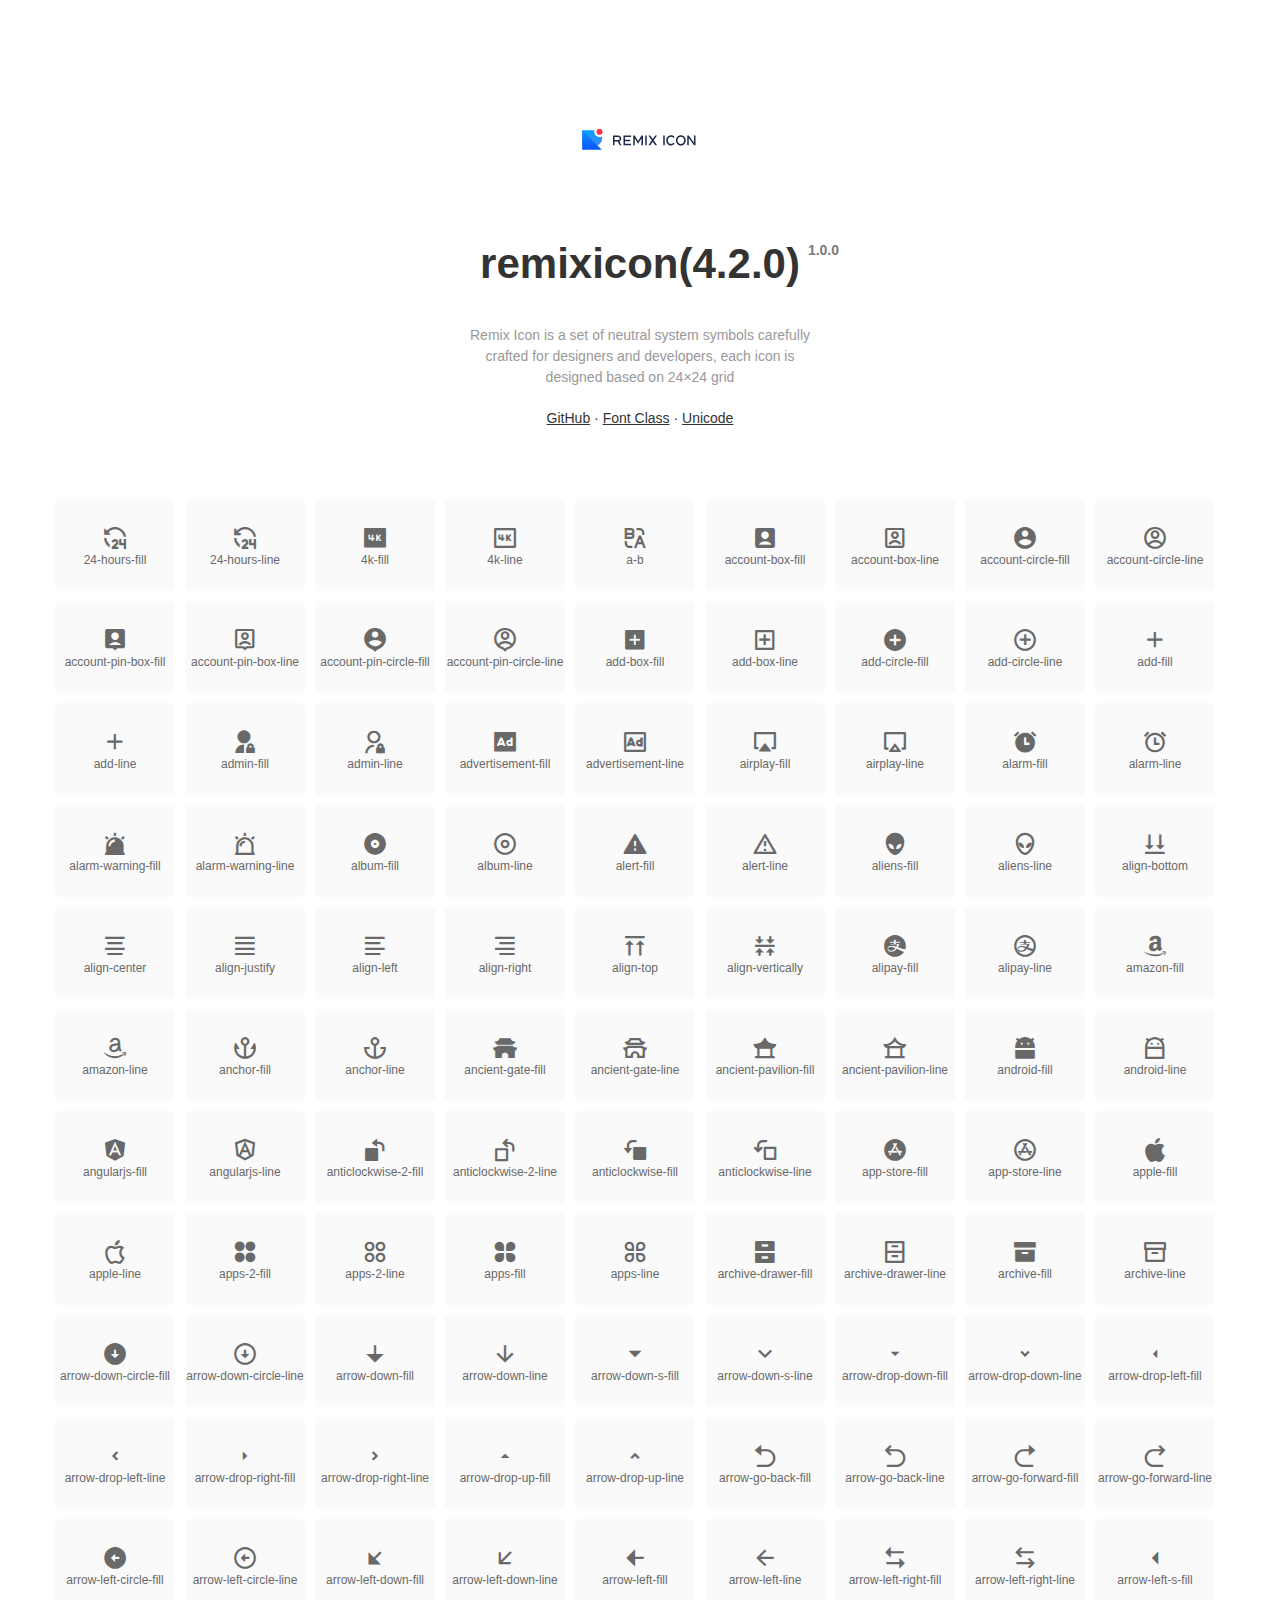
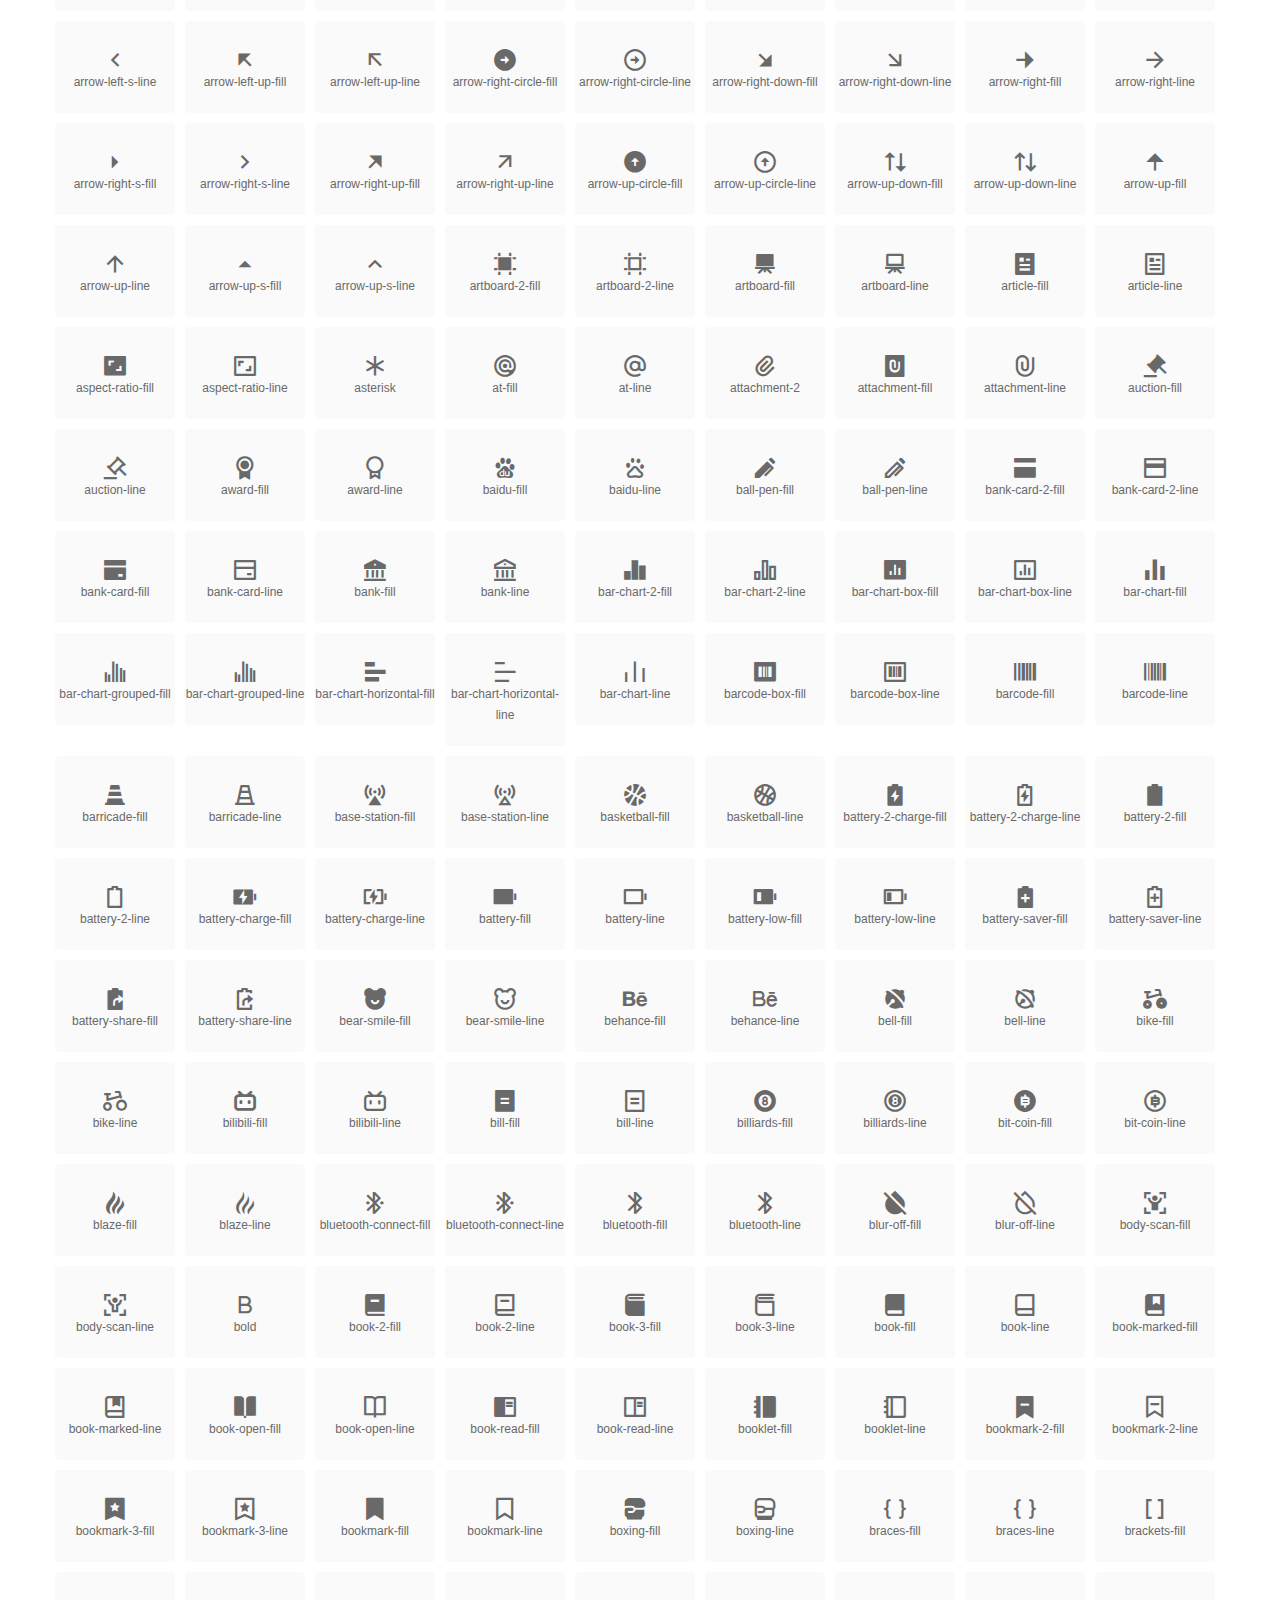
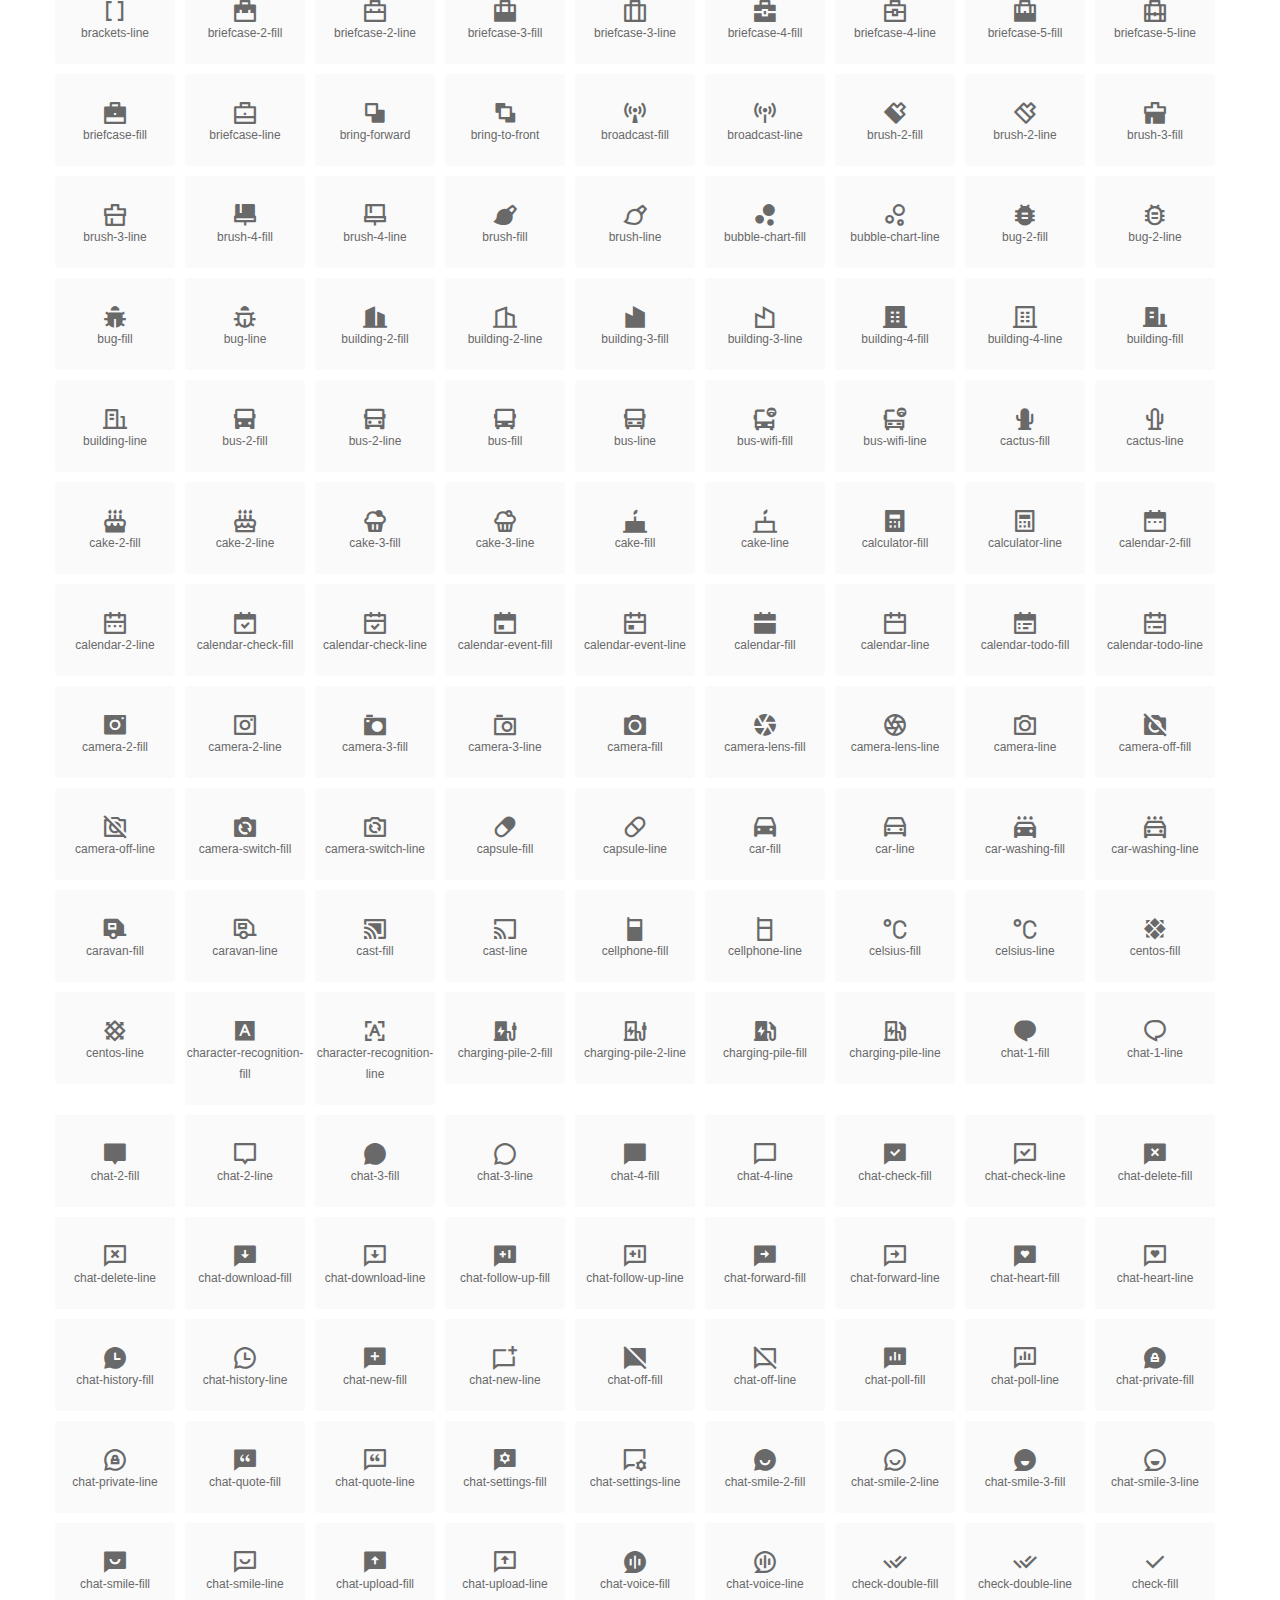
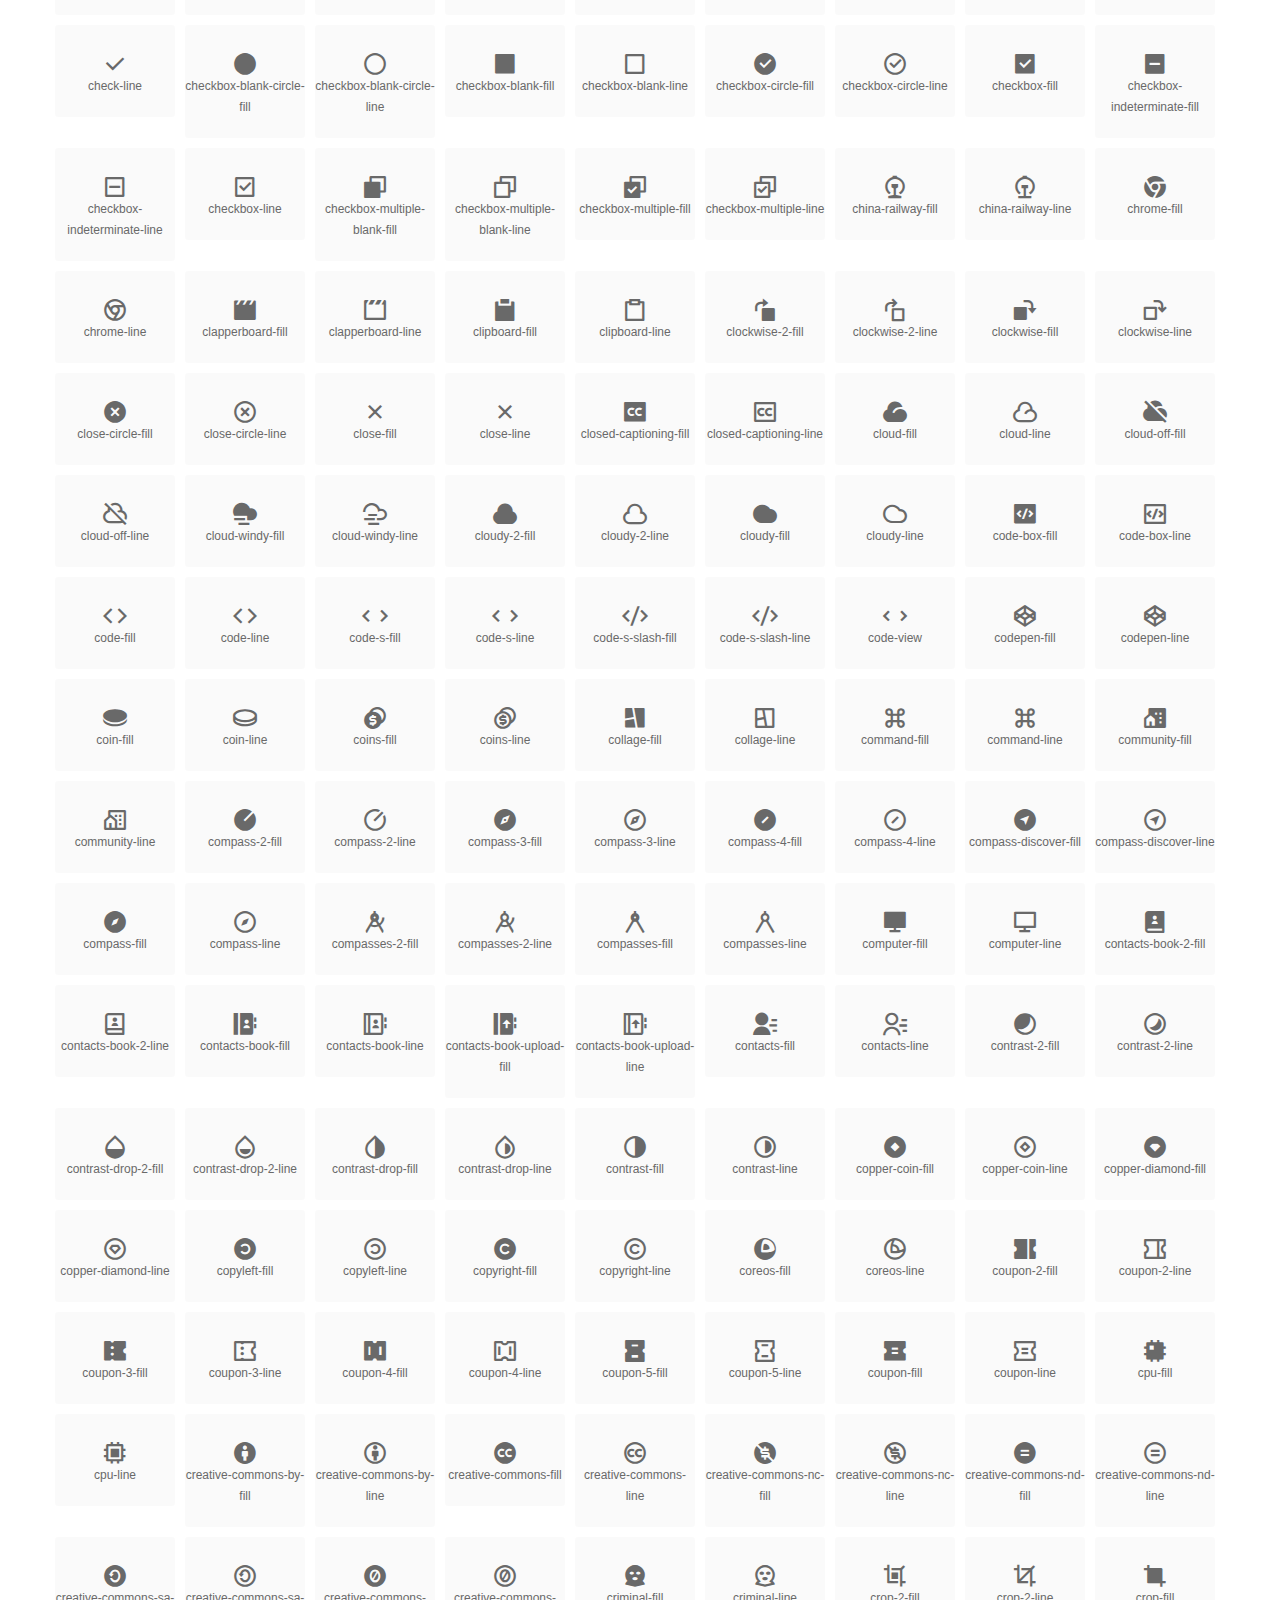
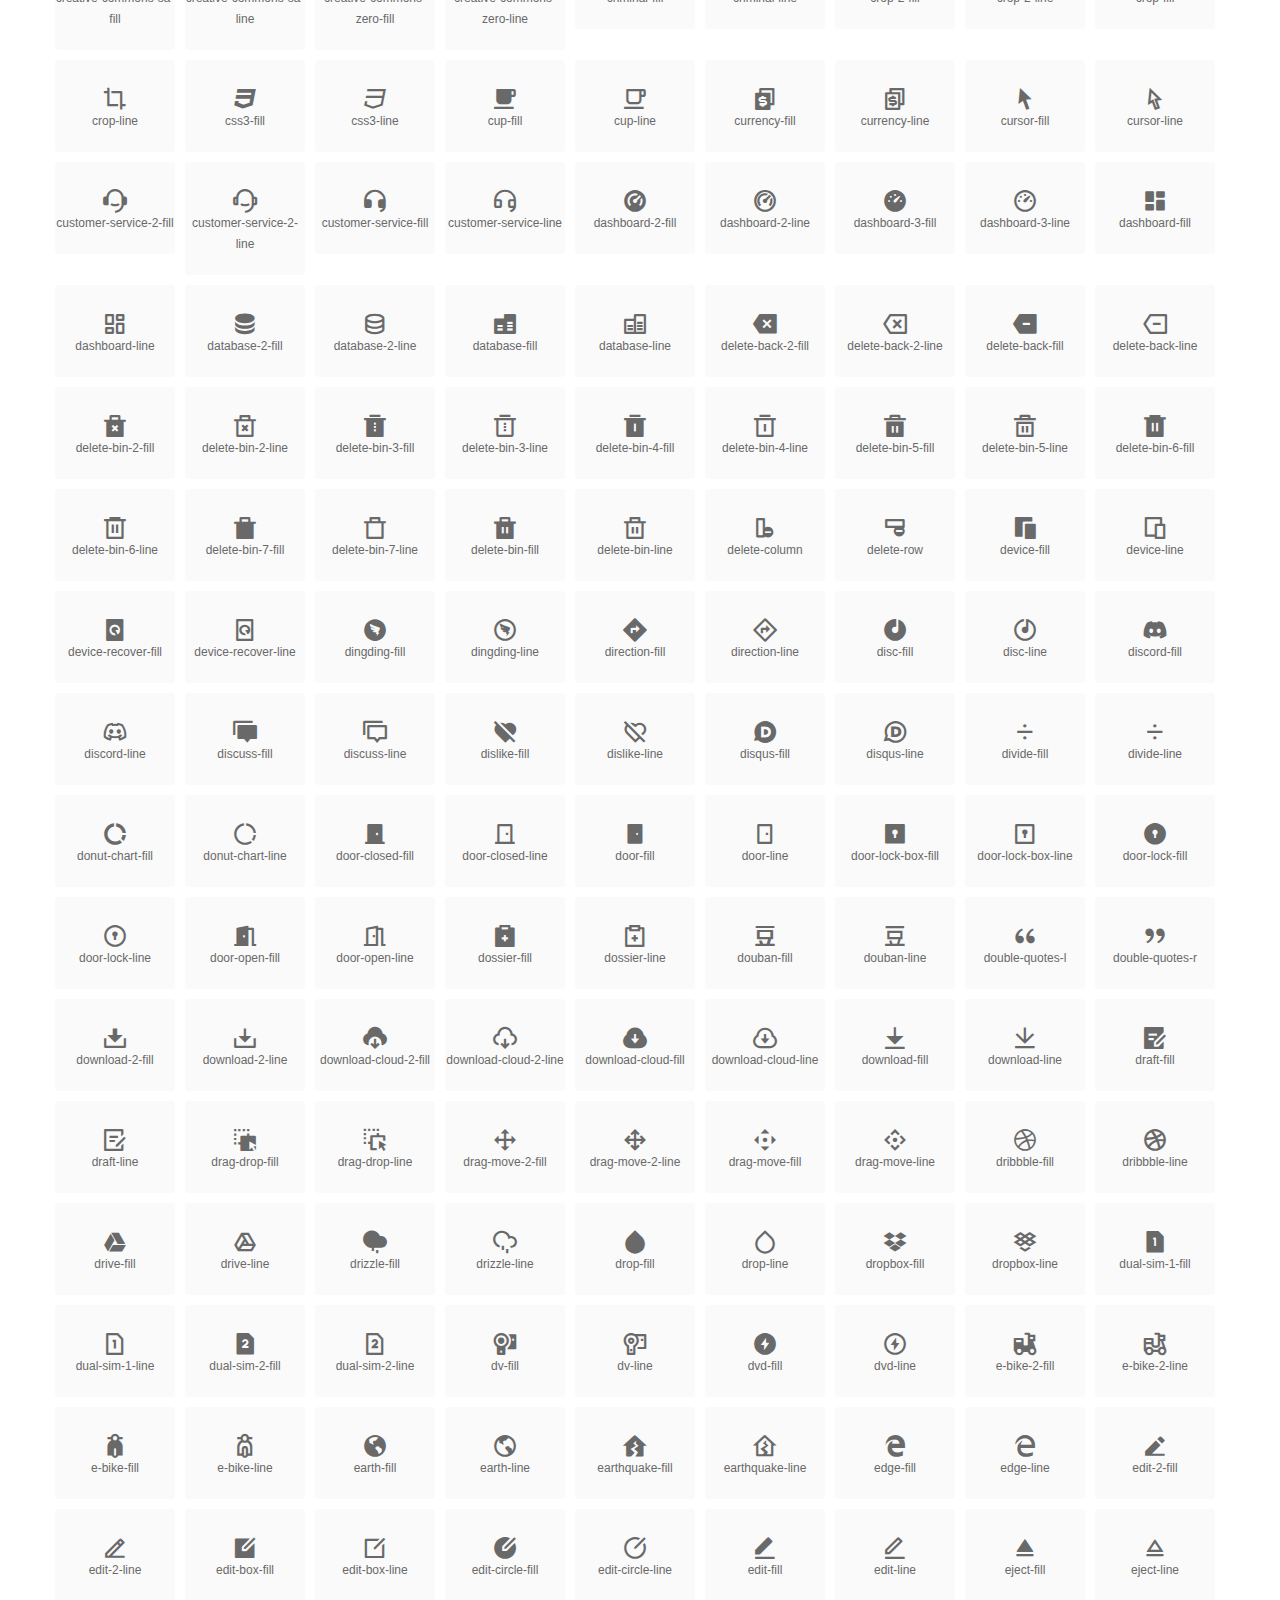
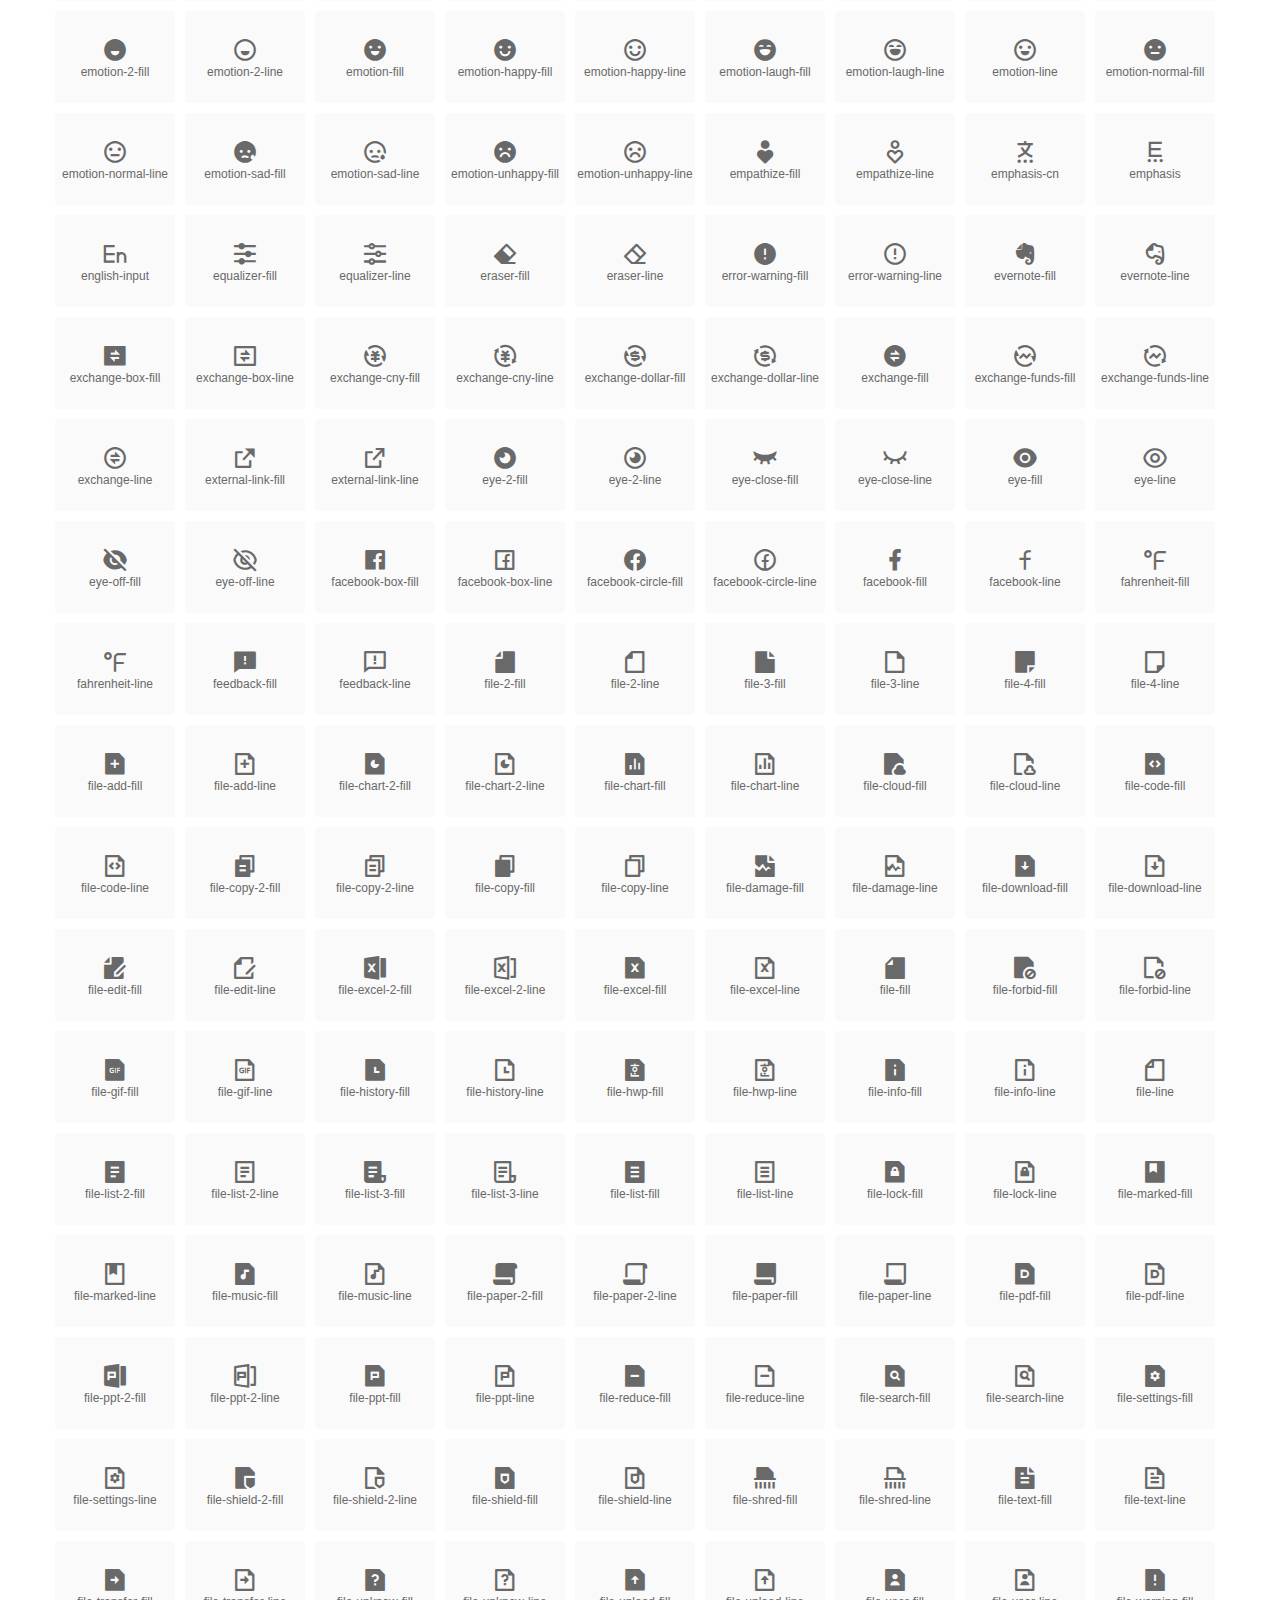
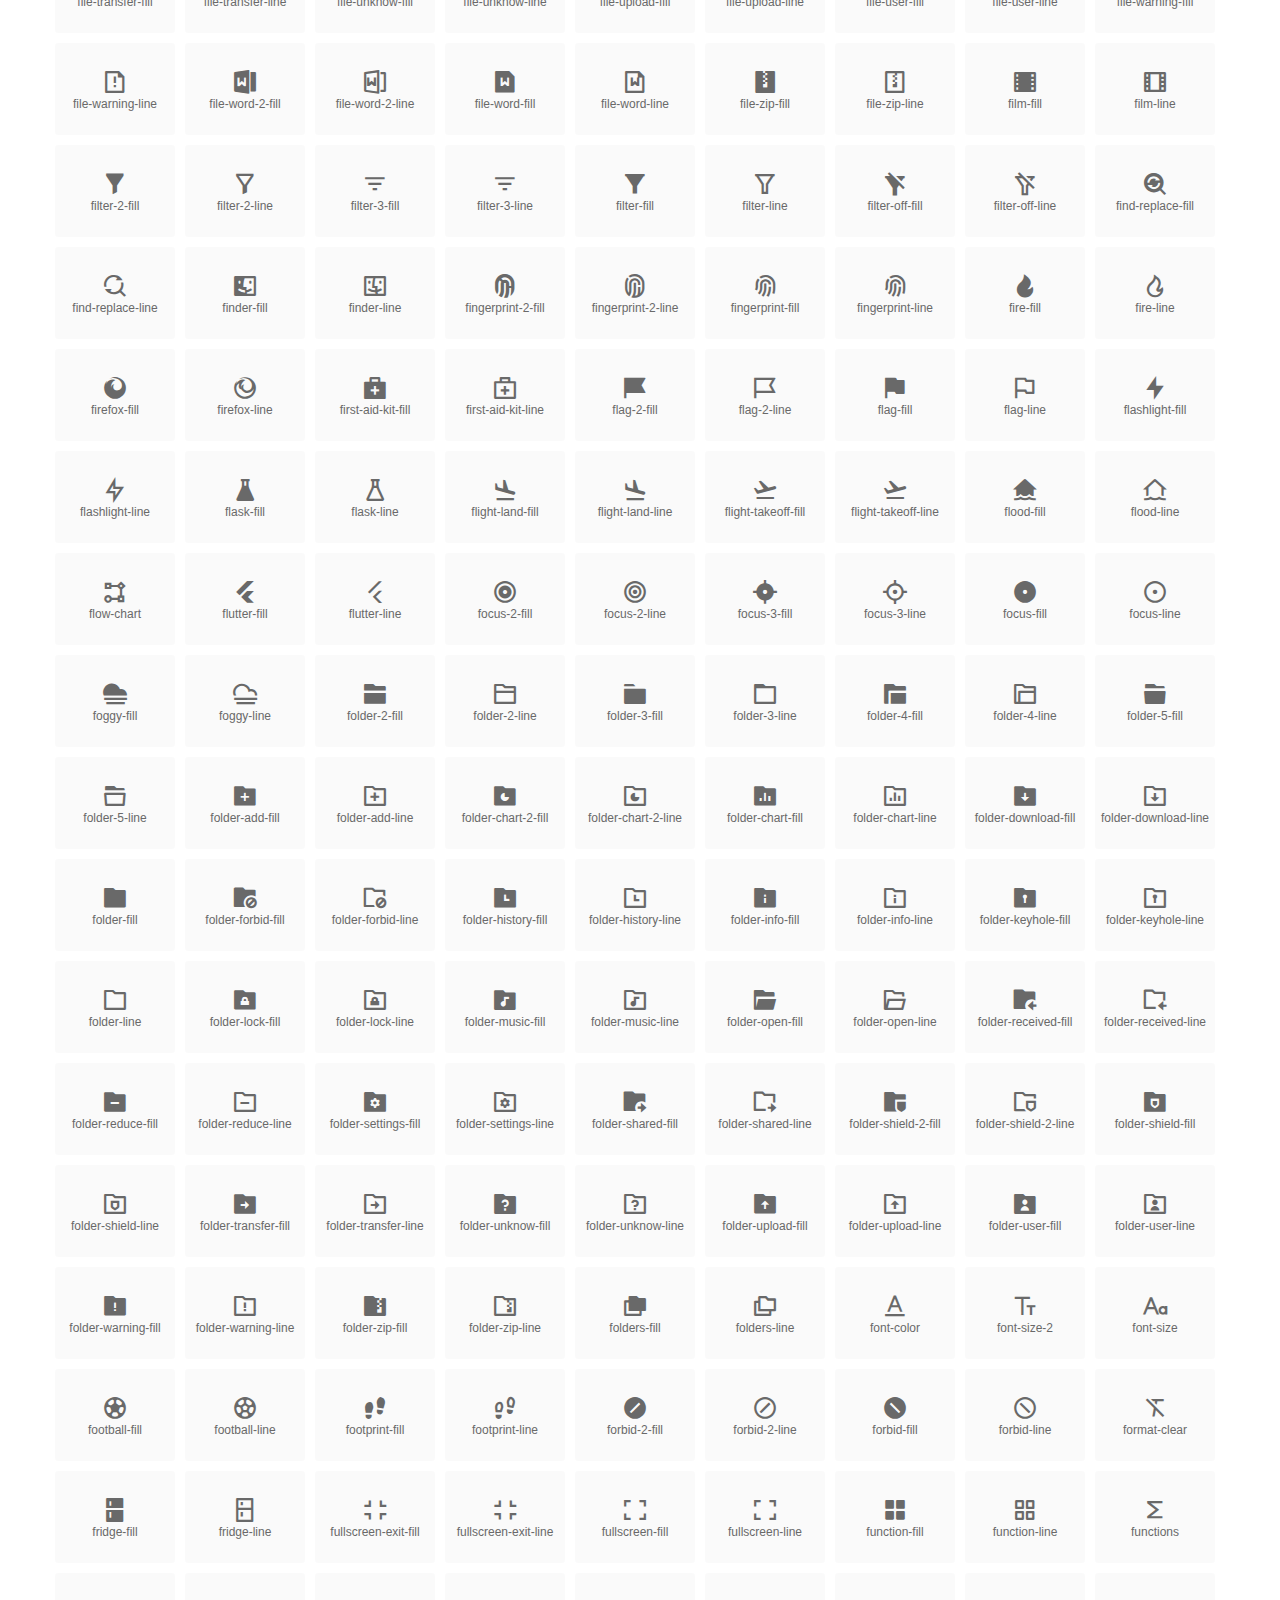
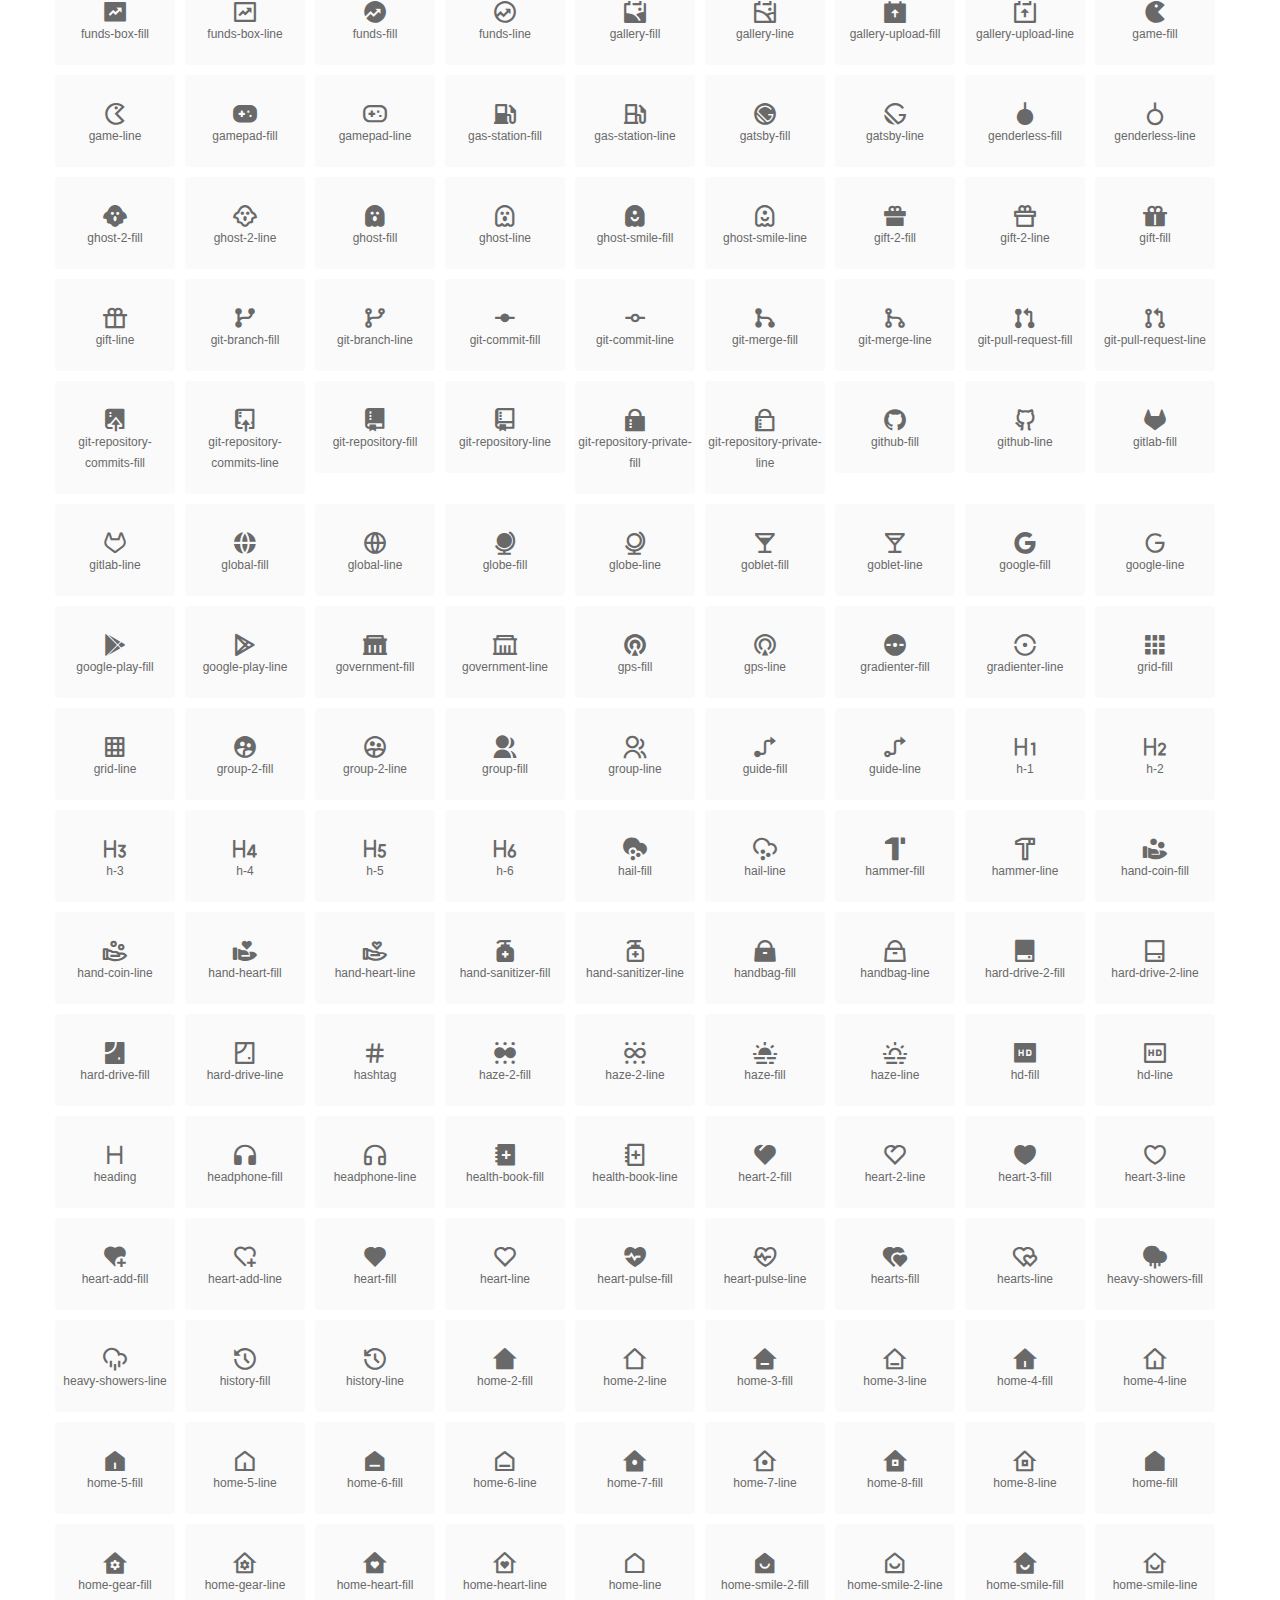
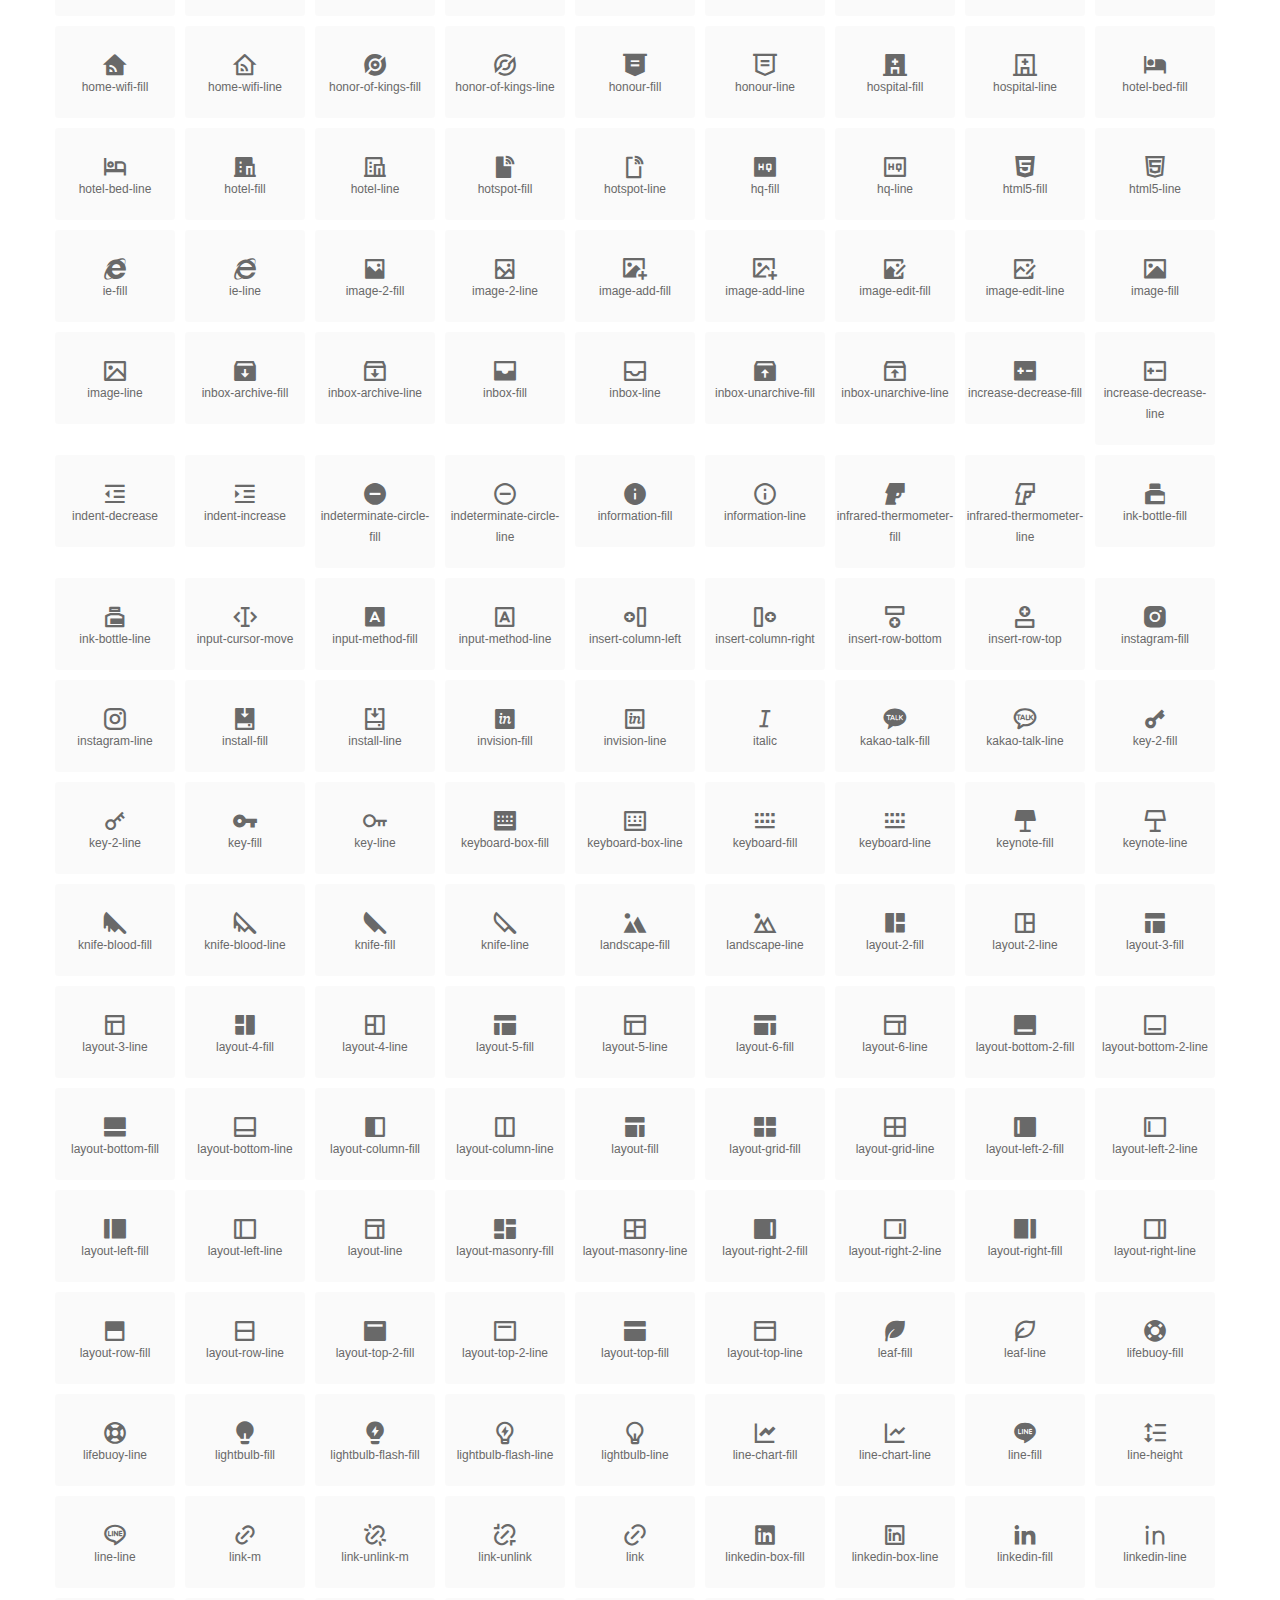
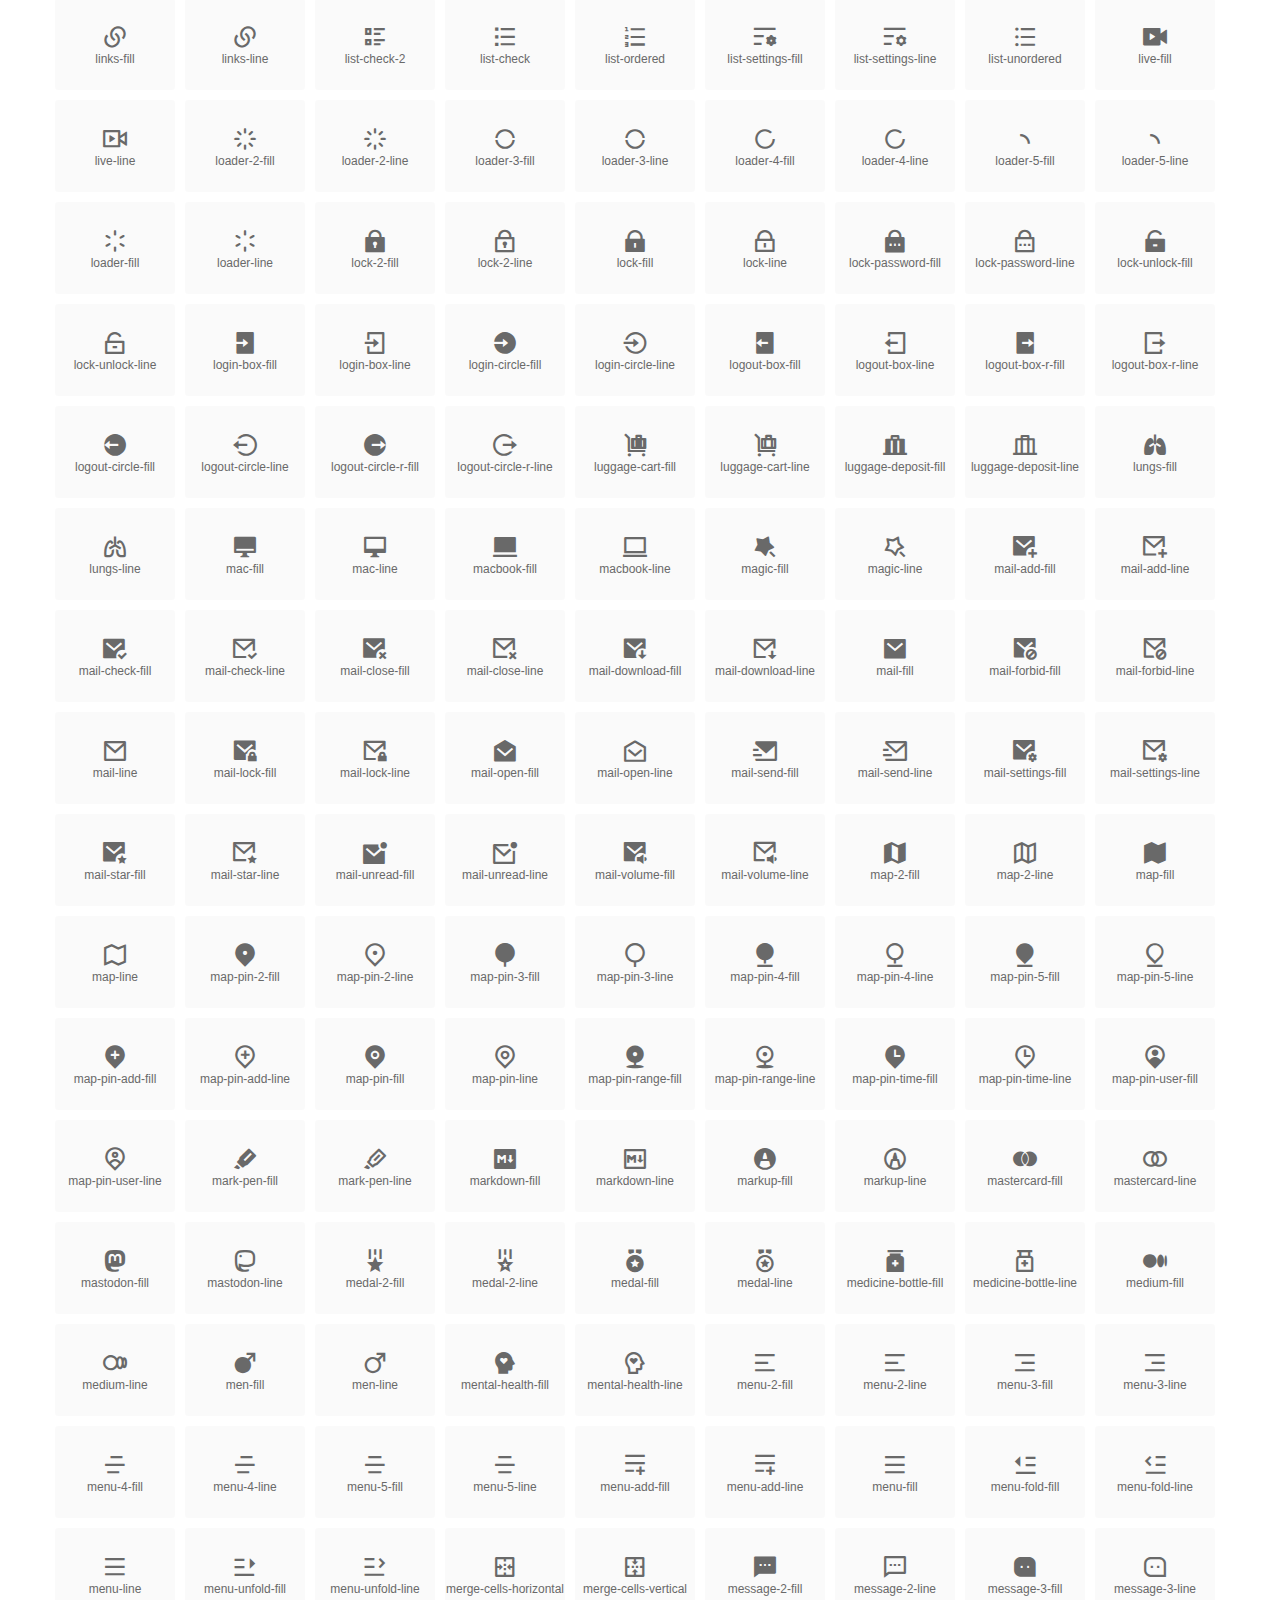
<file: Rolls Royce WEB/remix/index.html>
<!DOCTYPE html>
<html lang="en">
<head>
  <meta charset="UTF-8">
  <title>remixicon(4.2.0)</title>
  <meta name="viewport" content="width=device-width,minimum-scale=1.0,maximum-scale=1.0,user-scalable=no">
   
  <meta name="description" content="Remix Icon is a set of neutral system symbols carefully crafted for designers and developers, each icon is designed based on 24×24 grid">
   
  <meta name="keywords" content="remixicon,TTF,EOT,WOFF,WOFF2,SVG">
  
  
  
  <link rel="stylesheet" href="remixicon.css" />
  
  <style>
    *{margin: 0;padding: 0;list-style: none;}
    body { color: #696969; font: 12px/1.5 tahoma, arial, \5b8b\4f53, sans-serif; }
    a { color: #333; text-decoration: underline; }
    a:hover { color: rgb(9, 73, 209); }
    .header { color: #333; text-align: center; padding: 80px 0 60px 0; min-height: 153px; font-size: 14px; }
    .header .logo svg { height: 120px; width: 120px; }
    .header h1 { font-size: 42px; padding: 26px 0 10px 0; }
    .header sup {font-size: 14px; margin: 8px 0 0 8px; position: absolute; color: #7b7b7b; }
    .info {
      color: #999;
      font-weight: normal;
      max-width: 346px;
      margin: 0 auto;
      padding: 20px 0;
      font-size: 14px;
    }

    .icons { max-width: 1190px; margin: 0 auto; }
    .icons ul { text-align: center; }
    .icons ul li {
      vertical-align: top;
      width: 120px;
      display: inline-block;
      text-align: center;
      background-color: rgba(0,0,0,.02);
      border-radius: 3px;
      padding: 29px 0 10px 0;
      margin-right: 10px;
      margin-top: 10px;
      transition: all 0.6s ease;
    }
    .icons ul li:hover { background-color: rgba(0,0,0,.06); }
    .icons ul li:hover span { color: #3c75e4; opacity: 1; }
    .icons ul li .unicode { color: #8c8c8c; opacity: 0.3; }
    .icons ul li h4 {
      font-weight: normal;
      padding: 10px 0 5px 0;
      display: block;
      color: #8c8c8c;
      font-size: 14px;
      line-height: 12px;
      opacity: 0.8;
    }
    .icons ul li:hover h4 { opacity: 1; }
    .icons ul li svg { width: 24px; height: 24px; }
    .icons ul li:hover { color: #3c75e4; }
    .footer { text-align: center; padding: 10px 0 90px 0; }
    .footer a { text-align: center; padding: 10px 0 90px 0; color: #696969;}
    .footer a:hover { color: #0949d1; }
    .links { text-align: center; padding: 50px 0 0 0; font-size: 14px; }
    
    .icons ul li.class-icon { font-size: 21px; line-height: 21px; padding-bottom: 20px; }
    .icons ul li.class-icon p{ font-size: 12px; }
    .icons ul li.class-icon [class^="ri-"]{ font-size: 26px; }
    
    
    
  </style>
  
</head>

<body>
  
  <div class="header">
    
    <div class="logo">
      <a href="./"><svg width="160" height="32" viewBox="0 0 160 32" fill="none" xmlns="http://www.w3.org/2000/svg">
<path d="M121.5 9.80005C123.33 9.80005 124.984 10.5797 126.165 11.8344L124.75 13.2496C123.929 12.3549 122.773 11.8 121.5 11.8C119.029 11.8 117 13.891 117 16.5C117 19.1091 119.029 21.2 121.5 21.2C122.773 21.2 123.929 20.6452 124.75 19.7505L126.165 21.1657C124.984 22.4204 123.33 23.2 121.5 23.2C117.91 23.2 115 20.2004 115 16.5C115 12.7997 117.91 9.80005 121.5 9.80005Z" fill="#1A2947"/>
<path d="M113 10V23H111V10H113Z" fill="#1A2947"/>
<path d="M154 23V9.99988H152L152 19.6019L144.997 9.99988L143 10.0039V23H145L145 13.3969L152 23H154Z" fill="#1A2947"/>
<path d="M68 10V12H60V15.5H67V17.5H60V21H68V23H58V10H68Z" fill="#1A2947"/>
<path d="M82 10L77.4999 17.201L73 10H71V23H73V13.775L77.4999 20.975L82 13.773V23H84V10H82Z" fill="#1A2947"/>
<path d="M89 10V23H87V10H89Z" fill="#1A2947"/>
<path d="M96.9999 14.7565L93.6689 9.99951H91.2279L95.7789 16.4995L91.2289 22.9995H93.6689L96.9999 18.2435L100.33 22.9995H102.772L98.2209 16.4995L102.773 9.99951H100.33L96.9999 14.7565Z" fill="#1A2947"/>
<path fill-rule="evenodd" clip-rule="evenodd" d="M141 16.5C141 12.7997 138.09 9.80005 134.5 9.80005C130.91 9.80005 128 12.7997 128 16.5C128 20.2004 130.91 23.2 134.5 23.2C138.09 23.2 141 20.2004 141 16.5ZM130 16.5C130 13.891 132.029 11.8 134.5 11.8C136.971 11.8 139 13.891 139 16.5C139 19.1091 136.971 21.2 134.5 21.2C132.029 21.2 130 19.1091 130 16.5Z" fill="#1A2947"/>
<path fill-rule="evenodd" clip-rule="evenodd" d="M51 10C53.2091 10 55 11.7909 55 14C55 15.7175 53.9176 17.1821 52.3977 17.749L55.1901 22.999H52.9251L50.267 18H46V23H44V10H51ZM46 11.999V15.999L51 16C52.1046 16 53 15.1046 53 14C53 12.8955 52.1 12 51 12L46 11.999Z" fill="#1A2947"/>
<path fill-rule="evenodd" clip-rule="evenodd" d="M19.2887 3.00389C19.1928 3.0013 19.0965 3 19 3H3V24H19C24.799 24 29.5 19.299 29.5 13.5C29.5 12.7108 29.4129 11.942 29.2479 11.2025C28.2772 11.7119 27.1722 12 26 12C22.134 12 19 8.86599 19 5C19 4.30645 19.1009 3.63646 19.2887 3.00389Z" fill="url(#paint0_linear_960_1054)"/>
<g filter="url(#filter0_b_960_1054)">
<path fill-rule="evenodd" clip-rule="evenodd" d="M3 3L29 29H3V3Z" fill="url(#paint1_linear_960_1054)"/>
</g>
<circle cx="26" cy="5" r="4" fill="url(#paint2_linear_960_1054)"/>
<defs>
<filter id="filter0_b_960_1054" x="-2.43656" y="-2.43656" width="36.8731" height="36.8731" filterUnits="userSpaceOnUse" color-interpolation-filters="sRGB">
<feFlood flood-opacity="0" result="BackgroundImageFix"/>
<feGaussianBlur in="BackgroundImage" stdDeviation="2.71828"/>
<feComposite in2="SourceAlpha" operator="in" result="effect1_backgroundBlur_960_1054"/>
<feBlend mode="normal" in="SourceGraphic" in2="effect1_backgroundBlur_960_1054" result="shape"/>
</filter>
<linearGradient id="paint0_linear_960_1054" x1="3" y1="3" x2="3" y2="24" gradientUnits="userSpaceOnUse">
<stop stop-color="#05A0FA"/>
<stop offset="1" stop-color="#4785FF"/>
</linearGradient>
<linearGradient id="paint1_linear_960_1054" x1="3" y1="3" x2="3" y2="29" gradientUnits="userSpaceOnUse">
<stop stop-color="#1A8CFF"/>
<stop offset="1" stop-color="#0557FA"/>
</linearGradient>
<linearGradient id="paint2_linear_960_1054" x1="22" y1="1" x2="22" y2="9" gradientUnits="userSpaceOnUse">
<stop stop-color="#FF463A"/>
<stop offset="1" stop-color="#FF1F5A"/>
</linearGradient>
</defs>
</svg>
</a>
    </div>
    
    <h1>remixicon(4.2.0)<sup>1.0.0</sup></h1>
    <div class="info">
      Remix Icon is a set of neutral system symbols carefully crafted for designers and developers, each icon is designed based on 24×24 grid
    </div>
    <p>
      
      <a href="https://github.com/Remix-Design/remixicon.git">GitHub</a> · 
      
      <a href="index.html">Font Class</a> · 
      
      <a href="unicode.html">Unicode</a>
      
    </p>
  </div>
  <div class="icons">
    <ul>
      <li class="class-icon"><i class="ri-24-hours-fill"></i><p class="name">24-hours-fill</p></li><li class="class-icon"><i class="ri-24-hours-line"></i><p class="name">24-hours-line</p></li><li class="class-icon"><i class="ri-4k-fill"></i><p class="name">4k-fill</p></li><li class="class-icon"><i class="ri-4k-line"></i><p class="name">4k-line</p></li><li class="class-icon"><i class="ri-a-b"></i><p class="name">a-b</p></li><li class="class-icon"><i class="ri-account-box-fill"></i><p class="name">account-box-fill</p></li><li class="class-icon"><i class="ri-account-box-line"></i><p class="name">account-box-line</p></li><li class="class-icon"><i class="ri-account-circle-fill"></i><p class="name">account-circle-fill</p></li><li class="class-icon"><i class="ri-account-circle-line"></i><p class="name">account-circle-line</p></li><li class="class-icon"><i class="ri-account-pin-box-fill"></i><p class="name">account-pin-box-fill</p></li><li class="class-icon"><i class="ri-account-pin-box-line"></i><p class="name">account-pin-box-line</p></li><li class="class-icon"><i class="ri-account-pin-circle-fill"></i><p class="name">account-pin-circle-fill</p></li><li class="class-icon"><i class="ri-account-pin-circle-line"></i><p class="name">account-pin-circle-line</p></li><li class="class-icon"><i class="ri-add-box-fill"></i><p class="name">add-box-fill</p></li><li class="class-icon"><i class="ri-add-box-line"></i><p class="name">add-box-line</p></li><li class="class-icon"><i class="ri-add-circle-fill"></i><p class="name">add-circle-fill</p></li><li class="class-icon"><i class="ri-add-circle-line"></i><p class="name">add-circle-line</p></li><li class="class-icon"><i class="ri-add-fill"></i><p class="name">add-fill</p></li><li class="class-icon"><i class="ri-add-line"></i><p class="name">add-line</p></li><li class="class-icon"><i class="ri-admin-fill"></i><p class="name">admin-fill</p></li><li class="class-icon"><i class="ri-admin-line"></i><p class="name">admin-line</p></li><li class="class-icon"><i class="ri-advertisement-fill"></i><p class="name">advertisement-fill</p></li><li class="class-icon"><i class="ri-advertisement-line"></i><p class="name">advertisement-line</p></li><li class="class-icon"><i class="ri-airplay-fill"></i><p class="name">airplay-fill</p></li><li class="class-icon"><i class="ri-airplay-line"></i><p class="name">airplay-line</p></li><li class="class-icon"><i class="ri-alarm-fill"></i><p class="name">alarm-fill</p></li><li class="class-icon"><i class="ri-alarm-line"></i><p class="name">alarm-line</p></li><li class="class-icon"><i class="ri-alarm-warning-fill"></i><p class="name">alarm-warning-fill</p></li><li class="class-icon"><i class="ri-alarm-warning-line"></i><p class="name">alarm-warning-line</p></li><li class="class-icon"><i class="ri-album-fill"></i><p class="name">album-fill</p></li><li class="class-icon"><i class="ri-album-line"></i><p class="name">album-line</p></li><li class="class-icon"><i class="ri-alert-fill"></i><p class="name">alert-fill</p></li><li class="class-icon"><i class="ri-alert-line"></i><p class="name">alert-line</p></li><li class="class-icon"><i class="ri-aliens-fill"></i><p class="name">aliens-fill</p></li><li class="class-icon"><i class="ri-aliens-line"></i><p class="name">aliens-line</p></li><li class="class-icon"><i class="ri-align-bottom"></i><p class="name">align-bottom</p></li><li class="class-icon"><i class="ri-align-center"></i><p class="name">align-center</p></li><li class="class-icon"><i class="ri-align-justify"></i><p class="name">align-justify</p></li><li class="class-icon"><i class="ri-align-left"></i><p class="name">align-left</p></li><li class="class-icon"><i class="ri-align-right"></i><p class="name">align-right</p></li><li class="class-icon"><i class="ri-align-top"></i><p class="name">align-top</p></li><li class="class-icon"><i class="ri-align-vertically"></i><p class="name">align-vertically</p></li><li class="class-icon"><i class="ri-alipay-fill"></i><p class="name">alipay-fill</p></li><li class="class-icon"><i class="ri-alipay-line"></i><p class="name">alipay-line</p></li><li class="class-icon"><i class="ri-amazon-fill"></i><p class="name">amazon-fill</p></li><li class="class-icon"><i class="ri-amazon-line"></i><p class="name">amazon-line</p></li><li class="class-icon"><i class="ri-anchor-fill"></i><p class="name">anchor-fill</p></li><li class="class-icon"><i class="ri-anchor-line"></i><p class="name">anchor-line</p></li><li class="class-icon"><i class="ri-ancient-gate-fill"></i><p class="name">ancient-gate-fill</p></li><li class="class-icon"><i class="ri-ancient-gate-line"></i><p class="name">ancient-gate-line</p></li><li class="class-icon"><i class="ri-ancient-pavilion-fill"></i><p class="name">ancient-pavilion-fill</p></li><li class="class-icon"><i class="ri-ancient-pavilion-line"></i><p class="name">ancient-pavilion-line</p></li><li class="class-icon"><i class="ri-android-fill"></i><p class="name">android-fill</p></li><li class="class-icon"><i class="ri-android-line"></i><p class="name">android-line</p></li><li class="class-icon"><i class="ri-angularjs-fill"></i><p class="name">angularjs-fill</p></li><li class="class-icon"><i class="ri-angularjs-line"></i><p class="name">angularjs-line</p></li><li class="class-icon"><i class="ri-anticlockwise-2-fill"></i><p class="name">anticlockwise-2-fill</p></li><li class="class-icon"><i class="ri-anticlockwise-2-line"></i><p class="name">anticlockwise-2-line</p></li><li class="class-icon"><i class="ri-anticlockwise-fill"></i><p class="name">anticlockwise-fill</p></li><li class="class-icon"><i class="ri-anticlockwise-line"></i><p class="name">anticlockwise-line</p></li><li class="class-icon"><i class="ri-app-store-fill"></i><p class="name">app-store-fill</p></li><li class="class-icon"><i class="ri-app-store-line"></i><p class="name">app-store-line</p></li><li class="class-icon"><i class="ri-apple-fill"></i><p class="name">apple-fill</p></li><li class="class-icon"><i class="ri-apple-line"></i><p class="name">apple-line</p></li><li class="class-icon"><i class="ri-apps-2-fill"></i><p class="name">apps-2-fill</p></li><li class="class-icon"><i class="ri-apps-2-line"></i><p class="name">apps-2-line</p></li><li class="class-icon"><i class="ri-apps-fill"></i><p class="name">apps-fill</p></li><li class="class-icon"><i class="ri-apps-line"></i><p class="name">apps-line</p></li><li class="class-icon"><i class="ri-archive-drawer-fill"></i><p class="name">archive-drawer-fill</p></li><li class="class-icon"><i class="ri-archive-drawer-line"></i><p class="name">archive-drawer-line</p></li><li class="class-icon"><i class="ri-archive-fill"></i><p class="name">archive-fill</p></li><li class="class-icon"><i class="ri-archive-line"></i><p class="name">archive-line</p></li><li class="class-icon"><i class="ri-arrow-down-circle-fill"></i><p class="name">arrow-down-circle-fill</p></li><li class="class-icon"><i class="ri-arrow-down-circle-line"></i><p class="name">arrow-down-circle-line</p></li><li class="class-icon"><i class="ri-arrow-down-fill"></i><p class="name">arrow-down-fill</p></li><li class="class-icon"><i class="ri-arrow-down-line"></i><p class="name">arrow-down-line</p></li><li class="class-icon"><i class="ri-arrow-down-s-fill"></i><p class="name">arrow-down-s-fill</p></li><li class="class-icon"><i class="ri-arrow-down-s-line"></i><p class="name">arrow-down-s-line</p></li><li class="class-icon"><i class="ri-arrow-drop-down-fill"></i><p class="name">arrow-drop-down-fill</p></li><li class="class-icon"><i class="ri-arrow-drop-down-line"></i><p class="name">arrow-drop-down-line</p></li><li class="class-icon"><i class="ri-arrow-drop-left-fill"></i><p class="name">arrow-drop-left-fill</p></li><li class="class-icon"><i class="ri-arrow-drop-left-line"></i><p class="name">arrow-drop-left-line</p></li><li class="class-icon"><i class="ri-arrow-drop-right-fill"></i><p class="name">arrow-drop-right-fill</p></li><li class="class-icon"><i class="ri-arrow-drop-right-line"></i><p class="name">arrow-drop-right-line</p></li><li class="class-icon"><i class="ri-arrow-drop-up-fill"></i><p class="name">arrow-drop-up-fill</p></li><li class="class-icon"><i class="ri-arrow-drop-up-line"></i><p class="name">arrow-drop-up-line</p></li><li class="class-icon"><i class="ri-arrow-go-back-fill"></i><p class="name">arrow-go-back-fill</p></li><li class="class-icon"><i class="ri-arrow-go-back-line"></i><p class="name">arrow-go-back-line</p></li><li class="class-icon"><i class="ri-arrow-go-forward-fill"></i><p class="name">arrow-go-forward-fill</p></li><li class="class-icon"><i class="ri-arrow-go-forward-line"></i><p class="name">arrow-go-forward-line</p></li><li class="class-icon"><i class="ri-arrow-left-circle-fill"></i><p class="name">arrow-left-circle-fill</p></li><li class="class-icon"><i class="ri-arrow-left-circle-line"></i><p class="name">arrow-left-circle-line</p></li><li class="class-icon"><i class="ri-arrow-left-down-fill"></i><p class="name">arrow-left-down-fill</p></li><li class="class-icon"><i class="ri-arrow-left-down-line"></i><p class="name">arrow-left-down-line</p></li><li class="class-icon"><i class="ri-arrow-left-fill"></i><p class="name">arrow-left-fill</p></li><li class="class-icon"><i class="ri-arrow-left-line"></i><p class="name">arrow-left-line</p></li><li class="class-icon"><i class="ri-arrow-left-right-fill"></i><p class="name">arrow-left-right-fill</p></li><li class="class-icon"><i class="ri-arrow-left-right-line"></i><p class="name">arrow-left-right-line</p></li><li class="class-icon"><i class="ri-arrow-left-s-fill"></i><p class="name">arrow-left-s-fill</p></li><li class="class-icon"><i class="ri-arrow-left-s-line"></i><p class="name">arrow-left-s-line</p></li><li class="class-icon"><i class="ri-arrow-left-up-fill"></i><p class="name">arrow-left-up-fill</p></li><li class="class-icon"><i class="ri-arrow-left-up-line"></i><p class="name">arrow-left-up-line</p></li><li class="class-icon"><i class="ri-arrow-right-circle-fill"></i><p class="name">arrow-right-circle-fill</p></li><li class="class-icon"><i class="ri-arrow-right-circle-line"></i><p class="name">arrow-right-circle-line</p></li><li class="class-icon"><i class="ri-arrow-right-down-fill"></i><p class="name">arrow-right-down-fill</p></li><li class="class-icon"><i class="ri-arrow-right-down-line"></i><p class="name">arrow-right-down-line</p></li><li class="class-icon"><i class="ri-arrow-right-fill"></i><p class="name">arrow-right-fill</p></li><li class="class-icon"><i class="ri-arrow-right-line"></i><p class="name">arrow-right-line</p></li><li class="class-icon"><i class="ri-arrow-right-s-fill"></i><p class="name">arrow-right-s-fill</p></li><li class="class-icon"><i class="ri-arrow-right-s-line"></i><p class="name">arrow-right-s-line</p></li><li class="class-icon"><i class="ri-arrow-right-up-fill"></i><p class="name">arrow-right-up-fill</p></li><li class="class-icon"><i class="ri-arrow-right-up-line"></i><p class="name">arrow-right-up-line</p></li><li class="class-icon"><i class="ri-arrow-up-circle-fill"></i><p class="name">arrow-up-circle-fill</p></li><li class="class-icon"><i class="ri-arrow-up-circle-line"></i><p class="name">arrow-up-circle-line</p></li><li class="class-icon"><i class="ri-arrow-up-down-fill"></i><p class="name">arrow-up-down-fill</p></li><li class="class-icon"><i class="ri-arrow-up-down-line"></i><p class="name">arrow-up-down-line</p></li><li class="class-icon"><i class="ri-arrow-up-fill"></i><p class="name">arrow-up-fill</p></li><li class="class-icon"><i class="ri-arrow-up-line"></i><p class="name">arrow-up-line</p></li><li class="class-icon"><i class="ri-arrow-up-s-fill"></i><p class="name">arrow-up-s-fill</p></li><li class="class-icon"><i class="ri-arrow-up-s-line"></i><p class="name">arrow-up-s-line</p></li><li class="class-icon"><i class="ri-artboard-2-fill"></i><p class="name">artboard-2-fill</p></li><li class="class-icon"><i class="ri-artboard-2-line"></i><p class="name">artboard-2-line</p></li><li class="class-icon"><i class="ri-artboard-fill"></i><p class="name">artboard-fill</p></li><li class="class-icon"><i class="ri-artboard-line"></i><p class="name">artboard-line</p></li><li class="class-icon"><i class="ri-article-fill"></i><p class="name">article-fill</p></li><li class="class-icon"><i class="ri-article-line"></i><p class="name">article-line</p></li><li class="class-icon"><i class="ri-aspect-ratio-fill"></i><p class="name">aspect-ratio-fill</p></li><li class="class-icon"><i class="ri-aspect-ratio-line"></i><p class="name">aspect-ratio-line</p></li><li class="class-icon"><i class="ri-asterisk"></i><p class="name">asterisk</p></li><li class="class-icon"><i class="ri-at-fill"></i><p class="name">at-fill</p></li><li class="class-icon"><i class="ri-at-line"></i><p class="name">at-line</p></li><li class="class-icon"><i class="ri-attachment-2"></i><p class="name">attachment-2</p></li><li class="class-icon"><i class="ri-attachment-fill"></i><p class="name">attachment-fill</p></li><li class="class-icon"><i class="ri-attachment-line"></i><p class="name">attachment-line</p></li><li class="class-icon"><i class="ri-auction-fill"></i><p class="name">auction-fill</p></li><li class="class-icon"><i class="ri-auction-line"></i><p class="name">auction-line</p></li><li class="class-icon"><i class="ri-award-fill"></i><p class="name">award-fill</p></li><li class="class-icon"><i class="ri-award-line"></i><p class="name">award-line</p></li><li class="class-icon"><i class="ri-baidu-fill"></i><p class="name">baidu-fill</p></li><li class="class-icon"><i class="ri-baidu-line"></i><p class="name">baidu-line</p></li><li class="class-icon"><i class="ri-ball-pen-fill"></i><p class="name">ball-pen-fill</p></li><li class="class-icon"><i class="ri-ball-pen-line"></i><p class="name">ball-pen-line</p></li><li class="class-icon"><i class="ri-bank-card-2-fill"></i><p class="name">bank-card-2-fill</p></li><li class="class-icon"><i class="ri-bank-card-2-line"></i><p class="name">bank-card-2-line</p></li><li class="class-icon"><i class="ri-bank-card-fill"></i><p class="name">bank-card-fill</p></li><li class="class-icon"><i class="ri-bank-card-line"></i><p class="name">bank-card-line</p></li><li class="class-icon"><i class="ri-bank-fill"></i><p class="name">bank-fill</p></li><li class="class-icon"><i class="ri-bank-line"></i><p class="name">bank-line</p></li><li class="class-icon"><i class="ri-bar-chart-2-fill"></i><p class="name">bar-chart-2-fill</p></li><li class="class-icon"><i class="ri-bar-chart-2-line"></i><p class="name">bar-chart-2-line</p></li><li class="class-icon"><i class="ri-bar-chart-box-fill"></i><p class="name">bar-chart-box-fill</p></li><li class="class-icon"><i class="ri-bar-chart-box-line"></i><p class="name">bar-chart-box-line</p></li><li class="class-icon"><i class="ri-bar-chart-fill"></i><p class="name">bar-chart-fill</p></li><li class="class-icon"><i class="ri-bar-chart-grouped-fill"></i><p class="name">bar-chart-grouped-fill</p></li><li class="class-icon"><i class="ri-bar-chart-grouped-line"></i><p class="name">bar-chart-grouped-line</p></li><li class="class-icon"><i class="ri-bar-chart-horizontal-fill"></i><p class="name">bar-chart-horizontal-fill</p></li><li class="class-icon"><i class="ri-bar-chart-horizontal-line"></i><p class="name">bar-chart-horizontal-line</p></li><li class="class-icon"><i class="ri-bar-chart-line"></i><p class="name">bar-chart-line</p></li><li class="class-icon"><i class="ri-barcode-box-fill"></i><p class="name">barcode-box-fill</p></li><li class="class-icon"><i class="ri-barcode-box-line"></i><p class="name">barcode-box-line</p></li><li class="class-icon"><i class="ri-barcode-fill"></i><p class="name">barcode-fill</p></li><li class="class-icon"><i class="ri-barcode-line"></i><p class="name">barcode-line</p></li><li class="class-icon"><i class="ri-barricade-fill"></i><p class="name">barricade-fill</p></li><li class="class-icon"><i class="ri-barricade-line"></i><p class="name">barricade-line</p></li><li class="class-icon"><i class="ri-base-station-fill"></i><p class="name">base-station-fill</p></li><li class="class-icon"><i class="ri-base-station-line"></i><p class="name">base-station-line</p></li><li class="class-icon"><i class="ri-basketball-fill"></i><p class="name">basketball-fill</p></li><li class="class-icon"><i class="ri-basketball-line"></i><p class="name">basketball-line</p></li><li class="class-icon"><i class="ri-battery-2-charge-fill"></i><p class="name">battery-2-charge-fill</p></li><li class="class-icon"><i class="ri-battery-2-charge-line"></i><p class="name">battery-2-charge-line</p></li><li class="class-icon"><i class="ri-battery-2-fill"></i><p class="name">battery-2-fill</p></li><li class="class-icon"><i class="ri-battery-2-line"></i><p class="name">battery-2-line</p></li><li class="class-icon"><i class="ri-battery-charge-fill"></i><p class="name">battery-charge-fill</p></li><li class="class-icon"><i class="ri-battery-charge-line"></i><p class="name">battery-charge-line</p></li><li class="class-icon"><i class="ri-battery-fill"></i><p class="name">battery-fill</p></li><li class="class-icon"><i class="ri-battery-line"></i><p class="name">battery-line</p></li><li class="class-icon"><i class="ri-battery-low-fill"></i><p class="name">battery-low-fill</p></li><li class="class-icon"><i class="ri-battery-low-line"></i><p class="name">battery-low-line</p></li><li class="class-icon"><i class="ri-battery-saver-fill"></i><p class="name">battery-saver-fill</p></li><li class="class-icon"><i class="ri-battery-saver-line"></i><p class="name">battery-saver-line</p></li><li class="class-icon"><i class="ri-battery-share-fill"></i><p class="name">battery-share-fill</p></li><li class="class-icon"><i class="ri-battery-share-line"></i><p class="name">battery-share-line</p></li><li class="class-icon"><i class="ri-bear-smile-fill"></i><p class="name">bear-smile-fill</p></li><li class="class-icon"><i class="ri-bear-smile-line"></i><p class="name">bear-smile-line</p></li><li class="class-icon"><i class="ri-behance-fill"></i><p class="name">behance-fill</p></li><li class="class-icon"><i class="ri-behance-line"></i><p class="name">behance-line</p></li><li class="class-icon"><i class="ri-bell-fill"></i><p class="name">bell-fill</p></li><li class="class-icon"><i class="ri-bell-line"></i><p class="name">bell-line</p></li><li class="class-icon"><i class="ri-bike-fill"></i><p class="name">bike-fill</p></li><li class="class-icon"><i class="ri-bike-line"></i><p class="name">bike-line</p></li><li class="class-icon"><i class="ri-bilibili-fill"></i><p class="name">bilibili-fill</p></li><li class="class-icon"><i class="ri-bilibili-line"></i><p class="name">bilibili-line</p></li><li class="class-icon"><i class="ri-bill-fill"></i><p class="name">bill-fill</p></li><li class="class-icon"><i class="ri-bill-line"></i><p class="name">bill-line</p></li><li class="class-icon"><i class="ri-billiards-fill"></i><p class="name">billiards-fill</p></li><li class="class-icon"><i class="ri-billiards-line"></i><p class="name">billiards-line</p></li><li class="class-icon"><i class="ri-bit-coin-fill"></i><p class="name">bit-coin-fill</p></li><li class="class-icon"><i class="ri-bit-coin-line"></i><p class="name">bit-coin-line</p></li><li class="class-icon"><i class="ri-blaze-fill"></i><p class="name">blaze-fill</p></li><li class="class-icon"><i class="ri-blaze-line"></i><p class="name">blaze-line</p></li><li class="class-icon"><i class="ri-bluetooth-connect-fill"></i><p class="name">bluetooth-connect-fill</p></li><li class="class-icon"><i class="ri-bluetooth-connect-line"></i><p class="name">bluetooth-connect-line</p></li><li class="class-icon"><i class="ri-bluetooth-fill"></i><p class="name">bluetooth-fill</p></li><li class="class-icon"><i class="ri-bluetooth-line"></i><p class="name">bluetooth-line</p></li><li class="class-icon"><i class="ri-blur-off-fill"></i><p class="name">blur-off-fill</p></li><li class="class-icon"><i class="ri-blur-off-line"></i><p class="name">blur-off-line</p></li><li class="class-icon"><i class="ri-body-scan-fill"></i><p class="name">body-scan-fill</p></li><li class="class-icon"><i class="ri-body-scan-line"></i><p class="name">body-scan-line</p></li><li class="class-icon"><i class="ri-bold"></i><p class="name">bold</p></li><li class="class-icon"><i class="ri-book-2-fill"></i><p class="name">book-2-fill</p></li><li class="class-icon"><i class="ri-book-2-line"></i><p class="name">book-2-line</p></li><li class="class-icon"><i class="ri-book-3-fill"></i><p class="name">book-3-fill</p></li><li class="class-icon"><i class="ri-book-3-line"></i><p class="name">book-3-line</p></li><li class="class-icon"><i class="ri-book-fill"></i><p class="name">book-fill</p></li><li class="class-icon"><i class="ri-book-line"></i><p class="name">book-line</p></li><li class="class-icon"><i class="ri-book-marked-fill"></i><p class="name">book-marked-fill</p></li><li class="class-icon"><i class="ri-book-marked-line"></i><p class="name">book-marked-line</p></li><li class="class-icon"><i class="ri-book-open-fill"></i><p class="name">book-open-fill</p></li><li class="class-icon"><i class="ri-book-open-line"></i><p class="name">book-open-line</p></li><li class="class-icon"><i class="ri-book-read-fill"></i><p class="name">book-read-fill</p></li><li class="class-icon"><i class="ri-book-read-line"></i><p class="name">book-read-line</p></li><li class="class-icon"><i class="ri-booklet-fill"></i><p class="name">booklet-fill</p></li><li class="class-icon"><i class="ri-booklet-line"></i><p class="name">booklet-line</p></li><li class="class-icon"><i class="ri-bookmark-2-fill"></i><p class="name">bookmark-2-fill</p></li><li class="class-icon"><i class="ri-bookmark-2-line"></i><p class="name">bookmark-2-line</p></li><li class="class-icon"><i class="ri-bookmark-3-fill"></i><p class="name">bookmark-3-fill</p></li><li class="class-icon"><i class="ri-bookmark-3-line"></i><p class="name">bookmark-3-line</p></li><li class="class-icon"><i class="ri-bookmark-fill"></i><p class="name">bookmark-fill</p></li><li class="class-icon"><i class="ri-bookmark-line"></i><p class="name">bookmark-line</p></li><li class="class-icon"><i class="ri-boxing-fill"></i><p class="name">boxing-fill</p></li><li class="class-icon"><i class="ri-boxing-line"></i><p class="name">boxing-line</p></li><li class="class-icon"><i class="ri-braces-fill"></i><p class="name">braces-fill</p></li><li class="class-icon"><i class="ri-braces-line"></i><p class="name">braces-line</p></li><li class="class-icon"><i class="ri-brackets-fill"></i><p class="name">brackets-fill</p></li><li class="class-icon"><i class="ri-brackets-line"></i><p class="name">brackets-line</p></li><li class="class-icon"><i class="ri-briefcase-2-fill"></i><p class="name">briefcase-2-fill</p></li><li class="class-icon"><i class="ri-briefcase-2-line"></i><p class="name">briefcase-2-line</p></li><li class="class-icon"><i class="ri-briefcase-3-fill"></i><p class="name">briefcase-3-fill</p></li><li class="class-icon"><i class="ri-briefcase-3-line"></i><p class="name">briefcase-3-line</p></li><li class="class-icon"><i class="ri-briefcase-4-fill"></i><p class="name">briefcase-4-fill</p></li><li class="class-icon"><i class="ri-briefcase-4-line"></i><p class="name">briefcase-4-line</p></li><li class="class-icon"><i class="ri-briefcase-5-fill"></i><p class="name">briefcase-5-fill</p></li><li class="class-icon"><i class="ri-briefcase-5-line"></i><p class="name">briefcase-5-line</p></li><li class="class-icon"><i class="ri-briefcase-fill"></i><p class="name">briefcase-fill</p></li><li class="class-icon"><i class="ri-briefcase-line"></i><p class="name">briefcase-line</p></li><li class="class-icon"><i class="ri-bring-forward"></i><p class="name">bring-forward</p></li><li class="class-icon"><i class="ri-bring-to-front"></i><p class="name">bring-to-front</p></li><li class="class-icon"><i class="ri-broadcast-fill"></i><p class="name">broadcast-fill</p></li><li class="class-icon"><i class="ri-broadcast-line"></i><p class="name">broadcast-line</p></li><li class="class-icon"><i class="ri-brush-2-fill"></i><p class="name">brush-2-fill</p></li><li class="class-icon"><i class="ri-brush-2-line"></i><p class="name">brush-2-line</p></li><li class="class-icon"><i class="ri-brush-3-fill"></i><p class="name">brush-3-fill</p></li><li class="class-icon"><i class="ri-brush-3-line"></i><p class="name">brush-3-line</p></li><li class="class-icon"><i class="ri-brush-4-fill"></i><p class="name">brush-4-fill</p></li><li class="class-icon"><i class="ri-brush-4-line"></i><p class="name">brush-4-line</p></li><li class="class-icon"><i class="ri-brush-fill"></i><p class="name">brush-fill</p></li><li class="class-icon"><i class="ri-brush-line"></i><p class="name">brush-line</p></li><li class="class-icon"><i class="ri-bubble-chart-fill"></i><p class="name">bubble-chart-fill</p></li><li class="class-icon"><i class="ri-bubble-chart-line"></i><p class="name">bubble-chart-line</p></li><li class="class-icon"><i class="ri-bug-2-fill"></i><p class="name">bug-2-fill</p></li><li class="class-icon"><i class="ri-bug-2-line"></i><p class="name">bug-2-line</p></li><li class="class-icon"><i class="ri-bug-fill"></i><p class="name">bug-fill</p></li><li class="class-icon"><i class="ri-bug-line"></i><p class="name">bug-line</p></li><li class="class-icon"><i class="ri-building-2-fill"></i><p class="name">building-2-fill</p></li><li class="class-icon"><i class="ri-building-2-line"></i><p class="name">building-2-line</p></li><li class="class-icon"><i class="ri-building-3-fill"></i><p class="name">building-3-fill</p></li><li class="class-icon"><i class="ri-building-3-line"></i><p class="name">building-3-line</p></li><li class="class-icon"><i class="ri-building-4-fill"></i><p class="name">building-4-fill</p></li><li class="class-icon"><i class="ri-building-4-line"></i><p class="name">building-4-line</p></li><li class="class-icon"><i class="ri-building-fill"></i><p class="name">building-fill</p></li><li class="class-icon"><i class="ri-building-line"></i><p class="name">building-line</p></li><li class="class-icon"><i class="ri-bus-2-fill"></i><p class="name">bus-2-fill</p></li><li class="class-icon"><i class="ri-bus-2-line"></i><p class="name">bus-2-line</p></li><li class="class-icon"><i class="ri-bus-fill"></i><p class="name">bus-fill</p></li><li class="class-icon"><i class="ri-bus-line"></i><p class="name">bus-line</p></li><li class="class-icon"><i class="ri-bus-wifi-fill"></i><p class="name">bus-wifi-fill</p></li><li class="class-icon"><i class="ri-bus-wifi-line"></i><p class="name">bus-wifi-line</p></li><li class="class-icon"><i class="ri-cactus-fill"></i><p class="name">cactus-fill</p></li><li class="class-icon"><i class="ri-cactus-line"></i><p class="name">cactus-line</p></li><li class="class-icon"><i class="ri-cake-2-fill"></i><p class="name">cake-2-fill</p></li><li class="class-icon"><i class="ri-cake-2-line"></i><p class="name">cake-2-line</p></li><li class="class-icon"><i class="ri-cake-3-fill"></i><p class="name">cake-3-fill</p></li><li class="class-icon"><i class="ri-cake-3-line"></i><p class="name">cake-3-line</p></li><li class="class-icon"><i class="ri-cake-fill"></i><p class="name">cake-fill</p></li><li class="class-icon"><i class="ri-cake-line"></i><p class="name">cake-line</p></li><li class="class-icon"><i class="ri-calculator-fill"></i><p class="name">calculator-fill</p></li><li class="class-icon"><i class="ri-calculator-line"></i><p class="name">calculator-line</p></li><li class="class-icon"><i class="ri-calendar-2-fill"></i><p class="name">calendar-2-fill</p></li><li class="class-icon"><i class="ri-calendar-2-line"></i><p class="name">calendar-2-line</p></li><li class="class-icon"><i class="ri-calendar-check-fill"></i><p class="name">calendar-check-fill</p></li><li class="class-icon"><i class="ri-calendar-check-line"></i><p class="name">calendar-check-line</p></li><li class="class-icon"><i class="ri-calendar-event-fill"></i><p class="name">calendar-event-fill</p></li><li class="class-icon"><i class="ri-calendar-event-line"></i><p class="name">calendar-event-line</p></li><li class="class-icon"><i class="ri-calendar-fill"></i><p class="name">calendar-fill</p></li><li class="class-icon"><i class="ri-calendar-line"></i><p class="name">calendar-line</p></li><li class="class-icon"><i class="ri-calendar-todo-fill"></i><p class="name">calendar-todo-fill</p></li><li class="class-icon"><i class="ri-calendar-todo-line"></i><p class="name">calendar-todo-line</p></li><li class="class-icon"><i class="ri-camera-2-fill"></i><p class="name">camera-2-fill</p></li><li class="class-icon"><i class="ri-camera-2-line"></i><p class="name">camera-2-line</p></li><li class="class-icon"><i class="ri-camera-3-fill"></i><p class="name">camera-3-fill</p></li><li class="class-icon"><i class="ri-camera-3-line"></i><p class="name">camera-3-line</p></li><li class="class-icon"><i class="ri-camera-fill"></i><p class="name">camera-fill</p></li><li class="class-icon"><i class="ri-camera-lens-fill"></i><p class="name">camera-lens-fill</p></li><li class="class-icon"><i class="ri-camera-lens-line"></i><p class="name">camera-lens-line</p></li><li class="class-icon"><i class="ri-camera-line"></i><p class="name">camera-line</p></li><li class="class-icon"><i class="ri-camera-off-fill"></i><p class="name">camera-off-fill</p></li><li class="class-icon"><i class="ri-camera-off-line"></i><p class="name">camera-off-line</p></li><li class="class-icon"><i class="ri-camera-switch-fill"></i><p class="name">camera-switch-fill</p></li><li class="class-icon"><i class="ri-camera-switch-line"></i><p class="name">camera-switch-line</p></li><li class="class-icon"><i class="ri-capsule-fill"></i><p class="name">capsule-fill</p></li><li class="class-icon"><i class="ri-capsule-line"></i><p class="name">capsule-line</p></li><li class="class-icon"><i class="ri-car-fill"></i><p class="name">car-fill</p></li><li class="class-icon"><i class="ri-car-line"></i><p class="name">car-line</p></li><li class="class-icon"><i class="ri-car-washing-fill"></i><p class="name">car-washing-fill</p></li><li class="class-icon"><i class="ri-car-washing-line"></i><p class="name">car-washing-line</p></li><li class="class-icon"><i class="ri-caravan-fill"></i><p class="name">caravan-fill</p></li><li class="class-icon"><i class="ri-caravan-line"></i><p class="name">caravan-line</p></li><li class="class-icon"><i class="ri-cast-fill"></i><p class="name">cast-fill</p></li><li class="class-icon"><i class="ri-cast-line"></i><p class="name">cast-line</p></li><li class="class-icon"><i class="ri-cellphone-fill"></i><p class="name">cellphone-fill</p></li><li class="class-icon"><i class="ri-cellphone-line"></i><p class="name">cellphone-line</p></li><li class="class-icon"><i class="ri-celsius-fill"></i><p class="name">celsius-fill</p></li><li class="class-icon"><i class="ri-celsius-line"></i><p class="name">celsius-line</p></li><li class="class-icon"><i class="ri-centos-fill"></i><p class="name">centos-fill</p></li><li class="class-icon"><i class="ri-centos-line"></i><p class="name">centos-line</p></li><li class="class-icon"><i class="ri-character-recognition-fill"></i><p class="name">character-recognition-fill</p></li><li class="class-icon"><i class="ri-character-recognition-line"></i><p class="name">character-recognition-line</p></li><li class="class-icon"><i class="ri-charging-pile-2-fill"></i><p class="name">charging-pile-2-fill</p></li><li class="class-icon"><i class="ri-charging-pile-2-line"></i><p class="name">charging-pile-2-line</p></li><li class="class-icon"><i class="ri-charging-pile-fill"></i><p class="name">charging-pile-fill</p></li><li class="class-icon"><i class="ri-charging-pile-line"></i><p class="name">charging-pile-line</p></li><li class="class-icon"><i class="ri-chat-1-fill"></i><p class="name">chat-1-fill</p></li><li class="class-icon"><i class="ri-chat-1-line"></i><p class="name">chat-1-line</p></li><li class="class-icon"><i class="ri-chat-2-fill"></i><p class="name">chat-2-fill</p></li><li class="class-icon"><i class="ri-chat-2-line"></i><p class="name">chat-2-line</p></li><li class="class-icon"><i class="ri-chat-3-fill"></i><p class="name">chat-3-fill</p></li><li class="class-icon"><i class="ri-chat-3-line"></i><p class="name">chat-3-line</p></li><li class="class-icon"><i class="ri-chat-4-fill"></i><p class="name">chat-4-fill</p></li><li class="class-icon"><i class="ri-chat-4-line"></i><p class="name">chat-4-line</p></li><li class="class-icon"><i class="ri-chat-check-fill"></i><p class="name">chat-check-fill</p></li><li class="class-icon"><i class="ri-chat-check-line"></i><p class="name">chat-check-line</p></li><li class="class-icon"><i class="ri-chat-delete-fill"></i><p class="name">chat-delete-fill</p></li><li class="class-icon"><i class="ri-chat-delete-line"></i><p class="name">chat-delete-line</p></li><li class="class-icon"><i class="ri-chat-download-fill"></i><p class="name">chat-download-fill</p></li><li class="class-icon"><i class="ri-chat-download-line"></i><p class="name">chat-download-line</p></li><li class="class-icon"><i class="ri-chat-follow-up-fill"></i><p class="name">chat-follow-up-fill</p></li><li class="class-icon"><i class="ri-chat-follow-up-line"></i><p class="name">chat-follow-up-line</p></li><li class="class-icon"><i class="ri-chat-forward-fill"></i><p class="name">chat-forward-fill</p></li><li class="class-icon"><i class="ri-chat-forward-line"></i><p class="name">chat-forward-line</p></li><li class="class-icon"><i class="ri-chat-heart-fill"></i><p class="name">chat-heart-fill</p></li><li class="class-icon"><i class="ri-chat-heart-line"></i><p class="name">chat-heart-line</p></li><li class="class-icon"><i class="ri-chat-history-fill"></i><p class="name">chat-history-fill</p></li><li class="class-icon"><i class="ri-chat-history-line"></i><p class="name">chat-history-line</p></li><li class="class-icon"><i class="ri-chat-new-fill"></i><p class="name">chat-new-fill</p></li><li class="class-icon"><i class="ri-chat-new-line"></i><p class="name">chat-new-line</p></li><li class="class-icon"><i class="ri-chat-off-fill"></i><p class="name">chat-off-fill</p></li><li class="class-icon"><i class="ri-chat-off-line"></i><p class="name">chat-off-line</p></li><li class="class-icon"><i class="ri-chat-poll-fill"></i><p class="name">chat-poll-fill</p></li><li class="class-icon"><i class="ri-chat-poll-line"></i><p class="name">chat-poll-line</p></li><li class="class-icon"><i class="ri-chat-private-fill"></i><p class="name">chat-private-fill</p></li><li class="class-icon"><i class="ri-chat-private-line"></i><p class="name">chat-private-line</p></li><li class="class-icon"><i class="ri-chat-quote-fill"></i><p class="name">chat-quote-fill</p></li><li class="class-icon"><i class="ri-chat-quote-line"></i><p class="name">chat-quote-line</p></li><li class="class-icon"><i class="ri-chat-settings-fill"></i><p class="name">chat-settings-fill</p></li><li class="class-icon"><i class="ri-chat-settings-line"></i><p class="name">chat-settings-line</p></li><li class="class-icon"><i class="ri-chat-smile-2-fill"></i><p class="name">chat-smile-2-fill</p></li><li class="class-icon"><i class="ri-chat-smile-2-line"></i><p class="name">chat-smile-2-line</p></li><li class="class-icon"><i class="ri-chat-smile-3-fill"></i><p class="name">chat-smile-3-fill</p></li><li class="class-icon"><i class="ri-chat-smile-3-line"></i><p class="name">chat-smile-3-line</p></li><li class="class-icon"><i class="ri-chat-smile-fill"></i><p class="name">chat-smile-fill</p></li><li class="class-icon"><i class="ri-chat-smile-line"></i><p class="name">chat-smile-line</p></li><li class="class-icon"><i class="ri-chat-upload-fill"></i><p class="name">chat-upload-fill</p></li><li class="class-icon"><i class="ri-chat-upload-line"></i><p class="name">chat-upload-line</p></li><li class="class-icon"><i class="ri-chat-voice-fill"></i><p class="name">chat-voice-fill</p></li><li class="class-icon"><i class="ri-chat-voice-line"></i><p class="name">chat-voice-line</p></li><li class="class-icon"><i class="ri-check-double-fill"></i><p class="name">check-double-fill</p></li><li class="class-icon"><i class="ri-check-double-line"></i><p class="name">check-double-line</p></li><li class="class-icon"><i class="ri-check-fill"></i><p class="name">check-fill</p></li><li class="class-icon"><i class="ri-check-line"></i><p class="name">check-line</p></li><li class="class-icon"><i class="ri-checkbox-blank-circle-fill"></i><p class="name">checkbox-blank-circle-fill</p></li><li class="class-icon"><i class="ri-checkbox-blank-circle-line"></i><p class="name">checkbox-blank-circle-line</p></li><li class="class-icon"><i class="ri-checkbox-blank-fill"></i><p class="name">checkbox-blank-fill</p></li><li class="class-icon"><i class="ri-checkbox-blank-line"></i><p class="name">checkbox-blank-line</p></li><li class="class-icon"><i class="ri-checkbox-circle-fill"></i><p class="name">checkbox-circle-fill</p></li><li class="class-icon"><i class="ri-checkbox-circle-line"></i><p class="name">checkbox-circle-line</p></li><li class="class-icon"><i class="ri-checkbox-fill"></i><p class="name">checkbox-fill</p></li><li class="class-icon"><i class="ri-checkbox-indeterminate-fill"></i><p class="name">checkbox-indeterminate-fill</p></li><li class="class-icon"><i class="ri-checkbox-indeterminate-line"></i><p class="name">checkbox-indeterminate-line</p></li><li class="class-icon"><i class="ri-checkbox-line"></i><p class="name">checkbox-line</p></li><li class="class-icon"><i class="ri-checkbox-multiple-blank-fill"></i><p class="name">checkbox-multiple-blank-fill</p></li><li class="class-icon"><i class="ri-checkbox-multiple-blank-line"></i><p class="name">checkbox-multiple-blank-line</p></li><li class="class-icon"><i class="ri-checkbox-multiple-fill"></i><p class="name">checkbox-multiple-fill</p></li><li class="class-icon"><i class="ri-checkbox-multiple-line"></i><p class="name">checkbox-multiple-line</p></li><li class="class-icon"><i class="ri-china-railway-fill"></i><p class="name">china-railway-fill</p></li><li class="class-icon"><i class="ri-china-railway-line"></i><p class="name">china-railway-line</p></li><li class="class-icon"><i class="ri-chrome-fill"></i><p class="name">chrome-fill</p></li><li class="class-icon"><i class="ri-chrome-line"></i><p class="name">chrome-line</p></li><li class="class-icon"><i class="ri-clapperboard-fill"></i><p class="name">clapperboard-fill</p></li><li class="class-icon"><i class="ri-clapperboard-line"></i><p class="name">clapperboard-line</p></li><li class="class-icon"><i class="ri-clipboard-fill"></i><p class="name">clipboard-fill</p></li><li class="class-icon"><i class="ri-clipboard-line"></i><p class="name">clipboard-line</p></li><li class="class-icon"><i class="ri-clockwise-2-fill"></i><p class="name">clockwise-2-fill</p></li><li class="class-icon"><i class="ri-clockwise-2-line"></i><p class="name">clockwise-2-line</p></li><li class="class-icon"><i class="ri-clockwise-fill"></i><p class="name">clockwise-fill</p></li><li class="class-icon"><i class="ri-clockwise-line"></i><p class="name">clockwise-line</p></li><li class="class-icon"><i class="ri-close-circle-fill"></i><p class="name">close-circle-fill</p></li><li class="class-icon"><i class="ri-close-circle-line"></i><p class="name">close-circle-line</p></li><li class="class-icon"><i class="ri-close-fill"></i><p class="name">close-fill</p></li><li class="class-icon"><i class="ri-close-line"></i><p class="name">close-line</p></li><li class="class-icon"><i class="ri-closed-captioning-fill"></i><p class="name">closed-captioning-fill</p></li><li class="class-icon"><i class="ri-closed-captioning-line"></i><p class="name">closed-captioning-line</p></li><li class="class-icon"><i class="ri-cloud-fill"></i><p class="name">cloud-fill</p></li><li class="class-icon"><i class="ri-cloud-line"></i><p class="name">cloud-line</p></li><li class="class-icon"><i class="ri-cloud-off-fill"></i><p class="name">cloud-off-fill</p></li><li class="class-icon"><i class="ri-cloud-off-line"></i><p class="name">cloud-off-line</p></li><li class="class-icon"><i class="ri-cloud-windy-fill"></i><p class="name">cloud-windy-fill</p></li><li class="class-icon"><i class="ri-cloud-windy-line"></i><p class="name">cloud-windy-line</p></li><li class="class-icon"><i class="ri-cloudy-2-fill"></i><p class="name">cloudy-2-fill</p></li><li class="class-icon"><i class="ri-cloudy-2-line"></i><p class="name">cloudy-2-line</p></li><li class="class-icon"><i class="ri-cloudy-fill"></i><p class="name">cloudy-fill</p></li><li class="class-icon"><i class="ri-cloudy-line"></i><p class="name">cloudy-line</p></li><li class="class-icon"><i class="ri-code-box-fill"></i><p class="name">code-box-fill</p></li><li class="class-icon"><i class="ri-code-box-line"></i><p class="name">code-box-line</p></li><li class="class-icon"><i class="ri-code-fill"></i><p class="name">code-fill</p></li><li class="class-icon"><i class="ri-code-line"></i><p class="name">code-line</p></li><li class="class-icon"><i class="ri-code-s-fill"></i><p class="name">code-s-fill</p></li><li class="class-icon"><i class="ri-code-s-line"></i><p class="name">code-s-line</p></li><li class="class-icon"><i class="ri-code-s-slash-fill"></i><p class="name">code-s-slash-fill</p></li><li class="class-icon"><i class="ri-code-s-slash-line"></i><p class="name">code-s-slash-line</p></li><li class="class-icon"><i class="ri-code-view"></i><p class="name">code-view</p></li><li class="class-icon"><i class="ri-codepen-fill"></i><p class="name">codepen-fill</p></li><li class="class-icon"><i class="ri-codepen-line"></i><p class="name">codepen-line</p></li><li class="class-icon"><i class="ri-coin-fill"></i><p class="name">coin-fill</p></li><li class="class-icon"><i class="ri-coin-line"></i><p class="name">coin-line</p></li><li class="class-icon"><i class="ri-coins-fill"></i><p class="name">coins-fill</p></li><li class="class-icon"><i class="ri-coins-line"></i><p class="name">coins-line</p></li><li class="class-icon"><i class="ri-collage-fill"></i><p class="name">collage-fill</p></li><li class="class-icon"><i class="ri-collage-line"></i><p class="name">collage-line</p></li><li class="class-icon"><i class="ri-command-fill"></i><p class="name">command-fill</p></li><li class="class-icon"><i class="ri-command-line"></i><p class="name">command-line</p></li><li class="class-icon"><i class="ri-community-fill"></i><p class="name">community-fill</p></li><li class="class-icon"><i class="ri-community-line"></i><p class="name">community-line</p></li><li class="class-icon"><i class="ri-compass-2-fill"></i><p class="name">compass-2-fill</p></li><li class="class-icon"><i class="ri-compass-2-line"></i><p class="name">compass-2-line</p></li><li class="class-icon"><i class="ri-compass-3-fill"></i><p class="name">compass-3-fill</p></li><li class="class-icon"><i class="ri-compass-3-line"></i><p class="name">compass-3-line</p></li><li class="class-icon"><i class="ri-compass-4-fill"></i><p class="name">compass-4-fill</p></li><li class="class-icon"><i class="ri-compass-4-line"></i><p class="name">compass-4-line</p></li><li class="class-icon"><i class="ri-compass-discover-fill"></i><p class="name">compass-discover-fill</p></li><li class="class-icon"><i class="ri-compass-discover-line"></i><p class="name">compass-discover-line</p></li><li class="class-icon"><i class="ri-compass-fill"></i><p class="name">compass-fill</p></li><li class="class-icon"><i class="ri-compass-line"></i><p class="name">compass-line</p></li><li class="class-icon"><i class="ri-compasses-2-fill"></i><p class="name">compasses-2-fill</p></li><li class="class-icon"><i class="ri-compasses-2-line"></i><p class="name">compasses-2-line</p></li><li class="class-icon"><i class="ri-compasses-fill"></i><p class="name">compasses-fill</p></li><li class="class-icon"><i class="ri-compasses-line"></i><p class="name">compasses-line</p></li><li class="class-icon"><i class="ri-computer-fill"></i><p class="name">computer-fill</p></li><li class="class-icon"><i class="ri-computer-line"></i><p class="name">computer-line</p></li><li class="class-icon"><i class="ri-contacts-book-2-fill"></i><p class="name">contacts-book-2-fill</p></li><li class="class-icon"><i class="ri-contacts-book-2-line"></i><p class="name">contacts-book-2-line</p></li><li class="class-icon"><i class="ri-contacts-book-fill"></i><p class="name">contacts-book-fill</p></li><li class="class-icon"><i class="ri-contacts-book-line"></i><p class="name">contacts-book-line</p></li><li class="class-icon"><i class="ri-contacts-book-upload-fill"></i><p class="name">contacts-book-upload-fill</p></li><li class="class-icon"><i class="ri-contacts-book-upload-line"></i><p class="name">contacts-book-upload-line</p></li><li class="class-icon"><i class="ri-contacts-fill"></i><p class="name">contacts-fill</p></li><li class="class-icon"><i class="ri-contacts-line"></i><p class="name">contacts-line</p></li><li class="class-icon"><i class="ri-contrast-2-fill"></i><p class="name">contrast-2-fill</p></li><li class="class-icon"><i class="ri-contrast-2-line"></i><p class="name">contrast-2-line</p></li><li class="class-icon"><i class="ri-contrast-drop-2-fill"></i><p class="name">contrast-drop-2-fill</p></li><li class="class-icon"><i class="ri-contrast-drop-2-line"></i><p class="name">contrast-drop-2-line</p></li><li class="class-icon"><i class="ri-contrast-drop-fill"></i><p class="name">contrast-drop-fill</p></li><li class="class-icon"><i class="ri-contrast-drop-line"></i><p class="name">contrast-drop-line</p></li><li class="class-icon"><i class="ri-contrast-fill"></i><p class="name">contrast-fill</p></li><li class="class-icon"><i class="ri-contrast-line"></i><p class="name">contrast-line</p></li><li class="class-icon"><i class="ri-copper-coin-fill"></i><p class="name">copper-coin-fill</p></li><li class="class-icon"><i class="ri-copper-coin-line"></i><p class="name">copper-coin-line</p></li><li class="class-icon"><i class="ri-copper-diamond-fill"></i><p class="name">copper-diamond-fill</p></li><li class="class-icon"><i class="ri-copper-diamond-line"></i><p class="name">copper-diamond-line</p></li><li class="class-icon"><i class="ri-copyleft-fill"></i><p class="name">copyleft-fill</p></li><li class="class-icon"><i class="ri-copyleft-line"></i><p class="name">copyleft-line</p></li><li class="class-icon"><i class="ri-copyright-fill"></i><p class="name">copyright-fill</p></li><li class="class-icon"><i class="ri-copyright-line"></i><p class="name">copyright-line</p></li><li class="class-icon"><i class="ri-coreos-fill"></i><p class="name">coreos-fill</p></li><li class="class-icon"><i class="ri-coreos-line"></i><p class="name">coreos-line</p></li><li class="class-icon"><i class="ri-coupon-2-fill"></i><p class="name">coupon-2-fill</p></li><li class="class-icon"><i class="ri-coupon-2-line"></i><p class="name">coupon-2-line</p></li><li class="class-icon"><i class="ri-coupon-3-fill"></i><p class="name">coupon-3-fill</p></li><li class="class-icon"><i class="ri-coupon-3-line"></i><p class="name">coupon-3-line</p></li><li class="class-icon"><i class="ri-coupon-4-fill"></i><p class="name">coupon-4-fill</p></li><li class="class-icon"><i class="ri-coupon-4-line"></i><p class="name">coupon-4-line</p></li><li class="class-icon"><i class="ri-coupon-5-fill"></i><p class="name">coupon-5-fill</p></li><li class="class-icon"><i class="ri-coupon-5-line"></i><p class="name">coupon-5-line</p></li><li class="class-icon"><i class="ri-coupon-fill"></i><p class="name">coupon-fill</p></li><li class="class-icon"><i class="ri-coupon-line"></i><p class="name">coupon-line</p></li><li class="class-icon"><i class="ri-cpu-fill"></i><p class="name">cpu-fill</p></li><li class="class-icon"><i class="ri-cpu-line"></i><p class="name">cpu-line</p></li><li class="class-icon"><i class="ri-creative-commons-by-fill"></i><p class="name">creative-commons-by-fill</p></li><li class="class-icon"><i class="ri-creative-commons-by-line"></i><p class="name">creative-commons-by-line</p></li><li class="class-icon"><i class="ri-creative-commons-fill"></i><p class="name">creative-commons-fill</p></li><li class="class-icon"><i class="ri-creative-commons-line"></i><p class="name">creative-commons-line</p></li><li class="class-icon"><i class="ri-creative-commons-nc-fill"></i><p class="name">creative-commons-nc-fill</p></li><li class="class-icon"><i class="ri-creative-commons-nc-line"></i><p class="name">creative-commons-nc-line</p></li><li class="class-icon"><i class="ri-creative-commons-nd-fill"></i><p class="name">creative-commons-nd-fill</p></li><li class="class-icon"><i class="ri-creative-commons-nd-line"></i><p class="name">creative-commons-nd-line</p></li><li class="class-icon"><i class="ri-creative-commons-sa-fill"></i><p class="name">creative-commons-sa-fill</p></li><li class="class-icon"><i class="ri-creative-commons-sa-line"></i><p class="name">creative-commons-sa-line</p></li><li class="class-icon"><i class="ri-creative-commons-zero-fill"></i><p class="name">creative-commons-zero-fill</p></li><li class="class-icon"><i class="ri-creative-commons-zero-line"></i><p class="name">creative-commons-zero-line</p></li><li class="class-icon"><i class="ri-criminal-fill"></i><p class="name">criminal-fill</p></li><li class="class-icon"><i class="ri-criminal-line"></i><p class="name">criminal-line</p></li><li class="class-icon"><i class="ri-crop-2-fill"></i><p class="name">crop-2-fill</p></li><li class="class-icon"><i class="ri-crop-2-line"></i><p class="name">crop-2-line</p></li><li class="class-icon"><i class="ri-crop-fill"></i><p class="name">crop-fill</p></li><li class="class-icon"><i class="ri-crop-line"></i><p class="name">crop-line</p></li><li class="class-icon"><i class="ri-css3-fill"></i><p class="name">css3-fill</p></li><li class="class-icon"><i class="ri-css3-line"></i><p class="name">css3-line</p></li><li class="class-icon"><i class="ri-cup-fill"></i><p class="name">cup-fill</p></li><li class="class-icon"><i class="ri-cup-line"></i><p class="name">cup-line</p></li><li class="class-icon"><i class="ri-currency-fill"></i><p class="name">currency-fill</p></li><li class="class-icon"><i class="ri-currency-line"></i><p class="name">currency-line</p></li><li class="class-icon"><i class="ri-cursor-fill"></i><p class="name">cursor-fill</p></li><li class="class-icon"><i class="ri-cursor-line"></i><p class="name">cursor-line</p></li><li class="class-icon"><i class="ri-customer-service-2-fill"></i><p class="name">customer-service-2-fill</p></li><li class="class-icon"><i class="ri-customer-service-2-line"></i><p class="name">customer-service-2-line</p></li><li class="class-icon"><i class="ri-customer-service-fill"></i><p class="name">customer-service-fill</p></li><li class="class-icon"><i class="ri-customer-service-line"></i><p class="name">customer-service-line</p></li><li class="class-icon"><i class="ri-dashboard-2-fill"></i><p class="name">dashboard-2-fill</p></li><li class="class-icon"><i class="ri-dashboard-2-line"></i><p class="name">dashboard-2-line</p></li><li class="class-icon"><i class="ri-dashboard-3-fill"></i><p class="name">dashboard-3-fill</p></li><li class="class-icon"><i class="ri-dashboard-3-line"></i><p class="name">dashboard-3-line</p></li><li class="class-icon"><i class="ri-dashboard-fill"></i><p class="name">dashboard-fill</p></li><li class="class-icon"><i class="ri-dashboard-line"></i><p class="name">dashboard-line</p></li><li class="class-icon"><i class="ri-database-2-fill"></i><p class="name">database-2-fill</p></li><li class="class-icon"><i class="ri-database-2-line"></i><p class="name">database-2-line</p></li><li class="class-icon"><i class="ri-database-fill"></i><p class="name">database-fill</p></li><li class="class-icon"><i class="ri-database-line"></i><p class="name">database-line</p></li><li class="class-icon"><i class="ri-delete-back-2-fill"></i><p class="name">delete-back-2-fill</p></li><li class="class-icon"><i class="ri-delete-back-2-line"></i><p class="name">delete-back-2-line</p></li><li class="class-icon"><i class="ri-delete-back-fill"></i><p class="name">delete-back-fill</p></li><li class="class-icon"><i class="ri-delete-back-line"></i><p class="name">delete-back-line</p></li><li class="class-icon"><i class="ri-delete-bin-2-fill"></i><p class="name">delete-bin-2-fill</p></li><li class="class-icon"><i class="ri-delete-bin-2-line"></i><p class="name">delete-bin-2-line</p></li><li class="class-icon"><i class="ri-delete-bin-3-fill"></i><p class="name">delete-bin-3-fill</p></li><li class="class-icon"><i class="ri-delete-bin-3-line"></i><p class="name">delete-bin-3-line</p></li><li class="class-icon"><i class="ri-delete-bin-4-fill"></i><p class="name">delete-bin-4-fill</p></li><li class="class-icon"><i class="ri-delete-bin-4-line"></i><p class="name">delete-bin-4-line</p></li><li class="class-icon"><i class="ri-delete-bin-5-fill"></i><p class="name">delete-bin-5-fill</p></li><li class="class-icon"><i class="ri-delete-bin-5-line"></i><p class="name">delete-bin-5-line</p></li><li class="class-icon"><i class="ri-delete-bin-6-fill"></i><p class="name">delete-bin-6-fill</p></li><li class="class-icon"><i class="ri-delete-bin-6-line"></i><p class="name">delete-bin-6-line</p></li><li class="class-icon"><i class="ri-delete-bin-7-fill"></i><p class="name">delete-bin-7-fill</p></li><li class="class-icon"><i class="ri-delete-bin-7-line"></i><p class="name">delete-bin-7-line</p></li><li class="class-icon"><i class="ri-delete-bin-fill"></i><p class="name">delete-bin-fill</p></li><li class="class-icon"><i class="ri-delete-bin-line"></i><p class="name">delete-bin-line</p></li><li class="class-icon"><i class="ri-delete-column"></i><p class="name">delete-column</p></li><li class="class-icon"><i class="ri-delete-row"></i><p class="name">delete-row</p></li><li class="class-icon"><i class="ri-device-fill"></i><p class="name">device-fill</p></li><li class="class-icon"><i class="ri-device-line"></i><p class="name">device-line</p></li><li class="class-icon"><i class="ri-device-recover-fill"></i><p class="name">device-recover-fill</p></li><li class="class-icon"><i class="ri-device-recover-line"></i><p class="name">device-recover-line</p></li><li class="class-icon"><i class="ri-dingding-fill"></i><p class="name">dingding-fill</p></li><li class="class-icon"><i class="ri-dingding-line"></i><p class="name">dingding-line</p></li><li class="class-icon"><i class="ri-direction-fill"></i><p class="name">direction-fill</p></li><li class="class-icon"><i class="ri-direction-line"></i><p class="name">direction-line</p></li><li class="class-icon"><i class="ri-disc-fill"></i><p class="name">disc-fill</p></li><li class="class-icon"><i class="ri-disc-line"></i><p class="name">disc-line</p></li><li class="class-icon"><i class="ri-discord-fill"></i><p class="name">discord-fill</p></li><li class="class-icon"><i class="ri-discord-line"></i><p class="name">discord-line</p></li><li class="class-icon"><i class="ri-discuss-fill"></i><p class="name">discuss-fill</p></li><li class="class-icon"><i class="ri-discuss-line"></i><p class="name">discuss-line</p></li><li class="class-icon"><i class="ri-dislike-fill"></i><p class="name">dislike-fill</p></li><li class="class-icon"><i class="ri-dislike-line"></i><p class="name">dislike-line</p></li><li class="class-icon"><i class="ri-disqus-fill"></i><p class="name">disqus-fill</p></li><li class="class-icon"><i class="ri-disqus-line"></i><p class="name">disqus-line</p></li><li class="class-icon"><i class="ri-divide-fill"></i><p class="name">divide-fill</p></li><li class="class-icon"><i class="ri-divide-line"></i><p class="name">divide-line</p></li><li class="class-icon"><i class="ri-donut-chart-fill"></i><p class="name">donut-chart-fill</p></li><li class="class-icon"><i class="ri-donut-chart-line"></i><p class="name">donut-chart-line</p></li><li class="class-icon"><i class="ri-door-closed-fill"></i><p class="name">door-closed-fill</p></li><li class="class-icon"><i class="ri-door-closed-line"></i><p class="name">door-closed-line</p></li><li class="class-icon"><i class="ri-door-fill"></i><p class="name">door-fill</p></li><li class="class-icon"><i class="ri-door-line"></i><p class="name">door-line</p></li><li class="class-icon"><i class="ri-door-lock-box-fill"></i><p class="name">door-lock-box-fill</p></li><li class="class-icon"><i class="ri-door-lock-box-line"></i><p class="name">door-lock-box-line</p></li><li class="class-icon"><i class="ri-door-lock-fill"></i><p class="name">door-lock-fill</p></li><li class="class-icon"><i class="ri-door-lock-line"></i><p class="name">door-lock-line</p></li><li class="class-icon"><i class="ri-door-open-fill"></i><p class="name">door-open-fill</p></li><li class="class-icon"><i class="ri-door-open-line"></i><p class="name">door-open-line</p></li><li class="class-icon"><i class="ri-dossier-fill"></i><p class="name">dossier-fill</p></li><li class="class-icon"><i class="ri-dossier-line"></i><p class="name">dossier-line</p></li><li class="class-icon"><i class="ri-douban-fill"></i><p class="name">douban-fill</p></li><li class="class-icon"><i class="ri-douban-line"></i><p class="name">douban-line</p></li><li class="class-icon"><i class="ri-double-quotes-l"></i><p class="name">double-quotes-l</p></li><li class="class-icon"><i class="ri-double-quotes-r"></i><p class="name">double-quotes-r</p></li><li class="class-icon"><i class="ri-download-2-fill"></i><p class="name">download-2-fill</p></li><li class="class-icon"><i class="ri-download-2-line"></i><p class="name">download-2-line</p></li><li class="class-icon"><i class="ri-download-cloud-2-fill"></i><p class="name">download-cloud-2-fill</p></li><li class="class-icon"><i class="ri-download-cloud-2-line"></i><p class="name">download-cloud-2-line</p></li><li class="class-icon"><i class="ri-download-cloud-fill"></i><p class="name">download-cloud-fill</p></li><li class="class-icon"><i class="ri-download-cloud-line"></i><p class="name">download-cloud-line</p></li><li class="class-icon"><i class="ri-download-fill"></i><p class="name">download-fill</p></li><li class="class-icon"><i class="ri-download-line"></i><p class="name">download-line</p></li><li class="class-icon"><i class="ri-draft-fill"></i><p class="name">draft-fill</p></li><li class="class-icon"><i class="ri-draft-line"></i><p class="name">draft-line</p></li><li class="class-icon"><i class="ri-drag-drop-fill"></i><p class="name">drag-drop-fill</p></li><li class="class-icon"><i class="ri-drag-drop-line"></i><p class="name">drag-drop-line</p></li><li class="class-icon"><i class="ri-drag-move-2-fill"></i><p class="name">drag-move-2-fill</p></li><li class="class-icon"><i class="ri-drag-move-2-line"></i><p class="name">drag-move-2-line</p></li><li class="class-icon"><i class="ri-drag-move-fill"></i><p class="name">drag-move-fill</p></li><li class="class-icon"><i class="ri-drag-move-line"></i><p class="name">drag-move-line</p></li><li class="class-icon"><i class="ri-dribbble-fill"></i><p class="name">dribbble-fill</p></li><li class="class-icon"><i class="ri-dribbble-line"></i><p class="name">dribbble-line</p></li><li class="class-icon"><i class="ri-drive-fill"></i><p class="name">drive-fill</p></li><li class="class-icon"><i class="ri-drive-line"></i><p class="name">drive-line</p></li><li class="class-icon"><i class="ri-drizzle-fill"></i><p class="name">drizzle-fill</p></li><li class="class-icon"><i class="ri-drizzle-line"></i><p class="name">drizzle-line</p></li><li class="class-icon"><i class="ri-drop-fill"></i><p class="name">drop-fill</p></li><li class="class-icon"><i class="ri-drop-line"></i><p class="name">drop-line</p></li><li class="class-icon"><i class="ri-dropbox-fill"></i><p class="name">dropbox-fill</p></li><li class="class-icon"><i class="ri-dropbox-line"></i><p class="name">dropbox-line</p></li><li class="class-icon"><i class="ri-dual-sim-1-fill"></i><p class="name">dual-sim-1-fill</p></li><li class="class-icon"><i class="ri-dual-sim-1-line"></i><p class="name">dual-sim-1-line</p></li><li class="class-icon"><i class="ri-dual-sim-2-fill"></i><p class="name">dual-sim-2-fill</p></li><li class="class-icon"><i class="ri-dual-sim-2-line"></i><p class="name">dual-sim-2-line</p></li><li class="class-icon"><i class="ri-dv-fill"></i><p class="name">dv-fill</p></li><li class="class-icon"><i class="ri-dv-line"></i><p class="name">dv-line</p></li><li class="class-icon"><i class="ri-dvd-fill"></i><p class="name">dvd-fill</p></li><li class="class-icon"><i class="ri-dvd-line"></i><p class="name">dvd-line</p></li><li class="class-icon"><i class="ri-e-bike-2-fill"></i><p class="name">e-bike-2-fill</p></li><li class="class-icon"><i class="ri-e-bike-2-line"></i><p class="name">e-bike-2-line</p></li><li class="class-icon"><i class="ri-e-bike-fill"></i><p class="name">e-bike-fill</p></li><li class="class-icon"><i class="ri-e-bike-line"></i><p class="name">e-bike-line</p></li><li class="class-icon"><i class="ri-earth-fill"></i><p class="name">earth-fill</p></li><li class="class-icon"><i class="ri-earth-line"></i><p class="name">earth-line</p></li><li class="class-icon"><i class="ri-earthquake-fill"></i><p class="name">earthquake-fill</p></li><li class="class-icon"><i class="ri-earthquake-line"></i><p class="name">earthquake-line</p></li><li class="class-icon"><i class="ri-edge-fill"></i><p class="name">edge-fill</p></li><li class="class-icon"><i class="ri-edge-line"></i><p class="name">edge-line</p></li><li class="class-icon"><i class="ri-edit-2-fill"></i><p class="name">edit-2-fill</p></li><li class="class-icon"><i class="ri-edit-2-line"></i><p class="name">edit-2-line</p></li><li class="class-icon"><i class="ri-edit-box-fill"></i><p class="name">edit-box-fill</p></li><li class="class-icon"><i class="ri-edit-box-line"></i><p class="name">edit-box-line</p></li><li class="class-icon"><i class="ri-edit-circle-fill"></i><p class="name">edit-circle-fill</p></li><li class="class-icon"><i class="ri-edit-circle-line"></i><p class="name">edit-circle-line</p></li><li class="class-icon"><i class="ri-edit-fill"></i><p class="name">edit-fill</p></li><li class="class-icon"><i class="ri-edit-line"></i><p class="name">edit-line</p></li><li class="class-icon"><i class="ri-eject-fill"></i><p class="name">eject-fill</p></li><li class="class-icon"><i class="ri-eject-line"></i><p class="name">eject-line</p></li><li class="class-icon"><i class="ri-emotion-2-fill"></i><p class="name">emotion-2-fill</p></li><li class="class-icon"><i class="ri-emotion-2-line"></i><p class="name">emotion-2-line</p></li><li class="class-icon"><i class="ri-emotion-fill"></i><p class="name">emotion-fill</p></li><li class="class-icon"><i class="ri-emotion-happy-fill"></i><p class="name">emotion-happy-fill</p></li><li class="class-icon"><i class="ri-emotion-happy-line"></i><p class="name">emotion-happy-line</p></li><li class="class-icon"><i class="ri-emotion-laugh-fill"></i><p class="name">emotion-laugh-fill</p></li><li class="class-icon"><i class="ri-emotion-laugh-line"></i><p class="name">emotion-laugh-line</p></li><li class="class-icon"><i class="ri-emotion-line"></i><p class="name">emotion-line</p></li><li class="class-icon"><i class="ri-emotion-normal-fill"></i><p class="name">emotion-normal-fill</p></li><li class="class-icon"><i class="ri-emotion-normal-line"></i><p class="name">emotion-normal-line</p></li><li class="class-icon"><i class="ri-emotion-sad-fill"></i><p class="name">emotion-sad-fill</p></li><li class="class-icon"><i class="ri-emotion-sad-line"></i><p class="name">emotion-sad-line</p></li><li class="class-icon"><i class="ri-emotion-unhappy-fill"></i><p class="name">emotion-unhappy-fill</p></li><li class="class-icon"><i class="ri-emotion-unhappy-line"></i><p class="name">emotion-unhappy-line</p></li><li class="class-icon"><i class="ri-empathize-fill"></i><p class="name">empathize-fill</p></li><li class="class-icon"><i class="ri-empathize-line"></i><p class="name">empathize-line</p></li><li class="class-icon"><i class="ri-emphasis-cn"></i><p class="name">emphasis-cn</p></li><li class="class-icon"><i class="ri-emphasis"></i><p class="name">emphasis</p></li><li class="class-icon"><i class="ri-english-input"></i><p class="name">english-input</p></li><li class="class-icon"><i class="ri-equalizer-fill"></i><p class="name">equalizer-fill</p></li><li class="class-icon"><i class="ri-equalizer-line"></i><p class="name">equalizer-line</p></li><li class="class-icon"><i class="ri-eraser-fill"></i><p class="name">eraser-fill</p></li><li class="class-icon"><i class="ri-eraser-line"></i><p class="name">eraser-line</p></li><li class="class-icon"><i class="ri-error-warning-fill"></i><p class="name">error-warning-fill</p></li><li class="class-icon"><i class="ri-error-warning-line"></i><p class="name">error-warning-line</p></li><li class="class-icon"><i class="ri-evernote-fill"></i><p class="name">evernote-fill</p></li><li class="class-icon"><i class="ri-evernote-line"></i><p class="name">evernote-line</p></li><li class="class-icon"><i class="ri-exchange-box-fill"></i><p class="name">exchange-box-fill</p></li><li class="class-icon"><i class="ri-exchange-box-line"></i><p class="name">exchange-box-line</p></li><li class="class-icon"><i class="ri-exchange-cny-fill"></i><p class="name">exchange-cny-fill</p></li><li class="class-icon"><i class="ri-exchange-cny-line"></i><p class="name">exchange-cny-line</p></li><li class="class-icon"><i class="ri-exchange-dollar-fill"></i><p class="name">exchange-dollar-fill</p></li><li class="class-icon"><i class="ri-exchange-dollar-line"></i><p class="name">exchange-dollar-line</p></li><li class="class-icon"><i class="ri-exchange-fill"></i><p class="name">exchange-fill</p></li><li class="class-icon"><i class="ri-exchange-funds-fill"></i><p class="name">exchange-funds-fill</p></li><li class="class-icon"><i class="ri-exchange-funds-line"></i><p class="name">exchange-funds-line</p></li><li class="class-icon"><i class="ri-exchange-line"></i><p class="name">exchange-line</p></li><li class="class-icon"><i class="ri-external-link-fill"></i><p class="name">external-link-fill</p></li><li class="class-icon"><i class="ri-external-link-line"></i><p class="name">external-link-line</p></li><li class="class-icon"><i class="ri-eye-2-fill"></i><p class="name">eye-2-fill</p></li><li class="class-icon"><i class="ri-eye-2-line"></i><p class="name">eye-2-line</p></li><li class="class-icon"><i class="ri-eye-close-fill"></i><p class="name">eye-close-fill</p></li><li class="class-icon"><i class="ri-eye-close-line"></i><p class="name">eye-close-line</p></li><li class="class-icon"><i class="ri-eye-fill"></i><p class="name">eye-fill</p></li><li class="class-icon"><i class="ri-eye-line"></i><p class="name">eye-line</p></li><li class="class-icon"><i class="ri-eye-off-fill"></i><p class="name">eye-off-fill</p></li><li class="class-icon"><i class="ri-eye-off-line"></i><p class="name">eye-off-line</p></li><li class="class-icon"><i class="ri-facebook-box-fill"></i><p class="name">facebook-box-fill</p></li><li class="class-icon"><i class="ri-facebook-box-line"></i><p class="name">facebook-box-line</p></li><li class="class-icon"><i class="ri-facebook-circle-fill"></i><p class="name">facebook-circle-fill</p></li><li class="class-icon"><i class="ri-facebook-circle-line"></i><p class="name">facebook-circle-line</p></li><li class="class-icon"><i class="ri-facebook-fill"></i><p class="name">facebook-fill</p></li><li class="class-icon"><i class="ri-facebook-line"></i><p class="name">facebook-line</p></li><li class="class-icon"><i class="ri-fahrenheit-fill"></i><p class="name">fahrenheit-fill</p></li><li class="class-icon"><i class="ri-fahrenheit-line"></i><p class="name">fahrenheit-line</p></li><li class="class-icon"><i class="ri-feedback-fill"></i><p class="name">feedback-fill</p></li><li class="class-icon"><i class="ri-feedback-line"></i><p class="name">feedback-line</p></li><li class="class-icon"><i class="ri-file-2-fill"></i><p class="name">file-2-fill</p></li><li class="class-icon"><i class="ri-file-2-line"></i><p class="name">file-2-line</p></li><li class="class-icon"><i class="ri-file-3-fill"></i><p class="name">file-3-fill</p></li><li class="class-icon"><i class="ri-file-3-line"></i><p class="name">file-3-line</p></li><li class="class-icon"><i class="ri-file-4-fill"></i><p class="name">file-4-fill</p></li><li class="class-icon"><i class="ri-file-4-line"></i><p class="name">file-4-line</p></li><li class="class-icon"><i class="ri-file-add-fill"></i><p class="name">file-add-fill</p></li><li class="class-icon"><i class="ri-file-add-line"></i><p class="name">file-add-line</p></li><li class="class-icon"><i class="ri-file-chart-2-fill"></i><p class="name">file-chart-2-fill</p></li><li class="class-icon"><i class="ri-file-chart-2-line"></i><p class="name">file-chart-2-line</p></li><li class="class-icon"><i class="ri-file-chart-fill"></i><p class="name">file-chart-fill</p></li><li class="class-icon"><i class="ri-file-chart-line"></i><p class="name">file-chart-line</p></li><li class="class-icon"><i class="ri-file-cloud-fill"></i><p class="name">file-cloud-fill</p></li><li class="class-icon"><i class="ri-file-cloud-line"></i><p class="name">file-cloud-line</p></li><li class="class-icon"><i class="ri-file-code-fill"></i><p class="name">file-code-fill</p></li><li class="class-icon"><i class="ri-file-code-line"></i><p class="name">file-code-line</p></li><li class="class-icon"><i class="ri-file-copy-2-fill"></i><p class="name">file-copy-2-fill</p></li><li class="class-icon"><i class="ri-file-copy-2-line"></i><p class="name">file-copy-2-line</p></li><li class="class-icon"><i class="ri-file-copy-fill"></i><p class="name">file-copy-fill</p></li><li class="class-icon"><i class="ri-file-copy-line"></i><p class="name">file-copy-line</p></li><li class="class-icon"><i class="ri-file-damage-fill"></i><p class="name">file-damage-fill</p></li><li class="class-icon"><i class="ri-file-damage-line"></i><p class="name">file-damage-line</p></li><li class="class-icon"><i class="ri-file-download-fill"></i><p class="name">file-download-fill</p></li><li class="class-icon"><i class="ri-file-download-line"></i><p class="name">file-download-line</p></li><li class="class-icon"><i class="ri-file-edit-fill"></i><p class="name">file-edit-fill</p></li><li class="class-icon"><i class="ri-file-edit-line"></i><p class="name">file-edit-line</p></li><li class="class-icon"><i class="ri-file-excel-2-fill"></i><p class="name">file-excel-2-fill</p></li><li class="class-icon"><i class="ri-file-excel-2-line"></i><p class="name">file-excel-2-line</p></li><li class="class-icon"><i class="ri-file-excel-fill"></i><p class="name">file-excel-fill</p></li><li class="class-icon"><i class="ri-file-excel-line"></i><p class="name">file-excel-line</p></li><li class="class-icon"><i class="ri-file-fill"></i><p class="name">file-fill</p></li><li class="class-icon"><i class="ri-file-forbid-fill"></i><p class="name">file-forbid-fill</p></li><li class="class-icon"><i class="ri-file-forbid-line"></i><p class="name">file-forbid-line</p></li><li class="class-icon"><i class="ri-file-gif-fill"></i><p class="name">file-gif-fill</p></li><li class="class-icon"><i class="ri-file-gif-line"></i><p class="name">file-gif-line</p></li><li class="class-icon"><i class="ri-file-history-fill"></i><p class="name">file-history-fill</p></li><li class="class-icon"><i class="ri-file-history-line"></i><p class="name">file-history-line</p></li><li class="class-icon"><i class="ri-file-hwp-fill"></i><p class="name">file-hwp-fill</p></li><li class="class-icon"><i class="ri-file-hwp-line"></i><p class="name">file-hwp-line</p></li><li class="class-icon"><i class="ri-file-info-fill"></i><p class="name">file-info-fill</p></li><li class="class-icon"><i class="ri-file-info-line"></i><p class="name">file-info-line</p></li><li class="class-icon"><i class="ri-file-line"></i><p class="name">file-line</p></li><li class="class-icon"><i class="ri-file-list-2-fill"></i><p class="name">file-list-2-fill</p></li><li class="class-icon"><i class="ri-file-list-2-line"></i><p class="name">file-list-2-line</p></li><li class="class-icon"><i class="ri-file-list-3-fill"></i><p class="name">file-list-3-fill</p></li><li class="class-icon"><i class="ri-file-list-3-line"></i><p class="name">file-list-3-line</p></li><li class="class-icon"><i class="ri-file-list-fill"></i><p class="name">file-list-fill</p></li><li class="class-icon"><i class="ri-file-list-line"></i><p class="name">file-list-line</p></li><li class="class-icon"><i class="ri-file-lock-fill"></i><p class="name">file-lock-fill</p></li><li class="class-icon"><i class="ri-file-lock-line"></i><p class="name">file-lock-line</p></li><li class="class-icon"><i class="ri-file-marked-fill"></i><p class="name">file-marked-fill</p></li><li class="class-icon"><i class="ri-file-marked-line"></i><p class="name">file-marked-line</p></li><li class="class-icon"><i class="ri-file-music-fill"></i><p class="name">file-music-fill</p></li><li class="class-icon"><i class="ri-file-music-line"></i><p class="name">file-music-line</p></li><li class="class-icon"><i class="ri-file-paper-2-fill"></i><p class="name">file-paper-2-fill</p></li><li class="class-icon"><i class="ri-file-paper-2-line"></i><p class="name">file-paper-2-line</p></li><li class="class-icon"><i class="ri-file-paper-fill"></i><p class="name">file-paper-fill</p></li><li class="class-icon"><i class="ri-file-paper-line"></i><p class="name">file-paper-line</p></li><li class="class-icon"><i class="ri-file-pdf-fill"></i><p class="name">file-pdf-fill</p></li><li class="class-icon"><i class="ri-file-pdf-line"></i><p class="name">file-pdf-line</p></li><li class="class-icon"><i class="ri-file-ppt-2-fill"></i><p class="name">file-ppt-2-fill</p></li><li class="class-icon"><i class="ri-file-ppt-2-line"></i><p class="name">file-ppt-2-line</p></li><li class="class-icon"><i class="ri-file-ppt-fill"></i><p class="name">file-ppt-fill</p></li><li class="class-icon"><i class="ri-file-ppt-line"></i><p class="name">file-ppt-line</p></li><li class="class-icon"><i class="ri-file-reduce-fill"></i><p class="name">file-reduce-fill</p></li><li class="class-icon"><i class="ri-file-reduce-line"></i><p class="name">file-reduce-line</p></li><li class="class-icon"><i class="ri-file-search-fill"></i><p class="name">file-search-fill</p></li><li class="class-icon"><i class="ri-file-search-line"></i><p class="name">file-search-line</p></li><li class="class-icon"><i class="ri-file-settings-fill"></i><p class="name">file-settings-fill</p></li><li class="class-icon"><i class="ri-file-settings-line"></i><p class="name">file-settings-line</p></li><li class="class-icon"><i class="ri-file-shield-2-fill"></i><p class="name">file-shield-2-fill</p></li><li class="class-icon"><i class="ri-file-shield-2-line"></i><p class="name">file-shield-2-line</p></li><li class="class-icon"><i class="ri-file-shield-fill"></i><p class="name">file-shield-fill</p></li><li class="class-icon"><i class="ri-file-shield-line"></i><p class="name">file-shield-line</p></li><li class="class-icon"><i class="ri-file-shred-fill"></i><p class="name">file-shred-fill</p></li><li class="class-icon"><i class="ri-file-shred-line"></i><p class="name">file-shred-line</p></li><li class="class-icon"><i class="ri-file-text-fill"></i><p class="name">file-text-fill</p></li><li class="class-icon"><i class="ri-file-text-line"></i><p class="name">file-text-line</p></li><li class="class-icon"><i class="ri-file-transfer-fill"></i><p class="name">file-transfer-fill</p></li><li class="class-icon"><i class="ri-file-transfer-line"></i><p class="name">file-transfer-line</p></li><li class="class-icon"><i class="ri-file-unknow-fill"></i><p class="name">file-unknow-fill</p></li><li class="class-icon"><i class="ri-file-unknow-line"></i><p class="name">file-unknow-line</p></li><li class="class-icon"><i class="ri-file-upload-fill"></i><p class="name">file-upload-fill</p></li><li class="class-icon"><i class="ri-file-upload-line"></i><p class="name">file-upload-line</p></li><li class="class-icon"><i class="ri-file-user-fill"></i><p class="name">file-user-fill</p></li><li class="class-icon"><i class="ri-file-user-line"></i><p class="name">file-user-line</p></li><li class="class-icon"><i class="ri-file-warning-fill"></i><p class="name">file-warning-fill</p></li><li class="class-icon"><i class="ri-file-warning-line"></i><p class="name">file-warning-line</p></li><li class="class-icon"><i class="ri-file-word-2-fill"></i><p class="name">file-word-2-fill</p></li><li class="class-icon"><i class="ri-file-word-2-line"></i><p class="name">file-word-2-line</p></li><li class="class-icon"><i class="ri-file-word-fill"></i><p class="name">file-word-fill</p></li><li class="class-icon"><i class="ri-file-word-line"></i><p class="name">file-word-line</p></li><li class="class-icon"><i class="ri-file-zip-fill"></i><p class="name">file-zip-fill</p></li><li class="class-icon"><i class="ri-file-zip-line"></i><p class="name">file-zip-line</p></li><li class="class-icon"><i class="ri-film-fill"></i><p class="name">film-fill</p></li><li class="class-icon"><i class="ri-film-line"></i><p class="name">film-line</p></li><li class="class-icon"><i class="ri-filter-2-fill"></i><p class="name">filter-2-fill</p></li><li class="class-icon"><i class="ri-filter-2-line"></i><p class="name">filter-2-line</p></li><li class="class-icon"><i class="ri-filter-3-fill"></i><p class="name">filter-3-fill</p></li><li class="class-icon"><i class="ri-filter-3-line"></i><p class="name">filter-3-line</p></li><li class="class-icon"><i class="ri-filter-fill"></i><p class="name">filter-fill</p></li><li class="class-icon"><i class="ri-filter-line"></i><p class="name">filter-line</p></li><li class="class-icon"><i class="ri-filter-off-fill"></i><p class="name">filter-off-fill</p></li><li class="class-icon"><i class="ri-filter-off-line"></i><p class="name">filter-off-line</p></li><li class="class-icon"><i class="ri-find-replace-fill"></i><p class="name">find-replace-fill</p></li><li class="class-icon"><i class="ri-find-replace-line"></i><p class="name">find-replace-line</p></li><li class="class-icon"><i class="ri-finder-fill"></i><p class="name">finder-fill</p></li><li class="class-icon"><i class="ri-finder-line"></i><p class="name">finder-line</p></li><li class="class-icon"><i class="ri-fingerprint-2-fill"></i><p class="name">fingerprint-2-fill</p></li><li class="class-icon"><i class="ri-fingerprint-2-line"></i><p class="name">fingerprint-2-line</p></li><li class="class-icon"><i class="ri-fingerprint-fill"></i><p class="name">fingerprint-fill</p></li><li class="class-icon"><i class="ri-fingerprint-line"></i><p class="name">fingerprint-line</p></li><li class="class-icon"><i class="ri-fire-fill"></i><p class="name">fire-fill</p></li><li class="class-icon"><i class="ri-fire-line"></i><p class="name">fire-line</p></li><li class="class-icon"><i class="ri-firefox-fill"></i><p class="name">firefox-fill</p></li><li class="class-icon"><i class="ri-firefox-line"></i><p class="name">firefox-line</p></li><li class="class-icon"><i class="ri-first-aid-kit-fill"></i><p class="name">first-aid-kit-fill</p></li><li class="class-icon"><i class="ri-first-aid-kit-line"></i><p class="name">first-aid-kit-line</p></li><li class="class-icon"><i class="ri-flag-2-fill"></i><p class="name">flag-2-fill</p></li><li class="class-icon"><i class="ri-flag-2-line"></i><p class="name">flag-2-line</p></li><li class="class-icon"><i class="ri-flag-fill"></i><p class="name">flag-fill</p></li><li class="class-icon"><i class="ri-flag-line"></i><p class="name">flag-line</p></li><li class="class-icon"><i class="ri-flashlight-fill"></i><p class="name">flashlight-fill</p></li><li class="class-icon"><i class="ri-flashlight-line"></i><p class="name">flashlight-line</p></li><li class="class-icon"><i class="ri-flask-fill"></i><p class="name">flask-fill</p></li><li class="class-icon"><i class="ri-flask-line"></i><p class="name">flask-line</p></li><li class="class-icon"><i class="ri-flight-land-fill"></i><p class="name">flight-land-fill</p></li><li class="class-icon"><i class="ri-flight-land-line"></i><p class="name">flight-land-line</p></li><li class="class-icon"><i class="ri-flight-takeoff-fill"></i><p class="name">flight-takeoff-fill</p></li><li class="class-icon"><i class="ri-flight-takeoff-line"></i><p class="name">flight-takeoff-line</p></li><li class="class-icon"><i class="ri-flood-fill"></i><p class="name">flood-fill</p></li><li class="class-icon"><i class="ri-flood-line"></i><p class="name">flood-line</p></li><li class="class-icon"><i class="ri-flow-chart"></i><p class="name">flow-chart</p></li><li class="class-icon"><i class="ri-flutter-fill"></i><p class="name">flutter-fill</p></li><li class="class-icon"><i class="ri-flutter-line"></i><p class="name">flutter-line</p></li><li class="class-icon"><i class="ri-focus-2-fill"></i><p class="name">focus-2-fill</p></li><li class="class-icon"><i class="ri-focus-2-line"></i><p class="name">focus-2-line</p></li><li class="class-icon"><i class="ri-focus-3-fill"></i><p class="name">focus-3-fill</p></li><li class="class-icon"><i class="ri-focus-3-line"></i><p class="name">focus-3-line</p></li><li class="class-icon"><i class="ri-focus-fill"></i><p class="name">focus-fill</p></li><li class="class-icon"><i class="ri-focus-line"></i><p class="name">focus-line</p></li><li class="class-icon"><i class="ri-foggy-fill"></i><p class="name">foggy-fill</p></li><li class="class-icon"><i class="ri-foggy-line"></i><p class="name">foggy-line</p></li><li class="class-icon"><i class="ri-folder-2-fill"></i><p class="name">folder-2-fill</p></li><li class="class-icon"><i class="ri-folder-2-line"></i><p class="name">folder-2-line</p></li><li class="class-icon"><i class="ri-folder-3-fill"></i><p class="name">folder-3-fill</p></li><li class="class-icon"><i class="ri-folder-3-line"></i><p class="name">folder-3-line</p></li><li class="class-icon"><i class="ri-folder-4-fill"></i><p class="name">folder-4-fill</p></li><li class="class-icon"><i class="ri-folder-4-line"></i><p class="name">folder-4-line</p></li><li class="class-icon"><i class="ri-folder-5-fill"></i><p class="name">folder-5-fill</p></li><li class="class-icon"><i class="ri-folder-5-line"></i><p class="name">folder-5-line</p></li><li class="class-icon"><i class="ri-folder-add-fill"></i><p class="name">folder-add-fill</p></li><li class="class-icon"><i class="ri-folder-add-line"></i><p class="name">folder-add-line</p></li><li class="class-icon"><i class="ri-folder-chart-2-fill"></i><p class="name">folder-chart-2-fill</p></li><li class="class-icon"><i class="ri-folder-chart-2-line"></i><p class="name">folder-chart-2-line</p></li><li class="class-icon"><i class="ri-folder-chart-fill"></i><p class="name">folder-chart-fill</p></li><li class="class-icon"><i class="ri-folder-chart-line"></i><p class="name">folder-chart-line</p></li><li class="class-icon"><i class="ri-folder-download-fill"></i><p class="name">folder-download-fill</p></li><li class="class-icon"><i class="ri-folder-download-line"></i><p class="name">folder-download-line</p></li><li class="class-icon"><i class="ri-folder-fill"></i><p class="name">folder-fill</p></li><li class="class-icon"><i class="ri-folder-forbid-fill"></i><p class="name">folder-forbid-fill</p></li><li class="class-icon"><i class="ri-folder-forbid-line"></i><p class="name">folder-forbid-line</p></li><li class="class-icon"><i class="ri-folder-history-fill"></i><p class="name">folder-history-fill</p></li><li class="class-icon"><i class="ri-folder-history-line"></i><p class="name">folder-history-line</p></li><li class="class-icon"><i class="ri-folder-info-fill"></i><p class="name">folder-info-fill</p></li><li class="class-icon"><i class="ri-folder-info-line"></i><p class="name">folder-info-line</p></li><li class="class-icon"><i class="ri-folder-keyhole-fill"></i><p class="name">folder-keyhole-fill</p></li><li class="class-icon"><i class="ri-folder-keyhole-line"></i><p class="name">folder-keyhole-line</p></li><li class="class-icon"><i class="ri-folder-line"></i><p class="name">folder-line</p></li><li class="class-icon"><i class="ri-folder-lock-fill"></i><p class="name">folder-lock-fill</p></li><li class="class-icon"><i class="ri-folder-lock-line"></i><p class="name">folder-lock-line</p></li><li class="class-icon"><i class="ri-folder-music-fill"></i><p class="name">folder-music-fill</p></li><li class="class-icon"><i class="ri-folder-music-line"></i><p class="name">folder-music-line</p></li><li class="class-icon"><i class="ri-folder-open-fill"></i><p class="name">folder-open-fill</p></li><li class="class-icon"><i class="ri-folder-open-line"></i><p class="name">folder-open-line</p></li><li class="class-icon"><i class="ri-folder-received-fill"></i><p class="name">folder-received-fill</p></li><li class="class-icon"><i class="ri-folder-received-line"></i><p class="name">folder-received-line</p></li><li class="class-icon"><i class="ri-folder-reduce-fill"></i><p class="name">folder-reduce-fill</p></li><li class="class-icon"><i class="ri-folder-reduce-line"></i><p class="name">folder-reduce-line</p></li><li class="class-icon"><i class="ri-folder-settings-fill"></i><p class="name">folder-settings-fill</p></li><li class="class-icon"><i class="ri-folder-settings-line"></i><p class="name">folder-settings-line</p></li><li class="class-icon"><i class="ri-folder-shared-fill"></i><p class="name">folder-shared-fill</p></li><li class="class-icon"><i class="ri-folder-shared-line"></i><p class="name">folder-shared-line</p></li><li class="class-icon"><i class="ri-folder-shield-2-fill"></i><p class="name">folder-shield-2-fill</p></li><li class="class-icon"><i class="ri-folder-shield-2-line"></i><p class="name">folder-shield-2-line</p></li><li class="class-icon"><i class="ri-folder-shield-fill"></i><p class="name">folder-shield-fill</p></li><li class="class-icon"><i class="ri-folder-shield-line"></i><p class="name">folder-shield-line</p></li><li class="class-icon"><i class="ri-folder-transfer-fill"></i><p class="name">folder-transfer-fill</p></li><li class="class-icon"><i class="ri-folder-transfer-line"></i><p class="name">folder-transfer-line</p></li><li class="class-icon"><i class="ri-folder-unknow-fill"></i><p class="name">folder-unknow-fill</p></li><li class="class-icon"><i class="ri-folder-unknow-line"></i><p class="name">folder-unknow-line</p></li><li class="class-icon"><i class="ri-folder-upload-fill"></i><p class="name">folder-upload-fill</p></li><li class="class-icon"><i class="ri-folder-upload-line"></i><p class="name">folder-upload-line</p></li><li class="class-icon"><i class="ri-folder-user-fill"></i><p class="name">folder-user-fill</p></li><li class="class-icon"><i class="ri-folder-user-line"></i><p class="name">folder-user-line</p></li><li class="class-icon"><i class="ri-folder-warning-fill"></i><p class="name">folder-warning-fill</p></li><li class="class-icon"><i class="ri-folder-warning-line"></i><p class="name">folder-warning-line</p></li><li class="class-icon"><i class="ri-folder-zip-fill"></i><p class="name">folder-zip-fill</p></li><li class="class-icon"><i class="ri-folder-zip-line"></i><p class="name">folder-zip-line</p></li><li class="class-icon"><i class="ri-folders-fill"></i><p class="name">folders-fill</p></li><li class="class-icon"><i class="ri-folders-line"></i><p class="name">folders-line</p></li><li class="class-icon"><i class="ri-font-color"></i><p class="name">font-color</p></li><li class="class-icon"><i class="ri-font-size-2"></i><p class="name">font-size-2</p></li><li class="class-icon"><i class="ri-font-size"></i><p class="name">font-size</p></li><li class="class-icon"><i class="ri-football-fill"></i><p class="name">football-fill</p></li><li class="class-icon"><i class="ri-football-line"></i><p class="name">football-line</p></li><li class="class-icon"><i class="ri-footprint-fill"></i><p class="name">footprint-fill</p></li><li class="class-icon"><i class="ri-footprint-line"></i><p class="name">footprint-line</p></li><li class="class-icon"><i class="ri-forbid-2-fill"></i><p class="name">forbid-2-fill</p></li><li class="class-icon"><i class="ri-forbid-2-line"></i><p class="name">forbid-2-line</p></li><li class="class-icon"><i class="ri-forbid-fill"></i><p class="name">forbid-fill</p></li><li class="class-icon"><i class="ri-forbid-line"></i><p class="name">forbid-line</p></li><li class="class-icon"><i class="ri-format-clear"></i><p class="name">format-clear</p></li><li class="class-icon"><i class="ri-fridge-fill"></i><p class="name">fridge-fill</p></li><li class="class-icon"><i class="ri-fridge-line"></i><p class="name">fridge-line</p></li><li class="class-icon"><i class="ri-fullscreen-exit-fill"></i><p class="name">fullscreen-exit-fill</p></li><li class="class-icon"><i class="ri-fullscreen-exit-line"></i><p class="name">fullscreen-exit-line</p></li><li class="class-icon"><i class="ri-fullscreen-fill"></i><p class="name">fullscreen-fill</p></li><li class="class-icon"><i class="ri-fullscreen-line"></i><p class="name">fullscreen-line</p></li><li class="class-icon"><i class="ri-function-fill"></i><p class="name">function-fill</p></li><li class="class-icon"><i class="ri-function-line"></i><p class="name">function-line</p></li><li class="class-icon"><i class="ri-functions"></i><p class="name">functions</p></li><li class="class-icon"><i class="ri-funds-box-fill"></i><p class="name">funds-box-fill</p></li><li class="class-icon"><i class="ri-funds-box-line"></i><p class="name">funds-box-line</p></li><li class="class-icon"><i class="ri-funds-fill"></i><p class="name">funds-fill</p></li><li class="class-icon"><i class="ri-funds-line"></i><p class="name">funds-line</p></li><li class="class-icon"><i class="ri-gallery-fill"></i><p class="name">gallery-fill</p></li><li class="class-icon"><i class="ri-gallery-line"></i><p class="name">gallery-line</p></li><li class="class-icon"><i class="ri-gallery-upload-fill"></i><p class="name">gallery-upload-fill</p></li><li class="class-icon"><i class="ri-gallery-upload-line"></i><p class="name">gallery-upload-line</p></li><li class="class-icon"><i class="ri-game-fill"></i><p class="name">game-fill</p></li><li class="class-icon"><i class="ri-game-line"></i><p class="name">game-line</p></li><li class="class-icon"><i class="ri-gamepad-fill"></i><p class="name">gamepad-fill</p></li><li class="class-icon"><i class="ri-gamepad-line"></i><p class="name">gamepad-line</p></li><li class="class-icon"><i class="ri-gas-station-fill"></i><p class="name">gas-station-fill</p></li><li class="class-icon"><i class="ri-gas-station-line"></i><p class="name">gas-station-line</p></li><li class="class-icon"><i class="ri-gatsby-fill"></i><p class="name">gatsby-fill</p></li><li class="class-icon"><i class="ri-gatsby-line"></i><p class="name">gatsby-line</p></li><li class="class-icon"><i class="ri-genderless-fill"></i><p class="name">genderless-fill</p></li><li class="class-icon"><i class="ri-genderless-line"></i><p class="name">genderless-line</p></li><li class="class-icon"><i class="ri-ghost-2-fill"></i><p class="name">ghost-2-fill</p></li><li class="class-icon"><i class="ri-ghost-2-line"></i><p class="name">ghost-2-line</p></li><li class="class-icon"><i class="ri-ghost-fill"></i><p class="name">ghost-fill</p></li><li class="class-icon"><i class="ri-ghost-line"></i><p class="name">ghost-line</p></li><li class="class-icon"><i class="ri-ghost-smile-fill"></i><p class="name">ghost-smile-fill</p></li><li class="class-icon"><i class="ri-ghost-smile-line"></i><p class="name">ghost-smile-line</p></li><li class="class-icon"><i class="ri-gift-2-fill"></i><p class="name">gift-2-fill</p></li><li class="class-icon"><i class="ri-gift-2-line"></i><p class="name">gift-2-line</p></li><li class="class-icon"><i class="ri-gift-fill"></i><p class="name">gift-fill</p></li><li class="class-icon"><i class="ri-gift-line"></i><p class="name">gift-line</p></li><li class="class-icon"><i class="ri-git-branch-fill"></i><p class="name">git-branch-fill</p></li><li class="class-icon"><i class="ri-git-branch-line"></i><p class="name">git-branch-line</p></li><li class="class-icon"><i class="ri-git-commit-fill"></i><p class="name">git-commit-fill</p></li><li class="class-icon"><i class="ri-git-commit-line"></i><p class="name">git-commit-line</p></li><li class="class-icon"><i class="ri-git-merge-fill"></i><p class="name">git-merge-fill</p></li><li class="class-icon"><i class="ri-git-merge-line"></i><p class="name">git-merge-line</p></li><li class="class-icon"><i class="ri-git-pull-request-fill"></i><p class="name">git-pull-request-fill</p></li><li class="class-icon"><i class="ri-git-pull-request-line"></i><p class="name">git-pull-request-line</p></li><li class="class-icon"><i class="ri-git-repository-commits-fill"></i><p class="name">git-repository-commits-fill</p></li><li class="class-icon"><i class="ri-git-repository-commits-line"></i><p class="name">git-repository-commits-line</p></li><li class="class-icon"><i class="ri-git-repository-fill"></i><p class="name">git-repository-fill</p></li><li class="class-icon"><i class="ri-git-repository-line"></i><p class="name">git-repository-line</p></li><li class="class-icon"><i class="ri-git-repository-private-fill"></i><p class="name">git-repository-private-fill</p></li><li class="class-icon"><i class="ri-git-repository-private-line"></i><p class="name">git-repository-private-line</p></li><li class="class-icon"><i class="ri-github-fill"></i><p class="name">github-fill</p></li><li class="class-icon"><i class="ri-github-line"></i><p class="name">github-line</p></li><li class="class-icon"><i class="ri-gitlab-fill"></i><p class="name">gitlab-fill</p></li><li class="class-icon"><i class="ri-gitlab-line"></i><p class="name">gitlab-line</p></li><li class="class-icon"><i class="ri-global-fill"></i><p class="name">global-fill</p></li><li class="class-icon"><i class="ri-global-line"></i><p class="name">global-line</p></li><li class="class-icon"><i class="ri-globe-fill"></i><p class="name">globe-fill</p></li><li class="class-icon"><i class="ri-globe-line"></i><p class="name">globe-line</p></li><li class="class-icon"><i class="ri-goblet-fill"></i><p class="name">goblet-fill</p></li><li class="class-icon"><i class="ri-goblet-line"></i><p class="name">goblet-line</p></li><li class="class-icon"><i class="ri-google-fill"></i><p class="name">google-fill</p></li><li class="class-icon"><i class="ri-google-line"></i><p class="name">google-line</p></li><li class="class-icon"><i class="ri-google-play-fill"></i><p class="name">google-play-fill</p></li><li class="class-icon"><i class="ri-google-play-line"></i><p class="name">google-play-line</p></li><li class="class-icon"><i class="ri-government-fill"></i><p class="name">government-fill</p></li><li class="class-icon"><i class="ri-government-line"></i><p class="name">government-line</p></li><li class="class-icon"><i class="ri-gps-fill"></i><p class="name">gps-fill</p></li><li class="class-icon"><i class="ri-gps-line"></i><p class="name">gps-line</p></li><li class="class-icon"><i class="ri-gradienter-fill"></i><p class="name">gradienter-fill</p></li><li class="class-icon"><i class="ri-gradienter-line"></i><p class="name">gradienter-line</p></li><li class="class-icon"><i class="ri-grid-fill"></i><p class="name">grid-fill</p></li><li class="class-icon"><i class="ri-grid-line"></i><p class="name">grid-line</p></li><li class="class-icon"><i class="ri-group-2-fill"></i><p class="name">group-2-fill</p></li><li class="class-icon"><i class="ri-group-2-line"></i><p class="name">group-2-line</p></li><li class="class-icon"><i class="ri-group-fill"></i><p class="name">group-fill</p></li><li class="class-icon"><i class="ri-group-line"></i><p class="name">group-line</p></li><li class="class-icon"><i class="ri-guide-fill"></i><p class="name">guide-fill</p></li><li class="class-icon"><i class="ri-guide-line"></i><p class="name">guide-line</p></li><li class="class-icon"><i class="ri-h-1"></i><p class="name">h-1</p></li><li class="class-icon"><i class="ri-h-2"></i><p class="name">h-2</p></li><li class="class-icon"><i class="ri-h-3"></i><p class="name">h-3</p></li><li class="class-icon"><i class="ri-h-4"></i><p class="name">h-4</p></li><li class="class-icon"><i class="ri-h-5"></i><p class="name">h-5</p></li><li class="class-icon"><i class="ri-h-6"></i><p class="name">h-6</p></li><li class="class-icon"><i class="ri-hail-fill"></i><p class="name">hail-fill</p></li><li class="class-icon"><i class="ri-hail-line"></i><p class="name">hail-line</p></li><li class="class-icon"><i class="ri-hammer-fill"></i><p class="name">hammer-fill</p></li><li class="class-icon"><i class="ri-hammer-line"></i><p class="name">hammer-line</p></li><li class="class-icon"><i class="ri-hand-coin-fill"></i><p class="name">hand-coin-fill</p></li><li class="class-icon"><i class="ri-hand-coin-line"></i><p class="name">hand-coin-line</p></li><li class="class-icon"><i class="ri-hand-heart-fill"></i><p class="name">hand-heart-fill</p></li><li class="class-icon"><i class="ri-hand-heart-line"></i><p class="name">hand-heart-line</p></li><li class="class-icon"><i class="ri-hand-sanitizer-fill"></i><p class="name">hand-sanitizer-fill</p></li><li class="class-icon"><i class="ri-hand-sanitizer-line"></i><p class="name">hand-sanitizer-line</p></li><li class="class-icon"><i class="ri-handbag-fill"></i><p class="name">handbag-fill</p></li><li class="class-icon"><i class="ri-handbag-line"></i><p class="name">handbag-line</p></li><li class="class-icon"><i class="ri-hard-drive-2-fill"></i><p class="name">hard-drive-2-fill</p></li><li class="class-icon"><i class="ri-hard-drive-2-line"></i><p class="name">hard-drive-2-line</p></li><li class="class-icon"><i class="ri-hard-drive-fill"></i><p class="name">hard-drive-fill</p></li><li class="class-icon"><i class="ri-hard-drive-line"></i><p class="name">hard-drive-line</p></li><li class="class-icon"><i class="ri-hashtag"></i><p class="name">hashtag</p></li><li class="class-icon"><i class="ri-haze-2-fill"></i><p class="name">haze-2-fill</p></li><li class="class-icon"><i class="ri-haze-2-line"></i><p class="name">haze-2-line</p></li><li class="class-icon"><i class="ri-haze-fill"></i><p class="name">haze-fill</p></li><li class="class-icon"><i class="ri-haze-line"></i><p class="name">haze-line</p></li><li class="class-icon"><i class="ri-hd-fill"></i><p class="name">hd-fill</p></li><li class="class-icon"><i class="ri-hd-line"></i><p class="name">hd-line</p></li><li class="class-icon"><i class="ri-heading"></i><p class="name">heading</p></li><li class="class-icon"><i class="ri-headphone-fill"></i><p class="name">headphone-fill</p></li><li class="class-icon"><i class="ri-headphone-line"></i><p class="name">headphone-line</p></li><li class="class-icon"><i class="ri-health-book-fill"></i><p class="name">health-book-fill</p></li><li class="class-icon"><i class="ri-health-book-line"></i><p class="name">health-book-line</p></li><li class="class-icon"><i class="ri-heart-2-fill"></i><p class="name">heart-2-fill</p></li><li class="class-icon"><i class="ri-heart-2-line"></i><p class="name">heart-2-line</p></li><li class="class-icon"><i class="ri-heart-3-fill"></i><p class="name">heart-3-fill</p></li><li class="class-icon"><i class="ri-heart-3-line"></i><p class="name">heart-3-line</p></li><li class="class-icon"><i class="ri-heart-add-fill"></i><p class="name">heart-add-fill</p></li><li class="class-icon"><i class="ri-heart-add-line"></i><p class="name">heart-add-line</p></li><li class="class-icon"><i class="ri-heart-fill"></i><p class="name">heart-fill</p></li><li class="class-icon"><i class="ri-heart-line"></i><p class="name">heart-line</p></li><li class="class-icon"><i class="ri-heart-pulse-fill"></i><p class="name">heart-pulse-fill</p></li><li class="class-icon"><i class="ri-heart-pulse-line"></i><p class="name">heart-pulse-line</p></li><li class="class-icon"><i class="ri-hearts-fill"></i><p class="name">hearts-fill</p></li><li class="class-icon"><i class="ri-hearts-line"></i><p class="name">hearts-line</p></li><li class="class-icon"><i class="ri-heavy-showers-fill"></i><p class="name">heavy-showers-fill</p></li><li class="class-icon"><i class="ri-heavy-showers-line"></i><p class="name">heavy-showers-line</p></li><li class="class-icon"><i class="ri-history-fill"></i><p class="name">history-fill</p></li><li class="class-icon"><i class="ri-history-line"></i><p class="name">history-line</p></li><li class="class-icon"><i class="ri-home-2-fill"></i><p class="name">home-2-fill</p></li><li class="class-icon"><i class="ri-home-2-line"></i><p class="name">home-2-line</p></li><li class="class-icon"><i class="ri-home-3-fill"></i><p class="name">home-3-fill</p></li><li class="class-icon"><i class="ri-home-3-line"></i><p class="name">home-3-line</p></li><li class="class-icon"><i class="ri-home-4-fill"></i><p class="name">home-4-fill</p></li><li class="class-icon"><i class="ri-home-4-line"></i><p class="name">home-4-line</p></li><li class="class-icon"><i class="ri-home-5-fill"></i><p class="name">home-5-fill</p></li><li class="class-icon"><i class="ri-home-5-line"></i><p class="name">home-5-line</p></li><li class="class-icon"><i class="ri-home-6-fill"></i><p class="name">home-6-fill</p></li><li class="class-icon"><i class="ri-home-6-line"></i><p class="name">home-6-line</p></li><li class="class-icon"><i class="ri-home-7-fill"></i><p class="name">home-7-fill</p></li><li class="class-icon"><i class="ri-home-7-line"></i><p class="name">home-7-line</p></li><li class="class-icon"><i class="ri-home-8-fill"></i><p class="name">home-8-fill</p></li><li class="class-icon"><i class="ri-home-8-line"></i><p class="name">home-8-line</p></li><li class="class-icon"><i class="ri-home-fill"></i><p class="name">home-fill</p></li><li class="class-icon"><i class="ri-home-gear-fill"></i><p class="name">home-gear-fill</p></li><li class="class-icon"><i class="ri-home-gear-line"></i><p class="name">home-gear-line</p></li><li class="class-icon"><i class="ri-home-heart-fill"></i><p class="name">home-heart-fill</p></li><li class="class-icon"><i class="ri-home-heart-line"></i><p class="name">home-heart-line</p></li><li class="class-icon"><i class="ri-home-line"></i><p class="name">home-line</p></li><li class="class-icon"><i class="ri-home-smile-2-fill"></i><p class="name">home-smile-2-fill</p></li><li class="class-icon"><i class="ri-home-smile-2-line"></i><p class="name">home-smile-2-line</p></li><li class="class-icon"><i class="ri-home-smile-fill"></i><p class="name">home-smile-fill</p></li><li class="class-icon"><i class="ri-home-smile-line"></i><p class="name">home-smile-line</p></li><li class="class-icon"><i class="ri-home-wifi-fill"></i><p class="name">home-wifi-fill</p></li><li class="class-icon"><i class="ri-home-wifi-line"></i><p class="name">home-wifi-line</p></li><li class="class-icon"><i class="ri-honor-of-kings-fill"></i><p class="name">honor-of-kings-fill</p></li><li class="class-icon"><i class="ri-honor-of-kings-line"></i><p class="name">honor-of-kings-line</p></li><li class="class-icon"><i class="ri-honour-fill"></i><p class="name">honour-fill</p></li><li class="class-icon"><i class="ri-honour-line"></i><p class="name">honour-line</p></li><li class="class-icon"><i class="ri-hospital-fill"></i><p class="name">hospital-fill</p></li><li class="class-icon"><i class="ri-hospital-line"></i><p class="name">hospital-line</p></li><li class="class-icon"><i class="ri-hotel-bed-fill"></i><p class="name">hotel-bed-fill</p></li><li class="class-icon"><i class="ri-hotel-bed-line"></i><p class="name">hotel-bed-line</p></li><li class="class-icon"><i class="ri-hotel-fill"></i><p class="name">hotel-fill</p></li><li class="class-icon"><i class="ri-hotel-line"></i><p class="name">hotel-line</p></li><li class="class-icon"><i class="ri-hotspot-fill"></i><p class="name">hotspot-fill</p></li><li class="class-icon"><i class="ri-hotspot-line"></i><p class="name">hotspot-line</p></li><li class="class-icon"><i class="ri-hq-fill"></i><p class="name">hq-fill</p></li><li class="class-icon"><i class="ri-hq-line"></i><p class="name">hq-line</p></li><li class="class-icon"><i class="ri-html5-fill"></i><p class="name">html5-fill</p></li><li class="class-icon"><i class="ri-html5-line"></i><p class="name">html5-line</p></li><li class="class-icon"><i class="ri-ie-fill"></i><p class="name">ie-fill</p></li><li class="class-icon"><i class="ri-ie-line"></i><p class="name">ie-line</p></li><li class="class-icon"><i class="ri-image-2-fill"></i><p class="name">image-2-fill</p></li><li class="class-icon"><i class="ri-image-2-line"></i><p class="name">image-2-line</p></li><li class="class-icon"><i class="ri-image-add-fill"></i><p class="name">image-add-fill</p></li><li class="class-icon"><i class="ri-image-add-line"></i><p class="name">image-add-line</p></li><li class="class-icon"><i class="ri-image-edit-fill"></i><p class="name">image-edit-fill</p></li><li class="class-icon"><i class="ri-image-edit-line"></i><p class="name">image-edit-line</p></li><li class="class-icon"><i class="ri-image-fill"></i><p class="name">image-fill</p></li><li class="class-icon"><i class="ri-image-line"></i><p class="name">image-line</p></li><li class="class-icon"><i class="ri-inbox-archive-fill"></i><p class="name">inbox-archive-fill</p></li><li class="class-icon"><i class="ri-inbox-archive-line"></i><p class="name">inbox-archive-line</p></li><li class="class-icon"><i class="ri-inbox-fill"></i><p class="name">inbox-fill</p></li><li class="class-icon"><i class="ri-inbox-line"></i><p class="name">inbox-line</p></li><li class="class-icon"><i class="ri-inbox-unarchive-fill"></i><p class="name">inbox-unarchive-fill</p></li><li class="class-icon"><i class="ri-inbox-unarchive-line"></i><p class="name">inbox-unarchive-line</p></li><li class="class-icon"><i class="ri-increase-decrease-fill"></i><p class="name">increase-decrease-fill</p></li><li class="class-icon"><i class="ri-increase-decrease-line"></i><p class="name">increase-decrease-line</p></li><li class="class-icon"><i class="ri-indent-decrease"></i><p class="name">indent-decrease</p></li><li class="class-icon"><i class="ri-indent-increase"></i><p class="name">indent-increase</p></li><li class="class-icon"><i class="ri-indeterminate-circle-fill"></i><p class="name">indeterminate-circle-fill</p></li><li class="class-icon"><i class="ri-indeterminate-circle-line"></i><p class="name">indeterminate-circle-line</p></li><li class="class-icon"><i class="ri-information-fill"></i><p class="name">information-fill</p></li><li class="class-icon"><i class="ri-information-line"></i><p class="name">information-line</p></li><li class="class-icon"><i class="ri-infrared-thermometer-fill"></i><p class="name">infrared-thermometer-fill</p></li><li class="class-icon"><i class="ri-infrared-thermometer-line"></i><p class="name">infrared-thermometer-line</p></li><li class="class-icon"><i class="ri-ink-bottle-fill"></i><p class="name">ink-bottle-fill</p></li><li class="class-icon"><i class="ri-ink-bottle-line"></i><p class="name">ink-bottle-line</p></li><li class="class-icon"><i class="ri-input-cursor-move"></i><p class="name">input-cursor-move</p></li><li class="class-icon"><i class="ri-input-method-fill"></i><p class="name">input-method-fill</p></li><li class="class-icon"><i class="ri-input-method-line"></i><p class="name">input-method-line</p></li><li class="class-icon"><i class="ri-insert-column-left"></i><p class="name">insert-column-left</p></li><li class="class-icon"><i class="ri-insert-column-right"></i><p class="name">insert-column-right</p></li><li class="class-icon"><i class="ri-insert-row-bottom"></i><p class="name">insert-row-bottom</p></li><li class="class-icon"><i class="ri-insert-row-top"></i><p class="name">insert-row-top</p></li><li class="class-icon"><i class="ri-instagram-fill"></i><p class="name">instagram-fill</p></li><li class="class-icon"><i class="ri-instagram-line"></i><p class="name">instagram-line</p></li><li class="class-icon"><i class="ri-install-fill"></i><p class="name">install-fill</p></li><li class="class-icon"><i class="ri-install-line"></i><p class="name">install-line</p></li><li class="class-icon"><i class="ri-invision-fill"></i><p class="name">invision-fill</p></li><li class="class-icon"><i class="ri-invision-line"></i><p class="name">invision-line</p></li><li class="class-icon"><i class="ri-italic"></i><p class="name">italic</p></li><li class="class-icon"><i class="ri-kakao-talk-fill"></i><p class="name">kakao-talk-fill</p></li><li class="class-icon"><i class="ri-kakao-talk-line"></i><p class="name">kakao-talk-line</p></li><li class="class-icon"><i class="ri-key-2-fill"></i><p class="name">key-2-fill</p></li><li class="class-icon"><i class="ri-key-2-line"></i><p class="name">key-2-line</p></li><li class="class-icon"><i class="ri-key-fill"></i><p class="name">key-fill</p></li><li class="class-icon"><i class="ri-key-line"></i><p class="name">key-line</p></li><li class="class-icon"><i class="ri-keyboard-box-fill"></i><p class="name">keyboard-box-fill</p></li><li class="class-icon"><i class="ri-keyboard-box-line"></i><p class="name">keyboard-box-line</p></li><li class="class-icon"><i class="ri-keyboard-fill"></i><p class="name">keyboard-fill</p></li><li class="class-icon"><i class="ri-keyboard-line"></i><p class="name">keyboard-line</p></li><li class="class-icon"><i class="ri-keynote-fill"></i><p class="name">keynote-fill</p></li><li class="class-icon"><i class="ri-keynote-line"></i><p class="name">keynote-line</p></li><li class="class-icon"><i class="ri-knife-blood-fill"></i><p class="name">knife-blood-fill</p></li><li class="class-icon"><i class="ri-knife-blood-line"></i><p class="name">knife-blood-line</p></li><li class="class-icon"><i class="ri-knife-fill"></i><p class="name">knife-fill</p></li><li class="class-icon"><i class="ri-knife-line"></i><p class="name">knife-line</p></li><li class="class-icon"><i class="ri-landscape-fill"></i><p class="name">landscape-fill</p></li><li class="class-icon"><i class="ri-landscape-line"></i><p class="name">landscape-line</p></li><li class="class-icon"><i class="ri-layout-2-fill"></i><p class="name">layout-2-fill</p></li><li class="class-icon"><i class="ri-layout-2-line"></i><p class="name">layout-2-line</p></li><li class="class-icon"><i class="ri-layout-3-fill"></i><p class="name">layout-3-fill</p></li><li class="class-icon"><i class="ri-layout-3-line"></i><p class="name">layout-3-line</p></li><li class="class-icon"><i class="ri-layout-4-fill"></i><p class="name">layout-4-fill</p></li><li class="class-icon"><i class="ri-layout-4-line"></i><p class="name">layout-4-line</p></li><li class="class-icon"><i class="ri-layout-5-fill"></i><p class="name">layout-5-fill</p></li><li class="class-icon"><i class="ri-layout-5-line"></i><p class="name">layout-5-line</p></li><li class="class-icon"><i class="ri-layout-6-fill"></i><p class="name">layout-6-fill</p></li><li class="class-icon"><i class="ri-layout-6-line"></i><p class="name">layout-6-line</p></li><li class="class-icon"><i class="ri-layout-bottom-2-fill"></i><p class="name">layout-bottom-2-fill</p></li><li class="class-icon"><i class="ri-layout-bottom-2-line"></i><p class="name">layout-bottom-2-line</p></li><li class="class-icon"><i class="ri-layout-bottom-fill"></i><p class="name">layout-bottom-fill</p></li><li class="class-icon"><i class="ri-layout-bottom-line"></i><p class="name">layout-bottom-line</p></li><li class="class-icon"><i class="ri-layout-column-fill"></i><p class="name">layout-column-fill</p></li><li class="class-icon"><i class="ri-layout-column-line"></i><p class="name">layout-column-line</p></li><li class="class-icon"><i class="ri-layout-fill"></i><p class="name">layout-fill</p></li><li class="class-icon"><i class="ri-layout-grid-fill"></i><p class="name">layout-grid-fill</p></li><li class="class-icon"><i class="ri-layout-grid-line"></i><p class="name">layout-grid-line</p></li><li class="class-icon"><i class="ri-layout-left-2-fill"></i><p class="name">layout-left-2-fill</p></li><li class="class-icon"><i class="ri-layout-left-2-line"></i><p class="name">layout-left-2-line</p></li><li class="class-icon"><i class="ri-layout-left-fill"></i><p class="name">layout-left-fill</p></li><li class="class-icon"><i class="ri-layout-left-line"></i><p class="name">layout-left-line</p></li><li class="class-icon"><i class="ri-layout-line"></i><p class="name">layout-line</p></li><li class="class-icon"><i class="ri-layout-masonry-fill"></i><p class="name">layout-masonry-fill</p></li><li class="class-icon"><i class="ri-layout-masonry-line"></i><p class="name">layout-masonry-line</p></li><li class="class-icon"><i class="ri-layout-right-2-fill"></i><p class="name">layout-right-2-fill</p></li><li class="class-icon"><i class="ri-layout-right-2-line"></i><p class="name">layout-right-2-line</p></li><li class="class-icon"><i class="ri-layout-right-fill"></i><p class="name">layout-right-fill</p></li><li class="class-icon"><i class="ri-layout-right-line"></i><p class="name">layout-right-line</p></li><li class="class-icon"><i class="ri-layout-row-fill"></i><p class="name">layout-row-fill</p></li><li class="class-icon"><i class="ri-layout-row-line"></i><p class="name">layout-row-line</p></li><li class="class-icon"><i class="ri-layout-top-2-fill"></i><p class="name">layout-top-2-fill</p></li><li class="class-icon"><i class="ri-layout-top-2-line"></i><p class="name">layout-top-2-line</p></li><li class="class-icon"><i class="ri-layout-top-fill"></i><p class="name">layout-top-fill</p></li><li class="class-icon"><i class="ri-layout-top-line"></i><p class="name">layout-top-line</p></li><li class="class-icon"><i class="ri-leaf-fill"></i><p class="name">leaf-fill</p></li><li class="class-icon"><i class="ri-leaf-line"></i><p class="name">leaf-line</p></li><li class="class-icon"><i class="ri-lifebuoy-fill"></i><p class="name">lifebuoy-fill</p></li><li class="class-icon"><i class="ri-lifebuoy-line"></i><p class="name">lifebuoy-line</p></li><li class="class-icon"><i class="ri-lightbulb-fill"></i><p class="name">lightbulb-fill</p></li><li class="class-icon"><i class="ri-lightbulb-flash-fill"></i><p class="name">lightbulb-flash-fill</p></li><li class="class-icon"><i class="ri-lightbulb-flash-line"></i><p class="name">lightbulb-flash-line</p></li><li class="class-icon"><i class="ri-lightbulb-line"></i><p class="name">lightbulb-line</p></li><li class="class-icon"><i class="ri-line-chart-fill"></i><p class="name">line-chart-fill</p></li><li class="class-icon"><i class="ri-line-chart-line"></i><p class="name">line-chart-line</p></li><li class="class-icon"><i class="ri-line-fill"></i><p class="name">line-fill</p></li><li class="class-icon"><i class="ri-line-height"></i><p class="name">line-height</p></li><li class="class-icon"><i class="ri-line-line"></i><p class="name">line-line</p></li><li class="class-icon"><i class="ri-link-m"></i><p class="name">link-m</p></li><li class="class-icon"><i class="ri-link-unlink-m"></i><p class="name">link-unlink-m</p></li><li class="class-icon"><i class="ri-link-unlink"></i><p class="name">link-unlink</p></li><li class="class-icon"><i class="ri-link"></i><p class="name">link</p></li><li class="class-icon"><i class="ri-linkedin-box-fill"></i><p class="name">linkedin-box-fill</p></li><li class="class-icon"><i class="ri-linkedin-box-line"></i><p class="name">linkedin-box-line</p></li><li class="class-icon"><i class="ri-linkedin-fill"></i><p class="name">linkedin-fill</p></li><li class="class-icon"><i class="ri-linkedin-line"></i><p class="name">linkedin-line</p></li><li class="class-icon"><i class="ri-links-fill"></i><p class="name">links-fill</p></li><li class="class-icon"><i class="ri-links-line"></i><p class="name">links-line</p></li><li class="class-icon"><i class="ri-list-check-2"></i><p class="name">list-check-2</p></li><li class="class-icon"><i class="ri-list-check"></i><p class="name">list-check</p></li><li class="class-icon"><i class="ri-list-ordered"></i><p class="name">list-ordered</p></li><li class="class-icon"><i class="ri-list-settings-fill"></i><p class="name">list-settings-fill</p></li><li class="class-icon"><i class="ri-list-settings-line"></i><p class="name">list-settings-line</p></li><li class="class-icon"><i class="ri-list-unordered"></i><p class="name">list-unordered</p></li><li class="class-icon"><i class="ri-live-fill"></i><p class="name">live-fill</p></li><li class="class-icon"><i class="ri-live-line"></i><p class="name">live-line</p></li><li class="class-icon"><i class="ri-loader-2-fill"></i><p class="name">loader-2-fill</p></li><li class="class-icon"><i class="ri-loader-2-line"></i><p class="name">loader-2-line</p></li><li class="class-icon"><i class="ri-loader-3-fill"></i><p class="name">loader-3-fill</p></li><li class="class-icon"><i class="ri-loader-3-line"></i><p class="name">loader-3-line</p></li><li class="class-icon"><i class="ri-loader-4-fill"></i><p class="name">loader-4-fill</p></li><li class="class-icon"><i class="ri-loader-4-line"></i><p class="name">loader-4-line</p></li><li class="class-icon"><i class="ri-loader-5-fill"></i><p class="name">loader-5-fill</p></li><li class="class-icon"><i class="ri-loader-5-line"></i><p class="name">loader-5-line</p></li><li class="class-icon"><i class="ri-loader-fill"></i><p class="name">loader-fill</p></li><li class="class-icon"><i class="ri-loader-line"></i><p class="name">loader-line</p></li><li class="class-icon"><i class="ri-lock-2-fill"></i><p class="name">lock-2-fill</p></li><li class="class-icon"><i class="ri-lock-2-line"></i><p class="name">lock-2-line</p></li><li class="class-icon"><i class="ri-lock-fill"></i><p class="name">lock-fill</p></li><li class="class-icon"><i class="ri-lock-line"></i><p class="name">lock-line</p></li><li class="class-icon"><i class="ri-lock-password-fill"></i><p class="name">lock-password-fill</p></li><li class="class-icon"><i class="ri-lock-password-line"></i><p class="name">lock-password-line</p></li><li class="class-icon"><i class="ri-lock-unlock-fill"></i><p class="name">lock-unlock-fill</p></li><li class="class-icon"><i class="ri-lock-unlock-line"></i><p class="name">lock-unlock-line</p></li><li class="class-icon"><i class="ri-login-box-fill"></i><p class="name">login-box-fill</p></li><li class="class-icon"><i class="ri-login-box-line"></i><p class="name">login-box-line</p></li><li class="class-icon"><i class="ri-login-circle-fill"></i><p class="name">login-circle-fill</p></li><li class="class-icon"><i class="ri-login-circle-line"></i><p class="name">login-circle-line</p></li><li class="class-icon"><i class="ri-logout-box-fill"></i><p class="name">logout-box-fill</p></li><li class="class-icon"><i class="ri-logout-box-line"></i><p class="name">logout-box-line</p></li><li class="class-icon"><i class="ri-logout-box-r-fill"></i><p class="name">logout-box-r-fill</p></li><li class="class-icon"><i class="ri-logout-box-r-line"></i><p class="name">logout-box-r-line</p></li><li class="class-icon"><i class="ri-logout-circle-fill"></i><p class="name">logout-circle-fill</p></li><li class="class-icon"><i class="ri-logout-circle-line"></i><p class="name">logout-circle-line</p></li><li class="class-icon"><i class="ri-logout-circle-r-fill"></i><p class="name">logout-circle-r-fill</p></li><li class="class-icon"><i class="ri-logout-circle-r-line"></i><p class="name">logout-circle-r-line</p></li><li class="class-icon"><i class="ri-luggage-cart-fill"></i><p class="name">luggage-cart-fill</p></li><li class="class-icon"><i class="ri-luggage-cart-line"></i><p class="name">luggage-cart-line</p></li><li class="class-icon"><i class="ri-luggage-deposit-fill"></i><p class="name">luggage-deposit-fill</p></li><li class="class-icon"><i class="ri-luggage-deposit-line"></i><p class="name">luggage-deposit-line</p></li><li class="class-icon"><i class="ri-lungs-fill"></i><p class="name">lungs-fill</p></li><li class="class-icon"><i class="ri-lungs-line"></i><p class="name">lungs-line</p></li><li class="class-icon"><i class="ri-mac-fill"></i><p class="name">mac-fill</p></li><li class="class-icon"><i class="ri-mac-line"></i><p class="name">mac-line</p></li><li class="class-icon"><i class="ri-macbook-fill"></i><p class="name">macbook-fill</p></li><li class="class-icon"><i class="ri-macbook-line"></i><p class="name">macbook-line</p></li><li class="class-icon"><i class="ri-magic-fill"></i><p class="name">magic-fill</p></li><li class="class-icon"><i class="ri-magic-line"></i><p class="name">magic-line</p></li><li class="class-icon"><i class="ri-mail-add-fill"></i><p class="name">mail-add-fill</p></li><li class="class-icon"><i class="ri-mail-add-line"></i><p class="name">mail-add-line</p></li><li class="class-icon"><i class="ri-mail-check-fill"></i><p class="name">mail-check-fill</p></li><li class="class-icon"><i class="ri-mail-check-line"></i><p class="name">mail-check-line</p></li><li class="class-icon"><i class="ri-mail-close-fill"></i><p class="name">mail-close-fill</p></li><li class="class-icon"><i class="ri-mail-close-line"></i><p class="name">mail-close-line</p></li><li class="class-icon"><i class="ri-mail-download-fill"></i><p class="name">mail-download-fill</p></li><li class="class-icon"><i class="ri-mail-download-line"></i><p class="name">mail-download-line</p></li><li class="class-icon"><i class="ri-mail-fill"></i><p class="name">mail-fill</p></li><li class="class-icon"><i class="ri-mail-forbid-fill"></i><p class="name">mail-forbid-fill</p></li><li class="class-icon"><i class="ri-mail-forbid-line"></i><p class="name">mail-forbid-line</p></li><li class="class-icon"><i class="ri-mail-line"></i><p class="name">mail-line</p></li><li class="class-icon"><i class="ri-mail-lock-fill"></i><p class="name">mail-lock-fill</p></li><li class="class-icon"><i class="ri-mail-lock-line"></i><p class="name">mail-lock-line</p></li><li class="class-icon"><i class="ri-mail-open-fill"></i><p class="name">mail-open-fill</p></li><li class="class-icon"><i class="ri-mail-open-line"></i><p class="name">mail-open-line</p></li><li class="class-icon"><i class="ri-mail-send-fill"></i><p class="name">mail-send-fill</p></li><li class="class-icon"><i class="ri-mail-send-line"></i><p class="name">mail-send-line</p></li><li class="class-icon"><i class="ri-mail-settings-fill"></i><p class="name">mail-settings-fill</p></li><li class="class-icon"><i class="ri-mail-settings-line"></i><p class="name">mail-settings-line</p></li><li class="class-icon"><i class="ri-mail-star-fill"></i><p class="name">mail-star-fill</p></li><li class="class-icon"><i class="ri-mail-star-line"></i><p class="name">mail-star-line</p></li><li class="class-icon"><i class="ri-mail-unread-fill"></i><p class="name">mail-unread-fill</p></li><li class="class-icon"><i class="ri-mail-unread-line"></i><p class="name">mail-unread-line</p></li><li class="class-icon"><i class="ri-mail-volume-fill"></i><p class="name">mail-volume-fill</p></li><li class="class-icon"><i class="ri-mail-volume-line"></i><p class="name">mail-volume-line</p></li><li class="class-icon"><i class="ri-map-2-fill"></i><p class="name">map-2-fill</p></li><li class="class-icon"><i class="ri-map-2-line"></i><p class="name">map-2-line</p></li><li class="class-icon"><i class="ri-map-fill"></i><p class="name">map-fill</p></li><li class="class-icon"><i class="ri-map-line"></i><p class="name">map-line</p></li><li class="class-icon"><i class="ri-map-pin-2-fill"></i><p class="name">map-pin-2-fill</p></li><li class="class-icon"><i class="ri-map-pin-2-line"></i><p class="name">map-pin-2-line</p></li><li class="class-icon"><i class="ri-map-pin-3-fill"></i><p class="name">map-pin-3-fill</p></li><li class="class-icon"><i class="ri-map-pin-3-line"></i><p class="name">map-pin-3-line</p></li><li class="class-icon"><i class="ri-map-pin-4-fill"></i><p class="name">map-pin-4-fill</p></li><li class="class-icon"><i class="ri-map-pin-4-line"></i><p class="name">map-pin-4-line</p></li><li class="class-icon"><i class="ri-map-pin-5-fill"></i><p class="name">map-pin-5-fill</p></li><li class="class-icon"><i class="ri-map-pin-5-line"></i><p class="name">map-pin-5-line</p></li><li class="class-icon"><i class="ri-map-pin-add-fill"></i><p class="name">map-pin-add-fill</p></li><li class="class-icon"><i class="ri-map-pin-add-line"></i><p class="name">map-pin-add-line</p></li><li class="class-icon"><i class="ri-map-pin-fill"></i><p class="name">map-pin-fill</p></li><li class="class-icon"><i class="ri-map-pin-line"></i><p class="name">map-pin-line</p></li><li class="class-icon"><i class="ri-map-pin-range-fill"></i><p class="name">map-pin-range-fill</p></li><li class="class-icon"><i class="ri-map-pin-range-line"></i><p class="name">map-pin-range-line</p></li><li class="class-icon"><i class="ri-map-pin-time-fill"></i><p class="name">map-pin-time-fill</p></li><li class="class-icon"><i class="ri-map-pin-time-line"></i><p class="name">map-pin-time-line</p></li><li class="class-icon"><i class="ri-map-pin-user-fill"></i><p class="name">map-pin-user-fill</p></li><li class="class-icon"><i class="ri-map-pin-user-line"></i><p class="name">map-pin-user-line</p></li><li class="class-icon"><i class="ri-mark-pen-fill"></i><p class="name">mark-pen-fill</p></li><li class="class-icon"><i class="ri-mark-pen-line"></i><p class="name">mark-pen-line</p></li><li class="class-icon"><i class="ri-markdown-fill"></i><p class="name">markdown-fill</p></li><li class="class-icon"><i class="ri-markdown-line"></i><p class="name">markdown-line</p></li><li class="class-icon"><i class="ri-markup-fill"></i><p class="name">markup-fill</p></li><li class="class-icon"><i class="ri-markup-line"></i><p class="name">markup-line</p></li><li class="class-icon"><i class="ri-mastercard-fill"></i><p class="name">mastercard-fill</p></li><li class="class-icon"><i class="ri-mastercard-line"></i><p class="name">mastercard-line</p></li><li class="class-icon"><i class="ri-mastodon-fill"></i><p class="name">mastodon-fill</p></li><li class="class-icon"><i class="ri-mastodon-line"></i><p class="name">mastodon-line</p></li><li class="class-icon"><i class="ri-medal-2-fill"></i><p class="name">medal-2-fill</p></li><li class="class-icon"><i class="ri-medal-2-line"></i><p class="name">medal-2-line</p></li><li class="class-icon"><i class="ri-medal-fill"></i><p class="name">medal-fill</p></li><li class="class-icon"><i class="ri-medal-line"></i><p class="name">medal-line</p></li><li class="class-icon"><i class="ri-medicine-bottle-fill"></i><p class="name">medicine-bottle-fill</p></li><li class="class-icon"><i class="ri-medicine-bottle-line"></i><p class="name">medicine-bottle-line</p></li><li class="class-icon"><i class="ri-medium-fill"></i><p class="name">medium-fill</p></li><li class="class-icon"><i class="ri-medium-line"></i><p class="name">medium-line</p></li><li class="class-icon"><i class="ri-men-fill"></i><p class="name">men-fill</p></li><li class="class-icon"><i class="ri-men-line"></i><p class="name">men-line</p></li><li class="class-icon"><i class="ri-mental-health-fill"></i><p class="name">mental-health-fill</p></li><li class="class-icon"><i class="ri-mental-health-line"></i><p class="name">mental-health-line</p></li><li class="class-icon"><i class="ri-menu-2-fill"></i><p class="name">menu-2-fill</p></li><li class="class-icon"><i class="ri-menu-2-line"></i><p class="name">menu-2-line</p></li><li class="class-icon"><i class="ri-menu-3-fill"></i><p class="name">menu-3-fill</p></li><li class="class-icon"><i class="ri-menu-3-line"></i><p class="name">menu-3-line</p></li><li class="class-icon"><i class="ri-menu-4-fill"></i><p class="name">menu-4-fill</p></li><li class="class-icon"><i class="ri-menu-4-line"></i><p class="name">menu-4-line</p></li><li class="class-icon"><i class="ri-menu-5-fill"></i><p class="name">menu-5-fill</p></li><li class="class-icon"><i class="ri-menu-5-line"></i><p class="name">menu-5-line</p></li><li class="class-icon"><i class="ri-menu-add-fill"></i><p class="name">menu-add-fill</p></li><li class="class-icon"><i class="ri-menu-add-line"></i><p class="name">menu-add-line</p></li><li class="class-icon"><i class="ri-menu-fill"></i><p class="name">menu-fill</p></li><li class="class-icon"><i class="ri-menu-fold-fill"></i><p class="name">menu-fold-fill</p></li><li class="class-icon"><i class="ri-menu-fold-line"></i><p class="name">menu-fold-line</p></li><li class="class-icon"><i class="ri-menu-line"></i><p class="name">menu-line</p></li><li class="class-icon"><i class="ri-menu-unfold-fill"></i><p class="name">menu-unfold-fill</p></li><li class="class-icon"><i class="ri-menu-unfold-line"></i><p class="name">menu-unfold-line</p></li><li class="class-icon"><i class="ri-merge-cells-horizontal"></i><p class="name">merge-cells-horizontal</p></li><li class="class-icon"><i class="ri-merge-cells-vertical"></i><p class="name">merge-cells-vertical</p></li><li class="class-icon"><i class="ri-message-2-fill"></i><p class="name">message-2-fill</p></li><li class="class-icon"><i class="ri-message-2-line"></i><p class="name">message-2-line</p></li><li class="class-icon"><i class="ri-message-3-fill"></i><p class="name">message-3-fill</p></li><li class="class-icon"><i class="ri-message-3-line"></i><p class="name">message-3-line</p></li><li class="class-icon"><i class="ri-message-fill"></i><p class="name">message-fill</p></li><li class="class-icon"><i class="ri-message-line"></i><p class="name">message-line</p></li><li class="class-icon"><i class="ri-messenger-fill"></i><p class="name">messenger-fill</p></li><li class="class-icon"><i class="ri-messenger-line"></i><p class="name">messenger-line</p></li><li class="class-icon"><i class="ri-meteor-fill"></i><p class="name">meteor-fill</p></li><li class="class-icon"><i class="ri-meteor-line"></i><p class="name">meteor-line</p></li><li class="class-icon"><i class="ri-mic-2-fill"></i><p class="name">mic-2-fill</p></li><li class="class-icon"><i class="ri-mic-2-line"></i><p class="name">mic-2-line</p></li><li class="class-icon"><i class="ri-mic-fill"></i><p class="name">mic-fill</p></li><li class="class-icon"><i class="ri-mic-line"></i><p class="name">mic-line</p></li><li class="class-icon"><i class="ri-mic-off-fill"></i><p class="name">mic-off-fill</p></li><li class="class-icon"><i class="ri-mic-off-line"></i><p class="name">mic-off-line</p></li><li class="class-icon"><i class="ri-mickey-fill"></i><p class="name">mickey-fill</p></li><li class="class-icon"><i class="ri-mickey-line"></i><p class="name">mickey-line</p></li><li class="class-icon"><i class="ri-microscope-fill"></i><p class="name">microscope-fill</p></li><li class="class-icon"><i class="ri-microscope-line"></i><p class="name">microscope-line</p></li><li class="class-icon"><i class="ri-microsoft-fill"></i><p class="name">microsoft-fill</p></li><li class="class-icon"><i class="ri-microsoft-line"></i><p class="name">microsoft-line</p></li><li class="class-icon"><i class="ri-mind-map"></i><p class="name">mind-map</p></li><li class="class-icon"><i class="ri-mini-program-fill"></i><p class="name">mini-program-fill</p></li><li class="class-icon"><i class="ri-mini-program-line"></i><p class="name">mini-program-line</p></li><li class="class-icon"><i class="ri-mist-fill"></i><p class="name">mist-fill</p></li><li class="class-icon"><i class="ri-mist-line"></i><p class="name">mist-line</p></li><li class="class-icon"><i class="ri-money-cny-box-fill"></i><p class="name">money-cny-box-fill</p></li><li class="class-icon"><i class="ri-money-cny-box-line"></i><p class="name">money-cny-box-line</p></li><li class="class-icon"><i class="ri-money-cny-circle-fill"></i><p class="name">money-cny-circle-fill</p></li><li class="class-icon"><i class="ri-money-cny-circle-line"></i><p class="name">money-cny-circle-line</p></li><li class="class-icon"><i class="ri-money-dollar-box-fill"></i><p class="name">money-dollar-box-fill</p></li><li class="class-icon"><i class="ri-money-dollar-box-line"></i><p class="name">money-dollar-box-line</p></li><li class="class-icon"><i class="ri-money-dollar-circle-fill"></i><p class="name">money-dollar-circle-fill</p></li><li class="class-icon"><i class="ri-money-dollar-circle-line"></i><p class="name">money-dollar-circle-line</p></li><li class="class-icon"><i class="ri-money-euro-box-fill"></i><p class="name">money-euro-box-fill</p></li><li class="class-icon"><i class="ri-money-euro-box-line"></i><p class="name">money-euro-box-line</p></li><li class="class-icon"><i class="ri-money-euro-circle-fill"></i><p class="name">money-euro-circle-fill</p></li><li class="class-icon"><i class="ri-money-euro-circle-line"></i><p class="name">money-euro-circle-line</p></li><li class="class-icon"><i class="ri-money-pound-box-fill"></i><p class="name">money-pound-box-fill</p></li><li class="class-icon"><i class="ri-money-pound-box-line"></i><p class="name">money-pound-box-line</p></li><li class="class-icon"><i class="ri-money-pound-circle-fill"></i><p class="name">money-pound-circle-fill</p></li><li class="class-icon"><i class="ri-money-pound-circle-line"></i><p class="name">money-pound-circle-line</p></li><li class="class-icon"><i class="ri-moon-clear-fill"></i><p class="name">moon-clear-fill</p></li><li class="class-icon"><i class="ri-moon-clear-line"></i><p class="name">moon-clear-line</p></li><li class="class-icon"><i class="ri-moon-cloudy-fill"></i><p class="name">moon-cloudy-fill</p></li><li class="class-icon"><i class="ri-moon-cloudy-line"></i><p class="name">moon-cloudy-line</p></li><li class="class-icon"><i class="ri-moon-fill"></i><p class="name">moon-fill</p></li><li class="class-icon"><i class="ri-moon-foggy-fill"></i><p class="name">moon-foggy-fill</p></li><li class="class-icon"><i class="ri-moon-foggy-line"></i><p class="name">moon-foggy-line</p></li><li class="class-icon"><i class="ri-moon-line"></i><p class="name">moon-line</p></li><li class="class-icon"><i class="ri-more-2-fill"></i><p class="name">more-2-fill</p></li><li class="class-icon"><i class="ri-more-2-line"></i><p class="name">more-2-line</p></li><li class="class-icon"><i class="ri-more-fill"></i><p class="name">more-fill</p></li><li class="class-icon"><i class="ri-more-line"></i><p class="name">more-line</p></li><li class="class-icon"><i class="ri-motorbike-fill"></i><p class="name">motorbike-fill</p></li><li class="class-icon"><i class="ri-motorbike-line"></i><p class="name">motorbike-line</p></li><li class="class-icon"><i class="ri-mouse-fill"></i><p class="name">mouse-fill</p></li><li class="class-icon"><i class="ri-mouse-line"></i><p class="name">mouse-line</p></li><li class="class-icon"><i class="ri-movie-2-fill"></i><p class="name">movie-2-fill</p></li><li class="class-icon"><i class="ri-movie-2-line"></i><p class="name">movie-2-line</p></li><li class="class-icon"><i class="ri-movie-fill"></i><p class="name">movie-fill</p></li><li class="class-icon"><i class="ri-movie-line"></i><p class="name">movie-line</p></li><li class="class-icon"><i class="ri-music-2-fill"></i><p class="name">music-2-fill</p></li><li class="class-icon"><i class="ri-music-2-line"></i><p class="name">music-2-line</p></li><li class="class-icon"><i class="ri-music-fill"></i><p class="name">music-fill</p></li><li class="class-icon"><i class="ri-music-line"></i><p class="name">music-line</p></li><li class="class-icon"><i class="ri-mv-fill"></i><p class="name">mv-fill</p></li><li class="class-icon"><i class="ri-mv-line"></i><p class="name">mv-line</p></li><li class="class-icon"><i class="ri-navigation-fill"></i><p class="name">navigation-fill</p></li><li class="class-icon"><i class="ri-navigation-line"></i><p class="name">navigation-line</p></li><li class="class-icon"><i class="ri-netease-cloud-music-fill"></i><p class="name">netease-cloud-music-fill</p></li><li class="class-icon"><i class="ri-netease-cloud-music-line"></i><p class="name">netease-cloud-music-line</p></li><li class="class-icon"><i class="ri-netflix-fill"></i><p class="name">netflix-fill</p></li><li class="class-icon"><i class="ri-netflix-line"></i><p class="name">netflix-line</p></li><li class="class-icon"><i class="ri-newspaper-fill"></i><p class="name">newspaper-fill</p></li><li class="class-icon"><i class="ri-newspaper-line"></i><p class="name">newspaper-line</p></li><li class="class-icon"><i class="ri-node-tree"></i><p class="name">node-tree</p></li><li class="class-icon"><i class="ri-notification-2-fill"></i><p class="name">notification-2-fill</p></li><li class="class-icon"><i class="ri-notification-2-line"></i><p class="name">notification-2-line</p></li><li class="class-icon"><i class="ri-notification-3-fill"></i><p class="name">notification-3-fill</p></li><li class="class-icon"><i class="ri-notification-3-line"></i><p class="name">notification-3-line</p></li><li class="class-icon"><i class="ri-notification-4-fill"></i><p class="name">notification-4-fill</p></li><li class="class-icon"><i class="ri-notification-4-line"></i><p class="name">notification-4-line</p></li><li class="class-icon"><i class="ri-notification-badge-fill"></i><p class="name">notification-badge-fill</p></li><li class="class-icon"><i class="ri-notification-badge-line"></i><p class="name">notification-badge-line</p></li><li class="class-icon"><i class="ri-notification-fill"></i><p class="name">notification-fill</p></li><li class="class-icon"><i class="ri-notification-line"></i><p class="name">notification-line</p></li><li class="class-icon"><i class="ri-notification-off-fill"></i><p class="name">notification-off-fill</p></li><li class="class-icon"><i class="ri-notification-off-line"></i><p class="name">notification-off-line</p></li><li class="class-icon"><i class="ri-npmjs-fill"></i><p class="name">npmjs-fill</p></li><li class="class-icon"><i class="ri-npmjs-line"></i><p class="name">npmjs-line</p></li><li class="class-icon"><i class="ri-number-0"></i><p class="name">number-0</p></li><li class="class-icon"><i class="ri-number-1"></i><p class="name">number-1</p></li><li class="class-icon"><i class="ri-number-2"></i><p class="name">number-2</p></li><li class="class-icon"><i class="ri-number-3"></i><p class="name">number-3</p></li><li class="class-icon"><i class="ri-number-4"></i><p class="name">number-4</p></li><li class="class-icon"><i class="ri-number-5"></i><p class="name">number-5</p></li><li class="class-icon"><i class="ri-number-6"></i><p class="name">number-6</p></li><li class="class-icon"><i class="ri-number-7"></i><p class="name">number-7</p></li><li class="class-icon"><i class="ri-number-8"></i><p class="name">number-8</p></li><li class="class-icon"><i class="ri-number-9"></i><p class="name">number-9</p></li><li class="class-icon"><i class="ri-numbers-fill"></i><p class="name">numbers-fill</p></li><li class="class-icon"><i class="ri-numbers-line"></i><p class="name">numbers-line</p></li><li class="class-icon"><i class="ri-nurse-fill"></i><p class="name">nurse-fill</p></li><li class="class-icon"><i class="ri-nurse-line"></i><p class="name">nurse-line</p></li><li class="class-icon"><i class="ri-oil-fill"></i><p class="name">oil-fill</p></li><li class="class-icon"><i class="ri-oil-line"></i><p class="name">oil-line</p></li><li class="class-icon"><i class="ri-omega"></i><p class="name">omega</p></li><li class="class-icon"><i class="ri-open-arm-fill"></i><p class="name">open-arm-fill</p></li><li class="class-icon"><i class="ri-open-arm-line"></i><p class="name">open-arm-line</p></li><li class="class-icon"><i class="ri-open-source-fill"></i><p class="name">open-source-fill</p></li><li class="class-icon"><i class="ri-open-source-line"></i><p class="name">open-source-line</p></li><li class="class-icon"><i class="ri-opera-fill"></i><p class="name">opera-fill</p></li><li class="class-icon"><i class="ri-opera-line"></i><p class="name">opera-line</p></li><li class="class-icon"><i class="ri-order-play-fill"></i><p class="name">order-play-fill</p></li><li class="class-icon"><i class="ri-order-play-line"></i><p class="name">order-play-line</p></li><li class="class-icon"><i class="ri-organization-chart"></i><p class="name">organization-chart</p></li><li class="class-icon"><i class="ri-outlet-2-fill"></i><p class="name">outlet-2-fill</p></li><li class="class-icon"><i class="ri-outlet-2-line"></i><p class="name">outlet-2-line</p></li><li class="class-icon"><i class="ri-outlet-fill"></i><p class="name">outlet-fill</p></li><li class="class-icon"><i class="ri-outlet-line"></i><p class="name">outlet-line</p></li><li class="class-icon"><i class="ri-page-separator"></i><p class="name">page-separator</p></li><li class="class-icon"><i class="ri-pages-fill"></i><p class="name">pages-fill</p></li><li class="class-icon"><i class="ri-pages-line"></i><p class="name">pages-line</p></li><li class="class-icon"><i class="ri-paint-brush-fill"></i><p class="name">paint-brush-fill</p></li><li class="class-icon"><i class="ri-paint-brush-line"></i><p class="name">paint-brush-line</p></li><li class="class-icon"><i class="ri-paint-fill"></i><p class="name">paint-fill</p></li><li class="class-icon"><i class="ri-paint-line"></i><p class="name">paint-line</p></li><li class="class-icon"><i class="ri-palette-fill"></i><p class="name">palette-fill</p></li><li class="class-icon"><i class="ri-palette-line"></i><p class="name">palette-line</p></li><li class="class-icon"><i class="ri-pantone-fill"></i><p class="name">pantone-fill</p></li><li class="class-icon"><i class="ri-pantone-line"></i><p class="name">pantone-line</p></li><li class="class-icon"><i class="ri-paragraph"></i><p class="name">paragraph</p></li><li class="class-icon"><i class="ri-parent-fill"></i><p class="name">parent-fill</p></li><li class="class-icon"><i class="ri-parent-line"></i><p class="name">parent-line</p></li><li class="class-icon"><i class="ri-parentheses-fill"></i><p class="name">parentheses-fill</p></li><li class="class-icon"><i class="ri-parentheses-line"></i><p class="name">parentheses-line</p></li><li class="class-icon"><i class="ri-parking-box-fill"></i><p class="name">parking-box-fill</p></li><li class="class-icon"><i class="ri-parking-box-line"></i><p class="name">parking-box-line</p></li><li class="class-icon"><i class="ri-parking-fill"></i><p class="name">parking-fill</p></li><li class="class-icon"><i class="ri-parking-line"></i><p class="name">parking-line</p></li><li class="class-icon"><i class="ri-passport-fill"></i><p class="name">passport-fill</p></li><li class="class-icon"><i class="ri-passport-line"></i><p class="name">passport-line</p></li><li class="class-icon"><i class="ri-patreon-fill"></i><p class="name">patreon-fill</p></li><li class="class-icon"><i class="ri-patreon-line"></i><p class="name">patreon-line</p></li><li class="class-icon"><i class="ri-pause-circle-fill"></i><p class="name">pause-circle-fill</p></li><li class="class-icon"><i class="ri-pause-circle-line"></i><p class="name">pause-circle-line</p></li><li class="class-icon"><i class="ri-pause-fill"></i><p class="name">pause-fill</p></li><li class="class-icon"><i class="ri-pause-line"></i><p class="name">pause-line</p></li><li class="class-icon"><i class="ri-pause-mini-fill"></i><p class="name">pause-mini-fill</p></li><li class="class-icon"><i class="ri-pause-mini-line"></i><p class="name">pause-mini-line</p></li><li class="class-icon"><i class="ri-paypal-fill"></i><p class="name">paypal-fill</p></li><li class="class-icon"><i class="ri-paypal-line"></i><p class="name">paypal-line</p></li><li class="class-icon"><i class="ri-pen-nib-fill"></i><p class="name">pen-nib-fill</p></li><li class="class-icon"><i class="ri-pen-nib-line"></i><p class="name">pen-nib-line</p></li><li class="class-icon"><i class="ri-pencil-fill"></i><p class="name">pencil-fill</p></li><li class="class-icon"><i class="ri-pencil-line"></i><p class="name">pencil-line</p></li><li class="class-icon"><i class="ri-pencil-ruler-2-fill"></i><p class="name">pencil-ruler-2-fill</p></li><li class="class-icon"><i class="ri-pencil-ruler-2-line"></i><p class="name">pencil-ruler-2-line</p></li><li class="class-icon"><i class="ri-pencil-ruler-fill"></i><p class="name">pencil-ruler-fill</p></li><li class="class-icon"><i class="ri-pencil-ruler-line"></i><p class="name">pencil-ruler-line</p></li><li class="class-icon"><i class="ri-percent-fill"></i><p class="name">percent-fill</p></li><li class="class-icon"><i class="ri-percent-line"></i><p class="name">percent-line</p></li><li class="class-icon"><i class="ri-phone-camera-fill"></i><p class="name">phone-camera-fill</p></li><li class="class-icon"><i class="ri-phone-camera-line"></i><p class="name">phone-camera-line</p></li><li class="class-icon"><i class="ri-phone-fill"></i><p class="name">phone-fill</p></li><li class="class-icon"><i class="ri-phone-find-fill"></i><p class="name">phone-find-fill</p></li><li class="class-icon"><i class="ri-phone-find-line"></i><p class="name">phone-find-line</p></li><li class="class-icon"><i class="ri-phone-line"></i><p class="name">phone-line</p></li><li class="class-icon"><i class="ri-phone-lock-fill"></i><p class="name">phone-lock-fill</p></li><li class="class-icon"><i class="ri-phone-lock-line"></i><p class="name">phone-lock-line</p></li><li class="class-icon"><i class="ri-picture-in-picture-2-fill"></i><p class="name">picture-in-picture-2-fill</p></li><li class="class-icon"><i class="ri-picture-in-picture-2-line"></i><p class="name">picture-in-picture-2-line</p></li><li class="class-icon"><i class="ri-picture-in-picture-exit-fill"></i><p class="name">picture-in-picture-exit-fill</p></li><li class="class-icon"><i class="ri-picture-in-picture-exit-line"></i><p class="name">picture-in-picture-exit-line</p></li><li class="class-icon"><i class="ri-picture-in-picture-fill"></i><p class="name">picture-in-picture-fill</p></li><li class="class-icon"><i class="ri-picture-in-picture-line"></i><p class="name">picture-in-picture-line</p></li><li class="class-icon"><i class="ri-pie-chart-2-fill"></i><p class="name">pie-chart-2-fill</p></li><li class="class-icon"><i class="ri-pie-chart-2-line"></i><p class="name">pie-chart-2-line</p></li><li class="class-icon"><i class="ri-pie-chart-box-fill"></i><p class="name">pie-chart-box-fill</p></li><li class="class-icon"><i class="ri-pie-chart-box-line"></i><p class="name">pie-chart-box-line</p></li><li class="class-icon"><i class="ri-pie-chart-fill"></i><p class="name">pie-chart-fill</p></li><li class="class-icon"><i class="ri-pie-chart-line"></i><p class="name">pie-chart-line</p></li><li class="class-icon"><i class="ri-pin-distance-fill"></i><p class="name">pin-distance-fill</p></li><li class="class-icon"><i class="ri-pin-distance-line"></i><p class="name">pin-distance-line</p></li><li class="class-icon"><i class="ri-ping-pong-fill"></i><p class="name">ping-pong-fill</p></li><li class="class-icon"><i class="ri-ping-pong-line"></i><p class="name">ping-pong-line</p></li><li class="class-icon"><i class="ri-pinterest-fill"></i><p class="name">pinterest-fill</p></li><li class="class-icon"><i class="ri-pinterest-line"></i><p class="name">pinterest-line</p></li><li class="class-icon"><i class="ri-pinyin-input"></i><p class="name">pinyin-input</p></li><li class="class-icon"><i class="ri-pixelfed-fill"></i><p class="name">pixelfed-fill</p></li><li class="class-icon"><i class="ri-pixelfed-line"></i><p class="name">pixelfed-line</p></li><li class="class-icon"><i class="ri-plane-fill"></i><p class="name">plane-fill</p></li><li class="class-icon"><i class="ri-plane-line"></i><p class="name">plane-line</p></li><li class="class-icon"><i class="ri-plant-fill"></i><p class="name">plant-fill</p></li><li class="class-icon"><i class="ri-plant-line"></i><p class="name">plant-line</p></li><li class="class-icon"><i class="ri-play-circle-fill"></i><p class="name">play-circle-fill</p></li><li class="class-icon"><i class="ri-play-circle-line"></i><p class="name">play-circle-line</p></li><li class="class-icon"><i class="ri-play-fill"></i><p class="name">play-fill</p></li><li class="class-icon"><i class="ri-play-line"></i><p class="name">play-line</p></li><li class="class-icon"><i class="ri-play-list-2-fill"></i><p class="name">play-list-2-fill</p></li><li class="class-icon"><i class="ri-play-list-2-line"></i><p class="name">play-list-2-line</p></li><li class="class-icon"><i class="ri-play-list-add-fill"></i><p class="name">play-list-add-fill</p></li><li class="class-icon"><i class="ri-play-list-add-line"></i><p class="name">play-list-add-line</p></li><li class="class-icon"><i class="ri-play-list-fill"></i><p class="name">play-list-fill</p></li><li class="class-icon"><i class="ri-play-list-line"></i><p class="name">play-list-line</p></li><li class="class-icon"><i class="ri-play-mini-fill"></i><p class="name">play-mini-fill</p></li><li class="class-icon"><i class="ri-play-mini-line"></i><p class="name">play-mini-line</p></li><li class="class-icon"><i class="ri-playstation-fill"></i><p class="name">playstation-fill</p></li><li class="class-icon"><i class="ri-playstation-line"></i><p class="name">playstation-line</p></li><li class="class-icon"><i class="ri-plug-2-fill"></i><p class="name">plug-2-fill</p></li><li class="class-icon"><i class="ri-plug-2-line"></i><p class="name">plug-2-line</p></li><li class="class-icon"><i class="ri-plug-fill"></i><p class="name">plug-fill</p></li><li class="class-icon"><i class="ri-plug-line"></i><p class="name">plug-line</p></li><li class="class-icon"><i class="ri-polaroid-2-fill"></i><p class="name">polaroid-2-fill</p></li><li class="class-icon"><i class="ri-polaroid-2-line"></i><p class="name">polaroid-2-line</p></li><li class="class-icon"><i class="ri-polaroid-fill"></i><p class="name">polaroid-fill</p></li><li class="class-icon"><i class="ri-polaroid-line"></i><p class="name">polaroid-line</p></li><li class="class-icon"><i class="ri-police-car-fill"></i><p class="name">police-car-fill</p></li><li class="class-icon"><i class="ri-police-car-line"></i><p class="name">police-car-line</p></li><li class="class-icon"><i class="ri-price-tag-2-fill"></i><p class="name">price-tag-2-fill</p></li><li class="class-icon"><i class="ri-price-tag-2-line"></i><p class="name">price-tag-2-line</p></li><li class="class-icon"><i class="ri-price-tag-3-fill"></i><p class="name">price-tag-3-fill</p></li><li class="class-icon"><i class="ri-price-tag-3-line"></i><p class="name">price-tag-3-line</p></li><li class="class-icon"><i class="ri-price-tag-fill"></i><p class="name">price-tag-fill</p></li><li class="class-icon"><i class="ri-price-tag-line"></i><p class="name">price-tag-line</p></li><li class="class-icon"><i class="ri-printer-cloud-fill"></i><p class="name">printer-cloud-fill</p></li><li class="class-icon"><i class="ri-printer-cloud-line"></i><p class="name">printer-cloud-line</p></li><li class="class-icon"><i class="ri-printer-fill"></i><p class="name">printer-fill</p></li><li class="class-icon"><i class="ri-printer-line"></i><p class="name">printer-line</p></li><li class="class-icon"><i class="ri-product-hunt-fill"></i><p class="name">product-hunt-fill</p></li><li class="class-icon"><i class="ri-product-hunt-line"></i><p class="name">product-hunt-line</p></li><li class="class-icon"><i class="ri-profile-fill"></i><p class="name">profile-fill</p></li><li class="class-icon"><i class="ri-profile-line"></i><p class="name">profile-line</p></li><li class="class-icon"><i class="ri-projector-2-fill"></i><p class="name">projector-2-fill</p></li><li class="class-icon"><i class="ri-projector-2-line"></i><p class="name">projector-2-line</p></li><li class="class-icon"><i class="ri-projector-fill"></i><p class="name">projector-fill</p></li><li class="class-icon"><i class="ri-projector-line"></i><p class="name">projector-line</p></li><li class="class-icon"><i class="ri-psychotherapy-fill"></i><p class="name">psychotherapy-fill</p></li><li class="class-icon"><i class="ri-psychotherapy-line"></i><p class="name">psychotherapy-line</p></li><li class="class-icon"><i class="ri-pulse-fill"></i><p class="name">pulse-fill</p></li><li class="class-icon"><i class="ri-pulse-line"></i><p class="name">pulse-line</p></li><li class="class-icon"><i class="ri-pushpin-2-fill"></i><p class="name">pushpin-2-fill</p></li><li class="class-icon"><i class="ri-pushpin-2-line"></i><p class="name">pushpin-2-line</p></li><li class="class-icon"><i class="ri-pushpin-fill"></i><p class="name">pushpin-fill</p></li><li class="class-icon"><i class="ri-pushpin-line"></i><p class="name">pushpin-line</p></li><li class="class-icon"><i class="ri-qq-fill"></i><p class="name">qq-fill</p></li><li class="class-icon"><i class="ri-qq-line"></i><p class="name">qq-line</p></li><li class="class-icon"><i class="ri-qr-code-fill"></i><p class="name">qr-code-fill</p></li><li class="class-icon"><i class="ri-qr-code-line"></i><p class="name">qr-code-line</p></li><li class="class-icon"><i class="ri-qr-scan-2-fill"></i><p class="name">qr-scan-2-fill</p></li><li class="class-icon"><i class="ri-qr-scan-2-line"></i><p class="name">qr-scan-2-line</p></li><li class="class-icon"><i class="ri-qr-scan-fill"></i><p class="name">qr-scan-fill</p></li><li class="class-icon"><i class="ri-qr-scan-line"></i><p class="name">qr-scan-line</p></li><li class="class-icon"><i class="ri-question-answer-fill"></i><p class="name">question-answer-fill</p></li><li class="class-icon"><i class="ri-question-answer-line"></i><p class="name">question-answer-line</p></li><li class="class-icon"><i class="ri-question-fill"></i><p class="name">question-fill</p></li><li class="class-icon"><i class="ri-question-line"></i><p class="name">question-line</p></li><li class="class-icon"><i class="ri-question-mark"></i><p class="name">question-mark</p></li><li class="class-icon"><i class="ri-questionnaire-fill"></i><p class="name">questionnaire-fill</p></li><li class="class-icon"><i class="ri-questionnaire-line"></i><p class="name">questionnaire-line</p></li><li class="class-icon"><i class="ri-quill-pen-fill"></i><p class="name">quill-pen-fill</p></li><li class="class-icon"><i class="ri-quill-pen-line"></i><p class="name">quill-pen-line</p></li><li class="class-icon"><i class="ri-radar-fill"></i><p class="name">radar-fill</p></li><li class="class-icon"><i class="ri-radar-line"></i><p class="name">radar-line</p></li><li class="class-icon"><i class="ri-radio-2-fill"></i><p class="name">radio-2-fill</p></li><li class="class-icon"><i class="ri-radio-2-line"></i><p class="name">radio-2-line</p></li><li class="class-icon"><i class="ri-radio-button-fill"></i><p class="name">radio-button-fill</p></li><li class="class-icon"><i class="ri-radio-button-line"></i><p class="name">radio-button-line</p></li><li class="class-icon"><i class="ri-radio-fill"></i><p class="name">radio-fill</p></li><li class="class-icon"><i class="ri-radio-line"></i><p class="name">radio-line</p></li><li class="class-icon"><i class="ri-rainbow-fill"></i><p class="name">rainbow-fill</p></li><li class="class-icon"><i class="ri-rainbow-line"></i><p class="name">rainbow-line</p></li><li class="class-icon"><i class="ri-rainy-fill"></i><p class="name">rainy-fill</p></li><li class="class-icon"><i class="ri-rainy-line"></i><p class="name">rainy-line</p></li><li class="class-icon"><i class="ri-reactjs-fill"></i><p class="name">reactjs-fill</p></li><li class="class-icon"><i class="ri-reactjs-line"></i><p class="name">reactjs-line</p></li><li class="class-icon"><i class="ri-record-circle-fill"></i><p class="name">record-circle-fill</p></li><li class="class-icon"><i class="ri-record-circle-line"></i><p class="name">record-circle-line</p></li><li class="class-icon"><i class="ri-record-mail-fill"></i><p class="name">record-mail-fill</p></li><li class="class-icon"><i class="ri-record-mail-line"></i><p class="name">record-mail-line</p></li><li class="class-icon"><i class="ri-recycle-fill"></i><p class="name">recycle-fill</p></li><li class="class-icon"><i class="ri-recycle-line"></i><p class="name">recycle-line</p></li><li class="class-icon"><i class="ri-red-packet-fill"></i><p class="name">red-packet-fill</p></li><li class="class-icon"><i class="ri-red-packet-line"></i><p class="name">red-packet-line</p></li><li class="class-icon"><i class="ri-reddit-fill"></i><p class="name">reddit-fill</p></li><li class="class-icon"><i class="ri-reddit-line"></i><p class="name">reddit-line</p></li><li class="class-icon"><i class="ri-refresh-fill"></i><p class="name">refresh-fill</p></li><li class="class-icon"><i class="ri-refresh-line"></i><p class="name">refresh-line</p></li><li class="class-icon"><i class="ri-refund-2-fill"></i><p class="name">refund-2-fill</p></li><li class="class-icon"><i class="ri-refund-2-line"></i><p class="name">refund-2-line</p></li><li class="class-icon"><i class="ri-refund-fill"></i><p class="name">refund-fill</p></li><li class="class-icon"><i class="ri-refund-line"></i><p class="name">refund-line</p></li><li class="class-icon"><i class="ri-registered-fill"></i><p class="name">registered-fill</p></li><li class="class-icon"><i class="ri-registered-line"></i><p class="name">registered-line</p></li><li class="class-icon"><i class="ri-remixicon-fill"></i><p class="name">remixicon-fill</p></li><li class="class-icon"><i class="ri-remixicon-line"></i><p class="name">remixicon-line</p></li><li class="class-icon"><i class="ri-remote-control-2-fill"></i><p class="name">remote-control-2-fill</p></li><li class="class-icon"><i class="ri-remote-control-2-line"></i><p class="name">remote-control-2-line</p></li><li class="class-icon"><i class="ri-remote-control-fill"></i><p class="name">remote-control-fill</p></li><li class="class-icon"><i class="ri-remote-control-line"></i><p class="name">remote-control-line</p></li><li class="class-icon"><i class="ri-repeat-2-fill"></i><p class="name">repeat-2-fill</p></li><li class="class-icon"><i class="ri-repeat-2-line"></i><p class="name">repeat-2-line</p></li><li class="class-icon"><i class="ri-repeat-fill"></i><p class="name">repeat-fill</p></li><li class="class-icon"><i class="ri-repeat-line"></i><p class="name">repeat-line</p></li><li class="class-icon"><i class="ri-repeat-one-fill"></i><p class="name">repeat-one-fill</p></li><li class="class-icon"><i class="ri-repeat-one-line"></i><p class="name">repeat-one-line</p></li><li class="class-icon"><i class="ri-reply-all-fill"></i><p class="name">reply-all-fill</p></li><li class="class-icon"><i class="ri-reply-all-line"></i><p class="name">reply-all-line</p></li><li class="class-icon"><i class="ri-reply-fill"></i><p class="name">reply-fill</p></li><li class="class-icon"><i class="ri-reply-line"></i><p class="name">reply-line</p></li><li class="class-icon"><i class="ri-reserved-fill"></i><p class="name">reserved-fill</p></li><li class="class-icon"><i class="ri-reserved-line"></i><p class="name">reserved-line</p></li><li class="class-icon"><i class="ri-rest-time-fill"></i><p class="name">rest-time-fill</p></li><li class="class-icon"><i class="ri-rest-time-line"></i><p class="name">rest-time-line</p></li><li class="class-icon"><i class="ri-restart-fill"></i><p class="name">restart-fill</p></li><li class="class-icon"><i class="ri-restart-line"></i><p class="name">restart-line</p></li><li class="class-icon"><i class="ri-restaurant-2-fill"></i><p class="name">restaurant-2-fill</p></li><li class="class-icon"><i class="ri-restaurant-2-line"></i><p class="name">restaurant-2-line</p></li><li class="class-icon"><i class="ri-restaurant-fill"></i><p class="name">restaurant-fill</p></li><li class="class-icon"><i class="ri-restaurant-line"></i><p class="name">restaurant-line</p></li><li class="class-icon"><i class="ri-rewind-fill"></i><p class="name">rewind-fill</p></li><li class="class-icon"><i class="ri-rewind-line"></i><p class="name">rewind-line</p></li><li class="class-icon"><i class="ri-rewind-mini-fill"></i><p class="name">rewind-mini-fill</p></li><li class="class-icon"><i class="ri-rewind-mini-line"></i><p class="name">rewind-mini-line</p></li><li class="class-icon"><i class="ri-rhythm-fill"></i><p class="name">rhythm-fill</p></li><li class="class-icon"><i class="ri-rhythm-line"></i><p class="name">rhythm-line</p></li><li class="class-icon"><i class="ri-riding-fill"></i><p class="name">riding-fill</p></li><li class="class-icon"><i class="ri-riding-line"></i><p class="name">riding-line</p></li><li class="class-icon"><i class="ri-road-map-fill"></i><p class="name">road-map-fill</p></li><li class="class-icon"><i class="ri-road-map-line"></i><p class="name">road-map-line</p></li><li class="class-icon"><i class="ri-roadster-fill"></i><p class="name">roadster-fill</p></li><li class="class-icon"><i class="ri-roadster-line"></i><p class="name">roadster-line</p></li><li class="class-icon"><i class="ri-robot-fill"></i><p class="name">robot-fill</p></li><li class="class-icon"><i class="ri-robot-line"></i><p class="name">robot-line</p></li><li class="class-icon"><i class="ri-rocket-2-fill"></i><p class="name">rocket-2-fill</p></li><li class="class-icon"><i class="ri-rocket-2-line"></i><p class="name">rocket-2-line</p></li><li class="class-icon"><i class="ri-rocket-fill"></i><p class="name">rocket-fill</p></li><li class="class-icon"><i class="ri-rocket-line"></i><p class="name">rocket-line</p></li><li class="class-icon"><i class="ri-rotate-lock-fill"></i><p class="name">rotate-lock-fill</p></li><li class="class-icon"><i class="ri-rotate-lock-line"></i><p class="name">rotate-lock-line</p></li><li class="class-icon"><i class="ri-rounded-corner"></i><p class="name">rounded-corner</p></li><li class="class-icon"><i class="ri-route-fill"></i><p class="name">route-fill</p></li><li class="class-icon"><i class="ri-route-line"></i><p class="name">route-line</p></li><li class="class-icon"><i class="ri-router-fill"></i><p class="name">router-fill</p></li><li class="class-icon"><i class="ri-router-line"></i><p class="name">router-line</p></li><li class="class-icon"><i class="ri-rss-fill"></i><p class="name">rss-fill</p></li><li class="class-icon"><i class="ri-rss-line"></i><p class="name">rss-line</p></li><li class="class-icon"><i class="ri-ruler-2-fill"></i><p class="name">ruler-2-fill</p></li><li class="class-icon"><i class="ri-ruler-2-line"></i><p class="name">ruler-2-line</p></li><li class="class-icon"><i class="ri-ruler-fill"></i><p class="name">ruler-fill</p></li><li class="class-icon"><i class="ri-ruler-line"></i><p class="name">ruler-line</p></li><li class="class-icon"><i class="ri-run-fill"></i><p class="name">run-fill</p></li><li class="class-icon"><i class="ri-run-line"></i><p class="name">run-line</p></li><li class="class-icon"><i class="ri-safari-fill"></i><p class="name">safari-fill</p></li><li class="class-icon"><i class="ri-safari-line"></i><p class="name">safari-line</p></li><li class="class-icon"><i class="ri-safe-2-fill"></i><p class="name">safe-2-fill</p></li><li class="class-icon"><i class="ri-safe-2-line"></i><p class="name">safe-2-line</p></li><li class="class-icon"><i class="ri-safe-fill"></i><p class="name">safe-fill</p></li><li class="class-icon"><i class="ri-safe-line"></i><p class="name">safe-line</p></li><li class="class-icon"><i class="ri-sailboat-fill"></i><p class="name">sailboat-fill</p></li><li class="class-icon"><i class="ri-sailboat-line"></i><p class="name">sailboat-line</p></li><li class="class-icon"><i class="ri-save-2-fill"></i><p class="name">save-2-fill</p></li><li class="class-icon"><i class="ri-save-2-line"></i><p class="name">save-2-line</p></li><li class="class-icon"><i class="ri-save-3-fill"></i><p class="name">save-3-fill</p></li><li class="class-icon"><i class="ri-save-3-line"></i><p class="name">save-3-line</p></li><li class="class-icon"><i class="ri-save-fill"></i><p class="name">save-fill</p></li><li class="class-icon"><i class="ri-save-line"></i><p class="name">save-line</p></li><li class="class-icon"><i class="ri-scales-2-fill"></i><p class="name">scales-2-fill</p></li><li class="class-icon"><i class="ri-scales-2-line"></i><p class="name">scales-2-line</p></li><li class="class-icon"><i class="ri-scales-3-fill"></i><p class="name">scales-3-fill</p></li><li class="class-icon"><i class="ri-scales-3-line"></i><p class="name">scales-3-line</p></li><li class="class-icon"><i class="ri-scales-fill"></i><p class="name">scales-fill</p></li><li class="class-icon"><i class="ri-scales-line"></i><p class="name">scales-line</p></li><li class="class-icon"><i class="ri-scan-2-fill"></i><p class="name">scan-2-fill</p></li><li class="class-icon"><i class="ri-scan-2-line"></i><p class="name">scan-2-line</p></li><li class="class-icon"><i class="ri-scan-fill"></i><p class="name">scan-fill</p></li><li class="class-icon"><i class="ri-scan-line"></i><p class="name">scan-line</p></li><li class="class-icon"><i class="ri-scissors-2-fill"></i><p class="name">scissors-2-fill</p></li><li class="class-icon"><i class="ri-scissors-2-line"></i><p class="name">scissors-2-line</p></li><li class="class-icon"><i class="ri-scissors-cut-fill"></i><p class="name">scissors-cut-fill</p></li><li class="class-icon"><i class="ri-scissors-cut-line"></i><p class="name">scissors-cut-line</p></li><li class="class-icon"><i class="ri-scissors-fill"></i><p class="name">scissors-fill</p></li><li class="class-icon"><i class="ri-scissors-line"></i><p class="name">scissors-line</p></li><li class="class-icon"><i class="ri-screenshot-2-fill"></i><p class="name">screenshot-2-fill</p></li><li class="class-icon"><i class="ri-screenshot-2-line"></i><p class="name">screenshot-2-line</p></li><li class="class-icon"><i class="ri-screenshot-fill"></i><p class="name">screenshot-fill</p></li><li class="class-icon"><i class="ri-screenshot-line"></i><p class="name">screenshot-line</p></li><li class="class-icon"><i class="ri-sd-card-fill"></i><p class="name">sd-card-fill</p></li><li class="class-icon"><i class="ri-sd-card-line"></i><p class="name">sd-card-line</p></li><li class="class-icon"><i class="ri-sd-card-mini-fill"></i><p class="name">sd-card-mini-fill</p></li><li class="class-icon"><i class="ri-sd-card-mini-line"></i><p class="name">sd-card-mini-line</p></li><li class="class-icon"><i class="ri-search-2-fill"></i><p class="name">search-2-fill</p></li><li class="class-icon"><i class="ri-search-2-line"></i><p class="name">search-2-line</p></li><li class="class-icon"><i class="ri-search-eye-fill"></i><p class="name">search-eye-fill</p></li><li class="class-icon"><i class="ri-search-eye-line"></i><p class="name">search-eye-line</p></li><li class="class-icon"><i class="ri-search-fill"></i><p class="name">search-fill</p></li><li class="class-icon"><i class="ri-search-line"></i><p class="name">search-line</p></li><li class="class-icon"><i class="ri-secure-payment-fill"></i><p class="name">secure-payment-fill</p></li><li class="class-icon"><i class="ri-secure-payment-line"></i><p class="name">secure-payment-line</p></li><li class="class-icon"><i class="ri-seedling-fill"></i><p class="name">seedling-fill</p></li><li class="class-icon"><i class="ri-seedling-line"></i><p class="name">seedling-line</p></li><li class="class-icon"><i class="ri-send-backward"></i><p class="name">send-backward</p></li><li class="class-icon"><i class="ri-send-plane-2-fill"></i><p class="name">send-plane-2-fill</p></li><li class="class-icon"><i class="ri-send-plane-2-line"></i><p class="name">send-plane-2-line</p></li><li class="class-icon"><i class="ri-send-plane-fill"></i><p class="name">send-plane-fill</p></li><li class="class-icon"><i class="ri-send-plane-line"></i><p class="name">send-plane-line</p></li><li class="class-icon"><i class="ri-send-to-back"></i><p class="name">send-to-back</p></li><li class="class-icon"><i class="ri-sensor-fill"></i><p class="name">sensor-fill</p></li><li class="class-icon"><i class="ri-sensor-line"></i><p class="name">sensor-line</p></li><li class="class-icon"><i class="ri-separator"></i><p class="name">separator</p></li><li class="class-icon"><i class="ri-server-fill"></i><p class="name">server-fill</p></li><li class="class-icon"><i class="ri-server-line"></i><p class="name">server-line</p></li><li class="class-icon"><i class="ri-service-fill"></i><p class="name">service-fill</p></li><li class="class-icon"><i class="ri-service-line"></i><p class="name">service-line</p></li><li class="class-icon"><i class="ri-settings-2-fill"></i><p class="name">settings-2-fill</p></li><li class="class-icon"><i class="ri-settings-2-line"></i><p class="name">settings-2-line</p></li><li class="class-icon"><i class="ri-settings-3-fill"></i><p class="name">settings-3-fill</p></li><li class="class-icon"><i class="ri-settings-3-line"></i><p class="name">settings-3-line</p></li><li class="class-icon"><i class="ri-settings-4-fill"></i><p class="name">settings-4-fill</p></li><li class="class-icon"><i class="ri-settings-4-line"></i><p class="name">settings-4-line</p></li><li class="class-icon"><i class="ri-settings-5-fill"></i><p class="name">settings-5-fill</p></li><li class="class-icon"><i class="ri-settings-5-line"></i><p class="name">settings-5-line</p></li><li class="class-icon"><i class="ri-settings-6-fill"></i><p class="name">settings-6-fill</p></li><li class="class-icon"><i class="ri-settings-6-line"></i><p class="name">settings-6-line</p></li><li class="class-icon"><i class="ri-settings-fill"></i><p class="name">settings-fill</p></li><li class="class-icon"><i class="ri-settings-line"></i><p class="name">settings-line</p></li><li class="class-icon"><i class="ri-shape-2-fill"></i><p class="name">shape-2-fill</p></li><li class="class-icon"><i class="ri-shape-2-line"></i><p class="name">shape-2-line</p></li><li class="class-icon"><i class="ri-shape-fill"></i><p class="name">shape-fill</p></li><li class="class-icon"><i class="ri-shape-line"></i><p class="name">shape-line</p></li><li class="class-icon"><i class="ri-share-box-fill"></i><p class="name">share-box-fill</p></li><li class="class-icon"><i class="ri-share-box-line"></i><p class="name">share-box-line</p></li><li class="class-icon"><i class="ri-share-circle-fill"></i><p class="name">share-circle-fill</p></li><li class="class-icon"><i class="ri-share-circle-line"></i><p class="name">share-circle-line</p></li><li class="class-icon"><i class="ri-share-fill"></i><p class="name">share-fill</p></li><li class="class-icon"><i class="ri-share-forward-2-fill"></i><p class="name">share-forward-2-fill</p></li><li class="class-icon"><i class="ri-share-forward-2-line"></i><p class="name">share-forward-2-line</p></li><li class="class-icon"><i class="ri-share-forward-box-fill"></i><p class="name">share-forward-box-fill</p></li><li class="class-icon"><i class="ri-share-forward-box-line"></i><p class="name">share-forward-box-line</p></li><li class="class-icon"><i class="ri-share-forward-fill"></i><p class="name">share-forward-fill</p></li><li class="class-icon"><i class="ri-share-forward-line"></i><p class="name">share-forward-line</p></li><li class="class-icon"><i class="ri-share-line"></i><p class="name">share-line</p></li><li class="class-icon"><i class="ri-shield-check-fill"></i><p class="name">shield-check-fill</p></li><li class="class-icon"><i class="ri-shield-check-line"></i><p class="name">shield-check-line</p></li><li class="class-icon"><i class="ri-shield-cross-fill"></i><p class="name">shield-cross-fill</p></li><li class="class-icon"><i class="ri-shield-cross-line"></i><p class="name">shield-cross-line</p></li><li class="class-icon"><i class="ri-shield-fill"></i><p class="name">shield-fill</p></li><li class="class-icon"><i class="ri-shield-flash-fill"></i><p class="name">shield-flash-fill</p></li><li class="class-icon"><i class="ri-shield-flash-line"></i><p class="name">shield-flash-line</p></li><li class="class-icon"><i class="ri-shield-keyhole-fill"></i><p class="name">shield-keyhole-fill</p></li><li class="class-icon"><i class="ri-shield-keyhole-line"></i><p class="name">shield-keyhole-line</p></li><li class="class-icon"><i class="ri-shield-line"></i><p class="name">shield-line</p></li><li class="class-icon"><i class="ri-shield-star-fill"></i><p class="name">shield-star-fill</p></li><li class="class-icon"><i class="ri-shield-star-line"></i><p class="name">shield-star-line</p></li><li class="class-icon"><i class="ri-shield-user-fill"></i><p class="name">shield-user-fill</p></li><li class="class-icon"><i class="ri-shield-user-line"></i><p class="name">shield-user-line</p></li><li class="class-icon"><i class="ri-ship-2-fill"></i><p class="name">ship-2-fill</p></li><li class="class-icon"><i class="ri-ship-2-line"></i><p class="name">ship-2-line</p></li><li class="class-icon"><i class="ri-ship-fill"></i><p class="name">ship-fill</p></li><li class="class-icon"><i class="ri-ship-line"></i><p class="name">ship-line</p></li><li class="class-icon"><i class="ri-shirt-fill"></i><p class="name">shirt-fill</p></li><li class="class-icon"><i class="ri-shirt-line"></i><p class="name">shirt-line</p></li><li class="class-icon"><i class="ri-shopping-bag-2-fill"></i><p class="name">shopping-bag-2-fill</p></li><li class="class-icon"><i class="ri-shopping-bag-2-line"></i><p class="name">shopping-bag-2-line</p></li><li class="class-icon"><i class="ri-shopping-bag-3-fill"></i><p class="name">shopping-bag-3-fill</p></li><li class="class-icon"><i class="ri-shopping-bag-3-line"></i><p class="name">shopping-bag-3-line</p></li><li class="class-icon"><i class="ri-shopping-bag-fill"></i><p class="name">shopping-bag-fill</p></li><li class="class-icon"><i class="ri-shopping-bag-line"></i><p class="name">shopping-bag-line</p></li><li class="class-icon"><i class="ri-shopping-basket-2-fill"></i><p class="name">shopping-basket-2-fill</p></li><li class="class-icon"><i class="ri-shopping-basket-2-line"></i><p class="name">shopping-basket-2-line</p></li><li class="class-icon"><i class="ri-shopping-basket-fill"></i><p class="name">shopping-basket-fill</p></li><li class="class-icon"><i class="ri-shopping-basket-line"></i><p class="name">shopping-basket-line</p></li><li class="class-icon"><i class="ri-shopping-cart-2-fill"></i><p class="name">shopping-cart-2-fill</p></li><li class="class-icon"><i class="ri-shopping-cart-2-line"></i><p class="name">shopping-cart-2-line</p></li><li class="class-icon"><i class="ri-shopping-cart-fill"></i><p class="name">shopping-cart-fill</p></li><li class="class-icon"><i class="ri-shopping-cart-line"></i><p class="name">shopping-cart-line</p></li><li class="class-icon"><i class="ri-showers-fill"></i><p class="name">showers-fill</p></li><li class="class-icon"><i class="ri-showers-line"></i><p class="name">showers-line</p></li><li class="class-icon"><i class="ri-shuffle-fill"></i><p class="name">shuffle-fill</p></li><li class="class-icon"><i class="ri-shuffle-line"></i><p class="name">shuffle-line</p></li><li class="class-icon"><i class="ri-shut-down-fill"></i><p class="name">shut-down-fill</p></li><li class="class-icon"><i class="ri-shut-down-line"></i><p class="name">shut-down-line</p></li><li class="class-icon"><i class="ri-side-bar-fill"></i><p class="name">side-bar-fill</p></li><li class="class-icon"><i class="ri-side-bar-line"></i><p class="name">side-bar-line</p></li><li class="class-icon"><i class="ri-signal-tower-fill"></i><p class="name">signal-tower-fill</p></li><li class="class-icon"><i class="ri-signal-tower-line"></i><p class="name">signal-tower-line</p></li><li class="class-icon"><i class="ri-signal-wifi-1-fill"></i><p class="name">signal-wifi-1-fill</p></li><li class="class-icon"><i class="ri-signal-wifi-1-line"></i><p class="name">signal-wifi-1-line</p></li><li class="class-icon"><i class="ri-signal-wifi-2-fill"></i><p class="name">signal-wifi-2-fill</p></li><li class="class-icon"><i class="ri-signal-wifi-2-line"></i><p class="name">signal-wifi-2-line</p></li><li class="class-icon"><i class="ri-signal-wifi-3-fill"></i><p class="name">signal-wifi-3-fill</p></li><li class="class-icon"><i class="ri-signal-wifi-3-line"></i><p class="name">signal-wifi-3-line</p></li><li class="class-icon"><i class="ri-signal-wifi-error-fill"></i><p class="name">signal-wifi-error-fill</p></li><li class="class-icon"><i class="ri-signal-wifi-error-line"></i><p class="name">signal-wifi-error-line</p></li><li class="class-icon"><i class="ri-signal-wifi-fill"></i><p class="name">signal-wifi-fill</p></li><li class="class-icon"><i class="ri-signal-wifi-line"></i><p class="name">signal-wifi-line</p></li><li class="class-icon"><i class="ri-signal-wifi-off-fill"></i><p class="name">signal-wifi-off-fill</p></li><li class="class-icon"><i class="ri-signal-wifi-off-line"></i><p class="name">signal-wifi-off-line</p></li><li class="class-icon"><i class="ri-sim-card-2-fill"></i><p class="name">sim-card-2-fill</p></li><li class="class-icon"><i class="ri-sim-card-2-line"></i><p class="name">sim-card-2-line</p></li><li class="class-icon"><i class="ri-sim-card-fill"></i><p class="name">sim-card-fill</p></li><li class="class-icon"><i class="ri-sim-card-line"></i><p class="name">sim-card-line</p></li><li class="class-icon"><i class="ri-single-quotes-l"></i><p class="name">single-quotes-l</p></li><li class="class-icon"><i class="ri-single-quotes-r"></i><p class="name">single-quotes-r</p></li><li class="class-icon"><i class="ri-sip-fill"></i><p class="name">sip-fill</p></li><li class="class-icon"><i class="ri-sip-line"></i><p class="name">sip-line</p></li><li class="class-icon"><i class="ri-skip-back-fill"></i><p class="name">skip-back-fill</p></li><li class="class-icon"><i class="ri-skip-back-line"></i><p class="name">skip-back-line</p></li><li class="class-icon"><i class="ri-skip-back-mini-fill"></i><p class="name">skip-back-mini-fill</p></li><li class="class-icon"><i class="ri-skip-back-mini-line"></i><p class="name">skip-back-mini-line</p></li><li class="class-icon"><i class="ri-skip-forward-fill"></i><p class="name">skip-forward-fill</p></li><li class="class-icon"><i class="ri-skip-forward-line"></i><p class="name">skip-forward-line</p></li><li class="class-icon"><i class="ri-skip-forward-mini-fill"></i><p class="name">skip-forward-mini-fill</p></li><li class="class-icon"><i class="ri-skip-forward-mini-line"></i><p class="name">skip-forward-mini-line</p></li><li class="class-icon"><i class="ri-skull-2-fill"></i><p class="name">skull-2-fill</p></li><li class="class-icon"><i class="ri-skull-2-line"></i><p class="name">skull-2-line</p></li><li class="class-icon"><i class="ri-skull-fill"></i><p class="name">skull-fill</p></li><li class="class-icon"><i class="ri-skull-line"></i><p class="name">skull-line</p></li><li class="class-icon"><i class="ri-skype-fill"></i><p class="name">skype-fill</p></li><li class="class-icon"><i class="ri-skype-line"></i><p class="name">skype-line</p></li><li class="class-icon"><i class="ri-slack-fill"></i><p class="name">slack-fill</p></li><li class="class-icon"><i class="ri-slack-line"></i><p class="name">slack-line</p></li><li class="class-icon"><i class="ri-slice-fill"></i><p class="name">slice-fill</p></li><li class="class-icon"><i class="ri-slice-line"></i><p class="name">slice-line</p></li><li class="class-icon"><i class="ri-slideshow-2-fill"></i><p class="name">slideshow-2-fill</p></li><li class="class-icon"><i class="ri-slideshow-2-line"></i><p class="name">slideshow-2-line</p></li><li class="class-icon"><i class="ri-slideshow-3-fill"></i><p class="name">slideshow-3-fill</p></li><li class="class-icon"><i class="ri-slideshow-3-line"></i><p class="name">slideshow-3-line</p></li><li class="class-icon"><i class="ri-slideshow-4-fill"></i><p class="name">slideshow-4-fill</p></li><li class="class-icon"><i class="ri-slideshow-4-line"></i><p class="name">slideshow-4-line</p></li><li class="class-icon"><i class="ri-slideshow-fill"></i><p class="name">slideshow-fill</p></li><li class="class-icon"><i class="ri-slideshow-line"></i><p class="name">slideshow-line</p></li><li class="class-icon"><i class="ri-smartphone-fill"></i><p class="name">smartphone-fill</p></li><li class="class-icon"><i class="ri-smartphone-line"></i><p class="name">smartphone-line</p></li><li class="class-icon"><i class="ri-snapchat-fill"></i><p class="name">snapchat-fill</p></li><li class="class-icon"><i class="ri-snapchat-line"></i><p class="name">snapchat-line</p></li><li class="class-icon"><i class="ri-snowy-fill"></i><p class="name">snowy-fill</p></li><li class="class-icon"><i class="ri-snowy-line"></i><p class="name">snowy-line</p></li><li class="class-icon"><i class="ri-sort-asc"></i><p class="name">sort-asc</p></li><li class="class-icon"><i class="ri-sort-desc"></i><p class="name">sort-desc</p></li><li class="class-icon"><i class="ri-sound-module-fill"></i><p class="name">sound-module-fill</p></li><li class="class-icon"><i class="ri-sound-module-line"></i><p class="name">sound-module-line</p></li><li class="class-icon"><i class="ri-soundcloud-fill"></i><p class="name">soundcloud-fill</p></li><li class="class-icon"><i class="ri-soundcloud-line"></i><p class="name">soundcloud-line</p></li><li class="class-icon"><i class="ri-space-ship-fill"></i><p class="name">space-ship-fill</p></li><li class="class-icon"><i class="ri-space-ship-line"></i><p class="name">space-ship-line</p></li><li class="class-icon"><i class="ri-space"></i><p class="name">space</p></li><li class="class-icon"><i class="ri-spam-2-fill"></i><p class="name">spam-2-fill</p></li><li class="class-icon"><i class="ri-spam-2-line"></i><p class="name">spam-2-line</p></li><li class="class-icon"><i class="ri-spam-3-fill"></i><p class="name">spam-3-fill</p></li><li class="class-icon"><i class="ri-spam-3-line"></i><p class="name">spam-3-line</p></li><li class="class-icon"><i class="ri-spam-fill"></i><p class="name">spam-fill</p></li><li class="class-icon"><i class="ri-spam-line"></i><p class="name">spam-line</p></li><li class="class-icon"><i class="ri-speaker-2-fill"></i><p class="name">speaker-2-fill</p></li><li class="class-icon"><i class="ri-speaker-2-line"></i><p class="name">speaker-2-line</p></li><li class="class-icon"><i class="ri-speaker-3-fill"></i><p class="name">speaker-3-fill</p></li><li class="class-icon"><i class="ri-speaker-3-line"></i><p class="name">speaker-3-line</p></li><li class="class-icon"><i class="ri-speaker-fill"></i><p class="name">speaker-fill</p></li><li class="class-icon"><i class="ri-speaker-line"></i><p class="name">speaker-line</p></li><li class="class-icon"><i class="ri-spectrum-fill"></i><p class="name">spectrum-fill</p></li><li class="class-icon"><i class="ri-spectrum-line"></i><p class="name">spectrum-line</p></li><li class="class-icon"><i class="ri-speed-fill"></i><p class="name">speed-fill</p></li><li class="class-icon"><i class="ri-speed-line"></i><p class="name">speed-line</p></li><li class="class-icon"><i class="ri-speed-mini-fill"></i><p class="name">speed-mini-fill</p></li><li class="class-icon"><i class="ri-speed-mini-line"></i><p class="name">speed-mini-line</p></li><li class="class-icon"><i class="ri-split-cells-horizontal"></i><p class="name">split-cells-horizontal</p></li><li class="class-icon"><i class="ri-split-cells-vertical"></i><p class="name">split-cells-vertical</p></li><li class="class-icon"><i class="ri-spotify-fill"></i><p class="name">spotify-fill</p></li><li class="class-icon"><i class="ri-spotify-line"></i><p class="name">spotify-line</p></li><li class="class-icon"><i class="ri-spy-fill"></i><p class="name">spy-fill</p></li><li class="class-icon"><i class="ri-spy-line"></i><p class="name">spy-line</p></li><li class="class-icon"><i class="ri-stack-fill"></i><p class="name">stack-fill</p></li><li class="class-icon"><i class="ri-stack-line"></i><p class="name">stack-line</p></li><li class="class-icon"><i class="ri-stack-overflow-fill"></i><p class="name">stack-overflow-fill</p></li><li class="class-icon"><i class="ri-stack-overflow-line"></i><p class="name">stack-overflow-line</p></li><li class="class-icon"><i class="ri-stackshare-fill"></i><p class="name">stackshare-fill</p></li><li class="class-icon"><i class="ri-stackshare-line"></i><p class="name">stackshare-line</p></li><li class="class-icon"><i class="ri-star-fill"></i><p class="name">star-fill</p></li><li class="class-icon"><i class="ri-star-half-fill"></i><p class="name">star-half-fill</p></li><li class="class-icon"><i class="ri-star-half-line"></i><p class="name">star-half-line</p></li><li class="class-icon"><i class="ri-star-half-s-fill"></i><p class="name">star-half-s-fill</p></li><li class="class-icon"><i class="ri-star-half-s-line"></i><p class="name">star-half-s-line</p></li><li class="class-icon"><i class="ri-star-line"></i><p class="name">star-line</p></li><li class="class-icon"><i class="ri-star-s-fill"></i><p class="name">star-s-fill</p></li><li class="class-icon"><i class="ri-star-s-line"></i><p class="name">star-s-line</p></li><li class="class-icon"><i class="ri-star-smile-fill"></i><p class="name">star-smile-fill</p></li><li class="class-icon"><i class="ri-star-smile-line"></i><p class="name">star-smile-line</p></li><li class="class-icon"><i class="ri-steam-fill"></i><p class="name">steam-fill</p></li><li class="class-icon"><i class="ri-steam-line"></i><p class="name">steam-line</p></li><li class="class-icon"><i class="ri-steering-2-fill"></i><p class="name">steering-2-fill</p></li><li class="class-icon"><i class="ri-steering-2-line"></i><p class="name">steering-2-line</p></li><li class="class-icon"><i class="ri-steering-fill"></i><p class="name">steering-fill</p></li><li class="class-icon"><i class="ri-steering-line"></i><p class="name">steering-line</p></li><li class="class-icon"><i class="ri-stethoscope-fill"></i><p class="name">stethoscope-fill</p></li><li class="class-icon"><i class="ri-stethoscope-line"></i><p class="name">stethoscope-line</p></li><li class="class-icon"><i class="ri-sticky-note-2-fill"></i><p class="name">sticky-note-2-fill</p></li><li class="class-icon"><i class="ri-sticky-note-2-line"></i><p class="name">sticky-note-2-line</p></li><li class="class-icon"><i class="ri-sticky-note-fill"></i><p class="name">sticky-note-fill</p></li><li class="class-icon"><i class="ri-sticky-note-line"></i><p class="name">sticky-note-line</p></li><li class="class-icon"><i class="ri-stock-fill"></i><p class="name">stock-fill</p></li><li class="class-icon"><i class="ri-stock-line"></i><p class="name">stock-line</p></li><li class="class-icon"><i class="ri-stop-circle-fill"></i><p class="name">stop-circle-fill</p></li><li class="class-icon"><i class="ri-stop-circle-line"></i><p class="name">stop-circle-line</p></li><li class="class-icon"><i class="ri-stop-fill"></i><p class="name">stop-fill</p></li><li class="class-icon"><i class="ri-stop-line"></i><p class="name">stop-line</p></li><li class="class-icon"><i class="ri-stop-mini-fill"></i><p class="name">stop-mini-fill</p></li><li class="class-icon"><i class="ri-stop-mini-line"></i><p class="name">stop-mini-line</p></li><li class="class-icon"><i class="ri-store-2-fill"></i><p class="name">store-2-fill</p></li><li class="class-icon"><i class="ri-store-2-line"></i><p class="name">store-2-line</p></li><li class="class-icon"><i class="ri-store-3-fill"></i><p class="name">store-3-fill</p></li><li class="class-icon"><i class="ri-store-3-line"></i><p class="name">store-3-line</p></li><li class="class-icon"><i class="ri-store-fill"></i><p class="name">store-fill</p></li><li class="class-icon"><i class="ri-store-line"></i><p class="name">store-line</p></li><li class="class-icon"><i class="ri-strikethrough-2"></i><p class="name">strikethrough-2</p></li><li class="class-icon"><i class="ri-strikethrough"></i><p class="name">strikethrough</p></li><li class="class-icon"><i class="ri-subscript-2"></i><p class="name">subscript-2</p></li><li class="class-icon"><i class="ri-subscript"></i><p class="name">subscript</p></li><li class="class-icon"><i class="ri-subtract-fill"></i><p class="name">subtract-fill</p></li><li class="class-icon"><i class="ri-subtract-line"></i><p class="name">subtract-line</p></li><li class="class-icon"><i class="ri-subway-fill"></i><p class="name">subway-fill</p></li><li class="class-icon"><i class="ri-subway-line"></i><p class="name">subway-line</p></li><li class="class-icon"><i class="ri-subway-wifi-fill"></i><p class="name">subway-wifi-fill</p></li><li class="class-icon"><i class="ri-subway-wifi-line"></i><p class="name">subway-wifi-line</p></li><li class="class-icon"><i class="ri-suitcase-2-fill"></i><p class="name">suitcase-2-fill</p></li><li class="class-icon"><i class="ri-suitcase-2-line"></i><p class="name">suitcase-2-line</p></li><li class="class-icon"><i class="ri-suitcase-3-fill"></i><p class="name">suitcase-3-fill</p></li><li class="class-icon"><i class="ri-suitcase-3-line"></i><p class="name">suitcase-3-line</p></li><li class="class-icon"><i class="ri-suitcase-fill"></i><p class="name">suitcase-fill</p></li><li class="class-icon"><i class="ri-suitcase-line"></i><p class="name">suitcase-line</p></li><li class="class-icon"><i class="ri-sun-cloudy-fill"></i><p class="name">sun-cloudy-fill</p></li><li class="class-icon"><i class="ri-sun-cloudy-line"></i><p class="name">sun-cloudy-line</p></li><li class="class-icon"><i class="ri-sun-fill"></i><p class="name">sun-fill</p></li><li class="class-icon"><i class="ri-sun-foggy-fill"></i><p class="name">sun-foggy-fill</p></li><li class="class-icon"><i class="ri-sun-foggy-line"></i><p class="name">sun-foggy-line</p></li><li class="class-icon"><i class="ri-sun-line"></i><p class="name">sun-line</p></li><li class="class-icon"><i class="ri-superscript-2"></i><p class="name">superscript-2</p></li><li class="class-icon"><i class="ri-superscript"></i><p class="name">superscript</p></li><li class="class-icon"><i class="ri-surgical-mask-fill"></i><p class="name">surgical-mask-fill</p></li><li class="class-icon"><i class="ri-surgical-mask-line"></i><p class="name">surgical-mask-line</p></li><li class="class-icon"><i class="ri-surround-sound-fill"></i><p class="name">surround-sound-fill</p></li><li class="class-icon"><i class="ri-surround-sound-line"></i><p class="name">surround-sound-line</p></li><li class="class-icon"><i class="ri-survey-fill"></i><p class="name">survey-fill</p></li><li class="class-icon"><i class="ri-survey-line"></i><p class="name">survey-line</p></li><li class="class-icon"><i class="ri-swap-box-fill"></i><p class="name">swap-box-fill</p></li><li class="class-icon"><i class="ri-swap-box-line"></i><p class="name">swap-box-line</p></li><li class="class-icon"><i class="ri-swap-fill"></i><p class="name">swap-fill</p></li><li class="class-icon"><i class="ri-swap-line"></i><p class="name">swap-line</p></li><li class="class-icon"><i class="ri-switch-fill"></i><p class="name">switch-fill</p></li><li class="class-icon"><i class="ri-switch-line"></i><p class="name">switch-line</p></li><li class="class-icon"><i class="ri-sword-fill"></i><p class="name">sword-fill</p></li><li class="class-icon"><i class="ri-sword-line"></i><p class="name">sword-line</p></li><li class="class-icon"><i class="ri-syringe-fill"></i><p class="name">syringe-fill</p></li><li class="class-icon"><i class="ri-syringe-line"></i><p class="name">syringe-line</p></li><li class="class-icon"><i class="ri-t-box-fill"></i><p class="name">t-box-fill</p></li><li class="class-icon"><i class="ri-t-box-line"></i><p class="name">t-box-line</p></li><li class="class-icon"><i class="ri-t-shirt-2-fill"></i><p class="name">t-shirt-2-fill</p></li><li class="class-icon"><i class="ri-t-shirt-2-line"></i><p class="name">t-shirt-2-line</p></li><li class="class-icon"><i class="ri-t-shirt-air-fill"></i><p class="name">t-shirt-air-fill</p></li><li class="class-icon"><i class="ri-t-shirt-air-line"></i><p class="name">t-shirt-air-line</p></li><li class="class-icon"><i class="ri-t-shirt-fill"></i><p class="name">t-shirt-fill</p></li><li class="class-icon"><i class="ri-t-shirt-line"></i><p class="name">t-shirt-line</p></li><li class="class-icon"><i class="ri-table-2"></i><p class="name">table-2</p></li><li class="class-icon"><i class="ri-table-alt-fill"></i><p class="name">table-alt-fill</p></li><li class="class-icon"><i class="ri-table-alt-line"></i><p class="name">table-alt-line</p></li><li class="class-icon"><i class="ri-table-fill"></i><p class="name">table-fill</p></li><li class="class-icon"><i class="ri-table-line"></i><p class="name">table-line</p></li><li class="class-icon"><i class="ri-tablet-fill"></i><p class="name">tablet-fill</p></li><li class="class-icon"><i class="ri-tablet-line"></i><p class="name">tablet-line</p></li><li class="class-icon"><i class="ri-takeaway-fill"></i><p class="name">takeaway-fill</p></li><li class="class-icon"><i class="ri-takeaway-line"></i><p class="name">takeaway-line</p></li><li class="class-icon"><i class="ri-taobao-fill"></i><p class="name">taobao-fill</p></li><li class="class-icon"><i class="ri-taobao-line"></i><p class="name">taobao-line</p></li><li class="class-icon"><i class="ri-tape-fill"></i><p class="name">tape-fill</p></li><li class="class-icon"><i class="ri-tape-line"></i><p class="name">tape-line</p></li><li class="class-icon"><i class="ri-task-fill"></i><p class="name">task-fill</p></li><li class="class-icon"><i class="ri-task-line"></i><p class="name">task-line</p></li><li class="class-icon"><i class="ri-taxi-fill"></i><p class="name">taxi-fill</p></li><li class="class-icon"><i class="ri-taxi-line"></i><p class="name">taxi-line</p></li><li class="class-icon"><i class="ri-taxi-wifi-fill"></i><p class="name">taxi-wifi-fill</p></li><li class="class-icon"><i class="ri-taxi-wifi-line"></i><p class="name">taxi-wifi-line</p></li><li class="class-icon"><i class="ri-team-fill"></i><p class="name">team-fill</p></li><li class="class-icon"><i class="ri-team-line"></i><p class="name">team-line</p></li><li class="class-icon"><i class="ri-telegram-fill"></i><p class="name">telegram-fill</p></li><li class="class-icon"><i class="ri-telegram-line"></i><p class="name">telegram-line</p></li><li class="class-icon"><i class="ri-temp-cold-fill"></i><p class="name">temp-cold-fill</p></li><li class="class-icon"><i class="ri-temp-cold-line"></i><p class="name">temp-cold-line</p></li><li class="class-icon"><i class="ri-temp-hot-fill"></i><p class="name">temp-hot-fill</p></li><li class="class-icon"><i class="ri-temp-hot-line"></i><p class="name">temp-hot-line</p></li><li class="class-icon"><i class="ri-terminal-box-fill"></i><p class="name">terminal-box-fill</p></li><li class="class-icon"><i class="ri-terminal-box-line"></i><p class="name">terminal-box-line</p></li><li class="class-icon"><i class="ri-terminal-fill"></i><p class="name">terminal-fill</p></li><li class="class-icon"><i class="ri-terminal-line"></i><p class="name">terminal-line</p></li><li class="class-icon"><i class="ri-terminal-window-fill"></i><p class="name">terminal-window-fill</p></li><li class="class-icon"><i class="ri-terminal-window-line"></i><p class="name">terminal-window-line</p></li><li class="class-icon"><i class="ri-test-tube-fill"></i><p class="name">test-tube-fill</p></li><li class="class-icon"><i class="ri-test-tube-line"></i><p class="name">test-tube-line</p></li><li class="class-icon"><i class="ri-text-direction-l"></i><p class="name">text-direction-l</p></li><li class="class-icon"><i class="ri-text-direction-r"></i><p class="name">text-direction-r</p></li><li class="class-icon"><i class="ri-text-spacing"></i><p class="name">text-spacing</p></li><li class="class-icon"><i class="ri-text-wrap"></i><p class="name">text-wrap</p></li><li class="class-icon"><i class="ri-text"></i><p class="name">text</p></li><li class="class-icon"><i class="ri-thermometer-fill"></i><p class="name">thermometer-fill</p></li><li class="class-icon"><i class="ri-thermometer-line"></i><p class="name">thermometer-line</p></li><li class="class-icon"><i class="ri-thumb-down-fill"></i><p class="name">thumb-down-fill</p></li><li class="class-icon"><i class="ri-thumb-down-line"></i><p class="name">thumb-down-line</p></li><li class="class-icon"><i class="ri-thumb-up-fill"></i><p class="name">thumb-up-fill</p></li><li class="class-icon"><i class="ri-thumb-up-line"></i><p class="name">thumb-up-line</p></li><li class="class-icon"><i class="ri-thunderstorms-fill"></i><p class="name">thunderstorms-fill</p></li><li class="class-icon"><i class="ri-thunderstorms-line"></i><p class="name">thunderstorms-line</p></li><li class="class-icon"><i class="ri-ticket-2-fill"></i><p class="name">ticket-2-fill</p></li><li class="class-icon"><i class="ri-ticket-2-line"></i><p class="name">ticket-2-line</p></li><li class="class-icon"><i class="ri-ticket-fill"></i><p class="name">ticket-fill</p></li><li class="class-icon"><i class="ri-ticket-line"></i><p class="name">ticket-line</p></li><li class="class-icon"><i class="ri-time-fill"></i><p class="name">time-fill</p></li><li class="class-icon"><i class="ri-time-line"></i><p class="name">time-line</p></li><li class="class-icon"><i class="ri-timer-2-fill"></i><p class="name">timer-2-fill</p></li><li class="class-icon"><i class="ri-timer-2-line"></i><p class="name">timer-2-line</p></li><li class="class-icon"><i class="ri-timer-fill"></i><p class="name">timer-fill</p></li><li class="class-icon"><i class="ri-timer-flash-fill"></i><p class="name">timer-flash-fill</p></li><li class="class-icon"><i class="ri-timer-flash-line"></i><p class="name">timer-flash-line</p></li><li class="class-icon"><i class="ri-timer-line"></i><p class="name">timer-line</p></li><li class="class-icon"><i class="ri-todo-fill"></i><p class="name">todo-fill</p></li><li class="class-icon"><i class="ri-todo-line"></i><p class="name">todo-line</p></li><li class="class-icon"><i class="ri-toggle-fill"></i><p class="name">toggle-fill</p></li><li class="class-icon"><i class="ri-toggle-line"></i><p class="name">toggle-line</p></li><li class="class-icon"><i class="ri-tools-fill"></i><p class="name">tools-fill</p></li><li class="class-icon"><i class="ri-tools-line"></i><p class="name">tools-line</p></li><li class="class-icon"><i class="ri-tornado-fill"></i><p class="name">tornado-fill</p></li><li class="class-icon"><i class="ri-tornado-line"></i><p class="name">tornado-line</p></li><li class="class-icon"><i class="ri-trademark-fill"></i><p class="name">trademark-fill</p></li><li class="class-icon"><i class="ri-trademark-line"></i><p class="name">trademark-line</p></li><li class="class-icon"><i class="ri-traffic-light-fill"></i><p class="name">traffic-light-fill</p></li><li class="class-icon"><i class="ri-traffic-light-line"></i><p class="name">traffic-light-line</p></li><li class="class-icon"><i class="ri-train-fill"></i><p class="name">train-fill</p></li><li class="class-icon"><i class="ri-train-line"></i><p class="name">train-line</p></li><li class="class-icon"><i class="ri-train-wifi-fill"></i><p class="name">train-wifi-fill</p></li><li class="class-icon"><i class="ri-train-wifi-line"></i><p class="name">train-wifi-line</p></li><li class="class-icon"><i class="ri-translate-2"></i><p class="name">translate-2</p></li><li class="class-icon"><i class="ri-translate"></i><p class="name">translate</p></li><li class="class-icon"><i class="ri-travesti-fill"></i><p class="name">travesti-fill</p></li><li class="class-icon"><i class="ri-travesti-line"></i><p class="name">travesti-line</p></li><li class="class-icon"><i class="ri-treasure-map-fill"></i><p class="name">treasure-map-fill</p></li><li class="class-icon"><i class="ri-treasure-map-line"></i><p class="name">treasure-map-line</p></li><li class="class-icon"><i class="ri-trello-fill"></i><p class="name">trello-fill</p></li><li class="class-icon"><i class="ri-trello-line"></i><p class="name">trello-line</p></li><li class="class-icon"><i class="ri-trophy-fill"></i><p class="name">trophy-fill</p></li><li class="class-icon"><i class="ri-trophy-line"></i><p class="name">trophy-line</p></li><li class="class-icon"><i class="ri-truck-fill"></i><p class="name">truck-fill</p></li><li class="class-icon"><i class="ri-truck-line"></i><p class="name">truck-line</p></li><li class="class-icon"><i class="ri-tumblr-fill"></i><p class="name">tumblr-fill</p></li><li class="class-icon"><i class="ri-tumblr-line"></i><p class="name">tumblr-line</p></li><li class="class-icon"><i class="ri-tv-2-fill"></i><p class="name">tv-2-fill</p></li><li class="class-icon"><i class="ri-tv-2-line"></i><p class="name">tv-2-line</p></li><li class="class-icon"><i class="ri-tv-fill"></i><p class="name">tv-fill</p></li><li class="class-icon"><i class="ri-tv-line"></i><p class="name">tv-line</p></li><li class="class-icon"><i class="ri-twitch-fill"></i><p class="name">twitch-fill</p></li><li class="class-icon"><i class="ri-twitch-line"></i><p class="name">twitch-line</p></li><li class="class-icon"><i class="ri-twitter-fill"></i><p class="name">twitter-fill</p></li><li class="class-icon"><i class="ri-twitter-line"></i><p class="name">twitter-line</p></li><li class="class-icon"><i class="ri-typhoon-fill"></i><p class="name">typhoon-fill</p></li><li class="class-icon"><i class="ri-typhoon-line"></i><p class="name">typhoon-line</p></li><li class="class-icon"><i class="ri-u-disk-fill"></i><p class="name">u-disk-fill</p></li><li class="class-icon"><i class="ri-u-disk-line"></i><p class="name">u-disk-line</p></li><li class="class-icon"><i class="ri-ubuntu-fill"></i><p class="name">ubuntu-fill</p></li><li class="class-icon"><i class="ri-ubuntu-line"></i><p class="name">ubuntu-line</p></li><li class="class-icon"><i class="ri-umbrella-fill"></i><p class="name">umbrella-fill</p></li><li class="class-icon"><i class="ri-umbrella-line"></i><p class="name">umbrella-line</p></li><li class="class-icon"><i class="ri-underline"></i><p class="name">underline</p></li><li class="class-icon"><i class="ri-uninstall-fill"></i><p class="name">uninstall-fill</p></li><li class="class-icon"><i class="ri-uninstall-line"></i><p class="name">uninstall-line</p></li><li class="class-icon"><i class="ri-unsplash-fill"></i><p class="name">unsplash-fill</p></li><li class="class-icon"><i class="ri-unsplash-line"></i><p class="name">unsplash-line</p></li><li class="class-icon"><i class="ri-upload-2-fill"></i><p class="name">upload-2-fill</p></li><li class="class-icon"><i class="ri-upload-2-line"></i><p class="name">upload-2-line</p></li><li class="class-icon"><i class="ri-upload-cloud-2-fill"></i><p class="name">upload-cloud-2-fill</p></li><li class="class-icon"><i class="ri-upload-cloud-2-line"></i><p class="name">upload-cloud-2-line</p></li><li class="class-icon"><i class="ri-upload-cloud-fill"></i><p class="name">upload-cloud-fill</p></li><li class="class-icon"><i class="ri-upload-cloud-line"></i><p class="name">upload-cloud-line</p></li><li class="class-icon"><i class="ri-upload-fill"></i><p class="name">upload-fill</p></li><li class="class-icon"><i class="ri-upload-line"></i><p class="name">upload-line</p></li><li class="class-icon"><i class="ri-usb-fill"></i><p class="name">usb-fill</p></li><li class="class-icon"><i class="ri-usb-line"></i><p class="name">usb-line</p></li><li class="class-icon"><i class="ri-user-2-fill"></i><p class="name">user-2-fill</p></li><li class="class-icon"><i class="ri-user-2-line"></i><p class="name">user-2-line</p></li><li class="class-icon"><i class="ri-user-3-fill"></i><p class="name">user-3-fill</p></li><li class="class-icon"><i class="ri-user-3-line"></i><p class="name">user-3-line</p></li><li class="class-icon"><i class="ri-user-4-fill"></i><p class="name">user-4-fill</p></li><li class="class-icon"><i class="ri-user-4-line"></i><p class="name">user-4-line</p></li><li class="class-icon"><i class="ri-user-5-fill"></i><p class="name">user-5-fill</p></li><li class="class-icon"><i class="ri-user-5-line"></i><p class="name">user-5-line</p></li><li class="class-icon"><i class="ri-user-6-fill"></i><p class="name">user-6-fill</p></li><li class="class-icon"><i class="ri-user-6-line"></i><p class="name">user-6-line</p></li><li class="class-icon"><i class="ri-user-add-fill"></i><p class="name">user-add-fill</p></li><li class="class-icon"><i class="ri-user-add-line"></i><p class="name">user-add-line</p></li><li class="class-icon"><i class="ri-user-fill"></i><p class="name">user-fill</p></li><li class="class-icon"><i class="ri-user-follow-fill"></i><p class="name">user-follow-fill</p></li><li class="class-icon"><i class="ri-user-follow-line"></i><p class="name">user-follow-line</p></li><li class="class-icon"><i class="ri-user-heart-fill"></i><p class="name">user-heart-fill</p></li><li class="class-icon"><i class="ri-user-heart-line"></i><p class="name">user-heart-line</p></li><li class="class-icon"><i class="ri-user-line"></i><p class="name">user-line</p></li><li class="class-icon"><i class="ri-user-location-fill"></i><p class="name">user-location-fill</p></li><li class="class-icon"><i class="ri-user-location-line"></i><p class="name">user-location-line</p></li><li class="class-icon"><i class="ri-user-received-2-fill"></i><p class="name">user-received-2-fill</p></li><li class="class-icon"><i class="ri-user-received-2-line"></i><p class="name">user-received-2-line</p></li><li class="class-icon"><i class="ri-user-received-fill"></i><p class="name">user-received-fill</p></li><li class="class-icon"><i class="ri-user-received-line"></i><p class="name">user-received-line</p></li><li class="class-icon"><i class="ri-user-search-fill"></i><p class="name">user-search-fill</p></li><li class="class-icon"><i class="ri-user-search-line"></i><p class="name">user-search-line</p></li><li class="class-icon"><i class="ri-user-settings-fill"></i><p class="name">user-settings-fill</p></li><li class="class-icon"><i class="ri-user-settings-line"></i><p class="name">user-settings-line</p></li><li class="class-icon"><i class="ri-user-shared-2-fill"></i><p class="name">user-shared-2-fill</p></li><li class="class-icon"><i class="ri-user-shared-2-line"></i><p class="name">user-shared-2-line</p></li><li class="class-icon"><i class="ri-user-shared-fill"></i><p class="name">user-shared-fill</p></li><li class="class-icon"><i class="ri-user-shared-line"></i><p class="name">user-shared-line</p></li><li class="class-icon"><i class="ri-user-smile-fill"></i><p class="name">user-smile-fill</p></li><li class="class-icon"><i class="ri-user-smile-line"></i><p class="name">user-smile-line</p></li><li class="class-icon"><i class="ri-user-star-fill"></i><p class="name">user-star-fill</p></li><li class="class-icon"><i class="ri-user-star-line"></i><p class="name">user-star-line</p></li><li class="class-icon"><i class="ri-user-unfollow-fill"></i><p class="name">user-unfollow-fill</p></li><li class="class-icon"><i class="ri-user-unfollow-line"></i><p class="name">user-unfollow-line</p></li><li class="class-icon"><i class="ri-user-voice-fill"></i><p class="name">user-voice-fill</p></li><li class="class-icon"><i class="ri-user-voice-line"></i><p class="name">user-voice-line</p></li><li class="class-icon"><i class="ri-video-add-fill"></i><p class="name">video-add-fill</p></li><li class="class-icon"><i class="ri-video-add-line"></i><p class="name">video-add-line</p></li><li class="class-icon"><i class="ri-video-chat-fill"></i><p class="name">video-chat-fill</p></li><li class="class-icon"><i class="ri-video-chat-line"></i><p class="name">video-chat-line</p></li><li class="class-icon"><i class="ri-video-download-fill"></i><p class="name">video-download-fill</p></li><li class="class-icon"><i class="ri-video-download-line"></i><p class="name">video-download-line</p></li><li class="class-icon"><i class="ri-video-fill"></i><p class="name">video-fill</p></li><li class="class-icon"><i class="ri-video-line"></i><p class="name">video-line</p></li><li class="class-icon"><i class="ri-video-upload-fill"></i><p class="name">video-upload-fill</p></li><li class="class-icon"><i class="ri-video-upload-line"></i><p class="name">video-upload-line</p></li><li class="class-icon"><i class="ri-vidicon-2-fill"></i><p class="name">vidicon-2-fill</p></li><li class="class-icon"><i class="ri-vidicon-2-line"></i><p class="name">vidicon-2-line</p></li><li class="class-icon"><i class="ri-vidicon-fill"></i><p class="name">vidicon-fill</p></li><li class="class-icon"><i class="ri-vidicon-line"></i><p class="name">vidicon-line</p></li><li class="class-icon"><i class="ri-vimeo-fill"></i><p class="name">vimeo-fill</p></li><li class="class-icon"><i class="ri-vimeo-line"></i><p class="name">vimeo-line</p></li><li class="class-icon"><i class="ri-vip-crown-2-fill"></i><p class="name">vip-crown-2-fill</p></li><li class="class-icon"><i class="ri-vip-crown-2-line"></i><p class="name">vip-crown-2-line</p></li><li class="class-icon"><i class="ri-vip-crown-fill"></i><p class="name">vip-crown-fill</p></li><li class="class-icon"><i class="ri-vip-crown-line"></i><p class="name">vip-crown-line</p></li><li class="class-icon"><i class="ri-vip-diamond-fill"></i><p class="name">vip-diamond-fill</p></li><li class="class-icon"><i class="ri-vip-diamond-line"></i><p class="name">vip-diamond-line</p></li><li class="class-icon"><i class="ri-vip-fill"></i><p class="name">vip-fill</p></li><li class="class-icon"><i class="ri-vip-line"></i><p class="name">vip-line</p></li><li class="class-icon"><i class="ri-virus-fill"></i><p class="name">virus-fill</p></li><li class="class-icon"><i class="ri-virus-line"></i><p class="name">virus-line</p></li><li class="class-icon"><i class="ri-visa-fill"></i><p class="name">visa-fill</p></li><li class="class-icon"><i class="ri-visa-line"></i><p class="name">visa-line</p></li><li class="class-icon"><i class="ri-voice-recognition-fill"></i><p class="name">voice-recognition-fill</p></li><li class="class-icon"><i class="ri-voice-recognition-line"></i><p class="name">voice-recognition-line</p></li><li class="class-icon"><i class="ri-voiceprint-fill"></i><p class="name">voiceprint-fill</p></li><li class="class-icon"><i class="ri-voiceprint-line"></i><p class="name">voiceprint-line</p></li><li class="class-icon"><i class="ri-volume-down-fill"></i><p class="name">volume-down-fill</p></li><li class="class-icon"><i class="ri-volume-down-line"></i><p class="name">volume-down-line</p></li><li class="class-icon"><i class="ri-volume-mute-fill"></i><p class="name">volume-mute-fill</p></li><li class="class-icon"><i class="ri-volume-mute-line"></i><p class="name">volume-mute-line</p></li><li class="class-icon"><i class="ri-volume-off-vibrate-fill"></i><p class="name">volume-off-vibrate-fill</p></li><li class="class-icon"><i class="ri-volume-off-vibrate-line"></i><p class="name">volume-off-vibrate-line</p></li><li class="class-icon"><i class="ri-volume-up-fill"></i><p class="name">volume-up-fill</p></li><li class="class-icon"><i class="ri-volume-up-line"></i><p class="name">volume-up-line</p></li><li class="class-icon"><i class="ri-volume-vibrate-fill"></i><p class="name">volume-vibrate-fill</p></li><li class="class-icon"><i class="ri-volume-vibrate-line"></i><p class="name">volume-vibrate-line</p></li><li class="class-icon"><i class="ri-vuejs-fill"></i><p class="name">vuejs-fill</p></li><li class="class-icon"><i class="ri-vuejs-line"></i><p class="name">vuejs-line</p></li><li class="class-icon"><i class="ri-walk-fill"></i><p class="name">walk-fill</p></li><li class="class-icon"><i class="ri-walk-line"></i><p class="name">walk-line</p></li><li class="class-icon"><i class="ri-wallet-2-fill"></i><p class="name">wallet-2-fill</p></li><li class="class-icon"><i class="ri-wallet-2-line"></i><p class="name">wallet-2-line</p></li><li class="class-icon"><i class="ri-wallet-3-fill"></i><p class="name">wallet-3-fill</p></li><li class="class-icon"><i class="ri-wallet-3-line"></i><p class="name">wallet-3-line</p></li><li class="class-icon"><i class="ri-wallet-fill"></i><p class="name">wallet-fill</p></li><li class="class-icon"><i class="ri-wallet-line"></i><p class="name">wallet-line</p></li><li class="class-icon"><i class="ri-water-flash-fill"></i><p class="name">water-flash-fill</p></li><li class="class-icon"><i class="ri-water-flash-line"></i><p class="name">water-flash-line</p></li><li class="class-icon"><i class="ri-webcam-fill"></i><p class="name">webcam-fill</p></li><li class="class-icon"><i class="ri-webcam-line"></i><p class="name">webcam-line</p></li><li class="class-icon"><i class="ri-wechat-2-fill"></i><p class="name">wechat-2-fill</p></li><li class="class-icon"><i class="ri-wechat-2-line"></i><p class="name">wechat-2-line</p></li><li class="class-icon"><i class="ri-wechat-fill"></i><p class="name">wechat-fill</p></li><li class="class-icon"><i class="ri-wechat-line"></i><p class="name">wechat-line</p></li><li class="class-icon"><i class="ri-wechat-pay-fill"></i><p class="name">wechat-pay-fill</p></li><li class="class-icon"><i class="ri-wechat-pay-line"></i><p class="name">wechat-pay-line</p></li><li class="class-icon"><i class="ri-weibo-fill"></i><p class="name">weibo-fill</p></li><li class="class-icon"><i class="ri-weibo-line"></i><p class="name">weibo-line</p></li><li class="class-icon"><i class="ri-whatsapp-fill"></i><p class="name">whatsapp-fill</p></li><li class="class-icon"><i class="ri-whatsapp-line"></i><p class="name">whatsapp-line</p></li><li class="class-icon"><i class="ri-wheelchair-fill"></i><p class="name">wheelchair-fill</p></li><li class="class-icon"><i class="ri-wheelchair-line"></i><p class="name">wheelchair-line</p></li><li class="class-icon"><i class="ri-wifi-fill"></i><p class="name">wifi-fill</p></li><li class="class-icon"><i class="ri-wifi-line"></i><p class="name">wifi-line</p></li><li class="class-icon"><i class="ri-wifi-off-fill"></i><p class="name">wifi-off-fill</p></li><li class="class-icon"><i class="ri-wifi-off-line"></i><p class="name">wifi-off-line</p></li><li class="class-icon"><i class="ri-window-2-fill"></i><p class="name">window-2-fill</p></li><li class="class-icon"><i class="ri-window-2-line"></i><p class="name">window-2-line</p></li><li class="class-icon"><i class="ri-window-fill"></i><p class="name">window-fill</p></li><li class="class-icon"><i class="ri-window-line"></i><p class="name">window-line</p></li><li class="class-icon"><i class="ri-windows-fill"></i><p class="name">windows-fill</p></li><li class="class-icon"><i class="ri-windows-line"></i><p class="name">windows-line</p></li><li class="class-icon"><i class="ri-windy-fill"></i><p class="name">windy-fill</p></li><li class="class-icon"><i class="ri-windy-line"></i><p class="name">windy-line</p></li><li class="class-icon"><i class="ri-wireless-charging-fill"></i><p class="name">wireless-charging-fill</p></li><li class="class-icon"><i class="ri-wireless-charging-line"></i><p class="name">wireless-charging-line</p></li><li class="class-icon"><i class="ri-women-fill"></i><p class="name">women-fill</p></li><li class="class-icon"><i class="ri-women-line"></i><p class="name">women-line</p></li><li class="class-icon"><i class="ri-wubi-input"></i><p class="name">wubi-input</p></li><li class="class-icon"><i class="ri-xbox-fill"></i><p class="name">xbox-fill</p></li><li class="class-icon"><i class="ri-xbox-line"></i><p class="name">xbox-line</p></li><li class="class-icon"><i class="ri-xing-fill"></i><p class="name">xing-fill</p></li><li class="class-icon"><i class="ri-xing-line"></i><p class="name">xing-line</p></li><li class="class-icon"><i class="ri-youtube-fill"></i><p class="name">youtube-fill</p></li><li class="class-icon"><i class="ri-youtube-line"></i><p class="name">youtube-line</p></li><li class="class-icon"><i class="ri-zcool-fill"></i><p class="name">zcool-fill</p></li><li class="class-icon"><i class="ri-zcool-line"></i><p class="name">zcool-line</p></li><li class="class-icon"><i class="ri-zhihu-fill"></i><p class="name">zhihu-fill</p></li><li class="class-icon"><i class="ri-zhihu-line"></i><p class="name">zhihu-line</p></li><li class="class-icon"><i class="ri-zoom-in-fill"></i><p class="name">zoom-in-fill</p></li><li class="class-icon"><i class="ri-zoom-in-line"></i><p class="name">zoom-in-line</p></li><li class="class-icon"><i class="ri-zoom-out-fill"></i><p class="name">zoom-out-fill</p></li><li class="class-icon"><i class="ri-zoom-out-line"></i><p class="name">zoom-out-line</p></li><li class="class-icon"><i class="ri-zzz-fill"></i><p class="name">zzz-fill</p></li><li class="class-icon"><i class="ri-zzz-line"></i><p class="name">zzz-line</p></li><li class="class-icon"><i class="ri-arrow-down-double-fill"></i><p class="name">arrow-down-double-fill</p></li><li class="class-icon"><i class="ri-arrow-down-double-line"></i><p class="name">arrow-down-double-line</p></li><li class="class-icon"><i class="ri-arrow-left-double-fill"></i><p class="name">arrow-left-double-fill</p></li><li class="class-icon"><i class="ri-arrow-left-double-line"></i><p class="name">arrow-left-double-line</p></li><li class="class-icon"><i class="ri-arrow-right-double-fill"></i><p class="name">arrow-right-double-fill</p></li><li class="class-icon"><i class="ri-arrow-right-double-line"></i><p class="name">arrow-right-double-line</p></li><li class="class-icon"><i class="ri-arrow-turn-back-fill"></i><p class="name">arrow-turn-back-fill</p></li><li class="class-icon"><i class="ri-arrow-turn-back-line"></i><p class="name">arrow-turn-back-line</p></li><li class="class-icon"><i class="ri-arrow-turn-forward-fill"></i><p class="name">arrow-turn-forward-fill</p></li><li class="class-icon"><i class="ri-arrow-turn-forward-line"></i><p class="name">arrow-turn-forward-line</p></li><li class="class-icon"><i class="ri-arrow-up-double-fill"></i><p class="name">arrow-up-double-fill</p></li><li class="class-icon"><i class="ri-arrow-up-double-line"></i><p class="name">arrow-up-double-line</p></li><li class="class-icon"><i class="ri-bard-fill"></i><p class="name">bard-fill</p></li><li class="class-icon"><i class="ri-bard-line"></i><p class="name">bard-line</p></li><li class="class-icon"><i class="ri-bootstrap-fill"></i><p class="name">bootstrap-fill</p></li><li class="class-icon"><i class="ri-bootstrap-line"></i><p class="name">bootstrap-line</p></li><li class="class-icon"><i class="ri-box-1-fill"></i><p class="name">box-1-fill</p></li><li class="class-icon"><i class="ri-box-1-line"></i><p class="name">box-1-line</p></li><li class="class-icon"><i class="ri-box-2-fill"></i><p class="name">box-2-fill</p></li><li class="class-icon"><i class="ri-box-2-line"></i><p class="name">box-2-line</p></li><li class="class-icon"><i class="ri-box-3-fill"></i><p class="name">box-3-fill</p></li><li class="class-icon"><i class="ri-box-3-line"></i><p class="name">box-3-line</p></li><li class="class-icon"><i class="ri-brain-fill"></i><p class="name">brain-fill</p></li><li class="class-icon"><i class="ri-brain-line"></i><p class="name">brain-line</p></li><li class="class-icon"><i class="ri-candle-fill"></i><p class="name">candle-fill</p></li><li class="class-icon"><i class="ri-candle-line"></i><p class="name">candle-line</p></li><li class="class-icon"><i class="ri-cash-fill"></i><p class="name">cash-fill</p></li><li class="class-icon"><i class="ri-cash-line"></i><p class="name">cash-line</p></li><li class="class-icon"><i class="ri-contract-left-fill"></i><p class="name">contract-left-fill</p></li><li class="class-icon"><i class="ri-contract-left-line"></i><p class="name">contract-left-line</p></li><li class="class-icon"><i class="ri-contract-left-right-fill"></i><p class="name">contract-left-right-fill</p></li><li class="class-icon"><i class="ri-contract-left-right-line"></i><p class="name">contract-left-right-line</p></li><li class="class-icon"><i class="ri-contract-right-fill"></i><p class="name">contract-right-fill</p></li><li class="class-icon"><i class="ri-contract-right-line"></i><p class="name">contract-right-line</p></li><li class="class-icon"><i class="ri-contract-up-down-fill"></i><p class="name">contract-up-down-fill</p></li><li class="class-icon"><i class="ri-contract-up-down-line"></i><p class="name">contract-up-down-line</p></li><li class="class-icon"><i class="ri-copilot-fill"></i><p class="name">copilot-fill</p></li><li class="class-icon"><i class="ri-copilot-line"></i><p class="name">copilot-line</p></li><li class="class-icon"><i class="ri-corner-down-left-fill"></i><p class="name">corner-down-left-fill</p></li><li class="class-icon"><i class="ri-corner-down-left-line"></i><p class="name">corner-down-left-line</p></li><li class="class-icon"><i class="ri-corner-down-right-fill"></i><p class="name">corner-down-right-fill</p></li><li class="class-icon"><i class="ri-corner-down-right-line"></i><p class="name">corner-down-right-line</p></li><li class="class-icon"><i class="ri-corner-left-down-fill"></i><p class="name">corner-left-down-fill</p></li><li class="class-icon"><i class="ri-corner-left-down-line"></i><p class="name">corner-left-down-line</p></li><li class="class-icon"><i class="ri-corner-left-up-fill"></i><p class="name">corner-left-up-fill</p></li><li class="class-icon"><i class="ri-corner-left-up-line"></i><p class="name">corner-left-up-line</p></li><li class="class-icon"><i class="ri-corner-right-down-fill"></i><p class="name">corner-right-down-fill</p></li><li class="class-icon"><i class="ri-corner-right-down-line"></i><p class="name">corner-right-down-line</p></li><li class="class-icon"><i class="ri-corner-right-up-fill"></i><p class="name">corner-right-up-fill</p></li><li class="class-icon"><i class="ri-corner-right-up-line"></i><p class="name">corner-right-up-line</p></li><li class="class-icon"><i class="ri-corner-up-left-double-fill"></i><p class="name">corner-up-left-double-fill</p></li><li class="class-icon"><i class="ri-corner-up-left-double-line"></i><p class="name">corner-up-left-double-line</p></li><li class="class-icon"><i class="ri-corner-up-left-fill"></i><p class="name">corner-up-left-fill</p></li><li class="class-icon"><i class="ri-corner-up-left-line"></i><p class="name">corner-up-left-line</p></li><li class="class-icon"><i class="ri-corner-up-right-double-fill"></i><p class="name">corner-up-right-double-fill</p></li><li class="class-icon"><i class="ri-corner-up-right-double-line"></i><p class="name">corner-up-right-double-line</p></li><li class="class-icon"><i class="ri-corner-up-right-fill"></i><p class="name">corner-up-right-fill</p></li><li class="class-icon"><i class="ri-corner-up-right-line"></i><p class="name">corner-up-right-line</p></li><li class="class-icon"><i class="ri-cross-fill"></i><p class="name">cross-fill</p></li><li class="class-icon"><i class="ri-cross-line"></i><p class="name">cross-line</p></li><li class="class-icon"><i class="ri-edge-new-fill"></i><p class="name">edge-new-fill</p></li><li class="class-icon"><i class="ri-edge-new-line"></i><p class="name">edge-new-line</p></li><li class="class-icon"><i class="ri-equal-fill"></i><p class="name">equal-fill</p></li><li class="class-icon"><i class="ri-equal-line"></i><p class="name">equal-line</p></li><li class="class-icon"><i class="ri-expand-left-fill"></i><p class="name">expand-left-fill</p></li><li class="class-icon"><i class="ri-expand-left-line"></i><p class="name">expand-left-line</p></li><li class="class-icon"><i class="ri-expand-left-right-fill"></i><p class="name">expand-left-right-fill</p></li><li class="class-icon"><i class="ri-expand-left-right-line"></i><p class="name">expand-left-right-line</p></li><li class="class-icon"><i class="ri-expand-right-fill"></i><p class="name">expand-right-fill</p></li><li class="class-icon"><i class="ri-expand-right-line"></i><p class="name">expand-right-line</p></li><li class="class-icon"><i class="ri-expand-up-down-fill"></i><p class="name">expand-up-down-fill</p></li><li class="class-icon"><i class="ri-expand-up-down-line"></i><p class="name">expand-up-down-line</p></li><li class="class-icon"><i class="ri-flickr-fill"></i><p class="name">flickr-fill</p></li><li class="class-icon"><i class="ri-flickr-line"></i><p class="name">flickr-line</p></li><li class="class-icon"><i class="ri-forward-10-fill"></i><p class="name">forward-10-fill</p></li><li class="class-icon"><i class="ri-forward-10-line"></i><p class="name">forward-10-line</p></li><li class="class-icon"><i class="ri-forward-15-fill"></i><p class="name">forward-15-fill</p></li><li class="class-icon"><i class="ri-forward-15-line"></i><p class="name">forward-15-line</p></li><li class="class-icon"><i class="ri-forward-30-fill"></i><p class="name">forward-30-fill</p></li><li class="class-icon"><i class="ri-forward-30-line"></i><p class="name">forward-30-line</p></li><li class="class-icon"><i class="ri-forward-5-fill"></i><p class="name">forward-5-fill</p></li><li class="class-icon"><i class="ri-forward-5-line"></i><p class="name">forward-5-line</p></li><li class="class-icon"><i class="ri-graduation-cap-fill"></i><p class="name">graduation-cap-fill</p></li><li class="class-icon"><i class="ri-graduation-cap-line"></i><p class="name">graduation-cap-line</p></li><li class="class-icon"><i class="ri-home-office-fill"></i><p class="name">home-office-fill</p></li><li class="class-icon"><i class="ri-home-office-line"></i><p class="name">home-office-line</p></li><li class="class-icon"><i class="ri-hourglass-2-fill"></i><p class="name">hourglass-2-fill</p></li><li class="class-icon"><i class="ri-hourglass-2-line"></i><p class="name">hourglass-2-line</p></li><li class="class-icon"><i class="ri-hourglass-fill"></i><p class="name">hourglass-fill</p></li><li class="class-icon"><i class="ri-hourglass-line"></i><p class="name">hourglass-line</p></li><li class="class-icon"><i class="ri-javascript-fill"></i><p class="name">javascript-fill</p></li><li class="class-icon"><i class="ri-javascript-line"></i><p class="name">javascript-line</p></li><li class="class-icon"><i class="ri-loop-left-fill"></i><p class="name">loop-left-fill</p></li><li class="class-icon"><i class="ri-loop-left-line"></i><p class="name">loop-left-line</p></li><li class="class-icon"><i class="ri-loop-right-fill"></i><p class="name">loop-right-fill</p></li><li class="class-icon"><i class="ri-loop-right-line"></i><p class="name">loop-right-line</p></li><li class="class-icon"><i class="ri-memories-fill"></i><p class="name">memories-fill</p></li><li class="class-icon"><i class="ri-memories-line"></i><p class="name">memories-line</p></li><li class="class-icon"><i class="ri-meta-fill"></i><p class="name">meta-fill</p></li><li class="class-icon"><i class="ri-meta-line"></i><p class="name">meta-line</p></li><li class="class-icon"><i class="ri-microsoft-loop-fill"></i><p class="name">microsoft-loop-fill</p></li><li class="class-icon"><i class="ri-microsoft-loop-line"></i><p class="name">microsoft-loop-line</p></li><li class="class-icon"><i class="ri-nft-fill"></i><p class="name">nft-fill</p></li><li class="class-icon"><i class="ri-nft-line"></i><p class="name">nft-line</p></li><li class="class-icon"><i class="ri-notion-fill"></i><p class="name">notion-fill</p></li><li class="class-icon"><i class="ri-notion-line"></i><p class="name">notion-line</p></li><li class="class-icon"><i class="ri-openai-fill"></i><p class="name">openai-fill</p></li><li class="class-icon"><i class="ri-openai-line"></i><p class="name">openai-line</p></li><li class="class-icon"><i class="ri-overline"></i><p class="name">overline</p></li><li class="class-icon"><i class="ri-p2p-fill"></i><p class="name">p2p-fill</p></li><li class="class-icon"><i class="ri-p2p-line"></i><p class="name">p2p-line</p></li><li class="class-icon"><i class="ri-presentation-fill"></i><p class="name">presentation-fill</p></li><li class="class-icon"><i class="ri-presentation-line"></i><p class="name">presentation-line</p></li><li class="class-icon"><i class="ri-replay-10-fill"></i><p class="name">replay-10-fill</p></li><li class="class-icon"><i class="ri-replay-10-line"></i><p class="name">replay-10-line</p></li><li class="class-icon"><i class="ri-replay-15-fill"></i><p class="name">replay-15-fill</p></li><li class="class-icon"><i class="ri-replay-15-line"></i><p class="name">replay-15-line</p></li><li class="class-icon"><i class="ri-replay-30-fill"></i><p class="name">replay-30-fill</p></li><li class="class-icon"><i class="ri-replay-30-line"></i><p class="name">replay-30-line</p></li><li class="class-icon"><i class="ri-replay-5-fill"></i><p class="name">replay-5-fill</p></li><li class="class-icon"><i class="ri-replay-5-line"></i><p class="name">replay-5-line</p></li><li class="class-icon"><i class="ri-school-fill"></i><p class="name">school-fill</p></li><li class="class-icon"><i class="ri-school-line"></i><p class="name">school-line</p></li><li class="class-icon"><i class="ri-shining-2-fill"></i><p class="name">shining-2-fill</p></li><li class="class-icon"><i class="ri-shining-2-line"></i><p class="name">shining-2-line</p></li><li class="class-icon"><i class="ri-shining-fill"></i><p class="name">shining-fill</p></li><li class="class-icon"><i class="ri-shining-line"></i><p class="name">shining-line</p></li><li class="class-icon"><i class="ri-sketching"></i><p class="name">sketching</p></li><li class="class-icon"><i class="ri-skip-down-fill"></i><p class="name">skip-down-fill</p></li><li class="class-icon"><i class="ri-skip-down-line"></i><p class="name">skip-down-line</p></li><li class="class-icon"><i class="ri-skip-left-fill"></i><p class="name">skip-left-fill</p></li><li class="class-icon"><i class="ri-skip-left-line"></i><p class="name">skip-left-line</p></li><li class="class-icon"><i class="ri-skip-right-fill"></i><p class="name">skip-right-fill</p></li><li class="class-icon"><i class="ri-skip-right-line"></i><p class="name">skip-right-line</p></li><li class="class-icon"><i class="ri-skip-up-fill"></i><p class="name">skip-up-fill</p></li><li class="class-icon"><i class="ri-skip-up-line"></i><p class="name">skip-up-line</p></li><li class="class-icon"><i class="ri-slow-down-fill"></i><p class="name">slow-down-fill</p></li><li class="class-icon"><i class="ri-slow-down-line"></i><p class="name">slow-down-line</p></li><li class="class-icon"><i class="ri-sparkling-2-fill"></i><p class="name">sparkling-2-fill</p></li><li class="class-icon"><i class="ri-sparkling-2-line"></i><p class="name">sparkling-2-line</p></li><li class="class-icon"><i class="ri-sparkling-fill"></i><p class="name">sparkling-fill</p></li><li class="class-icon"><i class="ri-sparkling-line"></i><p class="name">sparkling-line</p></li><li class="class-icon"><i class="ri-speak-fill"></i><p class="name">speak-fill</p></li><li class="class-icon"><i class="ri-speak-line"></i><p class="name">speak-line</p></li><li class="class-icon"><i class="ri-speed-up-fill"></i><p class="name">speed-up-fill</p></li><li class="class-icon"><i class="ri-speed-up-line"></i><p class="name">speed-up-line</p></li><li class="class-icon"><i class="ri-tiktok-fill"></i><p class="name">tiktok-fill</p></li><li class="class-icon"><i class="ri-tiktok-line"></i><p class="name">tiktok-line</p></li><li class="class-icon"><i class="ri-token-swap-fill"></i><p class="name">token-swap-fill</p></li><li class="class-icon"><i class="ri-token-swap-line"></i><p class="name">token-swap-line</p></li><li class="class-icon"><i class="ri-unpin-fill"></i><p class="name">unpin-fill</p></li><li class="class-icon"><i class="ri-unpin-line"></i><p class="name">unpin-line</p></li><li class="class-icon"><i class="ri-wechat-channels-fill"></i><p class="name">wechat-channels-fill</p></li><li class="class-icon"><i class="ri-wechat-channels-line"></i><p class="name">wechat-channels-line</p></li><li class="class-icon"><i class="ri-wordpress-fill"></i><p class="name">wordpress-fill</p></li><li class="class-icon"><i class="ri-wordpress-line"></i><p class="name">wordpress-line</p></li><li class="class-icon"><i class="ri-blender-fill"></i><p class="name">blender-fill</p></li><li class="class-icon"><i class="ri-blender-line"></i><p class="name">blender-line</p></li><li class="class-icon"><i class="ri-emoji-sticker-fill"></i><p class="name">emoji-sticker-fill</p></li><li class="class-icon"><i class="ri-emoji-sticker-line"></i><p class="name">emoji-sticker-line</p></li><li class="class-icon"><i class="ri-git-close-pull-request-fill"></i><p class="name">git-close-pull-request-fill</p></li><li class="class-icon"><i class="ri-git-close-pull-request-line"></i><p class="name">git-close-pull-request-line</p></li><li class="class-icon"><i class="ri-instance-fill"></i><p class="name">instance-fill</p></li><li class="class-icon"><i class="ri-instance-line"></i><p class="name">instance-line</p></li><li class="class-icon"><i class="ri-megaphone-fill"></i><p class="name">megaphone-fill</p></li><li class="class-icon"><i class="ri-megaphone-line"></i><p class="name">megaphone-line</p></li><li class="class-icon"><i class="ri-pass-expired-fill"></i><p class="name">pass-expired-fill</p></li><li class="class-icon"><i class="ri-pass-expired-line"></i><p class="name">pass-expired-line</p></li><li class="class-icon"><i class="ri-pass-pending-fill"></i><p class="name">pass-pending-fill</p></li><li class="class-icon"><i class="ri-pass-pending-line"></i><p class="name">pass-pending-line</p></li><li class="class-icon"><i class="ri-pass-valid-fill"></i><p class="name">pass-valid-fill</p></li><li class="class-icon"><i class="ri-pass-valid-line"></i><p class="name">pass-valid-line</p></li><li class="class-icon"><i class="ri-ai-generate"></i><p class="name">ai-generate</p></li><li class="class-icon"><i class="ri-calendar-close-fill"></i><p class="name">calendar-close-fill</p></li><li class="class-icon"><i class="ri-calendar-close-line"></i><p class="name">calendar-close-line</p></li><li class="class-icon"><i class="ri-draggable"></i><p class="name">draggable</p></li><li class="class-icon"><i class="ri-font-family"></i><p class="name">font-family</p></li><li class="class-icon"><i class="ri-font-mono"></i><p class="name">font-mono</p></li><li class="class-icon"><i class="ri-font-sans-serif"></i><p class="name">font-sans-serif</p></li><li class="class-icon"><i class="ri-font-sans"></i><p class="name">font-sans</p></li><li class="class-icon"><i class="ri-hard-drive-3-fill"></i><p class="name">hard-drive-3-fill</p></li><li class="class-icon"><i class="ri-hard-drive-3-line"></i><p class="name">hard-drive-3-line</p></li><li class="class-icon"><i class="ri-kick-fill"></i><p class="name">kick-fill</p></li><li class="class-icon"><i class="ri-kick-line"></i><p class="name">kick-line</p></li><li class="class-icon"><i class="ri-list-check-3"></i><p class="name">list-check-3</p></li><li class="class-icon"><i class="ri-list-indefinite"></i><p class="name">list-indefinite</p></li><li class="class-icon"><i class="ri-list-ordered-2"></i><p class="name">list-ordered-2</p></li><li class="class-icon"><i class="ri-list-radio"></i><p class="name">list-radio</p></li><li class="class-icon"><i class="ri-openbase-fill"></i><p class="name">openbase-fill</p></li><li class="class-icon"><i class="ri-openbase-line"></i><p class="name">openbase-line</p></li><li class="class-icon"><i class="ri-planet-fill"></i><p class="name">planet-fill</p></li><li class="class-icon"><i class="ri-planet-line"></i><p class="name">planet-line</p></li><li class="class-icon"><i class="ri-prohibited-fill"></i><p class="name">prohibited-fill</p></li><li class="class-icon"><i class="ri-prohibited-line"></i><p class="name">prohibited-line</p></li><li class="class-icon"><i class="ri-quote-text"></i><p class="name">quote-text</p></li><li class="class-icon"><i class="ri-seo-fill"></i><p class="name">seo-fill</p></li><li class="class-icon"><i class="ri-seo-line"></i><p class="name">seo-line</p></li><li class="class-icon"><i class="ri-slash-commands"></i><p class="name">slash-commands</p></li><li class="class-icon"><i class="ri-archive-2-fill"></i><p class="name">archive-2-fill</p></li><li class="class-icon"><i class="ri-archive-2-line"></i><p class="name">archive-2-line</p></li><li class="class-icon"><i class="ri-inbox-2-fill"></i><p class="name">inbox-2-fill</p></li><li class="class-icon"><i class="ri-inbox-2-line"></i><p class="name">inbox-2-line</p></li><li class="class-icon"><i class="ri-shake-hands-fill"></i><p class="name">shake-hands-fill</p></li><li class="class-icon"><i class="ri-shake-hands-line"></i><p class="name">shake-hands-line</p></li><li class="class-icon"><i class="ri-supabase-fill"></i><p class="name">supabase-fill</p></li><li class="class-icon"><i class="ri-supabase-line"></i><p class="name">supabase-line</p></li><li class="class-icon"><i class="ri-water-percent-fill"></i><p class="name">water-percent-fill</p></li><li class="class-icon"><i class="ri-water-percent-line"></i><p class="name">water-percent-line</p></li><li class="class-icon"><i class="ri-yuque-fill"></i><p class="name">yuque-fill</p></li><li class="class-icon"><i class="ri-yuque-line"></i><p class="name">yuque-line</p></li><li class="class-icon"><i class="ri-crosshair-2-fill"></i><p class="name">crosshair-2-fill</p></li><li class="class-icon"><i class="ri-crosshair-2-line"></i><p class="name">crosshair-2-line</p></li><li class="class-icon"><i class="ri-crosshair-fill"></i><p class="name">crosshair-fill</p></li><li class="class-icon"><i class="ri-crosshair-line"></i><p class="name">crosshair-line</p></li><li class="class-icon"><i class="ri-file-close-fill"></i><p class="name">file-close-fill</p></li><li class="class-icon"><i class="ri-file-close-line"></i><p class="name">file-close-line</p></li><li class="class-icon"><i class="ri-infinity-fill"></i><p class="name">infinity-fill</p></li><li class="class-icon"><i class="ri-infinity-line"></i><p class="name">infinity-line</p></li><li class="class-icon"><i class="ri-rfid-fill"></i><p class="name">rfid-fill</p></li><li class="class-icon"><i class="ri-rfid-line"></i><p class="name">rfid-line</p></li><li class="class-icon"><i class="ri-slash-commands-2"></i><p class="name">slash-commands-2</p></li><li class="class-icon"><i class="ri-user-forbid-fill"></i><p class="name">user-forbid-fill</p></li><li class="class-icon"><i class="ri-user-forbid-line"></i><p class="name">user-forbid-line</p></li><li class="class-icon"><i class="ri-beer-fill"></i><p class="name">beer-fill</p></li><li class="class-icon"><i class="ri-beer-line"></i><p class="name">beer-line</p></li><li class="class-icon"><i class="ri-circle-fill"></i><p class="name">circle-fill</p></li><li class="class-icon"><i class="ri-circle-line"></i><p class="name">circle-line</p></li><li class="class-icon"><i class="ri-dropdown-list"></i><p class="name">dropdown-list</p></li><li class="class-icon"><i class="ri-file-image-fill"></i><p class="name">file-image-fill</p></li><li class="class-icon"><i class="ri-file-image-line"></i><p class="name">file-image-line</p></li><li class="class-icon"><i class="ri-file-pdf-2-fill"></i><p class="name">file-pdf-2-fill</p></li><li class="class-icon"><i class="ri-file-pdf-2-line"></i><p class="name">file-pdf-2-line</p></li><li class="class-icon"><i class="ri-file-video-fill"></i><p class="name">file-video-fill</p></li><li class="class-icon"><i class="ri-file-video-line"></i><p class="name">file-video-line</p></li><li class="class-icon"><i class="ri-folder-image-fill"></i><p class="name">folder-image-fill</p></li><li class="class-icon"><i class="ri-folder-image-line"></i><p class="name">folder-image-line</p></li><li class="class-icon"><i class="ri-folder-video-fill"></i><p class="name">folder-video-fill</p></li><li class="class-icon"><i class="ri-folder-video-line"></i><p class="name">folder-video-line</p></li><li class="class-icon"><i class="ri-hexagon-fill"></i><p class="name">hexagon-fill</p></li><li class="class-icon"><i class="ri-hexagon-line"></i><p class="name">hexagon-line</p></li><li class="class-icon"><i class="ri-menu-search-fill"></i><p class="name">menu-search-fill</p></li><li class="class-icon"><i class="ri-menu-search-line"></i><p class="name">menu-search-line</p></li><li class="class-icon"><i class="ri-octagon-fill"></i><p class="name">octagon-fill</p></li><li class="class-icon"><i class="ri-octagon-line"></i><p class="name">octagon-line</p></li><li class="class-icon"><i class="ri-pentagon-fill"></i><p class="name">pentagon-fill</p></li><li class="class-icon"><i class="ri-pentagon-line"></i><p class="name">pentagon-line</p></li><li class="class-icon"><i class="ri-rectangle-fill"></i><p class="name">rectangle-fill</p></li><li class="class-icon"><i class="ri-rectangle-line"></i><p class="name">rectangle-line</p></li><li class="class-icon"><i class="ri-robot-2-fill"></i><p class="name">robot-2-fill</p></li><li class="class-icon"><i class="ri-robot-2-line"></i><p class="name">robot-2-line</p></li><li class="class-icon"><i class="ri-shapes-fill"></i><p class="name">shapes-fill</p></li><li class="class-icon"><i class="ri-shapes-line"></i><p class="name">shapes-line</p></li><li class="class-icon"><i class="ri-square-fill"></i><p class="name">square-fill</p></li><li class="class-icon"><i class="ri-square-line"></i><p class="name">square-line</p></li><li class="class-icon"><i class="ri-tent-fill"></i><p class="name">tent-fill</p></li><li class="class-icon"><i class="ri-tent-line"></i><p class="name">tent-line</p></li><li class="class-icon"><i class="ri-threads-fill"></i><p class="name">threads-fill</p></li><li class="class-icon"><i class="ri-threads-line"></i><p class="name">threads-line</p></li><li class="class-icon"><i class="ri-tree-fill"></i><p class="name">tree-fill</p></li><li class="class-icon"><i class="ri-tree-line"></i><p class="name">tree-line</p></li><li class="class-icon"><i class="ri-triangle-fill"></i><p class="name">triangle-fill</p></li><li class="class-icon"><i class="ri-triangle-line"></i><p class="name">triangle-line</p></li><li class="class-icon"><i class="ri-twitter-x-fill"></i><p class="name">twitter-x-fill</p></li><li class="class-icon"><i class="ri-twitter-x-line"></i><p class="name">twitter-x-line</p></li><li class="class-icon"><i class="ri-verified-badge-fill"></i><p class="name">verified-badge-fill</p></li><li class="class-icon"><i class="ri-verified-badge-line"></i><p class="name">verified-badge-line</p></li><li class="class-icon"><i class="ri-armchair-fill"></i><p class="name">armchair-fill</p></li><li class="class-icon"><i class="ri-armchair-line"></i><p class="name">armchair-line</p></li><li class="class-icon"><i class="ri-bnb-fill"></i><p class="name">bnb-fill</p></li><li class="class-icon"><i class="ri-bnb-line"></i><p class="name">bnb-line</p></li><li class="class-icon"><i class="ri-bread-fill"></i><p class="name">bread-fill</p></li><li class="class-icon"><i class="ri-bread-line"></i><p class="name">bread-line</p></li><li class="class-icon"><i class="ri-btc-fill"></i><p class="name">btc-fill</p></li><li class="class-icon"><i class="ri-btc-line"></i><p class="name">btc-line</p></li><li class="class-icon"><i class="ri-calendar-schedule-fill"></i><p class="name">calendar-schedule-fill</p></li><li class="class-icon"><i class="ri-calendar-schedule-line"></i><p class="name">calendar-schedule-line</p></li><li class="class-icon"><i class="ri-dice-1-fill"></i><p class="name">dice-1-fill</p></li><li class="class-icon"><i class="ri-dice-1-line"></i><p class="name">dice-1-line</p></li><li class="class-icon"><i class="ri-dice-2-fill"></i><p class="name">dice-2-fill</p></li><li class="class-icon"><i class="ri-dice-2-line"></i><p class="name">dice-2-line</p></li><li class="class-icon"><i class="ri-dice-3-fill"></i><p class="name">dice-3-fill</p></li><li class="class-icon"><i class="ri-dice-3-line"></i><p class="name">dice-3-line</p></li><li class="class-icon"><i class="ri-dice-4-fill"></i><p class="name">dice-4-fill</p></li><li class="class-icon"><i class="ri-dice-4-line"></i><p class="name">dice-4-line</p></li><li class="class-icon"><i class="ri-dice-5-fill"></i><p class="name">dice-5-fill</p></li><li class="class-icon"><i class="ri-dice-5-line"></i><p class="name">dice-5-line</p></li><li class="class-icon"><i class="ri-dice-6-fill"></i><p class="name">dice-6-fill</p></li><li class="class-icon"><i class="ri-dice-6-line"></i><p class="name">dice-6-line</p></li><li class="class-icon"><i class="ri-dice-fill"></i><p class="name">dice-fill</p></li><li class="class-icon"><i class="ri-dice-line"></i><p class="name">dice-line</p></li><li class="class-icon"><i class="ri-drinks-fill"></i><p class="name">drinks-fill</p></li><li class="class-icon"><i class="ri-drinks-line"></i><p class="name">drinks-line</p></li><li class="class-icon"><i class="ri-equalizer-2-fill"></i><p class="name">equalizer-2-fill</p></li><li class="class-icon"><i class="ri-equalizer-2-line"></i><p class="name">equalizer-2-line</p></li><li class="class-icon"><i class="ri-equalizer-3-fill"></i><p class="name">equalizer-3-fill</p></li><li class="class-icon"><i class="ri-equalizer-3-line"></i><p class="name">equalizer-3-line</p></li><li class="class-icon"><i class="ri-eth-fill"></i><p class="name">eth-fill</p></li><li class="class-icon"><i class="ri-eth-line"></i><p class="name">eth-line</p></li><li class="class-icon"><i class="ri-flower-fill"></i><p class="name">flower-fill</p></li><li class="class-icon"><i class="ri-flower-line"></i><p class="name">flower-line</p></li><li class="class-icon"><i class="ri-glasses-2-fill"></i><p class="name">glasses-2-fill</p></li><li class="class-icon"><i class="ri-glasses-2-line"></i><p class="name">glasses-2-line</p></li><li class="class-icon"><i class="ri-glasses-fill"></i><p class="name">glasses-fill</p></li><li class="class-icon"><i class="ri-glasses-line"></i><p class="name">glasses-line</p></li><li class="class-icon"><i class="ri-goggles-fill"></i><p class="name">goggles-fill</p></li><li class="class-icon"><i class="ri-goggles-line"></i><p class="name">goggles-line</p></li><li class="class-icon"><i class="ri-image-circle-fill"></i><p class="name">image-circle-fill</p></li><li class="class-icon"><i class="ri-image-circle-line"></i><p class="name">image-circle-line</p></li><li class="class-icon"><i class="ri-info-i"></i><p class="name">info-i</p></li><li class="class-icon"><i class="ri-money-rupee-circle-fill"></i><p class="name">money-rupee-circle-fill</p></li><li class="class-icon"><i class="ri-money-rupee-circle-line"></i><p class="name">money-rupee-circle-line</p></li><li class="class-icon"><i class="ri-news-fill"></i><p class="name">news-fill</p></li><li class="class-icon"><i class="ri-news-line"></i><p class="name">news-line</p></li><li class="class-icon"><i class="ri-robot-3-fill"></i><p class="name">robot-3-fill</p></li><li class="class-icon"><i class="ri-robot-3-line"></i><p class="name">robot-3-line</p></li><li class="class-icon"><i class="ri-share-2-fill"></i><p class="name">share-2-fill</p></li><li class="class-icon"><i class="ri-share-2-line"></i><p class="name">share-2-line</p></li><li class="class-icon"><i class="ri-sofa-fill"></i><p class="name">sofa-fill</p></li><li class="class-icon"><i class="ri-sofa-line"></i><p class="name">sofa-line</p></li><li class="class-icon"><i class="ri-svelte-fill"></i><p class="name">svelte-fill</p></li><li class="class-icon"><i class="ri-svelte-line"></i><p class="name">svelte-line</p></li><li class="class-icon"><i class="ri-vk-fill"></i><p class="name">vk-fill</p></li><li class="class-icon"><i class="ri-vk-line"></i><p class="name">vk-line</p></li><li class="class-icon"><i class="ri-xrp-fill"></i><p class="name">xrp-fill</p></li><li class="class-icon"><i class="ri-xrp-line"></i><p class="name">xrp-line</p></li><li class="class-icon"><i class="ri-xtz-fill"></i><p class="name">xtz-fill</p></li><li class="class-icon"><i class="ri-xtz-line"></i><p class="name">xtz-line</p></li><li class="class-icon"><i class="ri-archive-stack-fill"></i><p class="name">archive-stack-fill</p></li><li class="class-icon"><i class="ri-archive-stack-line"></i><p class="name">archive-stack-line</p></li><li class="class-icon"><i class="ri-bowl-fill"></i><p class="name">bowl-fill</p></li><li class="class-icon"><i class="ri-bowl-line"></i><p class="name">bowl-line</p></li><li class="class-icon"><i class="ri-calendar-view"></i><p class="name">calendar-view</p></li><li class="class-icon"><i class="ri-carousel-view"></i><p class="name">carousel-view</p></li><li class="class-icon"><i class="ri-code-block"></i><p class="name">code-block</p></li><li class="class-icon"><i class="ri-color-filter-fill"></i><p class="name">color-filter-fill</p></li><li class="class-icon"><i class="ri-color-filter-line"></i><p class="name">color-filter-line</p></li><li class="class-icon"><i class="ri-contacts-book-3-fill"></i><p class="name">contacts-book-3-fill</p></li><li class="class-icon"><i class="ri-contacts-book-3-line"></i><p class="name">contacts-book-3-line</p></li><li class="class-icon"><i class="ri-contract-fill"></i><p class="name">contract-fill</p></li><li class="class-icon"><i class="ri-contract-line"></i><p class="name">contract-line</p></li><li class="class-icon"><i class="ri-drinks-2-fill"></i><p class="name">drinks-2-fill</p></li><li class="class-icon"><i class="ri-drinks-2-line"></i><p class="name">drinks-2-line</p></li><li class="class-icon"><i class="ri-export-fill"></i><p class="name">export-fill</p></li><li class="class-icon"><i class="ri-export-line"></i><p class="name">export-line</p></li><li class="class-icon"><i class="ri-file-check-fill"></i><p class="name">file-check-fill</p></li><li class="class-icon"><i class="ri-file-check-line"></i><p class="name">file-check-line</p></li><li class="class-icon"><i class="ri-focus-mode"></i><p class="name">focus-mode</p></li><li class="class-icon"><i class="ri-folder-6-fill"></i><p class="name">folder-6-fill</p></li><li class="class-icon"><i class="ri-folder-6-line"></i><p class="name">folder-6-line</p></li><li class="class-icon"><i class="ri-folder-check-fill"></i><p class="name">folder-check-fill</p></li><li class="class-icon"><i class="ri-folder-check-line"></i><p class="name">folder-check-line</p></li><li class="class-icon"><i class="ri-folder-close-fill"></i><p class="name">folder-close-fill</p></li><li class="class-icon"><i class="ri-folder-close-line"></i><p class="name">folder-close-line</p></li><li class="class-icon"><i class="ri-folder-cloud-fill"></i><p class="name">folder-cloud-fill</p></li><li class="class-icon"><i class="ri-folder-cloud-line"></i><p class="name">folder-cloud-line</p></li><li class="class-icon"><i class="ri-gallery-view-2"></i><p class="name">gallery-view-2</p></li><li class="class-icon"><i class="ri-gallery-view"></i><p class="name">gallery-view</p></li><li class="class-icon"><i class="ri-hand"></i><p class="name">hand</p></li><li class="class-icon"><i class="ri-import-fill"></i><p class="name">import-fill</p></li><li class="class-icon"><i class="ri-import-line"></i><p class="name">import-line</p></li><li class="class-icon"><i class="ri-information-2-fill"></i><p class="name">information-2-fill</p></li><li class="class-icon"><i class="ri-information-2-line"></i><p class="name">information-2-line</p></li><li class="class-icon"><i class="ri-kanban-view-2"></i><p class="name">kanban-view-2</p></li><li class="class-icon"><i class="ri-kanban-view"></i><p class="name">kanban-view</p></li><li class="class-icon"><i class="ri-list-view"></i><p class="name">list-view</p></li><li class="class-icon"><i class="ri-lock-star-fill"></i><p class="name">lock-star-fill</p></li><li class="class-icon"><i class="ri-lock-star-line"></i><p class="name">lock-star-line</p></li><li class="class-icon"><i class="ri-puzzle-2-fill"></i><p class="name">puzzle-2-fill</p></li><li class="class-icon"><i class="ri-puzzle-2-line"></i><p class="name">puzzle-2-line</p></li><li class="class-icon"><i class="ri-puzzle-fill"></i><p class="name">puzzle-fill</p></li><li class="class-icon"><i class="ri-puzzle-line"></i><p class="name">puzzle-line</p></li><li class="class-icon"><i class="ri-ram-2-fill"></i><p class="name">ram-2-fill</p></li><li class="class-icon"><i class="ri-ram-2-line"></i><p class="name">ram-2-line</p></li><li class="class-icon"><i class="ri-ram-fill"></i><p class="name">ram-fill</p></li><li class="class-icon"><i class="ri-ram-line"></i><p class="name">ram-line</p></li><li class="class-icon"><i class="ri-receipt-fill"></i><p class="name">receipt-fill</p></li><li class="class-icon"><i class="ri-receipt-line"></i><p class="name">receipt-line</p></li><li class="class-icon"><i class="ri-shadow-fill"></i><p class="name">shadow-fill</p></li><li class="class-icon"><i class="ri-shadow-line"></i><p class="name">shadow-line</p></li><li class="class-icon"><i class="ri-sidebar-fold-fill"></i><p class="name">sidebar-fold-fill</p></li><li class="class-icon"><i class="ri-sidebar-fold-line"></i><p class="name">sidebar-fold-line</p></li><li class="class-icon"><i class="ri-sidebar-unfold-fill"></i><p class="name">sidebar-unfold-fill</p></li><li class="class-icon"><i class="ri-sidebar-unfold-line"></i><p class="name">sidebar-unfold-line</p></li><li class="class-icon"><i class="ri-slideshow-view"></i><p class="name">slideshow-view</p></li><li class="class-icon"><i class="ri-sort-alphabet-asc"></i><p class="name">sort-alphabet-asc</p></li><li class="class-icon"><i class="ri-sort-alphabet-desc"></i><p class="name">sort-alphabet-desc</p></li><li class="class-icon"><i class="ri-sort-number-asc"></i><p class="name">sort-number-asc</p></li><li class="class-icon"><i class="ri-sort-number-desc"></i><p class="name">sort-number-desc</p></li><li class="class-icon"><i class="ri-stacked-view"></i><p class="name">stacked-view</p></li><li class="class-icon"><i class="ri-sticky-note-add-fill"></i><p class="name">sticky-note-add-fill</p></li><li class="class-icon"><i class="ri-sticky-note-add-line"></i><p class="name">sticky-note-add-line</p></li><li class="class-icon"><i class="ri-swap-2-fill"></i><p class="name">swap-2-fill</p></li><li class="class-icon"><i class="ri-swap-2-line"></i><p class="name">swap-2-line</p></li><li class="class-icon"><i class="ri-swap-3-fill"></i><p class="name">swap-3-fill</p></li><li class="class-icon"><i class="ri-swap-3-line"></i><p class="name">swap-3-line</p></li><li class="class-icon"><i class="ri-table-3"></i><p class="name">table-3</p></li><li class="class-icon"><i class="ri-table-view"></i><p class="name">table-view</p></li><li class="class-icon"><i class="ri-text-block"></i><p class="name">text-block</p></li><li class="class-icon"><i class="ri-text-snippet"></i><p class="name">text-snippet</p></li><li class="class-icon"><i class="ri-timeline-view"></i><p class="name">timeline-view</p></li><li class="class-icon"><i class="ri-blogger-fill"></i><p class="name">blogger-fill</p></li><li class="class-icon"><i class="ri-blogger-line"></i><p class="name">blogger-line</p></li><li class="class-icon"><i class="ri-chat-thread-fill"></i><p class="name">chat-thread-fill</p></li><li class="class-icon"><i class="ri-chat-thread-line"></i><p class="name">chat-thread-line</p></li><li class="class-icon"><i class="ri-discount-percent-fill"></i><p class="name">discount-percent-fill</p></li><li class="class-icon"><i class="ri-discount-percent-line"></i><p class="name">discount-percent-line</p></li><li class="class-icon"><i class="ri-exchange-2-fill"></i><p class="name">exchange-2-fill</p></li><li class="class-icon"><i class="ri-exchange-2-line"></i><p class="name">exchange-2-line</p></li><li class="class-icon"><i class="ri-git-fork-fill"></i><p class="name">git-fork-fill</p></li><li class="class-icon"><i class="ri-git-fork-line"></i><p class="name">git-fork-line</p></li><li class="class-icon"><i class="ri-input-field"></i><p class="name">input-field</p></li><li class="class-icon"><i class="ri-progress-1-fill"></i><p class="name">progress-1-fill</p></li><li class="class-icon"><i class="ri-progress-1-line"></i><p class="name">progress-1-line</p></li><li class="class-icon"><i class="ri-progress-2-fill"></i><p class="name">progress-2-fill</p></li><li class="class-icon"><i class="ri-progress-2-line"></i><p class="name">progress-2-line</p></li><li class="class-icon"><i class="ri-progress-3-fill"></i><p class="name">progress-3-fill</p></li><li class="class-icon"><i class="ri-progress-3-line"></i><p class="name">progress-3-line</p></li><li class="class-icon"><i class="ri-progress-4-fill"></i><p class="name">progress-4-fill</p></li><li class="class-icon"><i class="ri-progress-4-line"></i><p class="name">progress-4-line</p></li><li class="class-icon"><i class="ri-progress-5-fill"></i><p class="name">progress-5-fill</p></li><li class="class-icon"><i class="ri-progress-5-line"></i><p class="name">progress-5-line</p></li><li class="class-icon"><i class="ri-progress-6-fill"></i><p class="name">progress-6-fill</p></li><li class="class-icon"><i class="ri-progress-6-line"></i><p class="name">progress-6-line</p></li><li class="class-icon"><i class="ri-progress-7-fill"></i><p class="name">progress-7-fill</p></li><li class="class-icon"><i class="ri-progress-7-line"></i><p class="name">progress-7-line</p></li><li class="class-icon"><i class="ri-progress-8-fill"></i><p class="name">progress-8-fill</p></li><li class="class-icon"><i class="ri-progress-8-line"></i><p class="name">progress-8-line</p></li><li class="class-icon"><i class="ri-remix-run-fill"></i><p class="name">remix-run-fill</p></li><li class="class-icon"><i class="ri-remix-run-line"></i><p class="name">remix-run-line</p></li><li class="class-icon"><i class="ri-signpost-fill"></i><p class="name">signpost-fill</p></li><li class="class-icon"><i class="ri-signpost-line"></i><p class="name">signpost-line</p></li><li class="class-icon"><i class="ri-time-zone-fill"></i><p class="name">time-zone-fill</p></li><li class="class-icon"><i class="ri-time-zone-line"></i><p class="name">time-zone-line</p></li><li class="class-icon"><i class="ri-arrow-down-wide-fill"></i><p class="name">arrow-down-wide-fill</p></li><li class="class-icon"><i class="ri-arrow-down-wide-line"></i><p class="name">arrow-down-wide-line</p></li><li class="class-icon"><i class="ri-arrow-left-wide-fill"></i><p class="name">arrow-left-wide-fill</p></li><li class="class-icon"><i class="ri-arrow-left-wide-line"></i><p class="name">arrow-left-wide-line</p></li><li class="class-icon"><i class="ri-arrow-right-wide-fill"></i><p class="name">arrow-right-wide-fill</p></li><li class="class-icon"><i class="ri-arrow-right-wide-line"></i><p class="name">arrow-right-wide-line</p></li><li class="class-icon"><i class="ri-arrow-up-wide-fill"></i><p class="name">arrow-up-wide-fill</p></li><li class="class-icon"><i class="ri-arrow-up-wide-line"></i><p class="name">arrow-up-wide-line</p></li><li class="class-icon"><i class="ri-bluesky-fill"></i><p class="name">bluesky-fill</p></li><li class="class-icon"><i class="ri-bluesky-line"></i><p class="name">bluesky-line</p></li><li class="class-icon"><i class="ri-expand-height-fill"></i><p class="name">expand-height-fill</p></li><li class="class-icon"><i class="ri-expand-height-line"></i><p class="name">expand-height-line</p></li><li class="class-icon"><i class="ri-expand-width-fill"></i><p class="name">expand-width-fill</p></li><li class="class-icon"><i class="ri-expand-width-line"></i><p class="name">expand-width-line</p></li><li class="class-icon"><i class="ri-forward-end-fill"></i><p class="name">forward-end-fill</p></li><li class="class-icon"><i class="ri-forward-end-line"></i><p class="name">forward-end-line</p></li><li class="class-icon"><i class="ri-forward-end-mini-fill"></i><p class="name">forward-end-mini-fill</p></li><li class="class-icon"><i class="ri-forward-end-mini-line"></i><p class="name">forward-end-mini-line</p></li><li class="class-icon"><i class="ri-friendica-fill"></i><p class="name">friendica-fill</p></li><li class="class-icon"><i class="ri-friendica-line"></i><p class="name">friendica-line</p></li><li class="class-icon"><i class="ri-git-pr-draft-fill"></i><p class="name">git-pr-draft-fill</p></li><li class="class-icon"><i class="ri-git-pr-draft-line"></i><p class="name">git-pr-draft-line</p></li><li class="class-icon"><i class="ri-play-reverse-fill"></i><p class="name">play-reverse-fill</p></li><li class="class-icon"><i class="ri-play-reverse-line"></i><p class="name">play-reverse-line</p></li><li class="class-icon"><i class="ri-play-reverse-mini-fill"></i><p class="name">play-reverse-mini-fill</p></li><li class="class-icon"><i class="ri-play-reverse-mini-line"></i><p class="name">play-reverse-mini-line</p></li><li class="class-icon"><i class="ri-rewind-start-fill"></i><p class="name">rewind-start-fill</p></li><li class="class-icon"><i class="ri-rewind-start-line"></i><p class="name">rewind-start-line</p></li><li class="class-icon"><i class="ri-rewind-start-mini-fill"></i><p class="name">rewind-start-mini-fill</p></li><li class="class-icon"><i class="ri-rewind-start-mini-line"></i><p class="name">rewind-start-mini-line</p></li><li class="class-icon"><i class="ri-scroll-to-bottom-fill"></i><p class="name">scroll-to-bottom-fill</p></li><li class="class-icon"><i class="ri-scroll-to-bottom-line"></i><p class="name">scroll-to-bottom-line</p></li><li class="class-icon"><i class="ri-add-large-fill"></i><p class="name">add-large-fill</p></li><li class="class-icon"><i class="ri-add-large-line"></i><p class="name">add-large-line</p></li><li class="class-icon"><i class="ri-aed-electrodes-fill"></i><p class="name">aed-electrodes-fill</p></li><li class="class-icon"><i class="ri-aed-electrodes-line"></i><p class="name">aed-electrodes-line</p></li><li class="class-icon"><i class="ri-aed-fill"></i><p class="name">aed-fill</p></li><li class="class-icon"><i class="ri-aed-line"></i><p class="name">aed-line</p></li><li class="class-icon"><i class="ri-alibaba-cloud-fill"></i><p class="name">alibaba-cloud-fill</p></li><li class="class-icon"><i class="ri-alibaba-cloud-line"></i><p class="name">alibaba-cloud-line</p></li><li class="class-icon"><i class="ri-align-item-bottom-fill"></i><p class="name">align-item-bottom-fill</p></li><li class="class-icon"><i class="ri-align-item-bottom-line"></i><p class="name">align-item-bottom-line</p></li><li class="class-icon"><i class="ri-align-item-horizontal-center-fill"></i><p class="name">align-item-horizontal-center-fill</p></li><li class="class-icon"><i class="ri-align-item-horizontal-center-line"></i><p class="name">align-item-horizontal-center-line</p></li><li class="class-icon"><i class="ri-align-item-left-fill"></i><p class="name">align-item-left-fill</p></li><li class="class-icon"><i class="ri-align-item-left-line"></i><p class="name">align-item-left-line</p></li><li class="class-icon"><i class="ri-align-item-right-fill"></i><p class="name">align-item-right-fill</p></li><li class="class-icon"><i class="ri-align-item-right-line"></i><p class="name">align-item-right-line</p></li><li class="class-icon"><i class="ri-align-item-top-fill"></i><p class="name">align-item-top-fill</p></li><li class="class-icon"><i class="ri-align-item-top-line"></i><p class="name">align-item-top-line</p></li><li class="class-icon"><i class="ri-align-item-vertical-center-fill"></i><p class="name">align-item-vertical-center-fill</p></li><li class="class-icon"><i class="ri-align-item-vertical-center-line"></i><p class="name">align-item-vertical-center-line</p></li><li class="class-icon"><i class="ri-apps-2-add-fill"></i><p class="name">apps-2-add-fill</p></li><li class="class-icon"><i class="ri-apps-2-add-line"></i><p class="name">apps-2-add-line</p></li><li class="class-icon"><i class="ri-close-large-fill"></i><p class="name">close-large-fill</p></li><li class="class-icon"><i class="ri-close-large-line"></i><p class="name">close-large-line</p></li><li class="class-icon"><i class="ri-collapse-diagonal-2-fill"></i><p class="name">collapse-diagonal-2-fill</p></li><li class="class-icon"><i class="ri-collapse-diagonal-2-line"></i><p class="name">collapse-diagonal-2-line</p></li><li class="class-icon"><i class="ri-collapse-diagonal-fill"></i><p class="name">collapse-diagonal-fill</p></li><li class="class-icon"><i class="ri-collapse-diagonal-line"></i><p class="name">collapse-diagonal-line</p></li><li class="class-icon"><i class="ri-dashboard-horizontal-fill"></i><p class="name">dashboard-horizontal-fill</p></li><li class="class-icon"><i class="ri-dashboard-horizontal-line"></i><p class="name">dashboard-horizontal-line</p></li><li class="class-icon"><i class="ri-expand-diagonal-2-fill"></i><p class="name">expand-diagonal-2-fill</p></li><li class="class-icon"><i class="ri-expand-diagonal-2-line"></i><p class="name">expand-diagonal-2-line</p></li><li class="class-icon"><i class="ri-expand-diagonal-fill"></i><p class="name">expand-diagonal-fill</p></li><li class="class-icon"><i class="ri-expand-diagonal-line"></i><p class="name">expand-diagonal-line</p></li><li class="class-icon"><i class="ri-firebase-fill"></i><p class="name">firebase-fill</p></li><li class="class-icon"><i class="ri-firebase-line"></i><p class="name">firebase-line</p></li><li class="class-icon"><i class="ri-flip-horizontal-2-fill"></i><p class="name">flip-horizontal-2-fill</p></li><li class="class-icon"><i class="ri-flip-horizontal-2-line"></i><p class="name">flip-horizontal-2-line</p></li><li class="class-icon"><i class="ri-flip-horizontal-fill"></i><p class="name">flip-horizontal-fill</p></li><li class="class-icon"><i class="ri-flip-horizontal-line"></i><p class="name">flip-horizontal-line</p></li><li class="class-icon"><i class="ri-flip-vertical-2-fill"></i><p class="name">flip-vertical-2-fill</p></li><li class="class-icon"><i class="ri-flip-vertical-2-line"></i><p class="name">flip-vertical-2-line</p></li><li class="class-icon"><i class="ri-flip-vertical-fill"></i><p class="name">flip-vertical-fill</p></li><li class="class-icon"><i class="ri-flip-vertical-line"></i><p class="name">flip-vertical-line</p></li><li class="class-icon"><i class="ri-formula"></i><p class="name">formula</p></li><li class="class-icon"><i class="ri-function-add-fill"></i><p class="name">function-add-fill</p></li><li class="class-icon"><i class="ri-function-add-line"></i><p class="name">function-add-line</p></li><li class="class-icon"><i class="ri-goblet-2-fill"></i><p class="name">goblet-2-fill</p></li><li class="class-icon"><i class="ri-goblet-2-line"></i><p class="name">goblet-2-line</p></li><li class="class-icon"><i class="ri-golf-ball-fill"></i><p class="name">golf-ball-fill</p></li><li class="class-icon"><i class="ri-golf-ball-line"></i><p class="name">golf-ball-line</p></li><li class="class-icon"><i class="ri-group-3-fill"></i><p class="name">group-3-fill</p></li><li class="class-icon"><i class="ri-group-3-line"></i><p class="name">group-3-line</p></li><li class="class-icon"><i class="ri-heart-add-2-fill"></i><p class="name">heart-add-2-fill</p></li><li class="class-icon"><i class="ri-heart-add-2-line"></i><p class="name">heart-add-2-line</p></li><li class="class-icon"><i class="ri-id-card-fill"></i><p class="name">id-card-fill</p></li><li class="class-icon"><i class="ri-id-card-line"></i><p class="name">id-card-line</p></li><li class="class-icon"><i class="ri-information-off-fill"></i><p class="name">information-off-fill</p></li><li class="class-icon"><i class="ri-information-off-line"></i><p class="name">information-off-line</p></li><li class="class-icon"><i class="ri-java-fill"></i><p class="name">java-fill</p></li><li class="class-icon"><i class="ri-java-line"></i><p class="name">java-line</p></li><li class="class-icon"><i class="ri-layout-grid-2-fill"></i><p class="name">layout-grid-2-fill</p></li><li class="class-icon"><i class="ri-layout-grid-2-line"></i><p class="name">layout-grid-2-line</p></li><li class="class-icon"><i class="ri-layout-horizontal-fill"></i><p class="name">layout-horizontal-fill</p></li><li class="class-icon"><i class="ri-layout-horizontal-line"></i><p class="name">layout-horizontal-line</p></li><li class="class-icon"><i class="ri-layout-vertical-fill"></i><p class="name">layout-vertical-fill</p></li><li class="class-icon"><i class="ri-layout-vertical-line"></i><p class="name">layout-vertical-line</p></li><li class="class-icon"><i class="ri-menu-fold-2-fill"></i><p class="name">menu-fold-2-fill</p></li><li class="class-icon"><i class="ri-menu-fold-2-line"></i><p class="name">menu-fold-2-line</p></li><li class="class-icon"><i class="ri-menu-fold-3-fill"></i><p class="name">menu-fold-3-fill</p></li><li class="class-icon"><i class="ri-menu-fold-3-line"></i><p class="name">menu-fold-3-line</p></li><li class="class-icon"><i class="ri-menu-fold-4-fill"></i><p class="name">menu-fold-4-fill</p></li><li class="class-icon"><i class="ri-menu-fold-4-line"></i><p class="name">menu-fold-4-line</p></li><li class="class-icon"><i class="ri-menu-unfold-2-fill"></i><p class="name">menu-unfold-2-fill</p></li><li class="class-icon"><i class="ri-menu-unfold-2-line"></i><p class="name">menu-unfold-2-line</p></li><li class="class-icon"><i class="ri-menu-unfold-3-fill"></i><p class="name">menu-unfold-3-fill</p></li><li class="class-icon"><i class="ri-menu-unfold-3-line"></i><p class="name">menu-unfold-3-line</p></li><li class="class-icon"><i class="ri-menu-unfold-4-fill"></i><p class="name">menu-unfold-4-fill</p></li><li class="class-icon"><i class="ri-menu-unfold-4-line"></i><p class="name">menu-unfold-4-line</p></li><li class="class-icon"><i class="ri-mobile-download-fill"></i><p class="name">mobile-download-fill</p></li><li class="class-icon"><i class="ri-mobile-download-line"></i><p class="name">mobile-download-line</p></li><li class="class-icon"><i class="ri-nextjs-fill"></i><p class="name">nextjs-fill</p></li><li class="class-icon"><i class="ri-nextjs-line"></i><p class="name">nextjs-line</p></li><li class="class-icon"><i class="ri-nodejs-fill"></i><p class="name">nodejs-fill</p></li><li class="class-icon"><i class="ri-nodejs-line"></i><p class="name">nodejs-line</p></li><li class="class-icon"><i class="ri-pause-large-fill"></i><p class="name">pause-large-fill</p></li><li class="class-icon"><i class="ri-pause-large-line"></i><p class="name">pause-large-line</p></li><li class="class-icon"><i class="ri-play-large-fill"></i><p class="name">play-large-fill</p></li><li class="class-icon"><i class="ri-play-large-line"></i><p class="name">play-large-line</p></li><li class="class-icon"><i class="ri-play-reverse-large-fill"></i><p class="name">play-reverse-large-fill</p></li><li class="class-icon"><i class="ri-play-reverse-large-line"></i><p class="name">play-reverse-large-line</p></li><li class="class-icon"><i class="ri-police-badge-fill"></i><p class="name">police-badge-fill</p></li><li class="class-icon"><i class="ri-police-badge-line"></i><p class="name">police-badge-line</p></li><li class="class-icon"><i class="ri-prohibited-2-fill"></i><p class="name">prohibited-2-fill</p></li><li class="class-icon"><i class="ri-prohibited-2-line"></i><p class="name">prohibited-2-line</p></li><li class="class-icon"><i class="ri-shopping-bag-4-fill"></i><p class="name">shopping-bag-4-fill</p></li><li class="class-icon"><i class="ri-shopping-bag-4-line"></i><p class="name">shopping-bag-4-line</p></li><li class="class-icon"><i class="ri-snowflake-fill"></i><p class="name">snowflake-fill</p></li><li class="class-icon"><i class="ri-snowflake-line"></i><p class="name">snowflake-line</p></li><li class="class-icon"><i class="ri-square-root"></i><p class="name">square-root</p></li><li class="class-icon"><i class="ri-stop-large-fill"></i><p class="name">stop-large-fill</p></li><li class="class-icon"><i class="ri-stop-large-line"></i><p class="name">stop-large-line</p></li><li class="class-icon"><i class="ri-tailwind-css-fill"></i><p class="name">tailwind-css-fill</p></li><li class="class-icon"><i class="ri-tailwind-css-line"></i><p class="name">tailwind-css-line</p></li><li class="class-icon"><i class="ri-tooth-fill"></i><p class="name">tooth-fill</p></li><li class="class-icon"><i class="ri-tooth-line"></i><p class="name">tooth-line</p></li><li class="class-icon"><i class="ri-video-off-fill"></i><p class="name">video-off-fill</p></li><li class="class-icon"><i class="ri-video-off-line"></i><p class="name">video-off-line</p></li><li class="class-icon"><i class="ri-video-on-fill"></i><p class="name">video-on-fill</p></li><li class="class-icon"><i class="ri-video-on-line"></i><p class="name">video-on-line</p></li><li class="class-icon"><i class="ri-webhook-fill"></i><p class="name">webhook-fill</p></li><li class="class-icon"><i class="ri-webhook-line"></i><p class="name">webhook-line</p></li><li class="class-icon"><i class="ri-weight-fill"></i><p class="name">weight-fill</p></li><li class="class-icon"><i class="ri-weight-line"></i><p class="name">weight-line</p></li>
    </ul>
  </div>
  <p class="links">
    
    <a href="https://github.com/Remix-Design/remixicon.git">GitHub</a> · 
    
    <a href="index.html">Font Class</a> · 
    
    <a href="unicode.html">Unicode</a>
    
  </p>
  <div class="footer">
    Licensed under MIT. (Yes it's free and <a href="https://github.com/Remix-Design/remixicon">open-sourced</a>)
    <div><a target="_blank" href="https://github.com/jaywcjlove/svgtofont">Created By svgtofont</a></div>
  </div>
</body>

</html>
</file>
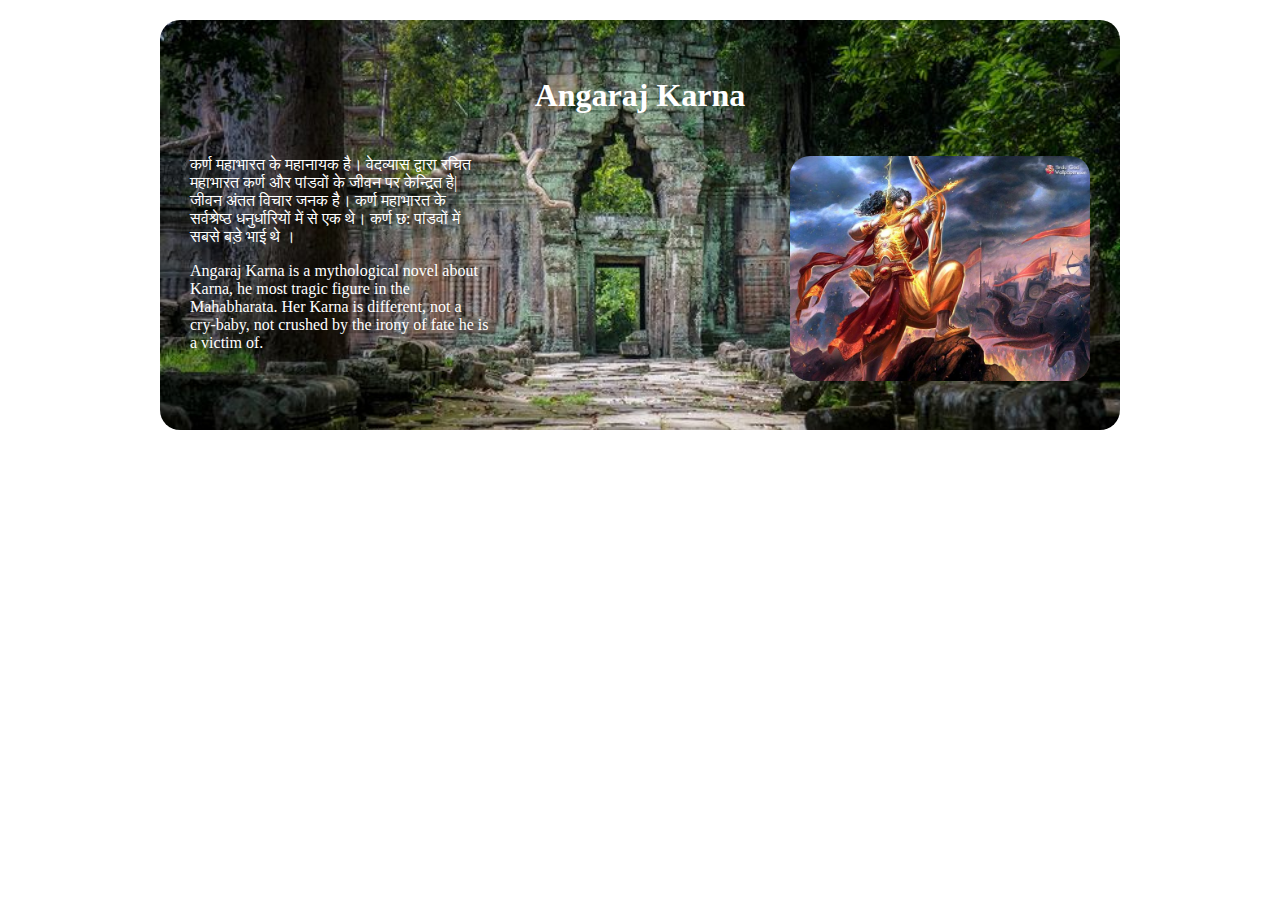
<file: Banner/banner.html>
<!DOCTYPE html>
<html lang="en">
<head>
    <meta charset="UTF-8">
    <meta name="viewport" content="width=device-width, initial-scale=1.0">
    <title>Document</title>
    <link rel="stylesheet" href="./banner.css">
</head>
<body>
    
                <div class="main">
                    <h2>
                        Angaraj Karna
                    </h2>
                    <p>
                        <img class="karna" src="./Ak.jpg" alt="img"> 
                    </p>
                <div>
                    <p class="para-1">
                        कर्ण महाभारत के महानायक है। वेदव्यास द्वारा रचित महाभारत कर्ण और पांडवों के जीवन पर केन्द्रित है| जीवन अंतत विचार जनक है। कर्ण महाभारत के सर्वश्रेष्ठ धनुर्धारियों में से एक थे। कर्ण छ: पांडवों में सबसे बड़े भाई थे ।
                    </p>

                    <p class="para-2">
                        Angaraj Karna is a mythological novel about Karna, he most tragic figure in the Mahabharata. Her Karna is different, not a cry-baby, not crushed by the irony of fate he is a victim of. 
                    </p>
                    
                
                </div>
                </div>
    
</body>
</html>
</file>
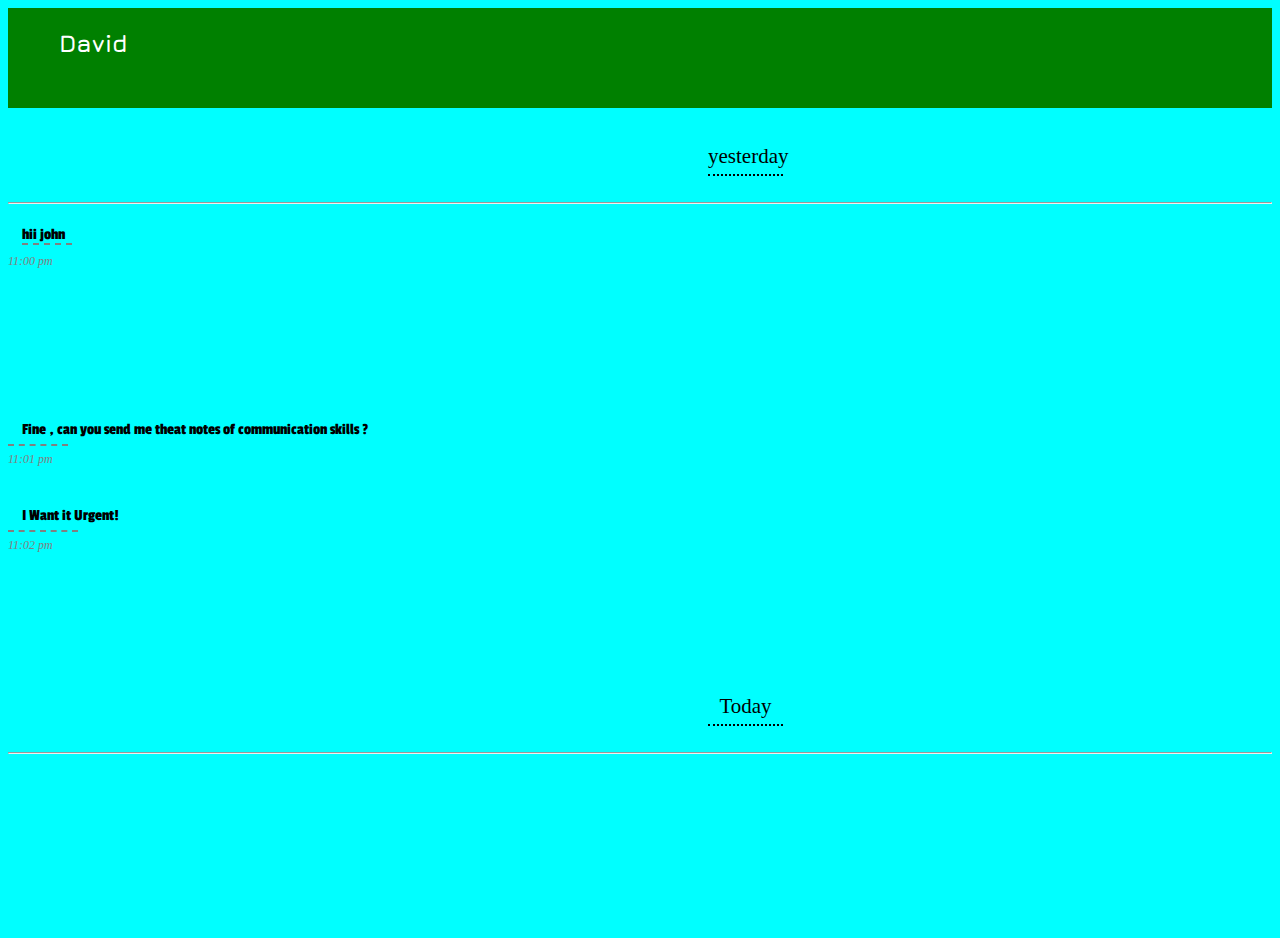
<file: Chat ui/chat-ui.html>
<!DOCTYPE html>
<html lang="en">
<head>
    <meta charset="UTF-8">
    <meta name="viewport" content="width=device-width, initial-scale=1.0">
    <title>Chat Ui</title>
    <link rel="stylesheet" href="./chat-ui.css">

    <link rel="stylesheet" href="https://cdnjs.cloudflare.com/ajax/libs/font-awesome/6.5.2/css/all.min.css" integrity="sha512-SnH5WK+bZxgPHs44uWIX+LLJAJ9/2PkPKZ5QiAj6Ta86w+fsb2TkcmfRyVX3pBnMFcV7oQPJkl9QevSCWr3W6A==" crossorigin="anonymous" referrerpolicy="no-referrer" />

    <!--Passion One font-->

    <link rel="preconnect" href="https://fonts.googleapis.com">
    <link rel="preconnect" href="https://fonts.gstatic.com" crossorigin>
    <link href="https://fonts.googleapis.com/css2?family=Passion+One:wght@400;700;900&display=swap" rel="stylesheet">

    <!--Jura font-->

      <link rel="preconnect" href="https://fonts.googleapis.com">
    <link rel="preconnect" href="https://fonts.gstatic.com" crossorigin>
    <link href="https://fonts.googleapis.com/css2?family=Jura:wght@300..700&display=swap" rel="stylesheet"> 

</head>
<body>
     <div class="div">
        <h2>
            <i class="fa-solid fa-circle-user"></i>
            David
        </h2>
    </div> 
    <br> 
    <br>

    <div class="div2">
        <font>yesterday</font>
    </div>
    <br>
    <hr>

    <div class="msg">
            <p class="pz">hii john</p>
            <div class="c-1"></div>
                <div class="pw-2">
                    <i class=" time fa-solid fa-clock">11:00 pm</i>
                </div>
               
            </div>
    </div>
    
    <br>
  
    
    <div>
        <p class="pw">
            Hi David, Whats up ! <i class="fa-solid fa-check-double"></i> 
           <div class="c-2">
            <DIV class="PW-1"></DIV>
             <i class=" time fa-solid fa-clock">11:01 pm</i>
           </div>
        </p>
    </div>

    <br>
   

    <div class="msg">
        <p class="pr">Fine , can you send me theat notes of communication skills ? </p>
        <div class="c-3">
            <div class="pw-4"></div>
            <i class=" time fa-solid fa-clock">11:01 pm</i>
        </div>
    </div>
    <br>

    <div class="msg">
        <p class="pr2">I Want it Urgent! </p>
        <div class="c-4"></div>
            <div class="pw-6">
            <i class=" time fa-solid fa-clock">11:02 pm</i>
            </div>
        </div>
    </div>
    <br>


    <div>
        <p class="pww">
            Okk 
        <i class="fa-solid fa-check-double"></i> 
           <div class="c-5">
                <DIV class="PW-7"></DIV>
                    <i class=" time fa-solid fa-clock">11:02 pm</i>
           </div>
        </p>
    </div>

    <br>

    <div class="div2">
        <font>Today</font>
    </div>
    <br>
    <hr>

    <div>
        <p class="t-1">
           i have sent it in mail
        <i class="fa-solid fa-check-double"></i> 
           <div class="c-5">
                <DIV class="PW-7"></DIV>
                    <i class=" time fa-solid fa-clock">9:04 pm</i>
           </div>
        </p>
    </div>
  

    <div>
        <p class="t-2">
           Please check your inbox 
        <i class="fa-solid fa-check-double"></i> 
           <div class="c-5">
                <DIV class="PW-7"></DIV>
                    <i class=" time fa-solid fa-clock">9:05 pm</i>
           </div>
        </p>
    </div>

</body>
</html>
</file>
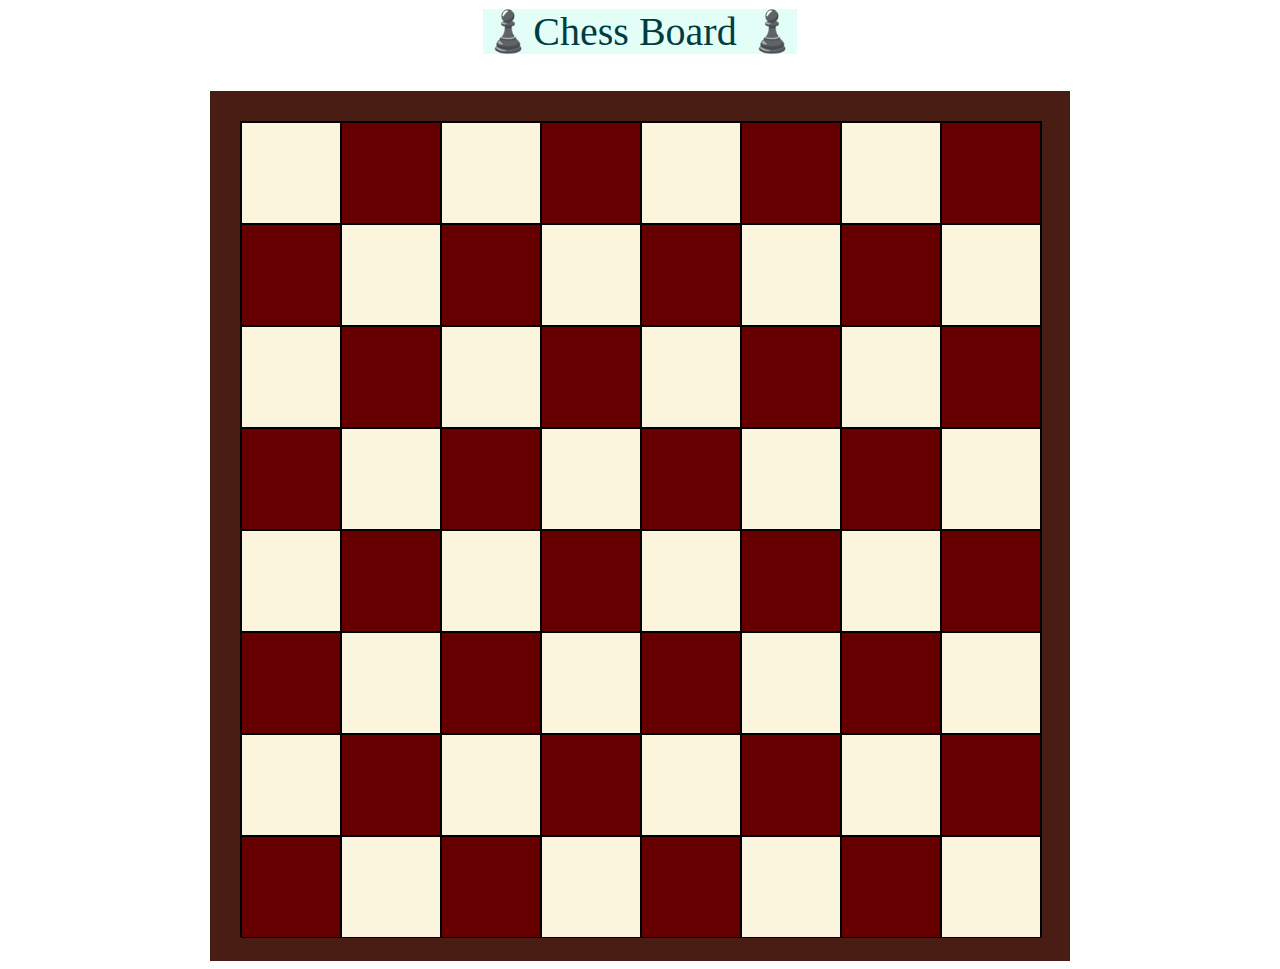
<file: Chess/chess.html>
<!DOCTYPE html>
<html lang="en">
<head>
    <meta charset="UTF-8">
    <meta name="viewport" content="width=device-width, initial-scale=1.0">
    <title>Chess</title>
    <link rel="stylesheet" href="./chess.css">

    <link rel="stylesheet" href="https://cdnjs.cloudflare.com/ajax/libs/font-awesome/6.5.2/css/all.min.css" integrity="sha512-SnH5WK+bZxgPHs44uWIX+LLJAJ9/2PkPKZ5QiAj6Ta86w+fsb2TkcmfRyVX3pBnMFcV7oQPJkl9QevSCWr3W6A==" crossorigin="anonymous" referrerpolicy="no-referrer" />

    
</head>
<body>
    <div>
        <center>
            <font class="title">♟️Chess Board ♟️</font>
        </center>
    </div>
    <br>
    <br>

    <div id="main">

        <div class="up">
            <div class="row">

                <div class="black"><i class="fa-solid fa-chess-rook"></i></div>
                <div class="white"><i class="fa-solid fa-chess-knight"></i></div>
                <div class="black"><i class="fa-solid fa-chess-bishop"></i></div>
                <div class="white"><i class="fa-solid fa-chess-queen"></i></div>
                <div class="black"><i class="fa-solid fa-chess-king"></i></div>
                <div class="white"><i class="fa-solid fa-chess-bishop"></i></div>
                <div class="black"><i class="fa-solid fa-chess-knight"></i></div>
                <div class="white"><i class="fa-solid fa-chess-rook"></i></div>
                
                
            </div>
    
            <div class="row">
    
                <div class="white"><i class="fa-solid fa-chess-pawn"></i></div>
                <div class="black"><i class="fa-solid fa-chess-pawn"></i></div>
                <div class="white"><i class="fa-solid fa-chess-pawn"></i></div>
                <div class="black"><i class="fa-solid fa-chess-pawn"></i></div>
                <div class="white"><i class="fa-solid fa-chess-pawn"></i></div>
                <div class="black"><i class="fa-solid fa-chess-pawn"></i></div>
                <div class="white"><i class="fa-solid fa-chess-pawn"></i></div>
                <div class="black"><i class="fa-solid fa-chess-pawn"></i></div>
               
    
            </div>
        </div>

        <div class="row">

            <div class="black"></div>
            <div class="white"></div>
            <div class="black"></div>
            <div class="white"></div>
            <div class="black"></div>
            <div class="white"></div>
            <div class="black"></div>
            <div class="white"></div>
        
        </div>

        <div class="row">

            <div class="white"></div>
            <div class="black"></div>
            <div class="white"></div>
            <div class="black"></div>
            <div class="white"></div>
            <div class="black"></div>
            <div class="white"></div>
            <div class="black"></div>
        
        </div>

        <div class="row">
            
            <div class="black"></div>
            <div class="white"></div>
            <div class="black"></div>
            <div class="white"></div>
            <div class="black"></div>
            <div class="white"></div>
            <div class="black"></div>
            <div class="white"></div>
        
        </div>

        <div class="row">
            
            
            <div class="white"></div>
            <div class="black"></div>
            <div class="white"></div>
            <div class="black"></div>
            <div class="white"></div>
            <div class="black"></div>
            <div class="white"></div>
            <div class="black"></div>
        
        </div>


        <div class="down">
            <div class="row">
            
                <div class="black"><i class="fa-solid fa-chess-pawn" ></i></div>
                <div class="white"><i class="fa-solid fa-chess-pawn"></i></div>
                <div class="black"><i class="fa-solid fa-chess-pawn"></i></div>
                <div class="white"><i class="fa-solid fa-chess-pawn"></i></div>
                <div class="black"><i class="fa-solid fa-chess-pawn"></i></div>
                <div class="white"><i class="fa-solid fa-chess-pawn"></i></div>
                <div class="black"><i class="fa-solid fa-chess-pawn"></i></div>
                <div class="white"><i class="fa-solid fa-chess-pawn"></i></div>
            
            </div>
    
            <div class="row">
                
                <div class="white"><i class="fa-solid fa-chess-rook"></i></div>
                <div class="black"><i class="fa-solid fa-chess-knight"></i></div>
                <div class="white"><i class="fa-solid fa-chess-bishop"></i></div>
                <div class="black"><i class="fa-solid fa-chess-queen"></i></div>
                <div class="white"><i class="fa-solid fa-chess-king"></i></div>
                <div class="black"><i class="fa-solid fa-chess-bishop"></i></div>
                <div class="white"><i class="fa-solid fa-chess-knight"></i></div>
                <div class="black"><i class="fa-solid fa-chess-rook"></i></div>

                

            
            </div>
        </div>
        
        
    </div>
</body>
</html>
</file>
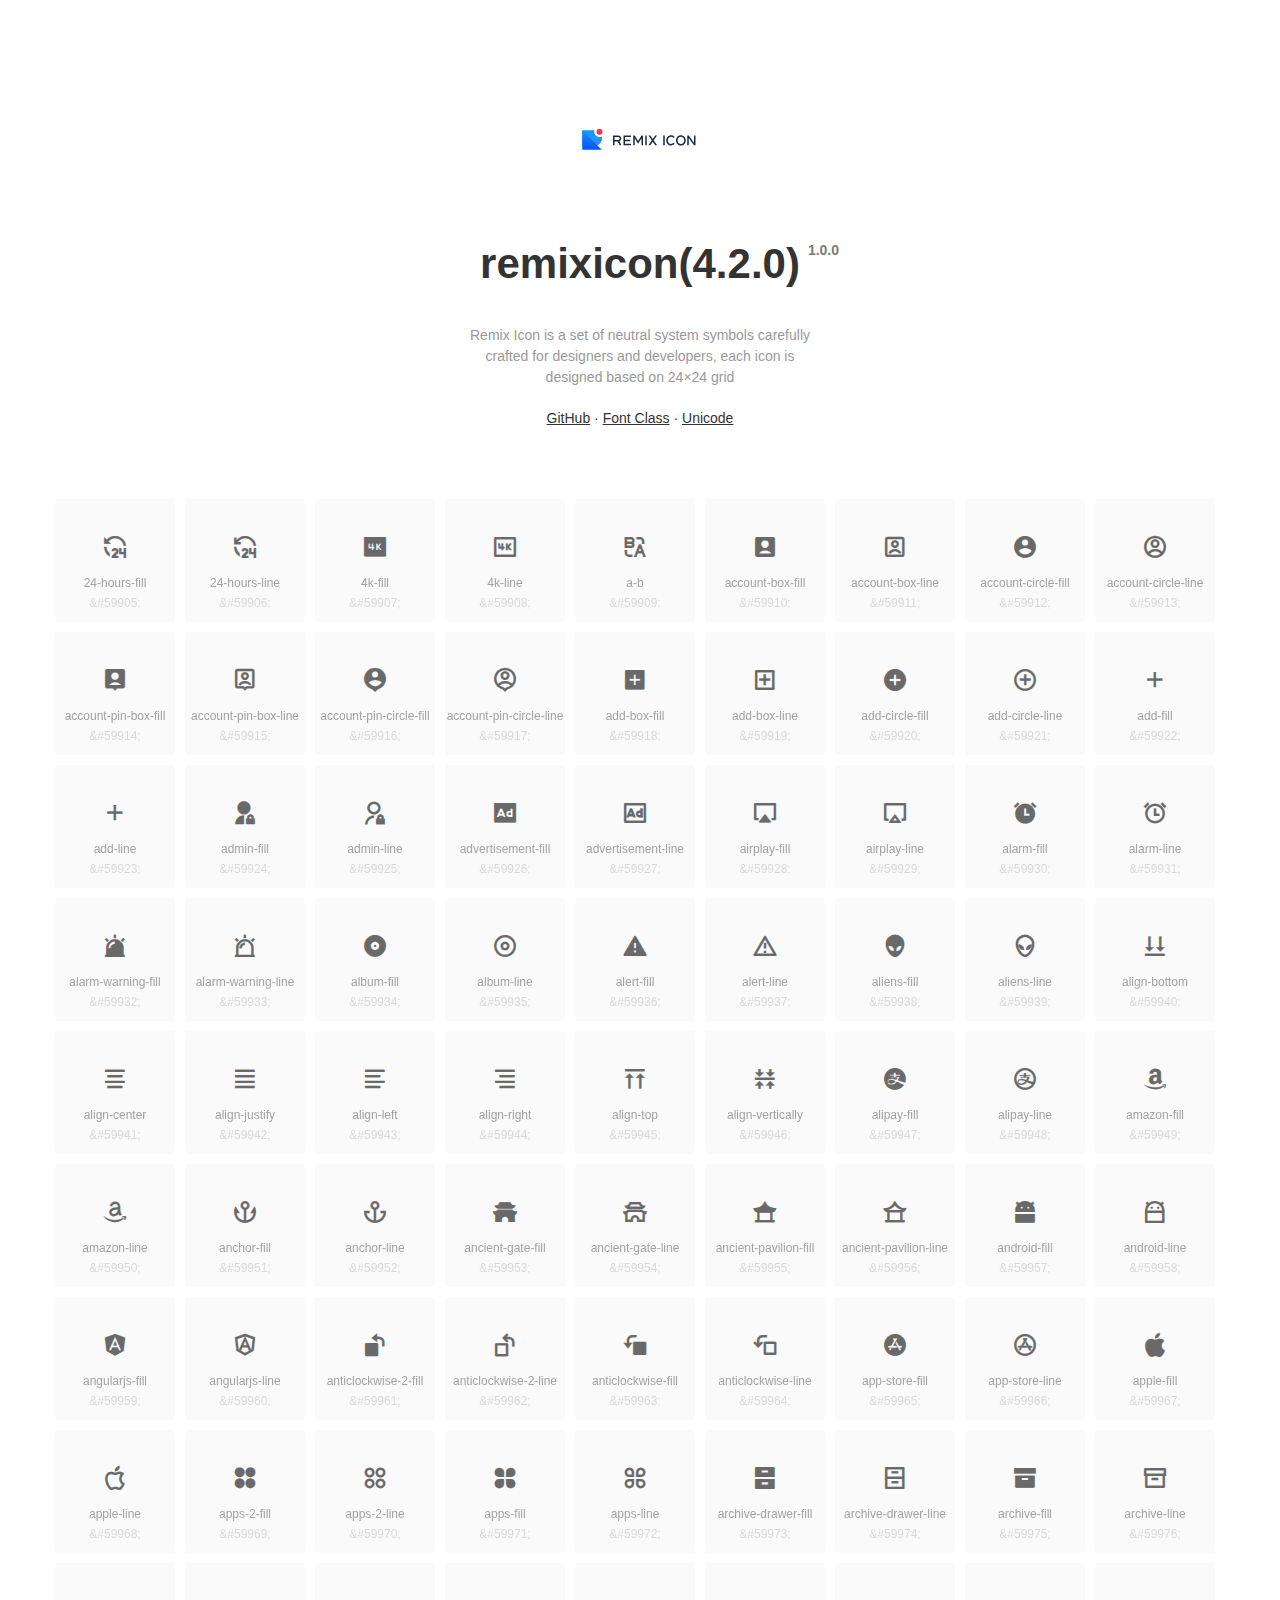
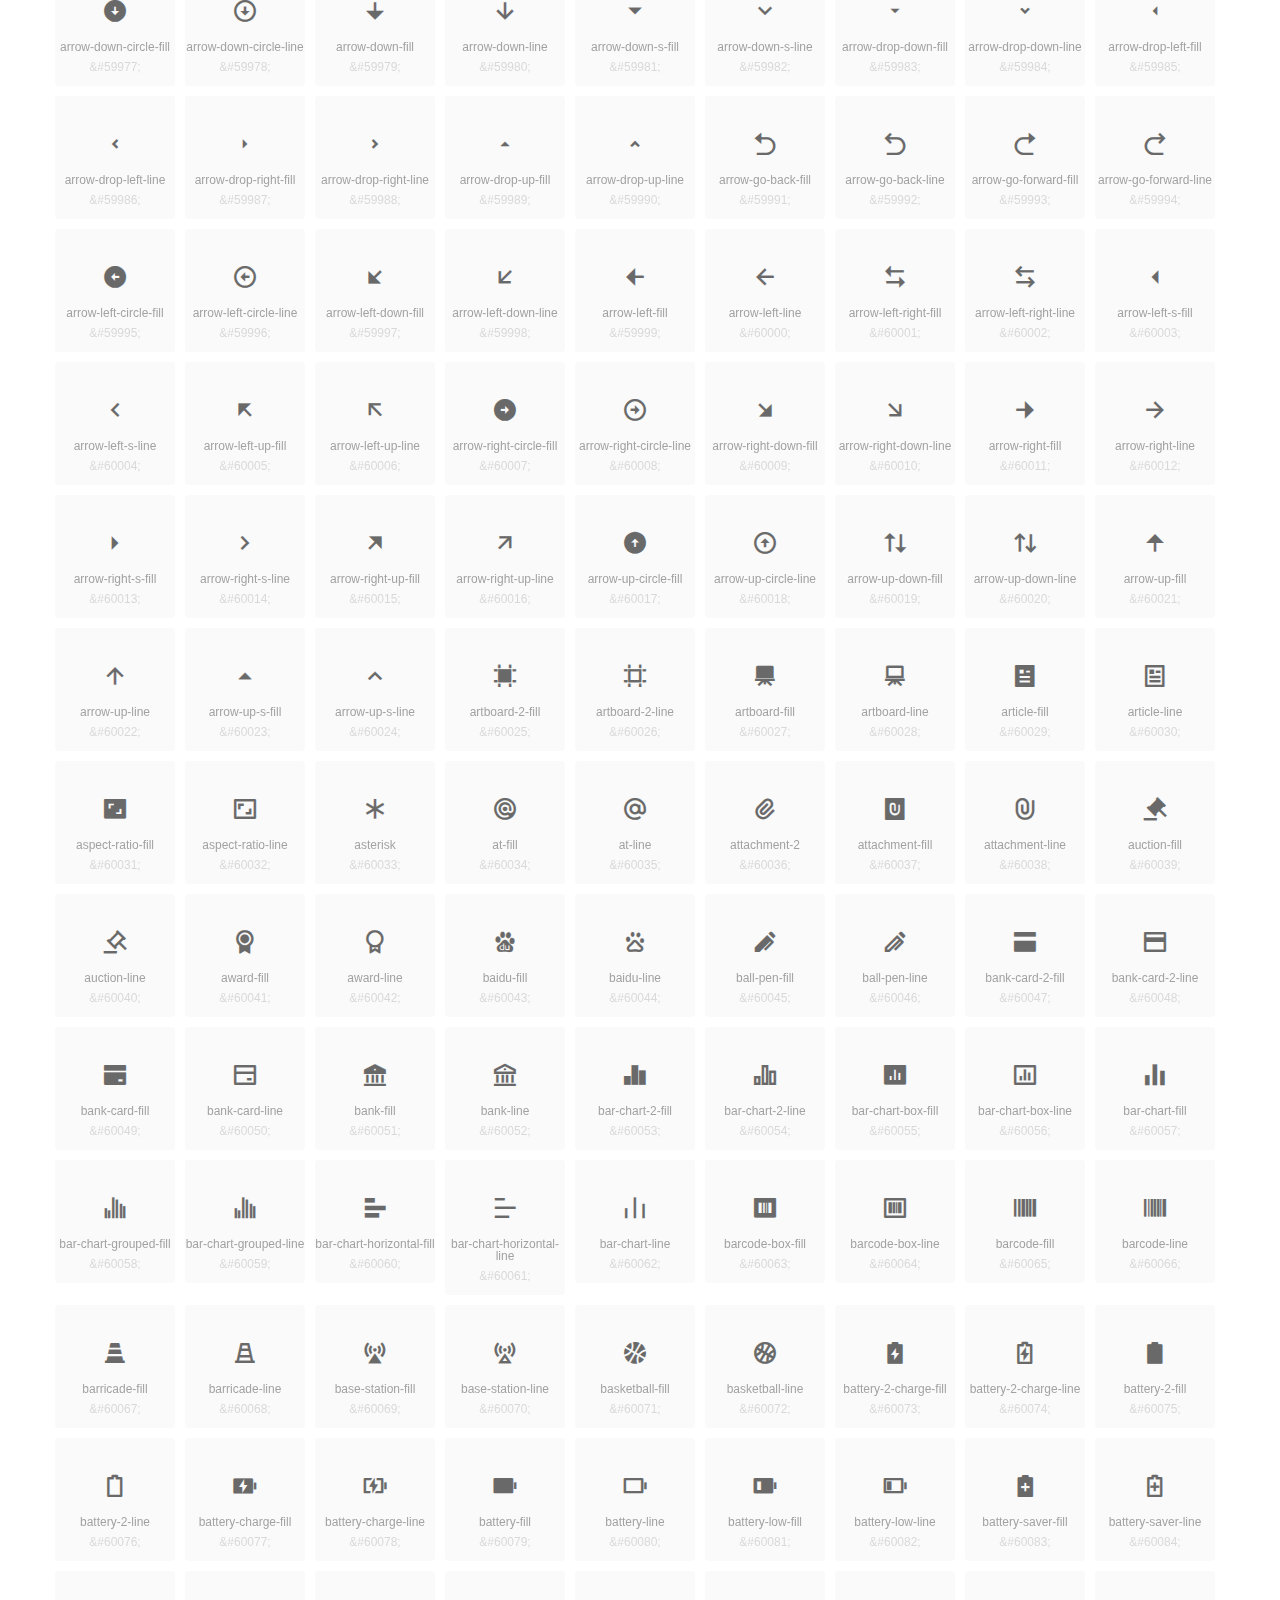
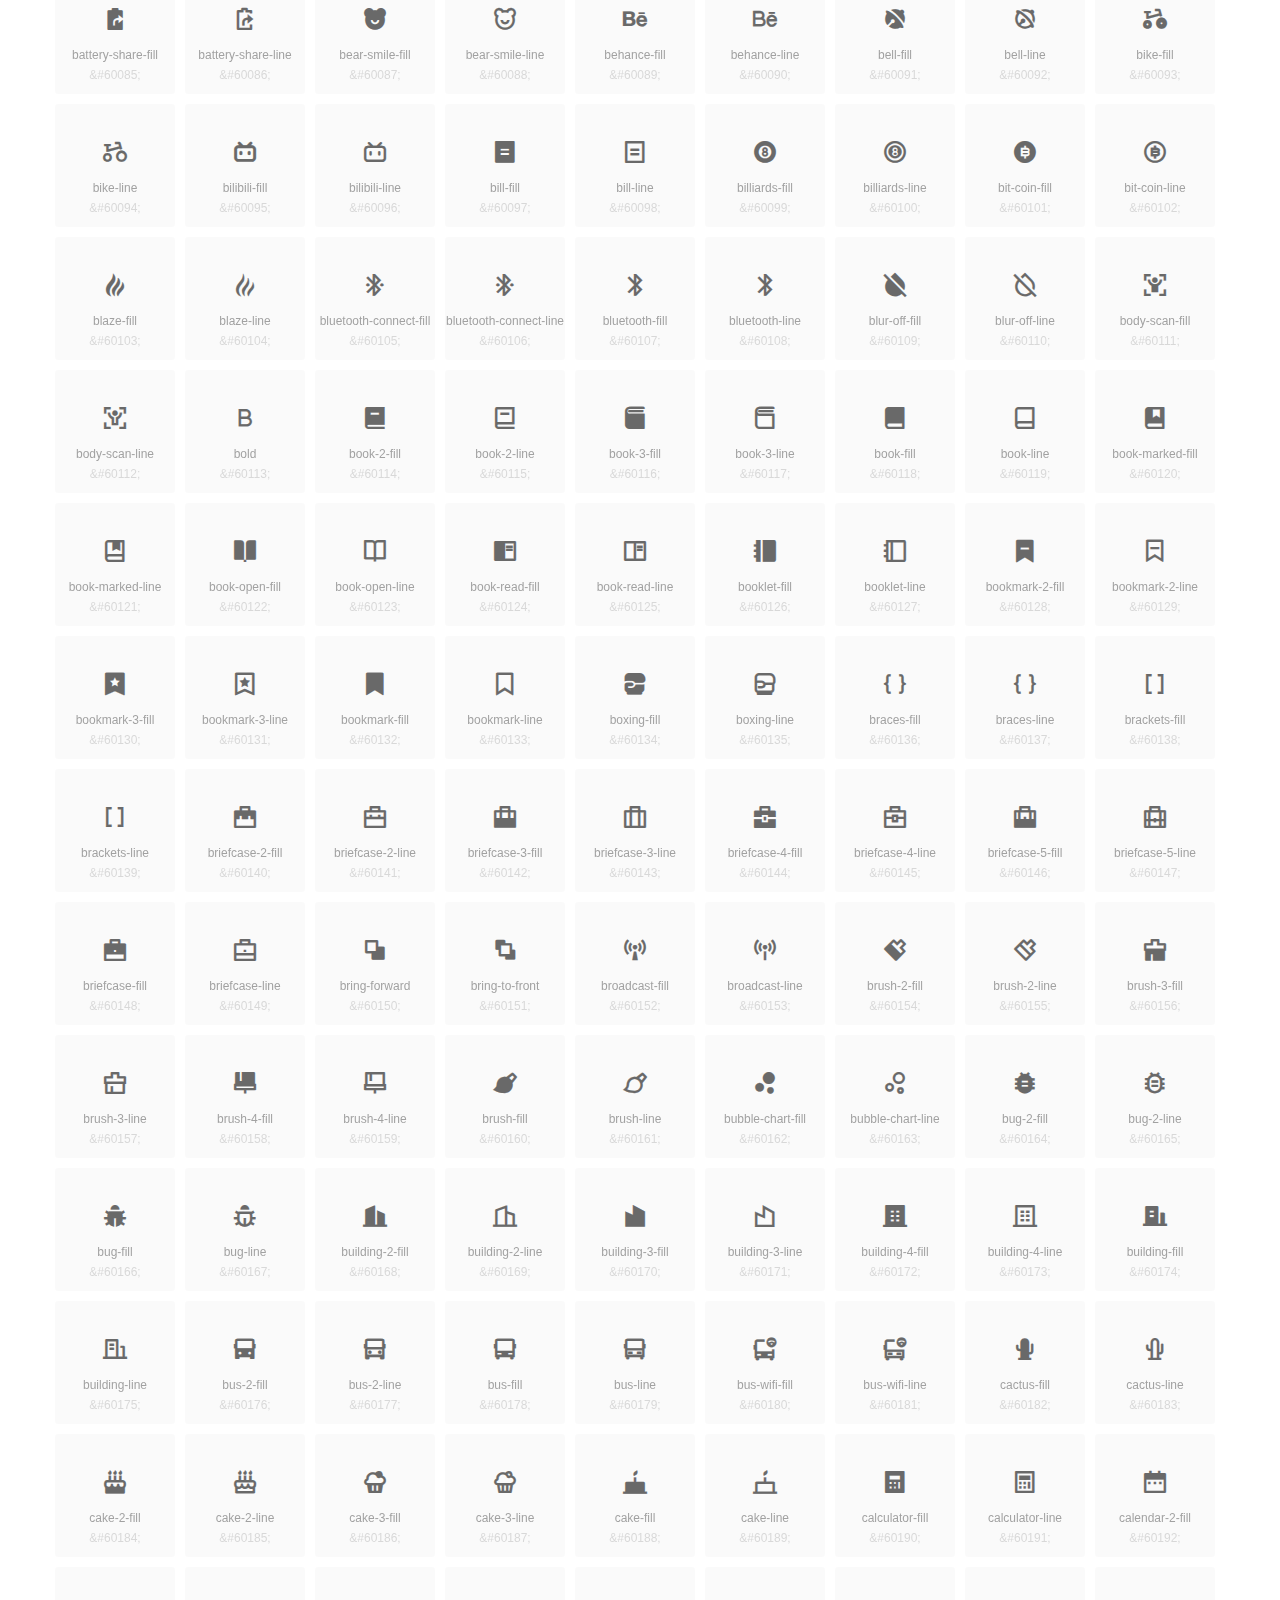
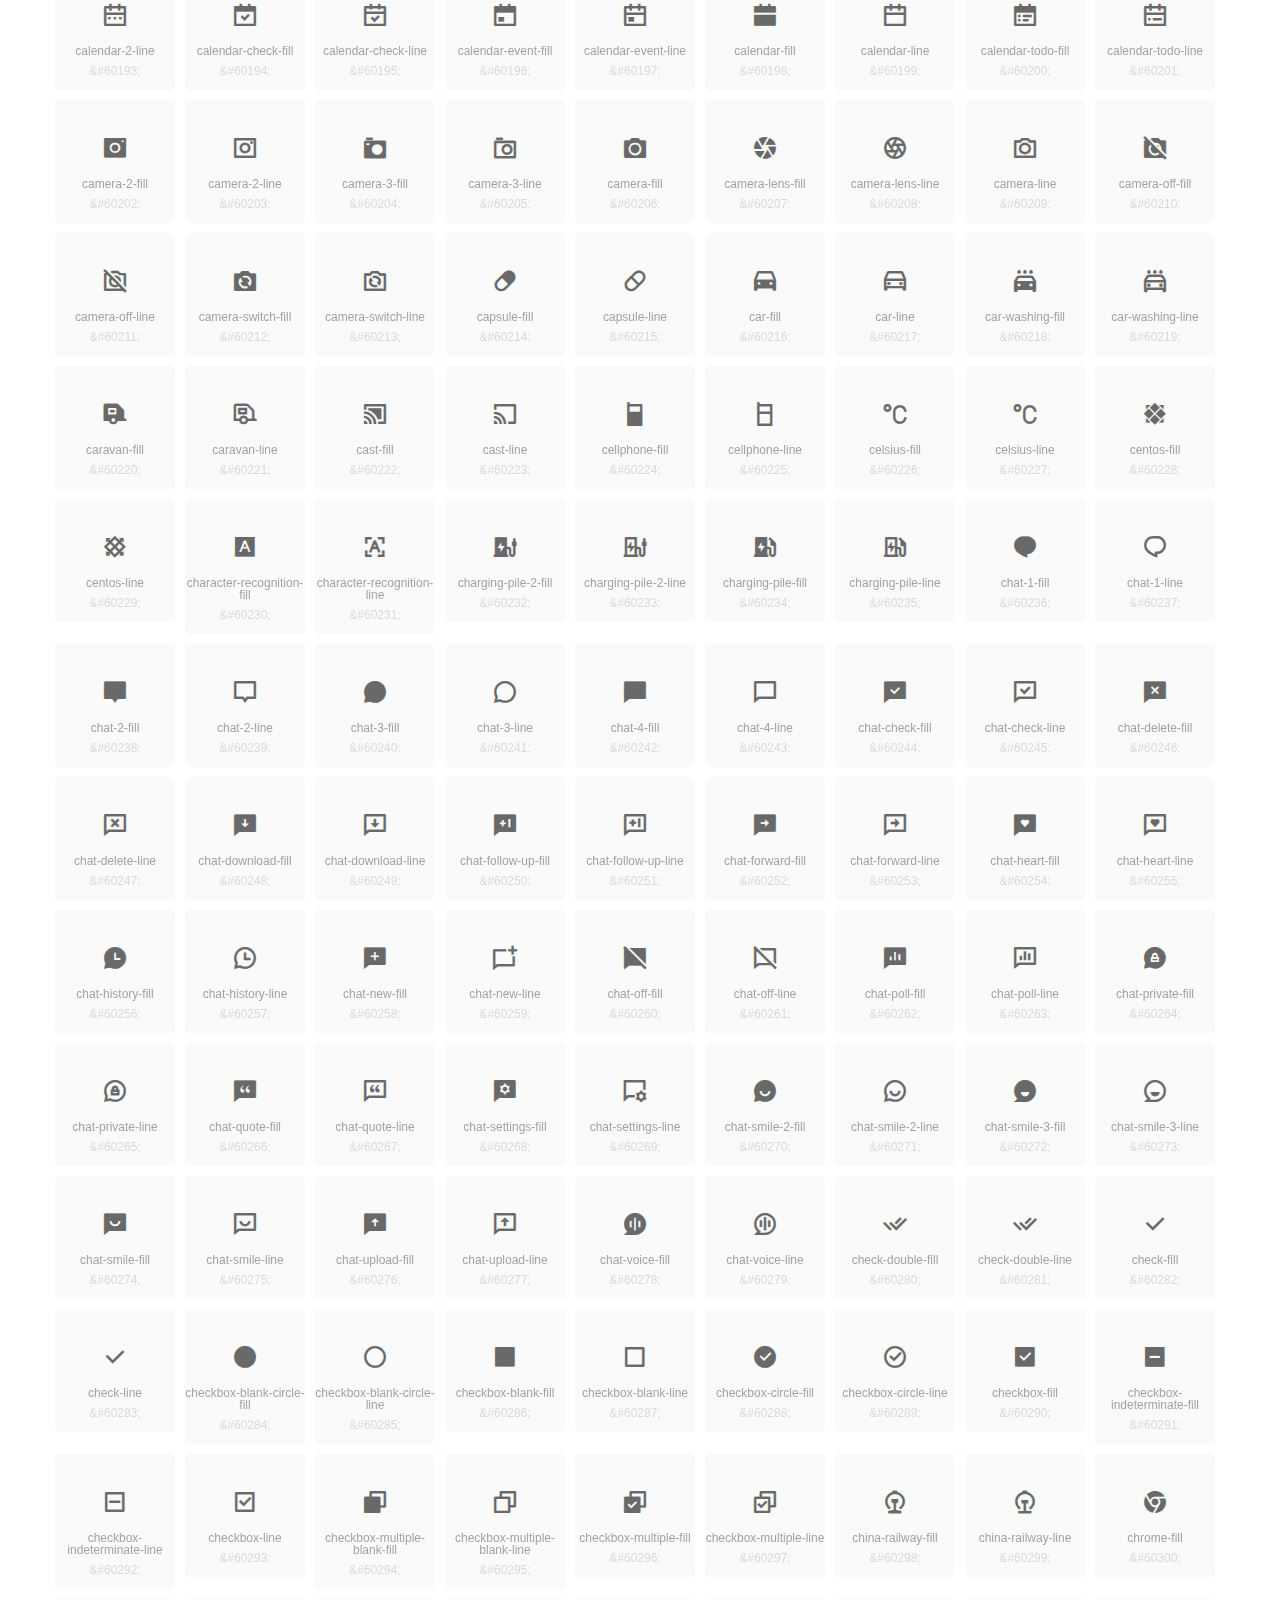
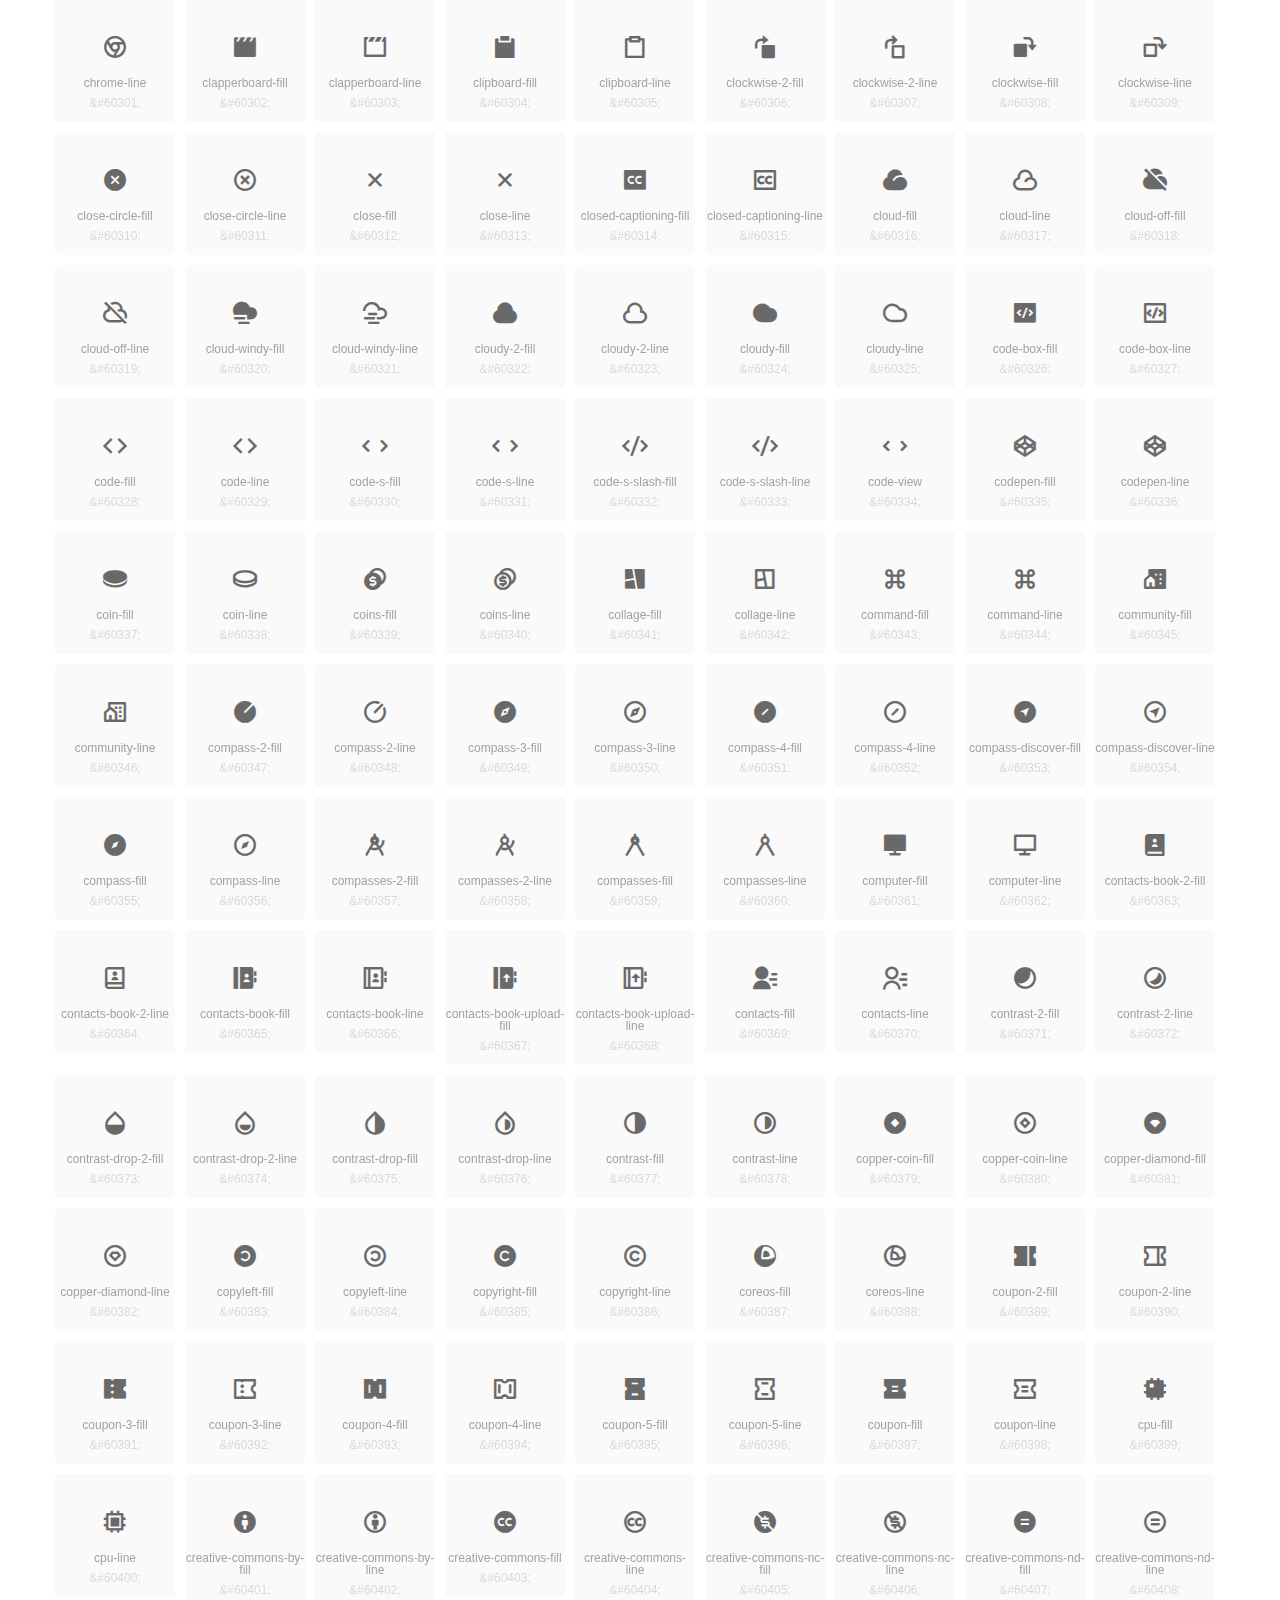
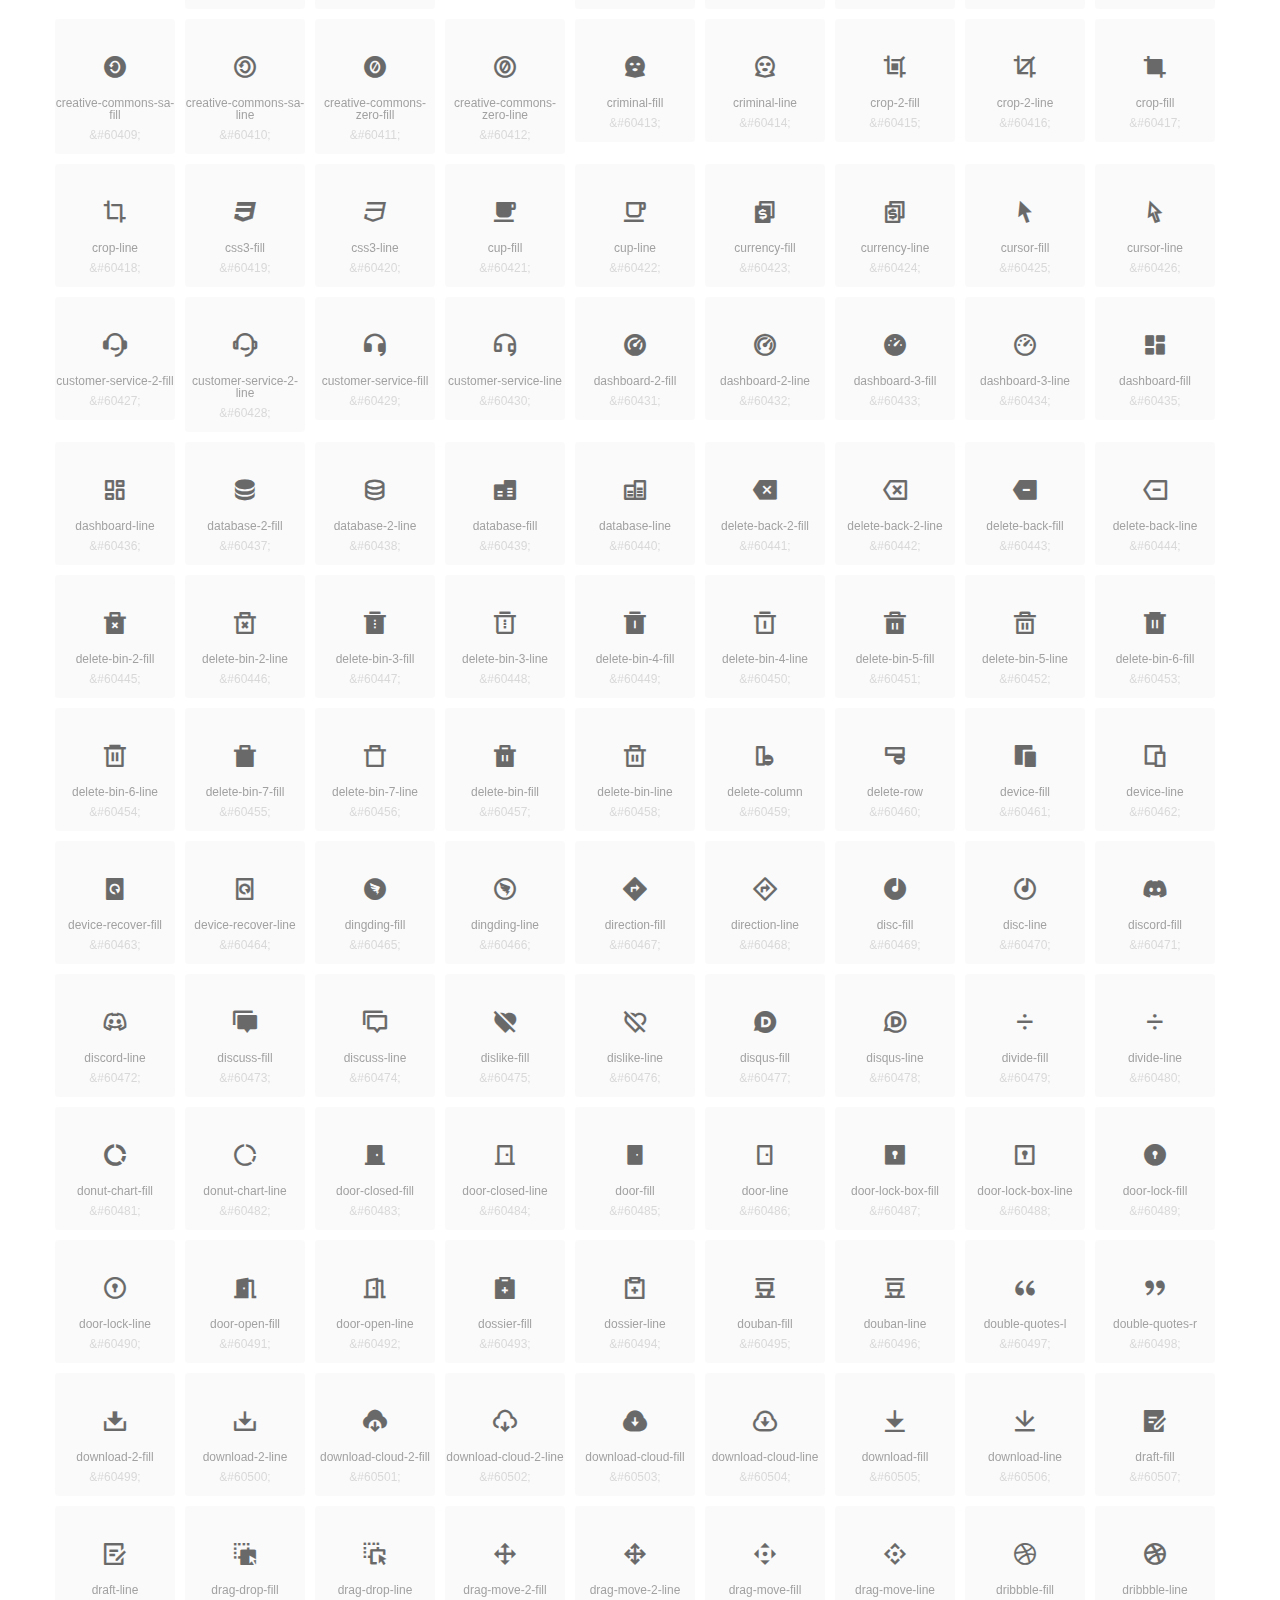
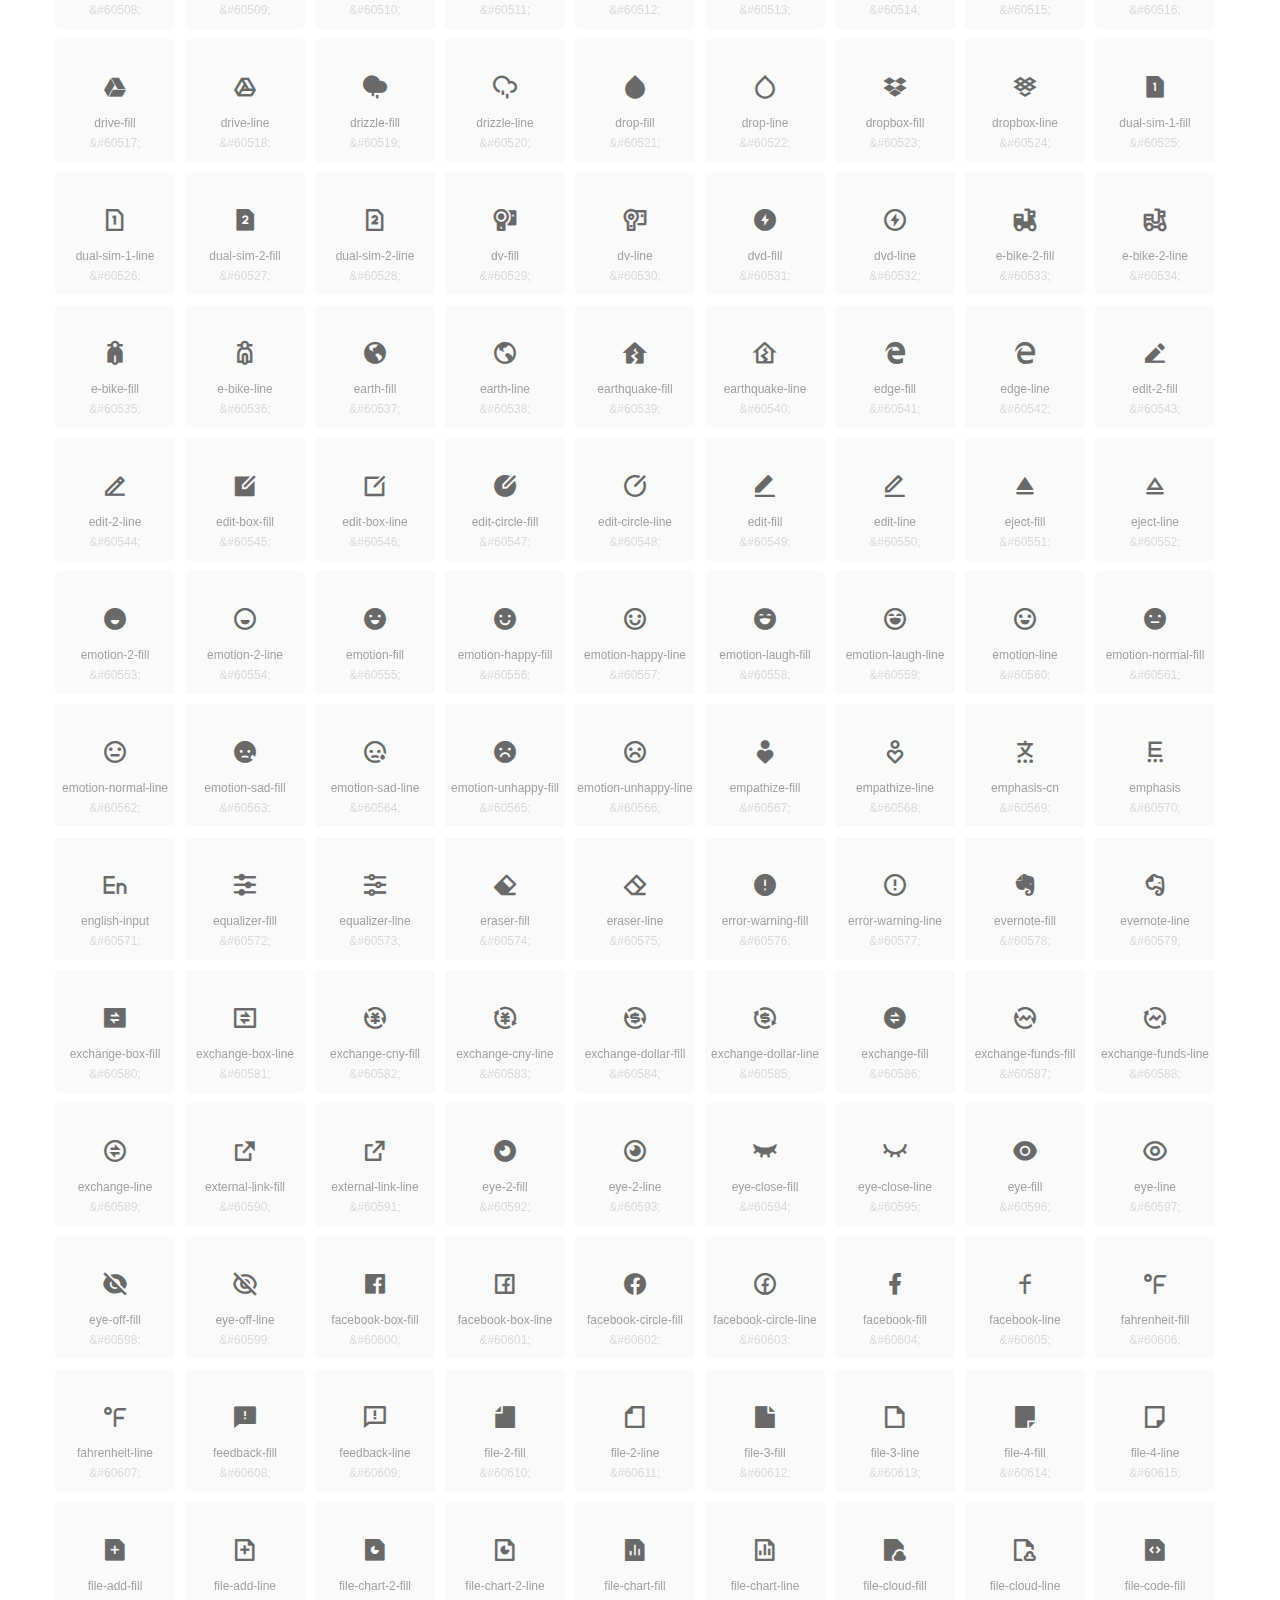
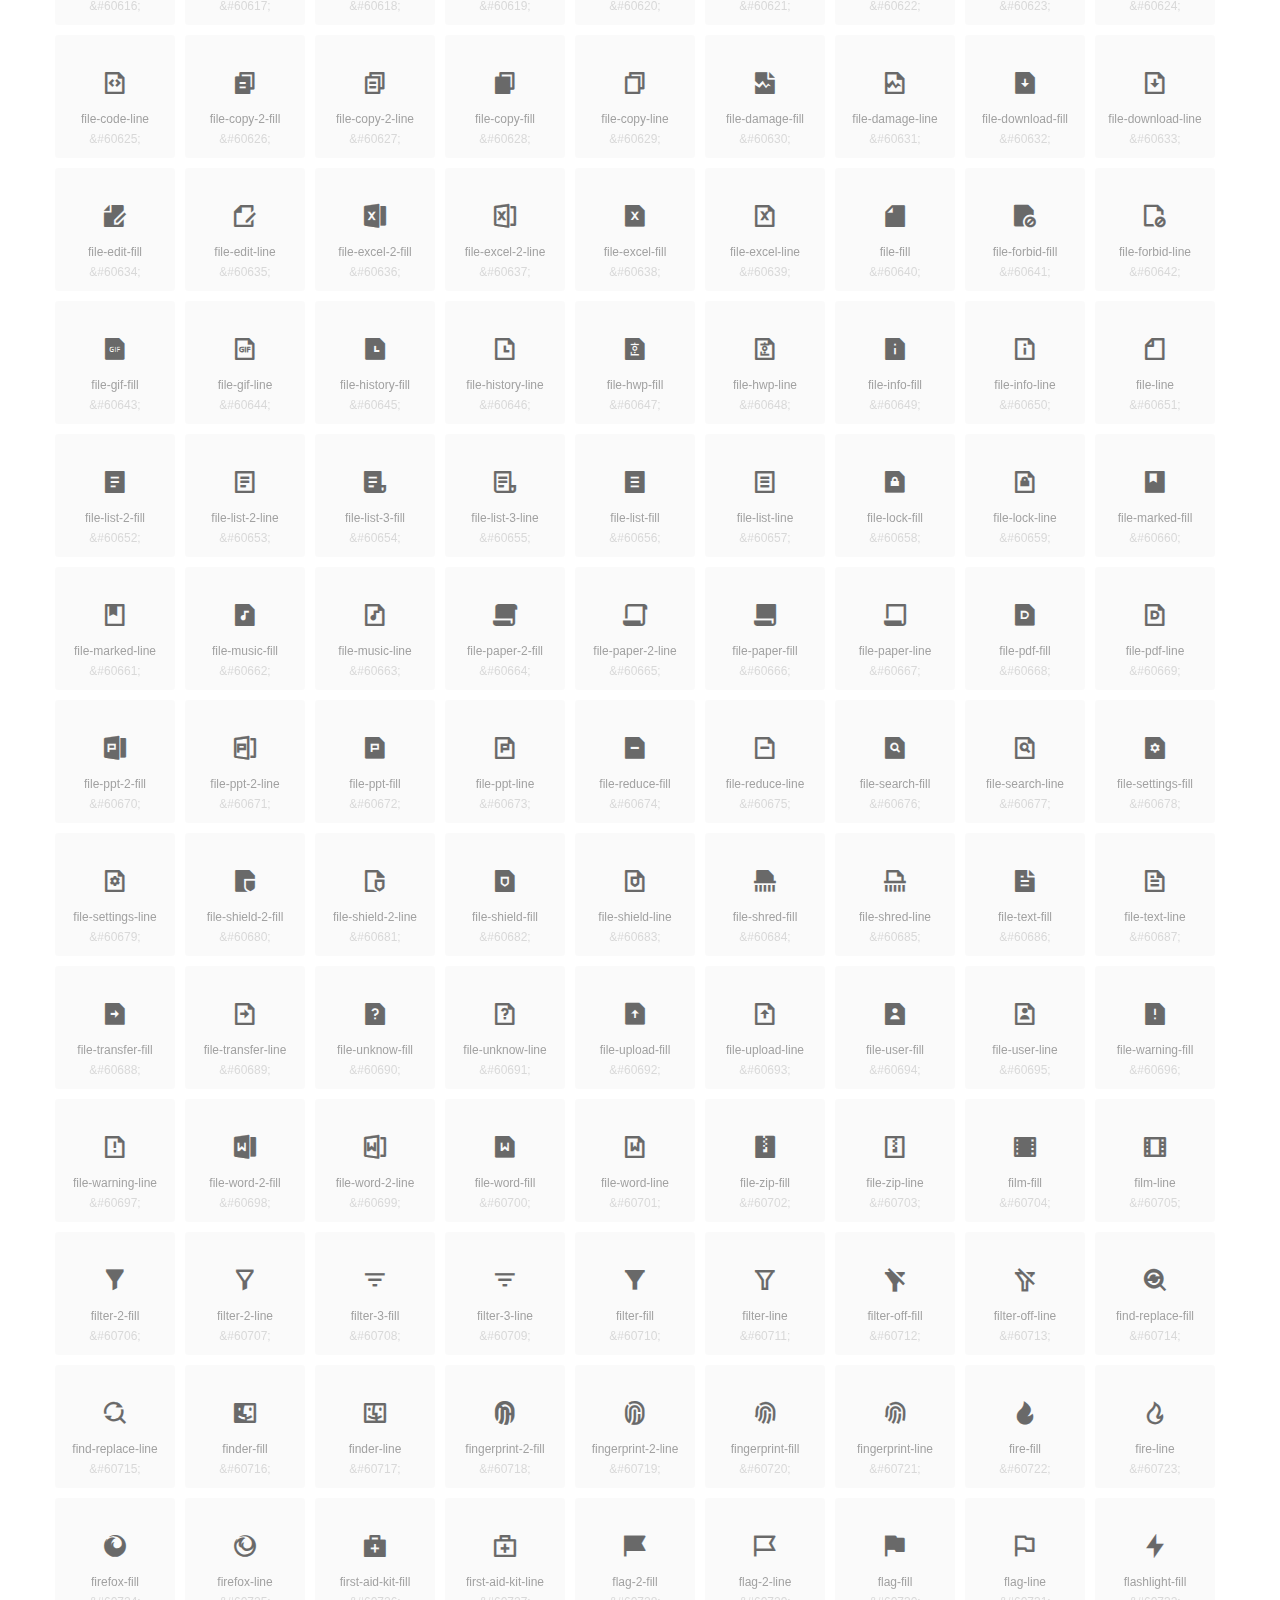
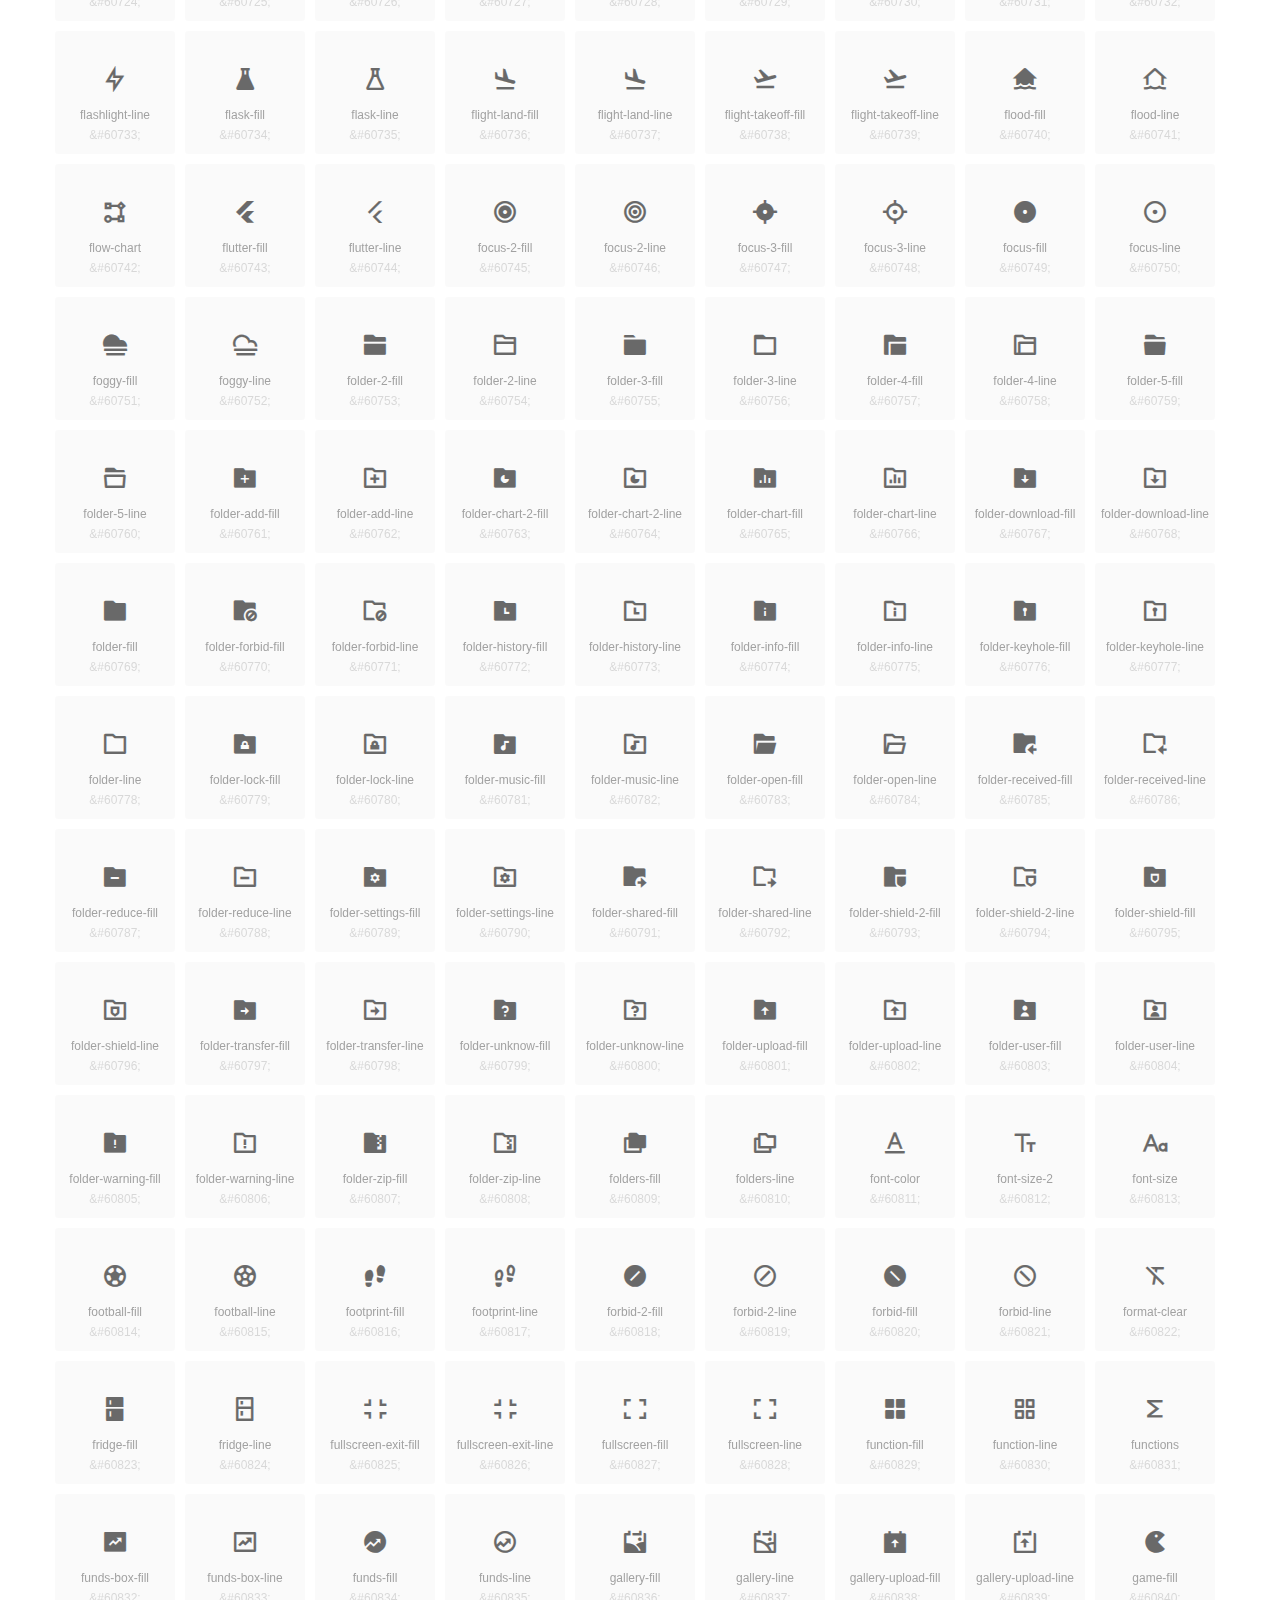
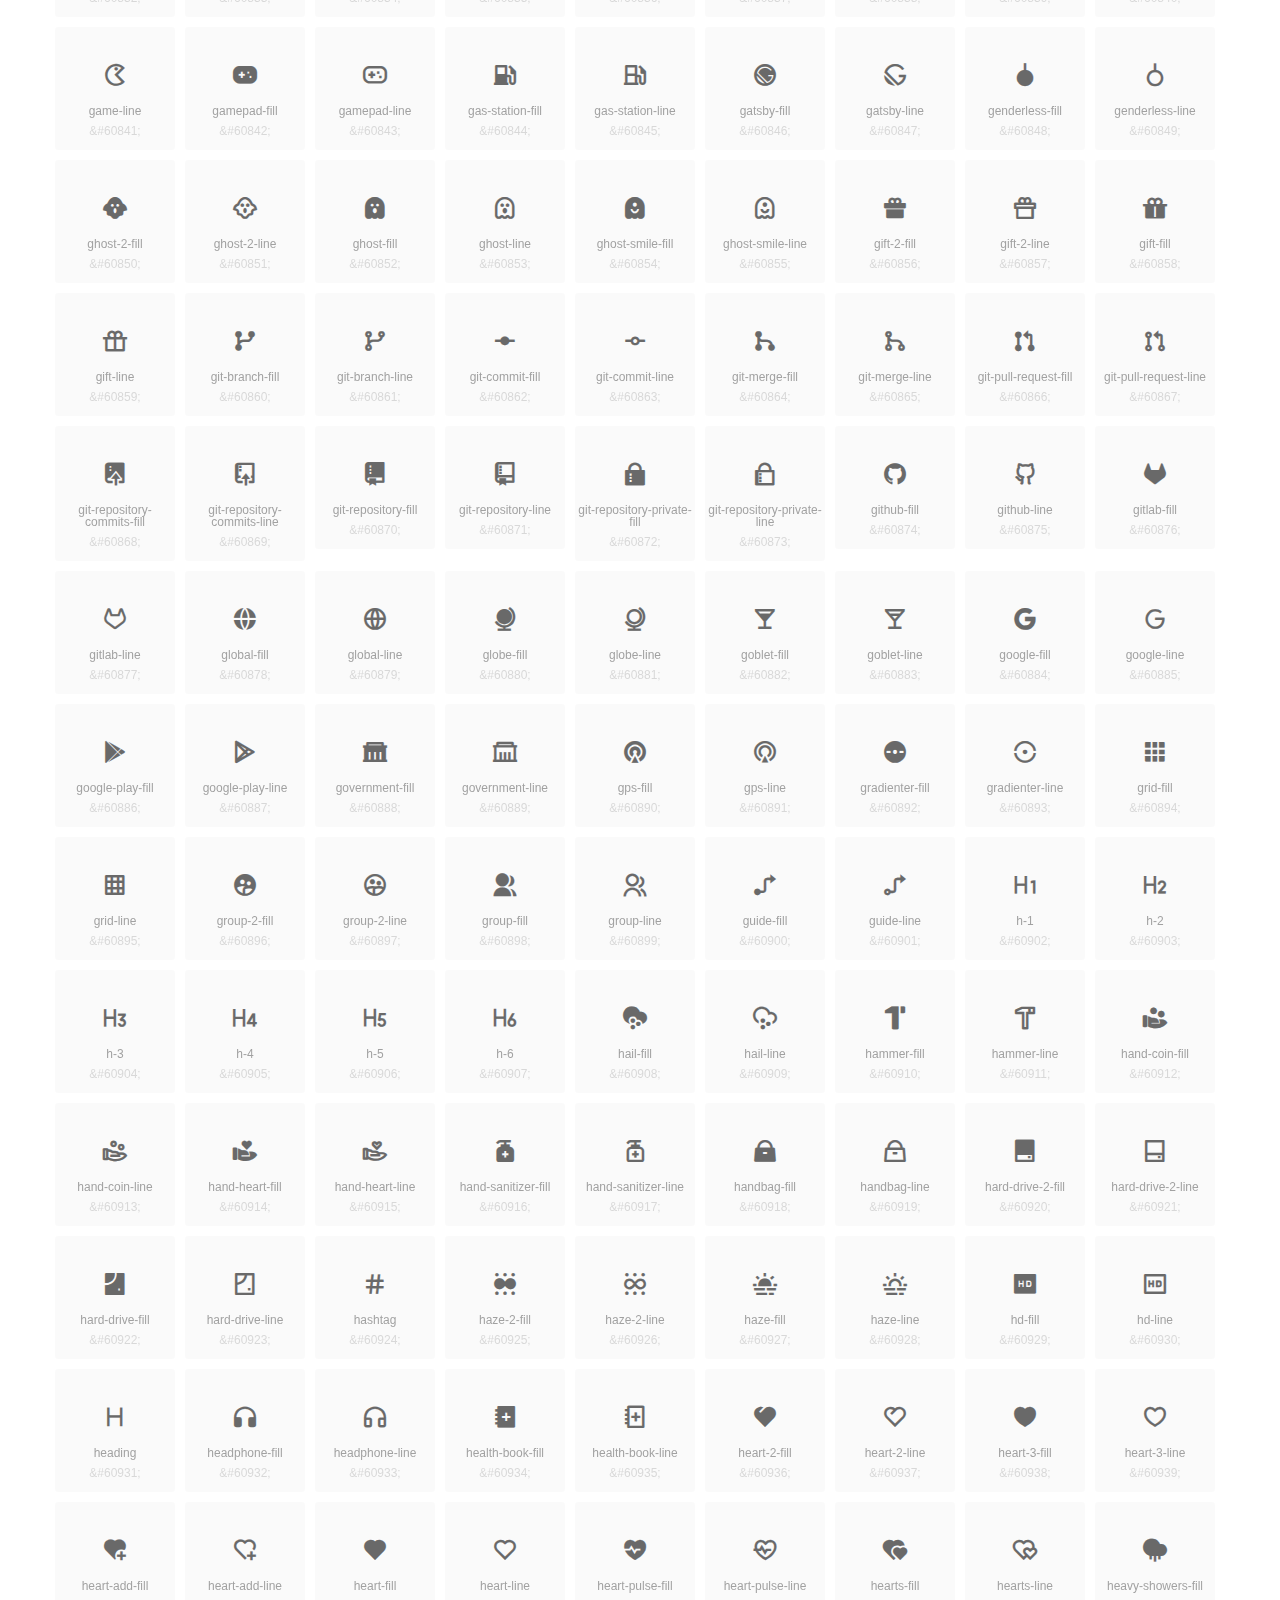
<file: Rolls Royce WEB/remix/unicode.html>
<!DOCTYPE html>
<html lang="en">
<head>
  <meta charset="UTF-8">
  <title>remixicon(4.2.0)</title>
  <meta name="viewport" content="width=device-width,minimum-scale=1.0,maximum-scale=1.0,user-scalable=no">
   
  <meta name="description" content="Remix Icon is a set of neutral system symbols carefully crafted for designers and developers, each icon is designed based on 24×24 grid">
   
  <meta name="keywords" content="remixicon,TTF,EOT,WOFF,WOFF2,SVG">
  
  
  
  <style>
    *{margin: 0;padding: 0;list-style: none;}
    body { color: #696969; font: 12px/1.5 tahoma, arial, \5b8b\4f53, sans-serif; }
    a { color: #333; text-decoration: underline; }
    a:hover { color: rgb(9, 73, 209); }
    .header { color: #333; text-align: center; padding: 80px 0 60px 0; min-height: 153px; font-size: 14px; }
    .header .logo svg { height: 120px; width: 120px; }
    .header h1 { font-size: 42px; padding: 26px 0 10px 0; }
    .header sup {font-size: 14px; margin: 8px 0 0 8px; position: absolute; color: #7b7b7b; }
    .info {
      color: #999;
      font-weight: normal;
      max-width: 346px;
      margin: 0 auto;
      padding: 20px 0;
      font-size: 14px;
    }

    .icons { max-width: 1190px; margin: 0 auto; }
    .icons ul { text-align: center; }
    .icons ul li {
      vertical-align: top;
      width: 120px;
      display: inline-block;
      text-align: center;
      background-color: rgba(0,0,0,.02);
      border-radius: 3px;
      padding: 29px 0 10px 0;
      margin-right: 10px;
      margin-top: 10px;
      transition: all 0.6s ease;
    }
    .icons ul li:hover { background-color: rgba(0,0,0,.06); }
    .icons ul li:hover span { color: #3c75e4; opacity: 1; }
    .icons ul li .unicode { color: #8c8c8c; opacity: 0.3; }
    .icons ul li h4 {
      font-weight: normal;
      padding: 10px 0 5px 0;
      display: block;
      color: #8c8c8c;
      font-size: 14px;
      line-height: 12px;
      opacity: 0.8;
    }
    .icons ul li:hover h4 { opacity: 1; }
    .icons ul li svg { width: 24px; height: 24px; }
    .icons ul li:hover { color: #3c75e4; }
    .footer { text-align: center; padding: 10px 0 90px 0; }
    .footer a { text-align: center; padding: 10px 0 90px 0; color: #696969;}
    .footer a:hover { color: #0949d1; }
    .links { text-align: center; padding: 50px 0 0 0; font-size: 14px; }
    
    
    .icons ul .unicode-icon span { display: block; }
    .icons ul .unicode-icon h4 { font-size: 12px; }
    @font-face {
      font-family: "remixicon";
      src: url("remixicon.eot");
      /* IE9*/
      src: url("remixicon.eot#iefix") format("embedded-opentype"),
      /* IE6-IE8 */
      url("remixicon.woff2?1708865856846") format("woff2"),
      url("remixicon.woff?1708865856846") format("woff"),
      /* chrome, firefox */
      url("remixicon.ttf?1708865856846") format("truetype"),
      /* chrome, firefox, opera, Safari, Android, iOS 4.2+*/
      url("remixicon.svg#remixicon?1708865856846") format("svg");
      /* iOS 4.1- */
    }
    .iconfont {
      font-family: "remixicon" !important;
      font-size: 26px;
      font-style: normal;
      -webkit-font-smoothing: antialiased;
      -webkit-text-stroke-width: 0.2px;
      -moz-osx-font-smoothing: grayscale;
    }
    
    
  </style>
  
</head>

<body>
  
  <div class="header">
    
    <div class="logo">
      <a href="./"><svg width="160" height="32" viewBox="0 0 160 32" fill="none" xmlns="http://www.w3.org/2000/svg">
<path d="M121.5 9.80005C123.33 9.80005 124.984 10.5797 126.165 11.8344L124.75 13.2496C123.929 12.3549 122.773 11.8 121.5 11.8C119.029 11.8 117 13.891 117 16.5C117 19.1091 119.029 21.2 121.5 21.2C122.773 21.2 123.929 20.6452 124.75 19.7505L126.165 21.1657C124.984 22.4204 123.33 23.2 121.5 23.2C117.91 23.2 115 20.2004 115 16.5C115 12.7997 117.91 9.80005 121.5 9.80005Z" fill="#1A2947"/>
<path d="M113 10V23H111V10H113Z" fill="#1A2947"/>
<path d="M154 23V9.99988H152L152 19.6019L144.997 9.99988L143 10.0039V23H145L145 13.3969L152 23H154Z" fill="#1A2947"/>
<path d="M68 10V12H60V15.5H67V17.5H60V21H68V23H58V10H68Z" fill="#1A2947"/>
<path d="M82 10L77.4999 17.201L73 10H71V23H73V13.775L77.4999 20.975L82 13.773V23H84V10H82Z" fill="#1A2947"/>
<path d="M89 10V23H87V10H89Z" fill="#1A2947"/>
<path d="M96.9999 14.7565L93.6689 9.99951H91.2279L95.7789 16.4995L91.2289 22.9995H93.6689L96.9999 18.2435L100.33 22.9995H102.772L98.2209 16.4995L102.773 9.99951H100.33L96.9999 14.7565Z" fill="#1A2947"/>
<path fill-rule="evenodd" clip-rule="evenodd" d="M141 16.5C141 12.7997 138.09 9.80005 134.5 9.80005C130.91 9.80005 128 12.7997 128 16.5C128 20.2004 130.91 23.2 134.5 23.2C138.09 23.2 141 20.2004 141 16.5ZM130 16.5C130 13.891 132.029 11.8 134.5 11.8C136.971 11.8 139 13.891 139 16.5C139 19.1091 136.971 21.2 134.5 21.2C132.029 21.2 130 19.1091 130 16.5Z" fill="#1A2947"/>
<path fill-rule="evenodd" clip-rule="evenodd" d="M51 10C53.2091 10 55 11.7909 55 14C55 15.7175 53.9176 17.1821 52.3977 17.749L55.1901 22.999H52.9251L50.267 18H46V23H44V10H51ZM46 11.999V15.999L51 16C52.1046 16 53 15.1046 53 14C53 12.8955 52.1 12 51 12L46 11.999Z" fill="#1A2947"/>
<path fill-rule="evenodd" clip-rule="evenodd" d="M19.2887 3.00389C19.1928 3.0013 19.0965 3 19 3H3V24H19C24.799 24 29.5 19.299 29.5 13.5C29.5 12.7108 29.4129 11.942 29.2479 11.2025C28.2772 11.7119 27.1722 12 26 12C22.134 12 19 8.86599 19 5C19 4.30645 19.1009 3.63646 19.2887 3.00389Z" fill="url(#paint0_linear_960_1054)"/>
<g filter="url(#filter0_b_960_1054)">
<path fill-rule="evenodd" clip-rule="evenodd" d="M3 3L29 29H3V3Z" fill="url(#paint1_linear_960_1054)"/>
</g>
<circle cx="26" cy="5" r="4" fill="url(#paint2_linear_960_1054)"/>
<defs>
<filter id="filter0_b_960_1054" x="-2.43656" y="-2.43656" width="36.8731" height="36.8731" filterUnits="userSpaceOnUse" color-interpolation-filters="sRGB">
<feFlood flood-opacity="0" result="BackgroundImageFix"/>
<feGaussianBlur in="BackgroundImage" stdDeviation="2.71828"/>
<feComposite in2="SourceAlpha" operator="in" result="effect1_backgroundBlur_960_1054"/>
<feBlend mode="normal" in="SourceGraphic" in2="effect1_backgroundBlur_960_1054" result="shape"/>
</filter>
<linearGradient id="paint0_linear_960_1054" x1="3" y1="3" x2="3" y2="24" gradientUnits="userSpaceOnUse">
<stop stop-color="#05A0FA"/>
<stop offset="1" stop-color="#4785FF"/>
</linearGradient>
<linearGradient id="paint1_linear_960_1054" x1="3" y1="3" x2="3" y2="29" gradientUnits="userSpaceOnUse">
<stop stop-color="#1A8CFF"/>
<stop offset="1" stop-color="#0557FA"/>
</linearGradient>
<linearGradient id="paint2_linear_960_1054" x1="22" y1="1" x2="22" y2="9" gradientUnits="userSpaceOnUse">
<stop stop-color="#FF463A"/>
<stop offset="1" stop-color="#FF1F5A"/>
</linearGradient>
</defs>
</svg>
</a>
    </div>
    
    <h1>remixicon(4.2.0)<sup>1.0.0</sup></h1>
    <div class="info">
      Remix Icon is a set of neutral system symbols carefully crafted for designers and developers, each icon is designed based on 24×24 grid
    </div>
    <p>
      
      <a href="https://github.com/Remix-Design/remixicon.git">GitHub</a> · 
      
      <a href="index.html">Font Class</a> · 
      
      <a href="unicode.html">Unicode</a>
      
    </p>
  </div>
  <div class="icons">
    <ul>
      <li class="unicode-icon"><span class="iconfont"></span><h4>24-hours-fill</h4><span class="unicode">&amp;#59905;</span></li><li class="unicode-icon"><span class="iconfont"></span><h4>24-hours-line</h4><span class="unicode">&amp;#59906;</span></li><li class="unicode-icon"><span class="iconfont"></span><h4>4k-fill</h4><span class="unicode">&amp;#59907;</span></li><li class="unicode-icon"><span class="iconfont"></span><h4>4k-line</h4><span class="unicode">&amp;#59908;</span></li><li class="unicode-icon"><span class="iconfont"></span><h4>a-b</h4><span class="unicode">&amp;#59909;</span></li><li class="unicode-icon"><span class="iconfont"></span><h4>account-box-fill</h4><span class="unicode">&amp;#59910;</span></li><li class="unicode-icon"><span class="iconfont"></span><h4>account-box-line</h4><span class="unicode">&amp;#59911;</span></li><li class="unicode-icon"><span class="iconfont"></span><h4>account-circle-fill</h4><span class="unicode">&amp;#59912;</span></li><li class="unicode-icon"><span class="iconfont"></span><h4>account-circle-line</h4><span class="unicode">&amp;#59913;</span></li><li class="unicode-icon"><span class="iconfont"></span><h4>account-pin-box-fill</h4><span class="unicode">&amp;#59914;</span></li><li class="unicode-icon"><span class="iconfont"></span><h4>account-pin-box-line</h4><span class="unicode">&amp;#59915;</span></li><li class="unicode-icon"><span class="iconfont"></span><h4>account-pin-circle-fill</h4><span class="unicode">&amp;#59916;</span></li><li class="unicode-icon"><span class="iconfont"></span><h4>account-pin-circle-line</h4><span class="unicode">&amp;#59917;</span></li><li class="unicode-icon"><span class="iconfont"></span><h4>add-box-fill</h4><span class="unicode">&amp;#59918;</span></li><li class="unicode-icon"><span class="iconfont"></span><h4>add-box-line</h4><span class="unicode">&amp;#59919;</span></li><li class="unicode-icon"><span class="iconfont"></span><h4>add-circle-fill</h4><span class="unicode">&amp;#59920;</span></li><li class="unicode-icon"><span class="iconfont"></span><h4>add-circle-line</h4><span class="unicode">&amp;#59921;</span></li><li class="unicode-icon"><span class="iconfont"></span><h4>add-fill</h4><span class="unicode">&amp;#59922;</span></li><li class="unicode-icon"><span class="iconfont"></span><h4>add-line</h4><span class="unicode">&amp;#59923;</span></li><li class="unicode-icon"><span class="iconfont"></span><h4>admin-fill</h4><span class="unicode">&amp;#59924;</span></li><li class="unicode-icon"><span class="iconfont"></span><h4>admin-line</h4><span class="unicode">&amp;#59925;</span></li><li class="unicode-icon"><span class="iconfont"></span><h4>advertisement-fill</h4><span class="unicode">&amp;#59926;</span></li><li class="unicode-icon"><span class="iconfont"></span><h4>advertisement-line</h4><span class="unicode">&amp;#59927;</span></li><li class="unicode-icon"><span class="iconfont"></span><h4>airplay-fill</h4><span class="unicode">&amp;#59928;</span></li><li class="unicode-icon"><span class="iconfont"></span><h4>airplay-line</h4><span class="unicode">&amp;#59929;</span></li><li class="unicode-icon"><span class="iconfont"></span><h4>alarm-fill</h4><span class="unicode">&amp;#59930;</span></li><li class="unicode-icon"><span class="iconfont"></span><h4>alarm-line</h4><span class="unicode">&amp;#59931;</span></li><li class="unicode-icon"><span class="iconfont"></span><h4>alarm-warning-fill</h4><span class="unicode">&amp;#59932;</span></li><li class="unicode-icon"><span class="iconfont"></span><h4>alarm-warning-line</h4><span class="unicode">&amp;#59933;</span></li><li class="unicode-icon"><span class="iconfont"></span><h4>album-fill</h4><span class="unicode">&amp;#59934;</span></li><li class="unicode-icon"><span class="iconfont"></span><h4>album-line</h4><span class="unicode">&amp;#59935;</span></li><li class="unicode-icon"><span class="iconfont"></span><h4>alert-fill</h4><span class="unicode">&amp;#59936;</span></li><li class="unicode-icon"><span class="iconfont"></span><h4>alert-line</h4><span class="unicode">&amp;#59937;</span></li><li class="unicode-icon"><span class="iconfont"></span><h4>aliens-fill</h4><span class="unicode">&amp;#59938;</span></li><li class="unicode-icon"><span class="iconfont"></span><h4>aliens-line</h4><span class="unicode">&amp;#59939;</span></li><li class="unicode-icon"><span class="iconfont"></span><h4>align-bottom</h4><span class="unicode">&amp;#59940;</span></li><li class="unicode-icon"><span class="iconfont"></span><h4>align-center</h4><span class="unicode">&amp;#59941;</span></li><li class="unicode-icon"><span class="iconfont"></span><h4>align-justify</h4><span class="unicode">&amp;#59942;</span></li><li class="unicode-icon"><span class="iconfont"></span><h4>align-left</h4><span class="unicode">&amp;#59943;</span></li><li class="unicode-icon"><span class="iconfont"></span><h4>align-right</h4><span class="unicode">&amp;#59944;</span></li><li class="unicode-icon"><span class="iconfont"></span><h4>align-top</h4><span class="unicode">&amp;#59945;</span></li><li class="unicode-icon"><span class="iconfont"></span><h4>align-vertically</h4><span class="unicode">&amp;#59946;</span></li><li class="unicode-icon"><span class="iconfont"></span><h4>alipay-fill</h4><span class="unicode">&amp;#59947;</span></li><li class="unicode-icon"><span class="iconfont"></span><h4>alipay-line</h4><span class="unicode">&amp;#59948;</span></li><li class="unicode-icon"><span class="iconfont"></span><h4>amazon-fill</h4><span class="unicode">&amp;#59949;</span></li><li class="unicode-icon"><span class="iconfont"></span><h4>amazon-line</h4><span class="unicode">&amp;#59950;</span></li><li class="unicode-icon"><span class="iconfont"></span><h4>anchor-fill</h4><span class="unicode">&amp;#59951;</span></li><li class="unicode-icon"><span class="iconfont"></span><h4>anchor-line</h4><span class="unicode">&amp;#59952;</span></li><li class="unicode-icon"><span class="iconfont"></span><h4>ancient-gate-fill</h4><span class="unicode">&amp;#59953;</span></li><li class="unicode-icon"><span class="iconfont"></span><h4>ancient-gate-line</h4><span class="unicode">&amp;#59954;</span></li><li class="unicode-icon"><span class="iconfont"></span><h4>ancient-pavilion-fill</h4><span class="unicode">&amp;#59955;</span></li><li class="unicode-icon"><span class="iconfont"></span><h4>ancient-pavilion-line</h4><span class="unicode">&amp;#59956;</span></li><li class="unicode-icon"><span class="iconfont"></span><h4>android-fill</h4><span class="unicode">&amp;#59957;</span></li><li class="unicode-icon"><span class="iconfont"></span><h4>android-line</h4><span class="unicode">&amp;#59958;</span></li><li class="unicode-icon"><span class="iconfont"></span><h4>angularjs-fill</h4><span class="unicode">&amp;#59959;</span></li><li class="unicode-icon"><span class="iconfont"></span><h4>angularjs-line</h4><span class="unicode">&amp;#59960;</span></li><li class="unicode-icon"><span class="iconfont"></span><h4>anticlockwise-2-fill</h4><span class="unicode">&amp;#59961;</span></li><li class="unicode-icon"><span class="iconfont"></span><h4>anticlockwise-2-line</h4><span class="unicode">&amp;#59962;</span></li><li class="unicode-icon"><span class="iconfont"></span><h4>anticlockwise-fill</h4><span class="unicode">&amp;#59963;</span></li><li class="unicode-icon"><span class="iconfont"></span><h4>anticlockwise-line</h4><span class="unicode">&amp;#59964;</span></li><li class="unicode-icon"><span class="iconfont"></span><h4>app-store-fill</h4><span class="unicode">&amp;#59965;</span></li><li class="unicode-icon"><span class="iconfont"></span><h4>app-store-line</h4><span class="unicode">&amp;#59966;</span></li><li class="unicode-icon"><span class="iconfont"></span><h4>apple-fill</h4><span class="unicode">&amp;#59967;</span></li><li class="unicode-icon"><span class="iconfont"></span><h4>apple-line</h4><span class="unicode">&amp;#59968;</span></li><li class="unicode-icon"><span class="iconfont"></span><h4>apps-2-fill</h4><span class="unicode">&amp;#59969;</span></li><li class="unicode-icon"><span class="iconfont"></span><h4>apps-2-line</h4><span class="unicode">&amp;#59970;</span></li><li class="unicode-icon"><span class="iconfont"></span><h4>apps-fill</h4><span class="unicode">&amp;#59971;</span></li><li class="unicode-icon"><span class="iconfont"></span><h4>apps-line</h4><span class="unicode">&amp;#59972;</span></li><li class="unicode-icon"><span class="iconfont"></span><h4>archive-drawer-fill</h4><span class="unicode">&amp;#59973;</span></li><li class="unicode-icon"><span class="iconfont"></span><h4>archive-drawer-line</h4><span class="unicode">&amp;#59974;</span></li><li class="unicode-icon"><span class="iconfont"></span><h4>archive-fill</h4><span class="unicode">&amp;#59975;</span></li><li class="unicode-icon"><span class="iconfont"></span><h4>archive-line</h4><span class="unicode">&amp;#59976;</span></li><li class="unicode-icon"><span class="iconfont"></span><h4>arrow-down-circle-fill</h4><span class="unicode">&amp;#59977;</span></li><li class="unicode-icon"><span class="iconfont"></span><h4>arrow-down-circle-line</h4><span class="unicode">&amp;#59978;</span></li><li class="unicode-icon"><span class="iconfont"></span><h4>arrow-down-fill</h4><span class="unicode">&amp;#59979;</span></li><li class="unicode-icon"><span class="iconfont"></span><h4>arrow-down-line</h4><span class="unicode">&amp;#59980;</span></li><li class="unicode-icon"><span class="iconfont"></span><h4>arrow-down-s-fill</h4><span class="unicode">&amp;#59981;</span></li><li class="unicode-icon"><span class="iconfont"></span><h4>arrow-down-s-line</h4><span class="unicode">&amp;#59982;</span></li><li class="unicode-icon"><span class="iconfont"></span><h4>arrow-drop-down-fill</h4><span class="unicode">&amp;#59983;</span></li><li class="unicode-icon"><span class="iconfont"></span><h4>arrow-drop-down-line</h4><span class="unicode">&amp;#59984;</span></li><li class="unicode-icon"><span class="iconfont"></span><h4>arrow-drop-left-fill</h4><span class="unicode">&amp;#59985;</span></li><li class="unicode-icon"><span class="iconfont"></span><h4>arrow-drop-left-line</h4><span class="unicode">&amp;#59986;</span></li><li class="unicode-icon"><span class="iconfont"></span><h4>arrow-drop-right-fill</h4><span class="unicode">&amp;#59987;</span></li><li class="unicode-icon"><span class="iconfont"></span><h4>arrow-drop-right-line</h4><span class="unicode">&amp;#59988;</span></li><li class="unicode-icon"><span class="iconfont"></span><h4>arrow-drop-up-fill</h4><span class="unicode">&amp;#59989;</span></li><li class="unicode-icon"><span class="iconfont"></span><h4>arrow-drop-up-line</h4><span class="unicode">&amp;#59990;</span></li><li class="unicode-icon"><span class="iconfont"></span><h4>arrow-go-back-fill</h4><span class="unicode">&amp;#59991;</span></li><li class="unicode-icon"><span class="iconfont"></span><h4>arrow-go-back-line</h4><span class="unicode">&amp;#59992;</span></li><li class="unicode-icon"><span class="iconfont"></span><h4>arrow-go-forward-fill</h4><span class="unicode">&amp;#59993;</span></li><li class="unicode-icon"><span class="iconfont"></span><h4>arrow-go-forward-line</h4><span class="unicode">&amp;#59994;</span></li><li class="unicode-icon"><span class="iconfont"></span><h4>arrow-left-circle-fill</h4><span class="unicode">&amp;#59995;</span></li><li class="unicode-icon"><span class="iconfont"></span><h4>arrow-left-circle-line</h4><span class="unicode">&amp;#59996;</span></li><li class="unicode-icon"><span class="iconfont"></span><h4>arrow-left-down-fill</h4><span class="unicode">&amp;#59997;</span></li><li class="unicode-icon"><span class="iconfont"></span><h4>arrow-left-down-line</h4><span class="unicode">&amp;#59998;</span></li><li class="unicode-icon"><span class="iconfont"></span><h4>arrow-left-fill</h4><span class="unicode">&amp;#59999;</span></li><li class="unicode-icon"><span class="iconfont"></span><h4>arrow-left-line</h4><span class="unicode">&amp;#60000;</span></li><li class="unicode-icon"><span class="iconfont"></span><h4>arrow-left-right-fill</h4><span class="unicode">&amp;#60001;</span></li><li class="unicode-icon"><span class="iconfont"></span><h4>arrow-left-right-line</h4><span class="unicode">&amp;#60002;</span></li><li class="unicode-icon"><span class="iconfont"></span><h4>arrow-left-s-fill</h4><span class="unicode">&amp;#60003;</span></li><li class="unicode-icon"><span class="iconfont"></span><h4>arrow-left-s-line</h4><span class="unicode">&amp;#60004;</span></li><li class="unicode-icon"><span class="iconfont"></span><h4>arrow-left-up-fill</h4><span class="unicode">&amp;#60005;</span></li><li class="unicode-icon"><span class="iconfont"></span><h4>arrow-left-up-line</h4><span class="unicode">&amp;#60006;</span></li><li class="unicode-icon"><span class="iconfont"></span><h4>arrow-right-circle-fill</h4><span class="unicode">&amp;#60007;</span></li><li class="unicode-icon"><span class="iconfont"></span><h4>arrow-right-circle-line</h4><span class="unicode">&amp;#60008;</span></li><li class="unicode-icon"><span class="iconfont"></span><h4>arrow-right-down-fill</h4><span class="unicode">&amp;#60009;</span></li><li class="unicode-icon"><span class="iconfont"></span><h4>arrow-right-down-line</h4><span class="unicode">&amp;#60010;</span></li><li class="unicode-icon"><span class="iconfont"></span><h4>arrow-right-fill</h4><span class="unicode">&amp;#60011;</span></li><li class="unicode-icon"><span class="iconfont"></span><h4>arrow-right-line</h4><span class="unicode">&amp;#60012;</span></li><li class="unicode-icon"><span class="iconfont"></span><h4>arrow-right-s-fill</h4><span class="unicode">&amp;#60013;</span></li><li class="unicode-icon"><span class="iconfont"></span><h4>arrow-right-s-line</h4><span class="unicode">&amp;#60014;</span></li><li class="unicode-icon"><span class="iconfont"></span><h4>arrow-right-up-fill</h4><span class="unicode">&amp;#60015;</span></li><li class="unicode-icon"><span class="iconfont"></span><h4>arrow-right-up-line</h4><span class="unicode">&amp;#60016;</span></li><li class="unicode-icon"><span class="iconfont"></span><h4>arrow-up-circle-fill</h4><span class="unicode">&amp;#60017;</span></li><li class="unicode-icon"><span class="iconfont"></span><h4>arrow-up-circle-line</h4><span class="unicode">&amp;#60018;</span></li><li class="unicode-icon"><span class="iconfont"></span><h4>arrow-up-down-fill</h4><span class="unicode">&amp;#60019;</span></li><li class="unicode-icon"><span class="iconfont"></span><h4>arrow-up-down-line</h4><span class="unicode">&amp;#60020;</span></li><li class="unicode-icon"><span class="iconfont"></span><h4>arrow-up-fill</h4><span class="unicode">&amp;#60021;</span></li><li class="unicode-icon"><span class="iconfont"></span><h4>arrow-up-line</h4><span class="unicode">&amp;#60022;</span></li><li class="unicode-icon"><span class="iconfont"></span><h4>arrow-up-s-fill</h4><span class="unicode">&amp;#60023;</span></li><li class="unicode-icon"><span class="iconfont"></span><h4>arrow-up-s-line</h4><span class="unicode">&amp;#60024;</span></li><li class="unicode-icon"><span class="iconfont"></span><h4>artboard-2-fill</h4><span class="unicode">&amp;#60025;</span></li><li class="unicode-icon"><span class="iconfont"></span><h4>artboard-2-line</h4><span class="unicode">&amp;#60026;</span></li><li class="unicode-icon"><span class="iconfont"></span><h4>artboard-fill</h4><span class="unicode">&amp;#60027;</span></li><li class="unicode-icon"><span class="iconfont"></span><h4>artboard-line</h4><span class="unicode">&amp;#60028;</span></li><li class="unicode-icon"><span class="iconfont"></span><h4>article-fill</h4><span class="unicode">&amp;#60029;</span></li><li class="unicode-icon"><span class="iconfont"></span><h4>article-line</h4><span class="unicode">&amp;#60030;</span></li><li class="unicode-icon"><span class="iconfont"></span><h4>aspect-ratio-fill</h4><span class="unicode">&amp;#60031;</span></li><li class="unicode-icon"><span class="iconfont"></span><h4>aspect-ratio-line</h4><span class="unicode">&amp;#60032;</span></li><li class="unicode-icon"><span class="iconfont"></span><h4>asterisk</h4><span class="unicode">&amp;#60033;</span></li><li class="unicode-icon"><span class="iconfont"></span><h4>at-fill</h4><span class="unicode">&amp;#60034;</span></li><li class="unicode-icon"><span class="iconfont"></span><h4>at-line</h4><span class="unicode">&amp;#60035;</span></li><li class="unicode-icon"><span class="iconfont"></span><h4>attachment-2</h4><span class="unicode">&amp;#60036;</span></li><li class="unicode-icon"><span class="iconfont"></span><h4>attachment-fill</h4><span class="unicode">&amp;#60037;</span></li><li class="unicode-icon"><span class="iconfont"></span><h4>attachment-line</h4><span class="unicode">&amp;#60038;</span></li><li class="unicode-icon"><span class="iconfont"></span><h4>auction-fill</h4><span class="unicode">&amp;#60039;</span></li><li class="unicode-icon"><span class="iconfont"></span><h4>auction-line</h4><span class="unicode">&amp;#60040;</span></li><li class="unicode-icon"><span class="iconfont"></span><h4>award-fill</h4><span class="unicode">&amp;#60041;</span></li><li class="unicode-icon"><span class="iconfont"></span><h4>award-line</h4><span class="unicode">&amp;#60042;</span></li><li class="unicode-icon"><span class="iconfont"></span><h4>baidu-fill</h4><span class="unicode">&amp;#60043;</span></li><li class="unicode-icon"><span class="iconfont"></span><h4>baidu-line</h4><span class="unicode">&amp;#60044;</span></li><li class="unicode-icon"><span class="iconfont"></span><h4>ball-pen-fill</h4><span class="unicode">&amp;#60045;</span></li><li class="unicode-icon"><span class="iconfont"></span><h4>ball-pen-line</h4><span class="unicode">&amp;#60046;</span></li><li class="unicode-icon"><span class="iconfont"></span><h4>bank-card-2-fill</h4><span class="unicode">&amp;#60047;</span></li><li class="unicode-icon"><span class="iconfont"></span><h4>bank-card-2-line</h4><span class="unicode">&amp;#60048;</span></li><li class="unicode-icon"><span class="iconfont"></span><h4>bank-card-fill</h4><span class="unicode">&amp;#60049;</span></li><li class="unicode-icon"><span class="iconfont"></span><h4>bank-card-line</h4><span class="unicode">&amp;#60050;</span></li><li class="unicode-icon"><span class="iconfont"></span><h4>bank-fill</h4><span class="unicode">&amp;#60051;</span></li><li class="unicode-icon"><span class="iconfont"></span><h4>bank-line</h4><span class="unicode">&amp;#60052;</span></li><li class="unicode-icon"><span class="iconfont"></span><h4>bar-chart-2-fill</h4><span class="unicode">&amp;#60053;</span></li><li class="unicode-icon"><span class="iconfont"></span><h4>bar-chart-2-line</h4><span class="unicode">&amp;#60054;</span></li><li class="unicode-icon"><span class="iconfont"></span><h4>bar-chart-box-fill</h4><span class="unicode">&amp;#60055;</span></li><li class="unicode-icon"><span class="iconfont"></span><h4>bar-chart-box-line</h4><span class="unicode">&amp;#60056;</span></li><li class="unicode-icon"><span class="iconfont"></span><h4>bar-chart-fill</h4><span class="unicode">&amp;#60057;</span></li><li class="unicode-icon"><span class="iconfont"></span><h4>bar-chart-grouped-fill</h4><span class="unicode">&amp;#60058;</span></li><li class="unicode-icon"><span class="iconfont"></span><h4>bar-chart-grouped-line</h4><span class="unicode">&amp;#60059;</span></li><li class="unicode-icon"><span class="iconfont"></span><h4>bar-chart-horizontal-fill</h4><span class="unicode">&amp;#60060;</span></li><li class="unicode-icon"><span class="iconfont"></span><h4>bar-chart-horizontal-line</h4><span class="unicode">&amp;#60061;</span></li><li class="unicode-icon"><span class="iconfont"></span><h4>bar-chart-line</h4><span class="unicode">&amp;#60062;</span></li><li class="unicode-icon"><span class="iconfont"></span><h4>barcode-box-fill</h4><span class="unicode">&amp;#60063;</span></li><li class="unicode-icon"><span class="iconfont"></span><h4>barcode-box-line</h4><span class="unicode">&amp;#60064;</span></li><li class="unicode-icon"><span class="iconfont"></span><h4>barcode-fill</h4><span class="unicode">&amp;#60065;</span></li><li class="unicode-icon"><span class="iconfont"></span><h4>barcode-line</h4><span class="unicode">&amp;#60066;</span></li><li class="unicode-icon"><span class="iconfont"></span><h4>barricade-fill</h4><span class="unicode">&amp;#60067;</span></li><li class="unicode-icon"><span class="iconfont"></span><h4>barricade-line</h4><span class="unicode">&amp;#60068;</span></li><li class="unicode-icon"><span class="iconfont"></span><h4>base-station-fill</h4><span class="unicode">&amp;#60069;</span></li><li class="unicode-icon"><span class="iconfont"></span><h4>base-station-line</h4><span class="unicode">&amp;#60070;</span></li><li class="unicode-icon"><span class="iconfont"></span><h4>basketball-fill</h4><span class="unicode">&amp;#60071;</span></li><li class="unicode-icon"><span class="iconfont"></span><h4>basketball-line</h4><span class="unicode">&amp;#60072;</span></li><li class="unicode-icon"><span class="iconfont"></span><h4>battery-2-charge-fill</h4><span class="unicode">&amp;#60073;</span></li><li class="unicode-icon"><span class="iconfont"></span><h4>battery-2-charge-line</h4><span class="unicode">&amp;#60074;</span></li><li class="unicode-icon"><span class="iconfont"></span><h4>battery-2-fill</h4><span class="unicode">&amp;#60075;</span></li><li class="unicode-icon"><span class="iconfont"></span><h4>battery-2-line</h4><span class="unicode">&amp;#60076;</span></li><li class="unicode-icon"><span class="iconfont"></span><h4>battery-charge-fill</h4><span class="unicode">&amp;#60077;</span></li><li class="unicode-icon"><span class="iconfont"></span><h4>battery-charge-line</h4><span class="unicode">&amp;#60078;</span></li><li class="unicode-icon"><span class="iconfont"></span><h4>battery-fill</h4><span class="unicode">&amp;#60079;</span></li><li class="unicode-icon"><span class="iconfont"></span><h4>battery-line</h4><span class="unicode">&amp;#60080;</span></li><li class="unicode-icon"><span class="iconfont"></span><h4>battery-low-fill</h4><span class="unicode">&amp;#60081;</span></li><li class="unicode-icon"><span class="iconfont"></span><h4>battery-low-line</h4><span class="unicode">&amp;#60082;</span></li><li class="unicode-icon"><span class="iconfont"></span><h4>battery-saver-fill</h4><span class="unicode">&amp;#60083;</span></li><li class="unicode-icon"><span class="iconfont"></span><h4>battery-saver-line</h4><span class="unicode">&amp;#60084;</span></li><li class="unicode-icon"><span class="iconfont"></span><h4>battery-share-fill</h4><span class="unicode">&amp;#60085;</span></li><li class="unicode-icon"><span class="iconfont"></span><h4>battery-share-line</h4><span class="unicode">&amp;#60086;</span></li><li class="unicode-icon"><span class="iconfont"></span><h4>bear-smile-fill</h4><span class="unicode">&amp;#60087;</span></li><li class="unicode-icon"><span class="iconfont"></span><h4>bear-smile-line</h4><span class="unicode">&amp;#60088;</span></li><li class="unicode-icon"><span class="iconfont"></span><h4>behance-fill</h4><span class="unicode">&amp;#60089;</span></li><li class="unicode-icon"><span class="iconfont"></span><h4>behance-line</h4><span class="unicode">&amp;#60090;</span></li><li class="unicode-icon"><span class="iconfont"></span><h4>bell-fill</h4><span class="unicode">&amp;#60091;</span></li><li class="unicode-icon"><span class="iconfont"></span><h4>bell-line</h4><span class="unicode">&amp;#60092;</span></li><li class="unicode-icon"><span class="iconfont"></span><h4>bike-fill</h4><span class="unicode">&amp;#60093;</span></li><li class="unicode-icon"><span class="iconfont"></span><h4>bike-line</h4><span class="unicode">&amp;#60094;</span></li><li class="unicode-icon"><span class="iconfont"></span><h4>bilibili-fill</h4><span class="unicode">&amp;#60095;</span></li><li class="unicode-icon"><span class="iconfont"></span><h4>bilibili-line</h4><span class="unicode">&amp;#60096;</span></li><li class="unicode-icon"><span class="iconfont"></span><h4>bill-fill</h4><span class="unicode">&amp;#60097;</span></li><li class="unicode-icon"><span class="iconfont"></span><h4>bill-line</h4><span class="unicode">&amp;#60098;</span></li><li class="unicode-icon"><span class="iconfont"></span><h4>billiards-fill</h4><span class="unicode">&amp;#60099;</span></li><li class="unicode-icon"><span class="iconfont"></span><h4>billiards-line</h4><span class="unicode">&amp;#60100;</span></li><li class="unicode-icon"><span class="iconfont"></span><h4>bit-coin-fill</h4><span class="unicode">&amp;#60101;</span></li><li class="unicode-icon"><span class="iconfont"></span><h4>bit-coin-line</h4><span class="unicode">&amp;#60102;</span></li><li class="unicode-icon"><span class="iconfont"></span><h4>blaze-fill</h4><span class="unicode">&amp;#60103;</span></li><li class="unicode-icon"><span class="iconfont"></span><h4>blaze-line</h4><span class="unicode">&amp;#60104;</span></li><li class="unicode-icon"><span class="iconfont"></span><h4>bluetooth-connect-fill</h4><span class="unicode">&amp;#60105;</span></li><li class="unicode-icon"><span class="iconfont"></span><h4>bluetooth-connect-line</h4><span class="unicode">&amp;#60106;</span></li><li class="unicode-icon"><span class="iconfont"></span><h4>bluetooth-fill</h4><span class="unicode">&amp;#60107;</span></li><li class="unicode-icon"><span class="iconfont"></span><h4>bluetooth-line</h4><span class="unicode">&amp;#60108;</span></li><li class="unicode-icon"><span class="iconfont"></span><h4>blur-off-fill</h4><span class="unicode">&amp;#60109;</span></li><li class="unicode-icon"><span class="iconfont"></span><h4>blur-off-line</h4><span class="unicode">&amp;#60110;</span></li><li class="unicode-icon"><span class="iconfont"></span><h4>body-scan-fill</h4><span class="unicode">&amp;#60111;</span></li><li class="unicode-icon"><span class="iconfont"></span><h4>body-scan-line</h4><span class="unicode">&amp;#60112;</span></li><li class="unicode-icon"><span class="iconfont"></span><h4>bold</h4><span class="unicode">&amp;#60113;</span></li><li class="unicode-icon"><span class="iconfont"></span><h4>book-2-fill</h4><span class="unicode">&amp;#60114;</span></li><li class="unicode-icon"><span class="iconfont"></span><h4>book-2-line</h4><span class="unicode">&amp;#60115;</span></li><li class="unicode-icon"><span class="iconfont"></span><h4>book-3-fill</h4><span class="unicode">&amp;#60116;</span></li><li class="unicode-icon"><span class="iconfont"></span><h4>book-3-line</h4><span class="unicode">&amp;#60117;</span></li><li class="unicode-icon"><span class="iconfont"></span><h4>book-fill</h4><span class="unicode">&amp;#60118;</span></li><li class="unicode-icon"><span class="iconfont"></span><h4>book-line</h4><span class="unicode">&amp;#60119;</span></li><li class="unicode-icon"><span class="iconfont"></span><h4>book-marked-fill</h4><span class="unicode">&amp;#60120;</span></li><li class="unicode-icon"><span class="iconfont"></span><h4>book-marked-line</h4><span class="unicode">&amp;#60121;</span></li><li class="unicode-icon"><span class="iconfont"></span><h4>book-open-fill</h4><span class="unicode">&amp;#60122;</span></li><li class="unicode-icon"><span class="iconfont"></span><h4>book-open-line</h4><span class="unicode">&amp;#60123;</span></li><li class="unicode-icon"><span class="iconfont"></span><h4>book-read-fill</h4><span class="unicode">&amp;#60124;</span></li><li class="unicode-icon"><span class="iconfont"></span><h4>book-read-line</h4><span class="unicode">&amp;#60125;</span></li><li class="unicode-icon"><span class="iconfont"></span><h4>booklet-fill</h4><span class="unicode">&amp;#60126;</span></li><li class="unicode-icon"><span class="iconfont"></span><h4>booklet-line</h4><span class="unicode">&amp;#60127;</span></li><li class="unicode-icon"><span class="iconfont"></span><h4>bookmark-2-fill</h4><span class="unicode">&amp;#60128;</span></li><li class="unicode-icon"><span class="iconfont"></span><h4>bookmark-2-line</h4><span class="unicode">&amp;#60129;</span></li><li class="unicode-icon"><span class="iconfont"></span><h4>bookmark-3-fill</h4><span class="unicode">&amp;#60130;</span></li><li class="unicode-icon"><span class="iconfont"></span><h4>bookmark-3-line</h4><span class="unicode">&amp;#60131;</span></li><li class="unicode-icon"><span class="iconfont"></span><h4>bookmark-fill</h4><span class="unicode">&amp;#60132;</span></li><li class="unicode-icon"><span class="iconfont"></span><h4>bookmark-line</h4><span class="unicode">&amp;#60133;</span></li><li class="unicode-icon"><span class="iconfont"></span><h4>boxing-fill</h4><span class="unicode">&amp;#60134;</span></li><li class="unicode-icon"><span class="iconfont"></span><h4>boxing-line</h4><span class="unicode">&amp;#60135;</span></li><li class="unicode-icon"><span class="iconfont"></span><h4>braces-fill</h4><span class="unicode">&amp;#60136;</span></li><li class="unicode-icon"><span class="iconfont"></span><h4>braces-line</h4><span class="unicode">&amp;#60137;</span></li><li class="unicode-icon"><span class="iconfont"></span><h4>brackets-fill</h4><span class="unicode">&amp;#60138;</span></li><li class="unicode-icon"><span class="iconfont"></span><h4>brackets-line</h4><span class="unicode">&amp;#60139;</span></li><li class="unicode-icon"><span class="iconfont"></span><h4>briefcase-2-fill</h4><span class="unicode">&amp;#60140;</span></li><li class="unicode-icon"><span class="iconfont"></span><h4>briefcase-2-line</h4><span class="unicode">&amp;#60141;</span></li><li class="unicode-icon"><span class="iconfont"></span><h4>briefcase-3-fill</h4><span class="unicode">&amp;#60142;</span></li><li class="unicode-icon"><span class="iconfont"></span><h4>briefcase-3-line</h4><span class="unicode">&amp;#60143;</span></li><li class="unicode-icon"><span class="iconfont"></span><h4>briefcase-4-fill</h4><span class="unicode">&amp;#60144;</span></li><li class="unicode-icon"><span class="iconfont"></span><h4>briefcase-4-line</h4><span class="unicode">&amp;#60145;</span></li><li class="unicode-icon"><span class="iconfont"></span><h4>briefcase-5-fill</h4><span class="unicode">&amp;#60146;</span></li><li class="unicode-icon"><span class="iconfont"></span><h4>briefcase-5-line</h4><span class="unicode">&amp;#60147;</span></li><li class="unicode-icon"><span class="iconfont"></span><h4>briefcase-fill</h4><span class="unicode">&amp;#60148;</span></li><li class="unicode-icon"><span class="iconfont"></span><h4>briefcase-line</h4><span class="unicode">&amp;#60149;</span></li><li class="unicode-icon"><span class="iconfont"></span><h4>bring-forward</h4><span class="unicode">&amp;#60150;</span></li><li class="unicode-icon"><span class="iconfont"></span><h4>bring-to-front</h4><span class="unicode">&amp;#60151;</span></li><li class="unicode-icon"><span class="iconfont"></span><h4>broadcast-fill</h4><span class="unicode">&amp;#60152;</span></li><li class="unicode-icon"><span class="iconfont"></span><h4>broadcast-line</h4><span class="unicode">&amp;#60153;</span></li><li class="unicode-icon"><span class="iconfont"></span><h4>brush-2-fill</h4><span class="unicode">&amp;#60154;</span></li><li class="unicode-icon"><span class="iconfont"></span><h4>brush-2-line</h4><span class="unicode">&amp;#60155;</span></li><li class="unicode-icon"><span class="iconfont"></span><h4>brush-3-fill</h4><span class="unicode">&amp;#60156;</span></li><li class="unicode-icon"><span class="iconfont"></span><h4>brush-3-line</h4><span class="unicode">&amp;#60157;</span></li><li class="unicode-icon"><span class="iconfont"></span><h4>brush-4-fill</h4><span class="unicode">&amp;#60158;</span></li><li class="unicode-icon"><span class="iconfont"></span><h4>brush-4-line</h4><span class="unicode">&amp;#60159;</span></li><li class="unicode-icon"><span class="iconfont"></span><h4>brush-fill</h4><span class="unicode">&amp;#60160;</span></li><li class="unicode-icon"><span class="iconfont"></span><h4>brush-line</h4><span class="unicode">&amp;#60161;</span></li><li class="unicode-icon"><span class="iconfont"></span><h4>bubble-chart-fill</h4><span class="unicode">&amp;#60162;</span></li><li class="unicode-icon"><span class="iconfont"></span><h4>bubble-chart-line</h4><span class="unicode">&amp;#60163;</span></li><li class="unicode-icon"><span class="iconfont"></span><h4>bug-2-fill</h4><span class="unicode">&amp;#60164;</span></li><li class="unicode-icon"><span class="iconfont"></span><h4>bug-2-line</h4><span class="unicode">&amp;#60165;</span></li><li class="unicode-icon"><span class="iconfont"></span><h4>bug-fill</h4><span class="unicode">&amp;#60166;</span></li><li class="unicode-icon"><span class="iconfont"></span><h4>bug-line</h4><span class="unicode">&amp;#60167;</span></li><li class="unicode-icon"><span class="iconfont"></span><h4>building-2-fill</h4><span class="unicode">&amp;#60168;</span></li><li class="unicode-icon"><span class="iconfont"></span><h4>building-2-line</h4><span class="unicode">&amp;#60169;</span></li><li class="unicode-icon"><span class="iconfont"></span><h4>building-3-fill</h4><span class="unicode">&amp;#60170;</span></li><li class="unicode-icon"><span class="iconfont"></span><h4>building-3-line</h4><span class="unicode">&amp;#60171;</span></li><li class="unicode-icon"><span class="iconfont"></span><h4>building-4-fill</h4><span class="unicode">&amp;#60172;</span></li><li class="unicode-icon"><span class="iconfont"></span><h4>building-4-line</h4><span class="unicode">&amp;#60173;</span></li><li class="unicode-icon"><span class="iconfont"></span><h4>building-fill</h4><span class="unicode">&amp;#60174;</span></li><li class="unicode-icon"><span class="iconfont"></span><h4>building-line</h4><span class="unicode">&amp;#60175;</span></li><li class="unicode-icon"><span class="iconfont"></span><h4>bus-2-fill</h4><span class="unicode">&amp;#60176;</span></li><li class="unicode-icon"><span class="iconfont"></span><h4>bus-2-line</h4><span class="unicode">&amp;#60177;</span></li><li class="unicode-icon"><span class="iconfont"></span><h4>bus-fill</h4><span class="unicode">&amp;#60178;</span></li><li class="unicode-icon"><span class="iconfont"></span><h4>bus-line</h4><span class="unicode">&amp;#60179;</span></li><li class="unicode-icon"><span class="iconfont"></span><h4>bus-wifi-fill</h4><span class="unicode">&amp;#60180;</span></li><li class="unicode-icon"><span class="iconfont"></span><h4>bus-wifi-line</h4><span class="unicode">&amp;#60181;</span></li><li class="unicode-icon"><span class="iconfont"></span><h4>cactus-fill</h4><span class="unicode">&amp;#60182;</span></li><li class="unicode-icon"><span class="iconfont"></span><h4>cactus-line</h4><span class="unicode">&amp;#60183;</span></li><li class="unicode-icon"><span class="iconfont"></span><h4>cake-2-fill</h4><span class="unicode">&amp;#60184;</span></li><li class="unicode-icon"><span class="iconfont"></span><h4>cake-2-line</h4><span class="unicode">&amp;#60185;</span></li><li class="unicode-icon"><span class="iconfont"></span><h4>cake-3-fill</h4><span class="unicode">&amp;#60186;</span></li><li class="unicode-icon"><span class="iconfont"></span><h4>cake-3-line</h4><span class="unicode">&amp;#60187;</span></li><li class="unicode-icon"><span class="iconfont"></span><h4>cake-fill</h4><span class="unicode">&amp;#60188;</span></li><li class="unicode-icon"><span class="iconfont"></span><h4>cake-line</h4><span class="unicode">&amp;#60189;</span></li><li class="unicode-icon"><span class="iconfont"></span><h4>calculator-fill</h4><span class="unicode">&amp;#60190;</span></li><li class="unicode-icon"><span class="iconfont"></span><h4>calculator-line</h4><span class="unicode">&amp;#60191;</span></li><li class="unicode-icon"><span class="iconfont"></span><h4>calendar-2-fill</h4><span class="unicode">&amp;#60192;</span></li><li class="unicode-icon"><span class="iconfont"></span><h4>calendar-2-line</h4><span class="unicode">&amp;#60193;</span></li><li class="unicode-icon"><span class="iconfont"></span><h4>calendar-check-fill</h4><span class="unicode">&amp;#60194;</span></li><li class="unicode-icon"><span class="iconfont"></span><h4>calendar-check-line</h4><span class="unicode">&amp;#60195;</span></li><li class="unicode-icon"><span class="iconfont"></span><h4>calendar-event-fill</h4><span class="unicode">&amp;#60196;</span></li><li class="unicode-icon"><span class="iconfont"></span><h4>calendar-event-line</h4><span class="unicode">&amp;#60197;</span></li><li class="unicode-icon"><span class="iconfont"></span><h4>calendar-fill</h4><span class="unicode">&amp;#60198;</span></li><li class="unicode-icon"><span class="iconfont"></span><h4>calendar-line</h4><span class="unicode">&amp;#60199;</span></li><li class="unicode-icon"><span class="iconfont"></span><h4>calendar-todo-fill</h4><span class="unicode">&amp;#60200;</span></li><li class="unicode-icon"><span class="iconfont"></span><h4>calendar-todo-line</h4><span class="unicode">&amp;#60201;</span></li><li class="unicode-icon"><span class="iconfont"></span><h4>camera-2-fill</h4><span class="unicode">&amp;#60202;</span></li><li class="unicode-icon"><span class="iconfont"></span><h4>camera-2-line</h4><span class="unicode">&amp;#60203;</span></li><li class="unicode-icon"><span class="iconfont"></span><h4>camera-3-fill</h4><span class="unicode">&amp;#60204;</span></li><li class="unicode-icon"><span class="iconfont"></span><h4>camera-3-line</h4><span class="unicode">&amp;#60205;</span></li><li class="unicode-icon"><span class="iconfont"></span><h4>camera-fill</h4><span class="unicode">&amp;#60206;</span></li><li class="unicode-icon"><span class="iconfont"></span><h4>camera-lens-fill</h4><span class="unicode">&amp;#60207;</span></li><li class="unicode-icon"><span class="iconfont"></span><h4>camera-lens-line</h4><span class="unicode">&amp;#60208;</span></li><li class="unicode-icon"><span class="iconfont"></span><h4>camera-line</h4><span class="unicode">&amp;#60209;</span></li><li class="unicode-icon"><span class="iconfont"></span><h4>camera-off-fill</h4><span class="unicode">&amp;#60210;</span></li><li class="unicode-icon"><span class="iconfont"></span><h4>camera-off-line</h4><span class="unicode">&amp;#60211;</span></li><li class="unicode-icon"><span class="iconfont"></span><h4>camera-switch-fill</h4><span class="unicode">&amp;#60212;</span></li><li class="unicode-icon"><span class="iconfont"></span><h4>camera-switch-line</h4><span class="unicode">&amp;#60213;</span></li><li class="unicode-icon"><span class="iconfont"></span><h4>capsule-fill</h4><span class="unicode">&amp;#60214;</span></li><li class="unicode-icon"><span class="iconfont"></span><h4>capsule-line</h4><span class="unicode">&amp;#60215;</span></li><li class="unicode-icon"><span class="iconfont"></span><h4>car-fill</h4><span class="unicode">&amp;#60216;</span></li><li class="unicode-icon"><span class="iconfont"></span><h4>car-line</h4><span class="unicode">&amp;#60217;</span></li><li class="unicode-icon"><span class="iconfont"></span><h4>car-washing-fill</h4><span class="unicode">&amp;#60218;</span></li><li class="unicode-icon"><span class="iconfont"></span><h4>car-washing-line</h4><span class="unicode">&amp;#60219;</span></li><li class="unicode-icon"><span class="iconfont"></span><h4>caravan-fill</h4><span class="unicode">&amp;#60220;</span></li><li class="unicode-icon"><span class="iconfont"></span><h4>caravan-line</h4><span class="unicode">&amp;#60221;</span></li><li class="unicode-icon"><span class="iconfont"></span><h4>cast-fill</h4><span class="unicode">&amp;#60222;</span></li><li class="unicode-icon"><span class="iconfont"></span><h4>cast-line</h4><span class="unicode">&amp;#60223;</span></li><li class="unicode-icon"><span class="iconfont"></span><h4>cellphone-fill</h4><span class="unicode">&amp;#60224;</span></li><li class="unicode-icon"><span class="iconfont"></span><h4>cellphone-line</h4><span class="unicode">&amp;#60225;</span></li><li class="unicode-icon"><span class="iconfont"></span><h4>celsius-fill</h4><span class="unicode">&amp;#60226;</span></li><li class="unicode-icon"><span class="iconfont"></span><h4>celsius-line</h4><span class="unicode">&amp;#60227;</span></li><li class="unicode-icon"><span class="iconfont"></span><h4>centos-fill</h4><span class="unicode">&amp;#60228;</span></li><li class="unicode-icon"><span class="iconfont"></span><h4>centos-line</h4><span class="unicode">&amp;#60229;</span></li><li class="unicode-icon"><span class="iconfont"></span><h4>character-recognition-fill</h4><span class="unicode">&amp;#60230;</span></li><li class="unicode-icon"><span class="iconfont"></span><h4>character-recognition-line</h4><span class="unicode">&amp;#60231;</span></li><li class="unicode-icon"><span class="iconfont"></span><h4>charging-pile-2-fill</h4><span class="unicode">&amp;#60232;</span></li><li class="unicode-icon"><span class="iconfont"></span><h4>charging-pile-2-line</h4><span class="unicode">&amp;#60233;</span></li><li class="unicode-icon"><span class="iconfont"></span><h4>charging-pile-fill</h4><span class="unicode">&amp;#60234;</span></li><li class="unicode-icon"><span class="iconfont"></span><h4>charging-pile-line</h4><span class="unicode">&amp;#60235;</span></li><li class="unicode-icon"><span class="iconfont"></span><h4>chat-1-fill</h4><span class="unicode">&amp;#60236;</span></li><li class="unicode-icon"><span class="iconfont"></span><h4>chat-1-line</h4><span class="unicode">&amp;#60237;</span></li><li class="unicode-icon"><span class="iconfont"></span><h4>chat-2-fill</h4><span class="unicode">&amp;#60238;</span></li><li class="unicode-icon"><span class="iconfont"></span><h4>chat-2-line</h4><span class="unicode">&amp;#60239;</span></li><li class="unicode-icon"><span class="iconfont"></span><h4>chat-3-fill</h4><span class="unicode">&amp;#60240;</span></li><li class="unicode-icon"><span class="iconfont"></span><h4>chat-3-line</h4><span class="unicode">&amp;#60241;</span></li><li class="unicode-icon"><span class="iconfont"></span><h4>chat-4-fill</h4><span class="unicode">&amp;#60242;</span></li><li class="unicode-icon"><span class="iconfont"></span><h4>chat-4-line</h4><span class="unicode">&amp;#60243;</span></li><li class="unicode-icon"><span class="iconfont"></span><h4>chat-check-fill</h4><span class="unicode">&amp;#60244;</span></li><li class="unicode-icon"><span class="iconfont"></span><h4>chat-check-line</h4><span class="unicode">&amp;#60245;</span></li><li class="unicode-icon"><span class="iconfont"></span><h4>chat-delete-fill</h4><span class="unicode">&amp;#60246;</span></li><li class="unicode-icon"><span class="iconfont"></span><h4>chat-delete-line</h4><span class="unicode">&amp;#60247;</span></li><li class="unicode-icon"><span class="iconfont"></span><h4>chat-download-fill</h4><span class="unicode">&amp;#60248;</span></li><li class="unicode-icon"><span class="iconfont"></span><h4>chat-download-line</h4><span class="unicode">&amp;#60249;</span></li><li class="unicode-icon"><span class="iconfont"></span><h4>chat-follow-up-fill</h4><span class="unicode">&amp;#60250;</span></li><li class="unicode-icon"><span class="iconfont"></span><h4>chat-follow-up-line</h4><span class="unicode">&amp;#60251;</span></li><li class="unicode-icon"><span class="iconfont"></span><h4>chat-forward-fill</h4><span class="unicode">&amp;#60252;</span></li><li class="unicode-icon"><span class="iconfont"></span><h4>chat-forward-line</h4><span class="unicode">&amp;#60253;</span></li><li class="unicode-icon"><span class="iconfont"></span><h4>chat-heart-fill</h4><span class="unicode">&amp;#60254;</span></li><li class="unicode-icon"><span class="iconfont"></span><h4>chat-heart-line</h4><span class="unicode">&amp;#60255;</span></li><li class="unicode-icon"><span class="iconfont"></span><h4>chat-history-fill</h4><span class="unicode">&amp;#60256;</span></li><li class="unicode-icon"><span class="iconfont"></span><h4>chat-history-line</h4><span class="unicode">&amp;#60257;</span></li><li class="unicode-icon"><span class="iconfont"></span><h4>chat-new-fill</h4><span class="unicode">&amp;#60258;</span></li><li class="unicode-icon"><span class="iconfont"></span><h4>chat-new-line</h4><span class="unicode">&amp;#60259;</span></li><li class="unicode-icon"><span class="iconfont"></span><h4>chat-off-fill</h4><span class="unicode">&amp;#60260;</span></li><li class="unicode-icon"><span class="iconfont"></span><h4>chat-off-line</h4><span class="unicode">&amp;#60261;</span></li><li class="unicode-icon"><span class="iconfont"></span><h4>chat-poll-fill</h4><span class="unicode">&amp;#60262;</span></li><li class="unicode-icon"><span class="iconfont"></span><h4>chat-poll-line</h4><span class="unicode">&amp;#60263;</span></li><li class="unicode-icon"><span class="iconfont"></span><h4>chat-private-fill</h4><span class="unicode">&amp;#60264;</span></li><li class="unicode-icon"><span class="iconfont"></span><h4>chat-private-line</h4><span class="unicode">&amp;#60265;</span></li><li class="unicode-icon"><span class="iconfont"></span><h4>chat-quote-fill</h4><span class="unicode">&amp;#60266;</span></li><li class="unicode-icon"><span class="iconfont"></span><h4>chat-quote-line</h4><span class="unicode">&amp;#60267;</span></li><li class="unicode-icon"><span class="iconfont"></span><h4>chat-settings-fill</h4><span class="unicode">&amp;#60268;</span></li><li class="unicode-icon"><span class="iconfont"></span><h4>chat-settings-line</h4><span class="unicode">&amp;#60269;</span></li><li class="unicode-icon"><span class="iconfont"></span><h4>chat-smile-2-fill</h4><span class="unicode">&amp;#60270;</span></li><li class="unicode-icon"><span class="iconfont"></span><h4>chat-smile-2-line</h4><span class="unicode">&amp;#60271;</span></li><li class="unicode-icon"><span class="iconfont"></span><h4>chat-smile-3-fill</h4><span class="unicode">&amp;#60272;</span></li><li class="unicode-icon"><span class="iconfont"></span><h4>chat-smile-3-line</h4><span class="unicode">&amp;#60273;</span></li><li class="unicode-icon"><span class="iconfont"></span><h4>chat-smile-fill</h4><span class="unicode">&amp;#60274;</span></li><li class="unicode-icon"><span class="iconfont"></span><h4>chat-smile-line</h4><span class="unicode">&amp;#60275;</span></li><li class="unicode-icon"><span class="iconfont"></span><h4>chat-upload-fill</h4><span class="unicode">&amp;#60276;</span></li><li class="unicode-icon"><span class="iconfont"></span><h4>chat-upload-line</h4><span class="unicode">&amp;#60277;</span></li><li class="unicode-icon"><span class="iconfont"></span><h4>chat-voice-fill</h4><span class="unicode">&amp;#60278;</span></li><li class="unicode-icon"><span class="iconfont"></span><h4>chat-voice-line</h4><span class="unicode">&amp;#60279;</span></li><li class="unicode-icon"><span class="iconfont"></span><h4>check-double-fill</h4><span class="unicode">&amp;#60280;</span></li><li class="unicode-icon"><span class="iconfont"></span><h4>check-double-line</h4><span class="unicode">&amp;#60281;</span></li><li class="unicode-icon"><span class="iconfont"></span><h4>check-fill</h4><span class="unicode">&amp;#60282;</span></li><li class="unicode-icon"><span class="iconfont"></span><h4>check-line</h4><span class="unicode">&amp;#60283;</span></li><li class="unicode-icon"><span class="iconfont"></span><h4>checkbox-blank-circle-fill</h4><span class="unicode">&amp;#60284;</span></li><li class="unicode-icon"><span class="iconfont"></span><h4>checkbox-blank-circle-line</h4><span class="unicode">&amp;#60285;</span></li><li class="unicode-icon"><span class="iconfont"></span><h4>checkbox-blank-fill</h4><span class="unicode">&amp;#60286;</span></li><li class="unicode-icon"><span class="iconfont"></span><h4>checkbox-blank-line</h4><span class="unicode">&amp;#60287;</span></li><li class="unicode-icon"><span class="iconfont"></span><h4>checkbox-circle-fill</h4><span class="unicode">&amp;#60288;</span></li><li class="unicode-icon"><span class="iconfont"></span><h4>checkbox-circle-line</h4><span class="unicode">&amp;#60289;</span></li><li class="unicode-icon"><span class="iconfont"></span><h4>checkbox-fill</h4><span class="unicode">&amp;#60290;</span></li><li class="unicode-icon"><span class="iconfont"></span><h4>checkbox-indeterminate-fill</h4><span class="unicode">&amp;#60291;</span></li><li class="unicode-icon"><span class="iconfont"></span><h4>checkbox-indeterminate-line</h4><span class="unicode">&amp;#60292;</span></li><li class="unicode-icon"><span class="iconfont"></span><h4>checkbox-line</h4><span class="unicode">&amp;#60293;</span></li><li class="unicode-icon"><span class="iconfont"></span><h4>checkbox-multiple-blank-fill</h4><span class="unicode">&amp;#60294;</span></li><li class="unicode-icon"><span class="iconfont"></span><h4>checkbox-multiple-blank-line</h4><span class="unicode">&amp;#60295;</span></li><li class="unicode-icon"><span class="iconfont"></span><h4>checkbox-multiple-fill</h4><span class="unicode">&amp;#60296;</span></li><li class="unicode-icon"><span class="iconfont"></span><h4>checkbox-multiple-line</h4><span class="unicode">&amp;#60297;</span></li><li class="unicode-icon"><span class="iconfont"></span><h4>china-railway-fill</h4><span class="unicode">&amp;#60298;</span></li><li class="unicode-icon"><span class="iconfont"></span><h4>china-railway-line</h4><span class="unicode">&amp;#60299;</span></li><li class="unicode-icon"><span class="iconfont"></span><h4>chrome-fill</h4><span class="unicode">&amp;#60300;</span></li><li class="unicode-icon"><span class="iconfont"></span><h4>chrome-line</h4><span class="unicode">&amp;#60301;</span></li><li class="unicode-icon"><span class="iconfont"></span><h4>clapperboard-fill</h4><span class="unicode">&amp;#60302;</span></li><li class="unicode-icon"><span class="iconfont"></span><h4>clapperboard-line</h4><span class="unicode">&amp;#60303;</span></li><li class="unicode-icon"><span class="iconfont"></span><h4>clipboard-fill</h4><span class="unicode">&amp;#60304;</span></li><li class="unicode-icon"><span class="iconfont"></span><h4>clipboard-line</h4><span class="unicode">&amp;#60305;</span></li><li class="unicode-icon"><span class="iconfont"></span><h4>clockwise-2-fill</h4><span class="unicode">&amp;#60306;</span></li><li class="unicode-icon"><span class="iconfont"></span><h4>clockwise-2-line</h4><span class="unicode">&amp;#60307;</span></li><li class="unicode-icon"><span class="iconfont"></span><h4>clockwise-fill</h4><span class="unicode">&amp;#60308;</span></li><li class="unicode-icon"><span class="iconfont"></span><h4>clockwise-line</h4><span class="unicode">&amp;#60309;</span></li><li class="unicode-icon"><span class="iconfont"></span><h4>close-circle-fill</h4><span class="unicode">&amp;#60310;</span></li><li class="unicode-icon"><span class="iconfont"></span><h4>close-circle-line</h4><span class="unicode">&amp;#60311;</span></li><li class="unicode-icon"><span class="iconfont"></span><h4>close-fill</h4><span class="unicode">&amp;#60312;</span></li><li class="unicode-icon"><span class="iconfont"></span><h4>close-line</h4><span class="unicode">&amp;#60313;</span></li><li class="unicode-icon"><span class="iconfont"></span><h4>closed-captioning-fill</h4><span class="unicode">&amp;#60314;</span></li><li class="unicode-icon"><span class="iconfont"></span><h4>closed-captioning-line</h4><span class="unicode">&amp;#60315;</span></li><li class="unicode-icon"><span class="iconfont"></span><h4>cloud-fill</h4><span class="unicode">&amp;#60316;</span></li><li class="unicode-icon"><span class="iconfont"></span><h4>cloud-line</h4><span class="unicode">&amp;#60317;</span></li><li class="unicode-icon"><span class="iconfont"></span><h4>cloud-off-fill</h4><span class="unicode">&amp;#60318;</span></li><li class="unicode-icon"><span class="iconfont"></span><h4>cloud-off-line</h4><span class="unicode">&amp;#60319;</span></li><li class="unicode-icon"><span class="iconfont"></span><h4>cloud-windy-fill</h4><span class="unicode">&amp;#60320;</span></li><li class="unicode-icon"><span class="iconfont"></span><h4>cloud-windy-line</h4><span class="unicode">&amp;#60321;</span></li><li class="unicode-icon"><span class="iconfont"></span><h4>cloudy-2-fill</h4><span class="unicode">&amp;#60322;</span></li><li class="unicode-icon"><span class="iconfont"></span><h4>cloudy-2-line</h4><span class="unicode">&amp;#60323;</span></li><li class="unicode-icon"><span class="iconfont"></span><h4>cloudy-fill</h4><span class="unicode">&amp;#60324;</span></li><li class="unicode-icon"><span class="iconfont"></span><h4>cloudy-line</h4><span class="unicode">&amp;#60325;</span></li><li class="unicode-icon"><span class="iconfont"></span><h4>code-box-fill</h4><span class="unicode">&amp;#60326;</span></li><li class="unicode-icon"><span class="iconfont"></span><h4>code-box-line</h4><span class="unicode">&amp;#60327;</span></li><li class="unicode-icon"><span class="iconfont"></span><h4>code-fill</h4><span class="unicode">&amp;#60328;</span></li><li class="unicode-icon"><span class="iconfont"></span><h4>code-line</h4><span class="unicode">&amp;#60329;</span></li><li class="unicode-icon"><span class="iconfont"></span><h4>code-s-fill</h4><span class="unicode">&amp;#60330;</span></li><li class="unicode-icon"><span class="iconfont"></span><h4>code-s-line</h4><span class="unicode">&amp;#60331;</span></li><li class="unicode-icon"><span class="iconfont"></span><h4>code-s-slash-fill</h4><span class="unicode">&amp;#60332;</span></li><li class="unicode-icon"><span class="iconfont"></span><h4>code-s-slash-line</h4><span class="unicode">&amp;#60333;</span></li><li class="unicode-icon"><span class="iconfont"></span><h4>code-view</h4><span class="unicode">&amp;#60334;</span></li><li class="unicode-icon"><span class="iconfont"></span><h4>codepen-fill</h4><span class="unicode">&amp;#60335;</span></li><li class="unicode-icon"><span class="iconfont"></span><h4>codepen-line</h4><span class="unicode">&amp;#60336;</span></li><li class="unicode-icon"><span class="iconfont"></span><h4>coin-fill</h4><span class="unicode">&amp;#60337;</span></li><li class="unicode-icon"><span class="iconfont"></span><h4>coin-line</h4><span class="unicode">&amp;#60338;</span></li><li class="unicode-icon"><span class="iconfont"></span><h4>coins-fill</h4><span class="unicode">&amp;#60339;</span></li><li class="unicode-icon"><span class="iconfont"></span><h4>coins-line</h4><span class="unicode">&amp;#60340;</span></li><li class="unicode-icon"><span class="iconfont"></span><h4>collage-fill</h4><span class="unicode">&amp;#60341;</span></li><li class="unicode-icon"><span class="iconfont"></span><h4>collage-line</h4><span class="unicode">&amp;#60342;</span></li><li class="unicode-icon"><span class="iconfont"></span><h4>command-fill</h4><span class="unicode">&amp;#60343;</span></li><li class="unicode-icon"><span class="iconfont"></span><h4>command-line</h4><span class="unicode">&amp;#60344;</span></li><li class="unicode-icon"><span class="iconfont"></span><h4>community-fill</h4><span class="unicode">&amp;#60345;</span></li><li class="unicode-icon"><span class="iconfont"></span><h4>community-line</h4><span class="unicode">&amp;#60346;</span></li><li class="unicode-icon"><span class="iconfont"></span><h4>compass-2-fill</h4><span class="unicode">&amp;#60347;</span></li><li class="unicode-icon"><span class="iconfont"></span><h4>compass-2-line</h4><span class="unicode">&amp;#60348;</span></li><li class="unicode-icon"><span class="iconfont"></span><h4>compass-3-fill</h4><span class="unicode">&amp;#60349;</span></li><li class="unicode-icon"><span class="iconfont"></span><h4>compass-3-line</h4><span class="unicode">&amp;#60350;</span></li><li class="unicode-icon"><span class="iconfont"></span><h4>compass-4-fill</h4><span class="unicode">&amp;#60351;</span></li><li class="unicode-icon"><span class="iconfont"></span><h4>compass-4-line</h4><span class="unicode">&amp;#60352;</span></li><li class="unicode-icon"><span class="iconfont"></span><h4>compass-discover-fill</h4><span class="unicode">&amp;#60353;</span></li><li class="unicode-icon"><span class="iconfont"></span><h4>compass-discover-line</h4><span class="unicode">&amp;#60354;</span></li><li class="unicode-icon"><span class="iconfont"></span><h4>compass-fill</h4><span class="unicode">&amp;#60355;</span></li><li class="unicode-icon"><span class="iconfont"></span><h4>compass-line</h4><span class="unicode">&amp;#60356;</span></li><li class="unicode-icon"><span class="iconfont"></span><h4>compasses-2-fill</h4><span class="unicode">&amp;#60357;</span></li><li class="unicode-icon"><span class="iconfont"></span><h4>compasses-2-line</h4><span class="unicode">&amp;#60358;</span></li><li class="unicode-icon"><span class="iconfont"></span><h4>compasses-fill</h4><span class="unicode">&amp;#60359;</span></li><li class="unicode-icon"><span class="iconfont"></span><h4>compasses-line</h4><span class="unicode">&amp;#60360;</span></li><li class="unicode-icon"><span class="iconfont"></span><h4>computer-fill</h4><span class="unicode">&amp;#60361;</span></li><li class="unicode-icon"><span class="iconfont"></span><h4>computer-line</h4><span class="unicode">&amp;#60362;</span></li><li class="unicode-icon"><span class="iconfont"></span><h4>contacts-book-2-fill</h4><span class="unicode">&amp;#60363;</span></li><li class="unicode-icon"><span class="iconfont"></span><h4>contacts-book-2-line</h4><span class="unicode">&amp;#60364;</span></li><li class="unicode-icon"><span class="iconfont"></span><h4>contacts-book-fill</h4><span class="unicode">&amp;#60365;</span></li><li class="unicode-icon"><span class="iconfont"></span><h4>contacts-book-line</h4><span class="unicode">&amp;#60366;</span></li><li class="unicode-icon"><span class="iconfont"></span><h4>contacts-book-upload-fill</h4><span class="unicode">&amp;#60367;</span></li><li class="unicode-icon"><span class="iconfont"></span><h4>contacts-book-upload-line</h4><span class="unicode">&amp;#60368;</span></li><li class="unicode-icon"><span class="iconfont"></span><h4>contacts-fill</h4><span class="unicode">&amp;#60369;</span></li><li class="unicode-icon"><span class="iconfont"></span><h4>contacts-line</h4><span class="unicode">&amp;#60370;</span></li><li class="unicode-icon"><span class="iconfont"></span><h4>contrast-2-fill</h4><span class="unicode">&amp;#60371;</span></li><li class="unicode-icon"><span class="iconfont"></span><h4>contrast-2-line</h4><span class="unicode">&amp;#60372;</span></li><li class="unicode-icon"><span class="iconfont"></span><h4>contrast-drop-2-fill</h4><span class="unicode">&amp;#60373;</span></li><li class="unicode-icon"><span class="iconfont"></span><h4>contrast-drop-2-line</h4><span class="unicode">&amp;#60374;</span></li><li class="unicode-icon"><span class="iconfont"></span><h4>contrast-drop-fill</h4><span class="unicode">&amp;#60375;</span></li><li class="unicode-icon"><span class="iconfont"></span><h4>contrast-drop-line</h4><span class="unicode">&amp;#60376;</span></li><li class="unicode-icon"><span class="iconfont"></span><h4>contrast-fill</h4><span class="unicode">&amp;#60377;</span></li><li class="unicode-icon"><span class="iconfont"></span><h4>contrast-line</h4><span class="unicode">&amp;#60378;</span></li><li class="unicode-icon"><span class="iconfont"></span><h4>copper-coin-fill</h4><span class="unicode">&amp;#60379;</span></li><li class="unicode-icon"><span class="iconfont"></span><h4>copper-coin-line</h4><span class="unicode">&amp;#60380;</span></li><li class="unicode-icon"><span class="iconfont"></span><h4>copper-diamond-fill</h4><span class="unicode">&amp;#60381;</span></li><li class="unicode-icon"><span class="iconfont"></span><h4>copper-diamond-line</h4><span class="unicode">&amp;#60382;</span></li><li class="unicode-icon"><span class="iconfont"></span><h4>copyleft-fill</h4><span class="unicode">&amp;#60383;</span></li><li class="unicode-icon"><span class="iconfont"></span><h4>copyleft-line</h4><span class="unicode">&amp;#60384;</span></li><li class="unicode-icon"><span class="iconfont"></span><h4>copyright-fill</h4><span class="unicode">&amp;#60385;</span></li><li class="unicode-icon"><span class="iconfont"></span><h4>copyright-line</h4><span class="unicode">&amp;#60386;</span></li><li class="unicode-icon"><span class="iconfont"></span><h4>coreos-fill</h4><span class="unicode">&amp;#60387;</span></li><li class="unicode-icon"><span class="iconfont"></span><h4>coreos-line</h4><span class="unicode">&amp;#60388;</span></li><li class="unicode-icon"><span class="iconfont"></span><h4>coupon-2-fill</h4><span class="unicode">&amp;#60389;</span></li><li class="unicode-icon"><span class="iconfont"></span><h4>coupon-2-line</h4><span class="unicode">&amp;#60390;</span></li><li class="unicode-icon"><span class="iconfont"></span><h4>coupon-3-fill</h4><span class="unicode">&amp;#60391;</span></li><li class="unicode-icon"><span class="iconfont"></span><h4>coupon-3-line</h4><span class="unicode">&amp;#60392;</span></li><li class="unicode-icon"><span class="iconfont"></span><h4>coupon-4-fill</h4><span class="unicode">&amp;#60393;</span></li><li class="unicode-icon"><span class="iconfont"></span><h4>coupon-4-line</h4><span class="unicode">&amp;#60394;</span></li><li class="unicode-icon"><span class="iconfont"></span><h4>coupon-5-fill</h4><span class="unicode">&amp;#60395;</span></li><li class="unicode-icon"><span class="iconfont"></span><h4>coupon-5-line</h4><span class="unicode">&amp;#60396;</span></li><li class="unicode-icon"><span class="iconfont"></span><h4>coupon-fill</h4><span class="unicode">&amp;#60397;</span></li><li class="unicode-icon"><span class="iconfont"></span><h4>coupon-line</h4><span class="unicode">&amp;#60398;</span></li><li class="unicode-icon"><span class="iconfont"></span><h4>cpu-fill</h4><span class="unicode">&amp;#60399;</span></li><li class="unicode-icon"><span class="iconfont"></span><h4>cpu-line</h4><span class="unicode">&amp;#60400;</span></li><li class="unicode-icon"><span class="iconfont"></span><h4>creative-commons-by-fill</h4><span class="unicode">&amp;#60401;</span></li><li class="unicode-icon"><span class="iconfont"></span><h4>creative-commons-by-line</h4><span class="unicode">&amp;#60402;</span></li><li class="unicode-icon"><span class="iconfont"></span><h4>creative-commons-fill</h4><span class="unicode">&amp;#60403;</span></li><li class="unicode-icon"><span class="iconfont"></span><h4>creative-commons-line</h4><span class="unicode">&amp;#60404;</span></li><li class="unicode-icon"><span class="iconfont"></span><h4>creative-commons-nc-fill</h4><span class="unicode">&amp;#60405;</span></li><li class="unicode-icon"><span class="iconfont"></span><h4>creative-commons-nc-line</h4><span class="unicode">&amp;#60406;</span></li><li class="unicode-icon"><span class="iconfont"></span><h4>creative-commons-nd-fill</h4><span class="unicode">&amp;#60407;</span></li><li class="unicode-icon"><span class="iconfont"></span><h4>creative-commons-nd-line</h4><span class="unicode">&amp;#60408;</span></li><li class="unicode-icon"><span class="iconfont"></span><h4>creative-commons-sa-fill</h4><span class="unicode">&amp;#60409;</span></li><li class="unicode-icon"><span class="iconfont"></span><h4>creative-commons-sa-line</h4><span class="unicode">&amp;#60410;</span></li><li class="unicode-icon"><span class="iconfont"></span><h4>creative-commons-zero-fill</h4><span class="unicode">&amp;#60411;</span></li><li class="unicode-icon"><span class="iconfont"></span><h4>creative-commons-zero-line</h4><span class="unicode">&amp;#60412;</span></li><li class="unicode-icon"><span class="iconfont"></span><h4>criminal-fill</h4><span class="unicode">&amp;#60413;</span></li><li class="unicode-icon"><span class="iconfont"></span><h4>criminal-line</h4><span class="unicode">&amp;#60414;</span></li><li class="unicode-icon"><span class="iconfont"></span><h4>crop-2-fill</h4><span class="unicode">&amp;#60415;</span></li><li class="unicode-icon"><span class="iconfont"></span><h4>crop-2-line</h4><span class="unicode">&amp;#60416;</span></li><li class="unicode-icon"><span class="iconfont"></span><h4>crop-fill</h4><span class="unicode">&amp;#60417;</span></li><li class="unicode-icon"><span class="iconfont"></span><h4>crop-line</h4><span class="unicode">&amp;#60418;</span></li><li class="unicode-icon"><span class="iconfont"></span><h4>css3-fill</h4><span class="unicode">&amp;#60419;</span></li><li class="unicode-icon"><span class="iconfont"></span><h4>css3-line</h4><span class="unicode">&amp;#60420;</span></li><li class="unicode-icon"><span class="iconfont"></span><h4>cup-fill</h4><span class="unicode">&amp;#60421;</span></li><li class="unicode-icon"><span class="iconfont"></span><h4>cup-line</h4><span class="unicode">&amp;#60422;</span></li><li class="unicode-icon"><span class="iconfont"></span><h4>currency-fill</h4><span class="unicode">&amp;#60423;</span></li><li class="unicode-icon"><span class="iconfont"></span><h4>currency-line</h4><span class="unicode">&amp;#60424;</span></li><li class="unicode-icon"><span class="iconfont"></span><h4>cursor-fill</h4><span class="unicode">&amp;#60425;</span></li><li class="unicode-icon"><span class="iconfont"></span><h4>cursor-line</h4><span class="unicode">&amp;#60426;</span></li><li class="unicode-icon"><span class="iconfont"></span><h4>customer-service-2-fill</h4><span class="unicode">&amp;#60427;</span></li><li class="unicode-icon"><span class="iconfont"></span><h4>customer-service-2-line</h4><span class="unicode">&amp;#60428;</span></li><li class="unicode-icon"><span class="iconfont"></span><h4>customer-service-fill</h4><span class="unicode">&amp;#60429;</span></li><li class="unicode-icon"><span class="iconfont"></span><h4>customer-service-line</h4><span class="unicode">&amp;#60430;</span></li><li class="unicode-icon"><span class="iconfont"></span><h4>dashboard-2-fill</h4><span class="unicode">&amp;#60431;</span></li><li class="unicode-icon"><span class="iconfont"></span><h4>dashboard-2-line</h4><span class="unicode">&amp;#60432;</span></li><li class="unicode-icon"><span class="iconfont"></span><h4>dashboard-3-fill</h4><span class="unicode">&amp;#60433;</span></li><li class="unicode-icon"><span class="iconfont"></span><h4>dashboard-3-line</h4><span class="unicode">&amp;#60434;</span></li><li class="unicode-icon"><span class="iconfont"></span><h4>dashboard-fill</h4><span class="unicode">&amp;#60435;</span></li><li class="unicode-icon"><span class="iconfont"></span><h4>dashboard-line</h4><span class="unicode">&amp;#60436;</span></li><li class="unicode-icon"><span class="iconfont"></span><h4>database-2-fill</h4><span class="unicode">&amp;#60437;</span></li><li class="unicode-icon"><span class="iconfont"></span><h4>database-2-line</h4><span class="unicode">&amp;#60438;</span></li><li class="unicode-icon"><span class="iconfont"></span><h4>database-fill</h4><span class="unicode">&amp;#60439;</span></li><li class="unicode-icon"><span class="iconfont"></span><h4>database-line</h4><span class="unicode">&amp;#60440;</span></li><li class="unicode-icon"><span class="iconfont"></span><h4>delete-back-2-fill</h4><span class="unicode">&amp;#60441;</span></li><li class="unicode-icon"><span class="iconfont"></span><h4>delete-back-2-line</h4><span class="unicode">&amp;#60442;</span></li><li class="unicode-icon"><span class="iconfont"></span><h4>delete-back-fill</h4><span class="unicode">&amp;#60443;</span></li><li class="unicode-icon"><span class="iconfont"></span><h4>delete-back-line</h4><span class="unicode">&amp;#60444;</span></li><li class="unicode-icon"><span class="iconfont"></span><h4>delete-bin-2-fill</h4><span class="unicode">&amp;#60445;</span></li><li class="unicode-icon"><span class="iconfont"></span><h4>delete-bin-2-line</h4><span class="unicode">&amp;#60446;</span></li><li class="unicode-icon"><span class="iconfont"></span><h4>delete-bin-3-fill</h4><span class="unicode">&amp;#60447;</span></li><li class="unicode-icon"><span class="iconfont"></span><h4>delete-bin-3-line</h4><span class="unicode">&amp;#60448;</span></li><li class="unicode-icon"><span class="iconfont"></span><h4>delete-bin-4-fill</h4><span class="unicode">&amp;#60449;</span></li><li class="unicode-icon"><span class="iconfont"></span><h4>delete-bin-4-line</h4><span class="unicode">&amp;#60450;</span></li><li class="unicode-icon"><span class="iconfont"></span><h4>delete-bin-5-fill</h4><span class="unicode">&amp;#60451;</span></li><li class="unicode-icon"><span class="iconfont"></span><h4>delete-bin-5-line</h4><span class="unicode">&amp;#60452;</span></li><li class="unicode-icon"><span class="iconfont"></span><h4>delete-bin-6-fill</h4><span class="unicode">&amp;#60453;</span></li><li class="unicode-icon"><span class="iconfont"></span><h4>delete-bin-6-line</h4><span class="unicode">&amp;#60454;</span></li><li class="unicode-icon"><span class="iconfont"></span><h4>delete-bin-7-fill</h4><span class="unicode">&amp;#60455;</span></li><li class="unicode-icon"><span class="iconfont"></span><h4>delete-bin-7-line</h4><span class="unicode">&amp;#60456;</span></li><li class="unicode-icon"><span class="iconfont"></span><h4>delete-bin-fill</h4><span class="unicode">&amp;#60457;</span></li><li class="unicode-icon"><span class="iconfont"></span><h4>delete-bin-line</h4><span class="unicode">&amp;#60458;</span></li><li class="unicode-icon"><span class="iconfont"></span><h4>delete-column</h4><span class="unicode">&amp;#60459;</span></li><li class="unicode-icon"><span class="iconfont"></span><h4>delete-row</h4><span class="unicode">&amp;#60460;</span></li><li class="unicode-icon"><span class="iconfont"></span><h4>device-fill</h4><span class="unicode">&amp;#60461;</span></li><li class="unicode-icon"><span class="iconfont"></span><h4>device-line</h4><span class="unicode">&amp;#60462;</span></li><li class="unicode-icon"><span class="iconfont"></span><h4>device-recover-fill</h4><span class="unicode">&amp;#60463;</span></li><li class="unicode-icon"><span class="iconfont"></span><h4>device-recover-line</h4><span class="unicode">&amp;#60464;</span></li><li class="unicode-icon"><span class="iconfont"></span><h4>dingding-fill</h4><span class="unicode">&amp;#60465;</span></li><li class="unicode-icon"><span class="iconfont"></span><h4>dingding-line</h4><span class="unicode">&amp;#60466;</span></li><li class="unicode-icon"><span class="iconfont"></span><h4>direction-fill</h4><span class="unicode">&amp;#60467;</span></li><li class="unicode-icon"><span class="iconfont"></span><h4>direction-line</h4><span class="unicode">&amp;#60468;</span></li><li class="unicode-icon"><span class="iconfont"></span><h4>disc-fill</h4><span class="unicode">&amp;#60469;</span></li><li class="unicode-icon"><span class="iconfont"></span><h4>disc-line</h4><span class="unicode">&amp;#60470;</span></li><li class="unicode-icon"><span class="iconfont"></span><h4>discord-fill</h4><span class="unicode">&amp;#60471;</span></li><li class="unicode-icon"><span class="iconfont"></span><h4>discord-line</h4><span class="unicode">&amp;#60472;</span></li><li class="unicode-icon"><span class="iconfont"></span><h4>discuss-fill</h4><span class="unicode">&amp;#60473;</span></li><li class="unicode-icon"><span class="iconfont"></span><h4>discuss-line</h4><span class="unicode">&amp;#60474;</span></li><li class="unicode-icon"><span class="iconfont"></span><h4>dislike-fill</h4><span class="unicode">&amp;#60475;</span></li><li class="unicode-icon"><span class="iconfont"></span><h4>dislike-line</h4><span class="unicode">&amp;#60476;</span></li><li class="unicode-icon"><span class="iconfont"></span><h4>disqus-fill</h4><span class="unicode">&amp;#60477;</span></li><li class="unicode-icon"><span class="iconfont"></span><h4>disqus-line</h4><span class="unicode">&amp;#60478;</span></li><li class="unicode-icon"><span class="iconfont"></span><h4>divide-fill</h4><span class="unicode">&amp;#60479;</span></li><li class="unicode-icon"><span class="iconfont"></span><h4>divide-line</h4><span class="unicode">&amp;#60480;</span></li><li class="unicode-icon"><span class="iconfont"></span><h4>donut-chart-fill</h4><span class="unicode">&amp;#60481;</span></li><li class="unicode-icon"><span class="iconfont"></span><h4>donut-chart-line</h4><span class="unicode">&amp;#60482;</span></li><li class="unicode-icon"><span class="iconfont"></span><h4>door-closed-fill</h4><span class="unicode">&amp;#60483;</span></li><li class="unicode-icon"><span class="iconfont"></span><h4>door-closed-line</h4><span class="unicode">&amp;#60484;</span></li><li class="unicode-icon"><span class="iconfont"></span><h4>door-fill</h4><span class="unicode">&amp;#60485;</span></li><li class="unicode-icon"><span class="iconfont"></span><h4>door-line</h4><span class="unicode">&amp;#60486;</span></li><li class="unicode-icon"><span class="iconfont"></span><h4>door-lock-box-fill</h4><span class="unicode">&amp;#60487;</span></li><li class="unicode-icon"><span class="iconfont"></span><h4>door-lock-box-line</h4><span class="unicode">&amp;#60488;</span></li><li class="unicode-icon"><span class="iconfont"></span><h4>door-lock-fill</h4><span class="unicode">&amp;#60489;</span></li><li class="unicode-icon"><span class="iconfont"></span><h4>door-lock-line</h4><span class="unicode">&amp;#60490;</span></li><li class="unicode-icon"><span class="iconfont"></span><h4>door-open-fill</h4><span class="unicode">&amp;#60491;</span></li><li class="unicode-icon"><span class="iconfont"></span><h4>door-open-line</h4><span class="unicode">&amp;#60492;</span></li><li class="unicode-icon"><span class="iconfont"></span><h4>dossier-fill</h4><span class="unicode">&amp;#60493;</span></li><li class="unicode-icon"><span class="iconfont"></span><h4>dossier-line</h4><span class="unicode">&amp;#60494;</span></li><li class="unicode-icon"><span class="iconfont"></span><h4>douban-fill</h4><span class="unicode">&amp;#60495;</span></li><li class="unicode-icon"><span class="iconfont"></span><h4>douban-line</h4><span class="unicode">&amp;#60496;</span></li><li class="unicode-icon"><span class="iconfont"></span><h4>double-quotes-l</h4><span class="unicode">&amp;#60497;</span></li><li class="unicode-icon"><span class="iconfont"></span><h4>double-quotes-r</h4><span class="unicode">&amp;#60498;</span></li><li class="unicode-icon"><span class="iconfont"></span><h4>download-2-fill</h4><span class="unicode">&amp;#60499;</span></li><li class="unicode-icon"><span class="iconfont"></span><h4>download-2-line</h4><span class="unicode">&amp;#60500;</span></li><li class="unicode-icon"><span class="iconfont"></span><h4>download-cloud-2-fill</h4><span class="unicode">&amp;#60501;</span></li><li class="unicode-icon"><span class="iconfont"></span><h4>download-cloud-2-line</h4><span class="unicode">&amp;#60502;</span></li><li class="unicode-icon"><span class="iconfont"></span><h4>download-cloud-fill</h4><span class="unicode">&amp;#60503;</span></li><li class="unicode-icon"><span class="iconfont"></span><h4>download-cloud-line</h4><span class="unicode">&amp;#60504;</span></li><li class="unicode-icon"><span class="iconfont"></span><h4>download-fill</h4><span class="unicode">&amp;#60505;</span></li><li class="unicode-icon"><span class="iconfont"></span><h4>download-line</h4><span class="unicode">&amp;#60506;</span></li><li class="unicode-icon"><span class="iconfont"></span><h4>draft-fill</h4><span class="unicode">&amp;#60507;</span></li><li class="unicode-icon"><span class="iconfont"></span><h4>draft-line</h4><span class="unicode">&amp;#60508;</span></li><li class="unicode-icon"><span class="iconfont"></span><h4>drag-drop-fill</h4><span class="unicode">&amp;#60509;</span></li><li class="unicode-icon"><span class="iconfont"></span><h4>drag-drop-line</h4><span class="unicode">&amp;#60510;</span></li><li class="unicode-icon"><span class="iconfont"></span><h4>drag-move-2-fill</h4><span class="unicode">&amp;#60511;</span></li><li class="unicode-icon"><span class="iconfont"></span><h4>drag-move-2-line</h4><span class="unicode">&amp;#60512;</span></li><li class="unicode-icon"><span class="iconfont"></span><h4>drag-move-fill</h4><span class="unicode">&amp;#60513;</span></li><li class="unicode-icon"><span class="iconfont"></span><h4>drag-move-line</h4><span class="unicode">&amp;#60514;</span></li><li class="unicode-icon"><span class="iconfont"></span><h4>dribbble-fill</h4><span class="unicode">&amp;#60515;</span></li><li class="unicode-icon"><span class="iconfont"></span><h4>dribbble-line</h4><span class="unicode">&amp;#60516;</span></li><li class="unicode-icon"><span class="iconfont"></span><h4>drive-fill</h4><span class="unicode">&amp;#60517;</span></li><li class="unicode-icon"><span class="iconfont"></span><h4>drive-line</h4><span class="unicode">&amp;#60518;</span></li><li class="unicode-icon"><span class="iconfont"></span><h4>drizzle-fill</h4><span class="unicode">&amp;#60519;</span></li><li class="unicode-icon"><span class="iconfont"></span><h4>drizzle-line</h4><span class="unicode">&amp;#60520;</span></li><li class="unicode-icon"><span class="iconfont"></span><h4>drop-fill</h4><span class="unicode">&amp;#60521;</span></li><li class="unicode-icon"><span class="iconfont"></span><h4>drop-line</h4><span class="unicode">&amp;#60522;</span></li><li class="unicode-icon"><span class="iconfont"></span><h4>dropbox-fill</h4><span class="unicode">&amp;#60523;</span></li><li class="unicode-icon"><span class="iconfont"></span><h4>dropbox-line</h4><span class="unicode">&amp;#60524;</span></li><li class="unicode-icon"><span class="iconfont"></span><h4>dual-sim-1-fill</h4><span class="unicode">&amp;#60525;</span></li><li class="unicode-icon"><span class="iconfont"></span><h4>dual-sim-1-line</h4><span class="unicode">&amp;#60526;</span></li><li class="unicode-icon"><span class="iconfont"></span><h4>dual-sim-2-fill</h4><span class="unicode">&amp;#60527;</span></li><li class="unicode-icon"><span class="iconfont"></span><h4>dual-sim-2-line</h4><span class="unicode">&amp;#60528;</span></li><li class="unicode-icon"><span class="iconfont"></span><h4>dv-fill</h4><span class="unicode">&amp;#60529;</span></li><li class="unicode-icon"><span class="iconfont"></span><h4>dv-line</h4><span class="unicode">&amp;#60530;</span></li><li class="unicode-icon"><span class="iconfont"></span><h4>dvd-fill</h4><span class="unicode">&amp;#60531;</span></li><li class="unicode-icon"><span class="iconfont"></span><h4>dvd-line</h4><span class="unicode">&amp;#60532;</span></li><li class="unicode-icon"><span class="iconfont"></span><h4>e-bike-2-fill</h4><span class="unicode">&amp;#60533;</span></li><li class="unicode-icon"><span class="iconfont"></span><h4>e-bike-2-line</h4><span class="unicode">&amp;#60534;</span></li><li class="unicode-icon"><span class="iconfont"></span><h4>e-bike-fill</h4><span class="unicode">&amp;#60535;</span></li><li class="unicode-icon"><span class="iconfont"></span><h4>e-bike-line</h4><span class="unicode">&amp;#60536;</span></li><li class="unicode-icon"><span class="iconfont"></span><h4>earth-fill</h4><span class="unicode">&amp;#60537;</span></li><li class="unicode-icon"><span class="iconfont"></span><h4>earth-line</h4><span class="unicode">&amp;#60538;</span></li><li class="unicode-icon"><span class="iconfont"></span><h4>earthquake-fill</h4><span class="unicode">&amp;#60539;</span></li><li class="unicode-icon"><span class="iconfont"></span><h4>earthquake-line</h4><span class="unicode">&amp;#60540;</span></li><li class="unicode-icon"><span class="iconfont"></span><h4>edge-fill</h4><span class="unicode">&amp;#60541;</span></li><li class="unicode-icon"><span class="iconfont"></span><h4>edge-line</h4><span class="unicode">&amp;#60542;</span></li><li class="unicode-icon"><span class="iconfont"></span><h4>edit-2-fill</h4><span class="unicode">&amp;#60543;</span></li><li class="unicode-icon"><span class="iconfont"></span><h4>edit-2-line</h4><span class="unicode">&amp;#60544;</span></li><li class="unicode-icon"><span class="iconfont"></span><h4>edit-box-fill</h4><span class="unicode">&amp;#60545;</span></li><li class="unicode-icon"><span class="iconfont"></span><h4>edit-box-line</h4><span class="unicode">&amp;#60546;</span></li><li class="unicode-icon"><span class="iconfont"></span><h4>edit-circle-fill</h4><span class="unicode">&amp;#60547;</span></li><li class="unicode-icon"><span class="iconfont"></span><h4>edit-circle-line</h4><span class="unicode">&amp;#60548;</span></li><li class="unicode-icon"><span class="iconfont"></span><h4>edit-fill</h4><span class="unicode">&amp;#60549;</span></li><li class="unicode-icon"><span class="iconfont"></span><h4>edit-line</h4><span class="unicode">&amp;#60550;</span></li><li class="unicode-icon"><span class="iconfont"></span><h4>eject-fill</h4><span class="unicode">&amp;#60551;</span></li><li class="unicode-icon"><span class="iconfont"></span><h4>eject-line</h4><span class="unicode">&amp;#60552;</span></li><li class="unicode-icon"><span class="iconfont"></span><h4>emotion-2-fill</h4><span class="unicode">&amp;#60553;</span></li><li class="unicode-icon"><span class="iconfont"></span><h4>emotion-2-line</h4><span class="unicode">&amp;#60554;</span></li><li class="unicode-icon"><span class="iconfont"></span><h4>emotion-fill</h4><span class="unicode">&amp;#60555;</span></li><li class="unicode-icon"><span class="iconfont"></span><h4>emotion-happy-fill</h4><span class="unicode">&amp;#60556;</span></li><li class="unicode-icon"><span class="iconfont"></span><h4>emotion-happy-line</h4><span class="unicode">&amp;#60557;</span></li><li class="unicode-icon"><span class="iconfont"></span><h4>emotion-laugh-fill</h4><span class="unicode">&amp;#60558;</span></li><li class="unicode-icon"><span class="iconfont"></span><h4>emotion-laugh-line</h4><span class="unicode">&amp;#60559;</span></li><li class="unicode-icon"><span class="iconfont"></span><h4>emotion-line</h4><span class="unicode">&amp;#60560;</span></li><li class="unicode-icon"><span class="iconfont"></span><h4>emotion-normal-fill</h4><span class="unicode">&amp;#60561;</span></li><li class="unicode-icon"><span class="iconfont"></span><h4>emotion-normal-line</h4><span class="unicode">&amp;#60562;</span></li><li class="unicode-icon"><span class="iconfont"></span><h4>emotion-sad-fill</h4><span class="unicode">&amp;#60563;</span></li><li class="unicode-icon"><span class="iconfont"></span><h4>emotion-sad-line</h4><span class="unicode">&amp;#60564;</span></li><li class="unicode-icon"><span class="iconfont"></span><h4>emotion-unhappy-fill</h4><span class="unicode">&amp;#60565;</span></li><li class="unicode-icon"><span class="iconfont"></span><h4>emotion-unhappy-line</h4><span class="unicode">&amp;#60566;</span></li><li class="unicode-icon"><span class="iconfont"></span><h4>empathize-fill</h4><span class="unicode">&amp;#60567;</span></li><li class="unicode-icon"><span class="iconfont"></span><h4>empathize-line</h4><span class="unicode">&amp;#60568;</span></li><li class="unicode-icon"><span class="iconfont"></span><h4>emphasis-cn</h4><span class="unicode">&amp;#60569;</span></li><li class="unicode-icon"><span class="iconfont"></span><h4>emphasis</h4><span class="unicode">&amp;#60570;</span></li><li class="unicode-icon"><span class="iconfont"></span><h4>english-input</h4><span class="unicode">&amp;#60571;</span></li><li class="unicode-icon"><span class="iconfont"></span><h4>equalizer-fill</h4><span class="unicode">&amp;#60572;</span></li><li class="unicode-icon"><span class="iconfont"></span><h4>equalizer-line</h4><span class="unicode">&amp;#60573;</span></li><li class="unicode-icon"><span class="iconfont"></span><h4>eraser-fill</h4><span class="unicode">&amp;#60574;</span></li><li class="unicode-icon"><span class="iconfont"></span><h4>eraser-line</h4><span class="unicode">&amp;#60575;</span></li><li class="unicode-icon"><span class="iconfont"></span><h4>error-warning-fill</h4><span class="unicode">&amp;#60576;</span></li><li class="unicode-icon"><span class="iconfont"></span><h4>error-warning-line</h4><span class="unicode">&amp;#60577;</span></li><li class="unicode-icon"><span class="iconfont"></span><h4>evernote-fill</h4><span class="unicode">&amp;#60578;</span></li><li class="unicode-icon"><span class="iconfont"></span><h4>evernote-line</h4><span class="unicode">&amp;#60579;</span></li><li class="unicode-icon"><span class="iconfont"></span><h4>exchange-box-fill</h4><span class="unicode">&amp;#60580;</span></li><li class="unicode-icon"><span class="iconfont"></span><h4>exchange-box-line</h4><span class="unicode">&amp;#60581;</span></li><li class="unicode-icon"><span class="iconfont"></span><h4>exchange-cny-fill</h4><span class="unicode">&amp;#60582;</span></li><li class="unicode-icon"><span class="iconfont"></span><h4>exchange-cny-line</h4><span class="unicode">&amp;#60583;</span></li><li class="unicode-icon"><span class="iconfont"></span><h4>exchange-dollar-fill</h4><span class="unicode">&amp;#60584;</span></li><li class="unicode-icon"><span class="iconfont"></span><h4>exchange-dollar-line</h4><span class="unicode">&amp;#60585;</span></li><li class="unicode-icon"><span class="iconfont"></span><h4>exchange-fill</h4><span class="unicode">&amp;#60586;</span></li><li class="unicode-icon"><span class="iconfont"></span><h4>exchange-funds-fill</h4><span class="unicode">&amp;#60587;</span></li><li class="unicode-icon"><span class="iconfont"></span><h4>exchange-funds-line</h4><span class="unicode">&amp;#60588;</span></li><li class="unicode-icon"><span class="iconfont"></span><h4>exchange-line</h4><span class="unicode">&amp;#60589;</span></li><li class="unicode-icon"><span class="iconfont"></span><h4>external-link-fill</h4><span class="unicode">&amp;#60590;</span></li><li class="unicode-icon"><span class="iconfont"></span><h4>external-link-line</h4><span class="unicode">&amp;#60591;</span></li><li class="unicode-icon"><span class="iconfont"></span><h4>eye-2-fill</h4><span class="unicode">&amp;#60592;</span></li><li class="unicode-icon"><span class="iconfont"></span><h4>eye-2-line</h4><span class="unicode">&amp;#60593;</span></li><li class="unicode-icon"><span class="iconfont"></span><h4>eye-close-fill</h4><span class="unicode">&amp;#60594;</span></li><li class="unicode-icon"><span class="iconfont"></span><h4>eye-close-line</h4><span class="unicode">&amp;#60595;</span></li><li class="unicode-icon"><span class="iconfont"></span><h4>eye-fill</h4><span class="unicode">&amp;#60596;</span></li><li class="unicode-icon"><span class="iconfont"></span><h4>eye-line</h4><span class="unicode">&amp;#60597;</span></li><li class="unicode-icon"><span class="iconfont"></span><h4>eye-off-fill</h4><span class="unicode">&amp;#60598;</span></li><li class="unicode-icon"><span class="iconfont"></span><h4>eye-off-line</h4><span class="unicode">&amp;#60599;</span></li><li class="unicode-icon"><span class="iconfont"></span><h4>facebook-box-fill</h4><span class="unicode">&amp;#60600;</span></li><li class="unicode-icon"><span class="iconfont"></span><h4>facebook-box-line</h4><span class="unicode">&amp;#60601;</span></li><li class="unicode-icon"><span class="iconfont"></span><h4>facebook-circle-fill</h4><span class="unicode">&amp;#60602;</span></li><li class="unicode-icon"><span class="iconfont"></span><h4>facebook-circle-line</h4><span class="unicode">&amp;#60603;</span></li><li class="unicode-icon"><span class="iconfont"></span><h4>facebook-fill</h4><span class="unicode">&amp;#60604;</span></li><li class="unicode-icon"><span class="iconfont"></span><h4>facebook-line</h4><span class="unicode">&amp;#60605;</span></li><li class="unicode-icon"><span class="iconfont"></span><h4>fahrenheit-fill</h4><span class="unicode">&amp;#60606;</span></li><li class="unicode-icon"><span class="iconfont"></span><h4>fahrenheit-line</h4><span class="unicode">&amp;#60607;</span></li><li class="unicode-icon"><span class="iconfont"></span><h4>feedback-fill</h4><span class="unicode">&amp;#60608;</span></li><li class="unicode-icon"><span class="iconfont"></span><h4>feedback-line</h4><span class="unicode">&amp;#60609;</span></li><li class="unicode-icon"><span class="iconfont"></span><h4>file-2-fill</h4><span class="unicode">&amp;#60610;</span></li><li class="unicode-icon"><span class="iconfont"></span><h4>file-2-line</h4><span class="unicode">&amp;#60611;</span></li><li class="unicode-icon"><span class="iconfont"></span><h4>file-3-fill</h4><span class="unicode">&amp;#60612;</span></li><li class="unicode-icon"><span class="iconfont"></span><h4>file-3-line</h4><span class="unicode">&amp;#60613;</span></li><li class="unicode-icon"><span class="iconfont"></span><h4>file-4-fill</h4><span class="unicode">&amp;#60614;</span></li><li class="unicode-icon"><span class="iconfont"></span><h4>file-4-line</h4><span class="unicode">&amp;#60615;</span></li><li class="unicode-icon"><span class="iconfont"></span><h4>file-add-fill</h4><span class="unicode">&amp;#60616;</span></li><li class="unicode-icon"><span class="iconfont"></span><h4>file-add-line</h4><span class="unicode">&amp;#60617;</span></li><li class="unicode-icon"><span class="iconfont"></span><h4>file-chart-2-fill</h4><span class="unicode">&amp;#60618;</span></li><li class="unicode-icon"><span class="iconfont"></span><h4>file-chart-2-line</h4><span class="unicode">&amp;#60619;</span></li><li class="unicode-icon"><span class="iconfont"></span><h4>file-chart-fill</h4><span class="unicode">&amp;#60620;</span></li><li class="unicode-icon"><span class="iconfont"></span><h4>file-chart-line</h4><span class="unicode">&amp;#60621;</span></li><li class="unicode-icon"><span class="iconfont"></span><h4>file-cloud-fill</h4><span class="unicode">&amp;#60622;</span></li><li class="unicode-icon"><span class="iconfont"></span><h4>file-cloud-line</h4><span class="unicode">&amp;#60623;</span></li><li class="unicode-icon"><span class="iconfont"></span><h4>file-code-fill</h4><span class="unicode">&amp;#60624;</span></li><li class="unicode-icon"><span class="iconfont"></span><h4>file-code-line</h4><span class="unicode">&amp;#60625;</span></li><li class="unicode-icon"><span class="iconfont"></span><h4>file-copy-2-fill</h4><span class="unicode">&amp;#60626;</span></li><li class="unicode-icon"><span class="iconfont"></span><h4>file-copy-2-line</h4><span class="unicode">&amp;#60627;</span></li><li class="unicode-icon"><span class="iconfont"></span><h4>file-copy-fill</h4><span class="unicode">&amp;#60628;</span></li><li class="unicode-icon"><span class="iconfont"></span><h4>file-copy-line</h4><span class="unicode">&amp;#60629;</span></li><li class="unicode-icon"><span class="iconfont"></span><h4>file-damage-fill</h4><span class="unicode">&amp;#60630;</span></li><li class="unicode-icon"><span class="iconfont"></span><h4>file-damage-line</h4><span class="unicode">&amp;#60631;</span></li><li class="unicode-icon"><span class="iconfont"></span><h4>file-download-fill</h4><span class="unicode">&amp;#60632;</span></li><li class="unicode-icon"><span class="iconfont"></span><h4>file-download-line</h4><span class="unicode">&amp;#60633;</span></li><li class="unicode-icon"><span class="iconfont"></span><h4>file-edit-fill</h4><span class="unicode">&amp;#60634;</span></li><li class="unicode-icon"><span class="iconfont"></span><h4>file-edit-line</h4><span class="unicode">&amp;#60635;</span></li><li class="unicode-icon"><span class="iconfont"></span><h4>file-excel-2-fill</h4><span class="unicode">&amp;#60636;</span></li><li class="unicode-icon"><span class="iconfont"></span><h4>file-excel-2-line</h4><span class="unicode">&amp;#60637;</span></li><li class="unicode-icon"><span class="iconfont"></span><h4>file-excel-fill</h4><span class="unicode">&amp;#60638;</span></li><li class="unicode-icon"><span class="iconfont"></span><h4>file-excel-line</h4><span class="unicode">&amp;#60639;</span></li><li class="unicode-icon"><span class="iconfont"></span><h4>file-fill</h4><span class="unicode">&amp;#60640;</span></li><li class="unicode-icon"><span class="iconfont"></span><h4>file-forbid-fill</h4><span class="unicode">&amp;#60641;</span></li><li class="unicode-icon"><span class="iconfont"></span><h4>file-forbid-line</h4><span class="unicode">&amp;#60642;</span></li><li class="unicode-icon"><span class="iconfont"></span><h4>file-gif-fill</h4><span class="unicode">&amp;#60643;</span></li><li class="unicode-icon"><span class="iconfont"></span><h4>file-gif-line</h4><span class="unicode">&amp;#60644;</span></li><li class="unicode-icon"><span class="iconfont"></span><h4>file-history-fill</h4><span class="unicode">&amp;#60645;</span></li><li class="unicode-icon"><span class="iconfont"></span><h4>file-history-line</h4><span class="unicode">&amp;#60646;</span></li><li class="unicode-icon"><span class="iconfont"></span><h4>file-hwp-fill</h4><span class="unicode">&amp;#60647;</span></li><li class="unicode-icon"><span class="iconfont"></span><h4>file-hwp-line</h4><span class="unicode">&amp;#60648;</span></li><li class="unicode-icon"><span class="iconfont"></span><h4>file-info-fill</h4><span class="unicode">&amp;#60649;</span></li><li class="unicode-icon"><span class="iconfont"></span><h4>file-info-line</h4><span class="unicode">&amp;#60650;</span></li><li class="unicode-icon"><span class="iconfont"></span><h4>file-line</h4><span class="unicode">&amp;#60651;</span></li><li class="unicode-icon"><span class="iconfont"></span><h4>file-list-2-fill</h4><span class="unicode">&amp;#60652;</span></li><li class="unicode-icon"><span class="iconfont"></span><h4>file-list-2-line</h4><span class="unicode">&amp;#60653;</span></li><li class="unicode-icon"><span class="iconfont"></span><h4>file-list-3-fill</h4><span class="unicode">&amp;#60654;</span></li><li class="unicode-icon"><span class="iconfont"></span><h4>file-list-3-line</h4><span class="unicode">&amp;#60655;</span></li><li class="unicode-icon"><span class="iconfont"></span><h4>file-list-fill</h4><span class="unicode">&amp;#60656;</span></li><li class="unicode-icon"><span class="iconfont"></span><h4>file-list-line</h4><span class="unicode">&amp;#60657;</span></li><li class="unicode-icon"><span class="iconfont"></span><h4>file-lock-fill</h4><span class="unicode">&amp;#60658;</span></li><li class="unicode-icon"><span class="iconfont"></span><h4>file-lock-line</h4><span class="unicode">&amp;#60659;</span></li><li class="unicode-icon"><span class="iconfont"></span><h4>file-marked-fill</h4><span class="unicode">&amp;#60660;</span></li><li class="unicode-icon"><span class="iconfont"></span><h4>file-marked-line</h4><span class="unicode">&amp;#60661;</span></li><li class="unicode-icon"><span class="iconfont"></span><h4>file-music-fill</h4><span class="unicode">&amp;#60662;</span></li><li class="unicode-icon"><span class="iconfont"></span><h4>file-music-line</h4><span class="unicode">&amp;#60663;</span></li><li class="unicode-icon"><span class="iconfont"></span><h4>file-paper-2-fill</h4><span class="unicode">&amp;#60664;</span></li><li class="unicode-icon"><span class="iconfont"></span><h4>file-paper-2-line</h4><span class="unicode">&amp;#60665;</span></li><li class="unicode-icon"><span class="iconfont"></span><h4>file-paper-fill</h4><span class="unicode">&amp;#60666;</span></li><li class="unicode-icon"><span class="iconfont"></span><h4>file-paper-line</h4><span class="unicode">&amp;#60667;</span></li><li class="unicode-icon"><span class="iconfont"></span><h4>file-pdf-fill</h4><span class="unicode">&amp;#60668;</span></li><li class="unicode-icon"><span class="iconfont"></span><h4>file-pdf-line</h4><span class="unicode">&amp;#60669;</span></li><li class="unicode-icon"><span class="iconfont"></span><h4>file-ppt-2-fill</h4><span class="unicode">&amp;#60670;</span></li><li class="unicode-icon"><span class="iconfont"></span><h4>file-ppt-2-line</h4><span class="unicode">&amp;#60671;</span></li><li class="unicode-icon"><span class="iconfont"></span><h4>file-ppt-fill</h4><span class="unicode">&amp;#60672;</span></li><li class="unicode-icon"><span class="iconfont"></span><h4>file-ppt-line</h4><span class="unicode">&amp;#60673;</span></li><li class="unicode-icon"><span class="iconfont"></span><h4>file-reduce-fill</h4><span class="unicode">&amp;#60674;</span></li><li class="unicode-icon"><span class="iconfont"></span><h4>file-reduce-line</h4><span class="unicode">&amp;#60675;</span></li><li class="unicode-icon"><span class="iconfont"></span><h4>file-search-fill</h4><span class="unicode">&amp;#60676;</span></li><li class="unicode-icon"><span class="iconfont"></span><h4>file-search-line</h4><span class="unicode">&amp;#60677;</span></li><li class="unicode-icon"><span class="iconfont"></span><h4>file-settings-fill</h4><span class="unicode">&amp;#60678;</span></li><li class="unicode-icon"><span class="iconfont"></span><h4>file-settings-line</h4><span class="unicode">&amp;#60679;</span></li><li class="unicode-icon"><span class="iconfont"></span><h4>file-shield-2-fill</h4><span class="unicode">&amp;#60680;</span></li><li class="unicode-icon"><span class="iconfont"></span><h4>file-shield-2-line</h4><span class="unicode">&amp;#60681;</span></li><li class="unicode-icon"><span class="iconfont"></span><h4>file-shield-fill</h4><span class="unicode">&amp;#60682;</span></li><li class="unicode-icon"><span class="iconfont"></span><h4>file-shield-line</h4><span class="unicode">&amp;#60683;</span></li><li class="unicode-icon"><span class="iconfont"></span><h4>file-shred-fill</h4><span class="unicode">&amp;#60684;</span></li><li class="unicode-icon"><span class="iconfont"></span><h4>file-shred-line</h4><span class="unicode">&amp;#60685;</span></li><li class="unicode-icon"><span class="iconfont"></span><h4>file-text-fill</h4><span class="unicode">&amp;#60686;</span></li><li class="unicode-icon"><span class="iconfont"></span><h4>file-text-line</h4><span class="unicode">&amp;#60687;</span></li><li class="unicode-icon"><span class="iconfont"></span><h4>file-transfer-fill</h4><span class="unicode">&amp;#60688;</span></li><li class="unicode-icon"><span class="iconfont"></span><h4>file-transfer-line</h4><span class="unicode">&amp;#60689;</span></li><li class="unicode-icon"><span class="iconfont"></span><h4>file-unknow-fill</h4><span class="unicode">&amp;#60690;</span></li><li class="unicode-icon"><span class="iconfont"></span><h4>file-unknow-line</h4><span class="unicode">&amp;#60691;</span></li><li class="unicode-icon"><span class="iconfont"></span><h4>file-upload-fill</h4><span class="unicode">&amp;#60692;</span></li><li class="unicode-icon"><span class="iconfont"></span><h4>file-upload-line</h4><span class="unicode">&amp;#60693;</span></li><li class="unicode-icon"><span class="iconfont"></span><h4>file-user-fill</h4><span class="unicode">&amp;#60694;</span></li><li class="unicode-icon"><span class="iconfont"></span><h4>file-user-line</h4><span class="unicode">&amp;#60695;</span></li><li class="unicode-icon"><span class="iconfont"></span><h4>file-warning-fill</h4><span class="unicode">&amp;#60696;</span></li><li class="unicode-icon"><span class="iconfont"></span><h4>file-warning-line</h4><span class="unicode">&amp;#60697;</span></li><li class="unicode-icon"><span class="iconfont"></span><h4>file-word-2-fill</h4><span class="unicode">&amp;#60698;</span></li><li class="unicode-icon"><span class="iconfont"></span><h4>file-word-2-line</h4><span class="unicode">&amp;#60699;</span></li><li class="unicode-icon"><span class="iconfont"></span><h4>file-word-fill</h4><span class="unicode">&amp;#60700;</span></li><li class="unicode-icon"><span class="iconfont"></span><h4>file-word-line</h4><span class="unicode">&amp;#60701;</span></li><li class="unicode-icon"><span class="iconfont"></span><h4>file-zip-fill</h4><span class="unicode">&amp;#60702;</span></li><li class="unicode-icon"><span class="iconfont"></span><h4>file-zip-line</h4><span class="unicode">&amp;#60703;</span></li><li class="unicode-icon"><span class="iconfont"></span><h4>film-fill</h4><span class="unicode">&amp;#60704;</span></li><li class="unicode-icon"><span class="iconfont"></span><h4>film-line</h4><span class="unicode">&amp;#60705;</span></li><li class="unicode-icon"><span class="iconfont"></span><h4>filter-2-fill</h4><span class="unicode">&amp;#60706;</span></li><li class="unicode-icon"><span class="iconfont"></span><h4>filter-2-line</h4><span class="unicode">&amp;#60707;</span></li><li class="unicode-icon"><span class="iconfont"></span><h4>filter-3-fill</h4><span class="unicode">&amp;#60708;</span></li><li class="unicode-icon"><span class="iconfont"></span><h4>filter-3-line</h4><span class="unicode">&amp;#60709;</span></li><li class="unicode-icon"><span class="iconfont"></span><h4>filter-fill</h4><span class="unicode">&amp;#60710;</span></li><li class="unicode-icon"><span class="iconfont"></span><h4>filter-line</h4><span class="unicode">&amp;#60711;</span></li><li class="unicode-icon"><span class="iconfont"></span><h4>filter-off-fill</h4><span class="unicode">&amp;#60712;</span></li><li class="unicode-icon"><span class="iconfont"></span><h4>filter-off-line</h4><span class="unicode">&amp;#60713;</span></li><li class="unicode-icon"><span class="iconfont"></span><h4>find-replace-fill</h4><span class="unicode">&amp;#60714;</span></li><li class="unicode-icon"><span class="iconfont"></span><h4>find-replace-line</h4><span class="unicode">&amp;#60715;</span></li><li class="unicode-icon"><span class="iconfont"></span><h4>finder-fill</h4><span class="unicode">&amp;#60716;</span></li><li class="unicode-icon"><span class="iconfont"></span><h4>finder-line</h4><span class="unicode">&amp;#60717;</span></li><li class="unicode-icon"><span class="iconfont"></span><h4>fingerprint-2-fill</h4><span class="unicode">&amp;#60718;</span></li><li class="unicode-icon"><span class="iconfont"></span><h4>fingerprint-2-line</h4><span class="unicode">&amp;#60719;</span></li><li class="unicode-icon"><span class="iconfont"></span><h4>fingerprint-fill</h4><span class="unicode">&amp;#60720;</span></li><li class="unicode-icon"><span class="iconfont"></span><h4>fingerprint-line</h4><span class="unicode">&amp;#60721;</span></li><li class="unicode-icon"><span class="iconfont"></span><h4>fire-fill</h4><span class="unicode">&amp;#60722;</span></li><li class="unicode-icon"><span class="iconfont"></span><h4>fire-line</h4><span class="unicode">&amp;#60723;</span></li><li class="unicode-icon"><span class="iconfont"></span><h4>firefox-fill</h4><span class="unicode">&amp;#60724;</span></li><li class="unicode-icon"><span class="iconfont"></span><h4>firefox-line</h4><span class="unicode">&amp;#60725;</span></li><li class="unicode-icon"><span class="iconfont"></span><h4>first-aid-kit-fill</h4><span class="unicode">&amp;#60726;</span></li><li class="unicode-icon"><span class="iconfont"></span><h4>first-aid-kit-line</h4><span class="unicode">&amp;#60727;</span></li><li class="unicode-icon"><span class="iconfont"></span><h4>flag-2-fill</h4><span class="unicode">&amp;#60728;</span></li><li class="unicode-icon"><span class="iconfont"></span><h4>flag-2-line</h4><span class="unicode">&amp;#60729;</span></li><li class="unicode-icon"><span class="iconfont"></span><h4>flag-fill</h4><span class="unicode">&amp;#60730;</span></li><li class="unicode-icon"><span class="iconfont"></span><h4>flag-line</h4><span class="unicode">&amp;#60731;</span></li><li class="unicode-icon"><span class="iconfont"></span><h4>flashlight-fill</h4><span class="unicode">&amp;#60732;</span></li><li class="unicode-icon"><span class="iconfont"></span><h4>flashlight-line</h4><span class="unicode">&amp;#60733;</span></li><li class="unicode-icon"><span class="iconfont"></span><h4>flask-fill</h4><span class="unicode">&amp;#60734;</span></li><li class="unicode-icon"><span class="iconfont"></span><h4>flask-line</h4><span class="unicode">&amp;#60735;</span></li><li class="unicode-icon"><span class="iconfont"></span><h4>flight-land-fill</h4><span class="unicode">&amp;#60736;</span></li><li class="unicode-icon"><span class="iconfont"></span><h4>flight-land-line</h4><span class="unicode">&amp;#60737;</span></li><li class="unicode-icon"><span class="iconfont"></span><h4>flight-takeoff-fill</h4><span class="unicode">&amp;#60738;</span></li><li class="unicode-icon"><span class="iconfont"></span><h4>flight-takeoff-line</h4><span class="unicode">&amp;#60739;</span></li><li class="unicode-icon"><span class="iconfont"></span><h4>flood-fill</h4><span class="unicode">&amp;#60740;</span></li><li class="unicode-icon"><span class="iconfont"></span><h4>flood-line</h4><span class="unicode">&amp;#60741;</span></li><li class="unicode-icon"><span class="iconfont"></span><h4>flow-chart</h4><span class="unicode">&amp;#60742;</span></li><li class="unicode-icon"><span class="iconfont"></span><h4>flutter-fill</h4><span class="unicode">&amp;#60743;</span></li><li class="unicode-icon"><span class="iconfont"></span><h4>flutter-line</h4><span class="unicode">&amp;#60744;</span></li><li class="unicode-icon"><span class="iconfont"></span><h4>focus-2-fill</h4><span class="unicode">&amp;#60745;</span></li><li class="unicode-icon"><span class="iconfont"></span><h4>focus-2-line</h4><span class="unicode">&amp;#60746;</span></li><li class="unicode-icon"><span class="iconfont"></span><h4>focus-3-fill</h4><span class="unicode">&amp;#60747;</span></li><li class="unicode-icon"><span class="iconfont"></span><h4>focus-3-line</h4><span class="unicode">&amp;#60748;</span></li><li class="unicode-icon"><span class="iconfont"></span><h4>focus-fill</h4><span class="unicode">&amp;#60749;</span></li><li class="unicode-icon"><span class="iconfont"></span><h4>focus-line</h4><span class="unicode">&amp;#60750;</span></li><li class="unicode-icon"><span class="iconfont"></span><h4>foggy-fill</h4><span class="unicode">&amp;#60751;</span></li><li class="unicode-icon"><span class="iconfont"></span><h4>foggy-line</h4><span class="unicode">&amp;#60752;</span></li><li class="unicode-icon"><span class="iconfont"></span><h4>folder-2-fill</h4><span class="unicode">&amp;#60753;</span></li><li class="unicode-icon"><span class="iconfont"></span><h4>folder-2-line</h4><span class="unicode">&amp;#60754;</span></li><li class="unicode-icon"><span class="iconfont"></span><h4>folder-3-fill</h4><span class="unicode">&amp;#60755;</span></li><li class="unicode-icon"><span class="iconfont"></span><h4>folder-3-line</h4><span class="unicode">&amp;#60756;</span></li><li class="unicode-icon"><span class="iconfont"></span><h4>folder-4-fill</h4><span class="unicode">&amp;#60757;</span></li><li class="unicode-icon"><span class="iconfont"></span><h4>folder-4-line</h4><span class="unicode">&amp;#60758;</span></li><li class="unicode-icon"><span class="iconfont"></span><h4>folder-5-fill</h4><span class="unicode">&amp;#60759;</span></li><li class="unicode-icon"><span class="iconfont"></span><h4>folder-5-line</h4><span class="unicode">&amp;#60760;</span></li><li class="unicode-icon"><span class="iconfont"></span><h4>folder-add-fill</h4><span class="unicode">&amp;#60761;</span></li><li class="unicode-icon"><span class="iconfont"></span><h4>folder-add-line</h4><span class="unicode">&amp;#60762;</span></li><li class="unicode-icon"><span class="iconfont"></span><h4>folder-chart-2-fill</h4><span class="unicode">&amp;#60763;</span></li><li class="unicode-icon"><span class="iconfont"></span><h4>folder-chart-2-line</h4><span class="unicode">&amp;#60764;</span></li><li class="unicode-icon"><span class="iconfont"></span><h4>folder-chart-fill</h4><span class="unicode">&amp;#60765;</span></li><li class="unicode-icon"><span class="iconfont"></span><h4>folder-chart-line</h4><span class="unicode">&amp;#60766;</span></li><li class="unicode-icon"><span class="iconfont"></span><h4>folder-download-fill</h4><span class="unicode">&amp;#60767;</span></li><li class="unicode-icon"><span class="iconfont"></span><h4>folder-download-line</h4><span class="unicode">&amp;#60768;</span></li><li class="unicode-icon"><span class="iconfont"></span><h4>folder-fill</h4><span class="unicode">&amp;#60769;</span></li><li class="unicode-icon"><span class="iconfont"></span><h4>folder-forbid-fill</h4><span class="unicode">&amp;#60770;</span></li><li class="unicode-icon"><span class="iconfont"></span><h4>folder-forbid-line</h4><span class="unicode">&amp;#60771;</span></li><li class="unicode-icon"><span class="iconfont"></span><h4>folder-history-fill</h4><span class="unicode">&amp;#60772;</span></li><li class="unicode-icon"><span class="iconfont"></span><h4>folder-history-line</h4><span class="unicode">&amp;#60773;</span></li><li class="unicode-icon"><span class="iconfont"></span><h4>folder-info-fill</h4><span class="unicode">&amp;#60774;</span></li><li class="unicode-icon"><span class="iconfont"></span><h4>folder-info-line</h4><span class="unicode">&amp;#60775;</span></li><li class="unicode-icon"><span class="iconfont"></span><h4>folder-keyhole-fill</h4><span class="unicode">&amp;#60776;</span></li><li class="unicode-icon"><span class="iconfont"></span><h4>folder-keyhole-line</h4><span class="unicode">&amp;#60777;</span></li><li class="unicode-icon"><span class="iconfont"></span><h4>folder-line</h4><span class="unicode">&amp;#60778;</span></li><li class="unicode-icon"><span class="iconfont"></span><h4>folder-lock-fill</h4><span class="unicode">&amp;#60779;</span></li><li class="unicode-icon"><span class="iconfont"></span><h4>folder-lock-line</h4><span class="unicode">&amp;#60780;</span></li><li class="unicode-icon"><span class="iconfont"></span><h4>folder-music-fill</h4><span class="unicode">&amp;#60781;</span></li><li class="unicode-icon"><span class="iconfont"></span><h4>folder-music-line</h4><span class="unicode">&amp;#60782;</span></li><li class="unicode-icon"><span class="iconfont"></span><h4>folder-open-fill</h4><span class="unicode">&amp;#60783;</span></li><li class="unicode-icon"><span class="iconfont"></span><h4>folder-open-line</h4><span class="unicode">&amp;#60784;</span></li><li class="unicode-icon"><span class="iconfont"></span><h4>folder-received-fill</h4><span class="unicode">&amp;#60785;</span></li><li class="unicode-icon"><span class="iconfont"></span><h4>folder-received-line</h4><span class="unicode">&amp;#60786;</span></li><li class="unicode-icon"><span class="iconfont"></span><h4>folder-reduce-fill</h4><span class="unicode">&amp;#60787;</span></li><li class="unicode-icon"><span class="iconfont"></span><h4>folder-reduce-line</h4><span class="unicode">&amp;#60788;</span></li><li class="unicode-icon"><span class="iconfont"></span><h4>folder-settings-fill</h4><span class="unicode">&amp;#60789;</span></li><li class="unicode-icon"><span class="iconfont"></span><h4>folder-settings-line</h4><span class="unicode">&amp;#60790;</span></li><li class="unicode-icon"><span class="iconfont"></span><h4>folder-shared-fill</h4><span class="unicode">&amp;#60791;</span></li><li class="unicode-icon"><span class="iconfont"></span><h4>folder-shared-line</h4><span class="unicode">&amp;#60792;</span></li><li class="unicode-icon"><span class="iconfont"></span><h4>folder-shield-2-fill</h4><span class="unicode">&amp;#60793;</span></li><li class="unicode-icon"><span class="iconfont"></span><h4>folder-shield-2-line</h4><span class="unicode">&amp;#60794;</span></li><li class="unicode-icon"><span class="iconfont"></span><h4>folder-shield-fill</h4><span class="unicode">&amp;#60795;</span></li><li class="unicode-icon"><span class="iconfont"></span><h4>folder-shield-line</h4><span class="unicode">&amp;#60796;</span></li><li class="unicode-icon"><span class="iconfont"></span><h4>folder-transfer-fill</h4><span class="unicode">&amp;#60797;</span></li><li class="unicode-icon"><span class="iconfont"></span><h4>folder-transfer-line</h4><span class="unicode">&amp;#60798;</span></li><li class="unicode-icon"><span class="iconfont"></span><h4>folder-unknow-fill</h4><span class="unicode">&amp;#60799;</span></li><li class="unicode-icon"><span class="iconfont"></span><h4>folder-unknow-line</h4><span class="unicode">&amp;#60800;</span></li><li class="unicode-icon"><span class="iconfont"></span><h4>folder-upload-fill</h4><span class="unicode">&amp;#60801;</span></li><li class="unicode-icon"><span class="iconfont"></span><h4>folder-upload-line</h4><span class="unicode">&amp;#60802;</span></li><li class="unicode-icon"><span class="iconfont"></span><h4>folder-user-fill</h4><span class="unicode">&amp;#60803;</span></li><li class="unicode-icon"><span class="iconfont"></span><h4>folder-user-line</h4><span class="unicode">&amp;#60804;</span></li><li class="unicode-icon"><span class="iconfont"></span><h4>folder-warning-fill</h4><span class="unicode">&amp;#60805;</span></li><li class="unicode-icon"><span class="iconfont"></span><h4>folder-warning-line</h4><span class="unicode">&amp;#60806;</span></li><li class="unicode-icon"><span class="iconfont"></span><h4>folder-zip-fill</h4><span class="unicode">&amp;#60807;</span></li><li class="unicode-icon"><span class="iconfont"></span><h4>folder-zip-line</h4><span class="unicode">&amp;#60808;</span></li><li class="unicode-icon"><span class="iconfont"></span><h4>folders-fill</h4><span class="unicode">&amp;#60809;</span></li><li class="unicode-icon"><span class="iconfont"></span><h4>folders-line</h4><span class="unicode">&amp;#60810;</span></li><li class="unicode-icon"><span class="iconfont"></span><h4>font-color</h4><span class="unicode">&amp;#60811;</span></li><li class="unicode-icon"><span class="iconfont"></span><h4>font-size-2</h4><span class="unicode">&amp;#60812;</span></li><li class="unicode-icon"><span class="iconfont"></span><h4>font-size</h4><span class="unicode">&amp;#60813;</span></li><li class="unicode-icon"><span class="iconfont"></span><h4>football-fill</h4><span class="unicode">&amp;#60814;</span></li><li class="unicode-icon"><span class="iconfont"></span><h4>football-line</h4><span class="unicode">&amp;#60815;</span></li><li class="unicode-icon"><span class="iconfont"></span><h4>footprint-fill</h4><span class="unicode">&amp;#60816;</span></li><li class="unicode-icon"><span class="iconfont"></span><h4>footprint-line</h4><span class="unicode">&amp;#60817;</span></li><li class="unicode-icon"><span class="iconfont"></span><h4>forbid-2-fill</h4><span class="unicode">&amp;#60818;</span></li><li class="unicode-icon"><span class="iconfont"></span><h4>forbid-2-line</h4><span class="unicode">&amp;#60819;</span></li><li class="unicode-icon"><span class="iconfont"></span><h4>forbid-fill</h4><span class="unicode">&amp;#60820;</span></li><li class="unicode-icon"><span class="iconfont"></span><h4>forbid-line</h4><span class="unicode">&amp;#60821;</span></li><li class="unicode-icon"><span class="iconfont"></span><h4>format-clear</h4><span class="unicode">&amp;#60822;</span></li><li class="unicode-icon"><span class="iconfont"></span><h4>fridge-fill</h4><span class="unicode">&amp;#60823;</span></li><li class="unicode-icon"><span class="iconfont"></span><h4>fridge-line</h4><span class="unicode">&amp;#60824;</span></li><li class="unicode-icon"><span class="iconfont"></span><h4>fullscreen-exit-fill</h4><span class="unicode">&amp;#60825;</span></li><li class="unicode-icon"><span class="iconfont"></span><h4>fullscreen-exit-line</h4><span class="unicode">&amp;#60826;</span></li><li class="unicode-icon"><span class="iconfont"></span><h4>fullscreen-fill</h4><span class="unicode">&amp;#60827;</span></li><li class="unicode-icon"><span class="iconfont"></span><h4>fullscreen-line</h4><span class="unicode">&amp;#60828;</span></li><li class="unicode-icon"><span class="iconfont"></span><h4>function-fill</h4><span class="unicode">&amp;#60829;</span></li><li class="unicode-icon"><span class="iconfont"></span><h4>function-line</h4><span class="unicode">&amp;#60830;</span></li><li class="unicode-icon"><span class="iconfont"></span><h4>functions</h4><span class="unicode">&amp;#60831;</span></li><li class="unicode-icon"><span class="iconfont"></span><h4>funds-box-fill</h4><span class="unicode">&amp;#60832;</span></li><li class="unicode-icon"><span class="iconfont"></span><h4>funds-box-line</h4><span class="unicode">&amp;#60833;</span></li><li class="unicode-icon"><span class="iconfont"></span><h4>funds-fill</h4><span class="unicode">&amp;#60834;</span></li><li class="unicode-icon"><span class="iconfont"></span><h4>funds-line</h4><span class="unicode">&amp;#60835;</span></li><li class="unicode-icon"><span class="iconfont"></span><h4>gallery-fill</h4><span class="unicode">&amp;#60836;</span></li><li class="unicode-icon"><span class="iconfont"></span><h4>gallery-line</h4><span class="unicode">&amp;#60837;</span></li><li class="unicode-icon"><span class="iconfont"></span><h4>gallery-upload-fill</h4><span class="unicode">&amp;#60838;</span></li><li class="unicode-icon"><span class="iconfont"></span><h4>gallery-upload-line</h4><span class="unicode">&amp;#60839;</span></li><li class="unicode-icon"><span class="iconfont"></span><h4>game-fill</h4><span class="unicode">&amp;#60840;</span></li><li class="unicode-icon"><span class="iconfont"></span><h4>game-line</h4><span class="unicode">&amp;#60841;</span></li><li class="unicode-icon"><span class="iconfont"></span><h4>gamepad-fill</h4><span class="unicode">&amp;#60842;</span></li><li class="unicode-icon"><span class="iconfont"></span><h4>gamepad-line</h4><span class="unicode">&amp;#60843;</span></li><li class="unicode-icon"><span class="iconfont"></span><h4>gas-station-fill</h4><span class="unicode">&amp;#60844;</span></li><li class="unicode-icon"><span class="iconfont"></span><h4>gas-station-line</h4><span class="unicode">&amp;#60845;</span></li><li class="unicode-icon"><span class="iconfont"></span><h4>gatsby-fill</h4><span class="unicode">&amp;#60846;</span></li><li class="unicode-icon"><span class="iconfont"></span><h4>gatsby-line</h4><span class="unicode">&amp;#60847;</span></li><li class="unicode-icon"><span class="iconfont"></span><h4>genderless-fill</h4><span class="unicode">&amp;#60848;</span></li><li class="unicode-icon"><span class="iconfont"></span><h4>genderless-line</h4><span class="unicode">&amp;#60849;</span></li><li class="unicode-icon"><span class="iconfont"></span><h4>ghost-2-fill</h4><span class="unicode">&amp;#60850;</span></li><li class="unicode-icon"><span class="iconfont"></span><h4>ghost-2-line</h4><span class="unicode">&amp;#60851;</span></li><li class="unicode-icon"><span class="iconfont"></span><h4>ghost-fill</h4><span class="unicode">&amp;#60852;</span></li><li class="unicode-icon"><span class="iconfont"></span><h4>ghost-line</h4><span class="unicode">&amp;#60853;</span></li><li class="unicode-icon"><span class="iconfont"></span><h4>ghost-smile-fill</h4><span class="unicode">&amp;#60854;</span></li><li class="unicode-icon"><span class="iconfont"></span><h4>ghost-smile-line</h4><span class="unicode">&amp;#60855;</span></li><li class="unicode-icon"><span class="iconfont"></span><h4>gift-2-fill</h4><span class="unicode">&amp;#60856;</span></li><li class="unicode-icon"><span class="iconfont"></span><h4>gift-2-line</h4><span class="unicode">&amp;#60857;</span></li><li class="unicode-icon"><span class="iconfont"></span><h4>gift-fill</h4><span class="unicode">&amp;#60858;</span></li><li class="unicode-icon"><span class="iconfont"></span><h4>gift-line</h4><span class="unicode">&amp;#60859;</span></li><li class="unicode-icon"><span class="iconfont"></span><h4>git-branch-fill</h4><span class="unicode">&amp;#60860;</span></li><li class="unicode-icon"><span class="iconfont"></span><h4>git-branch-line</h4><span class="unicode">&amp;#60861;</span></li><li class="unicode-icon"><span class="iconfont"></span><h4>git-commit-fill</h4><span class="unicode">&amp;#60862;</span></li><li class="unicode-icon"><span class="iconfont"></span><h4>git-commit-line</h4><span class="unicode">&amp;#60863;</span></li><li class="unicode-icon"><span class="iconfont"></span><h4>git-merge-fill</h4><span class="unicode">&amp;#60864;</span></li><li class="unicode-icon"><span class="iconfont"></span><h4>git-merge-line</h4><span class="unicode">&amp;#60865;</span></li><li class="unicode-icon"><span class="iconfont"></span><h4>git-pull-request-fill</h4><span class="unicode">&amp;#60866;</span></li><li class="unicode-icon"><span class="iconfont"></span><h4>git-pull-request-line</h4><span class="unicode">&amp;#60867;</span></li><li class="unicode-icon"><span class="iconfont"></span><h4>git-repository-commits-fill</h4><span class="unicode">&amp;#60868;</span></li><li class="unicode-icon"><span class="iconfont"></span><h4>git-repository-commits-line</h4><span class="unicode">&amp;#60869;</span></li><li class="unicode-icon"><span class="iconfont"></span><h4>git-repository-fill</h4><span class="unicode">&amp;#60870;</span></li><li class="unicode-icon"><span class="iconfont"></span><h4>git-repository-line</h4><span class="unicode">&amp;#60871;</span></li><li class="unicode-icon"><span class="iconfont"></span><h4>git-repository-private-fill</h4><span class="unicode">&amp;#60872;</span></li><li class="unicode-icon"><span class="iconfont"></span><h4>git-repository-private-line</h4><span class="unicode">&amp;#60873;</span></li><li class="unicode-icon"><span class="iconfont"></span><h4>github-fill</h4><span class="unicode">&amp;#60874;</span></li><li class="unicode-icon"><span class="iconfont"></span><h4>github-line</h4><span class="unicode">&amp;#60875;</span></li><li class="unicode-icon"><span class="iconfont"></span><h4>gitlab-fill</h4><span class="unicode">&amp;#60876;</span></li><li class="unicode-icon"><span class="iconfont"></span><h4>gitlab-line</h4><span class="unicode">&amp;#60877;</span></li><li class="unicode-icon"><span class="iconfont"></span><h4>global-fill</h4><span class="unicode">&amp;#60878;</span></li><li class="unicode-icon"><span class="iconfont"></span><h4>global-line</h4><span class="unicode">&amp;#60879;</span></li><li class="unicode-icon"><span class="iconfont"></span><h4>globe-fill</h4><span class="unicode">&amp;#60880;</span></li><li class="unicode-icon"><span class="iconfont"></span><h4>globe-line</h4><span class="unicode">&amp;#60881;</span></li><li class="unicode-icon"><span class="iconfont"></span><h4>goblet-fill</h4><span class="unicode">&amp;#60882;</span></li><li class="unicode-icon"><span class="iconfont"></span><h4>goblet-line</h4><span class="unicode">&amp;#60883;</span></li><li class="unicode-icon"><span class="iconfont"></span><h4>google-fill</h4><span class="unicode">&amp;#60884;</span></li><li class="unicode-icon"><span class="iconfont"></span><h4>google-line</h4><span class="unicode">&amp;#60885;</span></li><li class="unicode-icon"><span class="iconfont"></span><h4>google-play-fill</h4><span class="unicode">&amp;#60886;</span></li><li class="unicode-icon"><span class="iconfont"></span><h4>google-play-line</h4><span class="unicode">&amp;#60887;</span></li><li class="unicode-icon"><span class="iconfont"></span><h4>government-fill</h4><span class="unicode">&amp;#60888;</span></li><li class="unicode-icon"><span class="iconfont"></span><h4>government-line</h4><span class="unicode">&amp;#60889;</span></li><li class="unicode-icon"><span class="iconfont"></span><h4>gps-fill</h4><span class="unicode">&amp;#60890;</span></li><li class="unicode-icon"><span class="iconfont"></span><h4>gps-line</h4><span class="unicode">&amp;#60891;</span></li><li class="unicode-icon"><span class="iconfont"></span><h4>gradienter-fill</h4><span class="unicode">&amp;#60892;</span></li><li class="unicode-icon"><span class="iconfont"></span><h4>gradienter-line</h4><span class="unicode">&amp;#60893;</span></li><li class="unicode-icon"><span class="iconfont"></span><h4>grid-fill</h4><span class="unicode">&amp;#60894;</span></li><li class="unicode-icon"><span class="iconfont"></span><h4>grid-line</h4><span class="unicode">&amp;#60895;</span></li><li class="unicode-icon"><span class="iconfont"></span><h4>group-2-fill</h4><span class="unicode">&amp;#60896;</span></li><li class="unicode-icon"><span class="iconfont"></span><h4>group-2-line</h4><span class="unicode">&amp;#60897;</span></li><li class="unicode-icon"><span class="iconfont"></span><h4>group-fill</h4><span class="unicode">&amp;#60898;</span></li><li class="unicode-icon"><span class="iconfont"></span><h4>group-line</h4><span class="unicode">&amp;#60899;</span></li><li class="unicode-icon"><span class="iconfont"></span><h4>guide-fill</h4><span class="unicode">&amp;#60900;</span></li><li class="unicode-icon"><span class="iconfont"></span><h4>guide-line</h4><span class="unicode">&amp;#60901;</span></li><li class="unicode-icon"><span class="iconfont"></span><h4>h-1</h4><span class="unicode">&amp;#60902;</span></li><li class="unicode-icon"><span class="iconfont"></span><h4>h-2</h4><span class="unicode">&amp;#60903;</span></li><li class="unicode-icon"><span class="iconfont"></span><h4>h-3</h4><span class="unicode">&amp;#60904;</span></li><li class="unicode-icon"><span class="iconfont"></span><h4>h-4</h4><span class="unicode">&amp;#60905;</span></li><li class="unicode-icon"><span class="iconfont"></span><h4>h-5</h4><span class="unicode">&amp;#60906;</span></li><li class="unicode-icon"><span class="iconfont"></span><h4>h-6</h4><span class="unicode">&amp;#60907;</span></li><li class="unicode-icon"><span class="iconfont"></span><h4>hail-fill</h4><span class="unicode">&amp;#60908;</span></li><li class="unicode-icon"><span class="iconfont"></span><h4>hail-line</h4><span class="unicode">&amp;#60909;</span></li><li class="unicode-icon"><span class="iconfont"></span><h4>hammer-fill</h4><span class="unicode">&amp;#60910;</span></li><li class="unicode-icon"><span class="iconfont"></span><h4>hammer-line</h4><span class="unicode">&amp;#60911;</span></li><li class="unicode-icon"><span class="iconfont"></span><h4>hand-coin-fill</h4><span class="unicode">&amp;#60912;</span></li><li class="unicode-icon"><span class="iconfont"></span><h4>hand-coin-line</h4><span class="unicode">&amp;#60913;</span></li><li class="unicode-icon"><span class="iconfont"></span><h4>hand-heart-fill</h4><span class="unicode">&amp;#60914;</span></li><li class="unicode-icon"><span class="iconfont"></span><h4>hand-heart-line</h4><span class="unicode">&amp;#60915;</span></li><li class="unicode-icon"><span class="iconfont"></span><h4>hand-sanitizer-fill</h4><span class="unicode">&amp;#60916;</span></li><li class="unicode-icon"><span class="iconfont"></span><h4>hand-sanitizer-line</h4><span class="unicode">&amp;#60917;</span></li><li class="unicode-icon"><span class="iconfont"></span><h4>handbag-fill</h4><span class="unicode">&amp;#60918;</span></li><li class="unicode-icon"><span class="iconfont"></span><h4>handbag-line</h4><span class="unicode">&amp;#60919;</span></li><li class="unicode-icon"><span class="iconfont"></span><h4>hard-drive-2-fill</h4><span class="unicode">&amp;#60920;</span></li><li class="unicode-icon"><span class="iconfont"></span><h4>hard-drive-2-line</h4><span class="unicode">&amp;#60921;</span></li><li class="unicode-icon"><span class="iconfont"></span><h4>hard-drive-fill</h4><span class="unicode">&amp;#60922;</span></li><li class="unicode-icon"><span class="iconfont"></span><h4>hard-drive-line</h4><span class="unicode">&amp;#60923;</span></li><li class="unicode-icon"><span class="iconfont"></span><h4>hashtag</h4><span class="unicode">&amp;#60924;</span></li><li class="unicode-icon"><span class="iconfont"></span><h4>haze-2-fill</h4><span class="unicode">&amp;#60925;</span></li><li class="unicode-icon"><span class="iconfont"></span><h4>haze-2-line</h4><span class="unicode">&amp;#60926;</span></li><li class="unicode-icon"><span class="iconfont"></span><h4>haze-fill</h4><span class="unicode">&amp;#60927;</span></li><li class="unicode-icon"><span class="iconfont"></span><h4>haze-line</h4><span class="unicode">&amp;#60928;</span></li><li class="unicode-icon"><span class="iconfont"></span><h4>hd-fill</h4><span class="unicode">&amp;#60929;</span></li><li class="unicode-icon"><span class="iconfont"></span><h4>hd-line</h4><span class="unicode">&amp;#60930;</span></li><li class="unicode-icon"><span class="iconfont"></span><h4>heading</h4><span class="unicode">&amp;#60931;</span></li><li class="unicode-icon"><span class="iconfont"></span><h4>headphone-fill</h4><span class="unicode">&amp;#60932;</span></li><li class="unicode-icon"><span class="iconfont"></span><h4>headphone-line</h4><span class="unicode">&amp;#60933;</span></li><li class="unicode-icon"><span class="iconfont"></span><h4>health-book-fill</h4><span class="unicode">&amp;#60934;</span></li><li class="unicode-icon"><span class="iconfont"></span><h4>health-book-line</h4><span class="unicode">&amp;#60935;</span></li><li class="unicode-icon"><span class="iconfont"></span><h4>heart-2-fill</h4><span class="unicode">&amp;#60936;</span></li><li class="unicode-icon"><span class="iconfont"></span><h4>heart-2-line</h4><span class="unicode">&amp;#60937;</span></li><li class="unicode-icon"><span class="iconfont"></span><h4>heart-3-fill</h4><span class="unicode">&amp;#60938;</span></li><li class="unicode-icon"><span class="iconfont"></span><h4>heart-3-line</h4><span class="unicode">&amp;#60939;</span></li><li class="unicode-icon"><span class="iconfont"></span><h4>heart-add-fill</h4><span class="unicode">&amp;#60940;</span></li><li class="unicode-icon"><span class="iconfont"></span><h4>heart-add-line</h4><span class="unicode">&amp;#60941;</span></li><li class="unicode-icon"><span class="iconfont"></span><h4>heart-fill</h4><span class="unicode">&amp;#60942;</span></li><li class="unicode-icon"><span class="iconfont"></span><h4>heart-line</h4><span class="unicode">&amp;#60943;</span></li><li class="unicode-icon"><span class="iconfont"></span><h4>heart-pulse-fill</h4><span class="unicode">&amp;#60944;</span></li><li class="unicode-icon"><span class="iconfont"></span><h4>heart-pulse-line</h4><span class="unicode">&amp;#60945;</span></li><li class="unicode-icon"><span class="iconfont"></span><h4>hearts-fill</h4><span class="unicode">&amp;#60946;</span></li><li class="unicode-icon"><span class="iconfont"></span><h4>hearts-line</h4><span class="unicode">&amp;#60947;</span></li><li class="unicode-icon"><span class="iconfont"></span><h4>heavy-showers-fill</h4><span class="unicode">&amp;#60948;</span></li><li class="unicode-icon"><span class="iconfont"></span><h4>heavy-showers-line</h4><span class="unicode">&amp;#60949;</span></li><li class="unicode-icon"><span class="iconfont"></span><h4>history-fill</h4><span class="unicode">&amp;#60950;</span></li><li class="unicode-icon"><span class="iconfont"></span><h4>history-line</h4><span class="unicode">&amp;#60951;</span></li><li class="unicode-icon"><span class="iconfont"></span><h4>home-2-fill</h4><span class="unicode">&amp;#60952;</span></li><li class="unicode-icon"><span class="iconfont"></span><h4>home-2-line</h4><span class="unicode">&amp;#60953;</span></li><li class="unicode-icon"><span class="iconfont"></span><h4>home-3-fill</h4><span class="unicode">&amp;#60954;</span></li><li class="unicode-icon"><span class="iconfont"></span><h4>home-3-line</h4><span class="unicode">&amp;#60955;</span></li><li class="unicode-icon"><span class="iconfont"></span><h4>home-4-fill</h4><span class="unicode">&amp;#60956;</span></li><li class="unicode-icon"><span class="iconfont"></span><h4>home-4-line</h4><span class="unicode">&amp;#60957;</span></li><li class="unicode-icon"><span class="iconfont"></span><h4>home-5-fill</h4><span class="unicode">&amp;#60958;</span></li><li class="unicode-icon"><span class="iconfont"></span><h4>home-5-line</h4><span class="unicode">&amp;#60959;</span></li><li class="unicode-icon"><span class="iconfont"></span><h4>home-6-fill</h4><span class="unicode">&amp;#60960;</span></li><li class="unicode-icon"><span class="iconfont"></span><h4>home-6-line</h4><span class="unicode">&amp;#60961;</span></li><li class="unicode-icon"><span class="iconfont"></span><h4>home-7-fill</h4><span class="unicode">&amp;#60962;</span></li><li class="unicode-icon"><span class="iconfont"></span><h4>home-7-line</h4><span class="unicode">&amp;#60963;</span></li><li class="unicode-icon"><span class="iconfont"></span><h4>home-8-fill</h4><span class="unicode">&amp;#60964;</span></li><li class="unicode-icon"><span class="iconfont"></span><h4>home-8-line</h4><span class="unicode">&amp;#60965;</span></li><li class="unicode-icon"><span class="iconfont"></span><h4>home-fill</h4><span class="unicode">&amp;#60966;</span></li><li class="unicode-icon"><span class="iconfont"></span><h4>home-gear-fill</h4><span class="unicode">&amp;#60967;</span></li><li class="unicode-icon"><span class="iconfont"></span><h4>home-gear-line</h4><span class="unicode">&amp;#60968;</span></li><li class="unicode-icon"><span class="iconfont"></span><h4>home-heart-fill</h4><span class="unicode">&amp;#60969;</span></li><li class="unicode-icon"><span class="iconfont"></span><h4>home-heart-line</h4><span class="unicode">&amp;#60970;</span></li><li class="unicode-icon"><span class="iconfont"></span><h4>home-line</h4><span class="unicode">&amp;#60971;</span></li><li class="unicode-icon"><span class="iconfont"></span><h4>home-smile-2-fill</h4><span class="unicode">&amp;#60972;</span></li><li class="unicode-icon"><span class="iconfont"></span><h4>home-smile-2-line</h4><span class="unicode">&amp;#60973;</span></li><li class="unicode-icon"><span class="iconfont"></span><h4>home-smile-fill</h4><span class="unicode">&amp;#60974;</span></li><li class="unicode-icon"><span class="iconfont"></span><h4>home-smile-line</h4><span class="unicode">&amp;#60975;</span></li><li class="unicode-icon"><span class="iconfont"></span><h4>home-wifi-fill</h4><span class="unicode">&amp;#60976;</span></li><li class="unicode-icon"><span class="iconfont"></span><h4>home-wifi-line</h4><span class="unicode">&amp;#60977;</span></li><li class="unicode-icon"><span class="iconfont"></span><h4>honor-of-kings-fill</h4><span class="unicode">&amp;#60978;</span></li><li class="unicode-icon"><span class="iconfont"></span><h4>honor-of-kings-line</h4><span class="unicode">&amp;#60979;</span></li><li class="unicode-icon"><span class="iconfont"></span><h4>honour-fill</h4><span class="unicode">&amp;#60980;</span></li><li class="unicode-icon"><span class="iconfont"></span><h4>honour-line</h4><span class="unicode">&amp;#60981;</span></li><li class="unicode-icon"><span class="iconfont"></span><h4>hospital-fill</h4><span class="unicode">&amp;#60982;</span></li><li class="unicode-icon"><span class="iconfont"></span><h4>hospital-line</h4><span class="unicode">&amp;#60983;</span></li><li class="unicode-icon"><span class="iconfont"></span><h4>hotel-bed-fill</h4><span class="unicode">&amp;#60984;</span></li><li class="unicode-icon"><span class="iconfont"></span><h4>hotel-bed-line</h4><span class="unicode">&amp;#60985;</span></li><li class="unicode-icon"><span class="iconfont"></span><h4>hotel-fill</h4><span class="unicode">&amp;#60986;</span></li><li class="unicode-icon"><span class="iconfont"></span><h4>hotel-line</h4><span class="unicode">&amp;#60987;</span></li><li class="unicode-icon"><span class="iconfont"></span><h4>hotspot-fill</h4><span class="unicode">&amp;#60988;</span></li><li class="unicode-icon"><span class="iconfont"></span><h4>hotspot-line</h4><span class="unicode">&amp;#60989;</span></li><li class="unicode-icon"><span class="iconfont"></span><h4>hq-fill</h4><span class="unicode">&amp;#60990;</span></li><li class="unicode-icon"><span class="iconfont"></span><h4>hq-line</h4><span class="unicode">&amp;#60991;</span></li><li class="unicode-icon"><span class="iconfont"></span><h4>html5-fill</h4><span class="unicode">&amp;#60992;</span></li><li class="unicode-icon"><span class="iconfont"></span><h4>html5-line</h4><span class="unicode">&amp;#60993;</span></li><li class="unicode-icon"><span class="iconfont"></span><h4>ie-fill</h4><span class="unicode">&amp;#60994;</span></li><li class="unicode-icon"><span class="iconfont"></span><h4>ie-line</h4><span class="unicode">&amp;#60995;</span></li><li class="unicode-icon"><span class="iconfont"></span><h4>image-2-fill</h4><span class="unicode">&amp;#60996;</span></li><li class="unicode-icon"><span class="iconfont"></span><h4>image-2-line</h4><span class="unicode">&amp;#60997;</span></li><li class="unicode-icon"><span class="iconfont"></span><h4>image-add-fill</h4><span class="unicode">&amp;#60998;</span></li><li class="unicode-icon"><span class="iconfont"></span><h4>image-add-line</h4><span class="unicode">&amp;#60999;</span></li><li class="unicode-icon"><span class="iconfont"></span><h4>image-edit-fill</h4><span class="unicode">&amp;#61000;</span></li><li class="unicode-icon"><span class="iconfont"></span><h4>image-edit-line</h4><span class="unicode">&amp;#61001;</span></li><li class="unicode-icon"><span class="iconfont"></span><h4>image-fill</h4><span class="unicode">&amp;#61002;</span></li><li class="unicode-icon"><span class="iconfont"></span><h4>image-line</h4><span class="unicode">&amp;#61003;</span></li><li class="unicode-icon"><span class="iconfont"></span><h4>inbox-archive-fill</h4><span class="unicode">&amp;#61004;</span></li><li class="unicode-icon"><span class="iconfont"></span><h4>inbox-archive-line</h4><span class="unicode">&amp;#61005;</span></li><li class="unicode-icon"><span class="iconfont"></span><h4>inbox-fill</h4><span class="unicode">&amp;#61006;</span></li><li class="unicode-icon"><span class="iconfont"></span><h4>inbox-line</h4><span class="unicode">&amp;#61007;</span></li><li class="unicode-icon"><span class="iconfont"></span><h4>inbox-unarchive-fill</h4><span class="unicode">&amp;#61008;</span></li><li class="unicode-icon"><span class="iconfont"></span><h4>inbox-unarchive-line</h4><span class="unicode">&amp;#61009;</span></li><li class="unicode-icon"><span class="iconfont"></span><h4>increase-decrease-fill</h4><span class="unicode">&amp;#61010;</span></li><li class="unicode-icon"><span class="iconfont"></span><h4>increase-decrease-line</h4><span class="unicode">&amp;#61011;</span></li><li class="unicode-icon"><span class="iconfont"></span><h4>indent-decrease</h4><span class="unicode">&amp;#61012;</span></li><li class="unicode-icon"><span class="iconfont"></span><h4>indent-increase</h4><span class="unicode">&amp;#61013;</span></li><li class="unicode-icon"><span class="iconfont"></span><h4>indeterminate-circle-fill</h4><span class="unicode">&amp;#61014;</span></li><li class="unicode-icon"><span class="iconfont"></span><h4>indeterminate-circle-line</h4><span class="unicode">&amp;#61015;</span></li><li class="unicode-icon"><span class="iconfont"></span><h4>information-fill</h4><span class="unicode">&amp;#61016;</span></li><li class="unicode-icon"><span class="iconfont"></span><h4>information-line</h4><span class="unicode">&amp;#61017;</span></li><li class="unicode-icon"><span class="iconfont"></span><h4>infrared-thermometer-fill</h4><span class="unicode">&amp;#61018;</span></li><li class="unicode-icon"><span class="iconfont"></span><h4>infrared-thermometer-line</h4><span class="unicode">&amp;#61019;</span></li><li class="unicode-icon"><span class="iconfont"></span><h4>ink-bottle-fill</h4><span class="unicode">&amp;#61020;</span></li><li class="unicode-icon"><span class="iconfont"></span><h4>ink-bottle-line</h4><span class="unicode">&amp;#61021;</span></li><li class="unicode-icon"><span class="iconfont"></span><h4>input-cursor-move</h4><span class="unicode">&amp;#61022;</span></li><li class="unicode-icon"><span class="iconfont"></span><h4>input-method-fill</h4><span class="unicode">&amp;#61023;</span></li><li class="unicode-icon"><span class="iconfont"></span><h4>input-method-line</h4><span class="unicode">&amp;#61024;</span></li><li class="unicode-icon"><span class="iconfont"></span><h4>insert-column-left</h4><span class="unicode">&amp;#61025;</span></li><li class="unicode-icon"><span class="iconfont"></span><h4>insert-column-right</h4><span class="unicode">&amp;#61026;</span></li><li class="unicode-icon"><span class="iconfont"></span><h4>insert-row-bottom</h4><span class="unicode">&amp;#61027;</span></li><li class="unicode-icon"><span class="iconfont"></span><h4>insert-row-top</h4><span class="unicode">&amp;#61028;</span></li><li class="unicode-icon"><span class="iconfont"></span><h4>instagram-fill</h4><span class="unicode">&amp;#61029;</span></li><li class="unicode-icon"><span class="iconfont"></span><h4>instagram-line</h4><span class="unicode">&amp;#61030;</span></li><li class="unicode-icon"><span class="iconfont"></span><h4>install-fill</h4><span class="unicode">&amp;#61031;</span></li><li class="unicode-icon"><span class="iconfont"></span><h4>install-line</h4><span class="unicode">&amp;#61032;</span></li><li class="unicode-icon"><span class="iconfont"></span><h4>invision-fill</h4><span class="unicode">&amp;#61033;</span></li><li class="unicode-icon"><span class="iconfont"></span><h4>invision-line</h4><span class="unicode">&amp;#61034;</span></li><li class="unicode-icon"><span class="iconfont"></span><h4>italic</h4><span class="unicode">&amp;#61035;</span></li><li class="unicode-icon"><span class="iconfont"></span><h4>kakao-talk-fill</h4><span class="unicode">&amp;#61036;</span></li><li class="unicode-icon"><span class="iconfont"></span><h4>kakao-talk-line</h4><span class="unicode">&amp;#61037;</span></li><li class="unicode-icon"><span class="iconfont"></span><h4>key-2-fill</h4><span class="unicode">&amp;#61038;</span></li><li class="unicode-icon"><span class="iconfont"></span><h4>key-2-line</h4><span class="unicode">&amp;#61039;</span></li><li class="unicode-icon"><span class="iconfont"></span><h4>key-fill</h4><span class="unicode">&amp;#61040;</span></li><li class="unicode-icon"><span class="iconfont"></span><h4>key-line</h4><span class="unicode">&amp;#61041;</span></li><li class="unicode-icon"><span class="iconfont"></span><h4>keyboard-box-fill</h4><span class="unicode">&amp;#61042;</span></li><li class="unicode-icon"><span class="iconfont"></span><h4>keyboard-box-line</h4><span class="unicode">&amp;#61043;</span></li><li class="unicode-icon"><span class="iconfont"></span><h4>keyboard-fill</h4><span class="unicode">&amp;#61044;</span></li><li class="unicode-icon"><span class="iconfont"></span><h4>keyboard-line</h4><span class="unicode">&amp;#61045;</span></li><li class="unicode-icon"><span class="iconfont"></span><h4>keynote-fill</h4><span class="unicode">&amp;#61046;</span></li><li class="unicode-icon"><span class="iconfont"></span><h4>keynote-line</h4><span class="unicode">&amp;#61047;</span></li><li class="unicode-icon"><span class="iconfont"></span><h4>knife-blood-fill</h4><span class="unicode">&amp;#61048;</span></li><li class="unicode-icon"><span class="iconfont"></span><h4>knife-blood-line</h4><span class="unicode">&amp;#61049;</span></li><li class="unicode-icon"><span class="iconfont"></span><h4>knife-fill</h4><span class="unicode">&amp;#61050;</span></li><li class="unicode-icon"><span class="iconfont"></span><h4>knife-line</h4><span class="unicode">&amp;#61051;</span></li><li class="unicode-icon"><span class="iconfont"></span><h4>landscape-fill</h4><span class="unicode">&amp;#61052;</span></li><li class="unicode-icon"><span class="iconfont"></span><h4>landscape-line</h4><span class="unicode">&amp;#61053;</span></li><li class="unicode-icon"><span class="iconfont"></span><h4>layout-2-fill</h4><span class="unicode">&amp;#61054;</span></li><li class="unicode-icon"><span class="iconfont"></span><h4>layout-2-line</h4><span class="unicode">&amp;#61055;</span></li><li class="unicode-icon"><span class="iconfont"></span><h4>layout-3-fill</h4><span class="unicode">&amp;#61056;</span></li><li class="unicode-icon"><span class="iconfont"></span><h4>layout-3-line</h4><span class="unicode">&amp;#61057;</span></li><li class="unicode-icon"><span class="iconfont"></span><h4>layout-4-fill</h4><span class="unicode">&amp;#61058;</span></li><li class="unicode-icon"><span class="iconfont"></span><h4>layout-4-line</h4><span class="unicode">&amp;#61059;</span></li><li class="unicode-icon"><span class="iconfont"></span><h4>layout-5-fill</h4><span class="unicode">&amp;#61060;</span></li><li class="unicode-icon"><span class="iconfont"></span><h4>layout-5-line</h4><span class="unicode">&amp;#61061;</span></li><li class="unicode-icon"><span class="iconfont"></span><h4>layout-6-fill</h4><span class="unicode">&amp;#61062;</span></li><li class="unicode-icon"><span class="iconfont"></span><h4>layout-6-line</h4><span class="unicode">&amp;#61063;</span></li><li class="unicode-icon"><span class="iconfont"></span><h4>layout-bottom-2-fill</h4><span class="unicode">&amp;#61064;</span></li><li class="unicode-icon"><span class="iconfont"></span><h4>layout-bottom-2-line</h4><span class="unicode">&amp;#61065;</span></li><li class="unicode-icon"><span class="iconfont"></span><h4>layout-bottom-fill</h4><span class="unicode">&amp;#61066;</span></li><li class="unicode-icon"><span class="iconfont"></span><h4>layout-bottom-line</h4><span class="unicode">&amp;#61067;</span></li><li class="unicode-icon"><span class="iconfont"></span><h4>layout-column-fill</h4><span class="unicode">&amp;#61068;</span></li><li class="unicode-icon"><span class="iconfont"></span><h4>layout-column-line</h4><span class="unicode">&amp;#61069;</span></li><li class="unicode-icon"><span class="iconfont"></span><h4>layout-fill</h4><span class="unicode">&amp;#61070;</span></li><li class="unicode-icon"><span class="iconfont"></span><h4>layout-grid-fill</h4><span class="unicode">&amp;#61071;</span></li><li class="unicode-icon"><span class="iconfont"></span><h4>layout-grid-line</h4><span class="unicode">&amp;#61072;</span></li><li class="unicode-icon"><span class="iconfont"></span><h4>layout-left-2-fill</h4><span class="unicode">&amp;#61073;</span></li><li class="unicode-icon"><span class="iconfont"></span><h4>layout-left-2-line</h4><span class="unicode">&amp;#61074;</span></li><li class="unicode-icon"><span class="iconfont"></span><h4>layout-left-fill</h4><span class="unicode">&amp;#61075;</span></li><li class="unicode-icon"><span class="iconfont"></span><h4>layout-left-line</h4><span class="unicode">&amp;#61076;</span></li><li class="unicode-icon"><span class="iconfont"></span><h4>layout-line</h4><span class="unicode">&amp;#61077;</span></li><li class="unicode-icon"><span class="iconfont"></span><h4>layout-masonry-fill</h4><span class="unicode">&amp;#61078;</span></li><li class="unicode-icon"><span class="iconfont"></span><h4>layout-masonry-line</h4><span class="unicode">&amp;#61079;</span></li><li class="unicode-icon"><span class="iconfont"></span><h4>layout-right-2-fill</h4><span class="unicode">&amp;#61080;</span></li><li class="unicode-icon"><span class="iconfont"></span><h4>layout-right-2-line</h4><span class="unicode">&amp;#61081;</span></li><li class="unicode-icon"><span class="iconfont"></span><h4>layout-right-fill</h4><span class="unicode">&amp;#61082;</span></li><li class="unicode-icon"><span class="iconfont"></span><h4>layout-right-line</h4><span class="unicode">&amp;#61083;</span></li><li class="unicode-icon"><span class="iconfont"></span><h4>layout-row-fill</h4><span class="unicode">&amp;#61084;</span></li><li class="unicode-icon"><span class="iconfont"></span><h4>layout-row-line</h4><span class="unicode">&amp;#61085;</span></li><li class="unicode-icon"><span class="iconfont"></span><h4>layout-top-2-fill</h4><span class="unicode">&amp;#61086;</span></li><li class="unicode-icon"><span class="iconfont"></span><h4>layout-top-2-line</h4><span class="unicode">&amp;#61087;</span></li><li class="unicode-icon"><span class="iconfont"></span><h4>layout-top-fill</h4><span class="unicode">&amp;#61088;</span></li><li class="unicode-icon"><span class="iconfont"></span><h4>layout-top-line</h4><span class="unicode">&amp;#61089;</span></li><li class="unicode-icon"><span class="iconfont"></span><h4>leaf-fill</h4><span class="unicode">&amp;#61090;</span></li><li class="unicode-icon"><span class="iconfont"></span><h4>leaf-line</h4><span class="unicode">&amp;#61091;</span></li><li class="unicode-icon"><span class="iconfont"></span><h4>lifebuoy-fill</h4><span class="unicode">&amp;#61092;</span></li><li class="unicode-icon"><span class="iconfont"></span><h4>lifebuoy-line</h4><span class="unicode">&amp;#61093;</span></li><li class="unicode-icon"><span class="iconfont"></span><h4>lightbulb-fill</h4><span class="unicode">&amp;#61094;</span></li><li class="unicode-icon"><span class="iconfont"></span><h4>lightbulb-flash-fill</h4><span class="unicode">&amp;#61095;</span></li><li class="unicode-icon"><span class="iconfont"></span><h4>lightbulb-flash-line</h4><span class="unicode">&amp;#61096;</span></li><li class="unicode-icon"><span class="iconfont"></span><h4>lightbulb-line</h4><span class="unicode">&amp;#61097;</span></li><li class="unicode-icon"><span class="iconfont"></span><h4>line-chart-fill</h4><span class="unicode">&amp;#61098;</span></li><li class="unicode-icon"><span class="iconfont"></span><h4>line-chart-line</h4><span class="unicode">&amp;#61099;</span></li><li class="unicode-icon"><span class="iconfont"></span><h4>line-fill</h4><span class="unicode">&amp;#61100;</span></li><li class="unicode-icon"><span class="iconfont"></span><h4>line-height</h4><span class="unicode">&amp;#61101;</span></li><li class="unicode-icon"><span class="iconfont"></span><h4>line-line</h4><span class="unicode">&amp;#61102;</span></li><li class="unicode-icon"><span class="iconfont"></span><h4>link-m</h4><span class="unicode">&amp;#61103;</span></li><li class="unicode-icon"><span class="iconfont"></span><h4>link-unlink-m</h4><span class="unicode">&amp;#61104;</span></li><li class="unicode-icon"><span class="iconfont"></span><h4>link-unlink</h4><span class="unicode">&amp;#61105;</span></li><li class="unicode-icon"><span class="iconfont"></span><h4>link</h4><span class="unicode">&amp;#61106;</span></li><li class="unicode-icon"><span class="iconfont"></span><h4>linkedin-box-fill</h4><span class="unicode">&amp;#61107;</span></li><li class="unicode-icon"><span class="iconfont"></span><h4>linkedin-box-line</h4><span class="unicode">&amp;#61108;</span></li><li class="unicode-icon"><span class="iconfont"></span><h4>linkedin-fill</h4><span class="unicode">&amp;#61109;</span></li><li class="unicode-icon"><span class="iconfont"></span><h4>linkedin-line</h4><span class="unicode">&amp;#61110;</span></li><li class="unicode-icon"><span class="iconfont"></span><h4>links-fill</h4><span class="unicode">&amp;#61111;</span></li><li class="unicode-icon"><span class="iconfont"></span><h4>links-line</h4><span class="unicode">&amp;#61112;</span></li><li class="unicode-icon"><span class="iconfont"></span><h4>list-check-2</h4><span class="unicode">&amp;#61113;</span></li><li class="unicode-icon"><span class="iconfont"></span><h4>list-check</h4><span class="unicode">&amp;#61114;</span></li><li class="unicode-icon"><span class="iconfont"></span><h4>list-ordered</h4><span class="unicode">&amp;#61115;</span></li><li class="unicode-icon"><span class="iconfont"></span><h4>list-settings-fill</h4><span class="unicode">&amp;#61116;</span></li><li class="unicode-icon"><span class="iconfont"></span><h4>list-settings-line</h4><span class="unicode">&amp;#61117;</span></li><li class="unicode-icon"><span class="iconfont"></span><h4>list-unordered</h4><span class="unicode">&amp;#61118;</span></li><li class="unicode-icon"><span class="iconfont"></span><h4>live-fill</h4><span class="unicode">&amp;#61119;</span></li><li class="unicode-icon"><span class="iconfont"></span><h4>live-line</h4><span class="unicode">&amp;#61120;</span></li><li class="unicode-icon"><span class="iconfont"></span><h4>loader-2-fill</h4><span class="unicode">&amp;#61121;</span></li><li class="unicode-icon"><span class="iconfont"></span><h4>loader-2-line</h4><span class="unicode">&amp;#61122;</span></li><li class="unicode-icon"><span class="iconfont"></span><h4>loader-3-fill</h4><span class="unicode">&amp;#61123;</span></li><li class="unicode-icon"><span class="iconfont"></span><h4>loader-3-line</h4><span class="unicode">&amp;#61124;</span></li><li class="unicode-icon"><span class="iconfont"></span><h4>loader-4-fill</h4><span class="unicode">&amp;#61125;</span></li><li class="unicode-icon"><span class="iconfont"></span><h4>loader-4-line</h4><span class="unicode">&amp;#61126;</span></li><li class="unicode-icon"><span class="iconfont"></span><h4>loader-5-fill</h4><span class="unicode">&amp;#61127;</span></li><li class="unicode-icon"><span class="iconfont"></span><h4>loader-5-line</h4><span class="unicode">&amp;#61128;</span></li><li class="unicode-icon"><span class="iconfont"></span><h4>loader-fill</h4><span class="unicode">&amp;#61129;</span></li><li class="unicode-icon"><span class="iconfont"></span><h4>loader-line</h4><span class="unicode">&amp;#61130;</span></li><li class="unicode-icon"><span class="iconfont"></span><h4>lock-2-fill</h4><span class="unicode">&amp;#61131;</span></li><li class="unicode-icon"><span class="iconfont"></span><h4>lock-2-line</h4><span class="unicode">&amp;#61132;</span></li><li class="unicode-icon"><span class="iconfont"></span><h4>lock-fill</h4><span class="unicode">&amp;#61133;</span></li><li class="unicode-icon"><span class="iconfont"></span><h4>lock-line</h4><span class="unicode">&amp;#61134;</span></li><li class="unicode-icon"><span class="iconfont"></span><h4>lock-password-fill</h4><span class="unicode">&amp;#61135;</span></li><li class="unicode-icon"><span class="iconfont"></span><h4>lock-password-line</h4><span class="unicode">&amp;#61136;</span></li><li class="unicode-icon"><span class="iconfont"></span><h4>lock-unlock-fill</h4><span class="unicode">&amp;#61137;</span></li><li class="unicode-icon"><span class="iconfont"></span><h4>lock-unlock-line</h4><span class="unicode">&amp;#61138;</span></li><li class="unicode-icon"><span class="iconfont"></span><h4>login-box-fill</h4><span class="unicode">&amp;#61139;</span></li><li class="unicode-icon"><span class="iconfont"></span><h4>login-box-line</h4><span class="unicode">&amp;#61140;</span></li><li class="unicode-icon"><span class="iconfont"></span><h4>login-circle-fill</h4><span class="unicode">&amp;#61141;</span></li><li class="unicode-icon"><span class="iconfont"></span><h4>login-circle-line</h4><span class="unicode">&amp;#61142;</span></li><li class="unicode-icon"><span class="iconfont"></span><h4>logout-box-fill</h4><span class="unicode">&amp;#61143;</span></li><li class="unicode-icon"><span class="iconfont"></span><h4>logout-box-line</h4><span class="unicode">&amp;#61144;</span></li><li class="unicode-icon"><span class="iconfont"></span><h4>logout-box-r-fill</h4><span class="unicode">&amp;#61145;</span></li><li class="unicode-icon"><span class="iconfont"></span><h4>logout-box-r-line</h4><span class="unicode">&amp;#61146;</span></li><li class="unicode-icon"><span class="iconfont"></span><h4>logout-circle-fill</h4><span class="unicode">&amp;#61147;</span></li><li class="unicode-icon"><span class="iconfont"></span><h4>logout-circle-line</h4><span class="unicode">&amp;#61148;</span></li><li class="unicode-icon"><span class="iconfont"></span><h4>logout-circle-r-fill</h4><span class="unicode">&amp;#61149;</span></li><li class="unicode-icon"><span class="iconfont"></span><h4>logout-circle-r-line</h4><span class="unicode">&amp;#61150;</span></li><li class="unicode-icon"><span class="iconfont"></span><h4>luggage-cart-fill</h4><span class="unicode">&amp;#61151;</span></li><li class="unicode-icon"><span class="iconfont"></span><h4>luggage-cart-line</h4><span class="unicode">&amp;#61152;</span></li><li class="unicode-icon"><span class="iconfont"></span><h4>luggage-deposit-fill</h4><span class="unicode">&amp;#61153;</span></li><li class="unicode-icon"><span class="iconfont"></span><h4>luggage-deposit-line</h4><span class="unicode">&amp;#61154;</span></li><li class="unicode-icon"><span class="iconfont"></span><h4>lungs-fill</h4><span class="unicode">&amp;#61155;</span></li><li class="unicode-icon"><span class="iconfont"></span><h4>lungs-line</h4><span class="unicode">&amp;#61156;</span></li><li class="unicode-icon"><span class="iconfont"></span><h4>mac-fill</h4><span class="unicode">&amp;#61157;</span></li><li class="unicode-icon"><span class="iconfont"></span><h4>mac-line</h4><span class="unicode">&amp;#61158;</span></li><li class="unicode-icon"><span class="iconfont"></span><h4>macbook-fill</h4><span class="unicode">&amp;#61159;</span></li><li class="unicode-icon"><span class="iconfont"></span><h4>macbook-line</h4><span class="unicode">&amp;#61160;</span></li><li class="unicode-icon"><span class="iconfont"></span><h4>magic-fill</h4><span class="unicode">&amp;#61161;</span></li><li class="unicode-icon"><span class="iconfont"></span><h4>magic-line</h4><span class="unicode">&amp;#61162;</span></li><li class="unicode-icon"><span class="iconfont"></span><h4>mail-add-fill</h4><span class="unicode">&amp;#61163;</span></li><li class="unicode-icon"><span class="iconfont"></span><h4>mail-add-line</h4><span class="unicode">&amp;#61164;</span></li><li class="unicode-icon"><span class="iconfont"></span><h4>mail-check-fill</h4><span class="unicode">&amp;#61165;</span></li><li class="unicode-icon"><span class="iconfont"></span><h4>mail-check-line</h4><span class="unicode">&amp;#61166;</span></li><li class="unicode-icon"><span class="iconfont"></span><h4>mail-close-fill</h4><span class="unicode">&amp;#61167;</span></li><li class="unicode-icon"><span class="iconfont"></span><h4>mail-close-line</h4><span class="unicode">&amp;#61168;</span></li><li class="unicode-icon"><span class="iconfont"></span><h4>mail-download-fill</h4><span class="unicode">&amp;#61169;</span></li><li class="unicode-icon"><span class="iconfont"></span><h4>mail-download-line</h4><span class="unicode">&amp;#61170;</span></li><li class="unicode-icon"><span class="iconfont"></span><h4>mail-fill</h4><span class="unicode">&amp;#61171;</span></li><li class="unicode-icon"><span class="iconfont"></span><h4>mail-forbid-fill</h4><span class="unicode">&amp;#61172;</span></li><li class="unicode-icon"><span class="iconfont"></span><h4>mail-forbid-line</h4><span class="unicode">&amp;#61173;</span></li><li class="unicode-icon"><span class="iconfont"></span><h4>mail-line</h4><span class="unicode">&amp;#61174;</span></li><li class="unicode-icon"><span class="iconfont"></span><h4>mail-lock-fill</h4><span class="unicode">&amp;#61175;</span></li><li class="unicode-icon"><span class="iconfont"></span><h4>mail-lock-line</h4><span class="unicode">&amp;#61176;</span></li><li class="unicode-icon"><span class="iconfont"></span><h4>mail-open-fill</h4><span class="unicode">&amp;#61177;</span></li><li class="unicode-icon"><span class="iconfont"></span><h4>mail-open-line</h4><span class="unicode">&amp;#61178;</span></li><li class="unicode-icon"><span class="iconfont"></span><h4>mail-send-fill</h4><span class="unicode">&amp;#61179;</span></li><li class="unicode-icon"><span class="iconfont"></span><h4>mail-send-line</h4><span class="unicode">&amp;#61180;</span></li><li class="unicode-icon"><span class="iconfont"></span><h4>mail-settings-fill</h4><span class="unicode">&amp;#61181;</span></li><li class="unicode-icon"><span class="iconfont"></span><h4>mail-settings-line</h4><span class="unicode">&amp;#61182;</span></li><li class="unicode-icon"><span class="iconfont"></span><h4>mail-star-fill</h4><span class="unicode">&amp;#61183;</span></li><li class="unicode-icon"><span class="iconfont"></span><h4>mail-star-line</h4><span class="unicode">&amp;#61184;</span></li><li class="unicode-icon"><span class="iconfont"></span><h4>mail-unread-fill</h4><span class="unicode">&amp;#61185;</span></li><li class="unicode-icon"><span class="iconfont"></span><h4>mail-unread-line</h4><span class="unicode">&amp;#61186;</span></li><li class="unicode-icon"><span class="iconfont"></span><h4>mail-volume-fill</h4><span class="unicode">&amp;#61187;</span></li><li class="unicode-icon"><span class="iconfont"></span><h4>mail-volume-line</h4><span class="unicode">&amp;#61188;</span></li><li class="unicode-icon"><span class="iconfont"></span><h4>map-2-fill</h4><span class="unicode">&amp;#61189;</span></li><li class="unicode-icon"><span class="iconfont"></span><h4>map-2-line</h4><span class="unicode">&amp;#61190;</span></li><li class="unicode-icon"><span class="iconfont"></span><h4>map-fill</h4><span class="unicode">&amp;#61191;</span></li><li class="unicode-icon"><span class="iconfont"></span><h4>map-line</h4><span class="unicode">&amp;#61192;</span></li><li class="unicode-icon"><span class="iconfont"></span><h4>map-pin-2-fill</h4><span class="unicode">&amp;#61193;</span></li><li class="unicode-icon"><span class="iconfont"></span><h4>map-pin-2-line</h4><span class="unicode">&amp;#61194;</span></li><li class="unicode-icon"><span class="iconfont"></span><h4>map-pin-3-fill</h4><span class="unicode">&amp;#61195;</span></li><li class="unicode-icon"><span class="iconfont"></span><h4>map-pin-3-line</h4><span class="unicode">&amp;#61196;</span></li><li class="unicode-icon"><span class="iconfont"></span><h4>map-pin-4-fill</h4><span class="unicode">&amp;#61197;</span></li><li class="unicode-icon"><span class="iconfont"></span><h4>map-pin-4-line</h4><span class="unicode">&amp;#61198;</span></li><li class="unicode-icon"><span class="iconfont"></span><h4>map-pin-5-fill</h4><span class="unicode">&amp;#61199;</span></li><li class="unicode-icon"><span class="iconfont"></span><h4>map-pin-5-line</h4><span class="unicode">&amp;#61200;</span></li><li class="unicode-icon"><span class="iconfont"></span><h4>map-pin-add-fill</h4><span class="unicode">&amp;#61201;</span></li><li class="unicode-icon"><span class="iconfont"></span><h4>map-pin-add-line</h4><span class="unicode">&amp;#61202;</span></li><li class="unicode-icon"><span class="iconfont"></span><h4>map-pin-fill</h4><span class="unicode">&amp;#61203;</span></li><li class="unicode-icon"><span class="iconfont"></span><h4>map-pin-line</h4><span class="unicode">&amp;#61204;</span></li><li class="unicode-icon"><span class="iconfont"></span><h4>map-pin-range-fill</h4><span class="unicode">&amp;#61205;</span></li><li class="unicode-icon"><span class="iconfont"></span><h4>map-pin-range-line</h4><span class="unicode">&amp;#61206;</span></li><li class="unicode-icon"><span class="iconfont"></span><h4>map-pin-time-fill</h4><span class="unicode">&amp;#61207;</span></li><li class="unicode-icon"><span class="iconfont"></span><h4>map-pin-time-line</h4><span class="unicode">&amp;#61208;</span></li><li class="unicode-icon"><span class="iconfont"></span><h4>map-pin-user-fill</h4><span class="unicode">&amp;#61209;</span></li><li class="unicode-icon"><span class="iconfont"></span><h4>map-pin-user-line</h4><span class="unicode">&amp;#61210;</span></li><li class="unicode-icon"><span class="iconfont"></span><h4>mark-pen-fill</h4><span class="unicode">&amp;#61211;</span></li><li class="unicode-icon"><span class="iconfont"></span><h4>mark-pen-line</h4><span class="unicode">&amp;#61212;</span></li><li class="unicode-icon"><span class="iconfont"></span><h4>markdown-fill</h4><span class="unicode">&amp;#61213;</span></li><li class="unicode-icon"><span class="iconfont"></span><h4>markdown-line</h4><span class="unicode">&amp;#61214;</span></li><li class="unicode-icon"><span class="iconfont"></span><h4>markup-fill</h4><span class="unicode">&amp;#61215;</span></li><li class="unicode-icon"><span class="iconfont"></span><h4>markup-line</h4><span class="unicode">&amp;#61216;</span></li><li class="unicode-icon"><span class="iconfont"></span><h4>mastercard-fill</h4><span class="unicode">&amp;#61217;</span></li><li class="unicode-icon"><span class="iconfont"></span><h4>mastercard-line</h4><span class="unicode">&amp;#61218;</span></li><li class="unicode-icon"><span class="iconfont"></span><h4>mastodon-fill</h4><span class="unicode">&amp;#61219;</span></li><li class="unicode-icon"><span class="iconfont"></span><h4>mastodon-line</h4><span class="unicode">&amp;#61220;</span></li><li class="unicode-icon"><span class="iconfont"></span><h4>medal-2-fill</h4><span class="unicode">&amp;#61221;</span></li><li class="unicode-icon"><span class="iconfont"></span><h4>medal-2-line</h4><span class="unicode">&amp;#61222;</span></li><li class="unicode-icon"><span class="iconfont"></span><h4>medal-fill</h4><span class="unicode">&amp;#61223;</span></li><li class="unicode-icon"><span class="iconfont"></span><h4>medal-line</h4><span class="unicode">&amp;#61224;</span></li><li class="unicode-icon"><span class="iconfont"></span><h4>medicine-bottle-fill</h4><span class="unicode">&amp;#61225;</span></li><li class="unicode-icon"><span class="iconfont"></span><h4>medicine-bottle-line</h4><span class="unicode">&amp;#61226;</span></li><li class="unicode-icon"><span class="iconfont"></span><h4>medium-fill</h4><span class="unicode">&amp;#61227;</span></li><li class="unicode-icon"><span class="iconfont"></span><h4>medium-line</h4><span class="unicode">&amp;#61228;</span></li><li class="unicode-icon"><span class="iconfont"></span><h4>men-fill</h4><span class="unicode">&amp;#61229;</span></li><li class="unicode-icon"><span class="iconfont"></span><h4>men-line</h4><span class="unicode">&amp;#61230;</span></li><li class="unicode-icon"><span class="iconfont"></span><h4>mental-health-fill</h4><span class="unicode">&amp;#61231;</span></li><li class="unicode-icon"><span class="iconfont"></span><h4>mental-health-line</h4><span class="unicode">&amp;#61232;</span></li><li class="unicode-icon"><span class="iconfont"></span><h4>menu-2-fill</h4><span class="unicode">&amp;#61233;</span></li><li class="unicode-icon"><span class="iconfont"></span><h4>menu-2-line</h4><span class="unicode">&amp;#61234;</span></li><li class="unicode-icon"><span class="iconfont"></span><h4>menu-3-fill</h4><span class="unicode">&amp;#61235;</span></li><li class="unicode-icon"><span class="iconfont"></span><h4>menu-3-line</h4><span class="unicode">&amp;#61236;</span></li><li class="unicode-icon"><span class="iconfont"></span><h4>menu-4-fill</h4><span class="unicode">&amp;#61237;</span></li><li class="unicode-icon"><span class="iconfont"></span><h4>menu-4-line</h4><span class="unicode">&amp;#61238;</span></li><li class="unicode-icon"><span class="iconfont"></span><h4>menu-5-fill</h4><span class="unicode">&amp;#61239;</span></li><li class="unicode-icon"><span class="iconfont"></span><h4>menu-5-line</h4><span class="unicode">&amp;#61240;</span></li><li class="unicode-icon"><span class="iconfont"></span><h4>menu-add-fill</h4><span class="unicode">&amp;#61241;</span></li><li class="unicode-icon"><span class="iconfont"></span><h4>menu-add-line</h4><span class="unicode">&amp;#61242;</span></li><li class="unicode-icon"><span class="iconfont"></span><h4>menu-fill</h4><span class="unicode">&amp;#61243;</span></li><li class="unicode-icon"><span class="iconfont"></span><h4>menu-fold-fill</h4><span class="unicode">&amp;#61244;</span></li><li class="unicode-icon"><span class="iconfont"></span><h4>menu-fold-line</h4><span class="unicode">&amp;#61245;</span></li><li class="unicode-icon"><span class="iconfont"></span><h4>menu-line</h4><span class="unicode">&amp;#61246;</span></li><li class="unicode-icon"><span class="iconfont"></span><h4>menu-unfold-fill</h4><span class="unicode">&amp;#61247;</span></li><li class="unicode-icon"><span class="iconfont"></span><h4>menu-unfold-line</h4><span class="unicode">&amp;#61248;</span></li><li class="unicode-icon"><span class="iconfont"></span><h4>merge-cells-horizontal</h4><span class="unicode">&amp;#61249;</span></li><li class="unicode-icon"><span class="iconfont"></span><h4>merge-cells-vertical</h4><span class="unicode">&amp;#61250;</span></li><li class="unicode-icon"><span class="iconfont"></span><h4>message-2-fill</h4><span class="unicode">&amp;#61251;</span></li><li class="unicode-icon"><span class="iconfont"></span><h4>message-2-line</h4><span class="unicode">&amp;#61252;</span></li><li class="unicode-icon"><span class="iconfont"></span><h4>message-3-fill</h4><span class="unicode">&amp;#61253;</span></li><li class="unicode-icon"><span class="iconfont"></span><h4>message-3-line</h4><span class="unicode">&amp;#61254;</span></li><li class="unicode-icon"><span class="iconfont"></span><h4>message-fill</h4><span class="unicode">&amp;#61255;</span></li><li class="unicode-icon"><span class="iconfont"></span><h4>message-line</h4><span class="unicode">&amp;#61256;</span></li><li class="unicode-icon"><span class="iconfont"></span><h4>messenger-fill</h4><span class="unicode">&amp;#61257;</span></li><li class="unicode-icon"><span class="iconfont"></span><h4>messenger-line</h4><span class="unicode">&amp;#61258;</span></li><li class="unicode-icon"><span class="iconfont"></span><h4>meteor-fill</h4><span class="unicode">&amp;#61259;</span></li><li class="unicode-icon"><span class="iconfont"></span><h4>meteor-line</h4><span class="unicode">&amp;#61260;</span></li><li class="unicode-icon"><span class="iconfont"></span><h4>mic-2-fill</h4><span class="unicode">&amp;#61261;</span></li><li class="unicode-icon"><span class="iconfont"></span><h4>mic-2-line</h4><span class="unicode">&amp;#61262;</span></li><li class="unicode-icon"><span class="iconfont"></span><h4>mic-fill</h4><span class="unicode">&amp;#61263;</span></li><li class="unicode-icon"><span class="iconfont"></span><h4>mic-line</h4><span class="unicode">&amp;#61264;</span></li><li class="unicode-icon"><span class="iconfont"></span><h4>mic-off-fill</h4><span class="unicode">&amp;#61265;</span></li><li class="unicode-icon"><span class="iconfont"></span><h4>mic-off-line</h4><span class="unicode">&amp;#61266;</span></li><li class="unicode-icon"><span class="iconfont"></span><h4>mickey-fill</h4><span class="unicode">&amp;#61267;</span></li><li class="unicode-icon"><span class="iconfont"></span><h4>mickey-line</h4><span class="unicode">&amp;#61268;</span></li><li class="unicode-icon"><span class="iconfont"></span><h4>microscope-fill</h4><span class="unicode">&amp;#61269;</span></li><li class="unicode-icon"><span class="iconfont"></span><h4>microscope-line</h4><span class="unicode">&amp;#61270;</span></li><li class="unicode-icon"><span class="iconfont"></span><h4>microsoft-fill</h4><span class="unicode">&amp;#61271;</span></li><li class="unicode-icon"><span class="iconfont"></span><h4>microsoft-line</h4><span class="unicode">&amp;#61272;</span></li><li class="unicode-icon"><span class="iconfont"></span><h4>mind-map</h4><span class="unicode">&amp;#61273;</span></li><li class="unicode-icon"><span class="iconfont"></span><h4>mini-program-fill</h4><span class="unicode">&amp;#61274;</span></li><li class="unicode-icon"><span class="iconfont"></span><h4>mini-program-line</h4><span class="unicode">&amp;#61275;</span></li><li class="unicode-icon"><span class="iconfont"></span><h4>mist-fill</h4><span class="unicode">&amp;#61276;</span></li><li class="unicode-icon"><span class="iconfont"></span><h4>mist-line</h4><span class="unicode">&amp;#61277;</span></li><li class="unicode-icon"><span class="iconfont"></span><h4>money-cny-box-fill</h4><span class="unicode">&amp;#61278;</span></li><li class="unicode-icon"><span class="iconfont"></span><h4>money-cny-box-line</h4><span class="unicode">&amp;#61279;</span></li><li class="unicode-icon"><span class="iconfont"></span><h4>money-cny-circle-fill</h4><span class="unicode">&amp;#61280;</span></li><li class="unicode-icon"><span class="iconfont"></span><h4>money-cny-circle-line</h4><span class="unicode">&amp;#61281;</span></li><li class="unicode-icon"><span class="iconfont"></span><h4>money-dollar-box-fill</h4><span class="unicode">&amp;#61282;</span></li><li class="unicode-icon"><span class="iconfont"></span><h4>money-dollar-box-line</h4><span class="unicode">&amp;#61283;</span></li><li class="unicode-icon"><span class="iconfont"></span><h4>money-dollar-circle-fill</h4><span class="unicode">&amp;#61284;</span></li><li class="unicode-icon"><span class="iconfont"></span><h4>money-dollar-circle-line</h4><span class="unicode">&amp;#61285;</span></li><li class="unicode-icon"><span class="iconfont"></span><h4>money-euro-box-fill</h4><span class="unicode">&amp;#61286;</span></li><li class="unicode-icon"><span class="iconfont"></span><h4>money-euro-box-line</h4><span class="unicode">&amp;#61287;</span></li><li class="unicode-icon"><span class="iconfont"></span><h4>money-euro-circle-fill</h4><span class="unicode">&amp;#61288;</span></li><li class="unicode-icon"><span class="iconfont"></span><h4>money-euro-circle-line</h4><span class="unicode">&amp;#61289;</span></li><li class="unicode-icon"><span class="iconfont"></span><h4>money-pound-box-fill</h4><span class="unicode">&amp;#61290;</span></li><li class="unicode-icon"><span class="iconfont"></span><h4>money-pound-box-line</h4><span class="unicode">&amp;#61291;</span></li><li class="unicode-icon"><span class="iconfont"></span><h4>money-pound-circle-fill</h4><span class="unicode">&amp;#61292;</span></li><li class="unicode-icon"><span class="iconfont"></span><h4>money-pound-circle-line</h4><span class="unicode">&amp;#61293;</span></li><li class="unicode-icon"><span class="iconfont"></span><h4>moon-clear-fill</h4><span class="unicode">&amp;#61294;</span></li><li class="unicode-icon"><span class="iconfont"></span><h4>moon-clear-line</h4><span class="unicode">&amp;#61295;</span></li><li class="unicode-icon"><span class="iconfont"></span><h4>moon-cloudy-fill</h4><span class="unicode">&amp;#61296;</span></li><li class="unicode-icon"><span class="iconfont"></span><h4>moon-cloudy-line</h4><span class="unicode">&amp;#61297;</span></li><li class="unicode-icon"><span class="iconfont"></span><h4>moon-fill</h4><span class="unicode">&amp;#61298;</span></li><li class="unicode-icon"><span class="iconfont"></span><h4>moon-foggy-fill</h4><span class="unicode">&amp;#61299;</span></li><li class="unicode-icon"><span class="iconfont"></span><h4>moon-foggy-line</h4><span class="unicode">&amp;#61300;</span></li><li class="unicode-icon"><span class="iconfont"></span><h4>moon-line</h4><span class="unicode">&amp;#61301;</span></li><li class="unicode-icon"><span class="iconfont"></span><h4>more-2-fill</h4><span class="unicode">&amp;#61302;</span></li><li class="unicode-icon"><span class="iconfont"></span><h4>more-2-line</h4><span class="unicode">&amp;#61303;</span></li><li class="unicode-icon"><span class="iconfont"></span><h4>more-fill</h4><span class="unicode">&amp;#61304;</span></li><li class="unicode-icon"><span class="iconfont"></span><h4>more-line</h4><span class="unicode">&amp;#61305;</span></li><li class="unicode-icon"><span class="iconfont"></span><h4>motorbike-fill</h4><span class="unicode">&amp;#61306;</span></li><li class="unicode-icon"><span class="iconfont"></span><h4>motorbike-line</h4><span class="unicode">&amp;#61307;</span></li><li class="unicode-icon"><span class="iconfont"></span><h4>mouse-fill</h4><span class="unicode">&amp;#61308;</span></li><li class="unicode-icon"><span class="iconfont"></span><h4>mouse-line</h4><span class="unicode">&amp;#61309;</span></li><li class="unicode-icon"><span class="iconfont"></span><h4>movie-2-fill</h4><span class="unicode">&amp;#61310;</span></li><li class="unicode-icon"><span class="iconfont"></span><h4>movie-2-line</h4><span class="unicode">&amp;#61311;</span></li><li class="unicode-icon"><span class="iconfont"></span><h4>movie-fill</h4><span class="unicode">&amp;#61312;</span></li><li class="unicode-icon"><span class="iconfont"></span><h4>movie-line</h4><span class="unicode">&amp;#61313;</span></li><li class="unicode-icon"><span class="iconfont"></span><h4>music-2-fill</h4><span class="unicode">&amp;#61314;</span></li><li class="unicode-icon"><span class="iconfont"></span><h4>music-2-line</h4><span class="unicode">&amp;#61315;</span></li><li class="unicode-icon"><span class="iconfont"></span><h4>music-fill</h4><span class="unicode">&amp;#61316;</span></li><li class="unicode-icon"><span class="iconfont"></span><h4>music-line</h4><span class="unicode">&amp;#61317;</span></li><li class="unicode-icon"><span class="iconfont"></span><h4>mv-fill</h4><span class="unicode">&amp;#61318;</span></li><li class="unicode-icon"><span class="iconfont"></span><h4>mv-line</h4><span class="unicode">&amp;#61319;</span></li><li class="unicode-icon"><span class="iconfont"></span><h4>navigation-fill</h4><span class="unicode">&amp;#61320;</span></li><li class="unicode-icon"><span class="iconfont"></span><h4>navigation-line</h4><span class="unicode">&amp;#61321;</span></li><li class="unicode-icon"><span class="iconfont"></span><h4>netease-cloud-music-fill</h4><span class="unicode">&amp;#61322;</span></li><li class="unicode-icon"><span class="iconfont"></span><h4>netease-cloud-music-line</h4><span class="unicode">&amp;#61323;</span></li><li class="unicode-icon"><span class="iconfont"></span><h4>netflix-fill</h4><span class="unicode">&amp;#61324;</span></li><li class="unicode-icon"><span class="iconfont"></span><h4>netflix-line</h4><span class="unicode">&amp;#61325;</span></li><li class="unicode-icon"><span class="iconfont"></span><h4>newspaper-fill</h4><span class="unicode">&amp;#61326;</span></li><li class="unicode-icon"><span class="iconfont"></span><h4>newspaper-line</h4><span class="unicode">&amp;#61327;</span></li><li class="unicode-icon"><span class="iconfont"></span><h4>node-tree</h4><span class="unicode">&amp;#61328;</span></li><li class="unicode-icon"><span class="iconfont"></span><h4>notification-2-fill</h4><span class="unicode">&amp;#61329;</span></li><li class="unicode-icon"><span class="iconfont"></span><h4>notification-2-line</h4><span class="unicode">&amp;#61330;</span></li><li class="unicode-icon"><span class="iconfont"></span><h4>notification-3-fill</h4><span class="unicode">&amp;#61331;</span></li><li class="unicode-icon"><span class="iconfont"></span><h4>notification-3-line</h4><span class="unicode">&amp;#61332;</span></li><li class="unicode-icon"><span class="iconfont"></span><h4>notification-4-fill</h4><span class="unicode">&amp;#61333;</span></li><li class="unicode-icon"><span class="iconfont"></span><h4>notification-4-line</h4><span class="unicode">&amp;#61334;</span></li><li class="unicode-icon"><span class="iconfont"></span><h4>notification-badge-fill</h4><span class="unicode">&amp;#61335;</span></li><li class="unicode-icon"><span class="iconfont"></span><h4>notification-badge-line</h4><span class="unicode">&amp;#61336;</span></li><li class="unicode-icon"><span class="iconfont"></span><h4>notification-fill</h4><span class="unicode">&amp;#61337;</span></li><li class="unicode-icon"><span class="iconfont"></span><h4>notification-line</h4><span class="unicode">&amp;#61338;</span></li><li class="unicode-icon"><span class="iconfont"></span><h4>notification-off-fill</h4><span class="unicode">&amp;#61339;</span></li><li class="unicode-icon"><span class="iconfont"></span><h4>notification-off-line</h4><span class="unicode">&amp;#61340;</span></li><li class="unicode-icon"><span class="iconfont"></span><h4>npmjs-fill</h4><span class="unicode">&amp;#61341;</span></li><li class="unicode-icon"><span class="iconfont"></span><h4>npmjs-line</h4><span class="unicode">&amp;#61342;</span></li><li class="unicode-icon"><span class="iconfont"></span><h4>number-0</h4><span class="unicode">&amp;#61343;</span></li><li class="unicode-icon"><span class="iconfont"></span><h4>number-1</h4><span class="unicode">&amp;#61344;</span></li><li class="unicode-icon"><span class="iconfont"></span><h4>number-2</h4><span class="unicode">&amp;#61345;</span></li><li class="unicode-icon"><span class="iconfont"></span><h4>number-3</h4><span class="unicode">&amp;#61346;</span></li><li class="unicode-icon"><span class="iconfont"></span><h4>number-4</h4><span class="unicode">&amp;#61347;</span></li><li class="unicode-icon"><span class="iconfont"></span><h4>number-5</h4><span class="unicode">&amp;#61348;</span></li><li class="unicode-icon"><span class="iconfont"></span><h4>number-6</h4><span class="unicode">&amp;#61349;</span></li><li class="unicode-icon"><span class="iconfont"></span><h4>number-7</h4><span class="unicode">&amp;#61350;</span></li><li class="unicode-icon"><span class="iconfont"></span><h4>number-8</h4><span class="unicode">&amp;#61351;</span></li><li class="unicode-icon"><span class="iconfont"></span><h4>number-9</h4><span class="unicode">&amp;#61352;</span></li><li class="unicode-icon"><span class="iconfont"></span><h4>numbers-fill</h4><span class="unicode">&amp;#61353;</span></li><li class="unicode-icon"><span class="iconfont"></span><h4>numbers-line</h4><span class="unicode">&amp;#61354;</span></li><li class="unicode-icon"><span class="iconfont"></span><h4>nurse-fill</h4><span class="unicode">&amp;#61355;</span></li><li class="unicode-icon"><span class="iconfont"></span><h4>nurse-line</h4><span class="unicode">&amp;#61356;</span></li><li class="unicode-icon"><span class="iconfont"></span><h4>oil-fill</h4><span class="unicode">&amp;#61357;</span></li><li class="unicode-icon"><span class="iconfont"></span><h4>oil-line</h4><span class="unicode">&amp;#61358;</span></li><li class="unicode-icon"><span class="iconfont"></span><h4>omega</h4><span class="unicode">&amp;#61359;</span></li><li class="unicode-icon"><span class="iconfont"></span><h4>open-arm-fill</h4><span class="unicode">&amp;#61360;</span></li><li class="unicode-icon"><span class="iconfont"></span><h4>open-arm-line</h4><span class="unicode">&amp;#61361;</span></li><li class="unicode-icon"><span class="iconfont"></span><h4>open-source-fill</h4><span class="unicode">&amp;#61362;</span></li><li class="unicode-icon"><span class="iconfont"></span><h4>open-source-line</h4><span class="unicode">&amp;#61363;</span></li><li class="unicode-icon"><span class="iconfont"></span><h4>opera-fill</h4><span class="unicode">&amp;#61364;</span></li><li class="unicode-icon"><span class="iconfont"></span><h4>opera-line</h4><span class="unicode">&amp;#61365;</span></li><li class="unicode-icon"><span class="iconfont"></span><h4>order-play-fill</h4><span class="unicode">&amp;#61366;</span></li><li class="unicode-icon"><span class="iconfont"></span><h4>order-play-line</h4><span class="unicode">&amp;#61367;</span></li><li class="unicode-icon"><span class="iconfont"></span><h4>organization-chart</h4><span class="unicode">&amp;#61368;</span></li><li class="unicode-icon"><span class="iconfont"></span><h4>outlet-2-fill</h4><span class="unicode">&amp;#61369;</span></li><li class="unicode-icon"><span class="iconfont"></span><h4>outlet-2-line</h4><span class="unicode">&amp;#61370;</span></li><li class="unicode-icon"><span class="iconfont"></span><h4>outlet-fill</h4><span class="unicode">&amp;#61371;</span></li><li class="unicode-icon"><span class="iconfont"></span><h4>outlet-line</h4><span class="unicode">&amp;#61372;</span></li><li class="unicode-icon"><span class="iconfont"></span><h4>page-separator</h4><span class="unicode">&amp;#61373;</span></li><li class="unicode-icon"><span class="iconfont"></span><h4>pages-fill</h4><span class="unicode">&amp;#61374;</span></li><li class="unicode-icon"><span class="iconfont"></span><h4>pages-line</h4><span class="unicode">&amp;#61375;</span></li><li class="unicode-icon"><span class="iconfont"></span><h4>paint-brush-fill</h4><span class="unicode">&amp;#61376;</span></li><li class="unicode-icon"><span class="iconfont"></span><h4>paint-brush-line</h4><span class="unicode">&amp;#61377;</span></li><li class="unicode-icon"><span class="iconfont"></span><h4>paint-fill</h4><span class="unicode">&amp;#61378;</span></li><li class="unicode-icon"><span class="iconfont"></span><h4>paint-line</h4><span class="unicode">&amp;#61379;</span></li><li class="unicode-icon"><span class="iconfont"></span><h4>palette-fill</h4><span class="unicode">&amp;#61380;</span></li><li class="unicode-icon"><span class="iconfont"></span><h4>palette-line</h4><span class="unicode">&amp;#61381;</span></li><li class="unicode-icon"><span class="iconfont"></span><h4>pantone-fill</h4><span class="unicode">&amp;#61382;</span></li><li class="unicode-icon"><span class="iconfont"></span><h4>pantone-line</h4><span class="unicode">&amp;#61383;</span></li><li class="unicode-icon"><span class="iconfont"></span><h4>paragraph</h4><span class="unicode">&amp;#61384;</span></li><li class="unicode-icon"><span class="iconfont"></span><h4>parent-fill</h4><span class="unicode">&amp;#61385;</span></li><li class="unicode-icon"><span class="iconfont"></span><h4>parent-line</h4><span class="unicode">&amp;#61386;</span></li><li class="unicode-icon"><span class="iconfont"></span><h4>parentheses-fill</h4><span class="unicode">&amp;#61387;</span></li><li class="unicode-icon"><span class="iconfont"></span><h4>parentheses-line</h4><span class="unicode">&amp;#61388;</span></li><li class="unicode-icon"><span class="iconfont"></span><h4>parking-box-fill</h4><span class="unicode">&amp;#61389;</span></li><li class="unicode-icon"><span class="iconfont"></span><h4>parking-box-line</h4><span class="unicode">&amp;#61390;</span></li><li class="unicode-icon"><span class="iconfont"></span><h4>parking-fill</h4><span class="unicode">&amp;#61391;</span></li><li class="unicode-icon"><span class="iconfont"></span><h4>parking-line</h4><span class="unicode">&amp;#61392;</span></li><li class="unicode-icon"><span class="iconfont"></span><h4>passport-fill</h4><span class="unicode">&amp;#61393;</span></li><li class="unicode-icon"><span class="iconfont"></span><h4>passport-line</h4><span class="unicode">&amp;#61394;</span></li><li class="unicode-icon"><span class="iconfont"></span><h4>patreon-fill</h4><span class="unicode">&amp;#61395;</span></li><li class="unicode-icon"><span class="iconfont"></span><h4>patreon-line</h4><span class="unicode">&amp;#61396;</span></li><li class="unicode-icon"><span class="iconfont"></span><h4>pause-circle-fill</h4><span class="unicode">&amp;#61397;</span></li><li class="unicode-icon"><span class="iconfont"></span><h4>pause-circle-line</h4><span class="unicode">&amp;#61398;</span></li><li class="unicode-icon"><span class="iconfont"></span><h4>pause-fill</h4><span class="unicode">&amp;#61399;</span></li><li class="unicode-icon"><span class="iconfont"></span><h4>pause-line</h4><span class="unicode">&amp;#61400;</span></li><li class="unicode-icon"><span class="iconfont"></span><h4>pause-mini-fill</h4><span class="unicode">&amp;#61401;</span></li><li class="unicode-icon"><span class="iconfont"></span><h4>pause-mini-line</h4><span class="unicode">&amp;#61402;</span></li><li class="unicode-icon"><span class="iconfont"></span><h4>paypal-fill</h4><span class="unicode">&amp;#61403;</span></li><li class="unicode-icon"><span class="iconfont"></span><h4>paypal-line</h4><span class="unicode">&amp;#61404;</span></li><li class="unicode-icon"><span class="iconfont"></span><h4>pen-nib-fill</h4><span class="unicode">&amp;#61405;</span></li><li class="unicode-icon"><span class="iconfont"></span><h4>pen-nib-line</h4><span class="unicode">&amp;#61406;</span></li><li class="unicode-icon"><span class="iconfont"></span><h4>pencil-fill</h4><span class="unicode">&amp;#61407;</span></li><li class="unicode-icon"><span class="iconfont"></span><h4>pencil-line</h4><span class="unicode">&amp;#61408;</span></li><li class="unicode-icon"><span class="iconfont"></span><h4>pencil-ruler-2-fill</h4><span class="unicode">&amp;#61409;</span></li><li class="unicode-icon"><span class="iconfont"></span><h4>pencil-ruler-2-line</h4><span class="unicode">&amp;#61410;</span></li><li class="unicode-icon"><span class="iconfont"></span><h4>pencil-ruler-fill</h4><span class="unicode">&amp;#61411;</span></li><li class="unicode-icon"><span class="iconfont"></span><h4>pencil-ruler-line</h4><span class="unicode">&amp;#61412;</span></li><li class="unicode-icon"><span class="iconfont"></span><h4>percent-fill</h4><span class="unicode">&amp;#61413;</span></li><li class="unicode-icon"><span class="iconfont"></span><h4>percent-line</h4><span class="unicode">&amp;#61414;</span></li><li class="unicode-icon"><span class="iconfont"></span><h4>phone-camera-fill</h4><span class="unicode">&amp;#61415;</span></li><li class="unicode-icon"><span class="iconfont"></span><h4>phone-camera-line</h4><span class="unicode">&amp;#61416;</span></li><li class="unicode-icon"><span class="iconfont"></span><h4>phone-fill</h4><span class="unicode">&amp;#61417;</span></li><li class="unicode-icon"><span class="iconfont"></span><h4>phone-find-fill</h4><span class="unicode">&amp;#61418;</span></li><li class="unicode-icon"><span class="iconfont"></span><h4>phone-find-line</h4><span class="unicode">&amp;#61419;</span></li><li class="unicode-icon"><span class="iconfont"></span><h4>phone-line</h4><span class="unicode">&amp;#61420;</span></li><li class="unicode-icon"><span class="iconfont"></span><h4>phone-lock-fill</h4><span class="unicode">&amp;#61421;</span></li><li class="unicode-icon"><span class="iconfont"></span><h4>phone-lock-line</h4><span class="unicode">&amp;#61422;</span></li><li class="unicode-icon"><span class="iconfont"></span><h4>picture-in-picture-2-fill</h4><span class="unicode">&amp;#61423;</span></li><li class="unicode-icon"><span class="iconfont"></span><h4>picture-in-picture-2-line</h4><span class="unicode">&amp;#61424;</span></li><li class="unicode-icon"><span class="iconfont"></span><h4>picture-in-picture-exit-fill</h4><span class="unicode">&amp;#61425;</span></li><li class="unicode-icon"><span class="iconfont"></span><h4>picture-in-picture-exit-line</h4><span class="unicode">&amp;#61426;</span></li><li class="unicode-icon"><span class="iconfont"></span><h4>picture-in-picture-fill</h4><span class="unicode">&amp;#61427;</span></li><li class="unicode-icon"><span class="iconfont"></span><h4>picture-in-picture-line</h4><span class="unicode">&amp;#61428;</span></li><li class="unicode-icon"><span class="iconfont"></span><h4>pie-chart-2-fill</h4><span class="unicode">&amp;#61429;</span></li><li class="unicode-icon"><span class="iconfont"></span><h4>pie-chart-2-line</h4><span class="unicode">&amp;#61430;</span></li><li class="unicode-icon"><span class="iconfont"></span><h4>pie-chart-box-fill</h4><span class="unicode">&amp;#61431;</span></li><li class="unicode-icon"><span class="iconfont"></span><h4>pie-chart-box-line</h4><span class="unicode">&amp;#61432;</span></li><li class="unicode-icon"><span class="iconfont"></span><h4>pie-chart-fill</h4><span class="unicode">&amp;#61433;</span></li><li class="unicode-icon"><span class="iconfont"></span><h4>pie-chart-line</h4><span class="unicode">&amp;#61434;</span></li><li class="unicode-icon"><span class="iconfont"></span><h4>pin-distance-fill</h4><span class="unicode">&amp;#61435;</span></li><li class="unicode-icon"><span class="iconfont"></span><h4>pin-distance-line</h4><span class="unicode">&amp;#61436;</span></li><li class="unicode-icon"><span class="iconfont"></span><h4>ping-pong-fill</h4><span class="unicode">&amp;#61437;</span></li><li class="unicode-icon"><span class="iconfont"></span><h4>ping-pong-line</h4><span class="unicode">&amp;#61438;</span></li><li class="unicode-icon"><span class="iconfont"></span><h4>pinterest-fill</h4><span class="unicode">&amp;#61439;</span></li><li class="unicode-icon"><span class="iconfont"></span><h4>pinterest-line</h4><span class="unicode">&amp;#61440;</span></li><li class="unicode-icon"><span class="iconfont"></span><h4>pinyin-input</h4><span class="unicode">&amp;#61441;</span></li><li class="unicode-icon"><span class="iconfont"></span><h4>pixelfed-fill</h4><span class="unicode">&amp;#61442;</span></li><li class="unicode-icon"><span class="iconfont"></span><h4>pixelfed-line</h4><span class="unicode">&amp;#61443;</span></li><li class="unicode-icon"><span class="iconfont"></span><h4>plane-fill</h4><span class="unicode">&amp;#61444;</span></li><li class="unicode-icon"><span class="iconfont"></span><h4>plane-line</h4><span class="unicode">&amp;#61445;</span></li><li class="unicode-icon"><span class="iconfont"></span><h4>plant-fill</h4><span class="unicode">&amp;#61446;</span></li><li class="unicode-icon"><span class="iconfont"></span><h4>plant-line</h4><span class="unicode">&amp;#61447;</span></li><li class="unicode-icon"><span class="iconfont"></span><h4>play-circle-fill</h4><span class="unicode">&amp;#61448;</span></li><li class="unicode-icon"><span class="iconfont"></span><h4>play-circle-line</h4><span class="unicode">&amp;#61449;</span></li><li class="unicode-icon"><span class="iconfont"></span><h4>play-fill</h4><span class="unicode">&amp;#61450;</span></li><li class="unicode-icon"><span class="iconfont"></span><h4>play-line</h4><span class="unicode">&amp;#61451;</span></li><li class="unicode-icon"><span class="iconfont"></span><h4>play-list-2-fill</h4><span class="unicode">&amp;#61452;</span></li><li class="unicode-icon"><span class="iconfont"></span><h4>play-list-2-line</h4><span class="unicode">&amp;#61453;</span></li><li class="unicode-icon"><span class="iconfont"></span><h4>play-list-add-fill</h4><span class="unicode">&amp;#61454;</span></li><li class="unicode-icon"><span class="iconfont"></span><h4>play-list-add-line</h4><span class="unicode">&amp;#61455;</span></li><li class="unicode-icon"><span class="iconfont"></span><h4>play-list-fill</h4><span class="unicode">&amp;#61456;</span></li><li class="unicode-icon"><span class="iconfont"></span><h4>play-list-line</h4><span class="unicode">&amp;#61457;</span></li><li class="unicode-icon"><span class="iconfont"></span><h4>play-mini-fill</h4><span class="unicode">&amp;#61458;</span></li><li class="unicode-icon"><span class="iconfont"></span><h4>play-mini-line</h4><span class="unicode">&amp;#61459;</span></li><li class="unicode-icon"><span class="iconfont"></span><h4>playstation-fill</h4><span class="unicode">&amp;#61460;</span></li><li class="unicode-icon"><span class="iconfont"></span><h4>playstation-line</h4><span class="unicode">&amp;#61461;</span></li><li class="unicode-icon"><span class="iconfont"></span><h4>plug-2-fill</h4><span class="unicode">&amp;#61462;</span></li><li class="unicode-icon"><span class="iconfont"></span><h4>plug-2-line</h4><span class="unicode">&amp;#61463;</span></li><li class="unicode-icon"><span class="iconfont"></span><h4>plug-fill</h4><span class="unicode">&amp;#61464;</span></li><li class="unicode-icon"><span class="iconfont"></span><h4>plug-line</h4><span class="unicode">&amp;#61465;</span></li><li class="unicode-icon"><span class="iconfont"></span><h4>polaroid-2-fill</h4><span class="unicode">&amp;#61466;</span></li><li class="unicode-icon"><span class="iconfont"></span><h4>polaroid-2-line</h4><span class="unicode">&amp;#61467;</span></li><li class="unicode-icon"><span class="iconfont"></span><h4>polaroid-fill</h4><span class="unicode">&amp;#61468;</span></li><li class="unicode-icon"><span class="iconfont"></span><h4>polaroid-line</h4><span class="unicode">&amp;#61469;</span></li><li class="unicode-icon"><span class="iconfont"></span><h4>police-car-fill</h4><span class="unicode">&amp;#61470;</span></li><li class="unicode-icon"><span class="iconfont"></span><h4>police-car-line</h4><span class="unicode">&amp;#61471;</span></li><li class="unicode-icon"><span class="iconfont"></span><h4>price-tag-2-fill</h4><span class="unicode">&amp;#61472;</span></li><li class="unicode-icon"><span class="iconfont"></span><h4>price-tag-2-line</h4><span class="unicode">&amp;#61473;</span></li><li class="unicode-icon"><span class="iconfont"></span><h4>price-tag-3-fill</h4><span class="unicode">&amp;#61474;</span></li><li class="unicode-icon"><span class="iconfont"></span><h4>price-tag-3-line</h4><span class="unicode">&amp;#61475;</span></li><li class="unicode-icon"><span class="iconfont"></span><h4>price-tag-fill</h4><span class="unicode">&amp;#61476;</span></li><li class="unicode-icon"><span class="iconfont"></span><h4>price-tag-line</h4><span class="unicode">&amp;#61477;</span></li><li class="unicode-icon"><span class="iconfont"></span><h4>printer-cloud-fill</h4><span class="unicode">&amp;#61478;</span></li><li class="unicode-icon"><span class="iconfont"></span><h4>printer-cloud-line</h4><span class="unicode">&amp;#61479;</span></li><li class="unicode-icon"><span class="iconfont"></span><h4>printer-fill</h4><span class="unicode">&amp;#61480;</span></li><li class="unicode-icon"><span class="iconfont"></span><h4>printer-line</h4><span class="unicode">&amp;#61481;</span></li><li class="unicode-icon"><span class="iconfont"></span><h4>product-hunt-fill</h4><span class="unicode">&amp;#61482;</span></li><li class="unicode-icon"><span class="iconfont"></span><h4>product-hunt-line</h4><span class="unicode">&amp;#61483;</span></li><li class="unicode-icon"><span class="iconfont"></span><h4>profile-fill</h4><span class="unicode">&amp;#61484;</span></li><li class="unicode-icon"><span class="iconfont"></span><h4>profile-line</h4><span class="unicode">&amp;#61485;</span></li><li class="unicode-icon"><span class="iconfont"></span><h4>projector-2-fill</h4><span class="unicode">&amp;#61486;</span></li><li class="unicode-icon"><span class="iconfont"></span><h4>projector-2-line</h4><span class="unicode">&amp;#61487;</span></li><li class="unicode-icon"><span class="iconfont"></span><h4>projector-fill</h4><span class="unicode">&amp;#61488;</span></li><li class="unicode-icon"><span class="iconfont"></span><h4>projector-line</h4><span class="unicode">&amp;#61489;</span></li><li class="unicode-icon"><span class="iconfont"></span><h4>psychotherapy-fill</h4><span class="unicode">&amp;#61490;</span></li><li class="unicode-icon"><span class="iconfont"></span><h4>psychotherapy-line</h4><span class="unicode">&amp;#61491;</span></li><li class="unicode-icon"><span class="iconfont"></span><h4>pulse-fill</h4><span class="unicode">&amp;#61492;</span></li><li class="unicode-icon"><span class="iconfont"></span><h4>pulse-line</h4><span class="unicode">&amp;#61493;</span></li><li class="unicode-icon"><span class="iconfont"></span><h4>pushpin-2-fill</h4><span class="unicode">&amp;#61494;</span></li><li class="unicode-icon"><span class="iconfont"></span><h4>pushpin-2-line</h4><span class="unicode">&amp;#61495;</span></li><li class="unicode-icon"><span class="iconfont"></span><h4>pushpin-fill</h4><span class="unicode">&amp;#61496;</span></li><li class="unicode-icon"><span class="iconfont"></span><h4>pushpin-line</h4><span class="unicode">&amp;#61497;</span></li><li class="unicode-icon"><span class="iconfont"></span><h4>qq-fill</h4><span class="unicode">&amp;#61498;</span></li><li class="unicode-icon"><span class="iconfont"></span><h4>qq-line</h4><span class="unicode">&amp;#61499;</span></li><li class="unicode-icon"><span class="iconfont"></span><h4>qr-code-fill</h4><span class="unicode">&amp;#61500;</span></li><li class="unicode-icon"><span class="iconfont"></span><h4>qr-code-line</h4><span class="unicode">&amp;#61501;</span></li><li class="unicode-icon"><span class="iconfont"></span><h4>qr-scan-2-fill</h4><span class="unicode">&amp;#61502;</span></li><li class="unicode-icon"><span class="iconfont"></span><h4>qr-scan-2-line</h4><span class="unicode">&amp;#61503;</span></li><li class="unicode-icon"><span class="iconfont"></span><h4>qr-scan-fill</h4><span class="unicode">&amp;#61504;</span></li><li class="unicode-icon"><span class="iconfont"></span><h4>qr-scan-line</h4><span class="unicode">&amp;#61505;</span></li><li class="unicode-icon"><span class="iconfont"></span><h4>question-answer-fill</h4><span class="unicode">&amp;#61506;</span></li><li class="unicode-icon"><span class="iconfont"></span><h4>question-answer-line</h4><span class="unicode">&amp;#61507;</span></li><li class="unicode-icon"><span class="iconfont"></span><h4>question-fill</h4><span class="unicode">&amp;#61508;</span></li><li class="unicode-icon"><span class="iconfont"></span><h4>question-line</h4><span class="unicode">&amp;#61509;</span></li><li class="unicode-icon"><span class="iconfont"></span><h4>question-mark</h4><span class="unicode">&amp;#61510;</span></li><li class="unicode-icon"><span class="iconfont"></span><h4>questionnaire-fill</h4><span class="unicode">&amp;#61511;</span></li><li class="unicode-icon"><span class="iconfont"></span><h4>questionnaire-line</h4><span class="unicode">&amp;#61512;</span></li><li class="unicode-icon"><span class="iconfont"></span><h4>quill-pen-fill</h4><span class="unicode">&amp;#61513;</span></li><li class="unicode-icon"><span class="iconfont"></span><h4>quill-pen-line</h4><span class="unicode">&amp;#61514;</span></li><li class="unicode-icon"><span class="iconfont"></span><h4>radar-fill</h4><span class="unicode">&amp;#61515;</span></li><li class="unicode-icon"><span class="iconfont"></span><h4>radar-line</h4><span class="unicode">&amp;#61516;</span></li><li class="unicode-icon"><span class="iconfont"></span><h4>radio-2-fill</h4><span class="unicode">&amp;#61517;</span></li><li class="unicode-icon"><span class="iconfont"></span><h4>radio-2-line</h4><span class="unicode">&amp;#61518;</span></li><li class="unicode-icon"><span class="iconfont"></span><h4>radio-button-fill</h4><span class="unicode">&amp;#61519;</span></li><li class="unicode-icon"><span class="iconfont"></span><h4>radio-button-line</h4><span class="unicode">&amp;#61520;</span></li><li class="unicode-icon"><span class="iconfont"></span><h4>radio-fill</h4><span class="unicode">&amp;#61521;</span></li><li class="unicode-icon"><span class="iconfont"></span><h4>radio-line</h4><span class="unicode">&amp;#61522;</span></li><li class="unicode-icon"><span class="iconfont"></span><h4>rainbow-fill</h4><span class="unicode">&amp;#61523;</span></li><li class="unicode-icon"><span class="iconfont"></span><h4>rainbow-line</h4><span class="unicode">&amp;#61524;</span></li><li class="unicode-icon"><span class="iconfont"></span><h4>rainy-fill</h4><span class="unicode">&amp;#61525;</span></li><li class="unicode-icon"><span class="iconfont"></span><h4>rainy-line</h4><span class="unicode">&amp;#61526;</span></li><li class="unicode-icon"><span class="iconfont"></span><h4>reactjs-fill</h4><span class="unicode">&amp;#61527;</span></li><li class="unicode-icon"><span class="iconfont"></span><h4>reactjs-line</h4><span class="unicode">&amp;#61528;</span></li><li class="unicode-icon"><span class="iconfont"></span><h4>record-circle-fill</h4><span class="unicode">&amp;#61529;</span></li><li class="unicode-icon"><span class="iconfont"></span><h4>record-circle-line</h4><span class="unicode">&amp;#61530;</span></li><li class="unicode-icon"><span class="iconfont"></span><h4>record-mail-fill</h4><span class="unicode">&amp;#61531;</span></li><li class="unicode-icon"><span class="iconfont"></span><h4>record-mail-line</h4><span class="unicode">&amp;#61532;</span></li><li class="unicode-icon"><span class="iconfont"></span><h4>recycle-fill</h4><span class="unicode">&amp;#61533;</span></li><li class="unicode-icon"><span class="iconfont"></span><h4>recycle-line</h4><span class="unicode">&amp;#61534;</span></li><li class="unicode-icon"><span class="iconfont"></span><h4>red-packet-fill</h4><span class="unicode">&amp;#61535;</span></li><li class="unicode-icon"><span class="iconfont"></span><h4>red-packet-line</h4><span class="unicode">&amp;#61536;</span></li><li class="unicode-icon"><span class="iconfont"></span><h4>reddit-fill</h4><span class="unicode">&amp;#61537;</span></li><li class="unicode-icon"><span class="iconfont"></span><h4>reddit-line</h4><span class="unicode">&amp;#61538;</span></li><li class="unicode-icon"><span class="iconfont"></span><h4>refresh-fill</h4><span class="unicode">&amp;#61539;</span></li><li class="unicode-icon"><span class="iconfont"></span><h4>refresh-line</h4><span class="unicode">&amp;#61540;</span></li><li class="unicode-icon"><span class="iconfont"></span><h4>refund-2-fill</h4><span class="unicode">&amp;#61541;</span></li><li class="unicode-icon"><span class="iconfont"></span><h4>refund-2-line</h4><span class="unicode">&amp;#61542;</span></li><li class="unicode-icon"><span class="iconfont"></span><h4>refund-fill</h4><span class="unicode">&amp;#61543;</span></li><li class="unicode-icon"><span class="iconfont"></span><h4>refund-line</h4><span class="unicode">&amp;#61544;</span></li><li class="unicode-icon"><span class="iconfont"></span><h4>registered-fill</h4><span class="unicode">&amp;#61545;</span></li><li class="unicode-icon"><span class="iconfont"></span><h4>registered-line</h4><span class="unicode">&amp;#61546;</span></li><li class="unicode-icon"><span class="iconfont"></span><h4>remixicon-fill</h4><span class="unicode">&amp;#61547;</span></li><li class="unicode-icon"><span class="iconfont"></span><h4>remixicon-line</h4><span class="unicode">&amp;#61548;</span></li><li class="unicode-icon"><span class="iconfont"></span><h4>remote-control-2-fill</h4><span class="unicode">&amp;#61549;</span></li><li class="unicode-icon"><span class="iconfont"></span><h4>remote-control-2-line</h4><span class="unicode">&amp;#61550;</span></li><li class="unicode-icon"><span class="iconfont"></span><h4>remote-control-fill</h4><span class="unicode">&amp;#61551;</span></li><li class="unicode-icon"><span class="iconfont"></span><h4>remote-control-line</h4><span class="unicode">&amp;#61552;</span></li><li class="unicode-icon"><span class="iconfont"></span><h4>repeat-2-fill</h4><span class="unicode">&amp;#61553;</span></li><li class="unicode-icon"><span class="iconfont"></span><h4>repeat-2-line</h4><span class="unicode">&amp;#61554;</span></li><li class="unicode-icon"><span class="iconfont"></span><h4>repeat-fill</h4><span class="unicode">&amp;#61555;</span></li><li class="unicode-icon"><span class="iconfont"></span><h4>repeat-line</h4><span class="unicode">&amp;#61556;</span></li><li class="unicode-icon"><span class="iconfont"></span><h4>repeat-one-fill</h4><span class="unicode">&amp;#61557;</span></li><li class="unicode-icon"><span class="iconfont"></span><h4>repeat-one-line</h4><span class="unicode">&amp;#61558;</span></li><li class="unicode-icon"><span class="iconfont"></span><h4>reply-all-fill</h4><span class="unicode">&amp;#61559;</span></li><li class="unicode-icon"><span class="iconfont"></span><h4>reply-all-line</h4><span class="unicode">&amp;#61560;</span></li><li class="unicode-icon"><span class="iconfont"></span><h4>reply-fill</h4><span class="unicode">&amp;#61561;</span></li><li class="unicode-icon"><span class="iconfont"></span><h4>reply-line</h4><span class="unicode">&amp;#61562;</span></li><li class="unicode-icon"><span class="iconfont"></span><h4>reserved-fill</h4><span class="unicode">&amp;#61563;</span></li><li class="unicode-icon"><span class="iconfont"></span><h4>reserved-line</h4><span class="unicode">&amp;#61564;</span></li><li class="unicode-icon"><span class="iconfont"></span><h4>rest-time-fill</h4><span class="unicode">&amp;#61565;</span></li><li class="unicode-icon"><span class="iconfont"></span><h4>rest-time-line</h4><span class="unicode">&amp;#61566;</span></li><li class="unicode-icon"><span class="iconfont"></span><h4>restart-fill</h4><span class="unicode">&amp;#61567;</span></li><li class="unicode-icon"><span class="iconfont"></span><h4>restart-line</h4><span class="unicode">&amp;#61568;</span></li><li class="unicode-icon"><span class="iconfont"></span><h4>restaurant-2-fill</h4><span class="unicode">&amp;#61569;</span></li><li class="unicode-icon"><span class="iconfont"></span><h4>restaurant-2-line</h4><span class="unicode">&amp;#61570;</span></li><li class="unicode-icon"><span class="iconfont"></span><h4>restaurant-fill</h4><span class="unicode">&amp;#61571;</span></li><li class="unicode-icon"><span class="iconfont"></span><h4>restaurant-line</h4><span class="unicode">&amp;#61572;</span></li><li class="unicode-icon"><span class="iconfont"></span><h4>rewind-fill</h4><span class="unicode">&amp;#61573;</span></li><li class="unicode-icon"><span class="iconfont"></span><h4>rewind-line</h4><span class="unicode">&amp;#61574;</span></li><li class="unicode-icon"><span class="iconfont"></span><h4>rewind-mini-fill</h4><span class="unicode">&amp;#61575;</span></li><li class="unicode-icon"><span class="iconfont"></span><h4>rewind-mini-line</h4><span class="unicode">&amp;#61576;</span></li><li class="unicode-icon"><span class="iconfont"></span><h4>rhythm-fill</h4><span class="unicode">&amp;#61577;</span></li><li class="unicode-icon"><span class="iconfont"></span><h4>rhythm-line</h4><span class="unicode">&amp;#61578;</span></li><li class="unicode-icon"><span class="iconfont"></span><h4>riding-fill</h4><span class="unicode">&amp;#61579;</span></li><li class="unicode-icon"><span class="iconfont"></span><h4>riding-line</h4><span class="unicode">&amp;#61580;</span></li><li class="unicode-icon"><span class="iconfont"></span><h4>road-map-fill</h4><span class="unicode">&amp;#61581;</span></li><li class="unicode-icon"><span class="iconfont"></span><h4>road-map-line</h4><span class="unicode">&amp;#61582;</span></li><li class="unicode-icon"><span class="iconfont"></span><h4>roadster-fill</h4><span class="unicode">&amp;#61583;</span></li><li class="unicode-icon"><span class="iconfont"></span><h4>roadster-line</h4><span class="unicode">&amp;#61584;</span></li><li class="unicode-icon"><span class="iconfont"></span><h4>robot-fill</h4><span class="unicode">&amp;#61585;</span></li><li class="unicode-icon"><span class="iconfont"></span><h4>robot-line</h4><span class="unicode">&amp;#61586;</span></li><li class="unicode-icon"><span class="iconfont"></span><h4>rocket-2-fill</h4><span class="unicode">&amp;#61587;</span></li><li class="unicode-icon"><span class="iconfont"></span><h4>rocket-2-line</h4><span class="unicode">&amp;#61588;</span></li><li class="unicode-icon"><span class="iconfont"></span><h4>rocket-fill</h4><span class="unicode">&amp;#61589;</span></li><li class="unicode-icon"><span class="iconfont"></span><h4>rocket-line</h4><span class="unicode">&amp;#61590;</span></li><li class="unicode-icon"><span class="iconfont"></span><h4>rotate-lock-fill</h4><span class="unicode">&amp;#61591;</span></li><li class="unicode-icon"><span class="iconfont"></span><h4>rotate-lock-line</h4><span class="unicode">&amp;#61592;</span></li><li class="unicode-icon"><span class="iconfont"></span><h4>rounded-corner</h4><span class="unicode">&amp;#61593;</span></li><li class="unicode-icon"><span class="iconfont"></span><h4>route-fill</h4><span class="unicode">&amp;#61594;</span></li><li class="unicode-icon"><span class="iconfont"></span><h4>route-line</h4><span class="unicode">&amp;#61595;</span></li><li class="unicode-icon"><span class="iconfont"></span><h4>router-fill</h4><span class="unicode">&amp;#61596;</span></li><li class="unicode-icon"><span class="iconfont"></span><h4>router-line</h4><span class="unicode">&amp;#61597;</span></li><li class="unicode-icon"><span class="iconfont"></span><h4>rss-fill</h4><span class="unicode">&amp;#61598;</span></li><li class="unicode-icon"><span class="iconfont"></span><h4>rss-line</h4><span class="unicode">&amp;#61599;</span></li><li class="unicode-icon"><span class="iconfont"></span><h4>ruler-2-fill</h4><span class="unicode">&amp;#61600;</span></li><li class="unicode-icon"><span class="iconfont"></span><h4>ruler-2-line</h4><span class="unicode">&amp;#61601;</span></li><li class="unicode-icon"><span class="iconfont"></span><h4>ruler-fill</h4><span class="unicode">&amp;#61602;</span></li><li class="unicode-icon"><span class="iconfont"></span><h4>ruler-line</h4><span class="unicode">&amp;#61603;</span></li><li class="unicode-icon"><span class="iconfont"></span><h4>run-fill</h4><span class="unicode">&amp;#61604;</span></li><li class="unicode-icon"><span class="iconfont"></span><h4>run-line</h4><span class="unicode">&amp;#61605;</span></li><li class="unicode-icon"><span class="iconfont"></span><h4>safari-fill</h4><span class="unicode">&amp;#61606;</span></li><li class="unicode-icon"><span class="iconfont"></span><h4>safari-line</h4><span class="unicode">&amp;#61607;</span></li><li class="unicode-icon"><span class="iconfont"></span><h4>safe-2-fill</h4><span class="unicode">&amp;#61608;</span></li><li class="unicode-icon"><span class="iconfont"></span><h4>safe-2-line</h4><span class="unicode">&amp;#61609;</span></li><li class="unicode-icon"><span class="iconfont"></span><h4>safe-fill</h4><span class="unicode">&amp;#61610;</span></li><li class="unicode-icon"><span class="iconfont"></span><h4>safe-line</h4><span class="unicode">&amp;#61611;</span></li><li class="unicode-icon"><span class="iconfont"></span><h4>sailboat-fill</h4><span class="unicode">&amp;#61612;</span></li><li class="unicode-icon"><span class="iconfont"></span><h4>sailboat-line</h4><span class="unicode">&amp;#61613;</span></li><li class="unicode-icon"><span class="iconfont"></span><h4>save-2-fill</h4><span class="unicode">&amp;#61614;</span></li><li class="unicode-icon"><span class="iconfont"></span><h4>save-2-line</h4><span class="unicode">&amp;#61615;</span></li><li class="unicode-icon"><span class="iconfont"></span><h4>save-3-fill</h4><span class="unicode">&amp;#61616;</span></li><li class="unicode-icon"><span class="iconfont"></span><h4>save-3-line</h4><span class="unicode">&amp;#61617;</span></li><li class="unicode-icon"><span class="iconfont"></span><h4>save-fill</h4><span class="unicode">&amp;#61618;</span></li><li class="unicode-icon"><span class="iconfont"></span><h4>save-line</h4><span class="unicode">&amp;#61619;</span></li><li class="unicode-icon"><span class="iconfont"></span><h4>scales-2-fill</h4><span class="unicode">&amp;#61620;</span></li><li class="unicode-icon"><span class="iconfont"></span><h4>scales-2-line</h4><span class="unicode">&amp;#61621;</span></li><li class="unicode-icon"><span class="iconfont"></span><h4>scales-3-fill</h4><span class="unicode">&amp;#61622;</span></li><li class="unicode-icon"><span class="iconfont"></span><h4>scales-3-line</h4><span class="unicode">&amp;#61623;</span></li><li class="unicode-icon"><span class="iconfont"></span><h4>scales-fill</h4><span class="unicode">&amp;#61624;</span></li><li class="unicode-icon"><span class="iconfont"></span><h4>scales-line</h4><span class="unicode">&amp;#61625;</span></li><li class="unicode-icon"><span class="iconfont"></span><h4>scan-2-fill</h4><span class="unicode">&amp;#61626;</span></li><li class="unicode-icon"><span class="iconfont"></span><h4>scan-2-line</h4><span class="unicode">&amp;#61627;</span></li><li class="unicode-icon"><span class="iconfont"></span><h4>scan-fill</h4><span class="unicode">&amp;#61628;</span></li><li class="unicode-icon"><span class="iconfont"></span><h4>scan-line</h4><span class="unicode">&amp;#61629;</span></li><li class="unicode-icon"><span class="iconfont"></span><h4>scissors-2-fill</h4><span class="unicode">&amp;#61630;</span></li><li class="unicode-icon"><span class="iconfont"></span><h4>scissors-2-line</h4><span class="unicode">&amp;#61631;</span></li><li class="unicode-icon"><span class="iconfont"></span><h4>scissors-cut-fill</h4><span class="unicode">&amp;#61632;</span></li><li class="unicode-icon"><span class="iconfont"></span><h4>scissors-cut-line</h4><span class="unicode">&amp;#61633;</span></li><li class="unicode-icon"><span class="iconfont"></span><h4>scissors-fill</h4><span class="unicode">&amp;#61634;</span></li><li class="unicode-icon"><span class="iconfont"></span><h4>scissors-line</h4><span class="unicode">&amp;#61635;</span></li><li class="unicode-icon"><span class="iconfont"></span><h4>screenshot-2-fill</h4><span class="unicode">&amp;#61636;</span></li><li class="unicode-icon"><span class="iconfont"></span><h4>screenshot-2-line</h4><span class="unicode">&amp;#61637;</span></li><li class="unicode-icon"><span class="iconfont"></span><h4>screenshot-fill</h4><span class="unicode">&amp;#61638;</span></li><li class="unicode-icon"><span class="iconfont"></span><h4>screenshot-line</h4><span class="unicode">&amp;#61639;</span></li><li class="unicode-icon"><span class="iconfont"></span><h4>sd-card-fill</h4><span class="unicode">&amp;#61640;</span></li><li class="unicode-icon"><span class="iconfont"></span><h4>sd-card-line</h4><span class="unicode">&amp;#61641;</span></li><li class="unicode-icon"><span class="iconfont"></span><h4>sd-card-mini-fill</h4><span class="unicode">&amp;#61642;</span></li><li class="unicode-icon"><span class="iconfont"></span><h4>sd-card-mini-line</h4><span class="unicode">&amp;#61643;</span></li><li class="unicode-icon"><span class="iconfont"></span><h4>search-2-fill</h4><span class="unicode">&amp;#61644;</span></li><li class="unicode-icon"><span class="iconfont"></span><h4>search-2-line</h4><span class="unicode">&amp;#61645;</span></li><li class="unicode-icon"><span class="iconfont"></span><h4>search-eye-fill</h4><span class="unicode">&amp;#61646;</span></li><li class="unicode-icon"><span class="iconfont"></span><h4>search-eye-line</h4><span class="unicode">&amp;#61647;</span></li><li class="unicode-icon"><span class="iconfont"></span><h4>search-fill</h4><span class="unicode">&amp;#61648;</span></li><li class="unicode-icon"><span class="iconfont"></span><h4>search-line</h4><span class="unicode">&amp;#61649;</span></li><li class="unicode-icon"><span class="iconfont"></span><h4>secure-payment-fill</h4><span class="unicode">&amp;#61650;</span></li><li class="unicode-icon"><span class="iconfont"></span><h4>secure-payment-line</h4><span class="unicode">&amp;#61651;</span></li><li class="unicode-icon"><span class="iconfont"></span><h4>seedling-fill</h4><span class="unicode">&amp;#61652;</span></li><li class="unicode-icon"><span class="iconfont"></span><h4>seedling-line</h4><span class="unicode">&amp;#61653;</span></li><li class="unicode-icon"><span class="iconfont"></span><h4>send-backward</h4><span class="unicode">&amp;#61654;</span></li><li class="unicode-icon"><span class="iconfont"></span><h4>send-plane-2-fill</h4><span class="unicode">&amp;#61655;</span></li><li class="unicode-icon"><span class="iconfont"></span><h4>send-plane-2-line</h4><span class="unicode">&amp;#61656;</span></li><li class="unicode-icon"><span class="iconfont"></span><h4>send-plane-fill</h4><span class="unicode">&amp;#61657;</span></li><li class="unicode-icon"><span class="iconfont"></span><h4>send-plane-line</h4><span class="unicode">&amp;#61658;</span></li><li class="unicode-icon"><span class="iconfont"></span><h4>send-to-back</h4><span class="unicode">&amp;#61659;</span></li><li class="unicode-icon"><span class="iconfont"></span><h4>sensor-fill</h4><span class="unicode">&amp;#61660;</span></li><li class="unicode-icon"><span class="iconfont"></span><h4>sensor-line</h4><span class="unicode">&amp;#61661;</span></li><li class="unicode-icon"><span class="iconfont"></span><h4>separator</h4><span class="unicode">&amp;#61662;</span></li><li class="unicode-icon"><span class="iconfont"></span><h4>server-fill</h4><span class="unicode">&amp;#61663;</span></li><li class="unicode-icon"><span class="iconfont"></span><h4>server-line</h4><span class="unicode">&amp;#61664;</span></li><li class="unicode-icon"><span class="iconfont"></span><h4>service-fill</h4><span class="unicode">&amp;#61665;</span></li><li class="unicode-icon"><span class="iconfont"></span><h4>service-line</h4><span class="unicode">&amp;#61666;</span></li><li class="unicode-icon"><span class="iconfont"></span><h4>settings-2-fill</h4><span class="unicode">&amp;#61667;</span></li><li class="unicode-icon"><span class="iconfont"></span><h4>settings-2-line</h4><span class="unicode">&amp;#61668;</span></li><li class="unicode-icon"><span class="iconfont"></span><h4>settings-3-fill</h4><span class="unicode">&amp;#61669;</span></li><li class="unicode-icon"><span class="iconfont"></span><h4>settings-3-line</h4><span class="unicode">&amp;#61670;</span></li><li class="unicode-icon"><span class="iconfont"></span><h4>settings-4-fill</h4><span class="unicode">&amp;#61671;</span></li><li class="unicode-icon"><span class="iconfont"></span><h4>settings-4-line</h4><span class="unicode">&amp;#61672;</span></li><li class="unicode-icon"><span class="iconfont"></span><h4>settings-5-fill</h4><span class="unicode">&amp;#61673;</span></li><li class="unicode-icon"><span class="iconfont"></span><h4>settings-5-line</h4><span class="unicode">&amp;#61674;</span></li><li class="unicode-icon"><span class="iconfont"></span><h4>settings-6-fill</h4><span class="unicode">&amp;#61675;</span></li><li class="unicode-icon"><span class="iconfont"></span><h4>settings-6-line</h4><span class="unicode">&amp;#61676;</span></li><li class="unicode-icon"><span class="iconfont"></span><h4>settings-fill</h4><span class="unicode">&amp;#61677;</span></li><li class="unicode-icon"><span class="iconfont"></span><h4>settings-line</h4><span class="unicode">&amp;#61678;</span></li><li class="unicode-icon"><span class="iconfont"></span><h4>shape-2-fill</h4><span class="unicode">&amp;#61679;</span></li><li class="unicode-icon"><span class="iconfont"></span><h4>shape-2-line</h4><span class="unicode">&amp;#61680;</span></li><li class="unicode-icon"><span class="iconfont"></span><h4>shape-fill</h4><span class="unicode">&amp;#61681;</span></li><li class="unicode-icon"><span class="iconfont"></span><h4>shape-line</h4><span class="unicode">&amp;#61682;</span></li><li class="unicode-icon"><span class="iconfont"></span><h4>share-box-fill</h4><span class="unicode">&amp;#61683;</span></li><li class="unicode-icon"><span class="iconfont"></span><h4>share-box-line</h4><span class="unicode">&amp;#61684;</span></li><li class="unicode-icon"><span class="iconfont"></span><h4>share-circle-fill</h4><span class="unicode">&amp;#61685;</span></li><li class="unicode-icon"><span class="iconfont"></span><h4>share-circle-line</h4><span class="unicode">&amp;#61686;</span></li><li class="unicode-icon"><span class="iconfont"></span><h4>share-fill</h4><span class="unicode">&amp;#61687;</span></li><li class="unicode-icon"><span class="iconfont"></span><h4>share-forward-2-fill</h4><span class="unicode">&amp;#61688;</span></li><li class="unicode-icon"><span class="iconfont"></span><h4>share-forward-2-line</h4><span class="unicode">&amp;#61689;</span></li><li class="unicode-icon"><span class="iconfont"></span><h4>share-forward-box-fill</h4><span class="unicode">&amp;#61690;</span></li><li class="unicode-icon"><span class="iconfont"></span><h4>share-forward-box-line</h4><span class="unicode">&amp;#61691;</span></li><li class="unicode-icon"><span class="iconfont"></span><h4>share-forward-fill</h4><span class="unicode">&amp;#61692;</span></li><li class="unicode-icon"><span class="iconfont"></span><h4>share-forward-line</h4><span class="unicode">&amp;#61693;</span></li><li class="unicode-icon"><span class="iconfont"></span><h4>share-line</h4><span class="unicode">&amp;#61694;</span></li><li class="unicode-icon"><span class="iconfont"></span><h4>shield-check-fill</h4><span class="unicode">&amp;#61695;</span></li><li class="unicode-icon"><span class="iconfont"></span><h4>shield-check-line</h4><span class="unicode">&amp;#61696;</span></li><li class="unicode-icon"><span class="iconfont"></span><h4>shield-cross-fill</h4><span class="unicode">&amp;#61697;</span></li><li class="unicode-icon"><span class="iconfont"></span><h4>shield-cross-line</h4><span class="unicode">&amp;#61698;</span></li><li class="unicode-icon"><span class="iconfont"></span><h4>shield-fill</h4><span class="unicode">&amp;#61699;</span></li><li class="unicode-icon"><span class="iconfont"></span><h4>shield-flash-fill</h4><span class="unicode">&amp;#61700;</span></li><li class="unicode-icon"><span class="iconfont"></span><h4>shield-flash-line</h4><span class="unicode">&amp;#61701;</span></li><li class="unicode-icon"><span class="iconfont"></span><h4>shield-keyhole-fill</h4><span class="unicode">&amp;#61702;</span></li><li class="unicode-icon"><span class="iconfont"></span><h4>shield-keyhole-line</h4><span class="unicode">&amp;#61703;</span></li><li class="unicode-icon"><span class="iconfont"></span><h4>shield-line</h4><span class="unicode">&amp;#61704;</span></li><li class="unicode-icon"><span class="iconfont"></span><h4>shield-star-fill</h4><span class="unicode">&amp;#61705;</span></li><li class="unicode-icon"><span class="iconfont"></span><h4>shield-star-line</h4><span class="unicode">&amp;#61706;</span></li><li class="unicode-icon"><span class="iconfont"></span><h4>shield-user-fill</h4><span class="unicode">&amp;#61707;</span></li><li class="unicode-icon"><span class="iconfont"></span><h4>shield-user-line</h4><span class="unicode">&amp;#61708;</span></li><li class="unicode-icon"><span class="iconfont"></span><h4>ship-2-fill</h4><span class="unicode">&amp;#61709;</span></li><li class="unicode-icon"><span class="iconfont"></span><h4>ship-2-line</h4><span class="unicode">&amp;#61710;</span></li><li class="unicode-icon"><span class="iconfont"></span><h4>ship-fill</h4><span class="unicode">&amp;#61711;</span></li><li class="unicode-icon"><span class="iconfont"></span><h4>ship-line</h4><span class="unicode">&amp;#61712;</span></li><li class="unicode-icon"><span class="iconfont"></span><h4>shirt-fill</h4><span class="unicode">&amp;#61713;</span></li><li class="unicode-icon"><span class="iconfont"></span><h4>shirt-line</h4><span class="unicode">&amp;#61714;</span></li><li class="unicode-icon"><span class="iconfont"></span><h4>shopping-bag-2-fill</h4><span class="unicode">&amp;#61715;</span></li><li class="unicode-icon"><span class="iconfont"></span><h4>shopping-bag-2-line</h4><span class="unicode">&amp;#61716;</span></li><li class="unicode-icon"><span class="iconfont"></span><h4>shopping-bag-3-fill</h4><span class="unicode">&amp;#61717;</span></li><li class="unicode-icon"><span class="iconfont"></span><h4>shopping-bag-3-line</h4><span class="unicode">&amp;#61718;</span></li><li class="unicode-icon"><span class="iconfont"></span><h4>shopping-bag-fill</h4><span class="unicode">&amp;#61719;</span></li><li class="unicode-icon"><span class="iconfont"></span><h4>shopping-bag-line</h4><span class="unicode">&amp;#61720;</span></li><li class="unicode-icon"><span class="iconfont"></span><h4>shopping-basket-2-fill</h4><span class="unicode">&amp;#61721;</span></li><li class="unicode-icon"><span class="iconfont"></span><h4>shopping-basket-2-line</h4><span class="unicode">&amp;#61722;</span></li><li class="unicode-icon"><span class="iconfont"></span><h4>shopping-basket-fill</h4><span class="unicode">&amp;#61723;</span></li><li class="unicode-icon"><span class="iconfont"></span><h4>shopping-basket-line</h4><span class="unicode">&amp;#61724;</span></li><li class="unicode-icon"><span class="iconfont"></span><h4>shopping-cart-2-fill</h4><span class="unicode">&amp;#61725;</span></li><li class="unicode-icon"><span class="iconfont"></span><h4>shopping-cart-2-line</h4><span class="unicode">&amp;#61726;</span></li><li class="unicode-icon"><span class="iconfont"></span><h4>shopping-cart-fill</h4><span class="unicode">&amp;#61727;</span></li><li class="unicode-icon"><span class="iconfont"></span><h4>shopping-cart-line</h4><span class="unicode">&amp;#61728;</span></li><li class="unicode-icon"><span class="iconfont"></span><h4>showers-fill</h4><span class="unicode">&amp;#61729;</span></li><li class="unicode-icon"><span class="iconfont"></span><h4>showers-line</h4><span class="unicode">&amp;#61730;</span></li><li class="unicode-icon"><span class="iconfont"></span><h4>shuffle-fill</h4><span class="unicode">&amp;#61731;</span></li><li class="unicode-icon"><span class="iconfont"></span><h4>shuffle-line</h4><span class="unicode">&amp;#61732;</span></li><li class="unicode-icon"><span class="iconfont"></span><h4>shut-down-fill</h4><span class="unicode">&amp;#61733;</span></li><li class="unicode-icon"><span class="iconfont"></span><h4>shut-down-line</h4><span class="unicode">&amp;#61734;</span></li><li class="unicode-icon"><span class="iconfont"></span><h4>side-bar-fill</h4><span class="unicode">&amp;#61735;</span></li><li class="unicode-icon"><span class="iconfont"></span><h4>side-bar-line</h4><span class="unicode">&amp;#61736;</span></li><li class="unicode-icon"><span class="iconfont"></span><h4>signal-tower-fill</h4><span class="unicode">&amp;#61737;</span></li><li class="unicode-icon"><span class="iconfont"></span><h4>signal-tower-line</h4><span class="unicode">&amp;#61738;</span></li><li class="unicode-icon"><span class="iconfont"></span><h4>signal-wifi-1-fill</h4><span class="unicode">&amp;#61739;</span></li><li class="unicode-icon"><span class="iconfont"></span><h4>signal-wifi-1-line</h4><span class="unicode">&amp;#61740;</span></li><li class="unicode-icon"><span class="iconfont"></span><h4>signal-wifi-2-fill</h4><span class="unicode">&amp;#61741;</span></li><li class="unicode-icon"><span class="iconfont"></span><h4>signal-wifi-2-line</h4><span class="unicode">&amp;#61742;</span></li><li class="unicode-icon"><span class="iconfont"></span><h4>signal-wifi-3-fill</h4><span class="unicode">&amp;#61743;</span></li><li class="unicode-icon"><span class="iconfont"></span><h4>signal-wifi-3-line</h4><span class="unicode">&amp;#61744;</span></li><li class="unicode-icon"><span class="iconfont"></span><h4>signal-wifi-error-fill</h4><span class="unicode">&amp;#61745;</span></li><li class="unicode-icon"><span class="iconfont"></span><h4>signal-wifi-error-line</h4><span class="unicode">&amp;#61746;</span></li><li class="unicode-icon"><span class="iconfont"></span><h4>signal-wifi-fill</h4><span class="unicode">&amp;#61747;</span></li><li class="unicode-icon"><span class="iconfont"></span><h4>signal-wifi-line</h4><span class="unicode">&amp;#61748;</span></li><li class="unicode-icon"><span class="iconfont"></span><h4>signal-wifi-off-fill</h4><span class="unicode">&amp;#61749;</span></li><li class="unicode-icon"><span class="iconfont"></span><h4>signal-wifi-off-line</h4><span class="unicode">&amp;#61750;</span></li><li class="unicode-icon"><span class="iconfont"></span><h4>sim-card-2-fill</h4><span class="unicode">&amp;#61751;</span></li><li class="unicode-icon"><span class="iconfont"></span><h4>sim-card-2-line</h4><span class="unicode">&amp;#61752;</span></li><li class="unicode-icon"><span class="iconfont"></span><h4>sim-card-fill</h4><span class="unicode">&amp;#61753;</span></li><li class="unicode-icon"><span class="iconfont"></span><h4>sim-card-line</h4><span class="unicode">&amp;#61754;</span></li><li class="unicode-icon"><span class="iconfont"></span><h4>single-quotes-l</h4><span class="unicode">&amp;#61755;</span></li><li class="unicode-icon"><span class="iconfont"></span><h4>single-quotes-r</h4><span class="unicode">&amp;#61756;</span></li><li class="unicode-icon"><span class="iconfont"></span><h4>sip-fill</h4><span class="unicode">&amp;#61757;</span></li><li class="unicode-icon"><span class="iconfont"></span><h4>sip-line</h4><span class="unicode">&amp;#61758;</span></li><li class="unicode-icon"><span class="iconfont"></span><h4>skip-back-fill</h4><span class="unicode">&amp;#61759;</span></li><li class="unicode-icon"><span class="iconfont"></span><h4>skip-back-line</h4><span class="unicode">&amp;#61760;</span></li><li class="unicode-icon"><span class="iconfont"></span><h4>skip-back-mini-fill</h4><span class="unicode">&amp;#61761;</span></li><li class="unicode-icon"><span class="iconfont"></span><h4>skip-back-mini-line</h4><span class="unicode">&amp;#61762;</span></li><li class="unicode-icon"><span class="iconfont"></span><h4>skip-forward-fill</h4><span class="unicode">&amp;#61763;</span></li><li class="unicode-icon"><span class="iconfont"></span><h4>skip-forward-line</h4><span class="unicode">&amp;#61764;</span></li><li class="unicode-icon"><span class="iconfont"></span><h4>skip-forward-mini-fill</h4><span class="unicode">&amp;#61765;</span></li><li class="unicode-icon"><span class="iconfont"></span><h4>skip-forward-mini-line</h4><span class="unicode">&amp;#61766;</span></li><li class="unicode-icon"><span class="iconfont"></span><h4>skull-2-fill</h4><span class="unicode">&amp;#61767;</span></li><li class="unicode-icon"><span class="iconfont"></span><h4>skull-2-line</h4><span class="unicode">&amp;#61768;</span></li><li class="unicode-icon"><span class="iconfont"></span><h4>skull-fill</h4><span class="unicode">&amp;#61769;</span></li><li class="unicode-icon"><span class="iconfont"></span><h4>skull-line</h4><span class="unicode">&amp;#61770;</span></li><li class="unicode-icon"><span class="iconfont"></span><h4>skype-fill</h4><span class="unicode">&amp;#61771;</span></li><li class="unicode-icon"><span class="iconfont"></span><h4>skype-line</h4><span class="unicode">&amp;#61772;</span></li><li class="unicode-icon"><span class="iconfont"></span><h4>slack-fill</h4><span class="unicode">&amp;#61773;</span></li><li class="unicode-icon"><span class="iconfont"></span><h4>slack-line</h4><span class="unicode">&amp;#61774;</span></li><li class="unicode-icon"><span class="iconfont"></span><h4>slice-fill</h4><span class="unicode">&amp;#61775;</span></li><li class="unicode-icon"><span class="iconfont"></span><h4>slice-line</h4><span class="unicode">&amp;#61776;</span></li><li class="unicode-icon"><span class="iconfont"></span><h4>slideshow-2-fill</h4><span class="unicode">&amp;#61777;</span></li><li class="unicode-icon"><span class="iconfont"></span><h4>slideshow-2-line</h4><span class="unicode">&amp;#61778;</span></li><li class="unicode-icon"><span class="iconfont"></span><h4>slideshow-3-fill</h4><span class="unicode">&amp;#61779;</span></li><li class="unicode-icon"><span class="iconfont"></span><h4>slideshow-3-line</h4><span class="unicode">&amp;#61780;</span></li><li class="unicode-icon"><span class="iconfont"></span><h4>slideshow-4-fill</h4><span class="unicode">&amp;#61781;</span></li><li class="unicode-icon"><span class="iconfont"></span><h4>slideshow-4-line</h4><span class="unicode">&amp;#61782;</span></li><li class="unicode-icon"><span class="iconfont"></span><h4>slideshow-fill</h4><span class="unicode">&amp;#61783;</span></li><li class="unicode-icon"><span class="iconfont"></span><h4>slideshow-line</h4><span class="unicode">&amp;#61784;</span></li><li class="unicode-icon"><span class="iconfont"></span><h4>smartphone-fill</h4><span class="unicode">&amp;#61785;</span></li><li class="unicode-icon"><span class="iconfont"></span><h4>smartphone-line</h4><span class="unicode">&amp;#61786;</span></li><li class="unicode-icon"><span class="iconfont"></span><h4>snapchat-fill</h4><span class="unicode">&amp;#61787;</span></li><li class="unicode-icon"><span class="iconfont"></span><h4>snapchat-line</h4><span class="unicode">&amp;#61788;</span></li><li class="unicode-icon"><span class="iconfont"></span><h4>snowy-fill</h4><span class="unicode">&amp;#61789;</span></li><li class="unicode-icon"><span class="iconfont"></span><h4>snowy-line</h4><span class="unicode">&amp;#61790;</span></li><li class="unicode-icon"><span class="iconfont"></span><h4>sort-asc</h4><span class="unicode">&amp;#61791;</span></li><li class="unicode-icon"><span class="iconfont"></span><h4>sort-desc</h4><span class="unicode">&amp;#61792;</span></li><li class="unicode-icon"><span class="iconfont"></span><h4>sound-module-fill</h4><span class="unicode">&amp;#61793;</span></li><li class="unicode-icon"><span class="iconfont"></span><h4>sound-module-line</h4><span class="unicode">&amp;#61794;</span></li><li class="unicode-icon"><span class="iconfont"></span><h4>soundcloud-fill</h4><span class="unicode">&amp;#61795;</span></li><li class="unicode-icon"><span class="iconfont"></span><h4>soundcloud-line</h4><span class="unicode">&amp;#61796;</span></li><li class="unicode-icon"><span class="iconfont"></span><h4>space-ship-fill</h4><span class="unicode">&amp;#61797;</span></li><li class="unicode-icon"><span class="iconfont"></span><h4>space-ship-line</h4><span class="unicode">&amp;#61798;</span></li><li class="unicode-icon"><span class="iconfont"></span><h4>space</h4><span class="unicode">&amp;#61799;</span></li><li class="unicode-icon"><span class="iconfont"></span><h4>spam-2-fill</h4><span class="unicode">&amp;#61800;</span></li><li class="unicode-icon"><span class="iconfont"></span><h4>spam-2-line</h4><span class="unicode">&amp;#61801;</span></li><li class="unicode-icon"><span class="iconfont"></span><h4>spam-3-fill</h4><span class="unicode">&amp;#61802;</span></li><li class="unicode-icon"><span class="iconfont"></span><h4>spam-3-line</h4><span class="unicode">&amp;#61803;</span></li><li class="unicode-icon"><span class="iconfont"></span><h4>spam-fill</h4><span class="unicode">&amp;#61804;</span></li><li class="unicode-icon"><span class="iconfont"></span><h4>spam-line</h4><span class="unicode">&amp;#61805;</span></li><li class="unicode-icon"><span class="iconfont"></span><h4>speaker-2-fill</h4><span class="unicode">&amp;#61806;</span></li><li class="unicode-icon"><span class="iconfont"></span><h4>speaker-2-line</h4><span class="unicode">&amp;#61807;</span></li><li class="unicode-icon"><span class="iconfont"></span><h4>speaker-3-fill</h4><span class="unicode">&amp;#61808;</span></li><li class="unicode-icon"><span class="iconfont"></span><h4>speaker-3-line</h4><span class="unicode">&amp;#61809;</span></li><li class="unicode-icon"><span class="iconfont"></span><h4>speaker-fill</h4><span class="unicode">&amp;#61810;</span></li><li class="unicode-icon"><span class="iconfont"></span><h4>speaker-line</h4><span class="unicode">&amp;#61811;</span></li><li class="unicode-icon"><span class="iconfont"></span><h4>spectrum-fill</h4><span class="unicode">&amp;#61812;</span></li><li class="unicode-icon"><span class="iconfont"></span><h4>spectrum-line</h4><span class="unicode">&amp;#61813;</span></li><li class="unicode-icon"><span class="iconfont"></span><h4>speed-fill</h4><span class="unicode">&amp;#61814;</span></li><li class="unicode-icon"><span class="iconfont"></span><h4>speed-line</h4><span class="unicode">&amp;#61815;</span></li><li class="unicode-icon"><span class="iconfont"></span><h4>speed-mini-fill</h4><span class="unicode">&amp;#61816;</span></li><li class="unicode-icon"><span class="iconfont"></span><h4>speed-mini-line</h4><span class="unicode">&amp;#61817;</span></li><li class="unicode-icon"><span class="iconfont"></span><h4>split-cells-horizontal</h4><span class="unicode">&amp;#61818;</span></li><li class="unicode-icon"><span class="iconfont"></span><h4>split-cells-vertical</h4><span class="unicode">&amp;#61819;</span></li><li class="unicode-icon"><span class="iconfont"></span><h4>spotify-fill</h4><span class="unicode">&amp;#61820;</span></li><li class="unicode-icon"><span class="iconfont"></span><h4>spotify-line</h4><span class="unicode">&amp;#61821;</span></li><li class="unicode-icon"><span class="iconfont"></span><h4>spy-fill</h4><span class="unicode">&amp;#61822;</span></li><li class="unicode-icon"><span class="iconfont"></span><h4>spy-line</h4><span class="unicode">&amp;#61823;</span></li><li class="unicode-icon"><span class="iconfont"></span><h4>stack-fill</h4><span class="unicode">&amp;#61824;</span></li><li class="unicode-icon"><span class="iconfont"></span><h4>stack-line</h4><span class="unicode">&amp;#61825;</span></li><li class="unicode-icon"><span class="iconfont"></span><h4>stack-overflow-fill</h4><span class="unicode">&amp;#61826;</span></li><li class="unicode-icon"><span class="iconfont"></span><h4>stack-overflow-line</h4><span class="unicode">&amp;#61827;</span></li><li class="unicode-icon"><span class="iconfont"></span><h4>stackshare-fill</h4><span class="unicode">&amp;#61828;</span></li><li class="unicode-icon"><span class="iconfont"></span><h4>stackshare-line</h4><span class="unicode">&amp;#61829;</span></li><li class="unicode-icon"><span class="iconfont"></span><h4>star-fill</h4><span class="unicode">&amp;#61830;</span></li><li class="unicode-icon"><span class="iconfont"></span><h4>star-half-fill</h4><span class="unicode">&amp;#61831;</span></li><li class="unicode-icon"><span class="iconfont"></span><h4>star-half-line</h4><span class="unicode">&amp;#61832;</span></li><li class="unicode-icon"><span class="iconfont"></span><h4>star-half-s-fill</h4><span class="unicode">&amp;#61833;</span></li><li class="unicode-icon"><span class="iconfont"></span><h4>star-half-s-line</h4><span class="unicode">&amp;#61834;</span></li><li class="unicode-icon"><span class="iconfont"></span><h4>star-line</h4><span class="unicode">&amp;#61835;</span></li><li class="unicode-icon"><span class="iconfont"></span><h4>star-s-fill</h4><span class="unicode">&amp;#61836;</span></li><li class="unicode-icon"><span class="iconfont"></span><h4>star-s-line</h4><span class="unicode">&amp;#61837;</span></li><li class="unicode-icon"><span class="iconfont"></span><h4>star-smile-fill</h4><span class="unicode">&amp;#61838;</span></li><li class="unicode-icon"><span class="iconfont"></span><h4>star-smile-line</h4><span class="unicode">&amp;#61839;</span></li><li class="unicode-icon"><span class="iconfont"></span><h4>steam-fill</h4><span class="unicode">&amp;#61840;</span></li><li class="unicode-icon"><span class="iconfont"></span><h4>steam-line</h4><span class="unicode">&amp;#61841;</span></li><li class="unicode-icon"><span class="iconfont"></span><h4>steering-2-fill</h4><span class="unicode">&amp;#61842;</span></li><li class="unicode-icon"><span class="iconfont"></span><h4>steering-2-line</h4><span class="unicode">&amp;#61843;</span></li><li class="unicode-icon"><span class="iconfont"></span><h4>steering-fill</h4><span class="unicode">&amp;#61844;</span></li><li class="unicode-icon"><span class="iconfont"></span><h4>steering-line</h4><span class="unicode">&amp;#61845;</span></li><li class="unicode-icon"><span class="iconfont"></span><h4>stethoscope-fill</h4><span class="unicode">&amp;#61846;</span></li><li class="unicode-icon"><span class="iconfont"></span><h4>stethoscope-line</h4><span class="unicode">&amp;#61847;</span></li><li class="unicode-icon"><span class="iconfont"></span><h4>sticky-note-2-fill</h4><span class="unicode">&amp;#61848;</span></li><li class="unicode-icon"><span class="iconfont"></span><h4>sticky-note-2-line</h4><span class="unicode">&amp;#61849;</span></li><li class="unicode-icon"><span class="iconfont"></span><h4>sticky-note-fill</h4><span class="unicode">&amp;#61850;</span></li><li class="unicode-icon"><span class="iconfont"></span><h4>sticky-note-line</h4><span class="unicode">&amp;#61851;</span></li><li class="unicode-icon"><span class="iconfont"></span><h4>stock-fill</h4><span class="unicode">&amp;#61852;</span></li><li class="unicode-icon"><span class="iconfont"></span><h4>stock-line</h4><span class="unicode">&amp;#61853;</span></li><li class="unicode-icon"><span class="iconfont"></span><h4>stop-circle-fill</h4><span class="unicode">&amp;#61854;</span></li><li class="unicode-icon"><span class="iconfont"></span><h4>stop-circle-line</h4><span class="unicode">&amp;#61855;</span></li><li class="unicode-icon"><span class="iconfont"></span><h4>stop-fill</h4><span class="unicode">&amp;#61856;</span></li><li class="unicode-icon"><span class="iconfont"></span><h4>stop-line</h4><span class="unicode">&amp;#61857;</span></li><li class="unicode-icon"><span class="iconfont"></span><h4>stop-mini-fill</h4><span class="unicode">&amp;#61858;</span></li><li class="unicode-icon"><span class="iconfont"></span><h4>stop-mini-line</h4><span class="unicode">&amp;#61859;</span></li><li class="unicode-icon"><span class="iconfont"></span><h4>store-2-fill</h4><span class="unicode">&amp;#61860;</span></li><li class="unicode-icon"><span class="iconfont"></span><h4>store-2-line</h4><span class="unicode">&amp;#61861;</span></li><li class="unicode-icon"><span class="iconfont"></span><h4>store-3-fill</h4><span class="unicode">&amp;#61862;</span></li><li class="unicode-icon"><span class="iconfont"></span><h4>store-3-line</h4><span class="unicode">&amp;#61863;</span></li><li class="unicode-icon"><span class="iconfont"></span><h4>store-fill</h4><span class="unicode">&amp;#61864;</span></li><li class="unicode-icon"><span class="iconfont"></span><h4>store-line</h4><span class="unicode">&amp;#61865;</span></li><li class="unicode-icon"><span class="iconfont"></span><h4>strikethrough-2</h4><span class="unicode">&amp;#61866;</span></li><li class="unicode-icon"><span class="iconfont"></span><h4>strikethrough</h4><span class="unicode">&amp;#61867;</span></li><li class="unicode-icon"><span class="iconfont"></span><h4>subscript-2</h4><span class="unicode">&amp;#61868;</span></li><li class="unicode-icon"><span class="iconfont"></span><h4>subscript</h4><span class="unicode">&amp;#61869;</span></li><li class="unicode-icon"><span class="iconfont"></span><h4>subtract-fill</h4><span class="unicode">&amp;#61870;</span></li><li class="unicode-icon"><span class="iconfont"></span><h4>subtract-line</h4><span class="unicode">&amp;#61871;</span></li><li class="unicode-icon"><span class="iconfont"></span><h4>subway-fill</h4><span class="unicode">&amp;#61872;</span></li><li class="unicode-icon"><span class="iconfont"></span><h4>subway-line</h4><span class="unicode">&amp;#61873;</span></li><li class="unicode-icon"><span class="iconfont"></span><h4>subway-wifi-fill</h4><span class="unicode">&amp;#61874;</span></li><li class="unicode-icon"><span class="iconfont"></span><h4>subway-wifi-line</h4><span class="unicode">&amp;#61875;</span></li><li class="unicode-icon"><span class="iconfont"></span><h4>suitcase-2-fill</h4><span class="unicode">&amp;#61876;</span></li><li class="unicode-icon"><span class="iconfont"></span><h4>suitcase-2-line</h4><span class="unicode">&amp;#61877;</span></li><li class="unicode-icon"><span class="iconfont"></span><h4>suitcase-3-fill</h4><span class="unicode">&amp;#61878;</span></li><li class="unicode-icon"><span class="iconfont"></span><h4>suitcase-3-line</h4><span class="unicode">&amp;#61879;</span></li><li class="unicode-icon"><span class="iconfont"></span><h4>suitcase-fill</h4><span class="unicode">&amp;#61880;</span></li><li class="unicode-icon"><span class="iconfont"></span><h4>suitcase-line</h4><span class="unicode">&amp;#61881;</span></li><li class="unicode-icon"><span class="iconfont"></span><h4>sun-cloudy-fill</h4><span class="unicode">&amp;#61882;</span></li><li class="unicode-icon"><span class="iconfont"></span><h4>sun-cloudy-line</h4><span class="unicode">&amp;#61883;</span></li><li class="unicode-icon"><span class="iconfont"></span><h4>sun-fill</h4><span class="unicode">&amp;#61884;</span></li><li class="unicode-icon"><span class="iconfont"></span><h4>sun-foggy-fill</h4><span class="unicode">&amp;#61885;</span></li><li class="unicode-icon"><span class="iconfont"></span><h4>sun-foggy-line</h4><span class="unicode">&amp;#61886;</span></li><li class="unicode-icon"><span class="iconfont"></span><h4>sun-line</h4><span class="unicode">&amp;#61887;</span></li><li class="unicode-icon"><span class="iconfont"></span><h4>superscript-2</h4><span class="unicode">&amp;#61888;</span></li><li class="unicode-icon"><span class="iconfont"></span><h4>superscript</h4><span class="unicode">&amp;#61889;</span></li><li class="unicode-icon"><span class="iconfont"></span><h4>surgical-mask-fill</h4><span class="unicode">&amp;#61890;</span></li><li class="unicode-icon"><span class="iconfont"></span><h4>surgical-mask-line</h4><span class="unicode">&amp;#61891;</span></li><li class="unicode-icon"><span class="iconfont"></span><h4>surround-sound-fill</h4><span class="unicode">&amp;#61892;</span></li><li class="unicode-icon"><span class="iconfont"></span><h4>surround-sound-line</h4><span class="unicode">&amp;#61893;</span></li><li class="unicode-icon"><span class="iconfont"></span><h4>survey-fill</h4><span class="unicode">&amp;#61894;</span></li><li class="unicode-icon"><span class="iconfont"></span><h4>survey-line</h4><span class="unicode">&amp;#61895;</span></li><li class="unicode-icon"><span class="iconfont"></span><h4>swap-box-fill</h4><span class="unicode">&amp;#61896;</span></li><li class="unicode-icon"><span class="iconfont"></span><h4>swap-box-line</h4><span class="unicode">&amp;#61897;</span></li><li class="unicode-icon"><span class="iconfont"></span><h4>swap-fill</h4><span class="unicode">&amp;#61898;</span></li><li class="unicode-icon"><span class="iconfont"></span><h4>swap-line</h4><span class="unicode">&amp;#61899;</span></li><li class="unicode-icon"><span class="iconfont"></span><h4>switch-fill</h4><span class="unicode">&amp;#61900;</span></li><li class="unicode-icon"><span class="iconfont"></span><h4>switch-line</h4><span class="unicode">&amp;#61901;</span></li><li class="unicode-icon"><span class="iconfont"></span><h4>sword-fill</h4><span class="unicode">&amp;#61902;</span></li><li class="unicode-icon"><span class="iconfont"></span><h4>sword-line</h4><span class="unicode">&amp;#61903;</span></li><li class="unicode-icon"><span class="iconfont"></span><h4>syringe-fill</h4><span class="unicode">&amp;#61904;</span></li><li class="unicode-icon"><span class="iconfont"></span><h4>syringe-line</h4><span class="unicode">&amp;#61905;</span></li><li class="unicode-icon"><span class="iconfont"></span><h4>t-box-fill</h4><span class="unicode">&amp;#61906;</span></li><li class="unicode-icon"><span class="iconfont"></span><h4>t-box-line</h4><span class="unicode">&amp;#61907;</span></li><li class="unicode-icon"><span class="iconfont"></span><h4>t-shirt-2-fill</h4><span class="unicode">&amp;#61908;</span></li><li class="unicode-icon"><span class="iconfont"></span><h4>t-shirt-2-line</h4><span class="unicode">&amp;#61909;</span></li><li class="unicode-icon"><span class="iconfont"></span><h4>t-shirt-air-fill</h4><span class="unicode">&amp;#61910;</span></li><li class="unicode-icon"><span class="iconfont"></span><h4>t-shirt-air-line</h4><span class="unicode">&amp;#61911;</span></li><li class="unicode-icon"><span class="iconfont"></span><h4>t-shirt-fill</h4><span class="unicode">&amp;#61912;</span></li><li class="unicode-icon"><span class="iconfont"></span><h4>t-shirt-line</h4><span class="unicode">&amp;#61913;</span></li><li class="unicode-icon"><span class="iconfont"></span><h4>table-2</h4><span class="unicode">&amp;#61914;</span></li><li class="unicode-icon"><span class="iconfont"></span><h4>table-alt-fill</h4><span class="unicode">&amp;#61915;</span></li><li class="unicode-icon"><span class="iconfont"></span><h4>table-alt-line</h4><span class="unicode">&amp;#61916;</span></li><li class="unicode-icon"><span class="iconfont"></span><h4>table-fill</h4><span class="unicode">&amp;#61917;</span></li><li class="unicode-icon"><span class="iconfont"></span><h4>table-line</h4><span class="unicode">&amp;#61918;</span></li><li class="unicode-icon"><span class="iconfont"></span><h4>tablet-fill</h4><span class="unicode">&amp;#61919;</span></li><li class="unicode-icon"><span class="iconfont"></span><h4>tablet-line</h4><span class="unicode">&amp;#61920;</span></li><li class="unicode-icon"><span class="iconfont"></span><h4>takeaway-fill</h4><span class="unicode">&amp;#61921;</span></li><li class="unicode-icon"><span class="iconfont"></span><h4>takeaway-line</h4><span class="unicode">&amp;#61922;</span></li><li class="unicode-icon"><span class="iconfont"></span><h4>taobao-fill</h4><span class="unicode">&amp;#61923;</span></li><li class="unicode-icon"><span class="iconfont"></span><h4>taobao-line</h4><span class="unicode">&amp;#61924;</span></li><li class="unicode-icon"><span class="iconfont"></span><h4>tape-fill</h4><span class="unicode">&amp;#61925;</span></li><li class="unicode-icon"><span class="iconfont"></span><h4>tape-line</h4><span class="unicode">&amp;#61926;</span></li><li class="unicode-icon"><span class="iconfont"></span><h4>task-fill</h4><span class="unicode">&amp;#61927;</span></li><li class="unicode-icon"><span class="iconfont"></span><h4>task-line</h4><span class="unicode">&amp;#61928;</span></li><li class="unicode-icon"><span class="iconfont"></span><h4>taxi-fill</h4><span class="unicode">&amp;#61929;</span></li><li class="unicode-icon"><span class="iconfont"></span><h4>taxi-line</h4><span class="unicode">&amp;#61930;</span></li><li class="unicode-icon"><span class="iconfont"></span><h4>taxi-wifi-fill</h4><span class="unicode">&amp;#61931;</span></li><li class="unicode-icon"><span class="iconfont"></span><h4>taxi-wifi-line</h4><span class="unicode">&amp;#61932;</span></li><li class="unicode-icon"><span class="iconfont"></span><h4>team-fill</h4><span class="unicode">&amp;#61933;</span></li><li class="unicode-icon"><span class="iconfont"></span><h4>team-line</h4><span class="unicode">&amp;#61934;</span></li><li class="unicode-icon"><span class="iconfont"></span><h4>telegram-fill</h4><span class="unicode">&amp;#61935;</span></li><li class="unicode-icon"><span class="iconfont"></span><h4>telegram-line</h4><span class="unicode">&amp;#61936;</span></li><li class="unicode-icon"><span class="iconfont"></span><h4>temp-cold-fill</h4><span class="unicode">&amp;#61937;</span></li><li class="unicode-icon"><span class="iconfont"></span><h4>temp-cold-line</h4><span class="unicode">&amp;#61938;</span></li><li class="unicode-icon"><span class="iconfont"></span><h4>temp-hot-fill</h4><span class="unicode">&amp;#61939;</span></li><li class="unicode-icon"><span class="iconfont"></span><h4>temp-hot-line</h4><span class="unicode">&amp;#61940;</span></li><li class="unicode-icon"><span class="iconfont"></span><h4>terminal-box-fill</h4><span class="unicode">&amp;#61941;</span></li><li class="unicode-icon"><span class="iconfont"></span><h4>terminal-box-line</h4><span class="unicode">&amp;#61942;</span></li><li class="unicode-icon"><span class="iconfont"></span><h4>terminal-fill</h4><span class="unicode">&amp;#61943;</span></li><li class="unicode-icon"><span class="iconfont"></span><h4>terminal-line</h4><span class="unicode">&amp;#61944;</span></li><li class="unicode-icon"><span class="iconfont"></span><h4>terminal-window-fill</h4><span class="unicode">&amp;#61945;</span></li><li class="unicode-icon"><span class="iconfont"></span><h4>terminal-window-line</h4><span class="unicode">&amp;#61946;</span></li><li class="unicode-icon"><span class="iconfont"></span><h4>test-tube-fill</h4><span class="unicode">&amp;#61947;</span></li><li class="unicode-icon"><span class="iconfont"></span><h4>test-tube-line</h4><span class="unicode">&amp;#61948;</span></li><li class="unicode-icon"><span class="iconfont"></span><h4>text-direction-l</h4><span class="unicode">&amp;#61949;</span></li><li class="unicode-icon"><span class="iconfont"></span><h4>text-direction-r</h4><span class="unicode">&amp;#61950;</span></li><li class="unicode-icon"><span class="iconfont"></span><h4>text-spacing</h4><span class="unicode">&amp;#61951;</span></li><li class="unicode-icon"><span class="iconfont"></span><h4>text-wrap</h4><span class="unicode">&amp;#61952;</span></li><li class="unicode-icon"><span class="iconfont"></span><h4>text</h4><span class="unicode">&amp;#61953;</span></li><li class="unicode-icon"><span class="iconfont"></span><h4>thermometer-fill</h4><span class="unicode">&amp;#61954;</span></li><li class="unicode-icon"><span class="iconfont"></span><h4>thermometer-line</h4><span class="unicode">&amp;#61955;</span></li><li class="unicode-icon"><span class="iconfont"></span><h4>thumb-down-fill</h4><span class="unicode">&amp;#61956;</span></li><li class="unicode-icon"><span class="iconfont"></span><h4>thumb-down-line</h4><span class="unicode">&amp;#61957;</span></li><li class="unicode-icon"><span class="iconfont"></span><h4>thumb-up-fill</h4><span class="unicode">&amp;#61958;</span></li><li class="unicode-icon"><span class="iconfont"></span><h4>thumb-up-line</h4><span class="unicode">&amp;#61959;</span></li><li class="unicode-icon"><span class="iconfont"></span><h4>thunderstorms-fill</h4><span class="unicode">&amp;#61960;</span></li><li class="unicode-icon"><span class="iconfont"></span><h4>thunderstorms-line</h4><span class="unicode">&amp;#61961;</span></li><li class="unicode-icon"><span class="iconfont"></span><h4>ticket-2-fill</h4><span class="unicode">&amp;#61962;</span></li><li class="unicode-icon"><span class="iconfont"></span><h4>ticket-2-line</h4><span class="unicode">&amp;#61963;</span></li><li class="unicode-icon"><span class="iconfont"></span><h4>ticket-fill</h4><span class="unicode">&amp;#61964;</span></li><li class="unicode-icon"><span class="iconfont"></span><h4>ticket-line</h4><span class="unicode">&amp;#61965;</span></li><li class="unicode-icon"><span class="iconfont"></span><h4>time-fill</h4><span class="unicode">&amp;#61966;</span></li><li class="unicode-icon"><span class="iconfont"></span><h4>time-line</h4><span class="unicode">&amp;#61967;</span></li><li class="unicode-icon"><span class="iconfont"></span><h4>timer-2-fill</h4><span class="unicode">&amp;#61968;</span></li><li class="unicode-icon"><span class="iconfont"></span><h4>timer-2-line</h4><span class="unicode">&amp;#61969;</span></li><li class="unicode-icon"><span class="iconfont"></span><h4>timer-fill</h4><span class="unicode">&amp;#61970;</span></li><li class="unicode-icon"><span class="iconfont"></span><h4>timer-flash-fill</h4><span class="unicode">&amp;#61971;</span></li><li class="unicode-icon"><span class="iconfont"></span><h4>timer-flash-line</h4><span class="unicode">&amp;#61972;</span></li><li class="unicode-icon"><span class="iconfont"></span><h4>timer-line</h4><span class="unicode">&amp;#61973;</span></li><li class="unicode-icon"><span class="iconfont"></span><h4>todo-fill</h4><span class="unicode">&amp;#61974;</span></li><li class="unicode-icon"><span class="iconfont"></span><h4>todo-line</h4><span class="unicode">&amp;#61975;</span></li><li class="unicode-icon"><span class="iconfont"></span><h4>toggle-fill</h4><span class="unicode">&amp;#61976;</span></li><li class="unicode-icon"><span class="iconfont"></span><h4>toggle-line</h4><span class="unicode">&amp;#61977;</span></li><li class="unicode-icon"><span class="iconfont"></span><h4>tools-fill</h4><span class="unicode">&amp;#61978;</span></li><li class="unicode-icon"><span class="iconfont"></span><h4>tools-line</h4><span class="unicode">&amp;#61979;</span></li><li class="unicode-icon"><span class="iconfont"></span><h4>tornado-fill</h4><span class="unicode">&amp;#61980;</span></li><li class="unicode-icon"><span class="iconfont"></span><h4>tornado-line</h4><span class="unicode">&amp;#61981;</span></li><li class="unicode-icon"><span class="iconfont"></span><h4>trademark-fill</h4><span class="unicode">&amp;#61982;</span></li><li class="unicode-icon"><span class="iconfont"></span><h4>trademark-line</h4><span class="unicode">&amp;#61983;</span></li><li class="unicode-icon"><span class="iconfont"></span><h4>traffic-light-fill</h4><span class="unicode">&amp;#61984;</span></li><li class="unicode-icon"><span class="iconfont"></span><h4>traffic-light-line</h4><span class="unicode">&amp;#61985;</span></li><li class="unicode-icon"><span class="iconfont"></span><h4>train-fill</h4><span class="unicode">&amp;#61986;</span></li><li class="unicode-icon"><span class="iconfont"></span><h4>train-line</h4><span class="unicode">&amp;#61987;</span></li><li class="unicode-icon"><span class="iconfont"></span><h4>train-wifi-fill</h4><span class="unicode">&amp;#61988;</span></li><li class="unicode-icon"><span class="iconfont"></span><h4>train-wifi-line</h4><span class="unicode">&amp;#61989;</span></li><li class="unicode-icon"><span class="iconfont"></span><h4>translate-2</h4><span class="unicode">&amp;#61990;</span></li><li class="unicode-icon"><span class="iconfont"></span><h4>translate</h4><span class="unicode">&amp;#61991;</span></li><li class="unicode-icon"><span class="iconfont"></span><h4>travesti-fill</h4><span class="unicode">&amp;#61992;</span></li><li class="unicode-icon"><span class="iconfont"></span><h4>travesti-line</h4><span class="unicode">&amp;#61993;</span></li><li class="unicode-icon"><span class="iconfont"></span><h4>treasure-map-fill</h4><span class="unicode">&amp;#61994;</span></li><li class="unicode-icon"><span class="iconfont"></span><h4>treasure-map-line</h4><span class="unicode">&amp;#61995;</span></li><li class="unicode-icon"><span class="iconfont"></span><h4>trello-fill</h4><span class="unicode">&amp;#61996;</span></li><li class="unicode-icon"><span class="iconfont"></span><h4>trello-line</h4><span class="unicode">&amp;#61997;</span></li><li class="unicode-icon"><span class="iconfont"></span><h4>trophy-fill</h4><span class="unicode">&amp;#61998;</span></li><li class="unicode-icon"><span class="iconfont"></span><h4>trophy-line</h4><span class="unicode">&amp;#61999;</span></li><li class="unicode-icon"><span class="iconfont"></span><h4>truck-fill</h4><span class="unicode">&amp;#62000;</span></li><li class="unicode-icon"><span class="iconfont"></span><h4>truck-line</h4><span class="unicode">&amp;#62001;</span></li><li class="unicode-icon"><span class="iconfont"></span><h4>tumblr-fill</h4><span class="unicode">&amp;#62002;</span></li><li class="unicode-icon"><span class="iconfont"></span><h4>tumblr-line</h4><span class="unicode">&amp;#62003;</span></li><li class="unicode-icon"><span class="iconfont"></span><h4>tv-2-fill</h4><span class="unicode">&amp;#62004;</span></li><li class="unicode-icon"><span class="iconfont"></span><h4>tv-2-line</h4><span class="unicode">&amp;#62005;</span></li><li class="unicode-icon"><span class="iconfont"></span><h4>tv-fill</h4><span class="unicode">&amp;#62006;</span></li><li class="unicode-icon"><span class="iconfont"></span><h4>tv-line</h4><span class="unicode">&amp;#62007;</span></li><li class="unicode-icon"><span class="iconfont"></span><h4>twitch-fill</h4><span class="unicode">&amp;#62008;</span></li><li class="unicode-icon"><span class="iconfont"></span><h4>twitch-line</h4><span class="unicode">&amp;#62009;</span></li><li class="unicode-icon"><span class="iconfont"></span><h4>twitter-fill</h4><span class="unicode">&amp;#62010;</span></li><li class="unicode-icon"><span class="iconfont"></span><h4>twitter-line</h4><span class="unicode">&amp;#62011;</span></li><li class="unicode-icon"><span class="iconfont"></span><h4>typhoon-fill</h4><span class="unicode">&amp;#62012;</span></li><li class="unicode-icon"><span class="iconfont"></span><h4>typhoon-line</h4><span class="unicode">&amp;#62013;</span></li><li class="unicode-icon"><span class="iconfont"></span><h4>u-disk-fill</h4><span class="unicode">&amp;#62014;</span></li><li class="unicode-icon"><span class="iconfont"></span><h4>u-disk-line</h4><span class="unicode">&amp;#62015;</span></li><li class="unicode-icon"><span class="iconfont"></span><h4>ubuntu-fill</h4><span class="unicode">&amp;#62016;</span></li><li class="unicode-icon"><span class="iconfont"></span><h4>ubuntu-line</h4><span class="unicode">&amp;#62017;</span></li><li class="unicode-icon"><span class="iconfont"></span><h4>umbrella-fill</h4><span class="unicode">&amp;#62018;</span></li><li class="unicode-icon"><span class="iconfont"></span><h4>umbrella-line</h4><span class="unicode">&amp;#62019;</span></li><li class="unicode-icon"><span class="iconfont"></span><h4>underline</h4><span class="unicode">&amp;#62020;</span></li><li class="unicode-icon"><span class="iconfont"></span><h4>uninstall-fill</h4><span class="unicode">&amp;#62021;</span></li><li class="unicode-icon"><span class="iconfont"></span><h4>uninstall-line</h4><span class="unicode">&amp;#62022;</span></li><li class="unicode-icon"><span class="iconfont"></span><h4>unsplash-fill</h4><span class="unicode">&amp;#62023;</span></li><li class="unicode-icon"><span class="iconfont"></span><h4>unsplash-line</h4><span class="unicode">&amp;#62024;</span></li><li class="unicode-icon"><span class="iconfont"></span><h4>upload-2-fill</h4><span class="unicode">&amp;#62025;</span></li><li class="unicode-icon"><span class="iconfont"></span><h4>upload-2-line</h4><span class="unicode">&amp;#62026;</span></li><li class="unicode-icon"><span class="iconfont"></span><h4>upload-cloud-2-fill</h4><span class="unicode">&amp;#62027;</span></li><li class="unicode-icon"><span class="iconfont"></span><h4>upload-cloud-2-line</h4><span class="unicode">&amp;#62028;</span></li><li class="unicode-icon"><span class="iconfont"></span><h4>upload-cloud-fill</h4><span class="unicode">&amp;#62029;</span></li><li class="unicode-icon"><span class="iconfont"></span><h4>upload-cloud-line</h4><span class="unicode">&amp;#62030;</span></li><li class="unicode-icon"><span class="iconfont"></span><h4>upload-fill</h4><span class="unicode">&amp;#62031;</span></li><li class="unicode-icon"><span class="iconfont"></span><h4>upload-line</h4><span class="unicode">&amp;#62032;</span></li><li class="unicode-icon"><span class="iconfont"></span><h4>usb-fill</h4><span class="unicode">&amp;#62033;</span></li><li class="unicode-icon"><span class="iconfont"></span><h4>usb-line</h4><span class="unicode">&amp;#62034;</span></li><li class="unicode-icon"><span class="iconfont"></span><h4>user-2-fill</h4><span class="unicode">&amp;#62035;</span></li><li class="unicode-icon"><span class="iconfont"></span><h4>user-2-line</h4><span class="unicode">&amp;#62036;</span></li><li class="unicode-icon"><span class="iconfont"></span><h4>user-3-fill</h4><span class="unicode">&amp;#62037;</span></li><li class="unicode-icon"><span class="iconfont"></span><h4>user-3-line</h4><span class="unicode">&amp;#62038;</span></li><li class="unicode-icon"><span class="iconfont"></span><h4>user-4-fill</h4><span class="unicode">&amp;#62039;</span></li><li class="unicode-icon"><span class="iconfont"></span><h4>user-4-line</h4><span class="unicode">&amp;#62040;</span></li><li class="unicode-icon"><span class="iconfont"></span><h4>user-5-fill</h4><span class="unicode">&amp;#62041;</span></li><li class="unicode-icon"><span class="iconfont"></span><h4>user-5-line</h4><span class="unicode">&amp;#62042;</span></li><li class="unicode-icon"><span class="iconfont"></span><h4>user-6-fill</h4><span class="unicode">&amp;#62043;</span></li><li class="unicode-icon"><span class="iconfont"></span><h4>user-6-line</h4><span class="unicode">&amp;#62044;</span></li><li class="unicode-icon"><span class="iconfont"></span><h4>user-add-fill</h4><span class="unicode">&amp;#62045;</span></li><li class="unicode-icon"><span class="iconfont"></span><h4>user-add-line</h4><span class="unicode">&amp;#62046;</span></li><li class="unicode-icon"><span class="iconfont"></span><h4>user-fill</h4><span class="unicode">&amp;#62047;</span></li><li class="unicode-icon"><span class="iconfont"></span><h4>user-follow-fill</h4><span class="unicode">&amp;#62048;</span></li><li class="unicode-icon"><span class="iconfont"></span><h4>user-follow-line</h4><span class="unicode">&amp;#62049;</span></li><li class="unicode-icon"><span class="iconfont"></span><h4>user-heart-fill</h4><span class="unicode">&amp;#62050;</span></li><li class="unicode-icon"><span class="iconfont"></span><h4>user-heart-line</h4><span class="unicode">&amp;#62051;</span></li><li class="unicode-icon"><span class="iconfont"></span><h4>user-line</h4><span class="unicode">&amp;#62052;</span></li><li class="unicode-icon"><span class="iconfont"></span><h4>user-location-fill</h4><span class="unicode">&amp;#62053;</span></li><li class="unicode-icon"><span class="iconfont"></span><h4>user-location-line</h4><span class="unicode">&amp;#62054;</span></li><li class="unicode-icon"><span class="iconfont"></span><h4>user-received-2-fill</h4><span class="unicode">&amp;#62055;</span></li><li class="unicode-icon"><span class="iconfont"></span><h4>user-received-2-line</h4><span class="unicode">&amp;#62056;</span></li><li class="unicode-icon"><span class="iconfont"></span><h4>user-received-fill</h4><span class="unicode">&amp;#62057;</span></li><li class="unicode-icon"><span class="iconfont"></span><h4>user-received-line</h4><span class="unicode">&amp;#62058;</span></li><li class="unicode-icon"><span class="iconfont"></span><h4>user-search-fill</h4><span class="unicode">&amp;#62059;</span></li><li class="unicode-icon"><span class="iconfont"></span><h4>user-search-line</h4><span class="unicode">&amp;#62060;</span></li><li class="unicode-icon"><span class="iconfont"></span><h4>user-settings-fill</h4><span class="unicode">&amp;#62061;</span></li><li class="unicode-icon"><span class="iconfont"></span><h4>user-settings-line</h4><span class="unicode">&amp;#62062;</span></li><li class="unicode-icon"><span class="iconfont"></span><h4>user-shared-2-fill</h4><span class="unicode">&amp;#62063;</span></li><li class="unicode-icon"><span class="iconfont"></span><h4>user-shared-2-line</h4><span class="unicode">&amp;#62064;</span></li><li class="unicode-icon"><span class="iconfont"></span><h4>user-shared-fill</h4><span class="unicode">&amp;#62065;</span></li><li class="unicode-icon"><span class="iconfont"></span><h4>user-shared-line</h4><span class="unicode">&amp;#62066;</span></li><li class="unicode-icon"><span class="iconfont"></span><h4>user-smile-fill</h4><span class="unicode">&amp;#62067;</span></li><li class="unicode-icon"><span class="iconfont"></span><h4>user-smile-line</h4><span class="unicode">&amp;#62068;</span></li><li class="unicode-icon"><span class="iconfont"></span><h4>user-star-fill</h4><span class="unicode">&amp;#62069;</span></li><li class="unicode-icon"><span class="iconfont"></span><h4>user-star-line</h4><span class="unicode">&amp;#62070;</span></li><li class="unicode-icon"><span class="iconfont"></span><h4>user-unfollow-fill</h4><span class="unicode">&amp;#62071;</span></li><li class="unicode-icon"><span class="iconfont"></span><h4>user-unfollow-line</h4><span class="unicode">&amp;#62072;</span></li><li class="unicode-icon"><span class="iconfont"></span><h4>user-voice-fill</h4><span class="unicode">&amp;#62073;</span></li><li class="unicode-icon"><span class="iconfont"></span><h4>user-voice-line</h4><span class="unicode">&amp;#62074;</span></li><li class="unicode-icon"><span class="iconfont"></span><h4>video-add-fill</h4><span class="unicode">&amp;#62075;</span></li><li class="unicode-icon"><span class="iconfont"></span><h4>video-add-line</h4><span class="unicode">&amp;#62076;</span></li><li class="unicode-icon"><span class="iconfont"></span><h4>video-chat-fill</h4><span class="unicode">&amp;#62077;</span></li><li class="unicode-icon"><span class="iconfont"></span><h4>video-chat-line</h4><span class="unicode">&amp;#62078;</span></li><li class="unicode-icon"><span class="iconfont"></span><h4>video-download-fill</h4><span class="unicode">&amp;#62079;</span></li><li class="unicode-icon"><span class="iconfont"></span><h4>video-download-line</h4><span class="unicode">&amp;#62080;</span></li><li class="unicode-icon"><span class="iconfont"></span><h4>video-fill</h4><span class="unicode">&amp;#62081;</span></li><li class="unicode-icon"><span class="iconfont"></span><h4>video-line</h4><span class="unicode">&amp;#62082;</span></li><li class="unicode-icon"><span class="iconfont"></span><h4>video-upload-fill</h4><span class="unicode">&amp;#62083;</span></li><li class="unicode-icon"><span class="iconfont"></span><h4>video-upload-line</h4><span class="unicode">&amp;#62084;</span></li><li class="unicode-icon"><span class="iconfont"></span><h4>vidicon-2-fill</h4><span class="unicode">&amp;#62085;</span></li><li class="unicode-icon"><span class="iconfont"></span><h4>vidicon-2-line</h4><span class="unicode">&amp;#62086;</span></li><li class="unicode-icon"><span class="iconfont"></span><h4>vidicon-fill</h4><span class="unicode">&amp;#62087;</span></li><li class="unicode-icon"><span class="iconfont"></span><h4>vidicon-line</h4><span class="unicode">&amp;#62088;</span></li><li class="unicode-icon"><span class="iconfont"></span><h4>vimeo-fill</h4><span class="unicode">&amp;#62089;</span></li><li class="unicode-icon"><span class="iconfont"></span><h4>vimeo-line</h4><span class="unicode">&amp;#62090;</span></li><li class="unicode-icon"><span class="iconfont"></span><h4>vip-crown-2-fill</h4><span class="unicode">&amp;#62091;</span></li><li class="unicode-icon"><span class="iconfont"></span><h4>vip-crown-2-line</h4><span class="unicode">&amp;#62092;</span></li><li class="unicode-icon"><span class="iconfont"></span><h4>vip-crown-fill</h4><span class="unicode">&amp;#62093;</span></li><li class="unicode-icon"><span class="iconfont"></span><h4>vip-crown-line</h4><span class="unicode">&amp;#62094;</span></li><li class="unicode-icon"><span class="iconfont"></span><h4>vip-diamond-fill</h4><span class="unicode">&amp;#62095;</span></li><li class="unicode-icon"><span class="iconfont"></span><h4>vip-diamond-line</h4><span class="unicode">&amp;#62096;</span></li><li class="unicode-icon"><span class="iconfont"></span><h4>vip-fill</h4><span class="unicode">&amp;#62097;</span></li><li class="unicode-icon"><span class="iconfont"></span><h4>vip-line</h4><span class="unicode">&amp;#62098;</span></li><li class="unicode-icon"><span class="iconfont"></span><h4>virus-fill</h4><span class="unicode">&amp;#62099;</span></li><li class="unicode-icon"><span class="iconfont"></span><h4>virus-line</h4><span class="unicode">&amp;#62100;</span></li><li class="unicode-icon"><span class="iconfont"></span><h4>visa-fill</h4><span class="unicode">&amp;#62101;</span></li><li class="unicode-icon"><span class="iconfont"></span><h4>visa-line</h4><span class="unicode">&amp;#62102;</span></li><li class="unicode-icon"><span class="iconfont"></span><h4>voice-recognition-fill</h4><span class="unicode">&amp;#62103;</span></li><li class="unicode-icon"><span class="iconfont"></span><h4>voice-recognition-line</h4><span class="unicode">&amp;#62104;</span></li><li class="unicode-icon"><span class="iconfont"></span><h4>voiceprint-fill</h4><span class="unicode">&amp;#62105;</span></li><li class="unicode-icon"><span class="iconfont"></span><h4>voiceprint-line</h4><span class="unicode">&amp;#62106;</span></li><li class="unicode-icon"><span class="iconfont"></span><h4>volume-down-fill</h4><span class="unicode">&amp;#62107;</span></li><li class="unicode-icon"><span class="iconfont"></span><h4>volume-down-line</h4><span class="unicode">&amp;#62108;</span></li><li class="unicode-icon"><span class="iconfont"></span><h4>volume-mute-fill</h4><span class="unicode">&amp;#62109;</span></li><li class="unicode-icon"><span class="iconfont"></span><h4>volume-mute-line</h4><span class="unicode">&amp;#62110;</span></li><li class="unicode-icon"><span class="iconfont"></span><h4>volume-off-vibrate-fill</h4><span class="unicode">&amp;#62111;</span></li><li class="unicode-icon"><span class="iconfont"></span><h4>volume-off-vibrate-line</h4><span class="unicode">&amp;#62112;</span></li><li class="unicode-icon"><span class="iconfont"></span><h4>volume-up-fill</h4><span class="unicode">&amp;#62113;</span></li><li class="unicode-icon"><span class="iconfont"></span><h4>volume-up-line</h4><span class="unicode">&amp;#62114;</span></li><li class="unicode-icon"><span class="iconfont"></span><h4>volume-vibrate-fill</h4><span class="unicode">&amp;#62115;</span></li><li class="unicode-icon"><span class="iconfont"></span><h4>volume-vibrate-line</h4><span class="unicode">&amp;#62116;</span></li><li class="unicode-icon"><span class="iconfont"></span><h4>vuejs-fill</h4><span class="unicode">&amp;#62117;</span></li><li class="unicode-icon"><span class="iconfont"></span><h4>vuejs-line</h4><span class="unicode">&amp;#62118;</span></li><li class="unicode-icon"><span class="iconfont"></span><h4>walk-fill</h4><span class="unicode">&amp;#62119;</span></li><li class="unicode-icon"><span class="iconfont"></span><h4>walk-line</h4><span class="unicode">&amp;#62120;</span></li><li class="unicode-icon"><span class="iconfont"></span><h4>wallet-2-fill</h4><span class="unicode">&amp;#62121;</span></li><li class="unicode-icon"><span class="iconfont"></span><h4>wallet-2-line</h4><span class="unicode">&amp;#62122;</span></li><li class="unicode-icon"><span class="iconfont"></span><h4>wallet-3-fill</h4><span class="unicode">&amp;#62123;</span></li><li class="unicode-icon"><span class="iconfont"></span><h4>wallet-3-line</h4><span class="unicode">&amp;#62124;</span></li><li class="unicode-icon"><span class="iconfont"></span><h4>wallet-fill</h4><span class="unicode">&amp;#62125;</span></li><li class="unicode-icon"><span class="iconfont"></span><h4>wallet-line</h4><span class="unicode">&amp;#62126;</span></li><li class="unicode-icon"><span class="iconfont"></span><h4>water-flash-fill</h4><span class="unicode">&amp;#62127;</span></li><li class="unicode-icon"><span class="iconfont"></span><h4>water-flash-line</h4><span class="unicode">&amp;#62128;</span></li><li class="unicode-icon"><span class="iconfont"></span><h4>webcam-fill</h4><span class="unicode">&amp;#62129;</span></li><li class="unicode-icon"><span class="iconfont"></span><h4>webcam-line</h4><span class="unicode">&amp;#62130;</span></li><li class="unicode-icon"><span class="iconfont"></span><h4>wechat-2-fill</h4><span class="unicode">&amp;#62131;</span></li><li class="unicode-icon"><span class="iconfont"></span><h4>wechat-2-line</h4><span class="unicode">&amp;#62132;</span></li><li class="unicode-icon"><span class="iconfont"></span><h4>wechat-fill</h4><span class="unicode">&amp;#62133;</span></li><li class="unicode-icon"><span class="iconfont"></span><h4>wechat-line</h4><span class="unicode">&amp;#62134;</span></li><li class="unicode-icon"><span class="iconfont"></span><h4>wechat-pay-fill</h4><span class="unicode">&amp;#62135;</span></li><li class="unicode-icon"><span class="iconfont"></span><h4>wechat-pay-line</h4><span class="unicode">&amp;#62136;</span></li><li class="unicode-icon"><span class="iconfont"></span><h4>weibo-fill</h4><span class="unicode">&amp;#62137;</span></li><li class="unicode-icon"><span class="iconfont"></span><h4>weibo-line</h4><span class="unicode">&amp;#62138;</span></li><li class="unicode-icon"><span class="iconfont"></span><h4>whatsapp-fill</h4><span class="unicode">&amp;#62139;</span></li><li class="unicode-icon"><span class="iconfont"></span><h4>whatsapp-line</h4><span class="unicode">&amp;#62140;</span></li><li class="unicode-icon"><span class="iconfont"></span><h4>wheelchair-fill</h4><span class="unicode">&amp;#62141;</span></li><li class="unicode-icon"><span class="iconfont"></span><h4>wheelchair-line</h4><span class="unicode">&amp;#62142;</span></li><li class="unicode-icon"><span class="iconfont"></span><h4>wifi-fill</h4><span class="unicode">&amp;#62143;</span></li><li class="unicode-icon"><span class="iconfont"></span><h4>wifi-line</h4><span class="unicode">&amp;#62144;</span></li><li class="unicode-icon"><span class="iconfont"></span><h4>wifi-off-fill</h4><span class="unicode">&amp;#62145;</span></li><li class="unicode-icon"><span class="iconfont"></span><h4>wifi-off-line</h4><span class="unicode">&amp;#62146;</span></li><li class="unicode-icon"><span class="iconfont"></span><h4>window-2-fill</h4><span class="unicode">&amp;#62147;</span></li><li class="unicode-icon"><span class="iconfont"></span><h4>window-2-line</h4><span class="unicode">&amp;#62148;</span></li><li class="unicode-icon"><span class="iconfont"></span><h4>window-fill</h4><span class="unicode">&amp;#62149;</span></li><li class="unicode-icon"><span class="iconfont"></span><h4>window-line</h4><span class="unicode">&amp;#62150;</span></li><li class="unicode-icon"><span class="iconfont"></span><h4>windows-fill</h4><span class="unicode">&amp;#62151;</span></li><li class="unicode-icon"><span class="iconfont"></span><h4>windows-line</h4><span class="unicode">&amp;#62152;</span></li><li class="unicode-icon"><span class="iconfont"></span><h4>windy-fill</h4><span class="unicode">&amp;#62153;</span></li><li class="unicode-icon"><span class="iconfont"></span><h4>windy-line</h4><span class="unicode">&amp;#62154;</span></li><li class="unicode-icon"><span class="iconfont"></span><h4>wireless-charging-fill</h4><span class="unicode">&amp;#62155;</span></li><li class="unicode-icon"><span class="iconfont"></span><h4>wireless-charging-line</h4><span class="unicode">&amp;#62156;</span></li><li class="unicode-icon"><span class="iconfont"></span><h4>women-fill</h4><span class="unicode">&amp;#62157;</span></li><li class="unicode-icon"><span class="iconfont"></span><h4>women-line</h4><span class="unicode">&amp;#62158;</span></li><li class="unicode-icon"><span class="iconfont"></span><h4>wubi-input</h4><span class="unicode">&amp;#62159;</span></li><li class="unicode-icon"><span class="iconfont"></span><h4>xbox-fill</h4><span class="unicode">&amp;#62160;</span></li><li class="unicode-icon"><span class="iconfont"></span><h4>xbox-line</h4><span class="unicode">&amp;#62161;</span></li><li class="unicode-icon"><span class="iconfont"></span><h4>xing-fill</h4><span class="unicode">&amp;#62162;</span></li><li class="unicode-icon"><span class="iconfont"></span><h4>xing-line</h4><span class="unicode">&amp;#62163;</span></li><li class="unicode-icon"><span class="iconfont"></span><h4>youtube-fill</h4><span class="unicode">&amp;#62164;</span></li><li class="unicode-icon"><span class="iconfont"></span><h4>youtube-line</h4><span class="unicode">&amp;#62165;</span></li><li class="unicode-icon"><span class="iconfont"></span><h4>zcool-fill</h4><span class="unicode">&amp;#62166;</span></li><li class="unicode-icon"><span class="iconfont"></span><h4>zcool-line</h4><span class="unicode">&amp;#62167;</span></li><li class="unicode-icon"><span class="iconfont"></span><h4>zhihu-fill</h4><span class="unicode">&amp;#62168;</span></li><li class="unicode-icon"><span class="iconfont"></span><h4>zhihu-line</h4><span class="unicode">&amp;#62169;</span></li><li class="unicode-icon"><span class="iconfont"></span><h4>zoom-in-fill</h4><span class="unicode">&amp;#62170;</span></li><li class="unicode-icon"><span class="iconfont"></span><h4>zoom-in-line</h4><span class="unicode">&amp;#62171;</span></li><li class="unicode-icon"><span class="iconfont"></span><h4>zoom-out-fill</h4><span class="unicode">&amp;#62172;</span></li><li class="unicode-icon"><span class="iconfont"></span><h4>zoom-out-line</h4><span class="unicode">&amp;#62173;</span></li><li class="unicode-icon"><span class="iconfont"></span><h4>zzz-fill</h4><span class="unicode">&amp;#62174;</span></li><li class="unicode-icon"><span class="iconfont"></span><h4>zzz-line</h4><span class="unicode">&amp;#62175;</span></li><li class="unicode-icon"><span class="iconfont"></span><h4>arrow-down-double-fill</h4><span class="unicode">&amp;#62176;</span></li><li class="unicode-icon"><span class="iconfont"></span><h4>arrow-down-double-line</h4><span class="unicode">&amp;#62177;</span></li><li class="unicode-icon"><span class="iconfont"></span><h4>arrow-left-double-fill</h4><span class="unicode">&amp;#62178;</span></li><li class="unicode-icon"><span class="iconfont"></span><h4>arrow-left-double-line</h4><span class="unicode">&amp;#62179;</span></li><li class="unicode-icon"><span class="iconfont"></span><h4>arrow-right-double-fill</h4><span class="unicode">&amp;#62180;</span></li><li class="unicode-icon"><span class="iconfont"></span><h4>arrow-right-double-line</h4><span class="unicode">&amp;#62181;</span></li><li class="unicode-icon"><span class="iconfont"></span><h4>arrow-turn-back-fill</h4><span class="unicode">&amp;#62182;</span></li><li class="unicode-icon"><span class="iconfont"></span><h4>arrow-turn-back-line</h4><span class="unicode">&amp;#62183;</span></li><li class="unicode-icon"><span class="iconfont"></span><h4>arrow-turn-forward-fill</h4><span class="unicode">&amp;#62184;</span></li><li class="unicode-icon"><span class="iconfont"></span><h4>arrow-turn-forward-line</h4><span class="unicode">&amp;#62185;</span></li><li class="unicode-icon"><span class="iconfont"></span><h4>arrow-up-double-fill</h4><span class="unicode">&amp;#62186;</span></li><li class="unicode-icon"><span class="iconfont"></span><h4>arrow-up-double-line</h4><span class="unicode">&amp;#62187;</span></li><li class="unicode-icon"><span class="iconfont"></span><h4>bard-fill</h4><span class="unicode">&amp;#62188;</span></li><li class="unicode-icon"><span class="iconfont"></span><h4>bard-line</h4><span class="unicode">&amp;#62189;</span></li><li class="unicode-icon"><span class="iconfont"></span><h4>bootstrap-fill</h4><span class="unicode">&amp;#62190;</span></li><li class="unicode-icon"><span class="iconfont"></span><h4>bootstrap-line</h4><span class="unicode">&amp;#62191;</span></li><li class="unicode-icon"><span class="iconfont"></span><h4>box-1-fill</h4><span class="unicode">&amp;#62192;</span></li><li class="unicode-icon"><span class="iconfont"></span><h4>box-1-line</h4><span class="unicode">&amp;#62193;</span></li><li class="unicode-icon"><span class="iconfont"></span><h4>box-2-fill</h4><span class="unicode">&amp;#62194;</span></li><li class="unicode-icon"><span class="iconfont"></span><h4>box-2-line</h4><span class="unicode">&amp;#62195;</span></li><li class="unicode-icon"><span class="iconfont"></span><h4>box-3-fill</h4><span class="unicode">&amp;#62196;</span></li><li class="unicode-icon"><span class="iconfont"></span><h4>box-3-line</h4><span class="unicode">&amp;#62197;</span></li><li class="unicode-icon"><span class="iconfont"></span><h4>brain-fill</h4><span class="unicode">&amp;#62198;</span></li><li class="unicode-icon"><span class="iconfont"></span><h4>brain-line</h4><span class="unicode">&amp;#62199;</span></li><li class="unicode-icon"><span class="iconfont"></span><h4>candle-fill</h4><span class="unicode">&amp;#62200;</span></li><li class="unicode-icon"><span class="iconfont"></span><h4>candle-line</h4><span class="unicode">&amp;#62201;</span></li><li class="unicode-icon"><span class="iconfont"></span><h4>cash-fill</h4><span class="unicode">&amp;#62202;</span></li><li class="unicode-icon"><span class="iconfont"></span><h4>cash-line</h4><span class="unicode">&amp;#62203;</span></li><li class="unicode-icon"><span class="iconfont"></span><h4>contract-left-fill</h4><span class="unicode">&amp;#62204;</span></li><li class="unicode-icon"><span class="iconfont"></span><h4>contract-left-line</h4><span class="unicode">&amp;#62205;</span></li><li class="unicode-icon"><span class="iconfont"></span><h4>contract-left-right-fill</h4><span class="unicode">&amp;#62206;</span></li><li class="unicode-icon"><span class="iconfont"></span><h4>contract-left-right-line</h4><span class="unicode">&amp;#62207;</span></li><li class="unicode-icon"><span class="iconfont"></span><h4>contract-right-fill</h4><span class="unicode">&amp;#62208;</span></li><li class="unicode-icon"><span class="iconfont"></span><h4>contract-right-line</h4><span class="unicode">&amp;#62209;</span></li><li class="unicode-icon"><span class="iconfont"></span><h4>contract-up-down-fill</h4><span class="unicode">&amp;#62210;</span></li><li class="unicode-icon"><span class="iconfont"></span><h4>contract-up-down-line</h4><span class="unicode">&amp;#62211;</span></li><li class="unicode-icon"><span class="iconfont"></span><h4>copilot-fill</h4><span class="unicode">&amp;#62212;</span></li><li class="unicode-icon"><span class="iconfont"></span><h4>copilot-line</h4><span class="unicode">&amp;#62213;</span></li><li class="unicode-icon"><span class="iconfont"></span><h4>corner-down-left-fill</h4><span class="unicode">&amp;#62214;</span></li><li class="unicode-icon"><span class="iconfont"></span><h4>corner-down-left-line</h4><span class="unicode">&amp;#62215;</span></li><li class="unicode-icon"><span class="iconfont"></span><h4>corner-down-right-fill</h4><span class="unicode">&amp;#62216;</span></li><li class="unicode-icon"><span class="iconfont"></span><h4>corner-down-right-line</h4><span class="unicode">&amp;#62217;</span></li><li class="unicode-icon"><span class="iconfont"></span><h4>corner-left-down-fill</h4><span class="unicode">&amp;#62218;</span></li><li class="unicode-icon"><span class="iconfont"></span><h4>corner-left-down-line</h4><span class="unicode">&amp;#62219;</span></li><li class="unicode-icon"><span class="iconfont"></span><h4>corner-left-up-fill</h4><span class="unicode">&amp;#62220;</span></li><li class="unicode-icon"><span class="iconfont"></span><h4>corner-left-up-line</h4><span class="unicode">&amp;#62221;</span></li><li class="unicode-icon"><span class="iconfont"></span><h4>corner-right-down-fill</h4><span class="unicode">&amp;#62222;</span></li><li class="unicode-icon"><span class="iconfont"></span><h4>corner-right-down-line</h4><span class="unicode">&amp;#62223;</span></li><li class="unicode-icon"><span class="iconfont"></span><h4>corner-right-up-fill</h4><span class="unicode">&amp;#62224;</span></li><li class="unicode-icon"><span class="iconfont"></span><h4>corner-right-up-line</h4><span class="unicode">&amp;#62225;</span></li><li class="unicode-icon"><span class="iconfont"></span><h4>corner-up-left-double-fill</h4><span class="unicode">&amp;#62226;</span></li><li class="unicode-icon"><span class="iconfont"></span><h4>corner-up-left-double-line</h4><span class="unicode">&amp;#62227;</span></li><li class="unicode-icon"><span class="iconfont"></span><h4>corner-up-left-fill</h4><span class="unicode">&amp;#62228;</span></li><li class="unicode-icon"><span class="iconfont"></span><h4>corner-up-left-line</h4><span class="unicode">&amp;#62229;</span></li><li class="unicode-icon"><span class="iconfont"></span><h4>corner-up-right-double-fill</h4><span class="unicode">&amp;#62230;</span></li><li class="unicode-icon"><span class="iconfont"></span><h4>corner-up-right-double-line</h4><span class="unicode">&amp;#62231;</span></li><li class="unicode-icon"><span class="iconfont"></span><h4>corner-up-right-fill</h4><span class="unicode">&amp;#62232;</span></li><li class="unicode-icon"><span class="iconfont"></span><h4>corner-up-right-line</h4><span class="unicode">&amp;#62233;</span></li><li class="unicode-icon"><span class="iconfont"></span><h4>cross-fill</h4><span class="unicode">&amp;#62234;</span></li><li class="unicode-icon"><span class="iconfont"></span><h4>cross-line</h4><span class="unicode">&amp;#62235;</span></li><li class="unicode-icon"><span class="iconfont"></span><h4>edge-new-fill</h4><span class="unicode">&amp;#62236;</span></li><li class="unicode-icon"><span class="iconfont"></span><h4>edge-new-line</h4><span class="unicode">&amp;#62237;</span></li><li class="unicode-icon"><span class="iconfont"></span><h4>equal-fill</h4><span class="unicode">&amp;#62238;</span></li><li class="unicode-icon"><span class="iconfont"></span><h4>equal-line</h4><span class="unicode">&amp;#62239;</span></li><li class="unicode-icon"><span class="iconfont"></span><h4>expand-left-fill</h4><span class="unicode">&amp;#62240;</span></li><li class="unicode-icon"><span class="iconfont"></span><h4>expand-left-line</h4><span class="unicode">&amp;#62241;</span></li><li class="unicode-icon"><span class="iconfont"></span><h4>expand-left-right-fill</h4><span class="unicode">&amp;#62242;</span></li><li class="unicode-icon"><span class="iconfont"></span><h4>expand-left-right-line</h4><span class="unicode">&amp;#62243;</span></li><li class="unicode-icon"><span class="iconfont"></span><h4>expand-right-fill</h4><span class="unicode">&amp;#62244;</span></li><li class="unicode-icon"><span class="iconfont"></span><h4>expand-right-line</h4><span class="unicode">&amp;#62245;</span></li><li class="unicode-icon"><span class="iconfont"></span><h4>expand-up-down-fill</h4><span class="unicode">&amp;#62246;</span></li><li class="unicode-icon"><span class="iconfont"></span><h4>expand-up-down-line</h4><span class="unicode">&amp;#62247;</span></li><li class="unicode-icon"><span class="iconfont"></span><h4>flickr-fill</h4><span class="unicode">&amp;#62248;</span></li><li class="unicode-icon"><span class="iconfont"></span><h4>flickr-line</h4><span class="unicode">&amp;#62249;</span></li><li class="unicode-icon"><span class="iconfont"></span><h4>forward-10-fill</h4><span class="unicode">&amp;#62250;</span></li><li class="unicode-icon"><span class="iconfont"></span><h4>forward-10-line</h4><span class="unicode">&amp;#62251;</span></li><li class="unicode-icon"><span class="iconfont"></span><h4>forward-15-fill</h4><span class="unicode">&amp;#62252;</span></li><li class="unicode-icon"><span class="iconfont"></span><h4>forward-15-line</h4><span class="unicode">&amp;#62253;</span></li><li class="unicode-icon"><span class="iconfont"></span><h4>forward-30-fill</h4><span class="unicode">&amp;#62254;</span></li><li class="unicode-icon"><span class="iconfont"></span><h4>forward-30-line</h4><span class="unicode">&amp;#62255;</span></li><li class="unicode-icon"><span class="iconfont"></span><h4>forward-5-fill</h4><span class="unicode">&amp;#62256;</span></li><li class="unicode-icon"><span class="iconfont"></span><h4>forward-5-line</h4><span class="unicode">&amp;#62257;</span></li><li class="unicode-icon"><span class="iconfont"></span><h4>graduation-cap-fill</h4><span class="unicode">&amp;#62258;</span></li><li class="unicode-icon"><span class="iconfont"></span><h4>graduation-cap-line</h4><span class="unicode">&amp;#62259;</span></li><li class="unicode-icon"><span class="iconfont"></span><h4>home-office-fill</h4><span class="unicode">&amp;#62260;</span></li><li class="unicode-icon"><span class="iconfont"></span><h4>home-office-line</h4><span class="unicode">&amp;#62261;</span></li><li class="unicode-icon"><span class="iconfont"></span><h4>hourglass-2-fill</h4><span class="unicode">&amp;#62262;</span></li><li class="unicode-icon"><span class="iconfont"></span><h4>hourglass-2-line</h4><span class="unicode">&amp;#62263;</span></li><li class="unicode-icon"><span class="iconfont"></span><h4>hourglass-fill</h4><span class="unicode">&amp;#62264;</span></li><li class="unicode-icon"><span class="iconfont"></span><h4>hourglass-line</h4><span class="unicode">&amp;#62265;</span></li><li class="unicode-icon"><span class="iconfont"></span><h4>javascript-fill</h4><span class="unicode">&amp;#62266;</span></li><li class="unicode-icon"><span class="iconfont"></span><h4>javascript-line</h4><span class="unicode">&amp;#62267;</span></li><li class="unicode-icon"><span class="iconfont"></span><h4>loop-left-fill</h4><span class="unicode">&amp;#62268;</span></li><li class="unicode-icon"><span class="iconfont"></span><h4>loop-left-line</h4><span class="unicode">&amp;#62269;</span></li><li class="unicode-icon"><span class="iconfont"></span><h4>loop-right-fill</h4><span class="unicode">&amp;#62270;</span></li><li class="unicode-icon"><span class="iconfont"></span><h4>loop-right-line</h4><span class="unicode">&amp;#62271;</span></li><li class="unicode-icon"><span class="iconfont"></span><h4>memories-fill</h4><span class="unicode">&amp;#62272;</span></li><li class="unicode-icon"><span class="iconfont"></span><h4>memories-line</h4><span class="unicode">&amp;#62273;</span></li><li class="unicode-icon"><span class="iconfont"></span><h4>meta-fill</h4><span class="unicode">&amp;#62274;</span></li><li class="unicode-icon"><span class="iconfont"></span><h4>meta-line</h4><span class="unicode">&amp;#62275;</span></li><li class="unicode-icon"><span class="iconfont"></span><h4>microsoft-loop-fill</h4><span class="unicode">&amp;#62276;</span></li><li class="unicode-icon"><span class="iconfont"></span><h4>microsoft-loop-line</h4><span class="unicode">&amp;#62277;</span></li><li class="unicode-icon"><span class="iconfont"></span><h4>nft-fill</h4><span class="unicode">&amp;#62278;</span></li><li class="unicode-icon"><span class="iconfont"></span><h4>nft-line</h4><span class="unicode">&amp;#62279;</span></li><li class="unicode-icon"><span class="iconfont"></span><h4>notion-fill</h4><span class="unicode">&amp;#62280;</span></li><li class="unicode-icon"><span class="iconfont"></span><h4>notion-line</h4><span class="unicode">&amp;#62281;</span></li><li class="unicode-icon"><span class="iconfont"></span><h4>openai-fill</h4><span class="unicode">&amp;#62282;</span></li><li class="unicode-icon"><span class="iconfont"></span><h4>openai-line</h4><span class="unicode">&amp;#62283;</span></li><li class="unicode-icon"><span class="iconfont"></span><h4>overline</h4><span class="unicode">&amp;#62284;</span></li><li class="unicode-icon"><span class="iconfont"></span><h4>p2p-fill</h4><span class="unicode">&amp;#62285;</span></li><li class="unicode-icon"><span class="iconfont"></span><h4>p2p-line</h4><span class="unicode">&amp;#62286;</span></li><li class="unicode-icon"><span class="iconfont"></span><h4>presentation-fill</h4><span class="unicode">&amp;#62287;</span></li><li class="unicode-icon"><span class="iconfont"></span><h4>presentation-line</h4><span class="unicode">&amp;#62288;</span></li><li class="unicode-icon"><span class="iconfont"></span><h4>replay-10-fill</h4><span class="unicode">&amp;#62289;</span></li><li class="unicode-icon"><span class="iconfont"></span><h4>replay-10-line</h4><span class="unicode">&amp;#62290;</span></li><li class="unicode-icon"><span class="iconfont"></span><h4>replay-15-fill</h4><span class="unicode">&amp;#62291;</span></li><li class="unicode-icon"><span class="iconfont"></span><h4>replay-15-line</h4><span class="unicode">&amp;#62292;</span></li><li class="unicode-icon"><span class="iconfont"></span><h4>replay-30-fill</h4><span class="unicode">&amp;#62293;</span></li><li class="unicode-icon"><span class="iconfont"></span><h4>replay-30-line</h4><span class="unicode">&amp;#62294;</span></li><li class="unicode-icon"><span class="iconfont"></span><h4>replay-5-fill</h4><span class="unicode">&amp;#62295;</span></li><li class="unicode-icon"><span class="iconfont"></span><h4>replay-5-line</h4><span class="unicode">&amp;#62296;</span></li><li class="unicode-icon"><span class="iconfont"></span><h4>school-fill</h4><span class="unicode">&amp;#62297;</span></li><li class="unicode-icon"><span class="iconfont"></span><h4>school-line</h4><span class="unicode">&amp;#62298;</span></li><li class="unicode-icon"><span class="iconfont"></span><h4>shining-2-fill</h4><span class="unicode">&amp;#62299;</span></li><li class="unicode-icon"><span class="iconfont"></span><h4>shining-2-line</h4><span class="unicode">&amp;#62300;</span></li><li class="unicode-icon"><span class="iconfont"></span><h4>shining-fill</h4><span class="unicode">&amp;#62301;</span></li><li class="unicode-icon"><span class="iconfont"></span><h4>shining-line</h4><span class="unicode">&amp;#62302;</span></li><li class="unicode-icon"><span class="iconfont"></span><h4>sketching</h4><span class="unicode">&amp;#62303;</span></li><li class="unicode-icon"><span class="iconfont"></span><h4>skip-down-fill</h4><span class="unicode">&amp;#62304;</span></li><li class="unicode-icon"><span class="iconfont"></span><h4>skip-down-line</h4><span class="unicode">&amp;#62305;</span></li><li class="unicode-icon"><span class="iconfont"></span><h4>skip-left-fill</h4><span class="unicode">&amp;#62306;</span></li><li class="unicode-icon"><span class="iconfont"></span><h4>skip-left-line</h4><span class="unicode">&amp;#62307;</span></li><li class="unicode-icon"><span class="iconfont"></span><h4>skip-right-fill</h4><span class="unicode">&amp;#62308;</span></li><li class="unicode-icon"><span class="iconfont"></span><h4>skip-right-line</h4><span class="unicode">&amp;#62309;</span></li><li class="unicode-icon"><span class="iconfont"></span><h4>skip-up-fill</h4><span class="unicode">&amp;#62310;</span></li><li class="unicode-icon"><span class="iconfont"></span><h4>skip-up-line</h4><span class="unicode">&amp;#62311;</span></li><li class="unicode-icon"><span class="iconfont"></span><h4>slow-down-fill</h4><span class="unicode">&amp;#62312;</span></li><li class="unicode-icon"><span class="iconfont"></span><h4>slow-down-line</h4><span class="unicode">&amp;#62313;</span></li><li class="unicode-icon"><span class="iconfont"></span><h4>sparkling-2-fill</h4><span class="unicode">&amp;#62314;</span></li><li class="unicode-icon"><span class="iconfont"></span><h4>sparkling-2-line</h4><span class="unicode">&amp;#62315;</span></li><li class="unicode-icon"><span class="iconfont"></span><h4>sparkling-fill</h4><span class="unicode">&amp;#62316;</span></li><li class="unicode-icon"><span class="iconfont"></span><h4>sparkling-line</h4><span class="unicode">&amp;#62317;</span></li><li class="unicode-icon"><span class="iconfont"></span><h4>speak-fill</h4><span class="unicode">&amp;#62318;</span></li><li class="unicode-icon"><span class="iconfont"></span><h4>speak-line</h4><span class="unicode">&amp;#62319;</span></li><li class="unicode-icon"><span class="iconfont"></span><h4>speed-up-fill</h4><span class="unicode">&amp;#62320;</span></li><li class="unicode-icon"><span class="iconfont"></span><h4>speed-up-line</h4><span class="unicode">&amp;#62321;</span></li><li class="unicode-icon"><span class="iconfont"></span><h4>tiktok-fill</h4><span class="unicode">&amp;#62322;</span></li><li class="unicode-icon"><span class="iconfont"></span><h4>tiktok-line</h4><span class="unicode">&amp;#62323;</span></li><li class="unicode-icon"><span class="iconfont"></span><h4>token-swap-fill</h4><span class="unicode">&amp;#62324;</span></li><li class="unicode-icon"><span class="iconfont"></span><h4>token-swap-line</h4><span class="unicode">&amp;#62325;</span></li><li class="unicode-icon"><span class="iconfont"></span><h4>unpin-fill</h4><span class="unicode">&amp;#62326;</span></li><li class="unicode-icon"><span class="iconfont"></span><h4>unpin-line</h4><span class="unicode">&amp;#62327;</span></li><li class="unicode-icon"><span class="iconfont"></span><h4>wechat-channels-fill</h4><span class="unicode">&amp;#62328;</span></li><li class="unicode-icon"><span class="iconfont"></span><h4>wechat-channels-line</h4><span class="unicode">&amp;#62329;</span></li><li class="unicode-icon"><span class="iconfont"></span><h4>wordpress-fill</h4><span class="unicode">&amp;#62330;</span></li><li class="unicode-icon"><span class="iconfont"></span><h4>wordpress-line</h4><span class="unicode">&amp;#62331;</span></li><li class="unicode-icon"><span class="iconfont"></span><h4>blender-fill</h4><span class="unicode">&amp;#62332;</span></li><li class="unicode-icon"><span class="iconfont"></span><h4>blender-line</h4><span class="unicode">&amp;#62333;</span></li><li class="unicode-icon"><span class="iconfont"></span><h4>emoji-sticker-fill</h4><span class="unicode">&amp;#62334;</span></li><li class="unicode-icon"><span class="iconfont"></span><h4>emoji-sticker-line</h4><span class="unicode">&amp;#62335;</span></li><li class="unicode-icon"><span class="iconfont"></span><h4>git-close-pull-request-fill</h4><span class="unicode">&amp;#62336;</span></li><li class="unicode-icon"><span class="iconfont"></span><h4>git-close-pull-request-line</h4><span class="unicode">&amp;#62337;</span></li><li class="unicode-icon"><span class="iconfont"></span><h4>instance-fill</h4><span class="unicode">&amp;#62338;</span></li><li class="unicode-icon"><span class="iconfont"></span><h4>instance-line</h4><span class="unicode">&amp;#62339;</span></li><li class="unicode-icon"><span class="iconfont"></span><h4>megaphone-fill</h4><span class="unicode">&amp;#62340;</span></li><li class="unicode-icon"><span class="iconfont"></span><h4>megaphone-line</h4><span class="unicode">&amp;#62341;</span></li><li class="unicode-icon"><span class="iconfont"></span><h4>pass-expired-fill</h4><span class="unicode">&amp;#62342;</span></li><li class="unicode-icon"><span class="iconfont"></span><h4>pass-expired-line</h4><span class="unicode">&amp;#62343;</span></li><li class="unicode-icon"><span class="iconfont"></span><h4>pass-pending-fill</h4><span class="unicode">&amp;#62344;</span></li><li class="unicode-icon"><span class="iconfont"></span><h4>pass-pending-line</h4><span class="unicode">&amp;#62345;</span></li><li class="unicode-icon"><span class="iconfont"></span><h4>pass-valid-fill</h4><span class="unicode">&amp;#62346;</span></li><li class="unicode-icon"><span class="iconfont"></span><h4>pass-valid-line</h4><span class="unicode">&amp;#62347;</span></li><li class="unicode-icon"><span class="iconfont"></span><h4>ai-generate</h4><span class="unicode">&amp;#62348;</span></li><li class="unicode-icon"><span class="iconfont"></span><h4>calendar-close-fill</h4><span class="unicode">&amp;#62349;</span></li><li class="unicode-icon"><span class="iconfont"></span><h4>calendar-close-line</h4><span class="unicode">&amp;#62350;</span></li><li class="unicode-icon"><span class="iconfont"></span><h4>draggable</h4><span class="unicode">&amp;#62351;</span></li><li class="unicode-icon"><span class="iconfont"></span><h4>font-family</h4><span class="unicode">&amp;#62352;</span></li><li class="unicode-icon"><span class="iconfont"></span><h4>font-mono</h4><span class="unicode">&amp;#62353;</span></li><li class="unicode-icon"><span class="iconfont"></span><h4>font-sans-serif</h4><span class="unicode">&amp;#62354;</span></li><li class="unicode-icon"><span class="iconfont"></span><h4>font-sans</h4><span class="unicode">&amp;#62355;</span></li><li class="unicode-icon"><span class="iconfont"></span><h4>hard-drive-3-fill</h4><span class="unicode">&amp;#62356;</span></li><li class="unicode-icon"><span class="iconfont"></span><h4>hard-drive-3-line</h4><span class="unicode">&amp;#62357;</span></li><li class="unicode-icon"><span class="iconfont"></span><h4>kick-fill</h4><span class="unicode">&amp;#62358;</span></li><li class="unicode-icon"><span class="iconfont"></span><h4>kick-line</h4><span class="unicode">&amp;#62359;</span></li><li class="unicode-icon"><span class="iconfont"></span><h4>list-check-3</h4><span class="unicode">&amp;#62360;</span></li><li class="unicode-icon"><span class="iconfont"></span><h4>list-indefinite</h4><span class="unicode">&amp;#62361;</span></li><li class="unicode-icon"><span class="iconfont"></span><h4>list-ordered-2</h4><span class="unicode">&amp;#62362;</span></li><li class="unicode-icon"><span class="iconfont"></span><h4>list-radio</h4><span class="unicode">&amp;#62363;</span></li><li class="unicode-icon"><span class="iconfont"></span><h4>openbase-fill</h4><span class="unicode">&amp;#62364;</span></li><li class="unicode-icon"><span class="iconfont"></span><h4>openbase-line</h4><span class="unicode">&amp;#62365;</span></li><li class="unicode-icon"><span class="iconfont"></span><h4>planet-fill</h4><span class="unicode">&amp;#62366;</span></li><li class="unicode-icon"><span class="iconfont"></span><h4>planet-line</h4><span class="unicode">&amp;#62367;</span></li><li class="unicode-icon"><span class="iconfont"></span><h4>prohibited-fill</h4><span class="unicode">&amp;#62368;</span></li><li class="unicode-icon"><span class="iconfont"></span><h4>prohibited-line</h4><span class="unicode">&amp;#62369;</span></li><li class="unicode-icon"><span class="iconfont"></span><h4>quote-text</h4><span class="unicode">&amp;#62370;</span></li><li class="unicode-icon"><span class="iconfont"></span><h4>seo-fill</h4><span class="unicode">&amp;#62371;</span></li><li class="unicode-icon"><span class="iconfont"></span><h4>seo-line</h4><span class="unicode">&amp;#62372;</span></li><li class="unicode-icon"><span class="iconfont"></span><h4>slash-commands</h4><span class="unicode">&amp;#62373;</span></li><li class="unicode-icon"><span class="iconfont"></span><h4>archive-2-fill</h4><span class="unicode">&amp;#62374;</span></li><li class="unicode-icon"><span class="iconfont"></span><h4>archive-2-line</h4><span class="unicode">&amp;#62375;</span></li><li class="unicode-icon"><span class="iconfont"></span><h4>inbox-2-fill</h4><span class="unicode">&amp;#62376;</span></li><li class="unicode-icon"><span class="iconfont"></span><h4>inbox-2-line</h4><span class="unicode">&amp;#62377;</span></li><li class="unicode-icon"><span class="iconfont"></span><h4>shake-hands-fill</h4><span class="unicode">&amp;#62378;</span></li><li class="unicode-icon"><span class="iconfont"></span><h4>shake-hands-line</h4><span class="unicode">&amp;#62379;</span></li><li class="unicode-icon"><span class="iconfont"></span><h4>supabase-fill</h4><span class="unicode">&amp;#62380;</span></li><li class="unicode-icon"><span class="iconfont"></span><h4>supabase-line</h4><span class="unicode">&amp;#62381;</span></li><li class="unicode-icon"><span class="iconfont"></span><h4>water-percent-fill</h4><span class="unicode">&amp;#62382;</span></li><li class="unicode-icon"><span class="iconfont"></span><h4>water-percent-line</h4><span class="unicode">&amp;#62383;</span></li><li class="unicode-icon"><span class="iconfont"></span><h4>yuque-fill</h4><span class="unicode">&amp;#62384;</span></li><li class="unicode-icon"><span class="iconfont"></span><h4>yuque-line</h4><span class="unicode">&amp;#62385;</span></li><li class="unicode-icon"><span class="iconfont"></span><h4>crosshair-2-fill</h4><span class="unicode">&amp;#62386;</span></li><li class="unicode-icon"><span class="iconfont"></span><h4>crosshair-2-line</h4><span class="unicode">&amp;#62387;</span></li><li class="unicode-icon"><span class="iconfont"></span><h4>crosshair-fill</h4><span class="unicode">&amp;#62388;</span></li><li class="unicode-icon"><span class="iconfont"></span><h4>crosshair-line</h4><span class="unicode">&amp;#62389;</span></li><li class="unicode-icon"><span class="iconfont"></span><h4>file-close-fill</h4><span class="unicode">&amp;#62390;</span></li><li class="unicode-icon"><span class="iconfont"></span><h4>file-close-line</h4><span class="unicode">&amp;#62391;</span></li><li class="unicode-icon"><span class="iconfont"></span><h4>infinity-fill</h4><span class="unicode">&amp;#62392;</span></li><li class="unicode-icon"><span class="iconfont"></span><h4>infinity-line</h4><span class="unicode">&amp;#62393;</span></li><li class="unicode-icon"><span class="iconfont"></span><h4>rfid-fill</h4><span class="unicode">&amp;#62394;</span></li><li class="unicode-icon"><span class="iconfont"></span><h4>rfid-line</h4><span class="unicode">&amp;#62395;</span></li><li class="unicode-icon"><span class="iconfont"></span><h4>slash-commands-2</h4><span class="unicode">&amp;#62396;</span></li><li class="unicode-icon"><span class="iconfont"></span><h4>user-forbid-fill</h4><span class="unicode">&amp;#62397;</span></li><li class="unicode-icon"><span class="iconfont"></span><h4>user-forbid-line</h4><span class="unicode">&amp;#62398;</span></li><li class="unicode-icon"><span class="iconfont"></span><h4>beer-fill</h4><span class="unicode">&amp;#62399;</span></li><li class="unicode-icon"><span class="iconfont"></span><h4>beer-line</h4><span class="unicode">&amp;#62400;</span></li><li class="unicode-icon"><span class="iconfont"></span><h4>circle-fill</h4><span class="unicode">&amp;#62401;</span></li><li class="unicode-icon"><span class="iconfont"></span><h4>circle-line</h4><span class="unicode">&amp;#62402;</span></li><li class="unicode-icon"><span class="iconfont"></span><h4>dropdown-list</h4><span class="unicode">&amp;#62403;</span></li><li class="unicode-icon"><span class="iconfont"></span><h4>file-image-fill</h4><span class="unicode">&amp;#62404;</span></li><li class="unicode-icon"><span class="iconfont"></span><h4>file-image-line</h4><span class="unicode">&amp;#62405;</span></li><li class="unicode-icon"><span class="iconfont"></span><h4>file-pdf-2-fill</h4><span class="unicode">&amp;#62406;</span></li><li class="unicode-icon"><span class="iconfont"></span><h4>file-pdf-2-line</h4><span class="unicode">&amp;#62407;</span></li><li class="unicode-icon"><span class="iconfont"></span><h4>file-video-fill</h4><span class="unicode">&amp;#62408;</span></li><li class="unicode-icon"><span class="iconfont"></span><h4>file-video-line</h4><span class="unicode">&amp;#62409;</span></li><li class="unicode-icon"><span class="iconfont"></span><h4>folder-image-fill</h4><span class="unicode">&amp;#62410;</span></li><li class="unicode-icon"><span class="iconfont"></span><h4>folder-image-line</h4><span class="unicode">&amp;#62411;</span></li><li class="unicode-icon"><span class="iconfont"></span><h4>folder-video-fill</h4><span class="unicode">&amp;#62412;</span></li><li class="unicode-icon"><span class="iconfont"></span><h4>folder-video-line</h4><span class="unicode">&amp;#62413;</span></li><li class="unicode-icon"><span class="iconfont"></span><h4>hexagon-fill</h4><span class="unicode">&amp;#62414;</span></li><li class="unicode-icon"><span class="iconfont"></span><h4>hexagon-line</h4><span class="unicode">&amp;#62415;</span></li><li class="unicode-icon"><span class="iconfont"></span><h4>menu-search-fill</h4><span class="unicode">&amp;#62416;</span></li><li class="unicode-icon"><span class="iconfont"></span><h4>menu-search-line</h4><span class="unicode">&amp;#62417;</span></li><li class="unicode-icon"><span class="iconfont"></span><h4>octagon-fill</h4><span class="unicode">&amp;#62418;</span></li><li class="unicode-icon"><span class="iconfont"></span><h4>octagon-line</h4><span class="unicode">&amp;#62419;</span></li><li class="unicode-icon"><span class="iconfont"></span><h4>pentagon-fill</h4><span class="unicode">&amp;#62420;</span></li><li class="unicode-icon"><span class="iconfont"></span><h4>pentagon-line</h4><span class="unicode">&amp;#62421;</span></li><li class="unicode-icon"><span class="iconfont"></span><h4>rectangle-fill</h4><span class="unicode">&amp;#62422;</span></li><li class="unicode-icon"><span class="iconfont"></span><h4>rectangle-line</h4><span class="unicode">&amp;#62423;</span></li><li class="unicode-icon"><span class="iconfont"></span><h4>robot-2-fill</h4><span class="unicode">&amp;#62424;</span></li><li class="unicode-icon"><span class="iconfont"></span><h4>robot-2-line</h4><span class="unicode">&amp;#62425;</span></li><li class="unicode-icon"><span class="iconfont"></span><h4>shapes-fill</h4><span class="unicode">&amp;#62426;</span></li><li class="unicode-icon"><span class="iconfont"></span><h4>shapes-line</h4><span class="unicode">&amp;#62427;</span></li><li class="unicode-icon"><span class="iconfont"></span><h4>square-fill</h4><span class="unicode">&amp;#62428;</span></li><li class="unicode-icon"><span class="iconfont"></span><h4>square-line</h4><span class="unicode">&amp;#62429;</span></li><li class="unicode-icon"><span class="iconfont"></span><h4>tent-fill</h4><span class="unicode">&amp;#62430;</span></li><li class="unicode-icon"><span class="iconfont"></span><h4>tent-line</h4><span class="unicode">&amp;#62431;</span></li><li class="unicode-icon"><span class="iconfont"></span><h4>threads-fill</h4><span class="unicode">&amp;#62432;</span></li><li class="unicode-icon"><span class="iconfont"></span><h4>threads-line</h4><span class="unicode">&amp;#62433;</span></li><li class="unicode-icon"><span class="iconfont"></span><h4>tree-fill</h4><span class="unicode">&amp;#62434;</span></li><li class="unicode-icon"><span class="iconfont"></span><h4>tree-line</h4><span class="unicode">&amp;#62435;</span></li><li class="unicode-icon"><span class="iconfont"></span><h4>triangle-fill</h4><span class="unicode">&amp;#62436;</span></li><li class="unicode-icon"><span class="iconfont"></span><h4>triangle-line</h4><span class="unicode">&amp;#62437;</span></li><li class="unicode-icon"><span class="iconfont"></span><h4>twitter-x-fill</h4><span class="unicode">&amp;#62438;</span></li><li class="unicode-icon"><span class="iconfont"></span><h4>twitter-x-line</h4><span class="unicode">&amp;#62439;</span></li><li class="unicode-icon"><span class="iconfont"></span><h4>verified-badge-fill</h4><span class="unicode">&amp;#62440;</span></li><li class="unicode-icon"><span class="iconfont"></span><h4>verified-badge-line</h4><span class="unicode">&amp;#62441;</span></li><li class="unicode-icon"><span class="iconfont"></span><h4>armchair-fill</h4><span class="unicode">&amp;#62442;</span></li><li class="unicode-icon"><span class="iconfont"></span><h4>armchair-line</h4><span class="unicode">&amp;#62443;</span></li><li class="unicode-icon"><span class="iconfont"></span><h4>bnb-fill</h4><span class="unicode">&amp;#62444;</span></li><li class="unicode-icon"><span class="iconfont"></span><h4>bnb-line</h4><span class="unicode">&amp;#62445;</span></li><li class="unicode-icon"><span class="iconfont"></span><h4>bread-fill</h4><span class="unicode">&amp;#62446;</span></li><li class="unicode-icon"><span class="iconfont"></span><h4>bread-line</h4><span class="unicode">&amp;#62447;</span></li><li class="unicode-icon"><span class="iconfont"></span><h4>btc-fill</h4><span class="unicode">&amp;#62448;</span></li><li class="unicode-icon"><span class="iconfont"></span><h4>btc-line</h4><span class="unicode">&amp;#62449;</span></li><li class="unicode-icon"><span class="iconfont"></span><h4>calendar-schedule-fill</h4><span class="unicode">&amp;#62450;</span></li><li class="unicode-icon"><span class="iconfont"></span><h4>calendar-schedule-line</h4><span class="unicode">&amp;#62451;</span></li><li class="unicode-icon"><span class="iconfont"></span><h4>dice-1-fill</h4><span class="unicode">&amp;#62452;</span></li><li class="unicode-icon"><span class="iconfont"></span><h4>dice-1-line</h4><span class="unicode">&amp;#62453;</span></li><li class="unicode-icon"><span class="iconfont"></span><h4>dice-2-fill</h4><span class="unicode">&amp;#62454;</span></li><li class="unicode-icon"><span class="iconfont"></span><h4>dice-2-line</h4><span class="unicode">&amp;#62455;</span></li><li class="unicode-icon"><span class="iconfont"></span><h4>dice-3-fill</h4><span class="unicode">&amp;#62456;</span></li><li class="unicode-icon"><span class="iconfont"></span><h4>dice-3-line</h4><span class="unicode">&amp;#62457;</span></li><li class="unicode-icon"><span class="iconfont"></span><h4>dice-4-fill</h4><span class="unicode">&amp;#62458;</span></li><li class="unicode-icon"><span class="iconfont"></span><h4>dice-4-line</h4><span class="unicode">&amp;#62459;</span></li><li class="unicode-icon"><span class="iconfont"></span><h4>dice-5-fill</h4><span class="unicode">&amp;#62460;</span></li><li class="unicode-icon"><span class="iconfont"></span><h4>dice-5-line</h4><span class="unicode">&amp;#62461;</span></li><li class="unicode-icon"><span class="iconfont"></span><h4>dice-6-fill</h4><span class="unicode">&amp;#62462;</span></li><li class="unicode-icon"><span class="iconfont"></span><h4>dice-6-line</h4><span class="unicode">&amp;#62463;</span></li><li class="unicode-icon"><span class="iconfont"></span><h4>dice-fill</h4><span class="unicode">&amp;#62464;</span></li><li class="unicode-icon"><span class="iconfont"></span><h4>dice-line</h4><span class="unicode">&amp;#62465;</span></li><li class="unicode-icon"><span class="iconfont"></span><h4>drinks-fill</h4><span class="unicode">&amp;#62466;</span></li><li class="unicode-icon"><span class="iconfont"></span><h4>drinks-line</h4><span class="unicode">&amp;#62467;</span></li><li class="unicode-icon"><span class="iconfont"></span><h4>equalizer-2-fill</h4><span class="unicode">&amp;#62468;</span></li><li class="unicode-icon"><span class="iconfont"></span><h4>equalizer-2-line</h4><span class="unicode">&amp;#62469;</span></li><li class="unicode-icon"><span class="iconfont"></span><h4>equalizer-3-fill</h4><span class="unicode">&amp;#62470;</span></li><li class="unicode-icon"><span class="iconfont"></span><h4>equalizer-3-line</h4><span class="unicode">&amp;#62471;</span></li><li class="unicode-icon"><span class="iconfont"></span><h4>eth-fill</h4><span class="unicode">&amp;#62472;</span></li><li class="unicode-icon"><span class="iconfont"></span><h4>eth-line</h4><span class="unicode">&amp;#62473;</span></li><li class="unicode-icon"><span class="iconfont"></span><h4>flower-fill</h4><span class="unicode">&amp;#62474;</span></li><li class="unicode-icon"><span class="iconfont"></span><h4>flower-line</h4><span class="unicode">&amp;#62475;</span></li><li class="unicode-icon"><span class="iconfont"></span><h4>glasses-2-fill</h4><span class="unicode">&amp;#62476;</span></li><li class="unicode-icon"><span class="iconfont"></span><h4>glasses-2-line</h4><span class="unicode">&amp;#62477;</span></li><li class="unicode-icon"><span class="iconfont"></span><h4>glasses-fill</h4><span class="unicode">&amp;#62478;</span></li><li class="unicode-icon"><span class="iconfont"></span><h4>glasses-line</h4><span class="unicode">&amp;#62479;</span></li><li class="unicode-icon"><span class="iconfont"></span><h4>goggles-fill</h4><span class="unicode">&amp;#62480;</span></li><li class="unicode-icon"><span class="iconfont"></span><h4>goggles-line</h4><span class="unicode">&amp;#62481;</span></li><li class="unicode-icon"><span class="iconfont"></span><h4>image-circle-fill</h4><span class="unicode">&amp;#62482;</span></li><li class="unicode-icon"><span class="iconfont"></span><h4>image-circle-line</h4><span class="unicode">&amp;#62483;</span></li><li class="unicode-icon"><span class="iconfont"></span><h4>info-i</h4><span class="unicode">&amp;#62484;</span></li><li class="unicode-icon"><span class="iconfont"></span><h4>money-rupee-circle-fill</h4><span class="unicode">&amp;#62485;</span></li><li class="unicode-icon"><span class="iconfont"></span><h4>money-rupee-circle-line</h4><span class="unicode">&amp;#62486;</span></li><li class="unicode-icon"><span class="iconfont"></span><h4>news-fill</h4><span class="unicode">&amp;#62487;</span></li><li class="unicode-icon"><span class="iconfont"></span><h4>news-line</h4><span class="unicode">&amp;#62488;</span></li><li class="unicode-icon"><span class="iconfont"></span><h4>robot-3-fill</h4><span class="unicode">&amp;#62489;</span></li><li class="unicode-icon"><span class="iconfont"></span><h4>robot-3-line</h4><span class="unicode">&amp;#62490;</span></li><li class="unicode-icon"><span class="iconfont"></span><h4>share-2-fill</h4><span class="unicode">&amp;#62491;</span></li><li class="unicode-icon"><span class="iconfont"></span><h4>share-2-line</h4><span class="unicode">&amp;#62492;</span></li><li class="unicode-icon"><span class="iconfont"></span><h4>sofa-fill</h4><span class="unicode">&amp;#62493;</span></li><li class="unicode-icon"><span class="iconfont"></span><h4>sofa-line</h4><span class="unicode">&amp;#62494;</span></li><li class="unicode-icon"><span class="iconfont"></span><h4>svelte-fill</h4><span class="unicode">&amp;#62495;</span></li><li class="unicode-icon"><span class="iconfont"></span><h4>svelte-line</h4><span class="unicode">&amp;#62496;</span></li><li class="unicode-icon"><span class="iconfont"></span><h4>vk-fill</h4><span class="unicode">&amp;#62497;</span></li><li class="unicode-icon"><span class="iconfont"></span><h4>vk-line</h4><span class="unicode">&amp;#62498;</span></li><li class="unicode-icon"><span class="iconfont"></span><h4>xrp-fill</h4><span class="unicode">&amp;#62499;</span></li><li class="unicode-icon"><span class="iconfont"></span><h4>xrp-line</h4><span class="unicode">&amp;#62500;</span></li><li class="unicode-icon"><span class="iconfont"></span><h4>xtz-fill</h4><span class="unicode">&amp;#62501;</span></li><li class="unicode-icon"><span class="iconfont"></span><h4>xtz-line</h4><span class="unicode">&amp;#62502;</span></li><li class="unicode-icon"><span class="iconfont"></span><h4>archive-stack-fill</h4><span class="unicode">&amp;#62503;</span></li><li class="unicode-icon"><span class="iconfont"></span><h4>archive-stack-line</h4><span class="unicode">&amp;#62504;</span></li><li class="unicode-icon"><span class="iconfont"></span><h4>bowl-fill</h4><span class="unicode">&amp;#62505;</span></li><li class="unicode-icon"><span class="iconfont"></span><h4>bowl-line</h4><span class="unicode">&amp;#62506;</span></li><li class="unicode-icon"><span class="iconfont"></span><h4>calendar-view</h4><span class="unicode">&amp;#62507;</span></li><li class="unicode-icon"><span class="iconfont"></span><h4>carousel-view</h4><span class="unicode">&amp;#62508;</span></li><li class="unicode-icon"><span class="iconfont"></span><h4>code-block</h4><span class="unicode">&amp;#62509;</span></li><li class="unicode-icon"><span class="iconfont"></span><h4>color-filter-fill</h4><span class="unicode">&amp;#62510;</span></li><li class="unicode-icon"><span class="iconfont"></span><h4>color-filter-line</h4><span class="unicode">&amp;#62511;</span></li><li class="unicode-icon"><span class="iconfont"></span><h4>contacts-book-3-fill</h4><span class="unicode">&amp;#62512;</span></li><li class="unicode-icon"><span class="iconfont"></span><h4>contacts-book-3-line</h4><span class="unicode">&amp;#62513;</span></li><li class="unicode-icon"><span class="iconfont"></span><h4>contract-fill</h4><span class="unicode">&amp;#62514;</span></li><li class="unicode-icon"><span class="iconfont"></span><h4>contract-line</h4><span class="unicode">&amp;#62515;</span></li><li class="unicode-icon"><span class="iconfont"></span><h4>drinks-2-fill</h4><span class="unicode">&amp;#62516;</span></li><li class="unicode-icon"><span class="iconfont"></span><h4>drinks-2-line</h4><span class="unicode">&amp;#62517;</span></li><li class="unicode-icon"><span class="iconfont"></span><h4>export-fill</h4><span class="unicode">&amp;#62518;</span></li><li class="unicode-icon"><span class="iconfont"></span><h4>export-line</h4><span class="unicode">&amp;#62519;</span></li><li class="unicode-icon"><span class="iconfont"></span><h4>file-check-fill</h4><span class="unicode">&amp;#62520;</span></li><li class="unicode-icon"><span class="iconfont"></span><h4>file-check-line</h4><span class="unicode">&amp;#62521;</span></li><li class="unicode-icon"><span class="iconfont"></span><h4>focus-mode</h4><span class="unicode">&amp;#62522;</span></li><li class="unicode-icon"><span class="iconfont"></span><h4>folder-6-fill</h4><span class="unicode">&amp;#62523;</span></li><li class="unicode-icon"><span class="iconfont"></span><h4>folder-6-line</h4><span class="unicode">&amp;#62524;</span></li><li class="unicode-icon"><span class="iconfont"></span><h4>folder-check-fill</h4><span class="unicode">&amp;#62525;</span></li><li class="unicode-icon"><span class="iconfont"></span><h4>folder-check-line</h4><span class="unicode">&amp;#62526;</span></li><li class="unicode-icon"><span class="iconfont"></span><h4>folder-close-fill</h4><span class="unicode">&amp;#62527;</span></li><li class="unicode-icon"><span class="iconfont"></span><h4>folder-close-line</h4><span class="unicode">&amp;#62528;</span></li><li class="unicode-icon"><span class="iconfont"></span><h4>folder-cloud-fill</h4><span class="unicode">&amp;#62529;</span></li><li class="unicode-icon"><span class="iconfont"></span><h4>folder-cloud-line</h4><span class="unicode">&amp;#62530;</span></li><li class="unicode-icon"><span class="iconfont"></span><h4>gallery-view-2</h4><span class="unicode">&amp;#62531;</span></li><li class="unicode-icon"><span class="iconfont"></span><h4>gallery-view</h4><span class="unicode">&amp;#62532;</span></li><li class="unicode-icon"><span class="iconfont"></span><h4>hand</h4><span class="unicode">&amp;#62533;</span></li><li class="unicode-icon"><span class="iconfont"></span><h4>import-fill</h4><span class="unicode">&amp;#62534;</span></li><li class="unicode-icon"><span class="iconfont"></span><h4>import-line</h4><span class="unicode">&amp;#62535;</span></li><li class="unicode-icon"><span class="iconfont"></span><h4>information-2-fill</h4><span class="unicode">&amp;#62536;</span></li><li class="unicode-icon"><span class="iconfont"></span><h4>information-2-line</h4><span class="unicode">&amp;#62537;</span></li><li class="unicode-icon"><span class="iconfont"></span><h4>kanban-view-2</h4><span class="unicode">&amp;#62538;</span></li><li class="unicode-icon"><span class="iconfont"></span><h4>kanban-view</h4><span class="unicode">&amp;#62539;</span></li><li class="unicode-icon"><span class="iconfont"></span><h4>list-view</h4><span class="unicode">&amp;#62540;</span></li><li class="unicode-icon"><span class="iconfont"></span><h4>lock-star-fill</h4><span class="unicode">&amp;#62541;</span></li><li class="unicode-icon"><span class="iconfont"></span><h4>lock-star-line</h4><span class="unicode">&amp;#62542;</span></li><li class="unicode-icon"><span class="iconfont"></span><h4>puzzle-2-fill</h4><span class="unicode">&amp;#62543;</span></li><li class="unicode-icon"><span class="iconfont"></span><h4>puzzle-2-line</h4><span class="unicode">&amp;#62544;</span></li><li class="unicode-icon"><span class="iconfont"></span><h4>puzzle-fill</h4><span class="unicode">&amp;#62545;</span></li><li class="unicode-icon"><span class="iconfont"></span><h4>puzzle-line</h4><span class="unicode">&amp;#62546;</span></li><li class="unicode-icon"><span class="iconfont"></span><h4>ram-2-fill</h4><span class="unicode">&amp;#62547;</span></li><li class="unicode-icon"><span class="iconfont"></span><h4>ram-2-line</h4><span class="unicode">&amp;#62548;</span></li><li class="unicode-icon"><span class="iconfont"></span><h4>ram-fill</h4><span class="unicode">&amp;#62549;</span></li><li class="unicode-icon"><span class="iconfont"></span><h4>ram-line</h4><span class="unicode">&amp;#62550;</span></li><li class="unicode-icon"><span class="iconfont"></span><h4>receipt-fill</h4><span class="unicode">&amp;#62551;</span></li><li class="unicode-icon"><span class="iconfont"></span><h4>receipt-line</h4><span class="unicode">&amp;#62552;</span></li><li class="unicode-icon"><span class="iconfont"></span><h4>shadow-fill</h4><span class="unicode">&amp;#62553;</span></li><li class="unicode-icon"><span class="iconfont"></span><h4>shadow-line</h4><span class="unicode">&amp;#62554;</span></li><li class="unicode-icon"><span class="iconfont"></span><h4>sidebar-fold-fill</h4><span class="unicode">&amp;#62555;</span></li><li class="unicode-icon"><span class="iconfont"></span><h4>sidebar-fold-line</h4><span class="unicode">&amp;#62556;</span></li><li class="unicode-icon"><span class="iconfont"></span><h4>sidebar-unfold-fill</h4><span class="unicode">&amp;#62557;</span></li><li class="unicode-icon"><span class="iconfont"></span><h4>sidebar-unfold-line</h4><span class="unicode">&amp;#62558;</span></li><li class="unicode-icon"><span class="iconfont"></span><h4>slideshow-view</h4><span class="unicode">&amp;#62559;</span></li><li class="unicode-icon"><span class="iconfont"></span><h4>sort-alphabet-asc</h4><span class="unicode">&amp;#62560;</span></li><li class="unicode-icon"><span class="iconfont"></span><h4>sort-alphabet-desc</h4><span class="unicode">&amp;#62561;</span></li><li class="unicode-icon"><span class="iconfont"></span><h4>sort-number-asc</h4><span class="unicode">&amp;#62562;</span></li><li class="unicode-icon"><span class="iconfont"></span><h4>sort-number-desc</h4><span class="unicode">&amp;#62563;</span></li><li class="unicode-icon"><span class="iconfont"></span><h4>stacked-view</h4><span class="unicode">&amp;#62564;</span></li><li class="unicode-icon"><span class="iconfont"></span><h4>sticky-note-add-fill</h4><span class="unicode">&amp;#62565;</span></li><li class="unicode-icon"><span class="iconfont"></span><h4>sticky-note-add-line</h4><span class="unicode">&amp;#62566;</span></li><li class="unicode-icon"><span class="iconfont"></span><h4>swap-2-fill</h4><span class="unicode">&amp;#62567;</span></li><li class="unicode-icon"><span class="iconfont"></span><h4>swap-2-line</h4><span class="unicode">&amp;#62568;</span></li><li class="unicode-icon"><span class="iconfont"></span><h4>swap-3-fill</h4><span class="unicode">&amp;#62569;</span></li><li class="unicode-icon"><span class="iconfont"></span><h4>swap-3-line</h4><span class="unicode">&amp;#62570;</span></li><li class="unicode-icon"><span class="iconfont"></span><h4>table-3</h4><span class="unicode">&amp;#62571;</span></li><li class="unicode-icon"><span class="iconfont"></span><h4>table-view</h4><span class="unicode">&amp;#62572;</span></li><li class="unicode-icon"><span class="iconfont"></span><h4>text-block</h4><span class="unicode">&amp;#62573;</span></li><li class="unicode-icon"><span class="iconfont"></span><h4>text-snippet</h4><span class="unicode">&amp;#62574;</span></li><li class="unicode-icon"><span class="iconfont"></span><h4>timeline-view</h4><span class="unicode">&amp;#62575;</span></li><li class="unicode-icon"><span class="iconfont"></span><h4>blogger-fill</h4><span class="unicode">&amp;#62576;</span></li><li class="unicode-icon"><span class="iconfont"></span><h4>blogger-line</h4><span class="unicode">&amp;#62577;</span></li><li class="unicode-icon"><span class="iconfont"></span><h4>chat-thread-fill</h4><span class="unicode">&amp;#62578;</span></li><li class="unicode-icon"><span class="iconfont"></span><h4>chat-thread-line</h4><span class="unicode">&amp;#62579;</span></li><li class="unicode-icon"><span class="iconfont"></span><h4>discount-percent-fill</h4><span class="unicode">&amp;#62580;</span></li><li class="unicode-icon"><span class="iconfont"></span><h4>discount-percent-line</h4><span class="unicode">&amp;#62581;</span></li><li class="unicode-icon"><span class="iconfont"></span><h4>exchange-2-fill</h4><span class="unicode">&amp;#62582;</span></li><li class="unicode-icon"><span class="iconfont"></span><h4>exchange-2-line</h4><span class="unicode">&amp;#62583;</span></li><li class="unicode-icon"><span class="iconfont"></span><h4>git-fork-fill</h4><span class="unicode">&amp;#62584;</span></li><li class="unicode-icon"><span class="iconfont"></span><h4>git-fork-line</h4><span class="unicode">&amp;#62585;</span></li><li class="unicode-icon"><span class="iconfont"></span><h4>input-field</h4><span class="unicode">&amp;#62586;</span></li><li class="unicode-icon"><span class="iconfont"></span><h4>progress-1-fill</h4><span class="unicode">&amp;#62587;</span></li><li class="unicode-icon"><span class="iconfont"></span><h4>progress-1-line</h4><span class="unicode">&amp;#62588;</span></li><li class="unicode-icon"><span class="iconfont"></span><h4>progress-2-fill</h4><span class="unicode">&amp;#62589;</span></li><li class="unicode-icon"><span class="iconfont"></span><h4>progress-2-line</h4><span class="unicode">&amp;#62590;</span></li><li class="unicode-icon"><span class="iconfont"></span><h4>progress-3-fill</h4><span class="unicode">&amp;#62591;</span></li><li class="unicode-icon"><span class="iconfont"></span><h4>progress-3-line</h4><span class="unicode">&amp;#62592;</span></li><li class="unicode-icon"><span class="iconfont"></span><h4>progress-4-fill</h4><span class="unicode">&amp;#62593;</span></li><li class="unicode-icon"><span class="iconfont"></span><h4>progress-4-line</h4><span class="unicode">&amp;#62594;</span></li><li class="unicode-icon"><span class="iconfont"></span><h4>progress-5-fill</h4><span class="unicode">&amp;#62595;</span></li><li class="unicode-icon"><span class="iconfont"></span><h4>progress-5-line</h4><span class="unicode">&amp;#62596;</span></li><li class="unicode-icon"><span class="iconfont"></span><h4>progress-6-fill</h4><span class="unicode">&amp;#62597;</span></li><li class="unicode-icon"><span class="iconfont"></span><h4>progress-6-line</h4><span class="unicode">&amp;#62598;</span></li><li class="unicode-icon"><span class="iconfont"></span><h4>progress-7-fill</h4><span class="unicode">&amp;#62599;</span></li><li class="unicode-icon"><span class="iconfont"></span><h4>progress-7-line</h4><span class="unicode">&amp;#62600;</span></li><li class="unicode-icon"><span class="iconfont"></span><h4>progress-8-fill</h4><span class="unicode">&amp;#62601;</span></li><li class="unicode-icon"><span class="iconfont"></span><h4>progress-8-line</h4><span class="unicode">&amp;#62602;</span></li><li class="unicode-icon"><span class="iconfont"></span><h4>remix-run-fill</h4><span class="unicode">&amp;#62603;</span></li><li class="unicode-icon"><span class="iconfont"></span><h4>remix-run-line</h4><span class="unicode">&amp;#62604;</span></li><li class="unicode-icon"><span class="iconfont"></span><h4>signpost-fill</h4><span class="unicode">&amp;#62605;</span></li><li class="unicode-icon"><span class="iconfont"></span><h4>signpost-line</h4><span class="unicode">&amp;#62606;</span></li><li class="unicode-icon"><span class="iconfont"></span><h4>time-zone-fill</h4><span class="unicode">&amp;#62607;</span></li><li class="unicode-icon"><span class="iconfont"></span><h4>time-zone-line</h4><span class="unicode">&amp;#62608;</span></li><li class="unicode-icon"><span class="iconfont"></span><h4>arrow-down-wide-fill</h4><span class="unicode">&amp;#62609;</span></li><li class="unicode-icon"><span class="iconfont"></span><h4>arrow-down-wide-line</h4><span class="unicode">&amp;#62610;</span></li><li class="unicode-icon"><span class="iconfont"></span><h4>arrow-left-wide-fill</h4><span class="unicode">&amp;#62611;</span></li><li class="unicode-icon"><span class="iconfont"></span><h4>arrow-left-wide-line</h4><span class="unicode">&amp;#62612;</span></li><li class="unicode-icon"><span class="iconfont"></span><h4>arrow-right-wide-fill</h4><span class="unicode">&amp;#62613;</span></li><li class="unicode-icon"><span class="iconfont"></span><h4>arrow-right-wide-line</h4><span class="unicode">&amp;#62614;</span></li><li class="unicode-icon"><span class="iconfont"></span><h4>arrow-up-wide-fill</h4><span class="unicode">&amp;#62615;</span></li><li class="unicode-icon"><span class="iconfont"></span><h4>arrow-up-wide-line</h4><span class="unicode">&amp;#62616;</span></li><li class="unicode-icon"><span class="iconfont"></span><h4>bluesky-fill</h4><span class="unicode">&amp;#62617;</span></li><li class="unicode-icon"><span class="iconfont"></span><h4>bluesky-line</h4><span class="unicode">&amp;#62618;</span></li><li class="unicode-icon"><span class="iconfont"></span><h4>expand-height-fill</h4><span class="unicode">&amp;#62619;</span></li><li class="unicode-icon"><span class="iconfont"></span><h4>expand-height-line</h4><span class="unicode">&amp;#62620;</span></li><li class="unicode-icon"><span class="iconfont"></span><h4>expand-width-fill</h4><span class="unicode">&amp;#62621;</span></li><li class="unicode-icon"><span class="iconfont"></span><h4>expand-width-line</h4><span class="unicode">&amp;#62622;</span></li><li class="unicode-icon"><span class="iconfont"></span><h4>forward-end-fill</h4><span class="unicode">&amp;#62623;</span></li><li class="unicode-icon"><span class="iconfont"></span><h4>forward-end-line</h4><span class="unicode">&amp;#62624;</span></li><li class="unicode-icon"><span class="iconfont"></span><h4>forward-end-mini-fill</h4><span class="unicode">&amp;#62625;</span></li><li class="unicode-icon"><span class="iconfont"></span><h4>forward-end-mini-line</h4><span class="unicode">&amp;#62626;</span></li><li class="unicode-icon"><span class="iconfont"></span><h4>friendica-fill</h4><span class="unicode">&amp;#62627;</span></li><li class="unicode-icon"><span class="iconfont"></span><h4>friendica-line</h4><span class="unicode">&amp;#62628;</span></li><li class="unicode-icon"><span class="iconfont"></span><h4>git-pr-draft-fill</h4><span class="unicode">&amp;#62629;</span></li><li class="unicode-icon"><span class="iconfont"></span><h4>git-pr-draft-line</h4><span class="unicode">&amp;#62630;</span></li><li class="unicode-icon"><span class="iconfont"></span><h4>play-reverse-fill</h4><span class="unicode">&amp;#62631;</span></li><li class="unicode-icon"><span class="iconfont"></span><h4>play-reverse-line</h4><span class="unicode">&amp;#62632;</span></li><li class="unicode-icon"><span class="iconfont"></span><h4>play-reverse-mini-fill</h4><span class="unicode">&amp;#62633;</span></li><li class="unicode-icon"><span class="iconfont"></span><h4>play-reverse-mini-line</h4><span class="unicode">&amp;#62634;</span></li><li class="unicode-icon"><span class="iconfont"></span><h4>rewind-start-fill</h4><span class="unicode">&amp;#62635;</span></li><li class="unicode-icon"><span class="iconfont"></span><h4>rewind-start-line</h4><span class="unicode">&amp;#62636;</span></li><li class="unicode-icon"><span class="iconfont"></span><h4>rewind-start-mini-fill</h4><span class="unicode">&amp;#62637;</span></li><li class="unicode-icon"><span class="iconfont"></span><h4>rewind-start-mini-line</h4><span class="unicode">&amp;#62638;</span></li><li class="unicode-icon"><span class="iconfont"></span><h4>scroll-to-bottom-fill</h4><span class="unicode">&amp;#62639;</span></li><li class="unicode-icon"><span class="iconfont"></span><h4>scroll-to-bottom-line</h4><span class="unicode">&amp;#62640;</span></li><li class="unicode-icon"><span class="iconfont"></span><h4>add-large-fill</h4><span class="unicode">&amp;#62641;</span></li><li class="unicode-icon"><span class="iconfont"></span><h4>add-large-line</h4><span class="unicode">&amp;#62642;</span></li><li class="unicode-icon"><span class="iconfont"></span><h4>aed-electrodes-fill</h4><span class="unicode">&amp;#62643;</span></li><li class="unicode-icon"><span class="iconfont"></span><h4>aed-electrodes-line</h4><span class="unicode">&amp;#62644;</span></li><li class="unicode-icon"><span class="iconfont"></span><h4>aed-fill</h4><span class="unicode">&amp;#62645;</span></li><li class="unicode-icon"><span class="iconfont"></span><h4>aed-line</h4><span class="unicode">&amp;#62646;</span></li><li class="unicode-icon"><span class="iconfont"></span><h4>alibaba-cloud-fill</h4><span class="unicode">&amp;#62647;</span></li><li class="unicode-icon"><span class="iconfont"></span><h4>alibaba-cloud-line</h4><span class="unicode">&amp;#62648;</span></li><li class="unicode-icon"><span class="iconfont"></span><h4>align-item-bottom-fill</h4><span class="unicode">&amp;#62649;</span></li><li class="unicode-icon"><span class="iconfont"></span><h4>align-item-bottom-line</h4><span class="unicode">&amp;#62650;</span></li><li class="unicode-icon"><span class="iconfont"></span><h4>align-item-horizontal-center-fill</h4><span class="unicode">&amp;#62651;</span></li><li class="unicode-icon"><span class="iconfont"></span><h4>align-item-horizontal-center-line</h4><span class="unicode">&amp;#62652;</span></li><li class="unicode-icon"><span class="iconfont"></span><h4>align-item-left-fill</h4><span class="unicode">&amp;#62653;</span></li><li class="unicode-icon"><span class="iconfont"></span><h4>align-item-left-line</h4><span class="unicode">&amp;#62654;</span></li><li class="unicode-icon"><span class="iconfont"></span><h4>align-item-right-fill</h4><span class="unicode">&amp;#62655;</span></li><li class="unicode-icon"><span class="iconfont"></span><h4>align-item-right-line</h4><span class="unicode">&amp;#62656;</span></li><li class="unicode-icon"><span class="iconfont"></span><h4>align-item-top-fill</h4><span class="unicode">&amp;#62657;</span></li><li class="unicode-icon"><span class="iconfont"></span><h4>align-item-top-line</h4><span class="unicode">&amp;#62658;</span></li><li class="unicode-icon"><span class="iconfont"></span><h4>align-item-vertical-center-fill</h4><span class="unicode">&amp;#62659;</span></li><li class="unicode-icon"><span class="iconfont"></span><h4>align-item-vertical-center-line</h4><span class="unicode">&amp;#62660;</span></li><li class="unicode-icon"><span class="iconfont"></span><h4>apps-2-add-fill</h4><span class="unicode">&amp;#62661;</span></li><li class="unicode-icon"><span class="iconfont"></span><h4>apps-2-add-line</h4><span class="unicode">&amp;#62662;</span></li><li class="unicode-icon"><span class="iconfont"></span><h4>close-large-fill</h4><span class="unicode">&amp;#62663;</span></li><li class="unicode-icon"><span class="iconfont"></span><h4>close-large-line</h4><span class="unicode">&amp;#62664;</span></li><li class="unicode-icon"><span class="iconfont"></span><h4>collapse-diagonal-2-fill</h4><span class="unicode">&amp;#62665;</span></li><li class="unicode-icon"><span class="iconfont"></span><h4>collapse-diagonal-2-line</h4><span class="unicode">&amp;#62666;</span></li><li class="unicode-icon"><span class="iconfont"></span><h4>collapse-diagonal-fill</h4><span class="unicode">&amp;#62667;</span></li><li class="unicode-icon"><span class="iconfont"></span><h4>collapse-diagonal-line</h4><span class="unicode">&amp;#62668;</span></li><li class="unicode-icon"><span class="iconfont"></span><h4>dashboard-horizontal-fill</h4><span class="unicode">&amp;#62669;</span></li><li class="unicode-icon"><span class="iconfont"></span><h4>dashboard-horizontal-line</h4><span class="unicode">&amp;#62670;</span></li><li class="unicode-icon"><span class="iconfont"></span><h4>expand-diagonal-2-fill</h4><span class="unicode">&amp;#62671;</span></li><li class="unicode-icon"><span class="iconfont"></span><h4>expand-diagonal-2-line</h4><span class="unicode">&amp;#62672;</span></li><li class="unicode-icon"><span class="iconfont"></span><h4>expand-diagonal-fill</h4><span class="unicode">&amp;#62673;</span></li><li class="unicode-icon"><span class="iconfont"></span><h4>expand-diagonal-line</h4><span class="unicode">&amp;#62674;</span></li><li class="unicode-icon"><span class="iconfont"></span><h4>firebase-fill</h4><span class="unicode">&amp;#62675;</span></li><li class="unicode-icon"><span class="iconfont"></span><h4>firebase-line</h4><span class="unicode">&amp;#62676;</span></li><li class="unicode-icon"><span class="iconfont"></span><h4>flip-horizontal-2-fill</h4><span class="unicode">&amp;#62677;</span></li><li class="unicode-icon"><span class="iconfont"></span><h4>flip-horizontal-2-line</h4><span class="unicode">&amp;#62678;</span></li><li class="unicode-icon"><span class="iconfont"></span><h4>flip-horizontal-fill</h4><span class="unicode">&amp;#62679;</span></li><li class="unicode-icon"><span class="iconfont"></span><h4>flip-horizontal-line</h4><span class="unicode">&amp;#62680;</span></li><li class="unicode-icon"><span class="iconfont"></span><h4>flip-vertical-2-fill</h4><span class="unicode">&amp;#62681;</span></li><li class="unicode-icon"><span class="iconfont"></span><h4>flip-vertical-2-line</h4><span class="unicode">&amp;#62682;</span></li><li class="unicode-icon"><span class="iconfont"></span><h4>flip-vertical-fill</h4><span class="unicode">&amp;#62683;</span></li><li class="unicode-icon"><span class="iconfont"></span><h4>flip-vertical-line</h4><span class="unicode">&amp;#62684;</span></li><li class="unicode-icon"><span class="iconfont"></span><h4>formula</h4><span class="unicode">&amp;#62685;</span></li><li class="unicode-icon"><span class="iconfont"></span><h4>function-add-fill</h4><span class="unicode">&amp;#62686;</span></li><li class="unicode-icon"><span class="iconfont"></span><h4>function-add-line</h4><span class="unicode">&amp;#62687;</span></li><li class="unicode-icon"><span class="iconfont"></span><h4>goblet-2-fill</h4><span class="unicode">&amp;#62688;</span></li><li class="unicode-icon"><span class="iconfont"></span><h4>goblet-2-line</h4><span class="unicode">&amp;#62689;</span></li><li class="unicode-icon"><span class="iconfont"></span><h4>golf-ball-fill</h4><span class="unicode">&amp;#62690;</span></li><li class="unicode-icon"><span class="iconfont"></span><h4>golf-ball-line</h4><span class="unicode">&amp;#62691;</span></li><li class="unicode-icon"><span class="iconfont"></span><h4>group-3-fill</h4><span class="unicode">&amp;#62692;</span></li><li class="unicode-icon"><span class="iconfont"></span><h4>group-3-line</h4><span class="unicode">&amp;#62693;</span></li><li class="unicode-icon"><span class="iconfont"></span><h4>heart-add-2-fill</h4><span class="unicode">&amp;#62694;</span></li><li class="unicode-icon"><span class="iconfont"></span><h4>heart-add-2-line</h4><span class="unicode">&amp;#62695;</span></li><li class="unicode-icon"><span class="iconfont"></span><h4>id-card-fill</h4><span class="unicode">&amp;#62696;</span></li><li class="unicode-icon"><span class="iconfont"></span><h4>id-card-line</h4><span class="unicode">&amp;#62697;</span></li><li class="unicode-icon"><span class="iconfont"></span><h4>information-off-fill</h4><span class="unicode">&amp;#62698;</span></li><li class="unicode-icon"><span class="iconfont"></span><h4>information-off-line</h4><span class="unicode">&amp;#62699;</span></li><li class="unicode-icon"><span class="iconfont"></span><h4>java-fill</h4><span class="unicode">&amp;#62700;</span></li><li class="unicode-icon"><span class="iconfont"></span><h4>java-line</h4><span class="unicode">&amp;#62701;</span></li><li class="unicode-icon"><span class="iconfont"></span><h4>layout-grid-2-fill</h4><span class="unicode">&amp;#62702;</span></li><li class="unicode-icon"><span class="iconfont"></span><h4>layout-grid-2-line</h4><span class="unicode">&amp;#62703;</span></li><li class="unicode-icon"><span class="iconfont"></span><h4>layout-horizontal-fill</h4><span class="unicode">&amp;#62704;</span></li><li class="unicode-icon"><span class="iconfont"></span><h4>layout-horizontal-line</h4><span class="unicode">&amp;#62705;</span></li><li class="unicode-icon"><span class="iconfont"></span><h4>layout-vertical-fill</h4><span class="unicode">&amp;#62706;</span></li><li class="unicode-icon"><span class="iconfont"></span><h4>layout-vertical-line</h4><span class="unicode">&amp;#62707;</span></li><li class="unicode-icon"><span class="iconfont"></span><h4>menu-fold-2-fill</h4><span class="unicode">&amp;#62708;</span></li><li class="unicode-icon"><span class="iconfont"></span><h4>menu-fold-2-line</h4><span class="unicode">&amp;#62709;</span></li><li class="unicode-icon"><span class="iconfont"></span><h4>menu-fold-3-fill</h4><span class="unicode">&amp;#62710;</span></li><li class="unicode-icon"><span class="iconfont"></span><h4>menu-fold-3-line</h4><span class="unicode">&amp;#62711;</span></li><li class="unicode-icon"><span class="iconfont"></span><h4>menu-fold-4-fill</h4><span class="unicode">&amp;#62712;</span></li><li class="unicode-icon"><span class="iconfont"></span><h4>menu-fold-4-line</h4><span class="unicode">&amp;#62713;</span></li><li class="unicode-icon"><span class="iconfont"></span><h4>menu-unfold-2-fill</h4><span class="unicode">&amp;#62714;</span></li><li class="unicode-icon"><span class="iconfont"></span><h4>menu-unfold-2-line</h4><span class="unicode">&amp;#62715;</span></li><li class="unicode-icon"><span class="iconfont"></span><h4>menu-unfold-3-fill</h4><span class="unicode">&amp;#62716;</span></li><li class="unicode-icon"><span class="iconfont"></span><h4>menu-unfold-3-line</h4><span class="unicode">&amp;#62717;</span></li><li class="unicode-icon"><span class="iconfont"></span><h4>menu-unfold-4-fill</h4><span class="unicode">&amp;#62718;</span></li><li class="unicode-icon"><span class="iconfont"></span><h4>menu-unfold-4-line</h4><span class="unicode">&amp;#62719;</span></li><li class="unicode-icon"><span class="iconfont"></span><h4>mobile-download-fill</h4><span class="unicode">&amp;#62720;</span></li><li class="unicode-icon"><span class="iconfont"></span><h4>mobile-download-line</h4><span class="unicode">&amp;#62721;</span></li><li class="unicode-icon"><span class="iconfont"></span><h4>nextjs-fill</h4><span class="unicode">&amp;#62722;</span></li><li class="unicode-icon"><span class="iconfont"></span><h4>nextjs-line</h4><span class="unicode">&amp;#62723;</span></li><li class="unicode-icon"><span class="iconfont"></span><h4>nodejs-fill</h4><span class="unicode">&amp;#62724;</span></li><li class="unicode-icon"><span class="iconfont"></span><h4>nodejs-line</h4><span class="unicode">&amp;#62725;</span></li><li class="unicode-icon"><span class="iconfont"></span><h4>pause-large-fill</h4><span class="unicode">&amp;#62726;</span></li><li class="unicode-icon"><span class="iconfont"></span><h4>pause-large-line</h4><span class="unicode">&amp;#62727;</span></li><li class="unicode-icon"><span class="iconfont"></span><h4>play-large-fill</h4><span class="unicode">&amp;#62728;</span></li><li class="unicode-icon"><span class="iconfont"></span><h4>play-large-line</h4><span class="unicode">&amp;#62729;</span></li><li class="unicode-icon"><span class="iconfont"></span><h4>play-reverse-large-fill</h4><span class="unicode">&amp;#62730;</span></li><li class="unicode-icon"><span class="iconfont"></span><h4>play-reverse-large-line</h4><span class="unicode">&amp;#62731;</span></li><li class="unicode-icon"><span class="iconfont"></span><h4>police-badge-fill</h4><span class="unicode">&amp;#62732;</span></li><li class="unicode-icon"><span class="iconfont"></span><h4>police-badge-line</h4><span class="unicode">&amp;#62733;</span></li><li class="unicode-icon"><span class="iconfont"></span><h4>prohibited-2-fill</h4><span class="unicode">&amp;#62734;</span></li><li class="unicode-icon"><span class="iconfont"></span><h4>prohibited-2-line</h4><span class="unicode">&amp;#62735;</span></li><li class="unicode-icon"><span class="iconfont"></span><h4>shopping-bag-4-fill</h4><span class="unicode">&amp;#62736;</span></li><li class="unicode-icon"><span class="iconfont"></span><h4>shopping-bag-4-line</h4><span class="unicode">&amp;#62737;</span></li><li class="unicode-icon"><span class="iconfont"></span><h4>snowflake-fill</h4><span class="unicode">&amp;#62738;</span></li><li class="unicode-icon"><span class="iconfont"></span><h4>snowflake-line</h4><span class="unicode">&amp;#62739;</span></li><li class="unicode-icon"><span class="iconfont"></span><h4>square-root</h4><span class="unicode">&amp;#62740;</span></li><li class="unicode-icon"><span class="iconfont"></span><h4>stop-large-fill</h4><span class="unicode">&amp;#62741;</span></li><li class="unicode-icon"><span class="iconfont"></span><h4>stop-large-line</h4><span class="unicode">&amp;#62742;</span></li><li class="unicode-icon"><span class="iconfont"></span><h4>tailwind-css-fill</h4><span class="unicode">&amp;#62743;</span></li><li class="unicode-icon"><span class="iconfont"></span><h4>tailwind-css-line</h4><span class="unicode">&amp;#62744;</span></li><li class="unicode-icon"><span class="iconfont"></span><h4>tooth-fill</h4><span class="unicode">&amp;#62745;</span></li><li class="unicode-icon"><span class="iconfont"></span><h4>tooth-line</h4><span class="unicode">&amp;#62746;</span></li><li class="unicode-icon"><span class="iconfont"></span><h4>video-off-fill</h4><span class="unicode">&amp;#62747;</span></li><li class="unicode-icon"><span class="iconfont"></span><h4>video-off-line</h4><span class="unicode">&amp;#62748;</span></li><li class="unicode-icon"><span class="iconfont"></span><h4>video-on-fill</h4><span class="unicode">&amp;#62749;</span></li><li class="unicode-icon"><span class="iconfont"></span><h4>video-on-line</h4><span class="unicode">&amp;#62750;</span></li><li class="unicode-icon"><span class="iconfont"></span><h4>webhook-fill</h4><span class="unicode">&amp;#62751;</span></li><li class="unicode-icon"><span class="iconfont"></span><h4>webhook-line</h4><span class="unicode">&amp;#62752;</span></li><li class="unicode-icon"><span class="iconfont"></span><h4>weight-fill</h4><span class="unicode">&amp;#62753;</span></li><li class="unicode-icon"><span class="iconfont"></span><h4>weight-line</h4><span class="unicode">&amp;#62754;</span></li>
    </ul>
  </div>
  <p class="links">
    
    <a href="https://github.com/Remix-Design/remixicon.git">GitHub</a> · 
    
    <a href="index.html">Font Class</a> · 
    
    <a href="unicode.html">Unicode</a>
    
  </p>
  <div class="footer">
    Licensed under MIT. (Yes it's free and <a href="https://github.com/Remix-Design/remixicon">open-sourced</a>)
    <div><a target="_blank" href="https://github.com/jaywcjlove/svgtofont">Created By svgtofont</a></div>
  </div>
</body>

</html>
</file>
<file: Banner/banner.css>
.main{
    /* background-color: aqua; */
    width: 900px;
    height: 350px;
    border-radius: 20px;
    margin: 20px auto;
    padding: 30px;
    background-image: url(./bggg.jpg);
    object-fit: cover;
    background-repeat: no-repeat;
    background-size: cover;
    
}

p{
    color: #ffffff;
    width: 300px;
    float: right;
    
}

h2{
    text-align: center;
    color: #ffffff;
    font-size: 32px;
}

.para-1{
    float: inline-start;
}

.para-2{
    float: inherit;
}

.karna{
    width: 300px ;
    border-radius: 20px;
}
</file>
<file: Chat ui/chat-ui.css>
.div{
    color: white;
    background-color: green;
    height: 100px;
   box-sizing: border-box;
   border: 1px solid transparent ;
   font-family: "Jura", sans-serif;
}

h2{
    margin-top:20px ;
    margin-left: 50px;
 }

body{
    background-color: aqua;
 }

 .div2{
    color: #000000;
    text-align: center;
    font-size: 21px;
    border-bottom: 2px dotted;
    height: 30px;
    width: 75px;
    margin-left: 700px;
 }
 
 .c-1{
    color: gray;
    font-size: small;
    margin-top: -10px;
 }

 .time{
  color: gray;
  font-size: 12px;
 }
 .pz{
    margin-left: 14px;
    margin-top: 22px;
    font-family: "Passion One", sans-serif;
    border-bottom: 2px dashed #808080 ;
    width: 50px;
    
 }
  .PW-2 {
   border-top: 2PX dashed;
   margin-top: 5px;
   margin-bottom: 5px;
 }
 

 .c-2{
    color: gray;
    font-size: small;
    padding-left: 1450px;
    margin-top: -10px;
 }

 .pw{
    padding-left: 1385px;
    font-family: "Passion One", sans-serif;
    width: 140px;
 }
 
 .PW-1{
   
   border-bottom: 2PX dashed;
   margin-top: 5px;
   margin-bottom: 5px;
 }

 .pr{
   margin-left: 14px;
   margin-top: 22px;
   font-family: "Passion One", sans-serif;
   width: 500px;
 }

 .c-3{
   color: gray;
   font-size: small;
   margin-top: -10px;
 }

 .pw-4{
   
   margin-top: 5px;
   margin-bottom: 5px;
   border-top: 2px dashed;
   width: 60px;
 }

 .pr2{
   margin-left: 14px;
   margin-top: 22px;
   font-family: "Passion One", sans-serif;
   width: 500px;  
 }

 .pw-6{
   margin-top: 5px;
   margin-bottom: 5px;
   padding-top: 5px;
   width: 70px;
   color: gray;
   font-size: small;
   border-top: 2px dashed;
   width: 70px;
 }

 .c-4{
   color: gray;
   font-size: small;
   margin-top: -10px;
 }

 .pww{
   margin-left: 1480px;
   margin-top: 22px;
   font-family: "Passion One", sans-serif;
   width: 500px;
 }

 .c-5{
  color: gray;
  font-size: small;
  padding-left: 1450px;
  margin-top: -10px;
 }

 .PW-7{
  margin-top: 5px;
  margin-bottom: 5px;
  border-top: 2px dashed;
  width: 60px;
 }

 .t-1{
  margin-left: 1380px;
  margin-top: 22px;
  font-family: "Passion One", sans-serif;
  width: 500px;
 }

 .t-2{
  margin-left: 1370px;
  margin-top: 22px;
  font-family: "Passion One", sans-serif;
  width: 500px;
 }
</file>
<file: Chess/chess.css>
.title{
    font-size: 40px;
    color: #003C43;
    background: #E3FEF7;
}

.chessbox{
    align-items: center;
    width: 800px;
    height: 800px;
    margin: 20px;
    border: 25px solid #333;
    left: 25%;
    position: absolute;
}

#main {
    width: 800px;
    height: 810px;
    margin: auto;
    border: 30px solid #481E14	 ;

}

.row {
    width: 100%;
    height: 100px;
    border: 1px solid black;
    display: flex;

}

.row .white {
    height: 100%;
    width: 100px;
    border: 1px solid black;
    background:#660000;
}
.row .black {
    height: 100%;
    width: 100px;
    border: 1px solid black;
    background: #fbf5de;
}

.black i{
    font-size: 65px; 
}

.white i{
    font-size: 65px;
}

.down{
    color: wheat;
    text-align: center;
}

.up{
    text-align: center;
}

.fa-solid{
    padding: 10px;
}
</file>
